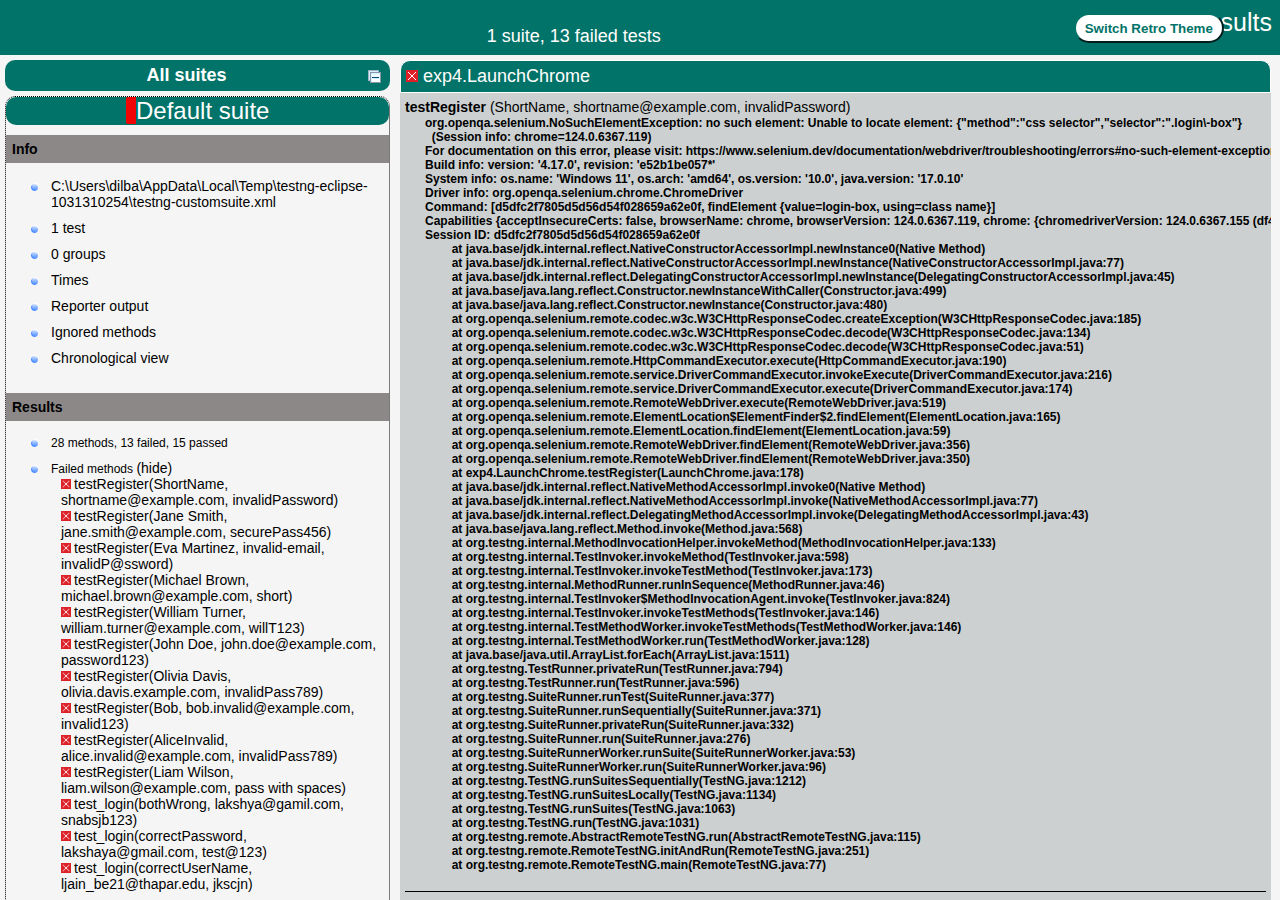
<file: Expense-Tracker-Project-main/exp4/exp4/test-output/index.html>
<!DOCTYPE html>

<html>
  <head>
  <meta charset='utf-8'>
  <title>TestNG reports</title>

    <link type="text/css" href="testng-reports1.css" rel="stylesheet" id="ultra" />
    <link type="text/css" href="testng-reports.css" rel="stylesheet" id="retro" disabled="false"/>
    <script type="text/javascript" src="jquery.min.js"></script>
    <script type="text/javascript" src="testng-reports.js"></script>
    <script type="text/javascript" src="https://www.google.com/jsapi"></script>
    <script type='text/javascript'>
      google.load('visualization', '1', {packages:['table']});
      google.setOnLoadCallback(drawTable);
      var suiteTableInitFunctions = new Array();
      var suiteTableData = new Array();
    </script>
    <!--
      <script type="text/javascript" src="jquery-ui/js/jquery-ui-1.8.16.custom.min.js"></script>
     -->
  </head>

  <body>
    <div class="top-banner-root">
      <span class="top-banner-title-font">Test results</span>
      <button id="button" class="button">Switch Retro Theme</button> <!-- button -->
      <br/>
      <span class="top-banner-font-1">1 suite, 13 failed tests</span>
    </div> <!-- top-banner-root -->
    <div class="navigator-root">
      <div class="navigator-suite-header">
        <span>All suites</span>
        <a href="#" title="Collapse/expand all the suites" class="collapse-all-link">
          <img src="collapseall.gif" class="collapse-all-icon">
          </img> <!-- collapse-all-icon -->
        </a> <!-- collapse-all-link -->
      </div> <!-- navigator-suite-header -->
      <div class="suite">
        <div class="rounded-window">
          <div class="suite-header light-rounded-window-top">
            <a href="#" panel-name="suite-Default_suite" class="navigator-link">
              <span class="suite-name border-failed">Default suite</span>
            </a> <!-- navigator-link -->
          </div> <!-- suite-header light-rounded-window-top -->
          <div class="navigator-suite-content">
            <div class="suite-section-title">
              <span>Info</span>
            </div> <!-- suite-section-title -->
            <div class="suite-section-content">
              <ul>
                <li>
                  <a href="#" panel-name="test-xml-Default_suite" class="navigator-link ">
                    <span>C:\Users\dilba\AppData\Local\Temp\testng-eclipse-1031310254\testng-customsuite.xml</span>
                  </a> <!-- navigator-link  -->
                </li>
                <li>
                  <a href="#" panel-name="testlist-Default_suite" class="navigator-link ">
                    <span class="test-stats">1 test</span>
                  </a> <!-- navigator-link  -->
                </li>
                <li>
                  <a href="#" panel-name="group-Default_suite" class="navigator-link ">
                    <span>0 groups</span>
                  </a> <!-- navigator-link  -->
                </li>
                <li>
                  <a href="#" panel-name="times-Default_suite" class="navigator-link ">
                    <span>Times</span>
                  </a> <!-- navigator-link  -->
                </li>
                <li>
                  <a href="#" panel-name="reporter-Default_suite" class="navigator-link ">
                    <span>Reporter output</span>
                  </a> <!-- navigator-link  -->
                </li>
                <li>
                  <a href="#" panel-name="ignored-methods-Default_suite" class="navigator-link ">
                    <span>Ignored methods</span>
                  </a> <!-- navigator-link  -->
                </li>
                <li>
                  <a href="#" panel-name="chronological-Default_suite" class="navigator-link ">
                    <span>Chronological view</span>
                  </a> <!-- navigator-link  -->
                </li>
              </ul>
            </div> <!-- suite-section-content -->
            <div class="result-section">
              <div class="suite-section-title">
                <span>Results</span>
              </div> <!-- suite-section-title -->
              <div class="suite-section-content">
                <ul>
                  <li>
                    <span class="method-stats">28 methods, 13 failed,   15 passed</span>
                  </li>
                  <li>
                    <span class="method-list-title failed">Failed methods</span>
                    <span class="show-or-hide-methods failed">
                      <a href="#" panel-name="suite-Default_suite" class="hide-methods failed suite-Default_suite"> (hide)</a> <!-- hide-methods failed suite-Default_suite -->
                      <a href="#" panel-name="suite-Default_suite" class="show-methods failed suite-Default_suite"> (show)</a> <!-- show-methods failed suite-Default_suite -->
                    </span>
                    <div class="method-list-content failed suite-Default_suite">
                      <span>
                        <img src="failed.png" width="3%"/>
                        <a href="#" panel-name="suite-Default_suite" title="exp4.LaunchChrome" class="method navigator-link" hash-for-method="testRegister(ShortName, shortname@example.com, invalidPassword)">testRegister(ShortName, shortname@example.com, invalidPassword)</a> <!-- method navigator-link -->
                      </span>
                      <br/>
                      <span>
                        <img src="failed.png" width="3%"/>
                        <a href="#" panel-name="suite-Default_suite" title="exp4.LaunchChrome" class="method navigator-link" hash-for-method="testRegister(Jane Smith, jane.smith@example.com, securePass456)">testRegister(Jane Smith, jane.smith@example.com, securePass456)</a> <!-- method navigator-link -->
                      </span>
                      <br/>
                      <span>
                        <img src="failed.png" width="3%"/>
                        <a href="#" panel-name="suite-Default_suite" title="exp4.LaunchChrome" class="method navigator-link" hash-for-method="testRegister(Eva Martinez, invalid-email, invalidP@ssword)">testRegister(Eva Martinez, invalid-email, invalidP@ssword)</a> <!-- method navigator-link -->
                      </span>
                      <br/>
                      <span>
                        <img src="failed.png" width="3%"/>
                        <a href="#" panel-name="suite-Default_suite" title="exp4.LaunchChrome" class="method navigator-link" hash-for-method="testRegister(Michael Brown, michael.brown@example.com, short)">testRegister(Michael Brown, michael.brown@example.com, short)</a> <!-- method navigator-link -->
                      </span>
                      <br/>
                      <span>
                        <img src="failed.png" width="3%"/>
                        <a href="#" panel-name="suite-Default_suite" title="exp4.LaunchChrome" class="method navigator-link" hash-for-method="testRegister(William Turner, william.turner@example.com, willT123)">testRegister(William Turner, william.turner@example.com, willT123)</a> <!-- method navigator-link -->
                      </span>
                      <br/>
                      <span>
                        <img src="failed.png" width="3%"/>
                        <a href="#" panel-name="suite-Default_suite" title="exp4.LaunchChrome" class="method navigator-link" hash-for-method="testRegister(John Doe, john.doe@example.com, password123)">testRegister(John Doe, john.doe@example.com, password123)</a> <!-- method navigator-link -->
                      </span>
                      <br/>
                      <span>
                        <img src="failed.png" width="3%"/>
                        <a href="#" panel-name="suite-Default_suite" title="exp4.LaunchChrome" class="method navigator-link" hash-for-method="testRegister(Olivia Davis, olivia.davis.example.com, invalidPass789)">testRegister(Olivia Davis, olivia.davis.example.com, invalidPass789)</a> <!-- method navigator-link -->
                      </span>
                      <br/>
                      <span>
                        <img src="failed.png" width="3%"/>
                        <a href="#" panel-name="suite-Default_suite" title="exp4.LaunchChrome" class="method navigator-link" hash-for-method="testRegister(Bob, bob.invalid@example.com, invalid123)">testRegister(Bob, bob.invalid@example.com, invalid123)</a> <!-- method navigator-link -->
                      </span>
                      <br/>
                      <span>
                        <img src="failed.png" width="3%"/>
                        <a href="#" panel-name="suite-Default_suite" title="exp4.LaunchChrome" class="method navigator-link" hash-for-method="testRegister(AliceInvalid, alice.invalid@example.com, invalidPass789)">testRegister(AliceInvalid, alice.invalid@example.com, invalidPass789)</a> <!-- method navigator-link -->
                      </span>
                      <br/>
                      <span>
                        <img src="failed.png" width="3%"/>
                        <a href="#" panel-name="suite-Default_suite" title="exp4.LaunchChrome" class="method navigator-link" hash-for-method="testRegister(Liam Wilson, liam.wilson@example.com, pass with spaces)">testRegister(Liam Wilson, liam.wilson@example.com, pass with spaces)</a> <!-- method navigator-link -->
                      </span>
                      <br/>
                      <span>
                        <img src="failed.png" width="3%"/>
                        <a href="#" panel-name="suite-Default_suite" title="exp4.LaunchChrome" class="method navigator-link" hash-for-method="test_login(bothWrong, lakshya@gamil.com, snabsjb123)">test_login(bothWrong, lakshya@gamil.com, snabsjb123)</a> <!-- method navigator-link -->
                      </span>
                      <br/>
                      <span>
                        <img src="failed.png" width="3%"/>
                        <a href="#" panel-name="suite-Default_suite" title="exp4.LaunchChrome" class="method navigator-link" hash-for-method="test_login(correctPassword, lakshaya@gmail.com, test@123)">test_login(correctPassword, lakshaya@gmail.com, test@123)</a> <!-- method navigator-link -->
                      </span>
                      <br/>
                      <span>
                        <img src="failed.png" width="3%"/>
                        <a href="#" panel-name="suite-Default_suite" title="exp4.LaunchChrome" class="method navigator-link" hash-for-method="test_login(correctUserName, ljain_be21@thapar.edu, jkscjn)">test_login(correctUserName, ljain_be21@thapar.edu, jkscjn)</a> <!-- method navigator-link -->
                      </span>
                      <br/>
                    </div> <!-- method-list-content failed suite-Default_suite -->
                  </li>
                  <li>
                    <span class="method-list-title passed">Passed methods</span>
                    <span class="show-or-hide-methods passed">
                      <a href="#" panel-name="suite-Default_suite" class="hide-methods passed suite-Default_suite"> (hide)</a> <!-- hide-methods passed suite-Default_suite -->
                      <a href="#" panel-name="suite-Default_suite" class="show-methods passed suite-Default_suite"> (show)</a> <!-- show-methods passed suite-Default_suite -->
                    </span>
                    <div class="method-list-content passed suite-Default_suite">
                      <span>
                        <img src="passed.png" width="3%"/>
                        <a href="#" panel-name="suite-Default_suite" title="exp4.LaunchChrome" class="method navigator-link" hash-for-method="IncomeTest(Test Income 6, 2200, 2024-05-05, Bank, Income description 6)">IncomeTest(Test Income 6, 2200, 2024-05-05, Bank, Income description 6)</a> <!-- method navigator-link -->
                      </span>
                      <br/>
                      <span>
                        <img src="passed.png" width="3%"/>
                        <a href="#" panel-name="suite-Default_suite" title="exp4.LaunchChrome" class="method navigator-link" hash-for-method="IncomeTest(Test Income 10, 1800, 2024-05-03, Stocks, )">IncomeTest(Test Income 10, 1800, 2024-05-03, Stocks, )</a> <!-- method navigator-link -->
                      </span>
                      <br/>
                      <span>
                        <img src="passed.png" width="3%"/>
                        <a href="#" panel-name="suite-Default_suite" title="exp4.LaunchChrome" class="method navigator-link" hash-for-method="IncomeTest(Test Income 11, Invalid amount, 2024-05-03, Bank, Invalid amount format)">IncomeTest(Test Income 11, Invalid amount, 2024-05-03, Bank, Invalid amount format)</a> <!-- method navigator-link -->
                      </span>
                      <br/>
                      <span>
                        <img src="passed.png" width="3%"/>
                        <a href="#" panel-name="suite-Default_suite" title="exp4.LaunchChrome" class="method navigator-link" hash-for-method="IncomeTest(Test Income 2, 2000, 2024-05-01, Freelancing, Income description 2)">IncomeTest(Test Income 2, 2000, 2024-05-01, Freelancing, Income description 2)</a> <!-- method navigator-link -->
                      </span>
                      <br/>
                      <span>
                        <img src="passed.png" width="3%"/>
                        <a href="#" panel-name="suite-Default_suite" title="exp4.LaunchChrome" class="method navigator-link" hash-for-method="IncomeTest(Test Income 4, 1800, 2024-05-03, Stocks, Income description 4)">IncomeTest(Test Income 4, 1800, 2024-05-03, Stocks, Income description 4)</a> <!-- method navigator-link -->
                      </span>
                      <br/>
                      <span>
                        <img src="passed.png" width="3%"/>
                        <a href="#" panel-name="suite-Default_suite" title="exp4.LaunchChrome" class="method navigator-link" hash-for-method="IncomeTest(Test Income, , 2024-04-30, Salary, Empty amount)">IncomeTest(Test Income, , 2024-04-30, Salary, Empty amount)</a> <!-- method navigator-link -->
                      </span>
                      <br/>
                      <span>
                        <img src="passed.png" width="3%"/>
                        <a href="#" panel-name="suite-Default_suite" title="exp4.LaunchChrome" class="method navigator-link" hash-for-method="IncomeTest(Test Income 1, 1000, 2024-04-30, Salary, Income description 1)">IncomeTest(Test Income 1, 1000, 2024-04-30, Salary, Income description 1)</a> <!-- method navigator-link -->
                      </span>
                      <br/>
                      <span>
                        <img src="passed.png" width="3%"/>
                        <a href="#" panel-name="suite-Default_suite" title="exp4.LaunchChrome" class="method navigator-link" hash-for-method="IncomeTest(Test Income 5, 2500, 2024-05-04, Bitcoin, Income description 5)">IncomeTest(Test Income 5, 2500, 2024-05-04, Bitcoin, Income description 5)</a> <!-- method navigator-link -->
                      </span>
                      <br/>
                      <span>
                        <img src="passed.png" width="3%"/>
                        <a href="#" panel-name="suite-Default_suite" title="exp4.LaunchChrome" class="method navigator-link" hash-for-method="IncomeTest(Test Income 8, 2000, 2024/05/01, Freelancing, Incorrect date format)">IncomeTest(Test Income 8, 2000, 2024/05/01, Freelancing, Incorrect date format)</a> <!-- method navigator-link -->
                      </span>
                      <br/>
                      <span>
                        <img src="passed.png" width="3%"/>
                        <a href="#" panel-name="suite-Default_suite" title="exp4.LaunchChrome" class="method navigator-link" hash-for-method="IncomeTest(Test Income 9, 1500, 2024-05-02, , Empty category)">IncomeTest(Test Income 9, 1500, 2024-05-02, , Empty category)</a> <!-- method navigator-link -->
                      </span>
                      <br/>
                      <span>
                        <img src="passed.png" width="3%"/>
                        <a href="#" panel-name="suite-Default_suite" title="exp4.LaunchChrome" class="method navigator-link" hash-for-method="IncomeTest(Test Income 7, 3000, 2024-05-06, Youtube, Income description 7)">IncomeTest(Test Income 7, 3000, 2024-05-06, Youtube, Income description 7)</a> <!-- method navigator-link -->
                      </span>
                      <br/>
                      <span>
                        <img src="passed.png" width="3%"/>
                        <a href="#" panel-name="suite-Default_suite" title="exp4.LaunchChrome" class="method navigator-link" hash-for-method="IncomeTest(, 1000, 2024-04-30, Salary, Empty title)">IncomeTest(, 1000, 2024-04-30, Salary, Empty title)</a> <!-- method navigator-link -->
                      </span>
                      <br/>
                      <span>
                        <img src="passed.png" width="3%"/>
                        <a href="#" panel-name="suite-Default_suite" title="exp4.LaunchChrome" class="method navigator-link" hash-for-method="IncomeTest(Test Income 3, 1500, 2024-05-02, Investments, Income description 3)">IncomeTest(Test Income 3, 1500, 2024-05-02, Investments, Income description 3)</a> <!-- method navigator-link -->
                      </span>
                      <br/>
                      <span>
                        <img src="passed.png" width="3%"/>
                        <a href="#" panel-name="suite-Default_suite" title="exp4.LaunchChrome" class="method navigator-link" hash-for-method="testAddExepense">testAddExepense</a> <!-- method navigator-link -->
                      </span>
                      <br/>
                      <span>
                        <img src="passed.png" width="3%"/>
                        <a href="#" panel-name="suite-Default_suite" title="exp4.LaunchChrome" class="method navigator-link" hash-for-method="test_login(bothCorrect, ljain_be21@thapar.edu, test@123)">test_login(bothCorrect, ljain_be21@thapar.edu, test@123)</a> <!-- method navigator-link -->
                      </span>
                      <br/>
                    </div> <!-- method-list-content passed suite-Default_suite -->
                  </li>
                </ul>
              </div> <!-- suite-section-content -->
            </div> <!-- result-section -->
          </div> <!-- navigator-suite-content -->
        </div> <!-- rounded-window -->
      </div> <!-- suite -->
    </div> <!-- navigator-root -->
    <div class="wrapper">
      <div class="main-panel-root">
        <div panel-name="suite-Default_suite" class="panel Default_suite">
          <div class="suite-Default_suite-class-failed">
            <div class="main-panel-header rounded-window-top">
              <img src="failed.png"/>
              <span class="class-name">exp4.LaunchChrome</span>
            </div> <!-- main-panel-header rounded-window-top -->
            <div class="main-panel-content rounded-window-bottom">
              <div class="method">
                <div class="method-content">
                  <a name="testRegister(ShortName, shortname@example.com, invalidPassword)">
                  </a> <!-- testRegister(ShortName, shortname@example.com, invalidPassword) -->
                  <span class="method-name">testRegister</span>
                  <span class="parameters">(ShortName, shortname@example.com, invalidPassword)</span>
                  <div class="stack-trace">org.openqa.selenium.NoSuchElementException: no such element: Unable to locate element: {&quot;method&quot;:&quot;css selector&quot;,&quot;selector&quot;:&quot;.login\-box&quot;}
  (Session info: chrome=124.0.6367.119)
For documentation on this error, please visit: https://www.selenium.dev/documentation/webdriver/troubleshooting/errors#no-such-element-exception
Build info: version: &apos;4.17.0&apos;, revision: &apos;e52b1be057*&apos;
System info: os.name: &apos;Windows 11&apos;, os.arch: &apos;amd64&apos;, os.version: &apos;10.0&apos;, java.version: &apos;17.0.10&apos;
Driver info: org.openqa.selenium.chrome.ChromeDriver
Command: [d5dfc2f7805d5d56d54f028659a62e0f, findElement {value=login-box, using=class name}]
Capabilities {acceptInsecureCerts: false, browserName: chrome, browserVersion: 124.0.6367.119, chrome: {chromedriverVersion: 124.0.6367.155 (df4f029328b..., userDataDir: C:\Users\dilba\AppData\Loca...}, fedcm:accounts: true, goog:chromeOptions: {debuggerAddress: localhost:58442}, networkConnectionEnabled: false, pageLoadStrategy: normal, platformName: windows, proxy: Proxy(), se:cdp: ws://localhost:58442/devtoo..., se:cdpVersion: 124.0.6367.119, setWindowRect: true, strictFileInteractability: false, timeouts: {implicit: 0, pageLoad: 300000, script: 30000}, unhandledPromptBehavior: dismiss and notify, webauthn:extension:credBlob: true, webauthn:extension:largeBlob: true, webauthn:extension:minPinLength: true, webauthn:extension:prf: true, webauthn:virtualAuthenticators: true}
Session ID: d5dfc2f7805d5d56d54f028659a62e0f
	at java.base/jdk.internal.reflect.NativeConstructorAccessorImpl.newInstance0(Native Method)
	at java.base/jdk.internal.reflect.NativeConstructorAccessorImpl.newInstance(NativeConstructorAccessorImpl.java:77)
	at java.base/jdk.internal.reflect.DelegatingConstructorAccessorImpl.newInstance(DelegatingConstructorAccessorImpl.java:45)
	at java.base/java.lang.reflect.Constructor.newInstanceWithCaller(Constructor.java:499)
	at java.base/java.lang.reflect.Constructor.newInstance(Constructor.java:480)
	at org.openqa.selenium.remote.codec.w3c.W3CHttpResponseCodec.createException(W3CHttpResponseCodec.java:185)
	at org.openqa.selenium.remote.codec.w3c.W3CHttpResponseCodec.decode(W3CHttpResponseCodec.java:134)
	at org.openqa.selenium.remote.codec.w3c.W3CHttpResponseCodec.decode(W3CHttpResponseCodec.java:51)
	at org.openqa.selenium.remote.HttpCommandExecutor.execute(HttpCommandExecutor.java:190)
	at org.openqa.selenium.remote.service.DriverCommandExecutor.invokeExecute(DriverCommandExecutor.java:216)
	at org.openqa.selenium.remote.service.DriverCommandExecutor.execute(DriverCommandExecutor.java:174)
	at org.openqa.selenium.remote.RemoteWebDriver.execute(RemoteWebDriver.java:519)
	at org.openqa.selenium.remote.ElementLocation$ElementFinder$2.findElement(ElementLocation.java:165)
	at org.openqa.selenium.remote.ElementLocation.findElement(ElementLocation.java:59)
	at org.openqa.selenium.remote.RemoteWebDriver.findElement(RemoteWebDriver.java:356)
	at org.openqa.selenium.remote.RemoteWebDriver.findElement(RemoteWebDriver.java:350)
	at exp4.LaunchChrome.testRegister(LaunchChrome.java:178)
	at java.base/jdk.internal.reflect.NativeMethodAccessorImpl.invoke0(Native Method)
	at java.base/jdk.internal.reflect.NativeMethodAccessorImpl.invoke(NativeMethodAccessorImpl.java:77)
	at java.base/jdk.internal.reflect.DelegatingMethodAccessorImpl.invoke(DelegatingMethodAccessorImpl.java:43)
	at java.base/java.lang.reflect.Method.invoke(Method.java:568)
	at org.testng.internal.MethodInvocationHelper.invokeMethod(MethodInvocationHelper.java:133)
	at org.testng.internal.TestInvoker.invokeMethod(TestInvoker.java:598)
	at org.testng.internal.TestInvoker.invokeTestMethod(TestInvoker.java:173)
	at org.testng.internal.MethodRunner.runInSequence(MethodRunner.java:46)
	at org.testng.internal.TestInvoker$MethodInvocationAgent.invoke(TestInvoker.java:824)
	at org.testng.internal.TestInvoker.invokeTestMethods(TestInvoker.java:146)
	at org.testng.internal.TestMethodWorker.invokeTestMethods(TestMethodWorker.java:146)
	at org.testng.internal.TestMethodWorker.run(TestMethodWorker.java:128)
	at java.base/java.util.ArrayList.forEach(ArrayList.java:1511)
	at org.testng.TestRunner.privateRun(TestRunner.java:794)
	at org.testng.TestRunner.run(TestRunner.java:596)
	at org.testng.SuiteRunner.runTest(SuiteRunner.java:377)
	at org.testng.SuiteRunner.runSequentially(SuiteRunner.java:371)
	at org.testng.SuiteRunner.privateRun(SuiteRunner.java:332)
	at org.testng.SuiteRunner.run(SuiteRunner.java:276)
	at org.testng.SuiteRunnerWorker.runSuite(SuiteRunnerWorker.java:53)
	at org.testng.SuiteRunnerWorker.run(SuiteRunnerWorker.java:96)
	at org.testng.TestNG.runSuitesSequentially(TestNG.java:1212)
	at org.testng.TestNG.runSuitesLocally(TestNG.java:1134)
	at org.testng.TestNG.runSuites(TestNG.java:1063)
	at org.testng.TestNG.run(TestNG.java:1031)
	at org.testng.remote.AbstractRemoteTestNG.run(AbstractRemoteTestNG.java:115)
	at org.testng.remote.RemoteTestNG.initAndRun(RemoteTestNG.java:251)
	at org.testng.remote.RemoteTestNG.main(RemoteTestNG.java:77)

</div> <!-- stack-trace -->
                </div> <!-- method-content -->
              </div> <!-- method -->
              <div class="method">
                <div class="method-content">
                  <a name="testRegister(Jane Smith, jane.smith@example.com, securePass456)">
                  </a> <!-- testRegister(Jane Smith, jane.smith@example.com, securePass456) -->
                  <span class="method-name">testRegister</span>
                  <span class="parameters">(Jane Smith, jane.smith@example.com, securePass456)</span>
                  <div class="stack-trace">org.openqa.selenium.UnhandledAlertException: unexpected alert open: {Alert text : Registration Successful}
  (Session info: chrome=124.0.6367.119): Registration Successful
Build info: version: &apos;4.17.0&apos;, revision: &apos;e52b1be057*&apos;
System info: os.name: &apos;Windows 11&apos;, os.arch: &apos;amd64&apos;, os.version: &apos;10.0&apos;, java.version: &apos;17.0.10&apos;
Driver info: org.openqa.selenium.chrome.ChromeDriver
Command: [d5dfc2f7805d5d56d54f028659a62e0f, findElement {value=login-box, using=class name}]
Capabilities {acceptInsecureCerts: false, browserName: chrome, browserVersion: 124.0.6367.119, chrome: {chromedriverVersion: 124.0.6367.155 (df4f029328b..., userDataDir: C:\Users\dilba\AppData\Loca...}, fedcm:accounts: true, goog:chromeOptions: {debuggerAddress: localhost:58442}, networkConnectionEnabled: false, pageLoadStrategy: normal, platformName: windows, proxy: Proxy(), se:cdp: ws://localhost:58442/devtoo..., se:cdpVersion: 124.0.6367.119, setWindowRect: true, strictFileInteractability: false, timeouts: {implicit: 0, pageLoad: 300000, script: 30000}, unhandledPromptBehavior: dismiss and notify, webauthn:extension:credBlob: true, webauthn:extension:largeBlob: true, webauthn:extension:minPinLength: true, webauthn:extension:prf: true, webauthn:virtualAuthenticators: true}
Session ID: d5dfc2f7805d5d56d54f028659a62e0f
	at org.openqa.selenium.remote.codec.w3c.W3CHttpResponseCodec.decode(W3CHttpResponseCodec.java:132)
	at org.openqa.selenium.remote.codec.w3c.W3CHttpResponseCodec.decode(W3CHttpResponseCodec.java:51)
	at org.openqa.selenium.remote.HttpCommandExecutor.execute(HttpCommandExecutor.java:190)
	at org.openqa.selenium.remote.service.DriverCommandExecutor.invokeExecute(DriverCommandExecutor.java:216)
	at org.openqa.selenium.remote.service.DriverCommandExecutor.execute(DriverCommandExecutor.java:174)
	at org.openqa.selenium.remote.RemoteWebDriver.execute(RemoteWebDriver.java:519)
	at org.openqa.selenium.remote.ElementLocation$ElementFinder$2.findElement(ElementLocation.java:165)
	at org.openqa.selenium.remote.ElementLocation.findElement(ElementLocation.java:59)
	at org.openqa.selenium.remote.RemoteWebDriver.findElement(RemoteWebDriver.java:356)
	at org.openqa.selenium.remote.RemoteWebDriver.findElement(RemoteWebDriver.java:350)
	at exp4.LaunchChrome.testRegister(LaunchChrome.java:178)
	at java.base/jdk.internal.reflect.NativeMethodAccessorImpl.invoke0(Native Method)
	at java.base/jdk.internal.reflect.NativeMethodAccessorImpl.invoke(NativeMethodAccessorImpl.java:77)
	at java.base/jdk.internal.reflect.DelegatingMethodAccessorImpl.invoke(DelegatingMethodAccessorImpl.java:43)
	at java.base/java.lang.reflect.Method.invoke(Method.java:568)
	at org.testng.internal.MethodInvocationHelper.invokeMethod(MethodInvocationHelper.java:133)
	at org.testng.internal.TestInvoker.invokeMethod(TestInvoker.java:598)
	at org.testng.internal.TestInvoker.invokeTestMethod(TestInvoker.java:173)
	at org.testng.internal.MethodRunner.runInSequence(MethodRunner.java:46)
	at org.testng.internal.TestInvoker$MethodInvocationAgent.invoke(TestInvoker.java:824)
	at org.testng.internal.TestInvoker.invokeTestMethods(TestInvoker.java:146)
	at org.testng.internal.TestMethodWorker.invokeTestMethods(TestMethodWorker.java:146)
	at org.testng.internal.TestMethodWorker.run(TestMethodWorker.java:128)
	at java.base/java.util.ArrayList.forEach(ArrayList.java:1511)
	at org.testng.TestRunner.privateRun(TestRunner.java:794)
	at org.testng.TestRunner.run(TestRunner.java:596)
	at org.testng.SuiteRunner.runTest(SuiteRunner.java:377)
	at org.testng.SuiteRunner.runSequentially(SuiteRunner.java:371)
	at org.testng.SuiteRunner.privateRun(SuiteRunner.java:332)
	at org.testng.SuiteRunner.run(SuiteRunner.java:276)
	at org.testng.SuiteRunnerWorker.runSuite(SuiteRunnerWorker.java:53)
	at org.testng.SuiteRunnerWorker.run(SuiteRunnerWorker.java:96)
	at org.testng.TestNG.runSuitesSequentially(TestNG.java:1212)
	at org.testng.TestNG.runSuitesLocally(TestNG.java:1134)
	at org.testng.TestNG.runSuites(TestNG.java:1063)
	at org.testng.TestNG.run(TestNG.java:1031)
	at org.testng.remote.AbstractRemoteTestNG.run(AbstractRemoteTestNG.java:115)
	at org.testng.remote.RemoteTestNG.initAndRun(RemoteTestNG.java:251)
	at org.testng.remote.RemoteTestNG.main(RemoteTestNG.java:77)

</div> <!-- stack-trace -->
                </div> <!-- method-content -->
              </div> <!-- method -->
              <div class="method">
                <div class="method-content">
                  <a name="testRegister(Eva Martinez, invalid-email, invalidP@ssword)">
                  </a> <!-- testRegister(Eva Martinez, invalid-email, invalidP@ssword) -->
                  <span class="method-name">testRegister</span>
                  <span class="parameters">(Eva Martinez, invalid-email, invalidP@ssword)</span>
                  <div class="stack-trace">org.openqa.selenium.NoSuchElementException: no such element: Unable to locate element: {&quot;method&quot;:&quot;css selector&quot;,&quot;selector&quot;:&quot;.login\-box&quot;}
  (Session info: chrome=124.0.6367.119)
For documentation on this error, please visit: https://www.selenium.dev/documentation/webdriver/troubleshooting/errors#no-such-element-exception
Build info: version: &apos;4.17.0&apos;, revision: &apos;e52b1be057*&apos;
System info: os.name: &apos;Windows 11&apos;, os.arch: &apos;amd64&apos;, os.version: &apos;10.0&apos;, java.version: &apos;17.0.10&apos;
Driver info: org.openqa.selenium.chrome.ChromeDriver
Command: [d5dfc2f7805d5d56d54f028659a62e0f, findElement {value=login-box, using=class name}]
Capabilities {acceptInsecureCerts: false, browserName: chrome, browserVersion: 124.0.6367.119, chrome: {chromedriverVersion: 124.0.6367.155 (df4f029328b..., userDataDir: C:\Users\dilba\AppData\Loca...}, fedcm:accounts: true, goog:chromeOptions: {debuggerAddress: localhost:58442}, networkConnectionEnabled: false, pageLoadStrategy: normal, platformName: windows, proxy: Proxy(), se:cdp: ws://localhost:58442/devtoo..., se:cdpVersion: 124.0.6367.119, setWindowRect: true, strictFileInteractability: false, timeouts: {implicit: 0, pageLoad: 300000, script: 30000}, unhandledPromptBehavior: dismiss and notify, webauthn:extension:credBlob: true, webauthn:extension:largeBlob: true, webauthn:extension:minPinLength: true, webauthn:extension:prf: true, webauthn:virtualAuthenticators: true}
Session ID: d5dfc2f7805d5d56d54f028659a62e0f
	at java.base/jdk.internal.reflect.NativeConstructorAccessorImpl.newInstance0(Native Method)
	at java.base/jdk.internal.reflect.NativeConstructorAccessorImpl.newInstance(NativeConstructorAccessorImpl.java:77)
	at java.base/jdk.internal.reflect.DelegatingConstructorAccessorImpl.newInstance(DelegatingConstructorAccessorImpl.java:45)
	at java.base/java.lang.reflect.Constructor.newInstanceWithCaller(Constructor.java:499)
	at java.base/java.lang.reflect.Constructor.newInstance(Constructor.java:480)
	at org.openqa.selenium.remote.codec.w3c.W3CHttpResponseCodec.createException(W3CHttpResponseCodec.java:185)
	at org.openqa.selenium.remote.codec.w3c.W3CHttpResponseCodec.decode(W3CHttpResponseCodec.java:134)
	at org.openqa.selenium.remote.codec.w3c.W3CHttpResponseCodec.decode(W3CHttpResponseCodec.java:51)
	at org.openqa.selenium.remote.HttpCommandExecutor.execute(HttpCommandExecutor.java:190)
	at org.openqa.selenium.remote.service.DriverCommandExecutor.invokeExecute(DriverCommandExecutor.java:216)
	at org.openqa.selenium.remote.service.DriverCommandExecutor.execute(DriverCommandExecutor.java:174)
	at org.openqa.selenium.remote.RemoteWebDriver.execute(RemoteWebDriver.java:519)
	at org.openqa.selenium.remote.ElementLocation$ElementFinder$2.findElement(ElementLocation.java:165)
	at org.openqa.selenium.remote.ElementLocation.findElement(ElementLocation.java:59)
	at org.openqa.selenium.remote.RemoteWebDriver.findElement(RemoteWebDriver.java:356)
	at org.openqa.selenium.remote.RemoteWebDriver.findElement(RemoteWebDriver.java:350)
	at exp4.LaunchChrome.testRegister(LaunchChrome.java:178)
	at java.base/jdk.internal.reflect.NativeMethodAccessorImpl.invoke0(Native Method)
	at java.base/jdk.internal.reflect.NativeMethodAccessorImpl.invoke(NativeMethodAccessorImpl.java:77)
	at java.base/jdk.internal.reflect.DelegatingMethodAccessorImpl.invoke(DelegatingMethodAccessorImpl.java:43)
	at java.base/java.lang.reflect.Method.invoke(Method.java:568)
	at org.testng.internal.MethodInvocationHelper.invokeMethod(MethodInvocationHelper.java:133)
	at org.testng.internal.TestInvoker.invokeMethod(TestInvoker.java:598)
	at org.testng.internal.TestInvoker.invokeTestMethod(TestInvoker.java:173)
	at org.testng.internal.MethodRunner.runInSequence(MethodRunner.java:46)
	at org.testng.internal.TestInvoker$MethodInvocationAgent.invoke(TestInvoker.java:824)
	at org.testng.internal.TestInvoker.invokeTestMethods(TestInvoker.java:146)
	at org.testng.internal.TestMethodWorker.invokeTestMethods(TestMethodWorker.java:146)
	at org.testng.internal.TestMethodWorker.run(TestMethodWorker.java:128)
	at java.base/java.util.ArrayList.forEach(ArrayList.java:1511)
	at org.testng.TestRunner.privateRun(TestRunner.java:794)
	at org.testng.TestRunner.run(TestRunner.java:596)
	at org.testng.SuiteRunner.runTest(SuiteRunner.java:377)
	at org.testng.SuiteRunner.runSequentially(SuiteRunner.java:371)
	at org.testng.SuiteRunner.privateRun(SuiteRunner.java:332)
	at org.testng.SuiteRunner.run(SuiteRunner.java:276)
	at org.testng.SuiteRunnerWorker.runSuite(SuiteRunnerWorker.java:53)
	at org.testng.SuiteRunnerWorker.run(SuiteRunnerWorker.java:96)
	at org.testng.TestNG.runSuitesSequentially(TestNG.java:1212)
	at org.testng.TestNG.runSuitesLocally(TestNG.java:1134)
	at org.testng.TestNG.runSuites(TestNG.java:1063)
	at org.testng.TestNG.run(TestNG.java:1031)
	at org.testng.remote.AbstractRemoteTestNG.run(AbstractRemoteTestNG.java:115)
	at org.testng.remote.RemoteTestNG.initAndRun(RemoteTestNG.java:251)
	at org.testng.remote.RemoteTestNG.main(RemoteTestNG.java:77)

</div> <!-- stack-trace -->
                </div> <!-- method-content -->
              </div> <!-- method -->
              <div class="method">
                <div class="method-content">
                  <a name="testRegister(Michael Brown, michael.brown@example.com, short)">
                  </a> <!-- testRegister(Michael Brown, michael.brown@example.com, short) -->
                  <span class="method-name">testRegister</span>
                  <span class="parameters">(Michael Brown, michael.brown@example.com, short)</span>
                  <div class="stack-trace">org.openqa.selenium.NoSuchElementException: no such element: Unable to locate element: {&quot;method&quot;:&quot;css selector&quot;,&quot;selector&quot;:&quot;.login\-box&quot;}
  (Session info: chrome=124.0.6367.119)
For documentation on this error, please visit: https://www.selenium.dev/documentation/webdriver/troubleshooting/errors#no-such-element-exception
Build info: version: &apos;4.17.0&apos;, revision: &apos;e52b1be057*&apos;
System info: os.name: &apos;Windows 11&apos;, os.arch: &apos;amd64&apos;, os.version: &apos;10.0&apos;, java.version: &apos;17.0.10&apos;
Driver info: org.openqa.selenium.chrome.ChromeDriver
Command: [d5dfc2f7805d5d56d54f028659a62e0f, findElement {value=login-box, using=class name}]
Capabilities {acceptInsecureCerts: false, browserName: chrome, browserVersion: 124.0.6367.119, chrome: {chromedriverVersion: 124.0.6367.155 (df4f029328b..., userDataDir: C:\Users\dilba\AppData\Loca...}, fedcm:accounts: true, goog:chromeOptions: {debuggerAddress: localhost:58442}, networkConnectionEnabled: false, pageLoadStrategy: normal, platformName: windows, proxy: Proxy(), se:cdp: ws://localhost:58442/devtoo..., se:cdpVersion: 124.0.6367.119, setWindowRect: true, strictFileInteractability: false, timeouts: {implicit: 0, pageLoad: 300000, script: 30000}, unhandledPromptBehavior: dismiss and notify, webauthn:extension:credBlob: true, webauthn:extension:largeBlob: true, webauthn:extension:minPinLength: true, webauthn:extension:prf: true, webauthn:virtualAuthenticators: true}
Session ID: d5dfc2f7805d5d56d54f028659a62e0f
	at java.base/jdk.internal.reflect.NativeConstructorAccessorImpl.newInstance0(Native Method)
	at java.base/jdk.internal.reflect.NativeConstructorAccessorImpl.newInstance(NativeConstructorAccessorImpl.java:77)
	at java.base/jdk.internal.reflect.DelegatingConstructorAccessorImpl.newInstance(DelegatingConstructorAccessorImpl.java:45)
	at java.base/java.lang.reflect.Constructor.newInstanceWithCaller(Constructor.java:499)
	at java.base/java.lang.reflect.Constructor.newInstance(Constructor.java:480)
	at org.openqa.selenium.remote.codec.w3c.W3CHttpResponseCodec.createException(W3CHttpResponseCodec.java:185)
	at org.openqa.selenium.remote.codec.w3c.W3CHttpResponseCodec.decode(W3CHttpResponseCodec.java:134)
	at org.openqa.selenium.remote.codec.w3c.W3CHttpResponseCodec.decode(W3CHttpResponseCodec.java:51)
	at org.openqa.selenium.remote.HttpCommandExecutor.execute(HttpCommandExecutor.java:190)
	at org.openqa.selenium.remote.service.DriverCommandExecutor.invokeExecute(DriverCommandExecutor.java:216)
	at org.openqa.selenium.remote.service.DriverCommandExecutor.execute(DriverCommandExecutor.java:174)
	at org.openqa.selenium.remote.RemoteWebDriver.execute(RemoteWebDriver.java:519)
	at org.openqa.selenium.remote.ElementLocation$ElementFinder$2.findElement(ElementLocation.java:165)
	at org.openqa.selenium.remote.ElementLocation.findElement(ElementLocation.java:59)
	at org.openqa.selenium.remote.RemoteWebDriver.findElement(RemoteWebDriver.java:356)
	at org.openqa.selenium.remote.RemoteWebDriver.findElement(RemoteWebDriver.java:350)
	at exp4.LaunchChrome.testRegister(LaunchChrome.java:178)
	at java.base/jdk.internal.reflect.NativeMethodAccessorImpl.invoke0(Native Method)
	at java.base/jdk.internal.reflect.NativeMethodAccessorImpl.invoke(NativeMethodAccessorImpl.java:77)
	at java.base/jdk.internal.reflect.DelegatingMethodAccessorImpl.invoke(DelegatingMethodAccessorImpl.java:43)
	at java.base/java.lang.reflect.Method.invoke(Method.java:568)
	at org.testng.internal.MethodInvocationHelper.invokeMethod(MethodInvocationHelper.java:133)
	at org.testng.internal.TestInvoker.invokeMethod(TestInvoker.java:598)
	at org.testng.internal.TestInvoker.invokeTestMethod(TestInvoker.java:173)
	at org.testng.internal.MethodRunner.runInSequence(MethodRunner.java:46)
	at org.testng.internal.TestInvoker$MethodInvocationAgent.invoke(TestInvoker.java:824)
	at org.testng.internal.TestInvoker.invokeTestMethods(TestInvoker.java:146)
	at org.testng.internal.TestMethodWorker.invokeTestMethods(TestMethodWorker.java:146)
	at org.testng.internal.TestMethodWorker.run(TestMethodWorker.java:128)
	at java.base/java.util.ArrayList.forEach(ArrayList.java:1511)
	at org.testng.TestRunner.privateRun(TestRunner.java:794)
	at org.testng.TestRunner.run(TestRunner.java:596)
	at org.testng.SuiteRunner.runTest(SuiteRunner.java:377)
	at org.testng.SuiteRunner.runSequentially(SuiteRunner.java:371)
	at org.testng.SuiteRunner.privateRun(SuiteRunner.java:332)
	at org.testng.SuiteRunner.run(SuiteRunner.java:276)
	at org.testng.SuiteRunnerWorker.runSuite(SuiteRunnerWorker.java:53)
	at org.testng.SuiteRunnerWorker.run(SuiteRunnerWorker.java:96)
	at org.testng.TestNG.runSuitesSequentially(TestNG.java:1212)
	at org.testng.TestNG.runSuitesLocally(TestNG.java:1134)
	at org.testng.TestNG.runSuites(TestNG.java:1063)
	at org.testng.TestNG.run(TestNG.java:1031)
	at org.testng.remote.AbstractRemoteTestNG.run(AbstractRemoteTestNG.java:115)
	at org.testng.remote.RemoteTestNG.initAndRun(RemoteTestNG.java:251)
	at org.testng.remote.RemoteTestNG.main(RemoteTestNG.java:77)

</div> <!-- stack-trace -->
                </div> <!-- method-content -->
              </div> <!-- method -->
              <div class="method">
                <div class="method-content">
                  <a name="testRegister(William Turner, william.turner@example.com, willT123)">
                  </a> <!-- testRegister(William Turner, william.turner@example.com, willT123) -->
                  <span class="method-name">testRegister</span>
                  <span class="parameters">(William Turner, william.turner@example.com, willT123)</span>
                  <div class="stack-trace">org.openqa.selenium.UnhandledAlertException: unexpected alert open: {Alert text : Registration Successful}
  (Session info: chrome=124.0.6367.119): Registration Successful
Build info: version: &apos;4.17.0&apos;, revision: &apos;e52b1be057*&apos;
System info: os.name: &apos;Windows 11&apos;, os.arch: &apos;amd64&apos;, os.version: &apos;10.0&apos;, java.version: &apos;17.0.10&apos;
Driver info: org.openqa.selenium.chrome.ChromeDriver
Command: [d5dfc2f7805d5d56d54f028659a62e0f, findElement {value=login-box, using=class name}]
Capabilities {acceptInsecureCerts: false, browserName: chrome, browserVersion: 124.0.6367.119, chrome: {chromedriverVersion: 124.0.6367.155 (df4f029328b..., userDataDir: C:\Users\dilba\AppData\Loca...}, fedcm:accounts: true, goog:chromeOptions: {debuggerAddress: localhost:58442}, networkConnectionEnabled: false, pageLoadStrategy: normal, platformName: windows, proxy: Proxy(), se:cdp: ws://localhost:58442/devtoo..., se:cdpVersion: 124.0.6367.119, setWindowRect: true, strictFileInteractability: false, timeouts: {implicit: 0, pageLoad: 300000, script: 30000}, unhandledPromptBehavior: dismiss and notify, webauthn:extension:credBlob: true, webauthn:extension:largeBlob: true, webauthn:extension:minPinLength: true, webauthn:extension:prf: true, webauthn:virtualAuthenticators: true}
Session ID: d5dfc2f7805d5d56d54f028659a62e0f
	at org.openqa.selenium.remote.codec.w3c.W3CHttpResponseCodec.decode(W3CHttpResponseCodec.java:132)
	at org.openqa.selenium.remote.codec.w3c.W3CHttpResponseCodec.decode(W3CHttpResponseCodec.java:51)
	at org.openqa.selenium.remote.HttpCommandExecutor.execute(HttpCommandExecutor.java:190)
	at org.openqa.selenium.remote.service.DriverCommandExecutor.invokeExecute(DriverCommandExecutor.java:216)
	at org.openqa.selenium.remote.service.DriverCommandExecutor.execute(DriverCommandExecutor.java:174)
	at org.openqa.selenium.remote.RemoteWebDriver.execute(RemoteWebDriver.java:519)
	at org.openqa.selenium.remote.ElementLocation$ElementFinder$2.findElement(ElementLocation.java:165)
	at org.openqa.selenium.remote.ElementLocation.findElement(ElementLocation.java:59)
	at org.openqa.selenium.remote.RemoteWebDriver.findElement(RemoteWebDriver.java:356)
	at org.openqa.selenium.remote.RemoteWebDriver.findElement(RemoteWebDriver.java:350)
	at exp4.LaunchChrome.testRegister(LaunchChrome.java:178)
	at java.base/jdk.internal.reflect.NativeMethodAccessorImpl.invoke0(Native Method)
	at java.base/jdk.internal.reflect.NativeMethodAccessorImpl.invoke(NativeMethodAccessorImpl.java:77)
	at java.base/jdk.internal.reflect.DelegatingMethodAccessorImpl.invoke(DelegatingMethodAccessorImpl.java:43)
	at java.base/java.lang.reflect.Method.invoke(Method.java:568)
	at org.testng.internal.MethodInvocationHelper.invokeMethod(MethodInvocationHelper.java:133)
	at org.testng.internal.TestInvoker.invokeMethod(TestInvoker.java:598)
	at org.testng.internal.TestInvoker.invokeTestMethod(TestInvoker.java:173)
	at org.testng.internal.MethodRunner.runInSequence(MethodRunner.java:46)
	at org.testng.internal.TestInvoker$MethodInvocationAgent.invoke(TestInvoker.java:824)
	at org.testng.internal.TestInvoker.invokeTestMethods(TestInvoker.java:146)
	at org.testng.internal.TestMethodWorker.invokeTestMethods(TestMethodWorker.java:146)
	at org.testng.internal.TestMethodWorker.run(TestMethodWorker.java:128)
	at java.base/java.util.ArrayList.forEach(ArrayList.java:1511)
	at org.testng.TestRunner.privateRun(TestRunner.java:794)
	at org.testng.TestRunner.run(TestRunner.java:596)
	at org.testng.SuiteRunner.runTest(SuiteRunner.java:377)
	at org.testng.SuiteRunner.runSequentially(SuiteRunner.java:371)
	at org.testng.SuiteRunner.privateRun(SuiteRunner.java:332)
	at org.testng.SuiteRunner.run(SuiteRunner.java:276)
	at org.testng.SuiteRunnerWorker.runSuite(SuiteRunnerWorker.java:53)
	at org.testng.SuiteRunnerWorker.run(SuiteRunnerWorker.java:96)
	at org.testng.TestNG.runSuitesSequentially(TestNG.java:1212)
	at org.testng.TestNG.runSuitesLocally(TestNG.java:1134)
	at org.testng.TestNG.runSuites(TestNG.java:1063)
	at org.testng.TestNG.run(TestNG.java:1031)
	at org.testng.remote.AbstractRemoteTestNG.run(AbstractRemoteTestNG.java:115)
	at org.testng.remote.RemoteTestNG.initAndRun(RemoteTestNG.java:251)
	at org.testng.remote.RemoteTestNG.main(RemoteTestNG.java:77)

</div> <!-- stack-trace -->
                </div> <!-- method-content -->
              </div> <!-- method -->
              <div class="method">
                <div class="method-content">
                  <a name="testRegister(John Doe, john.doe@example.com, password123)">
                  </a> <!-- testRegister(John Doe, john.doe@example.com, password123) -->
                  <span class="method-name">testRegister</span>
                  <span class="parameters">(John Doe, john.doe@example.com, password123)</span>
                  <div class="stack-trace">org.openqa.selenium.UnhandledAlertException: unexpected alert open: {Alert text : Registration Successful}
  (Session info: chrome=124.0.6367.119): Registration Successful
Build info: version: &apos;4.17.0&apos;, revision: &apos;e52b1be057*&apos;
System info: os.name: &apos;Windows 11&apos;, os.arch: &apos;amd64&apos;, os.version: &apos;10.0&apos;, java.version: &apos;17.0.10&apos;
Driver info: org.openqa.selenium.chrome.ChromeDriver
Command: [d5dfc2f7805d5d56d54f028659a62e0f, findElement {value=login-box, using=class name}]
Capabilities {acceptInsecureCerts: false, browserName: chrome, browserVersion: 124.0.6367.119, chrome: {chromedriverVersion: 124.0.6367.155 (df4f029328b..., userDataDir: C:\Users\dilba\AppData\Loca...}, fedcm:accounts: true, goog:chromeOptions: {debuggerAddress: localhost:58442}, networkConnectionEnabled: false, pageLoadStrategy: normal, platformName: windows, proxy: Proxy(), se:cdp: ws://localhost:58442/devtoo..., se:cdpVersion: 124.0.6367.119, setWindowRect: true, strictFileInteractability: false, timeouts: {implicit: 0, pageLoad: 300000, script: 30000}, unhandledPromptBehavior: dismiss and notify, webauthn:extension:credBlob: true, webauthn:extension:largeBlob: true, webauthn:extension:minPinLength: true, webauthn:extension:prf: true, webauthn:virtualAuthenticators: true}
Session ID: d5dfc2f7805d5d56d54f028659a62e0f
	at org.openqa.selenium.remote.codec.w3c.W3CHttpResponseCodec.decode(W3CHttpResponseCodec.java:132)
	at org.openqa.selenium.remote.codec.w3c.W3CHttpResponseCodec.decode(W3CHttpResponseCodec.java:51)
	at org.openqa.selenium.remote.HttpCommandExecutor.execute(HttpCommandExecutor.java:190)
	at org.openqa.selenium.remote.service.DriverCommandExecutor.invokeExecute(DriverCommandExecutor.java:216)
	at org.openqa.selenium.remote.service.DriverCommandExecutor.execute(DriverCommandExecutor.java:174)
	at org.openqa.selenium.remote.RemoteWebDriver.execute(RemoteWebDriver.java:519)
	at org.openqa.selenium.remote.ElementLocation$ElementFinder$2.findElement(ElementLocation.java:165)
	at org.openqa.selenium.remote.ElementLocation.findElement(ElementLocation.java:59)
	at org.openqa.selenium.remote.RemoteWebDriver.findElement(RemoteWebDriver.java:356)
	at org.openqa.selenium.remote.RemoteWebDriver.findElement(RemoteWebDriver.java:350)
	at exp4.LaunchChrome.testRegister(LaunchChrome.java:178)
	at java.base/jdk.internal.reflect.NativeMethodAccessorImpl.invoke0(Native Method)
	at java.base/jdk.internal.reflect.NativeMethodAccessorImpl.invoke(NativeMethodAccessorImpl.java:77)
	at java.base/jdk.internal.reflect.DelegatingMethodAccessorImpl.invoke(DelegatingMethodAccessorImpl.java:43)
	at java.base/java.lang.reflect.Method.invoke(Method.java:568)
	at org.testng.internal.MethodInvocationHelper.invokeMethod(MethodInvocationHelper.java:133)
	at org.testng.internal.TestInvoker.invokeMethod(TestInvoker.java:598)
	at org.testng.internal.TestInvoker.invokeTestMethod(TestInvoker.java:173)
	at org.testng.internal.MethodRunner.runInSequence(MethodRunner.java:46)
	at org.testng.internal.TestInvoker$MethodInvocationAgent.invoke(TestInvoker.java:824)
	at org.testng.internal.TestInvoker.invokeTestMethods(TestInvoker.java:146)
	at org.testng.internal.TestMethodWorker.invokeTestMethods(TestMethodWorker.java:146)
	at org.testng.internal.TestMethodWorker.run(TestMethodWorker.java:128)
	at java.base/java.util.ArrayList.forEach(ArrayList.java:1511)
	at org.testng.TestRunner.privateRun(TestRunner.java:794)
	at org.testng.TestRunner.run(TestRunner.java:596)
	at org.testng.SuiteRunner.runTest(SuiteRunner.java:377)
	at org.testng.SuiteRunner.runSequentially(SuiteRunner.java:371)
	at org.testng.SuiteRunner.privateRun(SuiteRunner.java:332)
	at org.testng.SuiteRunner.run(SuiteRunner.java:276)
	at org.testng.SuiteRunnerWorker.runSuite(SuiteRunnerWorker.java:53)
	at org.testng.SuiteRunnerWorker.run(SuiteRunnerWorker.java:96)
	at org.testng.TestNG.runSuitesSequentially(TestNG.java:1212)
	at org.testng.TestNG.runSuitesLocally(TestNG.java:1134)
	at org.testng.TestNG.runSuites(TestNG.java:1063)
	at org.testng.TestNG.run(TestNG.java:1031)
	at org.testng.remote.AbstractRemoteTestNG.run(AbstractRemoteTestNG.java:115)
	at org.testng.remote.RemoteTestNG.initAndRun(RemoteTestNG.java:251)
	at org.testng.remote.RemoteTestNG.main(RemoteTestNG.java:77)

</div> <!-- stack-trace -->
                </div> <!-- method-content -->
              </div> <!-- method -->
              <div class="method">
                <div class="method-content">
                  <a name="testRegister(Olivia Davis, olivia.davis.example.com, invalidPass789)">
                  </a> <!-- testRegister(Olivia Davis, olivia.davis.example.com, invalidPass789) -->
                  <span class="method-name">testRegister</span>
                  <span class="parameters">(Olivia Davis, olivia.davis.example.com, invalidPass789)</span>
                  <div class="stack-trace">org.openqa.selenium.NoSuchElementException: no such element: Unable to locate element: {&quot;method&quot;:&quot;css selector&quot;,&quot;selector&quot;:&quot;.login\-box&quot;}
  (Session info: chrome=124.0.6367.119)
For documentation on this error, please visit: https://www.selenium.dev/documentation/webdriver/troubleshooting/errors#no-such-element-exception
Build info: version: &apos;4.17.0&apos;, revision: &apos;e52b1be057*&apos;
System info: os.name: &apos;Windows 11&apos;, os.arch: &apos;amd64&apos;, os.version: &apos;10.0&apos;, java.version: &apos;17.0.10&apos;
Driver info: org.openqa.selenium.chrome.ChromeDriver
Command: [d5dfc2f7805d5d56d54f028659a62e0f, findElement {value=login-box, using=class name}]
Capabilities {acceptInsecureCerts: false, browserName: chrome, browserVersion: 124.0.6367.119, chrome: {chromedriverVersion: 124.0.6367.155 (df4f029328b..., userDataDir: C:\Users\dilba\AppData\Loca...}, fedcm:accounts: true, goog:chromeOptions: {debuggerAddress: localhost:58442}, networkConnectionEnabled: false, pageLoadStrategy: normal, platformName: windows, proxy: Proxy(), se:cdp: ws://localhost:58442/devtoo..., se:cdpVersion: 124.0.6367.119, setWindowRect: true, strictFileInteractability: false, timeouts: {implicit: 0, pageLoad: 300000, script: 30000}, unhandledPromptBehavior: dismiss and notify, webauthn:extension:credBlob: true, webauthn:extension:largeBlob: true, webauthn:extension:minPinLength: true, webauthn:extension:prf: true, webauthn:virtualAuthenticators: true}
Session ID: d5dfc2f7805d5d56d54f028659a62e0f
	at java.base/jdk.internal.reflect.NativeConstructorAccessorImpl.newInstance0(Native Method)
	at java.base/jdk.internal.reflect.NativeConstructorAccessorImpl.newInstance(NativeConstructorAccessorImpl.java:77)
	at java.base/jdk.internal.reflect.DelegatingConstructorAccessorImpl.newInstance(DelegatingConstructorAccessorImpl.java:45)
	at java.base/java.lang.reflect.Constructor.newInstanceWithCaller(Constructor.java:499)
	at java.base/java.lang.reflect.Constructor.newInstance(Constructor.java:480)
	at org.openqa.selenium.remote.codec.w3c.W3CHttpResponseCodec.createException(W3CHttpResponseCodec.java:185)
	at org.openqa.selenium.remote.codec.w3c.W3CHttpResponseCodec.decode(W3CHttpResponseCodec.java:134)
	at org.openqa.selenium.remote.codec.w3c.W3CHttpResponseCodec.decode(W3CHttpResponseCodec.java:51)
	at org.openqa.selenium.remote.HttpCommandExecutor.execute(HttpCommandExecutor.java:190)
	at org.openqa.selenium.remote.service.DriverCommandExecutor.invokeExecute(DriverCommandExecutor.java:216)
	at org.openqa.selenium.remote.service.DriverCommandExecutor.execute(DriverCommandExecutor.java:174)
	at org.openqa.selenium.remote.RemoteWebDriver.execute(RemoteWebDriver.java:519)
	at org.openqa.selenium.remote.ElementLocation$ElementFinder$2.findElement(ElementLocation.java:165)
	at org.openqa.selenium.remote.ElementLocation.findElement(ElementLocation.java:59)
	at org.openqa.selenium.remote.RemoteWebDriver.findElement(RemoteWebDriver.java:356)
	at org.openqa.selenium.remote.RemoteWebDriver.findElement(RemoteWebDriver.java:350)
	at exp4.LaunchChrome.testRegister(LaunchChrome.java:178)
	at java.base/jdk.internal.reflect.NativeMethodAccessorImpl.invoke0(Native Method)
	at java.base/jdk.internal.reflect.NativeMethodAccessorImpl.invoke(NativeMethodAccessorImpl.java:77)
	at java.base/jdk.internal.reflect.DelegatingMethodAccessorImpl.invoke(DelegatingMethodAccessorImpl.java:43)
	at java.base/java.lang.reflect.Method.invoke(Method.java:568)
	at org.testng.internal.MethodInvocationHelper.invokeMethod(MethodInvocationHelper.java:133)
	at org.testng.internal.TestInvoker.invokeMethod(TestInvoker.java:598)
	at org.testng.internal.TestInvoker.invokeTestMethod(TestInvoker.java:173)
	at org.testng.internal.MethodRunner.runInSequence(MethodRunner.java:46)
	at org.testng.internal.TestInvoker$MethodInvocationAgent.invoke(TestInvoker.java:824)
	at org.testng.internal.TestInvoker.invokeTestMethods(TestInvoker.java:146)
	at org.testng.internal.TestMethodWorker.invokeTestMethods(TestMethodWorker.java:146)
	at org.testng.internal.TestMethodWorker.run(TestMethodWorker.java:128)
	at java.base/java.util.ArrayList.forEach(ArrayList.java:1511)
	at org.testng.TestRunner.privateRun(TestRunner.java:794)
	at org.testng.TestRunner.run(TestRunner.java:596)
	at org.testng.SuiteRunner.runTest(SuiteRunner.java:377)
	at org.testng.SuiteRunner.runSequentially(SuiteRunner.java:371)
	at org.testng.SuiteRunner.privateRun(SuiteRunner.java:332)
	at org.testng.SuiteRunner.run(SuiteRunner.java:276)
	at org.testng.SuiteRunnerWorker.runSuite(SuiteRunnerWorker.java:53)
	at org.testng.SuiteRunnerWorker.run(SuiteRunnerWorker.java:96)
	at org.testng.TestNG.runSuitesSequentially(TestNG.java:1212)
	at org.testng.TestNG.runSuitesLocally(TestNG.java:1134)
	at org.testng.TestNG.runSuites(TestNG.java:1063)
	at org.testng.TestNG.run(TestNG.java:1031)
	at org.testng.remote.AbstractRemoteTestNG.run(AbstractRemoteTestNG.java:115)
	at org.testng.remote.RemoteTestNG.initAndRun(RemoteTestNG.java:251)
	at org.testng.remote.RemoteTestNG.main(RemoteTestNG.java:77)

</div> <!-- stack-trace -->
                </div> <!-- method-content -->
              </div> <!-- method -->
              <div class="method">
                <div class="method-content">
                  <a name="testRegister(Bob, bob.invalid@example.com, invalid123)">
                  </a> <!-- testRegister(Bob, bob.invalid@example.com, invalid123) -->
                  <span class="method-name">testRegister</span>
                  <span class="parameters">(Bob, bob.invalid@example.com, invalid123)</span>
                  <div class="stack-trace">org.openqa.selenium.NoSuchElementException: no such element: Unable to locate element: {&quot;method&quot;:&quot;css selector&quot;,&quot;selector&quot;:&quot;.login\-box&quot;}
  (Session info: chrome=124.0.6367.119)
For documentation on this error, please visit: https://www.selenium.dev/documentation/webdriver/troubleshooting/errors#no-such-element-exception
Build info: version: &apos;4.17.0&apos;, revision: &apos;e52b1be057*&apos;
System info: os.name: &apos;Windows 11&apos;, os.arch: &apos;amd64&apos;, os.version: &apos;10.0&apos;, java.version: &apos;17.0.10&apos;
Driver info: org.openqa.selenium.chrome.ChromeDriver
Command: [d5dfc2f7805d5d56d54f028659a62e0f, findElement {value=login-box, using=class name}]
Capabilities {acceptInsecureCerts: false, browserName: chrome, browserVersion: 124.0.6367.119, chrome: {chromedriverVersion: 124.0.6367.155 (df4f029328b..., userDataDir: C:\Users\dilba\AppData\Loca...}, fedcm:accounts: true, goog:chromeOptions: {debuggerAddress: localhost:58442}, networkConnectionEnabled: false, pageLoadStrategy: normal, platformName: windows, proxy: Proxy(), se:cdp: ws://localhost:58442/devtoo..., se:cdpVersion: 124.0.6367.119, setWindowRect: true, strictFileInteractability: false, timeouts: {implicit: 0, pageLoad: 300000, script: 30000}, unhandledPromptBehavior: dismiss and notify, webauthn:extension:credBlob: true, webauthn:extension:largeBlob: true, webauthn:extension:minPinLength: true, webauthn:extension:prf: true, webauthn:virtualAuthenticators: true}
Session ID: d5dfc2f7805d5d56d54f028659a62e0f
	at java.base/jdk.internal.reflect.NativeConstructorAccessorImpl.newInstance0(Native Method)
	at java.base/jdk.internal.reflect.NativeConstructorAccessorImpl.newInstance(NativeConstructorAccessorImpl.java:77)
	at java.base/jdk.internal.reflect.DelegatingConstructorAccessorImpl.newInstance(DelegatingConstructorAccessorImpl.java:45)
	at java.base/java.lang.reflect.Constructor.newInstanceWithCaller(Constructor.java:499)
	at java.base/java.lang.reflect.Constructor.newInstance(Constructor.java:480)
	at org.openqa.selenium.remote.codec.w3c.W3CHttpResponseCodec.createException(W3CHttpResponseCodec.java:185)
	at org.openqa.selenium.remote.codec.w3c.W3CHttpResponseCodec.decode(W3CHttpResponseCodec.java:134)
	at org.openqa.selenium.remote.codec.w3c.W3CHttpResponseCodec.decode(W3CHttpResponseCodec.java:51)
	at org.openqa.selenium.remote.HttpCommandExecutor.execute(HttpCommandExecutor.java:190)
	at org.openqa.selenium.remote.service.DriverCommandExecutor.invokeExecute(DriverCommandExecutor.java:216)
	at org.openqa.selenium.remote.service.DriverCommandExecutor.execute(DriverCommandExecutor.java:174)
	at org.openqa.selenium.remote.RemoteWebDriver.execute(RemoteWebDriver.java:519)
	at org.openqa.selenium.remote.ElementLocation$ElementFinder$2.findElement(ElementLocation.java:165)
	at org.openqa.selenium.remote.ElementLocation.findElement(ElementLocation.java:59)
	at org.openqa.selenium.remote.RemoteWebDriver.findElement(RemoteWebDriver.java:356)
	at org.openqa.selenium.remote.RemoteWebDriver.findElement(RemoteWebDriver.java:350)
	at exp4.LaunchChrome.testRegister(LaunchChrome.java:178)
	at java.base/jdk.internal.reflect.NativeMethodAccessorImpl.invoke0(Native Method)
	at java.base/jdk.internal.reflect.NativeMethodAccessorImpl.invoke(NativeMethodAccessorImpl.java:77)
	at java.base/jdk.internal.reflect.DelegatingMethodAccessorImpl.invoke(DelegatingMethodAccessorImpl.java:43)
	at java.base/java.lang.reflect.Method.invoke(Method.java:568)
	at org.testng.internal.MethodInvocationHelper.invokeMethod(MethodInvocationHelper.java:133)
	at org.testng.internal.TestInvoker.invokeMethod(TestInvoker.java:598)
	at org.testng.internal.TestInvoker.invokeTestMethod(TestInvoker.java:173)
	at org.testng.internal.MethodRunner.runInSequence(MethodRunner.java:46)
	at org.testng.internal.TestInvoker$MethodInvocationAgent.invoke(TestInvoker.java:824)
	at org.testng.internal.TestInvoker.invokeTestMethods(TestInvoker.java:146)
	at org.testng.internal.TestMethodWorker.invokeTestMethods(TestMethodWorker.java:146)
	at org.testng.internal.TestMethodWorker.run(TestMethodWorker.java:128)
	at java.base/java.util.ArrayList.forEach(ArrayList.java:1511)
	at org.testng.TestRunner.privateRun(TestRunner.java:794)
	at org.testng.TestRunner.run(TestRunner.java:596)
	at org.testng.SuiteRunner.runTest(SuiteRunner.java:377)
	at org.testng.SuiteRunner.runSequentially(SuiteRunner.java:371)
	at org.testng.SuiteRunner.privateRun(SuiteRunner.java:332)
	at org.testng.SuiteRunner.run(SuiteRunner.java:276)
	at org.testng.SuiteRunnerWorker.runSuite(SuiteRunnerWorker.java:53)
	at org.testng.SuiteRunnerWorker.run(SuiteRunnerWorker.java:96)
	at org.testng.TestNG.runSuitesSequentially(TestNG.java:1212)
	at org.testng.TestNG.runSuitesLocally(TestNG.java:1134)
	at org.testng.TestNG.runSuites(TestNG.java:1063)
	at org.testng.TestNG.run(TestNG.java:1031)
	at org.testng.remote.AbstractRemoteTestNG.run(AbstractRemoteTestNG.java:115)
	at org.testng.remote.RemoteTestNG.initAndRun(RemoteTestNG.java:251)
	at org.testng.remote.RemoteTestNG.main(RemoteTestNG.java:77)

</div> <!-- stack-trace -->
                </div> <!-- method-content -->
              </div> <!-- method -->
              <div class="method">
                <div class="method-content">
                  <a name="testRegister(AliceInvalid, alice.invalid@example.com, invalidPass789)">
                  </a> <!-- testRegister(AliceInvalid, alice.invalid@example.com, invalidPass789) -->
                  <span class="method-name">testRegister</span>
                  <span class="parameters">(AliceInvalid, alice.invalid@example.com, invalidPass789)</span>
                  <div class="stack-trace">org.openqa.selenium.NoSuchElementException: no such element: Unable to locate element: {&quot;method&quot;:&quot;css selector&quot;,&quot;selector&quot;:&quot;.login\-box&quot;}
  (Session info: chrome=124.0.6367.119)
For documentation on this error, please visit: https://www.selenium.dev/documentation/webdriver/troubleshooting/errors#no-such-element-exception
Build info: version: &apos;4.17.0&apos;, revision: &apos;e52b1be057*&apos;
System info: os.name: &apos;Windows 11&apos;, os.arch: &apos;amd64&apos;, os.version: &apos;10.0&apos;, java.version: &apos;17.0.10&apos;
Driver info: org.openqa.selenium.chrome.ChromeDriver
Command: [d5dfc2f7805d5d56d54f028659a62e0f, findElement {value=login-box, using=class name}]
Capabilities {acceptInsecureCerts: false, browserName: chrome, browserVersion: 124.0.6367.119, chrome: {chromedriverVersion: 124.0.6367.155 (df4f029328b..., userDataDir: C:\Users\dilba\AppData\Loca...}, fedcm:accounts: true, goog:chromeOptions: {debuggerAddress: localhost:58442}, networkConnectionEnabled: false, pageLoadStrategy: normal, platformName: windows, proxy: Proxy(), se:cdp: ws://localhost:58442/devtoo..., se:cdpVersion: 124.0.6367.119, setWindowRect: true, strictFileInteractability: false, timeouts: {implicit: 0, pageLoad: 300000, script: 30000}, unhandledPromptBehavior: dismiss and notify, webauthn:extension:credBlob: true, webauthn:extension:largeBlob: true, webauthn:extension:minPinLength: true, webauthn:extension:prf: true, webauthn:virtualAuthenticators: true}
Session ID: d5dfc2f7805d5d56d54f028659a62e0f
	at java.base/jdk.internal.reflect.NativeConstructorAccessorImpl.newInstance0(Native Method)
	at java.base/jdk.internal.reflect.NativeConstructorAccessorImpl.newInstance(NativeConstructorAccessorImpl.java:77)
	at java.base/jdk.internal.reflect.DelegatingConstructorAccessorImpl.newInstance(DelegatingConstructorAccessorImpl.java:45)
	at java.base/java.lang.reflect.Constructor.newInstanceWithCaller(Constructor.java:499)
	at java.base/java.lang.reflect.Constructor.newInstance(Constructor.java:480)
	at org.openqa.selenium.remote.codec.w3c.W3CHttpResponseCodec.createException(W3CHttpResponseCodec.java:185)
	at org.openqa.selenium.remote.codec.w3c.W3CHttpResponseCodec.decode(W3CHttpResponseCodec.java:134)
	at org.openqa.selenium.remote.codec.w3c.W3CHttpResponseCodec.decode(W3CHttpResponseCodec.java:51)
	at org.openqa.selenium.remote.HttpCommandExecutor.execute(HttpCommandExecutor.java:190)
	at org.openqa.selenium.remote.service.DriverCommandExecutor.invokeExecute(DriverCommandExecutor.java:216)
	at org.openqa.selenium.remote.service.DriverCommandExecutor.execute(DriverCommandExecutor.java:174)
	at org.openqa.selenium.remote.RemoteWebDriver.execute(RemoteWebDriver.java:519)
	at org.openqa.selenium.remote.ElementLocation$ElementFinder$2.findElement(ElementLocation.java:165)
	at org.openqa.selenium.remote.ElementLocation.findElement(ElementLocation.java:59)
	at org.openqa.selenium.remote.RemoteWebDriver.findElement(RemoteWebDriver.java:356)
	at org.openqa.selenium.remote.RemoteWebDriver.findElement(RemoteWebDriver.java:350)
	at exp4.LaunchChrome.testRegister(LaunchChrome.java:178)
	at java.base/jdk.internal.reflect.NativeMethodAccessorImpl.invoke0(Native Method)
	at java.base/jdk.internal.reflect.NativeMethodAccessorImpl.invoke(NativeMethodAccessorImpl.java:77)
	at java.base/jdk.internal.reflect.DelegatingMethodAccessorImpl.invoke(DelegatingMethodAccessorImpl.java:43)
	at java.base/java.lang.reflect.Method.invoke(Method.java:568)
	at org.testng.internal.MethodInvocationHelper.invokeMethod(MethodInvocationHelper.java:133)
	at org.testng.internal.TestInvoker.invokeMethod(TestInvoker.java:598)
	at org.testng.internal.TestInvoker.invokeTestMethod(TestInvoker.java:173)
	at org.testng.internal.MethodRunner.runInSequence(MethodRunner.java:46)
	at org.testng.internal.TestInvoker$MethodInvocationAgent.invoke(TestInvoker.java:824)
	at org.testng.internal.TestInvoker.invokeTestMethods(TestInvoker.java:146)
	at org.testng.internal.TestMethodWorker.invokeTestMethods(TestMethodWorker.java:146)
	at org.testng.internal.TestMethodWorker.run(TestMethodWorker.java:128)
	at java.base/java.util.ArrayList.forEach(ArrayList.java:1511)
	at org.testng.TestRunner.privateRun(TestRunner.java:794)
	at org.testng.TestRunner.run(TestRunner.java:596)
	at org.testng.SuiteRunner.runTest(SuiteRunner.java:377)
	at org.testng.SuiteRunner.runSequentially(SuiteRunner.java:371)
	at org.testng.SuiteRunner.privateRun(SuiteRunner.java:332)
	at org.testng.SuiteRunner.run(SuiteRunner.java:276)
	at org.testng.SuiteRunnerWorker.runSuite(SuiteRunnerWorker.java:53)
	at org.testng.SuiteRunnerWorker.run(SuiteRunnerWorker.java:96)
	at org.testng.TestNG.runSuitesSequentially(TestNG.java:1212)
	at org.testng.TestNG.runSuitesLocally(TestNG.java:1134)
	at org.testng.TestNG.runSuites(TestNG.java:1063)
	at org.testng.TestNG.run(TestNG.java:1031)
	at org.testng.remote.AbstractRemoteTestNG.run(AbstractRemoteTestNG.java:115)
	at org.testng.remote.RemoteTestNG.initAndRun(RemoteTestNG.java:251)
	at org.testng.remote.RemoteTestNG.main(RemoteTestNG.java:77)

</div> <!-- stack-trace -->
                </div> <!-- method-content -->
              </div> <!-- method -->
              <div class="method">
                <div class="method-content">
                  <a name="testRegister(Liam Wilson, liam.wilson@example.com, pass with spaces)">
                  </a> <!-- testRegister(Liam Wilson, liam.wilson@example.com, pass with spaces) -->
                  <span class="method-name">testRegister</span>
                  <span class="parameters">(Liam Wilson, liam.wilson@example.com, pass with spaces)</span>
                  <div class="stack-trace">org.openqa.selenium.UnhandledAlertException: unexpected alert open: {Alert text : Registration Successful}
  (Session info: chrome=124.0.6367.119): Registration Successful
Build info: version: &apos;4.17.0&apos;, revision: &apos;e52b1be057*&apos;
System info: os.name: &apos;Windows 11&apos;, os.arch: &apos;amd64&apos;, os.version: &apos;10.0&apos;, java.version: &apos;17.0.10&apos;
Driver info: org.openqa.selenium.chrome.ChromeDriver
Command: [d5dfc2f7805d5d56d54f028659a62e0f, findElement {value=login-box, using=class name}]
Capabilities {acceptInsecureCerts: false, browserName: chrome, browserVersion: 124.0.6367.119, chrome: {chromedriverVersion: 124.0.6367.155 (df4f029328b..., userDataDir: C:\Users\dilba\AppData\Loca...}, fedcm:accounts: true, goog:chromeOptions: {debuggerAddress: localhost:58442}, networkConnectionEnabled: false, pageLoadStrategy: normal, platformName: windows, proxy: Proxy(), se:cdp: ws://localhost:58442/devtoo..., se:cdpVersion: 124.0.6367.119, setWindowRect: true, strictFileInteractability: false, timeouts: {implicit: 0, pageLoad: 300000, script: 30000}, unhandledPromptBehavior: dismiss and notify, webauthn:extension:credBlob: true, webauthn:extension:largeBlob: true, webauthn:extension:minPinLength: true, webauthn:extension:prf: true, webauthn:virtualAuthenticators: true}
Session ID: d5dfc2f7805d5d56d54f028659a62e0f
	at org.openqa.selenium.remote.codec.w3c.W3CHttpResponseCodec.decode(W3CHttpResponseCodec.java:132)
	at org.openqa.selenium.remote.codec.w3c.W3CHttpResponseCodec.decode(W3CHttpResponseCodec.java:51)
	at org.openqa.selenium.remote.HttpCommandExecutor.execute(HttpCommandExecutor.java:190)
	at org.openqa.selenium.remote.service.DriverCommandExecutor.invokeExecute(DriverCommandExecutor.java:216)
	at org.openqa.selenium.remote.service.DriverCommandExecutor.execute(DriverCommandExecutor.java:174)
	at org.openqa.selenium.remote.RemoteWebDriver.execute(RemoteWebDriver.java:519)
	at org.openqa.selenium.remote.ElementLocation$ElementFinder$2.findElement(ElementLocation.java:165)
	at org.openqa.selenium.remote.ElementLocation.findElement(ElementLocation.java:59)
	at org.openqa.selenium.remote.RemoteWebDriver.findElement(RemoteWebDriver.java:356)
	at org.openqa.selenium.remote.RemoteWebDriver.findElement(RemoteWebDriver.java:350)
	at exp4.LaunchChrome.testRegister(LaunchChrome.java:178)
	at java.base/jdk.internal.reflect.NativeMethodAccessorImpl.invoke0(Native Method)
	at java.base/jdk.internal.reflect.NativeMethodAccessorImpl.invoke(NativeMethodAccessorImpl.java:77)
	at java.base/jdk.internal.reflect.DelegatingMethodAccessorImpl.invoke(DelegatingMethodAccessorImpl.java:43)
	at java.base/java.lang.reflect.Method.invoke(Method.java:568)
	at org.testng.internal.MethodInvocationHelper.invokeMethod(MethodInvocationHelper.java:133)
	at org.testng.internal.TestInvoker.invokeMethod(TestInvoker.java:598)
	at org.testng.internal.TestInvoker.invokeTestMethod(TestInvoker.java:173)
	at org.testng.internal.MethodRunner.runInSequence(MethodRunner.java:46)
	at org.testng.internal.TestInvoker$MethodInvocationAgent.invoke(TestInvoker.java:824)
	at org.testng.internal.TestInvoker.invokeTestMethods(TestInvoker.java:146)
	at org.testng.internal.TestMethodWorker.invokeTestMethods(TestMethodWorker.java:146)
	at org.testng.internal.TestMethodWorker.run(TestMethodWorker.java:128)
	at java.base/java.util.ArrayList.forEach(ArrayList.java:1511)
	at org.testng.TestRunner.privateRun(TestRunner.java:794)
	at org.testng.TestRunner.run(TestRunner.java:596)
	at org.testng.SuiteRunner.runTest(SuiteRunner.java:377)
	at org.testng.SuiteRunner.runSequentially(SuiteRunner.java:371)
	at org.testng.SuiteRunner.privateRun(SuiteRunner.java:332)
	at org.testng.SuiteRunner.run(SuiteRunner.java:276)
	at org.testng.SuiteRunnerWorker.runSuite(SuiteRunnerWorker.java:53)
	at org.testng.SuiteRunnerWorker.run(SuiteRunnerWorker.java:96)
	at org.testng.TestNG.runSuitesSequentially(TestNG.java:1212)
	at org.testng.TestNG.runSuitesLocally(TestNG.java:1134)
	at org.testng.TestNG.runSuites(TestNG.java:1063)
	at org.testng.TestNG.run(TestNG.java:1031)
	at org.testng.remote.AbstractRemoteTestNG.run(AbstractRemoteTestNG.java:115)
	at org.testng.remote.RemoteTestNG.initAndRun(RemoteTestNG.java:251)
	at org.testng.remote.RemoteTestNG.main(RemoteTestNG.java:77)

</div> <!-- stack-trace -->
                </div> <!-- method-content -->
              </div> <!-- method -->
              <div class="method">
                <div class="method-content">
                  <a name="test_login(bothWrong, lakshya@gamil.com, snabsjb123)">
                  </a> <!-- test_login(bothWrong, lakshya@gamil.com, snabsjb123) -->
                  <span class="method-name">test_login</span>
                  <span class="parameters">(bothWrong, lakshya@gamil.com, snabsjb123)</span>
                  <div class="stack-trace">org.openqa.selenium.UnhandledAlertException: unexpected alert open: {Alert text : Incorrect Username or Password}
  (Session info: chrome=124.0.6367.119): Incorrect Username or Password
Build info: version: &apos;4.17.0&apos;, revision: &apos;e52b1be057*&apos;
System info: os.name: &apos;Windows 11&apos;, os.arch: &apos;amd64&apos;, os.version: &apos;10.0&apos;, java.version: &apos;17.0.10&apos;
Driver info: org.openqa.selenium.chrome.ChromeDriver
Command: [d5dfc2f7805d5d56d54f028659a62e0f, findElement {value=.message-error ul&gt;li, using=css selector}]
Capabilities {acceptInsecureCerts: false, browserName: chrome, browserVersion: 124.0.6367.119, chrome: {chromedriverVersion: 124.0.6367.155 (df4f029328b..., userDataDir: C:\Users\dilba\AppData\Loca...}, fedcm:accounts: true, goog:chromeOptions: {debuggerAddress: localhost:58442}, networkConnectionEnabled: false, pageLoadStrategy: normal, platformName: windows, proxy: Proxy(), se:cdp: ws://localhost:58442/devtoo..., se:cdpVersion: 124.0.6367.119, setWindowRect: true, strictFileInteractability: false, timeouts: {implicit: 0, pageLoad: 300000, script: 30000}, unhandledPromptBehavior: dismiss and notify, webauthn:extension:credBlob: true, webauthn:extension:largeBlob: true, webauthn:extension:minPinLength: true, webauthn:extension:prf: true, webauthn:virtualAuthenticators: true}
Session ID: d5dfc2f7805d5d56d54f028659a62e0f
	at org.openqa.selenium.remote.codec.w3c.W3CHttpResponseCodec.decode(W3CHttpResponseCodec.java:132)
	at org.openqa.selenium.remote.codec.w3c.W3CHttpResponseCodec.decode(W3CHttpResponseCodec.java:51)
	at org.openqa.selenium.remote.HttpCommandExecutor.execute(HttpCommandExecutor.java:190)
	at org.openqa.selenium.remote.service.DriverCommandExecutor.invokeExecute(DriverCommandExecutor.java:216)
	at org.openqa.selenium.remote.service.DriverCommandExecutor.execute(DriverCommandExecutor.java:174)
	at org.openqa.selenium.remote.RemoteWebDriver.execute(RemoteWebDriver.java:519)
	at org.openqa.selenium.remote.ElementLocation$ElementFinder$2.findElement(ElementLocation.java:165)
	at org.openqa.selenium.remote.ElementLocation.findElement(ElementLocation.java:59)
	at org.openqa.selenium.remote.RemoteWebDriver.findElement(RemoteWebDriver.java:356)
	at org.openqa.selenium.remote.RemoteWebDriver.findElement(RemoteWebDriver.java:350)
	at exp4.LaunchChrome.test_login(LaunchChrome.java:62)
	at java.base/jdk.internal.reflect.NativeMethodAccessorImpl.invoke0(Native Method)
	at java.base/jdk.internal.reflect.NativeMethodAccessorImpl.invoke(NativeMethodAccessorImpl.java:77)
	at java.base/jdk.internal.reflect.DelegatingMethodAccessorImpl.invoke(DelegatingMethodAccessorImpl.java:43)
	at java.base/java.lang.reflect.Method.invoke(Method.java:568)
	at org.testng.internal.MethodInvocationHelper.invokeMethod(MethodInvocationHelper.java:133)
	at org.testng.internal.TestInvoker.invokeMethod(TestInvoker.java:598)
	at org.testng.internal.TestInvoker.invokeTestMethod(TestInvoker.java:173)
	at org.testng.internal.MethodRunner.runInSequence(MethodRunner.java:46)
	at org.testng.internal.TestInvoker$MethodInvocationAgent.invoke(TestInvoker.java:824)
	at org.testng.internal.TestInvoker.invokeTestMethods(TestInvoker.java:146)
	at org.testng.internal.TestMethodWorker.invokeTestMethods(TestMethodWorker.java:146)
	at org.testng.internal.TestMethodWorker.run(TestMethodWorker.java:128)
	at java.base/java.util.ArrayList.forEach(ArrayList.java:1511)
	at org.testng.TestRunner.privateRun(TestRunner.java:794)
	at org.testng.TestRunner.run(TestRunner.java:596)
	at org.testng.SuiteRunner.runTest(SuiteRunner.java:377)
	at org.testng.SuiteRunner.runSequentially(SuiteRunner.java:371)
	at org.testng.SuiteRunner.privateRun(SuiteRunner.java:332)
	at org.testng.SuiteRunner.run(SuiteRunner.java:276)
	at org.testng.SuiteRunnerWorker.runSuite(SuiteRunnerWorker.java:53)
	at org.testng.SuiteRunnerWorker.run(SuiteRunnerWorker.java:96)
	at org.testng.TestNG.runSuitesSequentially(TestNG.java:1212)
	at org.testng.TestNG.runSuitesLocally(TestNG.java:1134)
	at org.testng.TestNG.runSuites(TestNG.java:1063)
	at org.testng.TestNG.run(TestNG.java:1031)
	at org.testng.remote.AbstractRemoteTestNG.run(AbstractRemoteTestNG.java:115)
	at org.testng.remote.RemoteTestNG.initAndRun(RemoteTestNG.java:251)
	at org.testng.remote.RemoteTestNG.main(RemoteTestNG.java:77)

</div> <!-- stack-trace -->
                </div> <!-- method-content -->
              </div> <!-- method -->
              <div class="method">
                <div class="method-content">
                  <a name="test_login(correctPassword, lakshaya@gmail.com, test@123)">
                  </a> <!-- test_login(correctPassword, lakshaya@gmail.com, test@123) -->
                  <span class="method-name">test_login</span>
                  <span class="parameters">(correctPassword, lakshaya@gmail.com, test@123)</span>
                  <div class="stack-trace">org.openqa.selenium.UnhandledAlertException: unexpected alert open: {Alert text : Incorrect Username or Password}
  (Session info: chrome=124.0.6367.119): Incorrect Username or Password
Build info: version: &apos;4.17.0&apos;, revision: &apos;e52b1be057*&apos;
System info: os.name: &apos;Windows 11&apos;, os.arch: &apos;amd64&apos;, os.version: &apos;10.0&apos;, java.version: &apos;17.0.10&apos;
Driver info: org.openqa.selenium.chrome.ChromeDriver
Command: [d5dfc2f7805d5d56d54f028659a62e0f, findElement {value=.message-error ul&gt;li, using=css selector}]
Capabilities {acceptInsecureCerts: false, browserName: chrome, browserVersion: 124.0.6367.119, chrome: {chromedriverVersion: 124.0.6367.155 (df4f029328b..., userDataDir: C:\Users\dilba\AppData\Loca...}, fedcm:accounts: true, goog:chromeOptions: {debuggerAddress: localhost:58442}, networkConnectionEnabled: false, pageLoadStrategy: normal, platformName: windows, proxy: Proxy(), se:cdp: ws://localhost:58442/devtoo..., se:cdpVersion: 124.0.6367.119, setWindowRect: true, strictFileInteractability: false, timeouts: {implicit: 0, pageLoad: 300000, script: 30000}, unhandledPromptBehavior: dismiss and notify, webauthn:extension:credBlob: true, webauthn:extension:largeBlob: true, webauthn:extension:minPinLength: true, webauthn:extension:prf: true, webauthn:virtualAuthenticators: true}
Session ID: d5dfc2f7805d5d56d54f028659a62e0f
	at org.openqa.selenium.remote.codec.w3c.W3CHttpResponseCodec.decode(W3CHttpResponseCodec.java:132)
	at org.openqa.selenium.remote.codec.w3c.W3CHttpResponseCodec.decode(W3CHttpResponseCodec.java:51)
	at org.openqa.selenium.remote.HttpCommandExecutor.execute(HttpCommandExecutor.java:190)
	at org.openqa.selenium.remote.service.DriverCommandExecutor.invokeExecute(DriverCommandExecutor.java:216)
	at org.openqa.selenium.remote.service.DriverCommandExecutor.execute(DriverCommandExecutor.java:174)
	at org.openqa.selenium.remote.RemoteWebDriver.execute(RemoteWebDriver.java:519)
	at org.openqa.selenium.remote.ElementLocation$ElementFinder$2.findElement(ElementLocation.java:165)
	at org.openqa.selenium.remote.ElementLocation.findElement(ElementLocation.java:59)
	at org.openqa.selenium.remote.RemoteWebDriver.findElement(RemoteWebDriver.java:356)
	at org.openqa.selenium.remote.RemoteWebDriver.findElement(RemoteWebDriver.java:350)
	at exp4.LaunchChrome.test_login(LaunchChrome.java:72)
	at java.base/jdk.internal.reflect.NativeMethodAccessorImpl.invoke0(Native Method)
	at java.base/jdk.internal.reflect.NativeMethodAccessorImpl.invoke(NativeMethodAccessorImpl.java:77)
	at java.base/jdk.internal.reflect.DelegatingMethodAccessorImpl.invoke(DelegatingMethodAccessorImpl.java:43)
	at java.base/java.lang.reflect.Method.invoke(Method.java:568)
	at org.testng.internal.MethodInvocationHelper.invokeMethod(MethodInvocationHelper.java:133)
	at org.testng.internal.TestInvoker.invokeMethod(TestInvoker.java:598)
	at org.testng.internal.TestInvoker.invokeTestMethod(TestInvoker.java:173)
	at org.testng.internal.MethodRunner.runInSequence(MethodRunner.java:46)
	at org.testng.internal.TestInvoker$MethodInvocationAgent.invoke(TestInvoker.java:824)
	at org.testng.internal.TestInvoker.invokeTestMethods(TestInvoker.java:146)
	at org.testng.internal.TestMethodWorker.invokeTestMethods(TestMethodWorker.java:146)
	at org.testng.internal.TestMethodWorker.run(TestMethodWorker.java:128)
	at java.base/java.util.ArrayList.forEach(ArrayList.java:1511)
	at org.testng.TestRunner.privateRun(TestRunner.java:794)
	at org.testng.TestRunner.run(TestRunner.java:596)
	at org.testng.SuiteRunner.runTest(SuiteRunner.java:377)
	at org.testng.SuiteRunner.runSequentially(SuiteRunner.java:371)
	at org.testng.SuiteRunner.privateRun(SuiteRunner.java:332)
	at org.testng.SuiteRunner.run(SuiteRunner.java:276)
	at org.testng.SuiteRunnerWorker.runSuite(SuiteRunnerWorker.java:53)
	at org.testng.SuiteRunnerWorker.run(SuiteRunnerWorker.java:96)
	at org.testng.TestNG.runSuitesSequentially(TestNG.java:1212)
	at org.testng.TestNG.runSuitesLocally(TestNG.java:1134)
	at org.testng.TestNG.runSuites(TestNG.java:1063)
	at org.testng.TestNG.run(TestNG.java:1031)
	at org.testng.remote.AbstractRemoteTestNG.run(AbstractRemoteTestNG.java:115)
	at org.testng.remote.RemoteTestNG.initAndRun(RemoteTestNG.java:251)
	at org.testng.remote.RemoteTestNG.main(RemoteTestNG.java:77)

</div> <!-- stack-trace -->
                </div> <!-- method-content -->
              </div> <!-- method -->
              <div class="method">
                <div class="method-content">
                  <a name="test_login(correctUserName, ljain_be21@thapar.edu, jkscjn)">
                  </a> <!-- test_login(correctUserName, ljain_be21@thapar.edu, jkscjn) -->
                  <span class="method-name">test_login</span>
                  <span class="parameters">(correctUserName, ljain_be21@thapar.edu, jkscjn)</span>
                  <div class="stack-trace">org.openqa.selenium.UnhandledAlertException: unexpected alert open: {Alert text : Incorrect Username or Password}
  (Session info: chrome=124.0.6367.119): Incorrect Username or Password
Build info: version: &apos;4.17.0&apos;, revision: &apos;e52b1be057*&apos;
System info: os.name: &apos;Windows 11&apos;, os.arch: &apos;amd64&apos;, os.version: &apos;10.0&apos;, java.version: &apos;17.0.10&apos;
Driver info: org.openqa.selenium.chrome.ChromeDriver
Command: [d5dfc2f7805d5d56d54f028659a62e0f, findElement {value=.message-error ul&gt;li, using=css selector}]
Capabilities {acceptInsecureCerts: false, browserName: chrome, browserVersion: 124.0.6367.119, chrome: {chromedriverVersion: 124.0.6367.155 (df4f029328b..., userDataDir: C:\Users\dilba\AppData\Loca...}, fedcm:accounts: true, goog:chromeOptions: {debuggerAddress: localhost:58442}, networkConnectionEnabled: false, pageLoadStrategy: normal, platformName: windows, proxy: Proxy(), se:cdp: ws://localhost:58442/devtoo..., se:cdpVersion: 124.0.6367.119, setWindowRect: true, strictFileInteractability: false, timeouts: {implicit: 0, pageLoad: 300000, script: 30000}, unhandledPromptBehavior: dismiss and notify, webauthn:extension:credBlob: true, webauthn:extension:largeBlob: true, webauthn:extension:minPinLength: true, webauthn:extension:prf: true, webauthn:virtualAuthenticators: true}
Session ID: d5dfc2f7805d5d56d54f028659a62e0f
	at org.openqa.selenium.remote.codec.w3c.W3CHttpResponseCodec.decode(W3CHttpResponseCodec.java:132)
	at org.openqa.selenium.remote.codec.w3c.W3CHttpResponseCodec.decode(W3CHttpResponseCodec.java:51)
	at org.openqa.selenium.remote.HttpCommandExecutor.execute(HttpCommandExecutor.java:190)
	at org.openqa.selenium.remote.service.DriverCommandExecutor.invokeExecute(DriverCommandExecutor.java:216)
	at org.openqa.selenium.remote.service.DriverCommandExecutor.execute(DriverCommandExecutor.java:174)
	at org.openqa.selenium.remote.RemoteWebDriver.execute(RemoteWebDriver.java:519)
	at org.openqa.selenium.remote.ElementLocation$ElementFinder$2.findElement(ElementLocation.java:165)
	at org.openqa.selenium.remote.ElementLocation.findElement(ElementLocation.java:59)
	at org.openqa.selenium.remote.RemoteWebDriver.findElement(RemoteWebDriver.java:356)
	at org.openqa.selenium.remote.RemoteWebDriver.findElement(RemoteWebDriver.java:350)
	at exp4.LaunchChrome.test_login(LaunchChrome.java:67)
	at java.base/jdk.internal.reflect.NativeMethodAccessorImpl.invoke0(Native Method)
	at java.base/jdk.internal.reflect.NativeMethodAccessorImpl.invoke(NativeMethodAccessorImpl.java:77)
	at java.base/jdk.internal.reflect.DelegatingMethodAccessorImpl.invoke(DelegatingMethodAccessorImpl.java:43)
	at java.base/java.lang.reflect.Method.invoke(Method.java:568)
	at org.testng.internal.MethodInvocationHelper.invokeMethod(MethodInvocationHelper.java:133)
	at org.testng.internal.TestInvoker.invokeMethod(TestInvoker.java:598)
	at org.testng.internal.TestInvoker.invokeTestMethod(TestInvoker.java:173)
	at org.testng.internal.MethodRunner.runInSequence(MethodRunner.java:46)
	at org.testng.internal.TestInvoker$MethodInvocationAgent.invoke(TestInvoker.java:824)
	at org.testng.internal.TestInvoker.invokeTestMethods(TestInvoker.java:146)
	at org.testng.internal.TestMethodWorker.invokeTestMethods(TestMethodWorker.java:146)
	at org.testng.internal.TestMethodWorker.run(TestMethodWorker.java:128)
	at java.base/java.util.ArrayList.forEach(ArrayList.java:1511)
	at org.testng.TestRunner.privateRun(TestRunner.java:794)
	at org.testng.TestRunner.run(TestRunner.java:596)
	at org.testng.SuiteRunner.runTest(SuiteRunner.java:377)
	at org.testng.SuiteRunner.runSequentially(SuiteRunner.java:371)
	at org.testng.SuiteRunner.privateRun(SuiteRunner.java:332)
	at org.testng.SuiteRunner.run(SuiteRunner.java:276)
	at org.testng.SuiteRunnerWorker.runSuite(SuiteRunnerWorker.java:53)
	at org.testng.SuiteRunnerWorker.run(SuiteRunnerWorker.java:96)
	at org.testng.TestNG.runSuitesSequentially(TestNG.java:1212)
	at org.testng.TestNG.runSuitesLocally(TestNG.java:1134)
	at org.testng.TestNG.runSuites(TestNG.java:1063)
	at org.testng.TestNG.run(TestNG.java:1031)
	at org.testng.remote.AbstractRemoteTestNG.run(AbstractRemoteTestNG.java:115)
	at org.testng.remote.RemoteTestNG.initAndRun(RemoteTestNG.java:251)
	at org.testng.remote.RemoteTestNG.main(RemoteTestNG.java:77)

</div> <!-- stack-trace -->
                </div> <!-- method-content -->
              </div> <!-- method -->
            </div> <!-- main-panel-content rounded-window-bottom -->
          </div> <!-- suite-Default_suite-class-failed -->
          <div class="suite-Default_suite-class-passed">
            <div class="main-panel-header rounded-window-top">
              <img src="passed.png"/>
              <span class="class-name">exp4.LaunchChrome</span>
            </div> <!-- main-panel-header rounded-window-top -->
            <div class="main-panel-content rounded-window-bottom">
              <div class="method">
                <div class="method-content">
                  <a name="IncomeTest(Test Income 6, 2200, 2024-05-05, Bank, Income description 6)">
                  </a> <!-- IncomeTest(Test Income 6, 2200, 2024-05-05, Bank, Income description 6) -->
                  <span class="method-name">IncomeTest</span>
                  <span class="parameters">(Test Income 6, 2200, 2024-05-05, Bank, Income description 6)</span>
                </div> <!-- method-content -->
              </div> <!-- method -->
              <div class="method">
                <div class="method-content">
                  <a name="IncomeTest(Test Income 10, 1800, 2024-05-03, Stocks, )">
                  </a> <!-- IncomeTest(Test Income 10, 1800, 2024-05-03, Stocks, ) -->
                  <span class="method-name">IncomeTest</span>
                  <span class="parameters">(Test Income 10, 1800, 2024-05-03, Stocks, )</span>
                </div> <!-- method-content -->
              </div> <!-- method -->
              <div class="method">
                <div class="method-content">
                  <a name="IncomeTest(Test Income 11, Invalid amount, 2024-05-03, Bank, Invalid amount format)">
                  </a> <!-- IncomeTest(Test Income 11, Invalid amount, 2024-05-03, Bank, Invalid amount format) -->
                  <span class="method-name">IncomeTest</span>
                  <span class="parameters">(Test Income 11, Invalid amount, 2024-05-03, Bank, Invalid amount format)</span>
                </div> <!-- method-content -->
              </div> <!-- method -->
              <div class="method">
                <div class="method-content">
                  <a name="IncomeTest(Test Income 2, 2000, 2024-05-01, Freelancing, Income description 2)">
                  </a> <!-- IncomeTest(Test Income 2, 2000, 2024-05-01, Freelancing, Income description 2) -->
                  <span class="method-name">IncomeTest</span>
                  <span class="parameters">(Test Income 2, 2000, 2024-05-01, Freelancing, Income description 2)</span>
                </div> <!-- method-content -->
              </div> <!-- method -->
              <div class="method">
                <div class="method-content">
                  <a name="IncomeTest(Test Income 4, 1800, 2024-05-03, Stocks, Income description 4)">
                  </a> <!-- IncomeTest(Test Income 4, 1800, 2024-05-03, Stocks, Income description 4) -->
                  <span class="method-name">IncomeTest</span>
                  <span class="parameters">(Test Income 4, 1800, 2024-05-03, Stocks, Income description 4)</span>
                </div> <!-- method-content -->
              </div> <!-- method -->
              <div class="method">
                <div class="method-content">
                  <a name="IncomeTest(Test Income, , 2024-04-30, Salary, Empty amount)">
                  </a> <!-- IncomeTest(Test Income, , 2024-04-30, Salary, Empty amount) -->
                  <span class="method-name">IncomeTest</span>
                  <span class="parameters">(Test Income, , 2024-04-30, Salary, Empty amount)</span>
                </div> <!-- method-content -->
              </div> <!-- method -->
              <div class="method">
                <div class="method-content">
                  <a name="IncomeTest(Test Income 1, 1000, 2024-04-30, Salary, Income description 1)">
                  </a> <!-- IncomeTest(Test Income 1, 1000, 2024-04-30, Salary, Income description 1) -->
                  <span class="method-name">IncomeTest</span>
                  <span class="parameters">(Test Income 1, 1000, 2024-04-30, Salary, Income description 1)</span>
                </div> <!-- method-content -->
              </div> <!-- method -->
              <div class="method">
                <div class="method-content">
                  <a name="IncomeTest(Test Income 5, 2500, 2024-05-04, Bitcoin, Income description 5)">
                  </a> <!-- IncomeTest(Test Income 5, 2500, 2024-05-04, Bitcoin, Income description 5) -->
                  <span class="method-name">IncomeTest</span>
                  <span class="parameters">(Test Income 5, 2500, 2024-05-04, Bitcoin, Income description 5)</span>
                </div> <!-- method-content -->
              </div> <!-- method -->
              <div class="method">
                <div class="method-content">
                  <a name="IncomeTest(Test Income 8, 2000, 2024/05/01, Freelancing, Incorrect date format)">
                  </a> <!-- IncomeTest(Test Income 8, 2000, 2024/05/01, Freelancing, Incorrect date format) -->
                  <span class="method-name">IncomeTest</span>
                  <span class="parameters">(Test Income 8, 2000, 2024/05/01, Freelancing, Incorrect date format)</span>
                </div> <!-- method-content -->
              </div> <!-- method -->
              <div class="method">
                <div class="method-content">
                  <a name="IncomeTest(Test Income 9, 1500, 2024-05-02, , Empty category)">
                  </a> <!-- IncomeTest(Test Income 9, 1500, 2024-05-02, , Empty category) -->
                  <span class="method-name">IncomeTest</span>
                  <span class="parameters">(Test Income 9, 1500, 2024-05-02, , Empty category)</span>
                </div> <!-- method-content -->
              </div> <!-- method -->
              <div class="method">
                <div class="method-content">
                  <a name="IncomeTest(Test Income 7, 3000, 2024-05-06, Youtube, Income description 7)">
                  </a> <!-- IncomeTest(Test Income 7, 3000, 2024-05-06, Youtube, Income description 7) -->
                  <span class="method-name">IncomeTest</span>
                  <span class="parameters">(Test Income 7, 3000, 2024-05-06, Youtube, Income description 7)</span>
                </div> <!-- method-content -->
              </div> <!-- method -->
              <div class="method">
                <div class="method-content">
                  <a name="IncomeTest(, 1000, 2024-04-30, Salary, Empty title)">
                  </a> <!-- IncomeTest(, 1000, 2024-04-30, Salary, Empty title) -->
                  <span class="method-name">IncomeTest</span>
                  <span class="parameters">(, 1000, 2024-04-30, Salary, Empty title)</span>
                </div> <!-- method-content -->
              </div> <!-- method -->
              <div class="method">
                <div class="method-content">
                  <a name="IncomeTest(Test Income 3, 1500, 2024-05-02, Investments, Income description 3)">
                  </a> <!-- IncomeTest(Test Income 3, 1500, 2024-05-02, Investments, Income description 3) -->
                  <span class="method-name">IncomeTest</span>
                  <span class="parameters">(Test Income 3, 1500, 2024-05-02, Investments, Income description 3)</span>
                </div> <!-- method-content -->
              </div> <!-- method -->
              <div class="method">
                <div class="method-content">
                  <a name="testAddExepense">
                  </a> <!-- testAddExepense -->
                  <span class="method-name">testAddExepense</span>
                </div> <!-- method-content -->
              </div> <!-- method -->
              <div class="method">
                <div class="method-content">
                  <a name="test_login(bothCorrect, ljain_be21@thapar.edu, test@123)">
                  </a> <!-- test_login(bothCorrect, ljain_be21@thapar.edu, test@123) -->
                  <span class="method-name">test_login</span>
                  <span class="parameters">(bothCorrect, ljain_be21@thapar.edu, test@123)</span>
                </div> <!-- method-content -->
              </div> <!-- method -->
            </div> <!-- main-panel-content rounded-window-bottom -->
          </div> <!-- suite-Default_suite-class-passed -->
        </div> <!-- panel Default_suite -->
        <div panel-name="test-xml-Default_suite" class="panel">
          <div class="main-panel-header rounded-window-top">
            <span class="header-content">C:\Users\dilba\AppData\Local\Temp\testng-eclipse-1031310254\testng-customsuite.xml</span>
          </div> <!-- main-panel-header rounded-window-top -->
          <div class="main-panel-content rounded-window-bottom">
            <pre>
&lt;?xml version=&quot;1.0&quot; encoding=&quot;UTF-8&quot;?&gt;
&lt;!DOCTYPE suite SYSTEM &quot;https://testng.org/testng-1.0.dtd&quot;&gt;
&lt;suite name=&quot;Default suite&quot; guice-stage=&quot;DEVELOPMENT&quot;&gt;
  &lt;test thread-count=&quot;5&quot; name=&quot;Default test&quot; verbose=&quot;2&quot;&gt;
    &lt;classes&gt;
      &lt;class name=&quot;exp4.LaunchChrome&quot;/&gt;
    &lt;/classes&gt;
  &lt;/test&gt; &lt;!-- Default test --&gt;
&lt;/suite&gt; &lt;!-- Default suite --&gt;
            </pre>
          </div> <!-- main-panel-content rounded-window-bottom -->
        </div> <!-- panel -->
        <div panel-name="testlist-Default_suite" class="panel">
          <div class="main-panel-header rounded-window-top">
            <span class="header-content">Tests for Default suite</span>
          </div> <!-- main-panel-header rounded-window-top -->
          <div class="main-panel-content rounded-window-bottom">
            <ul>
              <li>
                <span class="test-name">Default test (1 class)</span>
              </li>
            </ul>
          </div> <!-- main-panel-content rounded-window-bottom -->
        </div> <!-- panel -->
        <div panel-name="group-Default_suite" class="panel">
          <div class="main-panel-header rounded-window-top">
            <span class="header-content">Groups for Default suite</span>
          </div> <!-- main-panel-header rounded-window-top -->
          <div class="main-panel-content rounded-window-bottom">
          </div> <!-- main-panel-content rounded-window-bottom -->
        </div> <!-- panel -->
        <div panel-name="times-Default_suite" class="panel">
          <div class="main-panel-header rounded-window-top">
            <span class="header-content">Times for Default suite</span>
          </div> <!-- main-panel-header rounded-window-top -->
          <div class="main-panel-content rounded-window-bottom">
            <div class="times-div">
              <script type="text/javascript">
suiteTableInitFunctions.push('tableData_Default_suite');
function tableData_Default_suite() {
var data = new google.visualization.DataTable();
data.addColumn('number', 'Number');
data.addColumn('string', 'Method');
data.addColumn('string', 'Class');
data.addColumn('number', 'Time (ms)');
data.addRows(28);
data.setCell(0, 0, 0)
data.setCell(0, 1, 'testRegister')
data.setCell(0, 2, 'exp4.LaunchChrome')
data.setCell(0, 3, 9579);
data.setCell(1, 0, 1)
data.setCell(1, 1, 'testAddExepense')
data.setCell(1, 2, 'exp4.LaunchChrome')
data.setCell(1, 3, 5122);
data.setCell(2, 0, 2)
data.setCell(2, 1, 'IncomeTest')
data.setCell(2, 2, 'exp4.LaunchChrome')
data.setCell(2, 3, 4688);
data.setCell(3, 0, 3)
data.setCell(3, 1, 'IncomeTest')
data.setCell(3, 2, 'exp4.LaunchChrome')
data.setCell(3, 3, 4571);
data.setCell(4, 0, 4)
data.setCell(4, 1, 'IncomeTest')
data.setCell(4, 2, 'exp4.LaunchChrome')
data.setCell(4, 3, 4260);
data.setCell(5, 0, 5)
data.setCell(5, 1, 'IncomeTest')
data.setCell(5, 2, 'exp4.LaunchChrome')
data.setCell(5, 3, 4040);
data.setCell(6, 0, 6)
data.setCell(6, 1, 'test_login')
data.setCell(6, 2, 'exp4.LaunchChrome')
data.setCell(6, 3, 3843);
data.setCell(7, 0, 7)
data.setCell(7, 1, 'IncomeTest')
data.setCell(7, 2, 'exp4.LaunchChrome')
data.setCell(7, 3, 3796);
data.setCell(8, 0, 8)
data.setCell(8, 1, 'IncomeTest')
data.setCell(8, 2, 'exp4.LaunchChrome')
data.setCell(8, 3, 3759);
data.setCell(9, 0, 9)
data.setCell(9, 1, 'IncomeTest')
data.setCell(9, 2, 'exp4.LaunchChrome')
data.setCell(9, 3, 3744);
data.setCell(10, 0, 10)
data.setCell(10, 1, 'IncomeTest')
data.setCell(10, 2, 'exp4.LaunchChrome')
data.setCell(10, 3, 3736);
data.setCell(11, 0, 11)
data.setCell(11, 1, 'IncomeTest')
data.setCell(11, 2, 'exp4.LaunchChrome')
data.setCell(11, 3, 3719);
data.setCell(12, 0, 12)
data.setCell(12, 1, 'IncomeTest')
data.setCell(12, 2, 'exp4.LaunchChrome')
data.setCell(12, 3, 3710);
data.setCell(13, 0, 13)
data.setCell(13, 1, 'IncomeTest')
data.setCell(13, 2, 'exp4.LaunchChrome')
data.setCell(13, 3, 3681);
data.setCell(14, 0, 14)
data.setCell(14, 1, 'IncomeTest')
data.setCell(14, 2, 'exp4.LaunchChrome')
data.setCell(14, 3, 3534);
data.setCell(15, 0, 15)
data.setCell(15, 1, 'IncomeTest')
data.setCell(15, 2, 'exp4.LaunchChrome')
data.setCell(15, 3, 3492);
data.setCell(16, 0, 16)
data.setCell(16, 1, 'testRegister')
data.setCell(16, 2, 'exp4.LaunchChrome')
data.setCell(16, 3, 3370);
data.setCell(17, 0, 17)
data.setCell(17, 1, 'testRegister')
data.setCell(17, 2, 'exp4.LaunchChrome')
data.setCell(17, 3, 3189);
data.setCell(18, 0, 18)
data.setCell(18, 1, 'testRegister')
data.setCell(18, 2, 'exp4.LaunchChrome')
data.setCell(18, 3, 3184);
data.setCell(19, 0, 19)
data.setCell(19, 1, 'testRegister')
data.setCell(19, 2, 'exp4.LaunchChrome')
data.setCell(19, 3, 3162);
data.setCell(20, 0, 20)
data.setCell(20, 1, 'testRegister')
data.setCell(20, 2, 'exp4.LaunchChrome')
data.setCell(20, 3, 3137);
data.setCell(21, 0, 21)
data.setCell(21, 1, 'testRegister')
data.setCell(21, 2, 'exp4.LaunchChrome')
data.setCell(21, 3, 3133);
data.setCell(22, 0, 22)
data.setCell(22, 1, 'testRegister')
data.setCell(22, 2, 'exp4.LaunchChrome')
data.setCell(22, 3, 3131);
data.setCell(23, 0, 23)
data.setCell(23, 1, 'testRegister')
data.setCell(23, 2, 'exp4.LaunchChrome')
data.setCell(23, 3, 2951);
data.setCell(24, 0, 24)
data.setCell(24, 1, 'testRegister')
data.setCell(24, 2, 'exp4.LaunchChrome')
data.setCell(24, 3, 2870);
data.setCell(25, 0, 25)
data.setCell(25, 1, 'test_login')
data.setCell(25, 2, 'exp4.LaunchChrome')
data.setCell(25, 3, 2738);
data.setCell(26, 0, 26)
data.setCell(26, 1, 'test_login')
data.setCell(26, 2, 'exp4.LaunchChrome')
data.setCell(26, 3, 2699);
data.setCell(27, 0, 27)
data.setCell(27, 1, 'test_login')
data.setCell(27, 2, 'exp4.LaunchChrome')
data.setCell(27, 3, 2680);
window.suiteTableData['Default_suite']= { tableData: data, tableDiv: 'times-div-Default_suite'}
return data;
}
              </script>
              <span class="suite-total-time">Total running time: 1 minutes</span>
              <div id="times-div-Default_suite">
              </div> <!-- times-div-Default_suite -->
            </div> <!-- times-div -->
          </div> <!-- main-panel-content rounded-window-bottom -->
        </div> <!-- panel -->
        <div panel-name="reporter-Default_suite" class="panel">
          <div class="main-panel-header rounded-window-top">
            <span class="header-content">Reporter output for Default suite</span>
          </div> <!-- main-panel-header rounded-window-top -->
          <div class="main-panel-content rounded-window-bottom">
          </div> <!-- main-panel-content rounded-window-bottom -->
        </div> <!-- panel -->
        <div panel-name="ignored-methods-Default_suite" class="panel">
          <div class="main-panel-header rounded-window-top">
            <span class="header-content">0 ignored methods</span>
          </div> <!-- main-panel-header rounded-window-top -->
          <div class="main-panel-content rounded-window-bottom">
          </div> <!-- main-panel-content rounded-window-bottom -->
        </div> <!-- panel -->
        <div panel-name="chronological-Default_suite" class="panel">
          <div class="main-panel-header rounded-window-top">
            <span class="header-content">Methods in chronological order</span>
          </div> <!-- main-panel-header rounded-window-top -->
          <div class="main-panel-content rounded-window-bottom">
            <div class="chronological-class">
              <div class="chronological-class-name">exp4.LaunchChrome</div> <!-- chronological-class-name -->
              <div class="configuration-class before">
                <span class="method-name">setUp</span>
                <span class="method-start">0 ms</span>
              </div> <!-- configuration-class before -->
              <div class="test-method">
                <img src="failed.png">
                </img>
                <span class="method-name">testRegister(John Doe, john.doe@example.com, password123)</span>
                <span class="method-start">5760 ms</span>
              </div> <!-- test-method -->
              <div class="test-method">
                <img src="failed.png">
                </img>
                <span class="method-name">testRegister(Jane Smith, jane.smith@example.com, securePass456)</span>
                <span class="method-start">15354 ms</span>
              </div> <!-- test-method -->
              <div class="test-method">
                <img src="failed.png">
                </img>
                <span class="method-name">testRegister(Bob, bob.invalid@example.com, invalid123)</span>
                <span class="method-start">18743 ms</span>
              </div> <!-- test-method -->
              <div class="test-method">
                <img src="failed.png">
                </img>
                <span class="method-name">testRegister(AliceInvalid, alice.invalid@example.com, invalidPass789)</span>
                <span class="method-start">21698 ms</span>
              </div> <!-- test-method -->
              <div class="test-method">
                <img src="failed.png">
                </img>
                <span class="method-name">testRegister(Eva Martinez, invalid-email, invalidP@ssword)</span>
                <span class="method-start">24578 ms</span>
              </div> <!-- test-method -->
              <div class="test-method">
                <img src="failed.png">
                </img>
                <span class="method-name">testRegister(Michael Brown, michael.brown@example.com, short)</span>
                <span class="method-start">27744 ms</span>
              </div> <!-- test-method -->
              <div class="test-method">
                <img src="failed.png">
                </img>
                <span class="method-name">testRegister(Olivia Davis, olivia.davis.example.com, invalidPass789)</span>
                <span class="method-start">30883 ms</span>
              </div> <!-- test-method -->
              <div class="test-method">
                <img src="failed.png">
                </img>
                <span class="method-name">testRegister(William Turner, william.turner@example.com, willT123)</span>
                <span class="method-start">34076 ms</span>
              </div> <!-- test-method -->
              <div class="test-method">
                <img src="failed.png">
                </img>
                <span class="method-name">testRegister(ShortName, shortname@example.com, invalidPassword)</span>
                <span class="method-start">37236 ms</span>
              </div> <!-- test-method -->
              <div class="test-method">
                <img src="failed.png">
                </img>
                <span class="method-name">testRegister(Liam Wilson, liam.wilson@example.com, pass with spaces)</span>
                <span class="method-start">40425 ms</span>
              </div> <!-- test-method -->
              <div class="test-method">
                <span class="method-name">test_login(bothCorrect, ljain_be21@thapar.edu, test@123)</span>
                <span class="method-start">43581 ms</span>
              </div> <!-- test-method -->
              <div class="test-method">
                <img src="failed.png">
                </img>
                <span class="method-name">test_login(bothWrong, lakshya@gamil.com, snabsjb123)</span>
                <span class="method-start">47430 ms</span>
              </div> <!-- test-method -->
              <div class="test-method">
                <img src="failed.png">
                </img>
                <span class="method-name">test_login(correctUserName, ljain_be21@thapar.edu, jkscjn)</span>
                <span class="method-start">50141 ms</span>
              </div> <!-- test-method -->
              <div class="test-method">
                <img src="failed.png">
                </img>
                <span class="method-name">test_login(correctPassword, lakshaya@gmail.com, test@123)</span>
                <span class="method-start">52827 ms</span>
              </div> <!-- test-method -->
              <div class="test-method">
                <span class="method-name">testAddExepense</span>
                <span class="method-start">55576 ms</span>
              </div> <!-- test-method -->
              <div class="test-method">
                <span class="method-name">IncomeTest(Test Income 1, 1000, 2024-04-30, Salary, Income description 1)</span>
                <span class="method-start">60701 ms</span>
              </div> <!-- test-method -->
              <div class="test-method">
                <span class="method-name">IncomeTest(Test Income 2, 2000, 2024-05-01, Freelancing, Income description 2)</span>
                <span class="method-start">64448 ms</span>
              </div> <!-- test-method -->
              <div class="test-method">
                <span class="method-name">IncomeTest(Test Income 3, 1500, 2024-05-02, Investments, Income description 3)</span>
                <span class="method-start">68136 ms</span>
              </div> <!-- test-method -->
              <div class="test-method">
                <span class="method-name">IncomeTest(Test Income 4, 1800, 2024-05-03, Stocks, Income description 4)</span>
                <span class="method-start">72179 ms</span>
              </div> <!-- test-method -->
              <div class="test-method">
                <span class="method-name">IncomeTest(Test Income 5, 2500, 2024-05-04, Bitcoin, Income description 5)</span>
                <span class="method-start">75900 ms</span>
              </div> <!-- test-method -->
              <div class="test-method">
                <span class="method-name">IncomeTest(Test Income 6, 2200, 2024-05-05, Bank, Income description 6)</span>
                <span class="method-start">79662 ms</span>
              </div> <!-- test-method -->
              <div class="test-method">
                <span class="method-name">IncomeTest(Test Income 7, 3000, 2024-05-06, Youtube, Income description 7)</span>
                <span class="method-start">83200 ms</span>
              </div> <!-- test-method -->
              <div class="test-method">
                <span class="method-name">IncomeTest(, 1000, 2024-04-30, Salary, Empty title)</span>
                <span class="method-start">86912 ms</span>
              </div> <!-- test-method -->
              <div class="test-method">
                <span class="method-name">IncomeTest(Test Income, , 2024-04-30, Salary, Empty amount)</span>
                <span class="method-start">90407 ms</span>
              </div> <!-- test-method -->
              <div class="test-method">
                <span class="method-name">IncomeTest(Test Income 8, 2000, 2024/05/01, Freelancing, Incorrect date format)</span>
                <span class="method-start">94207 ms</span>
              </div> <!-- test-method -->
              <div class="test-method">
                <span class="method-name">IncomeTest(Test Income 9, 1500, 2024-05-02, , Empty category)</span>
                <span class="method-start">97947 ms</span>
              </div> <!-- test-method -->
              <div class="test-method">
                <span class="method-name">IncomeTest(Test Income 10, 1800, 2024-05-03, Stocks, )</span>
                <span class="method-start">102636 ms</span>
              </div> <!-- test-method -->
              <div class="test-method">
                <span class="method-name">IncomeTest(Test Income 11, Invalid amount, 2024-05-03, Bank, Invalid amount format)</span>
                <span class="method-start">106900 ms</span>
              </div> <!-- test-method -->
          </div> <!-- main-panel-content rounded-window-bottom -->
        </div> <!-- panel -->
      </div> <!-- main-panel-root -->
    </div> <!-- wrapper -->
  </body>
<script type="text/javascript" src="testng-reports2.js"></script>
</html>
</file>
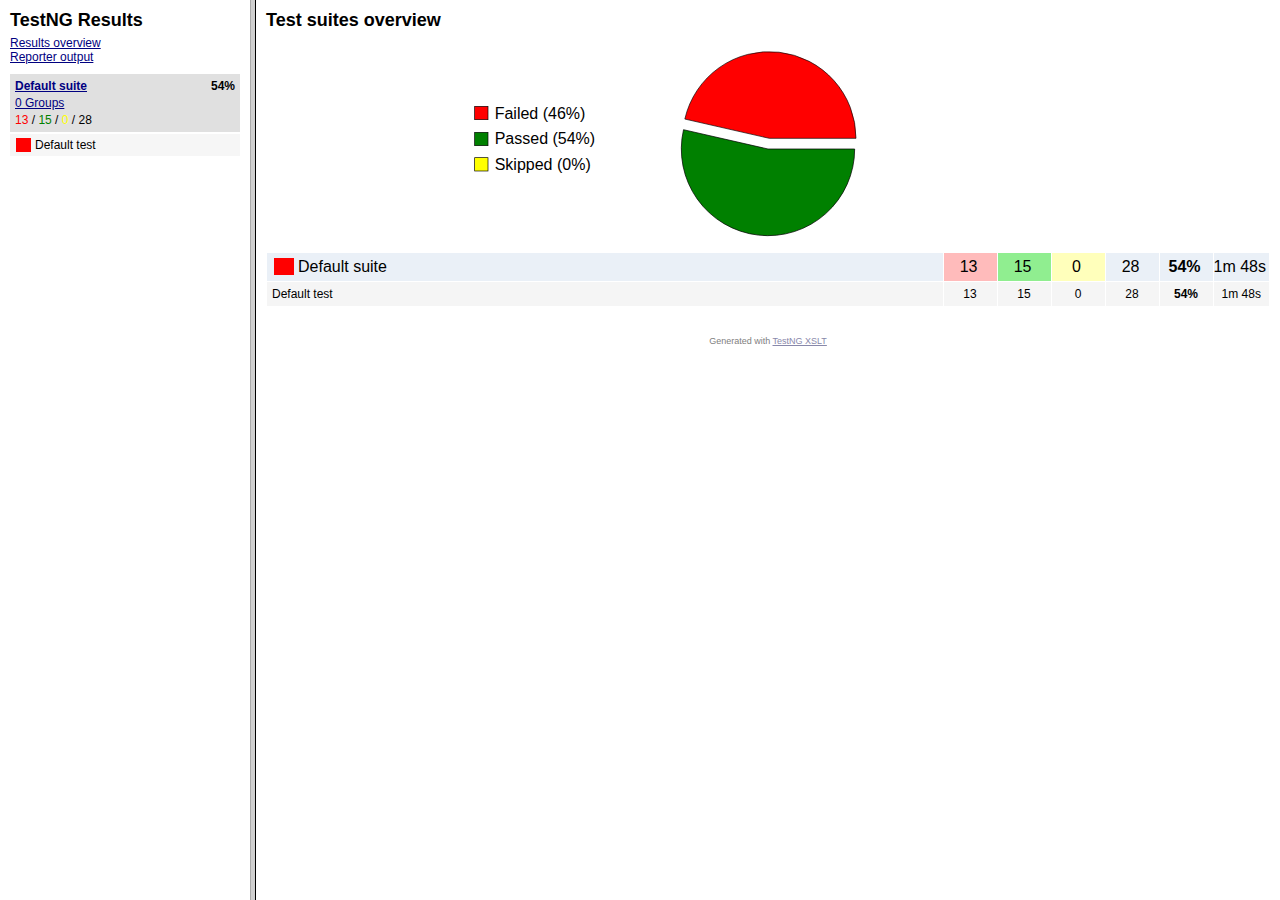
<file: Expense-Tracker-Project-main/exp4/exp4/testng-xslt/index.html>
<!DOCTYPE html
  PUBLIC "-//W3C//DTD XHTML 1.0 Transitional//EN" "http://www.w3.org/TR/xhtml1/DTD/xhtml1-transitional.dtd">
<html xmlns:math="http://exslt.org/math" xmlns:testng="http://testng.org">
   <head>
      <meta http-equiv="Content-Type" content="text/html; charset=UTF-8">
      <title>TestNG Results</title>
      <meta http-equiv="pragma" content="no-cache">
      <meta http-equiv="cache-control" content="max-age=0">
      <meta http-equiv="cache-control" content="no-cache">
      <meta http-equiv="cache-control" content="no-store">
      <LINK rel="stylesheet" href="style.css"><script type="text/javascript" src="main.js"></script></head>
   <frameset cols="250px, 100%" frameborder="1">
      <frame name="navigation" src="navigation.html">
      <frame name="content" src="overview.html">
   </frameset>
</html>
</file>
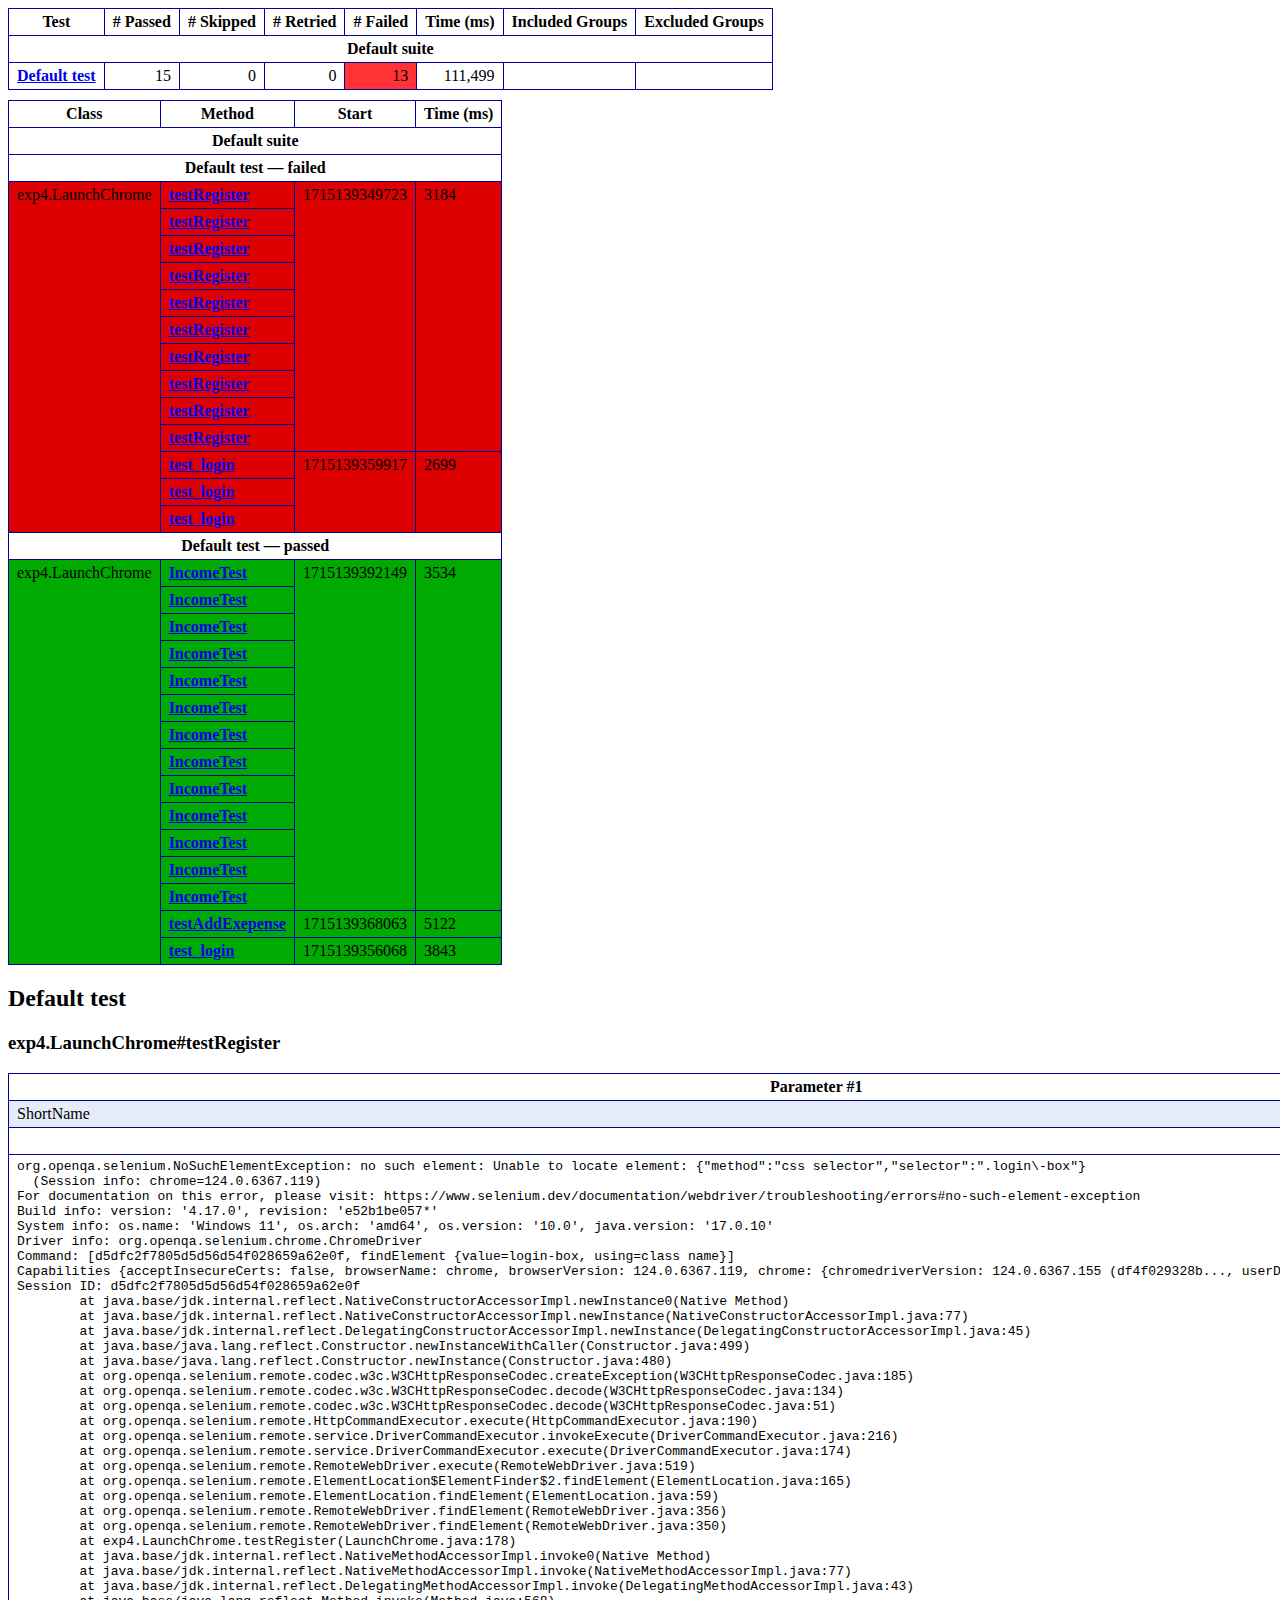
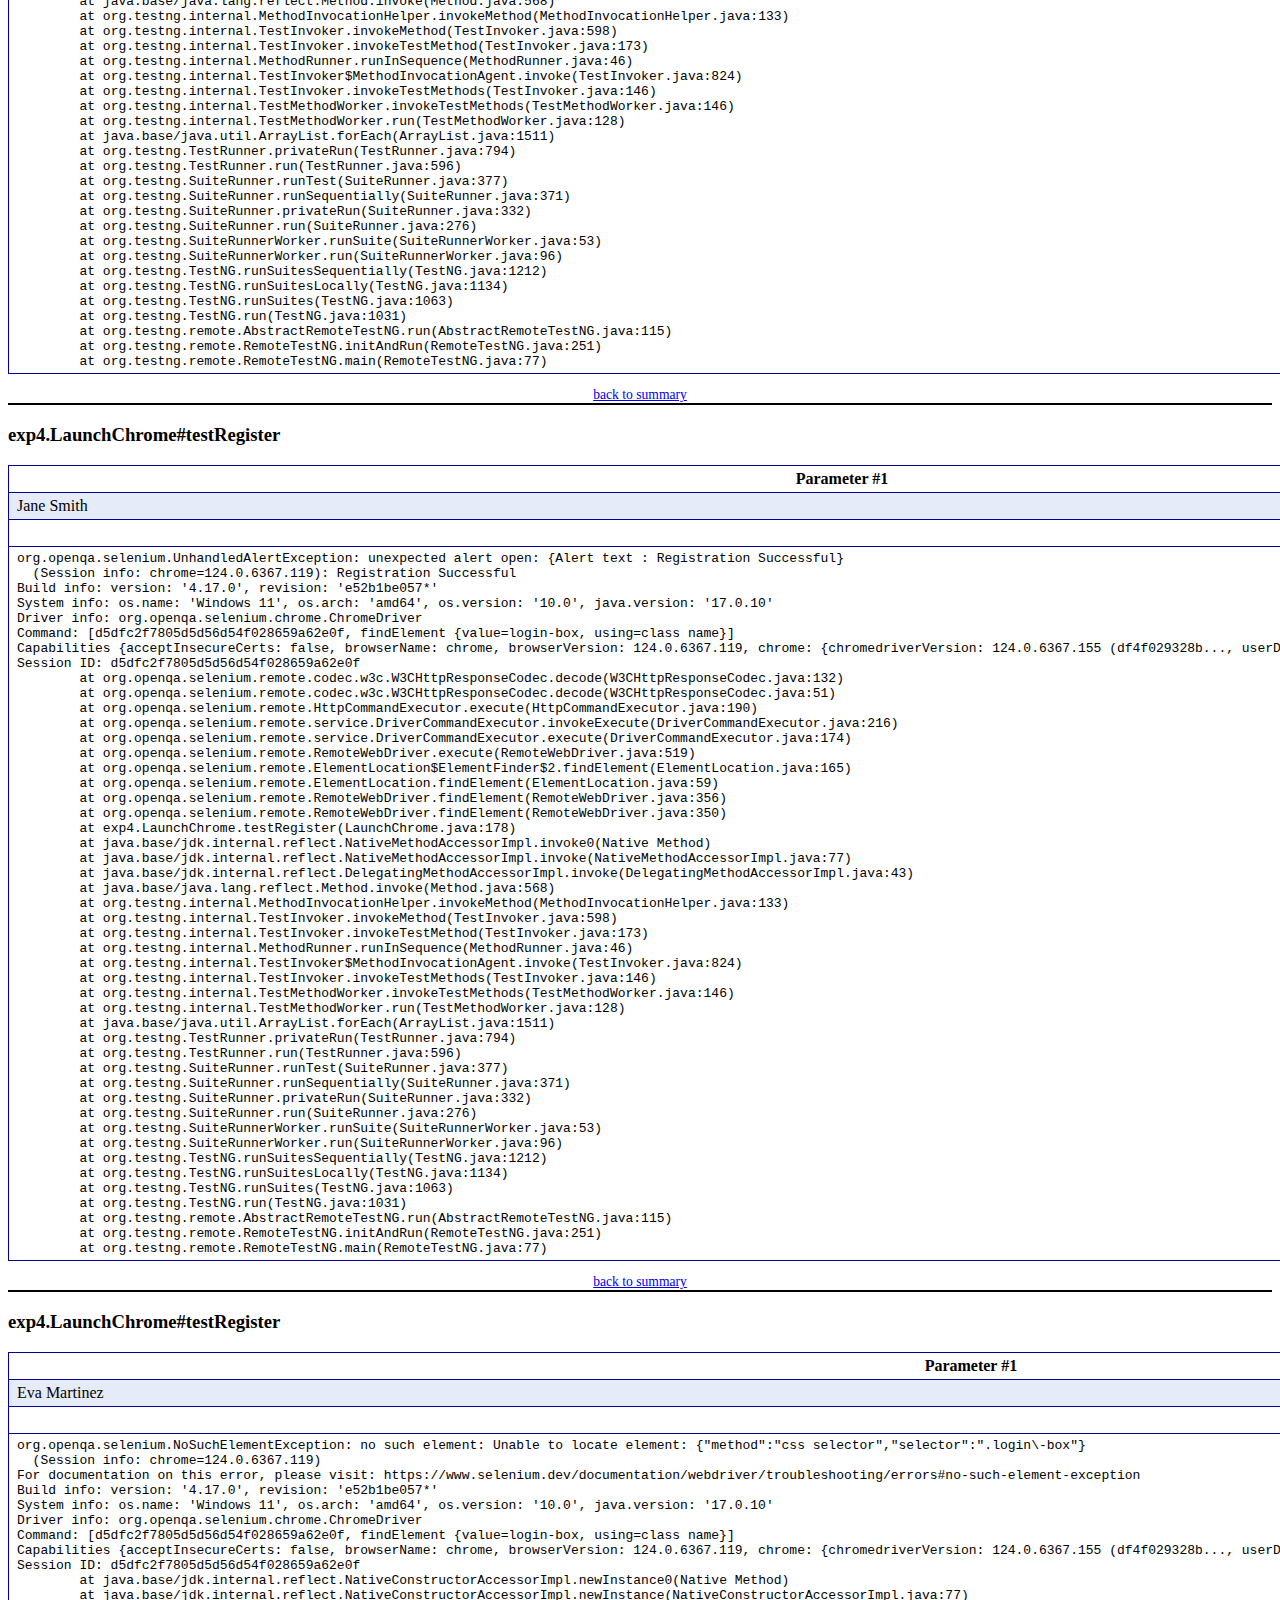
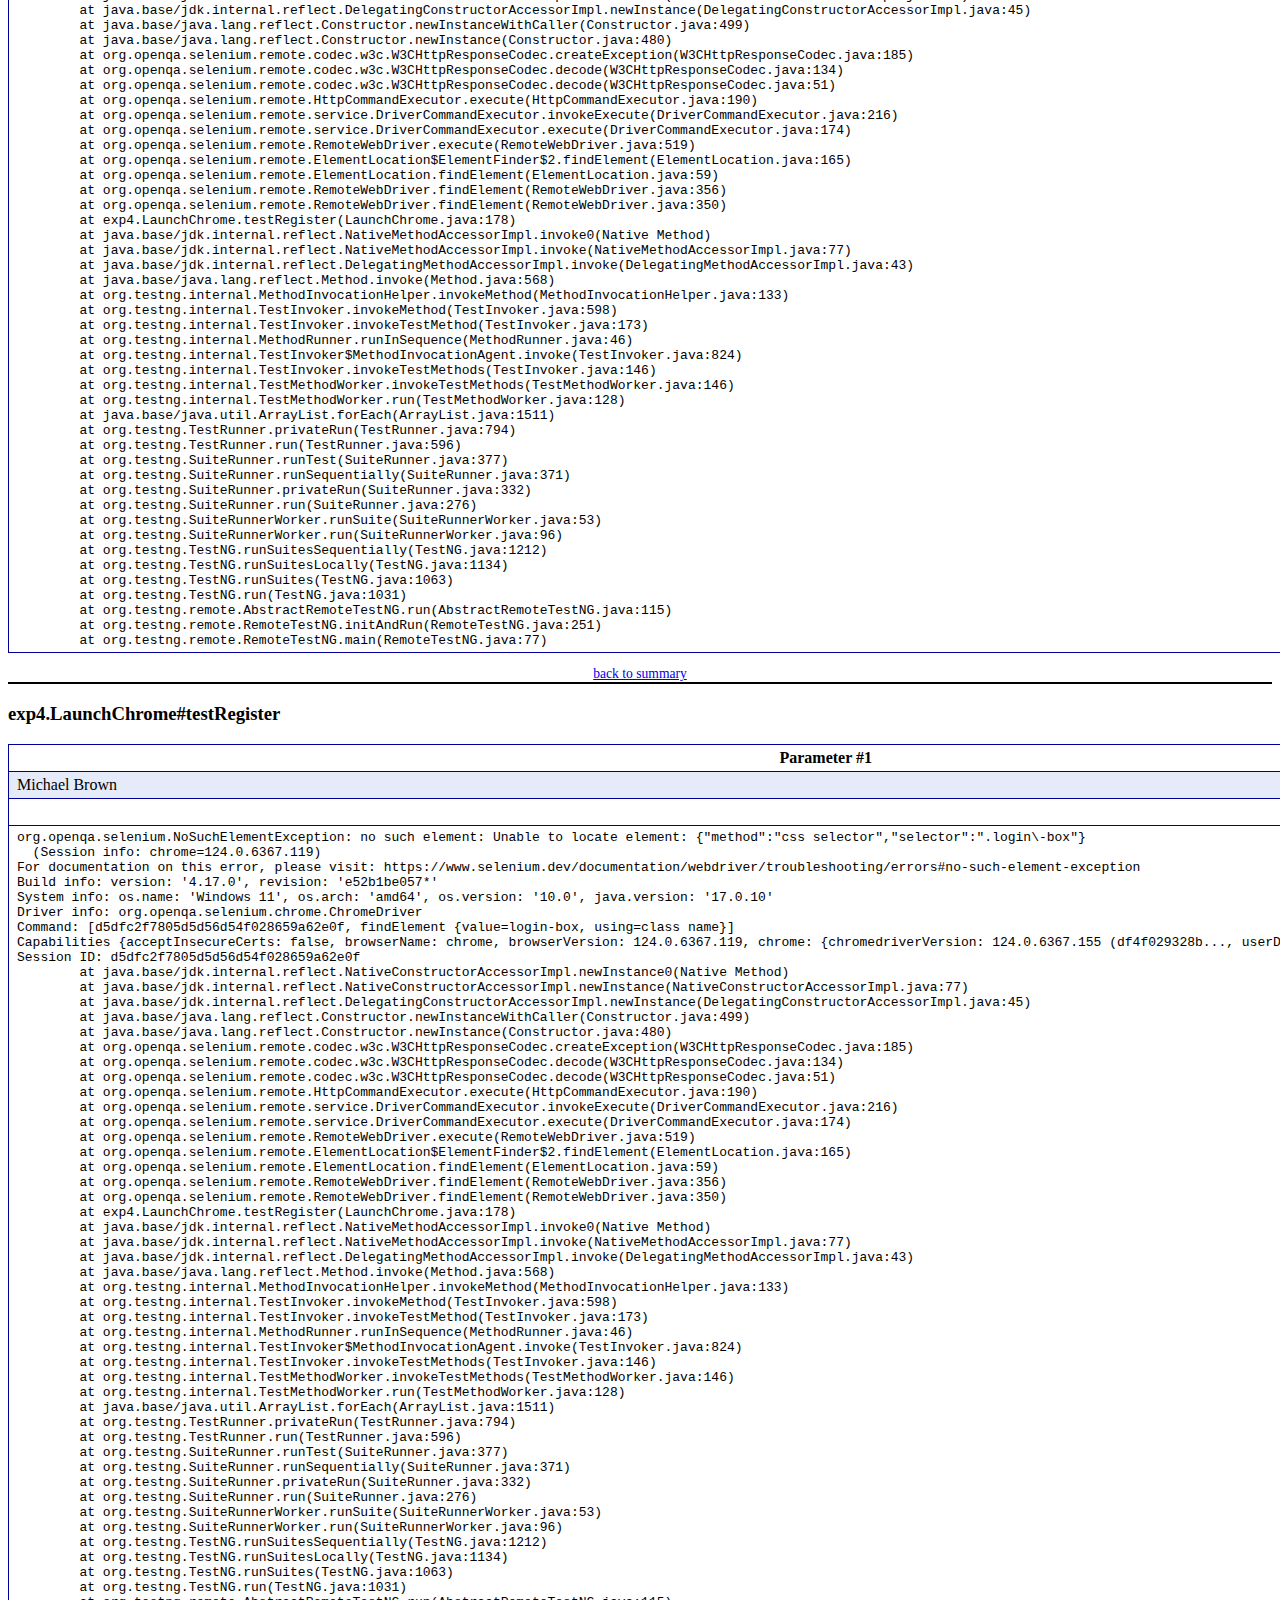
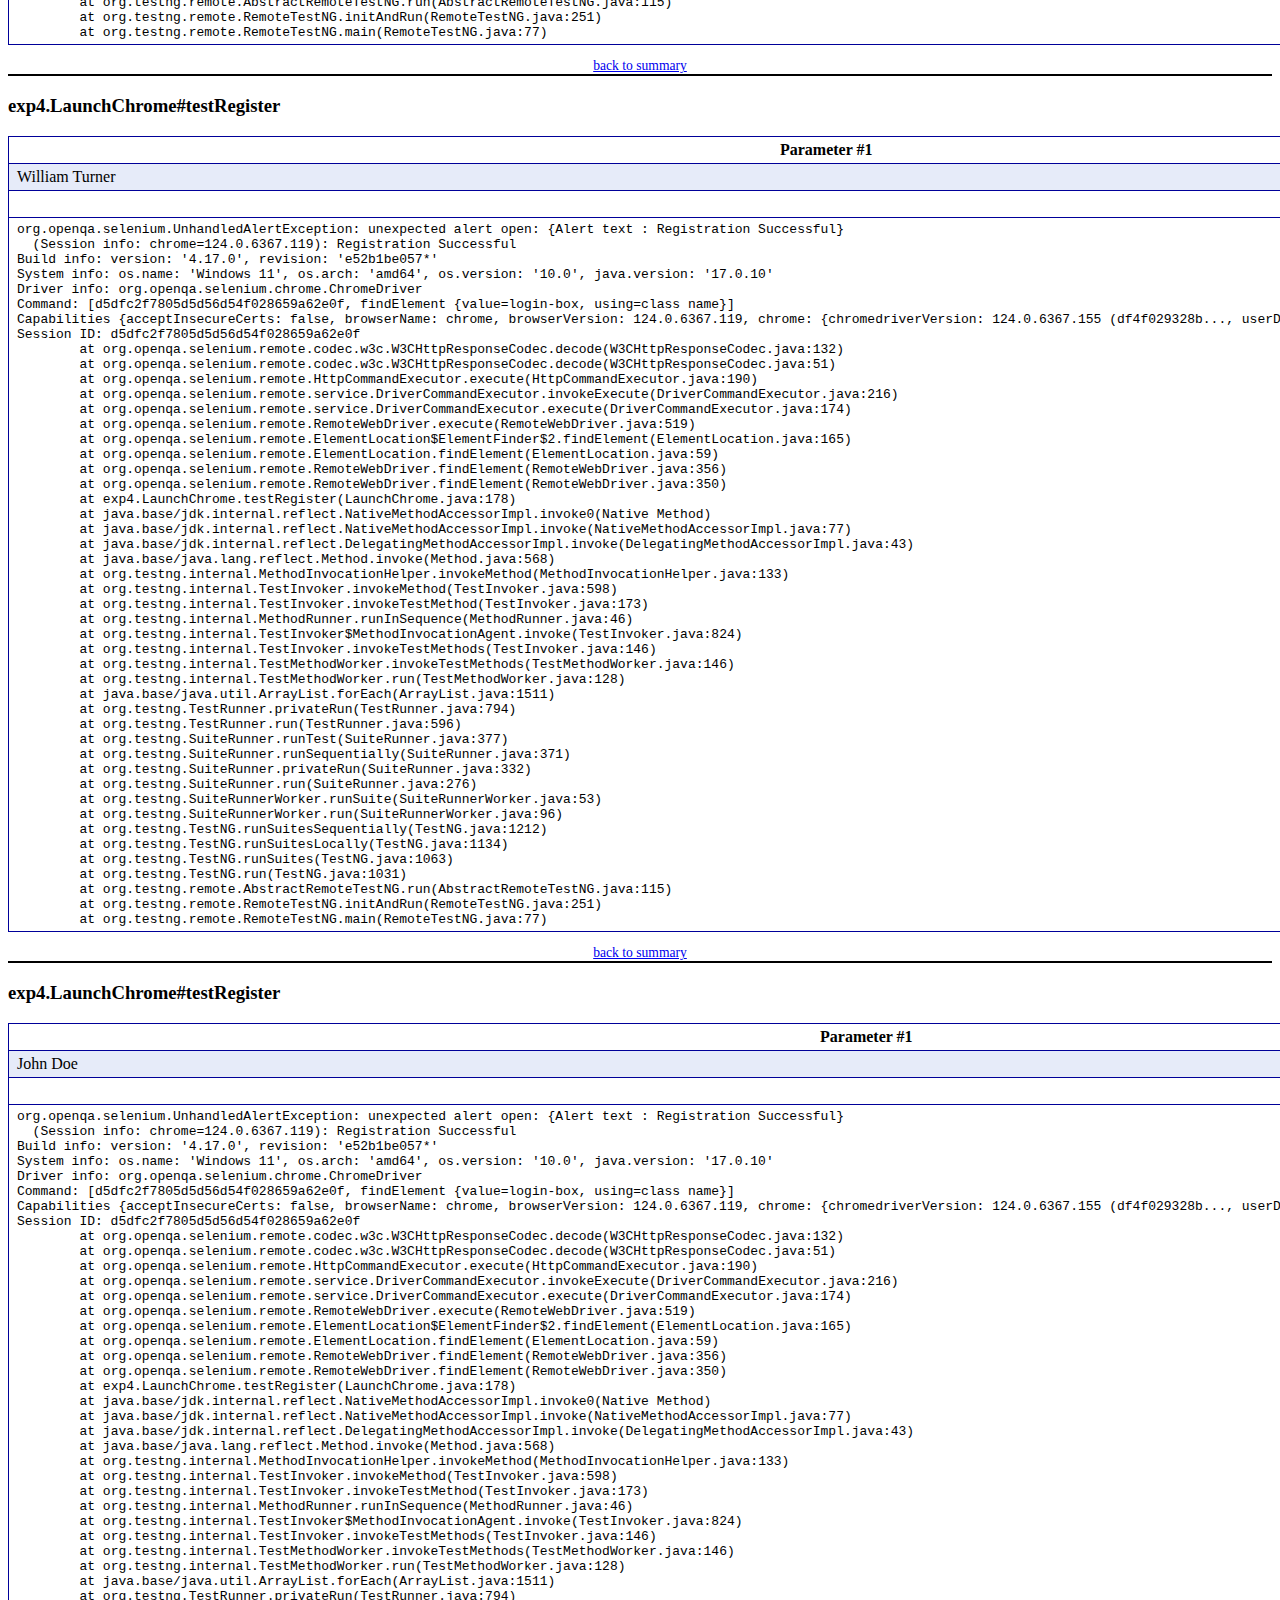
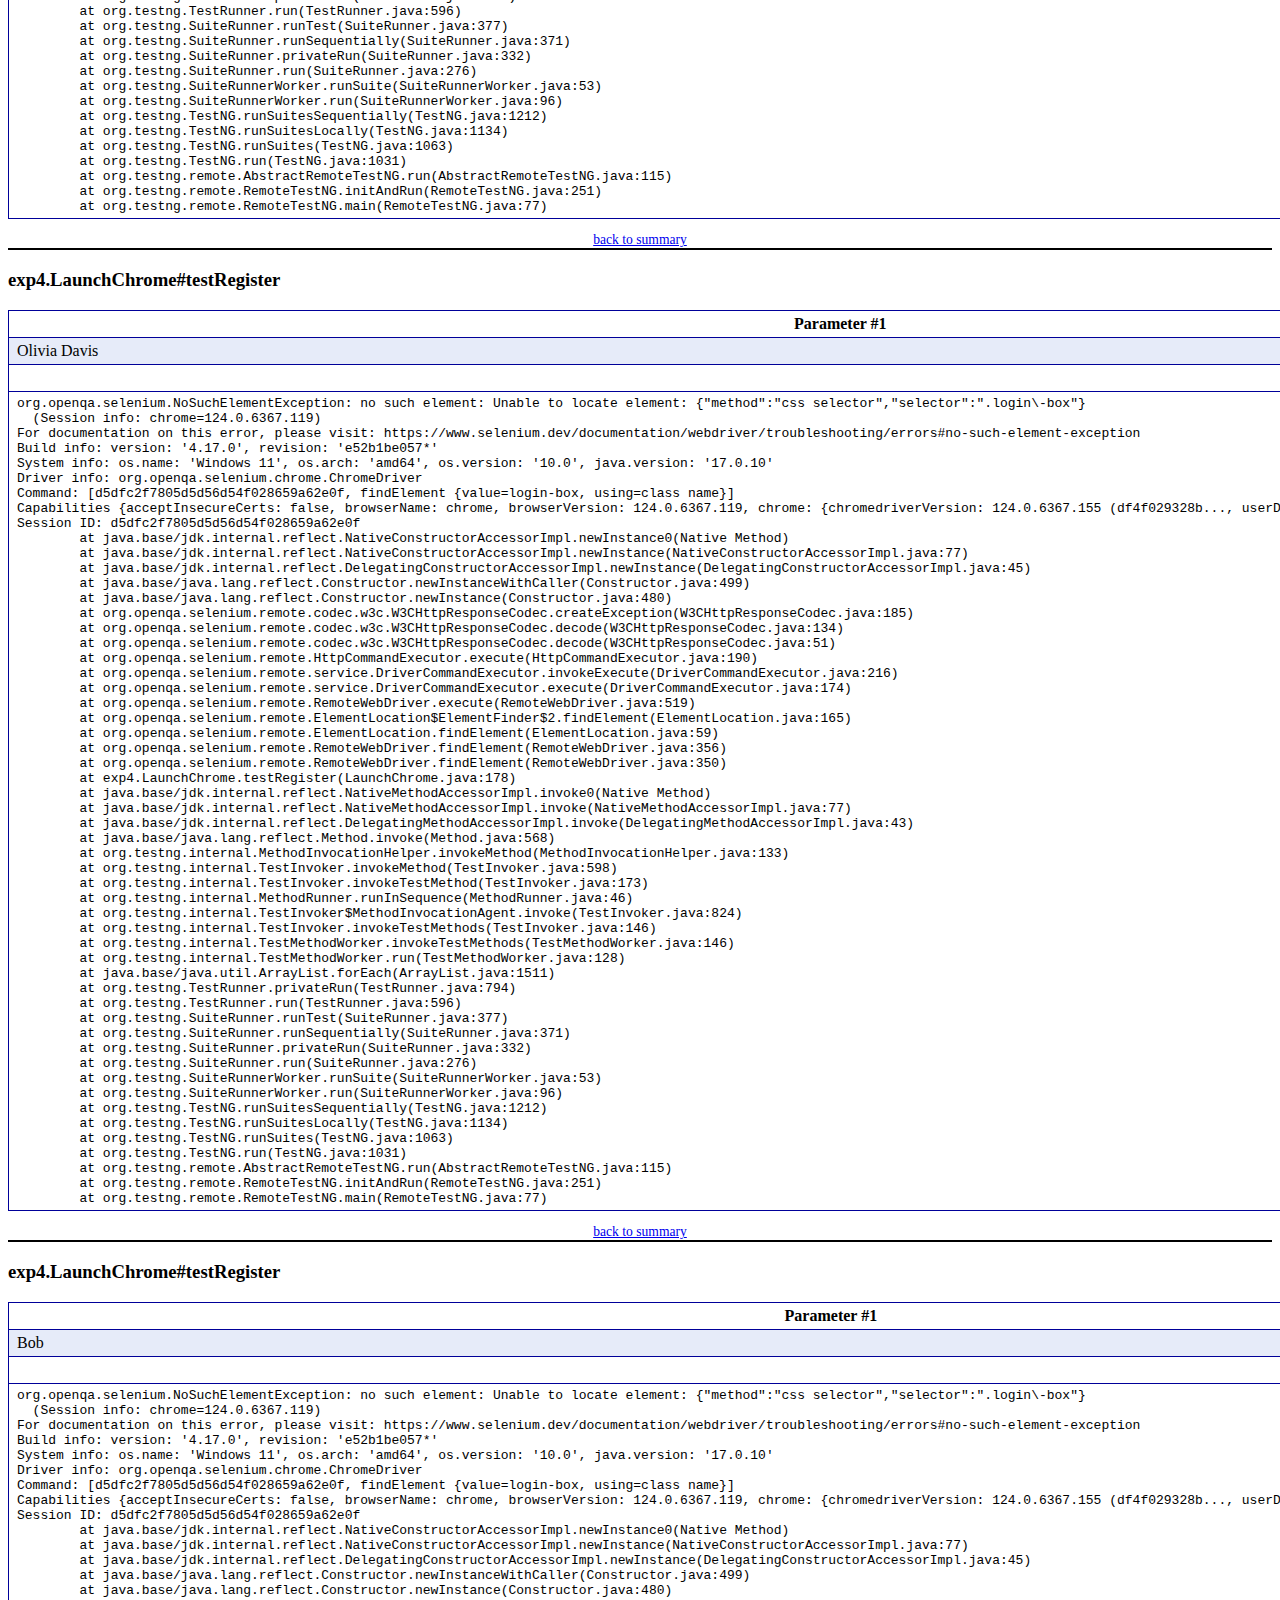
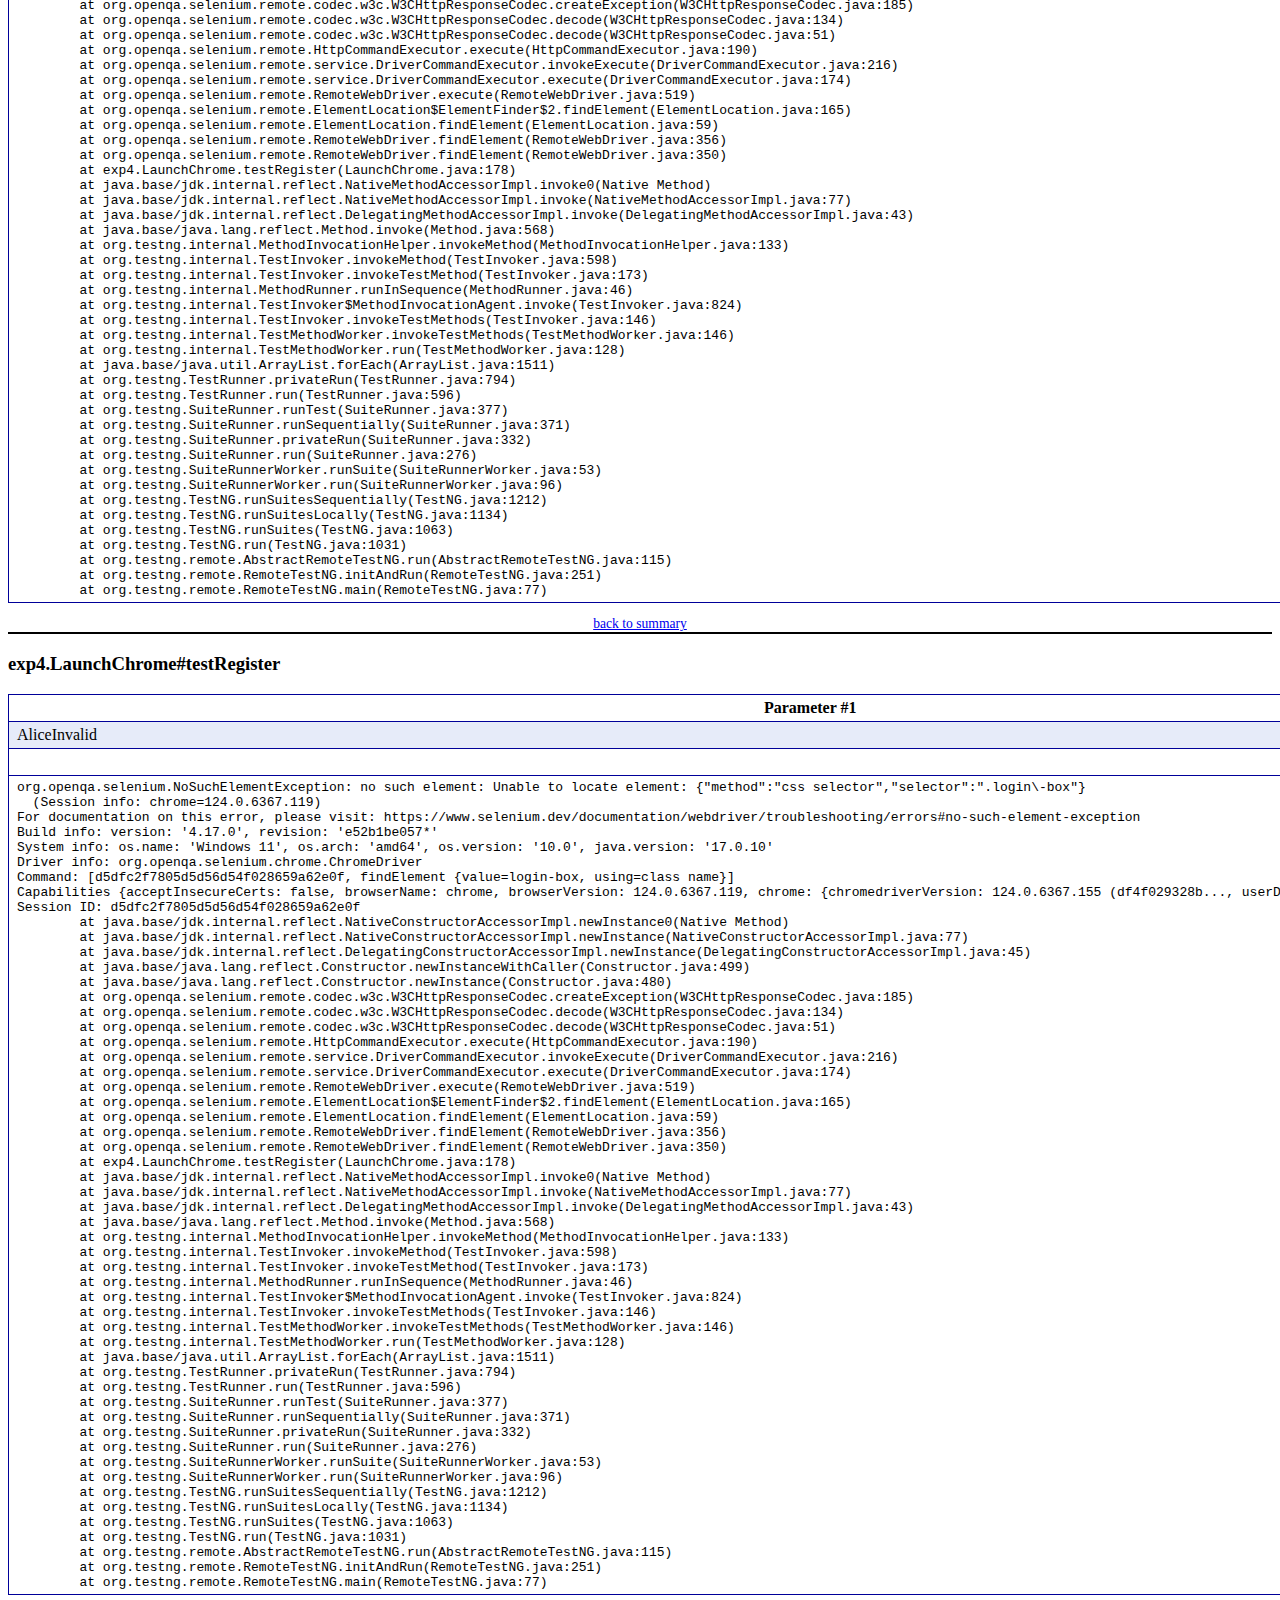
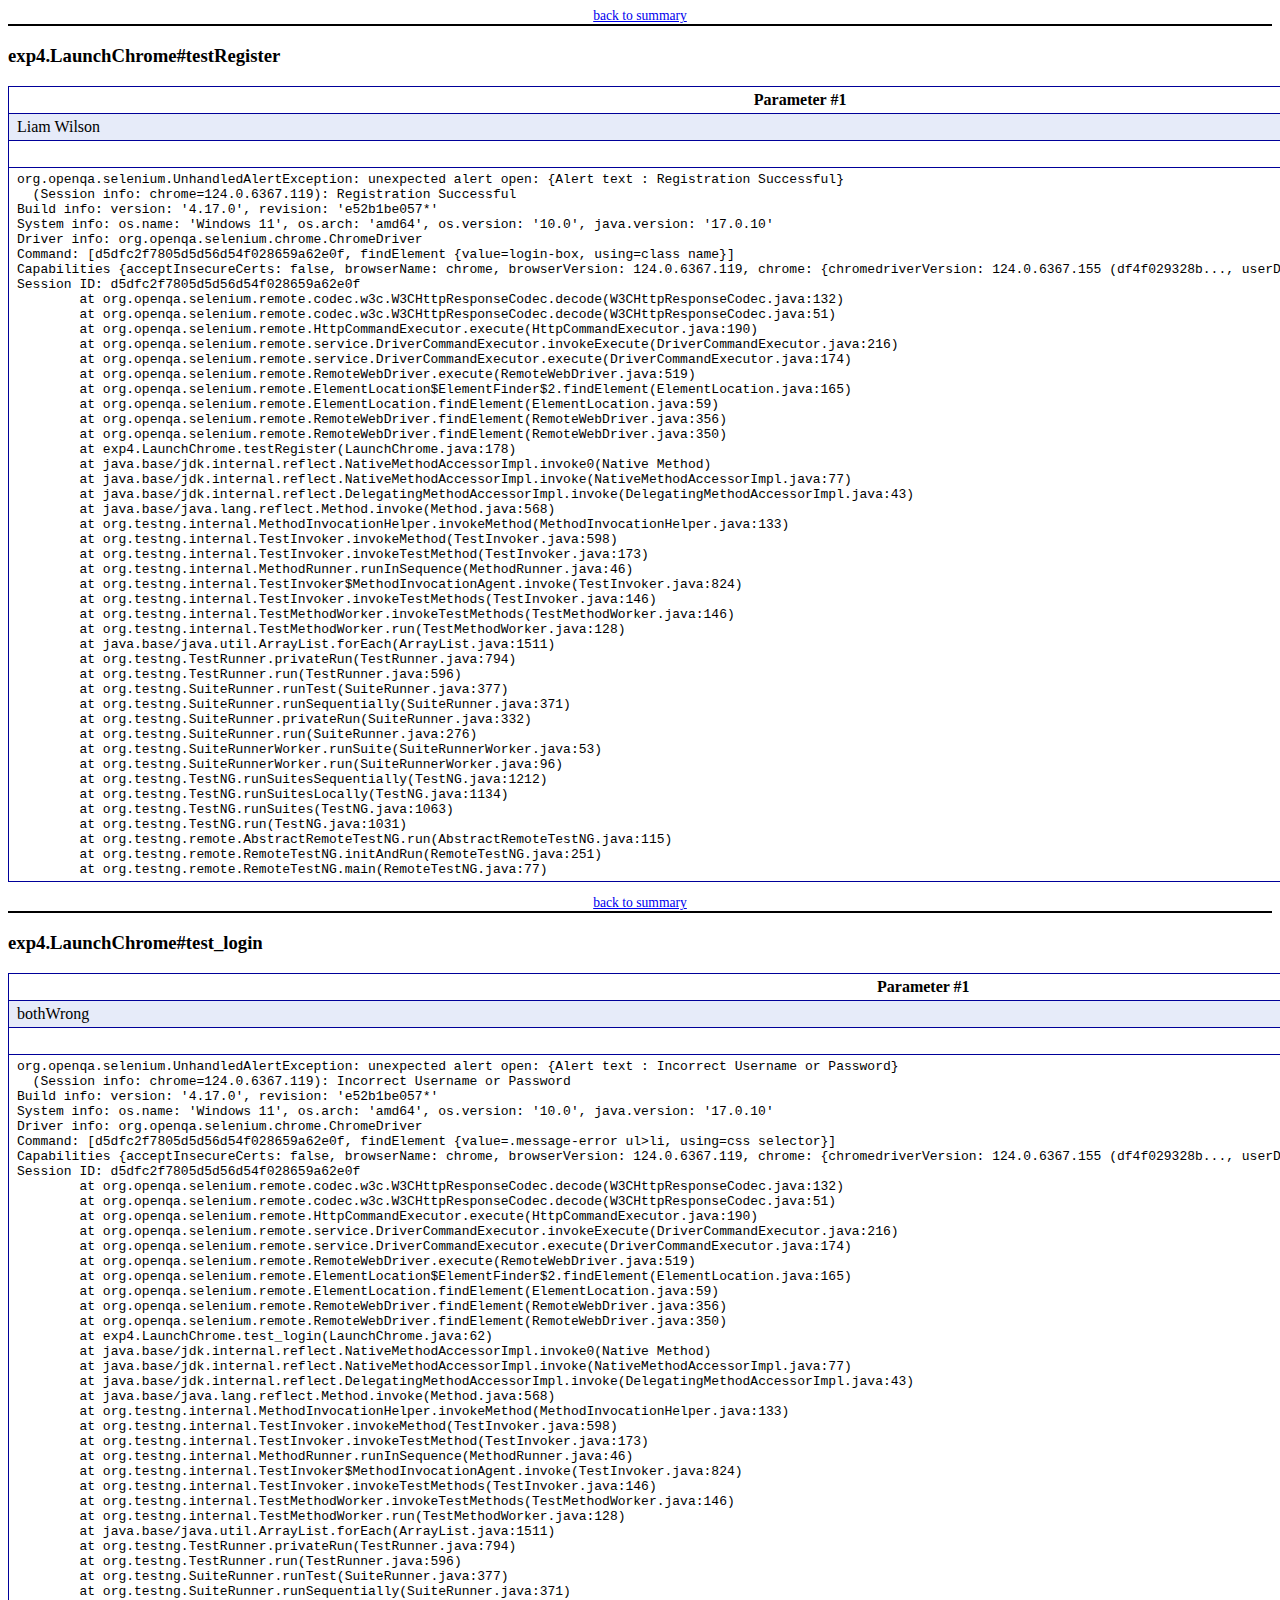
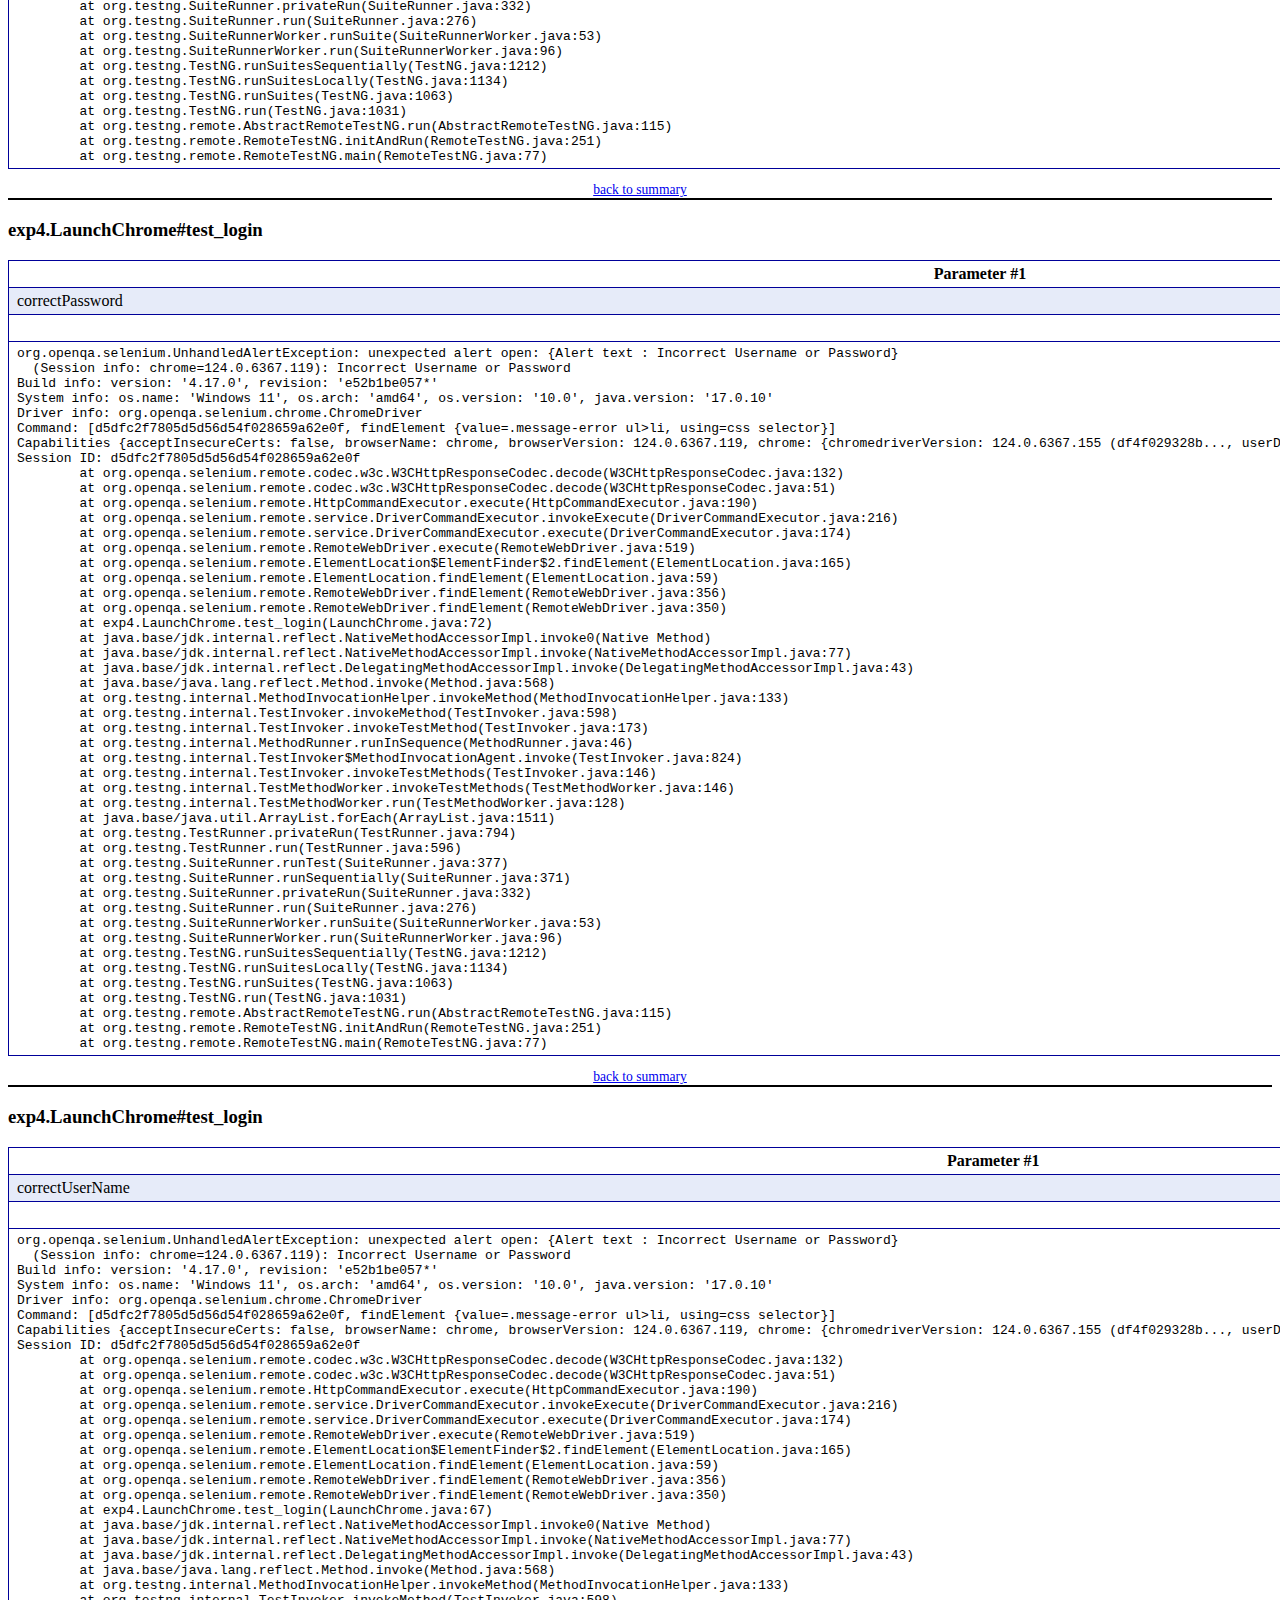
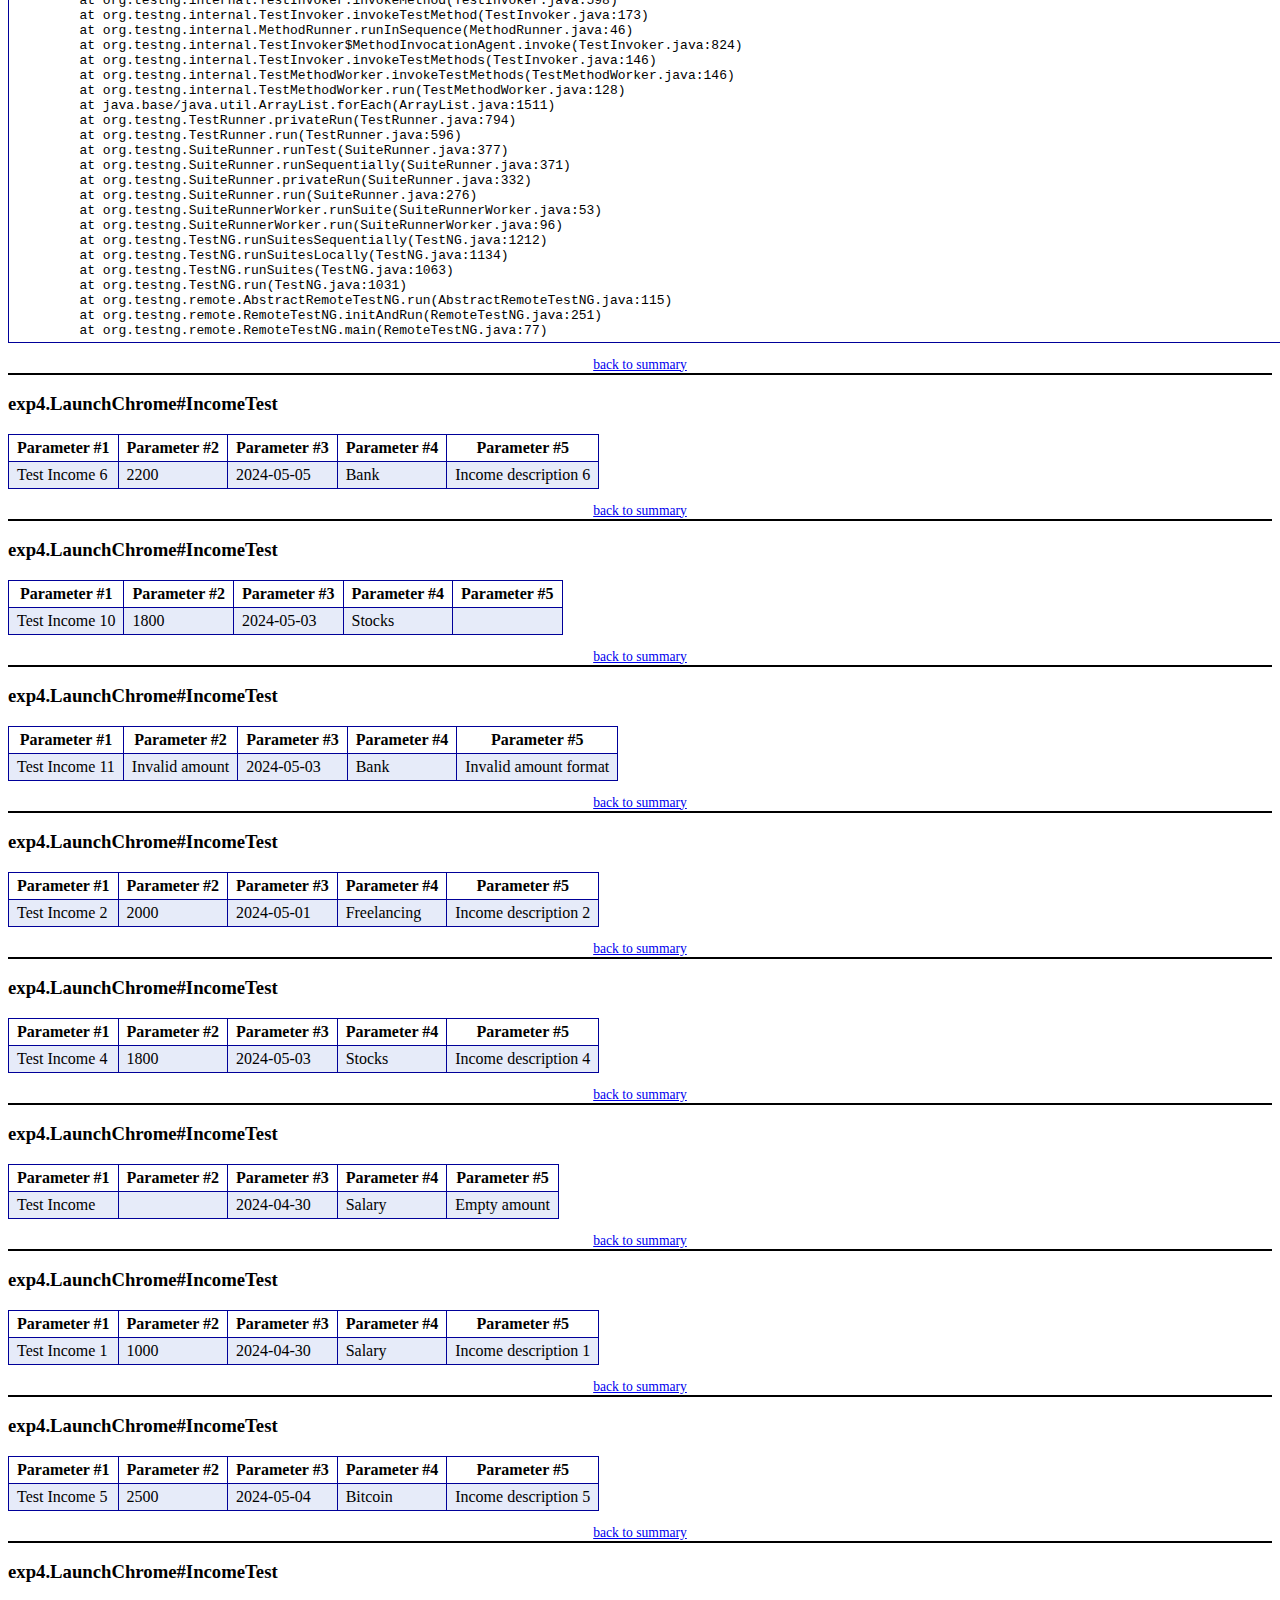
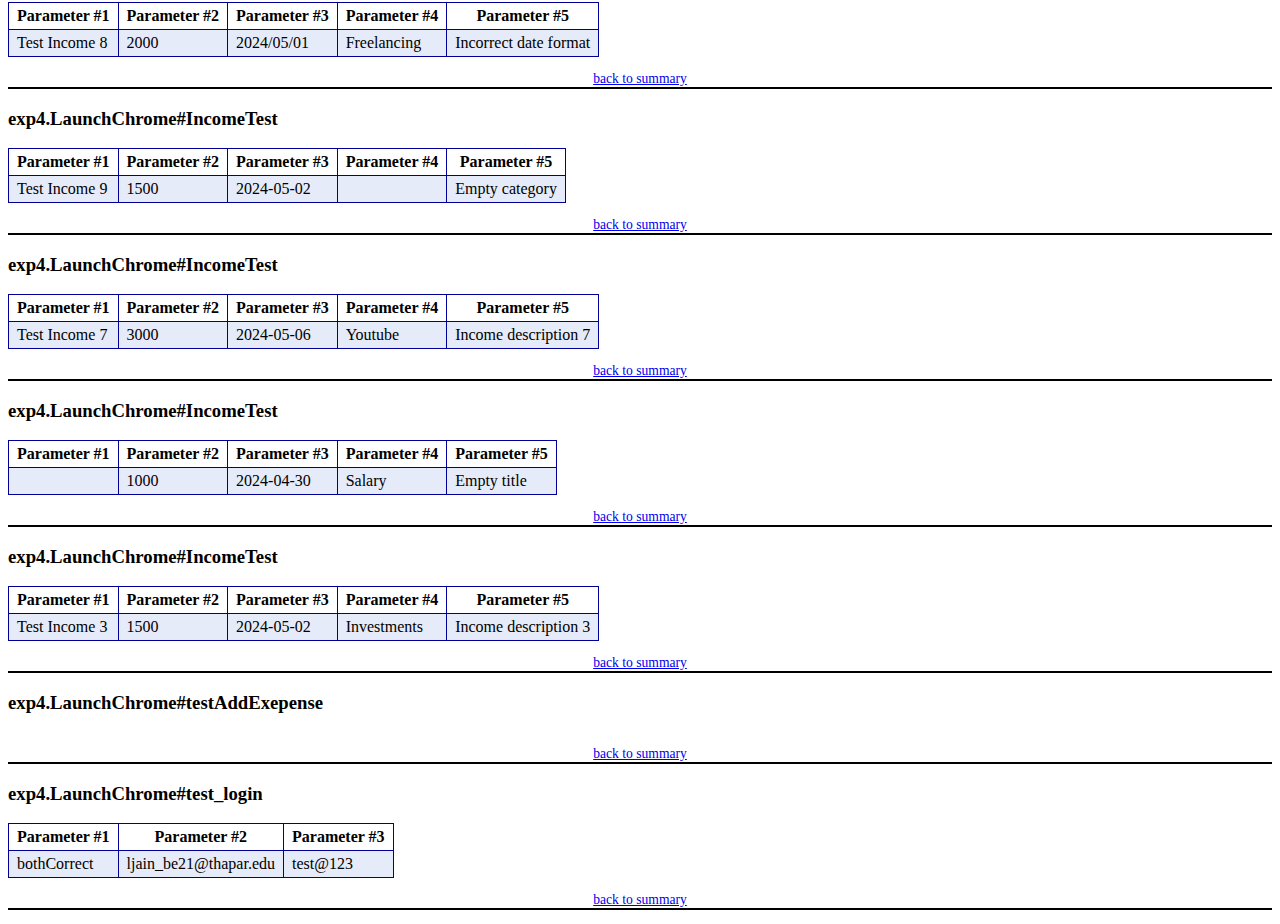
<file: Expense-Tracker-Project-main/exp4/exp4/test-output/emailable-report.html>
<!DOCTYPE html PUBLIC "-//W3C//DTD XHTML 1.1//EN" "https://www.w3.org/TR/xhtml11/DTD/xhtml11.dtd">
<html xmlns="https://www.w3.org/1999/xhtml">
<head>
<meta http-equiv="content-type" content="text/html; charset=UTF-8"/>
<title>TestNG Report</title>
<style type="text/css">table {margin-bottom:10px;border-collapse:collapse;empty-cells:show}th,td {border:1px solid #009;padding:.25em .5em}th {vertical-align:bottom}td {vertical-align:top}table a {font-weight:bold}.stripe td {background-color: #E6EBF9}.num {text-align:right}.passedodd td {background-color: #3F3}.passedeven td {background-color: #0A0}.skippedodd td {background-color: #DDD}.skippedeven td {background-color: #CCC}.failedodd td,.attn {background-color: #F33}.failedeven td,.stripe .attn {background-color: #D00}.stacktrace {white-space:pre;font-family:monospace}.totop {font-size:85%;text-align:center;border-bottom:2px solid #000}.invisible {display:none}</style>
</head>
<body>
<table>
<tr><th>Test</th><th># Passed</th><th># Skipped</th><th># Retried</th><th># Failed</th><th>Time (ms)</th><th>Included Groups</th><th>Excluded Groups</th></tr>
<tr><th colspan="8">Default suite</th></tr>
<tr><td><a href="#t0">Default test</a></td><td class="num">15</td><td class="num">0</td><td class="num">0</td><td class="num attn">13</td><td class="num">111,499</td><td></td><td></td></tr>
</table>
<table id='summary'><thead><tr><th>Class</th><th>Method</th><th>Start</th><th>Time (ms)</th></tr></thead><tbody><tr><th colspan="4">Default suite</th></tr></tbody><tbody id="t0"><tr><th colspan="4">Default test &#8212; failed</th></tr><tr class="failedeven"><td rowspan="13">exp4.LaunchChrome</td><td><a href="#m0">testRegister</a></td><td rowspan="10">1715139349723</td><td rowspan="10">3184</td></tr><tr class="failedeven"><td><a href="#m1">testRegister</a></td></tr><tr class="failedeven"><td><a href="#m2">testRegister</a></td></tr><tr class="failedeven"><td><a href="#m3">testRegister</a></td></tr><tr class="failedeven"><td><a href="#m4">testRegister</a></td></tr><tr class="failedeven"><td><a href="#m5">testRegister</a></td></tr><tr class="failedeven"><td><a href="#m6">testRegister</a></td></tr><tr class="failedeven"><td><a href="#m7">testRegister</a></td></tr><tr class="failedeven"><td><a href="#m8">testRegister</a></td></tr><tr class="failedeven"><td><a href="#m9">testRegister</a></td></tr><tr class="failedeven"><td><a href="#m10">test_login</a></td><td rowspan="3">1715139359917</td><td rowspan="3">2699</td></tr><tr class="failedeven"><td><a href="#m11">test_login</a></td></tr><tr class="failedeven"><td><a href="#m12">test_login</a></td></tr><tr><th colspan="4">Default test &#8212; passed</th></tr><tr class="passedeven"><td rowspan="15">exp4.LaunchChrome</td><td><a href="#m13">IncomeTest</a></td><td rowspan="13">1715139392149</td><td rowspan="13">3534</td></tr><tr class="passedeven"><td><a href="#m14">IncomeTest</a></td></tr><tr class="passedeven"><td><a href="#m15">IncomeTest</a></td></tr><tr class="passedeven"><td><a href="#m16">IncomeTest</a></td></tr><tr class="passedeven"><td><a href="#m17">IncomeTest</a></td></tr><tr class="passedeven"><td><a href="#m18">IncomeTest</a></td></tr><tr class="passedeven"><td><a href="#m19">IncomeTest</a></td></tr><tr class="passedeven"><td><a href="#m20">IncomeTest</a></td></tr><tr class="passedeven"><td><a href="#m21">IncomeTest</a></td></tr><tr class="passedeven"><td><a href="#m22">IncomeTest</a></td></tr><tr class="passedeven"><td><a href="#m23">IncomeTest</a></td></tr><tr class="passedeven"><td><a href="#m24">IncomeTest</a></td></tr><tr class="passedeven"><td><a href="#m25">IncomeTest</a></td></tr><tr class="passedeven"><td><a href="#m26">testAddExepense</a></td><td rowspan="1">1715139368063</td><td rowspan="1">5122</td></tr><tr class="passedeven"><td><a href="#m27">test_login</a></td><td rowspan="1">1715139356068</td><td rowspan="1">3843</td></tr></tbody>
</table>
<h2>Default test</h2><h3 id="m0">exp4.LaunchChrome#testRegister</h3><table class="result"><tr class="param"><th>Parameter #1</th><th>Parameter #2</th><th>Parameter #3</th></tr><tr class="param stripe"><td>ShortName</td><td>shortname@example.com</td><td>invalidPassword</td></tr><tr><th colspan="3">Exception</th></tr><tr><td colspan="3"><div class="stacktrace">org.openqa.selenium.NoSuchElementException: no such element: Unable to locate element: {&quot;method&quot;:&quot;css selector&quot;,&quot;selector&quot;:&quot;.login\-box&quot;}
  (Session info: chrome=124.0.6367.119)
For documentation on this error, please visit: https://www.selenium.dev/documentation/webdriver/troubleshooting/errors#no-such-element-exception
Build info: version: &apos;4.17.0&apos;, revision: &apos;e52b1be057*&apos;
System info: os.name: &apos;Windows 11&apos;, os.arch: &apos;amd64&apos;, os.version: &apos;10.0&apos;, java.version: &apos;17.0.10&apos;
Driver info: org.openqa.selenium.chrome.ChromeDriver
Command: [d5dfc2f7805d5d56d54f028659a62e0f, findElement {value=login-box, using=class name}]
Capabilities {acceptInsecureCerts: false, browserName: chrome, browserVersion: 124.0.6367.119, chrome: {chromedriverVersion: 124.0.6367.155 (df4f029328b..., userDataDir: C:\Users\dilba\AppData\Loca...}, fedcm:accounts: true, goog:chromeOptions: {debuggerAddress: localhost:58442}, networkConnectionEnabled: false, pageLoadStrategy: normal, platformName: windows, proxy: Proxy(), se:cdp: ws://localhost:58442/devtoo..., se:cdpVersion: 124.0.6367.119, setWindowRect: true, strictFileInteractability: false, timeouts: {implicit: 0, pageLoad: 300000, script: 30000}, unhandledPromptBehavior: dismiss and notify, webauthn:extension:credBlob: true, webauthn:extension:largeBlob: true, webauthn:extension:minPinLength: true, webauthn:extension:prf: true, webauthn:virtualAuthenticators: true}
Session ID: d5dfc2f7805d5d56d54f028659a62e0f
	at java.base/jdk.internal.reflect.NativeConstructorAccessorImpl.newInstance0(Native Method)
	at java.base/jdk.internal.reflect.NativeConstructorAccessorImpl.newInstance(NativeConstructorAccessorImpl.java:77)
	at java.base/jdk.internal.reflect.DelegatingConstructorAccessorImpl.newInstance(DelegatingConstructorAccessorImpl.java:45)
	at java.base/java.lang.reflect.Constructor.newInstanceWithCaller(Constructor.java:499)
	at java.base/java.lang.reflect.Constructor.newInstance(Constructor.java:480)
	at org.openqa.selenium.remote.codec.w3c.W3CHttpResponseCodec.createException(W3CHttpResponseCodec.java:185)
	at org.openqa.selenium.remote.codec.w3c.W3CHttpResponseCodec.decode(W3CHttpResponseCodec.java:134)
	at org.openqa.selenium.remote.codec.w3c.W3CHttpResponseCodec.decode(W3CHttpResponseCodec.java:51)
	at org.openqa.selenium.remote.HttpCommandExecutor.execute(HttpCommandExecutor.java:190)
	at org.openqa.selenium.remote.service.DriverCommandExecutor.invokeExecute(DriverCommandExecutor.java:216)
	at org.openqa.selenium.remote.service.DriverCommandExecutor.execute(DriverCommandExecutor.java:174)
	at org.openqa.selenium.remote.RemoteWebDriver.execute(RemoteWebDriver.java:519)
	at org.openqa.selenium.remote.ElementLocation$ElementFinder$2.findElement(ElementLocation.java:165)
	at org.openqa.selenium.remote.ElementLocation.findElement(ElementLocation.java:59)
	at org.openqa.selenium.remote.RemoteWebDriver.findElement(RemoteWebDriver.java:356)
	at org.openqa.selenium.remote.RemoteWebDriver.findElement(RemoteWebDriver.java:350)
	at exp4.LaunchChrome.testRegister(LaunchChrome.java:178)
	at java.base/jdk.internal.reflect.NativeMethodAccessorImpl.invoke0(Native Method)
	at java.base/jdk.internal.reflect.NativeMethodAccessorImpl.invoke(NativeMethodAccessorImpl.java:77)
	at java.base/jdk.internal.reflect.DelegatingMethodAccessorImpl.invoke(DelegatingMethodAccessorImpl.java:43)
	at java.base/java.lang.reflect.Method.invoke(Method.java:568)
	at org.testng.internal.MethodInvocationHelper.invokeMethod(MethodInvocationHelper.java:133)
	at org.testng.internal.TestInvoker.invokeMethod(TestInvoker.java:598)
	at org.testng.internal.TestInvoker.invokeTestMethod(TestInvoker.java:173)
	at org.testng.internal.MethodRunner.runInSequence(MethodRunner.java:46)
	at org.testng.internal.TestInvoker$MethodInvocationAgent.invoke(TestInvoker.java:824)
	at org.testng.internal.TestInvoker.invokeTestMethods(TestInvoker.java:146)
	at org.testng.internal.TestMethodWorker.invokeTestMethods(TestMethodWorker.java:146)
	at org.testng.internal.TestMethodWorker.run(TestMethodWorker.java:128)
	at java.base/java.util.ArrayList.forEach(ArrayList.java:1511)
	at org.testng.TestRunner.privateRun(TestRunner.java:794)
	at org.testng.TestRunner.run(TestRunner.java:596)
	at org.testng.SuiteRunner.runTest(SuiteRunner.java:377)
	at org.testng.SuiteRunner.runSequentially(SuiteRunner.java:371)
	at org.testng.SuiteRunner.privateRun(SuiteRunner.java:332)
	at org.testng.SuiteRunner.run(SuiteRunner.java:276)
	at org.testng.SuiteRunnerWorker.runSuite(SuiteRunnerWorker.java:53)
	at org.testng.SuiteRunnerWorker.run(SuiteRunnerWorker.java:96)
	at org.testng.TestNG.runSuitesSequentially(TestNG.java:1212)
	at org.testng.TestNG.runSuitesLocally(TestNG.java:1134)
	at org.testng.TestNG.runSuites(TestNG.java:1063)
	at org.testng.TestNG.run(TestNG.java:1031)
	at org.testng.remote.AbstractRemoteTestNG.run(AbstractRemoteTestNG.java:115)
	at org.testng.remote.RemoteTestNG.initAndRun(RemoteTestNG.java:251)
	at org.testng.remote.RemoteTestNG.main(RemoteTestNG.java:77)
</div></td></tr></table><p class="totop"><a href="#summary">back to summary</a></p>
<h3 id="m1">exp4.LaunchChrome#testRegister</h3><table class="result"><tr class="param"><th>Parameter #1</th><th>Parameter #2</th><th>Parameter #3</th></tr><tr class="param stripe"><td>Jane Smith</td><td>jane.smith@example.com</td><td>securePass456</td></tr><tr><th colspan="3">Exception</th></tr><tr><td colspan="3"><div class="stacktrace">org.openqa.selenium.UnhandledAlertException: unexpected alert open: {Alert text : Registration Successful}
  (Session info: chrome=124.0.6367.119): Registration Successful
Build info: version: &apos;4.17.0&apos;, revision: &apos;e52b1be057*&apos;
System info: os.name: &apos;Windows 11&apos;, os.arch: &apos;amd64&apos;, os.version: &apos;10.0&apos;, java.version: &apos;17.0.10&apos;
Driver info: org.openqa.selenium.chrome.ChromeDriver
Command: [d5dfc2f7805d5d56d54f028659a62e0f, findElement {value=login-box, using=class name}]
Capabilities {acceptInsecureCerts: false, browserName: chrome, browserVersion: 124.0.6367.119, chrome: {chromedriverVersion: 124.0.6367.155 (df4f029328b..., userDataDir: C:\Users\dilba\AppData\Loca...}, fedcm:accounts: true, goog:chromeOptions: {debuggerAddress: localhost:58442}, networkConnectionEnabled: false, pageLoadStrategy: normal, platformName: windows, proxy: Proxy(), se:cdp: ws://localhost:58442/devtoo..., se:cdpVersion: 124.0.6367.119, setWindowRect: true, strictFileInteractability: false, timeouts: {implicit: 0, pageLoad: 300000, script: 30000}, unhandledPromptBehavior: dismiss and notify, webauthn:extension:credBlob: true, webauthn:extension:largeBlob: true, webauthn:extension:minPinLength: true, webauthn:extension:prf: true, webauthn:virtualAuthenticators: true}
Session ID: d5dfc2f7805d5d56d54f028659a62e0f
	at org.openqa.selenium.remote.codec.w3c.W3CHttpResponseCodec.decode(W3CHttpResponseCodec.java:132)
	at org.openqa.selenium.remote.codec.w3c.W3CHttpResponseCodec.decode(W3CHttpResponseCodec.java:51)
	at org.openqa.selenium.remote.HttpCommandExecutor.execute(HttpCommandExecutor.java:190)
	at org.openqa.selenium.remote.service.DriverCommandExecutor.invokeExecute(DriverCommandExecutor.java:216)
	at org.openqa.selenium.remote.service.DriverCommandExecutor.execute(DriverCommandExecutor.java:174)
	at org.openqa.selenium.remote.RemoteWebDriver.execute(RemoteWebDriver.java:519)
	at org.openqa.selenium.remote.ElementLocation$ElementFinder$2.findElement(ElementLocation.java:165)
	at org.openqa.selenium.remote.ElementLocation.findElement(ElementLocation.java:59)
	at org.openqa.selenium.remote.RemoteWebDriver.findElement(RemoteWebDriver.java:356)
	at org.openqa.selenium.remote.RemoteWebDriver.findElement(RemoteWebDriver.java:350)
	at exp4.LaunchChrome.testRegister(LaunchChrome.java:178)
	at java.base/jdk.internal.reflect.NativeMethodAccessorImpl.invoke0(Native Method)
	at java.base/jdk.internal.reflect.NativeMethodAccessorImpl.invoke(NativeMethodAccessorImpl.java:77)
	at java.base/jdk.internal.reflect.DelegatingMethodAccessorImpl.invoke(DelegatingMethodAccessorImpl.java:43)
	at java.base/java.lang.reflect.Method.invoke(Method.java:568)
	at org.testng.internal.MethodInvocationHelper.invokeMethod(MethodInvocationHelper.java:133)
	at org.testng.internal.TestInvoker.invokeMethod(TestInvoker.java:598)
	at org.testng.internal.TestInvoker.invokeTestMethod(TestInvoker.java:173)
	at org.testng.internal.MethodRunner.runInSequence(MethodRunner.java:46)
	at org.testng.internal.TestInvoker$MethodInvocationAgent.invoke(TestInvoker.java:824)
	at org.testng.internal.TestInvoker.invokeTestMethods(TestInvoker.java:146)
	at org.testng.internal.TestMethodWorker.invokeTestMethods(TestMethodWorker.java:146)
	at org.testng.internal.TestMethodWorker.run(TestMethodWorker.java:128)
	at java.base/java.util.ArrayList.forEach(ArrayList.java:1511)
	at org.testng.TestRunner.privateRun(TestRunner.java:794)
	at org.testng.TestRunner.run(TestRunner.java:596)
	at org.testng.SuiteRunner.runTest(SuiteRunner.java:377)
	at org.testng.SuiteRunner.runSequentially(SuiteRunner.java:371)
	at org.testng.SuiteRunner.privateRun(SuiteRunner.java:332)
	at org.testng.SuiteRunner.run(SuiteRunner.java:276)
	at org.testng.SuiteRunnerWorker.runSuite(SuiteRunnerWorker.java:53)
	at org.testng.SuiteRunnerWorker.run(SuiteRunnerWorker.java:96)
	at org.testng.TestNG.runSuitesSequentially(TestNG.java:1212)
	at org.testng.TestNG.runSuitesLocally(TestNG.java:1134)
	at org.testng.TestNG.runSuites(TestNG.java:1063)
	at org.testng.TestNG.run(TestNG.java:1031)
	at org.testng.remote.AbstractRemoteTestNG.run(AbstractRemoteTestNG.java:115)
	at org.testng.remote.RemoteTestNG.initAndRun(RemoteTestNG.java:251)
	at org.testng.remote.RemoteTestNG.main(RemoteTestNG.java:77)
</div></td></tr></table><p class="totop"><a href="#summary">back to summary</a></p>
<h3 id="m2">exp4.LaunchChrome#testRegister</h3><table class="result"><tr class="param"><th>Parameter #1</th><th>Parameter #2</th><th>Parameter #3</th></tr><tr class="param stripe"><td>Eva Martinez</td><td>invalid-email</td><td>invalidP@ssword</td></tr><tr><th colspan="3">Exception</th></tr><tr><td colspan="3"><div class="stacktrace">org.openqa.selenium.NoSuchElementException: no such element: Unable to locate element: {&quot;method&quot;:&quot;css selector&quot;,&quot;selector&quot;:&quot;.login\-box&quot;}
  (Session info: chrome=124.0.6367.119)
For documentation on this error, please visit: https://www.selenium.dev/documentation/webdriver/troubleshooting/errors#no-such-element-exception
Build info: version: &apos;4.17.0&apos;, revision: &apos;e52b1be057*&apos;
System info: os.name: &apos;Windows 11&apos;, os.arch: &apos;amd64&apos;, os.version: &apos;10.0&apos;, java.version: &apos;17.0.10&apos;
Driver info: org.openqa.selenium.chrome.ChromeDriver
Command: [d5dfc2f7805d5d56d54f028659a62e0f, findElement {value=login-box, using=class name}]
Capabilities {acceptInsecureCerts: false, browserName: chrome, browserVersion: 124.0.6367.119, chrome: {chromedriverVersion: 124.0.6367.155 (df4f029328b..., userDataDir: C:\Users\dilba\AppData\Loca...}, fedcm:accounts: true, goog:chromeOptions: {debuggerAddress: localhost:58442}, networkConnectionEnabled: false, pageLoadStrategy: normal, platformName: windows, proxy: Proxy(), se:cdp: ws://localhost:58442/devtoo..., se:cdpVersion: 124.0.6367.119, setWindowRect: true, strictFileInteractability: false, timeouts: {implicit: 0, pageLoad: 300000, script: 30000}, unhandledPromptBehavior: dismiss and notify, webauthn:extension:credBlob: true, webauthn:extension:largeBlob: true, webauthn:extension:minPinLength: true, webauthn:extension:prf: true, webauthn:virtualAuthenticators: true}
Session ID: d5dfc2f7805d5d56d54f028659a62e0f
	at java.base/jdk.internal.reflect.NativeConstructorAccessorImpl.newInstance0(Native Method)
	at java.base/jdk.internal.reflect.NativeConstructorAccessorImpl.newInstance(NativeConstructorAccessorImpl.java:77)
	at java.base/jdk.internal.reflect.DelegatingConstructorAccessorImpl.newInstance(DelegatingConstructorAccessorImpl.java:45)
	at java.base/java.lang.reflect.Constructor.newInstanceWithCaller(Constructor.java:499)
	at java.base/java.lang.reflect.Constructor.newInstance(Constructor.java:480)
	at org.openqa.selenium.remote.codec.w3c.W3CHttpResponseCodec.createException(W3CHttpResponseCodec.java:185)
	at org.openqa.selenium.remote.codec.w3c.W3CHttpResponseCodec.decode(W3CHttpResponseCodec.java:134)
	at org.openqa.selenium.remote.codec.w3c.W3CHttpResponseCodec.decode(W3CHttpResponseCodec.java:51)
	at org.openqa.selenium.remote.HttpCommandExecutor.execute(HttpCommandExecutor.java:190)
	at org.openqa.selenium.remote.service.DriverCommandExecutor.invokeExecute(DriverCommandExecutor.java:216)
	at org.openqa.selenium.remote.service.DriverCommandExecutor.execute(DriverCommandExecutor.java:174)
	at org.openqa.selenium.remote.RemoteWebDriver.execute(RemoteWebDriver.java:519)
	at org.openqa.selenium.remote.ElementLocation$ElementFinder$2.findElement(ElementLocation.java:165)
	at org.openqa.selenium.remote.ElementLocation.findElement(ElementLocation.java:59)
	at org.openqa.selenium.remote.RemoteWebDriver.findElement(RemoteWebDriver.java:356)
	at org.openqa.selenium.remote.RemoteWebDriver.findElement(RemoteWebDriver.java:350)
	at exp4.LaunchChrome.testRegister(LaunchChrome.java:178)
	at java.base/jdk.internal.reflect.NativeMethodAccessorImpl.invoke0(Native Method)
	at java.base/jdk.internal.reflect.NativeMethodAccessorImpl.invoke(NativeMethodAccessorImpl.java:77)
	at java.base/jdk.internal.reflect.DelegatingMethodAccessorImpl.invoke(DelegatingMethodAccessorImpl.java:43)
	at java.base/java.lang.reflect.Method.invoke(Method.java:568)
	at org.testng.internal.MethodInvocationHelper.invokeMethod(MethodInvocationHelper.java:133)
	at org.testng.internal.TestInvoker.invokeMethod(TestInvoker.java:598)
	at org.testng.internal.TestInvoker.invokeTestMethod(TestInvoker.java:173)
	at org.testng.internal.MethodRunner.runInSequence(MethodRunner.java:46)
	at org.testng.internal.TestInvoker$MethodInvocationAgent.invoke(TestInvoker.java:824)
	at org.testng.internal.TestInvoker.invokeTestMethods(TestInvoker.java:146)
	at org.testng.internal.TestMethodWorker.invokeTestMethods(TestMethodWorker.java:146)
	at org.testng.internal.TestMethodWorker.run(TestMethodWorker.java:128)
	at java.base/java.util.ArrayList.forEach(ArrayList.java:1511)
	at org.testng.TestRunner.privateRun(TestRunner.java:794)
	at org.testng.TestRunner.run(TestRunner.java:596)
	at org.testng.SuiteRunner.runTest(SuiteRunner.java:377)
	at org.testng.SuiteRunner.runSequentially(SuiteRunner.java:371)
	at org.testng.SuiteRunner.privateRun(SuiteRunner.java:332)
	at org.testng.SuiteRunner.run(SuiteRunner.java:276)
	at org.testng.SuiteRunnerWorker.runSuite(SuiteRunnerWorker.java:53)
	at org.testng.SuiteRunnerWorker.run(SuiteRunnerWorker.java:96)
	at org.testng.TestNG.runSuitesSequentially(TestNG.java:1212)
	at org.testng.TestNG.runSuitesLocally(TestNG.java:1134)
	at org.testng.TestNG.runSuites(TestNG.java:1063)
	at org.testng.TestNG.run(TestNG.java:1031)
	at org.testng.remote.AbstractRemoteTestNG.run(AbstractRemoteTestNG.java:115)
	at org.testng.remote.RemoteTestNG.initAndRun(RemoteTestNG.java:251)
	at org.testng.remote.RemoteTestNG.main(RemoteTestNG.java:77)
</div></td></tr></table><p class="totop"><a href="#summary">back to summary</a></p>
<h3 id="m3">exp4.LaunchChrome#testRegister</h3><table class="result"><tr class="param"><th>Parameter #1</th><th>Parameter #2</th><th>Parameter #3</th></tr><tr class="param stripe"><td>Michael Brown</td><td>michael.brown@example.com</td><td>short</td></tr><tr><th colspan="3">Exception</th></tr><tr><td colspan="3"><div class="stacktrace">org.openqa.selenium.NoSuchElementException: no such element: Unable to locate element: {&quot;method&quot;:&quot;css selector&quot;,&quot;selector&quot;:&quot;.login\-box&quot;}
  (Session info: chrome=124.0.6367.119)
For documentation on this error, please visit: https://www.selenium.dev/documentation/webdriver/troubleshooting/errors#no-such-element-exception
Build info: version: &apos;4.17.0&apos;, revision: &apos;e52b1be057*&apos;
System info: os.name: &apos;Windows 11&apos;, os.arch: &apos;amd64&apos;, os.version: &apos;10.0&apos;, java.version: &apos;17.0.10&apos;
Driver info: org.openqa.selenium.chrome.ChromeDriver
Command: [d5dfc2f7805d5d56d54f028659a62e0f, findElement {value=login-box, using=class name}]
Capabilities {acceptInsecureCerts: false, browserName: chrome, browserVersion: 124.0.6367.119, chrome: {chromedriverVersion: 124.0.6367.155 (df4f029328b..., userDataDir: C:\Users\dilba\AppData\Loca...}, fedcm:accounts: true, goog:chromeOptions: {debuggerAddress: localhost:58442}, networkConnectionEnabled: false, pageLoadStrategy: normal, platformName: windows, proxy: Proxy(), se:cdp: ws://localhost:58442/devtoo..., se:cdpVersion: 124.0.6367.119, setWindowRect: true, strictFileInteractability: false, timeouts: {implicit: 0, pageLoad: 300000, script: 30000}, unhandledPromptBehavior: dismiss and notify, webauthn:extension:credBlob: true, webauthn:extension:largeBlob: true, webauthn:extension:minPinLength: true, webauthn:extension:prf: true, webauthn:virtualAuthenticators: true}
Session ID: d5dfc2f7805d5d56d54f028659a62e0f
	at java.base/jdk.internal.reflect.NativeConstructorAccessorImpl.newInstance0(Native Method)
	at java.base/jdk.internal.reflect.NativeConstructorAccessorImpl.newInstance(NativeConstructorAccessorImpl.java:77)
	at java.base/jdk.internal.reflect.DelegatingConstructorAccessorImpl.newInstance(DelegatingConstructorAccessorImpl.java:45)
	at java.base/java.lang.reflect.Constructor.newInstanceWithCaller(Constructor.java:499)
	at java.base/java.lang.reflect.Constructor.newInstance(Constructor.java:480)
	at org.openqa.selenium.remote.codec.w3c.W3CHttpResponseCodec.createException(W3CHttpResponseCodec.java:185)
	at org.openqa.selenium.remote.codec.w3c.W3CHttpResponseCodec.decode(W3CHttpResponseCodec.java:134)
	at org.openqa.selenium.remote.codec.w3c.W3CHttpResponseCodec.decode(W3CHttpResponseCodec.java:51)
	at org.openqa.selenium.remote.HttpCommandExecutor.execute(HttpCommandExecutor.java:190)
	at org.openqa.selenium.remote.service.DriverCommandExecutor.invokeExecute(DriverCommandExecutor.java:216)
	at org.openqa.selenium.remote.service.DriverCommandExecutor.execute(DriverCommandExecutor.java:174)
	at org.openqa.selenium.remote.RemoteWebDriver.execute(RemoteWebDriver.java:519)
	at org.openqa.selenium.remote.ElementLocation$ElementFinder$2.findElement(ElementLocation.java:165)
	at org.openqa.selenium.remote.ElementLocation.findElement(ElementLocation.java:59)
	at org.openqa.selenium.remote.RemoteWebDriver.findElement(RemoteWebDriver.java:356)
	at org.openqa.selenium.remote.RemoteWebDriver.findElement(RemoteWebDriver.java:350)
	at exp4.LaunchChrome.testRegister(LaunchChrome.java:178)
	at java.base/jdk.internal.reflect.NativeMethodAccessorImpl.invoke0(Native Method)
	at java.base/jdk.internal.reflect.NativeMethodAccessorImpl.invoke(NativeMethodAccessorImpl.java:77)
	at java.base/jdk.internal.reflect.DelegatingMethodAccessorImpl.invoke(DelegatingMethodAccessorImpl.java:43)
	at java.base/java.lang.reflect.Method.invoke(Method.java:568)
	at org.testng.internal.MethodInvocationHelper.invokeMethod(MethodInvocationHelper.java:133)
	at org.testng.internal.TestInvoker.invokeMethod(TestInvoker.java:598)
	at org.testng.internal.TestInvoker.invokeTestMethod(TestInvoker.java:173)
	at org.testng.internal.MethodRunner.runInSequence(MethodRunner.java:46)
	at org.testng.internal.TestInvoker$MethodInvocationAgent.invoke(TestInvoker.java:824)
	at org.testng.internal.TestInvoker.invokeTestMethods(TestInvoker.java:146)
	at org.testng.internal.TestMethodWorker.invokeTestMethods(TestMethodWorker.java:146)
	at org.testng.internal.TestMethodWorker.run(TestMethodWorker.java:128)
	at java.base/java.util.ArrayList.forEach(ArrayList.java:1511)
	at org.testng.TestRunner.privateRun(TestRunner.java:794)
	at org.testng.TestRunner.run(TestRunner.java:596)
	at org.testng.SuiteRunner.runTest(SuiteRunner.java:377)
	at org.testng.SuiteRunner.runSequentially(SuiteRunner.java:371)
	at org.testng.SuiteRunner.privateRun(SuiteRunner.java:332)
	at org.testng.SuiteRunner.run(SuiteRunner.java:276)
	at org.testng.SuiteRunnerWorker.runSuite(SuiteRunnerWorker.java:53)
	at org.testng.SuiteRunnerWorker.run(SuiteRunnerWorker.java:96)
	at org.testng.TestNG.runSuitesSequentially(TestNG.java:1212)
	at org.testng.TestNG.runSuitesLocally(TestNG.java:1134)
	at org.testng.TestNG.runSuites(TestNG.java:1063)
	at org.testng.TestNG.run(TestNG.java:1031)
	at org.testng.remote.AbstractRemoteTestNG.run(AbstractRemoteTestNG.java:115)
	at org.testng.remote.RemoteTestNG.initAndRun(RemoteTestNG.java:251)
	at org.testng.remote.RemoteTestNG.main(RemoteTestNG.java:77)
</div></td></tr></table><p class="totop"><a href="#summary">back to summary</a></p>
<h3 id="m4">exp4.LaunchChrome#testRegister</h3><table class="result"><tr class="param"><th>Parameter #1</th><th>Parameter #2</th><th>Parameter #3</th></tr><tr class="param stripe"><td>William Turner</td><td>william.turner@example.com</td><td>willT123</td></tr><tr><th colspan="3">Exception</th></tr><tr><td colspan="3"><div class="stacktrace">org.openqa.selenium.UnhandledAlertException: unexpected alert open: {Alert text : Registration Successful}
  (Session info: chrome=124.0.6367.119): Registration Successful
Build info: version: &apos;4.17.0&apos;, revision: &apos;e52b1be057*&apos;
System info: os.name: &apos;Windows 11&apos;, os.arch: &apos;amd64&apos;, os.version: &apos;10.0&apos;, java.version: &apos;17.0.10&apos;
Driver info: org.openqa.selenium.chrome.ChromeDriver
Command: [d5dfc2f7805d5d56d54f028659a62e0f, findElement {value=login-box, using=class name}]
Capabilities {acceptInsecureCerts: false, browserName: chrome, browserVersion: 124.0.6367.119, chrome: {chromedriverVersion: 124.0.6367.155 (df4f029328b..., userDataDir: C:\Users\dilba\AppData\Loca...}, fedcm:accounts: true, goog:chromeOptions: {debuggerAddress: localhost:58442}, networkConnectionEnabled: false, pageLoadStrategy: normal, platformName: windows, proxy: Proxy(), se:cdp: ws://localhost:58442/devtoo..., se:cdpVersion: 124.0.6367.119, setWindowRect: true, strictFileInteractability: false, timeouts: {implicit: 0, pageLoad: 300000, script: 30000}, unhandledPromptBehavior: dismiss and notify, webauthn:extension:credBlob: true, webauthn:extension:largeBlob: true, webauthn:extension:minPinLength: true, webauthn:extension:prf: true, webauthn:virtualAuthenticators: true}
Session ID: d5dfc2f7805d5d56d54f028659a62e0f
	at org.openqa.selenium.remote.codec.w3c.W3CHttpResponseCodec.decode(W3CHttpResponseCodec.java:132)
	at org.openqa.selenium.remote.codec.w3c.W3CHttpResponseCodec.decode(W3CHttpResponseCodec.java:51)
	at org.openqa.selenium.remote.HttpCommandExecutor.execute(HttpCommandExecutor.java:190)
	at org.openqa.selenium.remote.service.DriverCommandExecutor.invokeExecute(DriverCommandExecutor.java:216)
	at org.openqa.selenium.remote.service.DriverCommandExecutor.execute(DriverCommandExecutor.java:174)
	at org.openqa.selenium.remote.RemoteWebDriver.execute(RemoteWebDriver.java:519)
	at org.openqa.selenium.remote.ElementLocation$ElementFinder$2.findElement(ElementLocation.java:165)
	at org.openqa.selenium.remote.ElementLocation.findElement(ElementLocation.java:59)
	at org.openqa.selenium.remote.RemoteWebDriver.findElement(RemoteWebDriver.java:356)
	at org.openqa.selenium.remote.RemoteWebDriver.findElement(RemoteWebDriver.java:350)
	at exp4.LaunchChrome.testRegister(LaunchChrome.java:178)
	at java.base/jdk.internal.reflect.NativeMethodAccessorImpl.invoke0(Native Method)
	at java.base/jdk.internal.reflect.NativeMethodAccessorImpl.invoke(NativeMethodAccessorImpl.java:77)
	at java.base/jdk.internal.reflect.DelegatingMethodAccessorImpl.invoke(DelegatingMethodAccessorImpl.java:43)
	at java.base/java.lang.reflect.Method.invoke(Method.java:568)
	at org.testng.internal.MethodInvocationHelper.invokeMethod(MethodInvocationHelper.java:133)
	at org.testng.internal.TestInvoker.invokeMethod(TestInvoker.java:598)
	at org.testng.internal.TestInvoker.invokeTestMethod(TestInvoker.java:173)
	at org.testng.internal.MethodRunner.runInSequence(MethodRunner.java:46)
	at org.testng.internal.TestInvoker$MethodInvocationAgent.invoke(TestInvoker.java:824)
	at org.testng.internal.TestInvoker.invokeTestMethods(TestInvoker.java:146)
	at org.testng.internal.TestMethodWorker.invokeTestMethods(TestMethodWorker.java:146)
	at org.testng.internal.TestMethodWorker.run(TestMethodWorker.java:128)
	at java.base/java.util.ArrayList.forEach(ArrayList.java:1511)
	at org.testng.TestRunner.privateRun(TestRunner.java:794)
	at org.testng.TestRunner.run(TestRunner.java:596)
	at org.testng.SuiteRunner.runTest(SuiteRunner.java:377)
	at org.testng.SuiteRunner.runSequentially(SuiteRunner.java:371)
	at org.testng.SuiteRunner.privateRun(SuiteRunner.java:332)
	at org.testng.SuiteRunner.run(SuiteRunner.java:276)
	at org.testng.SuiteRunnerWorker.runSuite(SuiteRunnerWorker.java:53)
	at org.testng.SuiteRunnerWorker.run(SuiteRunnerWorker.java:96)
	at org.testng.TestNG.runSuitesSequentially(TestNG.java:1212)
	at org.testng.TestNG.runSuitesLocally(TestNG.java:1134)
	at org.testng.TestNG.runSuites(TestNG.java:1063)
	at org.testng.TestNG.run(TestNG.java:1031)
	at org.testng.remote.AbstractRemoteTestNG.run(AbstractRemoteTestNG.java:115)
	at org.testng.remote.RemoteTestNG.initAndRun(RemoteTestNG.java:251)
	at org.testng.remote.RemoteTestNG.main(RemoteTestNG.java:77)
</div></td></tr></table><p class="totop"><a href="#summary">back to summary</a></p>
<h3 id="m5">exp4.LaunchChrome#testRegister</h3><table class="result"><tr class="param"><th>Parameter #1</th><th>Parameter #2</th><th>Parameter #3</th></tr><tr class="param stripe"><td>John Doe</td><td>john.doe@example.com</td><td>password123</td></tr><tr><th colspan="3">Exception</th></tr><tr><td colspan="3"><div class="stacktrace">org.openqa.selenium.UnhandledAlertException: unexpected alert open: {Alert text : Registration Successful}
  (Session info: chrome=124.0.6367.119): Registration Successful
Build info: version: &apos;4.17.0&apos;, revision: &apos;e52b1be057*&apos;
System info: os.name: &apos;Windows 11&apos;, os.arch: &apos;amd64&apos;, os.version: &apos;10.0&apos;, java.version: &apos;17.0.10&apos;
Driver info: org.openqa.selenium.chrome.ChromeDriver
Command: [d5dfc2f7805d5d56d54f028659a62e0f, findElement {value=login-box, using=class name}]
Capabilities {acceptInsecureCerts: false, browserName: chrome, browserVersion: 124.0.6367.119, chrome: {chromedriverVersion: 124.0.6367.155 (df4f029328b..., userDataDir: C:\Users\dilba\AppData\Loca...}, fedcm:accounts: true, goog:chromeOptions: {debuggerAddress: localhost:58442}, networkConnectionEnabled: false, pageLoadStrategy: normal, platformName: windows, proxy: Proxy(), se:cdp: ws://localhost:58442/devtoo..., se:cdpVersion: 124.0.6367.119, setWindowRect: true, strictFileInteractability: false, timeouts: {implicit: 0, pageLoad: 300000, script: 30000}, unhandledPromptBehavior: dismiss and notify, webauthn:extension:credBlob: true, webauthn:extension:largeBlob: true, webauthn:extension:minPinLength: true, webauthn:extension:prf: true, webauthn:virtualAuthenticators: true}
Session ID: d5dfc2f7805d5d56d54f028659a62e0f
	at org.openqa.selenium.remote.codec.w3c.W3CHttpResponseCodec.decode(W3CHttpResponseCodec.java:132)
	at org.openqa.selenium.remote.codec.w3c.W3CHttpResponseCodec.decode(W3CHttpResponseCodec.java:51)
	at org.openqa.selenium.remote.HttpCommandExecutor.execute(HttpCommandExecutor.java:190)
	at org.openqa.selenium.remote.service.DriverCommandExecutor.invokeExecute(DriverCommandExecutor.java:216)
	at org.openqa.selenium.remote.service.DriverCommandExecutor.execute(DriverCommandExecutor.java:174)
	at org.openqa.selenium.remote.RemoteWebDriver.execute(RemoteWebDriver.java:519)
	at org.openqa.selenium.remote.ElementLocation$ElementFinder$2.findElement(ElementLocation.java:165)
	at org.openqa.selenium.remote.ElementLocation.findElement(ElementLocation.java:59)
	at org.openqa.selenium.remote.RemoteWebDriver.findElement(RemoteWebDriver.java:356)
	at org.openqa.selenium.remote.RemoteWebDriver.findElement(RemoteWebDriver.java:350)
	at exp4.LaunchChrome.testRegister(LaunchChrome.java:178)
	at java.base/jdk.internal.reflect.NativeMethodAccessorImpl.invoke0(Native Method)
	at java.base/jdk.internal.reflect.NativeMethodAccessorImpl.invoke(NativeMethodAccessorImpl.java:77)
	at java.base/jdk.internal.reflect.DelegatingMethodAccessorImpl.invoke(DelegatingMethodAccessorImpl.java:43)
	at java.base/java.lang.reflect.Method.invoke(Method.java:568)
	at org.testng.internal.MethodInvocationHelper.invokeMethod(MethodInvocationHelper.java:133)
	at org.testng.internal.TestInvoker.invokeMethod(TestInvoker.java:598)
	at org.testng.internal.TestInvoker.invokeTestMethod(TestInvoker.java:173)
	at org.testng.internal.MethodRunner.runInSequence(MethodRunner.java:46)
	at org.testng.internal.TestInvoker$MethodInvocationAgent.invoke(TestInvoker.java:824)
	at org.testng.internal.TestInvoker.invokeTestMethods(TestInvoker.java:146)
	at org.testng.internal.TestMethodWorker.invokeTestMethods(TestMethodWorker.java:146)
	at org.testng.internal.TestMethodWorker.run(TestMethodWorker.java:128)
	at java.base/java.util.ArrayList.forEach(ArrayList.java:1511)
	at org.testng.TestRunner.privateRun(TestRunner.java:794)
	at org.testng.TestRunner.run(TestRunner.java:596)
	at org.testng.SuiteRunner.runTest(SuiteRunner.java:377)
	at org.testng.SuiteRunner.runSequentially(SuiteRunner.java:371)
	at org.testng.SuiteRunner.privateRun(SuiteRunner.java:332)
	at org.testng.SuiteRunner.run(SuiteRunner.java:276)
	at org.testng.SuiteRunnerWorker.runSuite(SuiteRunnerWorker.java:53)
	at org.testng.SuiteRunnerWorker.run(SuiteRunnerWorker.java:96)
	at org.testng.TestNG.runSuitesSequentially(TestNG.java:1212)
	at org.testng.TestNG.runSuitesLocally(TestNG.java:1134)
	at org.testng.TestNG.runSuites(TestNG.java:1063)
	at org.testng.TestNG.run(TestNG.java:1031)
	at org.testng.remote.AbstractRemoteTestNG.run(AbstractRemoteTestNG.java:115)
	at org.testng.remote.RemoteTestNG.initAndRun(RemoteTestNG.java:251)
	at org.testng.remote.RemoteTestNG.main(RemoteTestNG.java:77)
</div></td></tr></table><p class="totop"><a href="#summary">back to summary</a></p>
<h3 id="m6">exp4.LaunchChrome#testRegister</h3><table class="result"><tr class="param"><th>Parameter #1</th><th>Parameter #2</th><th>Parameter #3</th></tr><tr class="param stripe"><td>Olivia Davis</td><td>olivia.davis.example.com</td><td>invalidPass789</td></tr><tr><th colspan="3">Exception</th></tr><tr><td colspan="3"><div class="stacktrace">org.openqa.selenium.NoSuchElementException: no such element: Unable to locate element: {&quot;method&quot;:&quot;css selector&quot;,&quot;selector&quot;:&quot;.login\-box&quot;}
  (Session info: chrome=124.0.6367.119)
For documentation on this error, please visit: https://www.selenium.dev/documentation/webdriver/troubleshooting/errors#no-such-element-exception
Build info: version: &apos;4.17.0&apos;, revision: &apos;e52b1be057*&apos;
System info: os.name: &apos;Windows 11&apos;, os.arch: &apos;amd64&apos;, os.version: &apos;10.0&apos;, java.version: &apos;17.0.10&apos;
Driver info: org.openqa.selenium.chrome.ChromeDriver
Command: [d5dfc2f7805d5d56d54f028659a62e0f, findElement {value=login-box, using=class name}]
Capabilities {acceptInsecureCerts: false, browserName: chrome, browserVersion: 124.0.6367.119, chrome: {chromedriverVersion: 124.0.6367.155 (df4f029328b..., userDataDir: C:\Users\dilba\AppData\Loca...}, fedcm:accounts: true, goog:chromeOptions: {debuggerAddress: localhost:58442}, networkConnectionEnabled: false, pageLoadStrategy: normal, platformName: windows, proxy: Proxy(), se:cdp: ws://localhost:58442/devtoo..., se:cdpVersion: 124.0.6367.119, setWindowRect: true, strictFileInteractability: false, timeouts: {implicit: 0, pageLoad: 300000, script: 30000}, unhandledPromptBehavior: dismiss and notify, webauthn:extension:credBlob: true, webauthn:extension:largeBlob: true, webauthn:extension:minPinLength: true, webauthn:extension:prf: true, webauthn:virtualAuthenticators: true}
Session ID: d5dfc2f7805d5d56d54f028659a62e0f
	at java.base/jdk.internal.reflect.NativeConstructorAccessorImpl.newInstance0(Native Method)
	at java.base/jdk.internal.reflect.NativeConstructorAccessorImpl.newInstance(NativeConstructorAccessorImpl.java:77)
	at java.base/jdk.internal.reflect.DelegatingConstructorAccessorImpl.newInstance(DelegatingConstructorAccessorImpl.java:45)
	at java.base/java.lang.reflect.Constructor.newInstanceWithCaller(Constructor.java:499)
	at java.base/java.lang.reflect.Constructor.newInstance(Constructor.java:480)
	at org.openqa.selenium.remote.codec.w3c.W3CHttpResponseCodec.createException(W3CHttpResponseCodec.java:185)
	at org.openqa.selenium.remote.codec.w3c.W3CHttpResponseCodec.decode(W3CHttpResponseCodec.java:134)
	at org.openqa.selenium.remote.codec.w3c.W3CHttpResponseCodec.decode(W3CHttpResponseCodec.java:51)
	at org.openqa.selenium.remote.HttpCommandExecutor.execute(HttpCommandExecutor.java:190)
	at org.openqa.selenium.remote.service.DriverCommandExecutor.invokeExecute(DriverCommandExecutor.java:216)
	at org.openqa.selenium.remote.service.DriverCommandExecutor.execute(DriverCommandExecutor.java:174)
	at org.openqa.selenium.remote.RemoteWebDriver.execute(RemoteWebDriver.java:519)
	at org.openqa.selenium.remote.ElementLocation$ElementFinder$2.findElement(ElementLocation.java:165)
	at org.openqa.selenium.remote.ElementLocation.findElement(ElementLocation.java:59)
	at org.openqa.selenium.remote.RemoteWebDriver.findElement(RemoteWebDriver.java:356)
	at org.openqa.selenium.remote.RemoteWebDriver.findElement(RemoteWebDriver.java:350)
	at exp4.LaunchChrome.testRegister(LaunchChrome.java:178)
	at java.base/jdk.internal.reflect.NativeMethodAccessorImpl.invoke0(Native Method)
	at java.base/jdk.internal.reflect.NativeMethodAccessorImpl.invoke(NativeMethodAccessorImpl.java:77)
	at java.base/jdk.internal.reflect.DelegatingMethodAccessorImpl.invoke(DelegatingMethodAccessorImpl.java:43)
	at java.base/java.lang.reflect.Method.invoke(Method.java:568)
	at org.testng.internal.MethodInvocationHelper.invokeMethod(MethodInvocationHelper.java:133)
	at org.testng.internal.TestInvoker.invokeMethod(TestInvoker.java:598)
	at org.testng.internal.TestInvoker.invokeTestMethod(TestInvoker.java:173)
	at org.testng.internal.MethodRunner.runInSequence(MethodRunner.java:46)
	at org.testng.internal.TestInvoker$MethodInvocationAgent.invoke(TestInvoker.java:824)
	at org.testng.internal.TestInvoker.invokeTestMethods(TestInvoker.java:146)
	at org.testng.internal.TestMethodWorker.invokeTestMethods(TestMethodWorker.java:146)
	at org.testng.internal.TestMethodWorker.run(TestMethodWorker.java:128)
	at java.base/java.util.ArrayList.forEach(ArrayList.java:1511)
	at org.testng.TestRunner.privateRun(TestRunner.java:794)
	at org.testng.TestRunner.run(TestRunner.java:596)
	at org.testng.SuiteRunner.runTest(SuiteRunner.java:377)
	at org.testng.SuiteRunner.runSequentially(SuiteRunner.java:371)
	at org.testng.SuiteRunner.privateRun(SuiteRunner.java:332)
	at org.testng.SuiteRunner.run(SuiteRunner.java:276)
	at org.testng.SuiteRunnerWorker.runSuite(SuiteRunnerWorker.java:53)
	at org.testng.SuiteRunnerWorker.run(SuiteRunnerWorker.java:96)
	at org.testng.TestNG.runSuitesSequentially(TestNG.java:1212)
	at org.testng.TestNG.runSuitesLocally(TestNG.java:1134)
	at org.testng.TestNG.runSuites(TestNG.java:1063)
	at org.testng.TestNG.run(TestNG.java:1031)
	at org.testng.remote.AbstractRemoteTestNG.run(AbstractRemoteTestNG.java:115)
	at org.testng.remote.RemoteTestNG.initAndRun(RemoteTestNG.java:251)
	at org.testng.remote.RemoteTestNG.main(RemoteTestNG.java:77)
</div></td></tr></table><p class="totop"><a href="#summary">back to summary</a></p>
<h3 id="m7">exp4.LaunchChrome#testRegister</h3><table class="result"><tr class="param"><th>Parameter #1</th><th>Parameter #2</th><th>Parameter #3</th></tr><tr class="param stripe"><td>Bob</td><td>bob.invalid@example.com</td><td>invalid123</td></tr><tr><th colspan="3">Exception</th></tr><tr><td colspan="3"><div class="stacktrace">org.openqa.selenium.NoSuchElementException: no such element: Unable to locate element: {&quot;method&quot;:&quot;css selector&quot;,&quot;selector&quot;:&quot;.login\-box&quot;}
  (Session info: chrome=124.0.6367.119)
For documentation on this error, please visit: https://www.selenium.dev/documentation/webdriver/troubleshooting/errors#no-such-element-exception
Build info: version: &apos;4.17.0&apos;, revision: &apos;e52b1be057*&apos;
System info: os.name: &apos;Windows 11&apos;, os.arch: &apos;amd64&apos;, os.version: &apos;10.0&apos;, java.version: &apos;17.0.10&apos;
Driver info: org.openqa.selenium.chrome.ChromeDriver
Command: [d5dfc2f7805d5d56d54f028659a62e0f, findElement {value=login-box, using=class name}]
Capabilities {acceptInsecureCerts: false, browserName: chrome, browserVersion: 124.0.6367.119, chrome: {chromedriverVersion: 124.0.6367.155 (df4f029328b..., userDataDir: C:\Users\dilba\AppData\Loca...}, fedcm:accounts: true, goog:chromeOptions: {debuggerAddress: localhost:58442}, networkConnectionEnabled: false, pageLoadStrategy: normal, platformName: windows, proxy: Proxy(), se:cdp: ws://localhost:58442/devtoo..., se:cdpVersion: 124.0.6367.119, setWindowRect: true, strictFileInteractability: false, timeouts: {implicit: 0, pageLoad: 300000, script: 30000}, unhandledPromptBehavior: dismiss and notify, webauthn:extension:credBlob: true, webauthn:extension:largeBlob: true, webauthn:extension:minPinLength: true, webauthn:extension:prf: true, webauthn:virtualAuthenticators: true}
Session ID: d5dfc2f7805d5d56d54f028659a62e0f
	at java.base/jdk.internal.reflect.NativeConstructorAccessorImpl.newInstance0(Native Method)
	at java.base/jdk.internal.reflect.NativeConstructorAccessorImpl.newInstance(NativeConstructorAccessorImpl.java:77)
	at java.base/jdk.internal.reflect.DelegatingConstructorAccessorImpl.newInstance(DelegatingConstructorAccessorImpl.java:45)
	at java.base/java.lang.reflect.Constructor.newInstanceWithCaller(Constructor.java:499)
	at java.base/java.lang.reflect.Constructor.newInstance(Constructor.java:480)
	at org.openqa.selenium.remote.codec.w3c.W3CHttpResponseCodec.createException(W3CHttpResponseCodec.java:185)
	at org.openqa.selenium.remote.codec.w3c.W3CHttpResponseCodec.decode(W3CHttpResponseCodec.java:134)
	at org.openqa.selenium.remote.codec.w3c.W3CHttpResponseCodec.decode(W3CHttpResponseCodec.java:51)
	at org.openqa.selenium.remote.HttpCommandExecutor.execute(HttpCommandExecutor.java:190)
	at org.openqa.selenium.remote.service.DriverCommandExecutor.invokeExecute(DriverCommandExecutor.java:216)
	at org.openqa.selenium.remote.service.DriverCommandExecutor.execute(DriverCommandExecutor.java:174)
	at org.openqa.selenium.remote.RemoteWebDriver.execute(RemoteWebDriver.java:519)
	at org.openqa.selenium.remote.ElementLocation$ElementFinder$2.findElement(ElementLocation.java:165)
	at org.openqa.selenium.remote.ElementLocation.findElement(ElementLocation.java:59)
	at org.openqa.selenium.remote.RemoteWebDriver.findElement(RemoteWebDriver.java:356)
	at org.openqa.selenium.remote.RemoteWebDriver.findElement(RemoteWebDriver.java:350)
	at exp4.LaunchChrome.testRegister(LaunchChrome.java:178)
	at java.base/jdk.internal.reflect.NativeMethodAccessorImpl.invoke0(Native Method)
	at java.base/jdk.internal.reflect.NativeMethodAccessorImpl.invoke(NativeMethodAccessorImpl.java:77)
	at java.base/jdk.internal.reflect.DelegatingMethodAccessorImpl.invoke(DelegatingMethodAccessorImpl.java:43)
	at java.base/java.lang.reflect.Method.invoke(Method.java:568)
	at org.testng.internal.MethodInvocationHelper.invokeMethod(MethodInvocationHelper.java:133)
	at org.testng.internal.TestInvoker.invokeMethod(TestInvoker.java:598)
	at org.testng.internal.TestInvoker.invokeTestMethod(TestInvoker.java:173)
	at org.testng.internal.MethodRunner.runInSequence(MethodRunner.java:46)
	at org.testng.internal.TestInvoker$MethodInvocationAgent.invoke(TestInvoker.java:824)
	at org.testng.internal.TestInvoker.invokeTestMethods(TestInvoker.java:146)
	at org.testng.internal.TestMethodWorker.invokeTestMethods(TestMethodWorker.java:146)
	at org.testng.internal.TestMethodWorker.run(TestMethodWorker.java:128)
	at java.base/java.util.ArrayList.forEach(ArrayList.java:1511)
	at org.testng.TestRunner.privateRun(TestRunner.java:794)
	at org.testng.TestRunner.run(TestRunner.java:596)
	at org.testng.SuiteRunner.runTest(SuiteRunner.java:377)
	at org.testng.SuiteRunner.runSequentially(SuiteRunner.java:371)
	at org.testng.SuiteRunner.privateRun(SuiteRunner.java:332)
	at org.testng.SuiteRunner.run(SuiteRunner.java:276)
	at org.testng.SuiteRunnerWorker.runSuite(SuiteRunnerWorker.java:53)
	at org.testng.SuiteRunnerWorker.run(SuiteRunnerWorker.java:96)
	at org.testng.TestNG.runSuitesSequentially(TestNG.java:1212)
	at org.testng.TestNG.runSuitesLocally(TestNG.java:1134)
	at org.testng.TestNG.runSuites(TestNG.java:1063)
	at org.testng.TestNG.run(TestNG.java:1031)
	at org.testng.remote.AbstractRemoteTestNG.run(AbstractRemoteTestNG.java:115)
	at org.testng.remote.RemoteTestNG.initAndRun(RemoteTestNG.java:251)
	at org.testng.remote.RemoteTestNG.main(RemoteTestNG.java:77)
</div></td></tr></table><p class="totop"><a href="#summary">back to summary</a></p>
<h3 id="m8">exp4.LaunchChrome#testRegister</h3><table class="result"><tr class="param"><th>Parameter #1</th><th>Parameter #2</th><th>Parameter #3</th></tr><tr class="param stripe"><td>AliceInvalid</td><td>alice.invalid@example.com</td><td>invalidPass789</td></tr><tr><th colspan="3">Exception</th></tr><tr><td colspan="3"><div class="stacktrace">org.openqa.selenium.NoSuchElementException: no such element: Unable to locate element: {&quot;method&quot;:&quot;css selector&quot;,&quot;selector&quot;:&quot;.login\-box&quot;}
  (Session info: chrome=124.0.6367.119)
For documentation on this error, please visit: https://www.selenium.dev/documentation/webdriver/troubleshooting/errors#no-such-element-exception
Build info: version: &apos;4.17.0&apos;, revision: &apos;e52b1be057*&apos;
System info: os.name: &apos;Windows 11&apos;, os.arch: &apos;amd64&apos;, os.version: &apos;10.0&apos;, java.version: &apos;17.0.10&apos;
Driver info: org.openqa.selenium.chrome.ChromeDriver
Command: [d5dfc2f7805d5d56d54f028659a62e0f, findElement {value=login-box, using=class name}]
Capabilities {acceptInsecureCerts: false, browserName: chrome, browserVersion: 124.0.6367.119, chrome: {chromedriverVersion: 124.0.6367.155 (df4f029328b..., userDataDir: C:\Users\dilba\AppData\Loca...}, fedcm:accounts: true, goog:chromeOptions: {debuggerAddress: localhost:58442}, networkConnectionEnabled: false, pageLoadStrategy: normal, platformName: windows, proxy: Proxy(), se:cdp: ws://localhost:58442/devtoo..., se:cdpVersion: 124.0.6367.119, setWindowRect: true, strictFileInteractability: false, timeouts: {implicit: 0, pageLoad: 300000, script: 30000}, unhandledPromptBehavior: dismiss and notify, webauthn:extension:credBlob: true, webauthn:extension:largeBlob: true, webauthn:extension:minPinLength: true, webauthn:extension:prf: true, webauthn:virtualAuthenticators: true}
Session ID: d5dfc2f7805d5d56d54f028659a62e0f
	at java.base/jdk.internal.reflect.NativeConstructorAccessorImpl.newInstance0(Native Method)
	at java.base/jdk.internal.reflect.NativeConstructorAccessorImpl.newInstance(NativeConstructorAccessorImpl.java:77)
	at java.base/jdk.internal.reflect.DelegatingConstructorAccessorImpl.newInstance(DelegatingConstructorAccessorImpl.java:45)
	at java.base/java.lang.reflect.Constructor.newInstanceWithCaller(Constructor.java:499)
	at java.base/java.lang.reflect.Constructor.newInstance(Constructor.java:480)
	at org.openqa.selenium.remote.codec.w3c.W3CHttpResponseCodec.createException(W3CHttpResponseCodec.java:185)
	at org.openqa.selenium.remote.codec.w3c.W3CHttpResponseCodec.decode(W3CHttpResponseCodec.java:134)
	at org.openqa.selenium.remote.codec.w3c.W3CHttpResponseCodec.decode(W3CHttpResponseCodec.java:51)
	at org.openqa.selenium.remote.HttpCommandExecutor.execute(HttpCommandExecutor.java:190)
	at org.openqa.selenium.remote.service.DriverCommandExecutor.invokeExecute(DriverCommandExecutor.java:216)
	at org.openqa.selenium.remote.service.DriverCommandExecutor.execute(DriverCommandExecutor.java:174)
	at org.openqa.selenium.remote.RemoteWebDriver.execute(RemoteWebDriver.java:519)
	at org.openqa.selenium.remote.ElementLocation$ElementFinder$2.findElement(ElementLocation.java:165)
	at org.openqa.selenium.remote.ElementLocation.findElement(ElementLocation.java:59)
	at org.openqa.selenium.remote.RemoteWebDriver.findElement(RemoteWebDriver.java:356)
	at org.openqa.selenium.remote.RemoteWebDriver.findElement(RemoteWebDriver.java:350)
	at exp4.LaunchChrome.testRegister(LaunchChrome.java:178)
	at java.base/jdk.internal.reflect.NativeMethodAccessorImpl.invoke0(Native Method)
	at java.base/jdk.internal.reflect.NativeMethodAccessorImpl.invoke(NativeMethodAccessorImpl.java:77)
	at java.base/jdk.internal.reflect.DelegatingMethodAccessorImpl.invoke(DelegatingMethodAccessorImpl.java:43)
	at java.base/java.lang.reflect.Method.invoke(Method.java:568)
	at org.testng.internal.MethodInvocationHelper.invokeMethod(MethodInvocationHelper.java:133)
	at org.testng.internal.TestInvoker.invokeMethod(TestInvoker.java:598)
	at org.testng.internal.TestInvoker.invokeTestMethod(TestInvoker.java:173)
	at org.testng.internal.MethodRunner.runInSequence(MethodRunner.java:46)
	at org.testng.internal.TestInvoker$MethodInvocationAgent.invoke(TestInvoker.java:824)
	at org.testng.internal.TestInvoker.invokeTestMethods(TestInvoker.java:146)
	at org.testng.internal.TestMethodWorker.invokeTestMethods(TestMethodWorker.java:146)
	at org.testng.internal.TestMethodWorker.run(TestMethodWorker.java:128)
	at java.base/java.util.ArrayList.forEach(ArrayList.java:1511)
	at org.testng.TestRunner.privateRun(TestRunner.java:794)
	at org.testng.TestRunner.run(TestRunner.java:596)
	at org.testng.SuiteRunner.runTest(SuiteRunner.java:377)
	at org.testng.SuiteRunner.runSequentially(SuiteRunner.java:371)
	at org.testng.SuiteRunner.privateRun(SuiteRunner.java:332)
	at org.testng.SuiteRunner.run(SuiteRunner.java:276)
	at org.testng.SuiteRunnerWorker.runSuite(SuiteRunnerWorker.java:53)
	at org.testng.SuiteRunnerWorker.run(SuiteRunnerWorker.java:96)
	at org.testng.TestNG.runSuitesSequentially(TestNG.java:1212)
	at org.testng.TestNG.runSuitesLocally(TestNG.java:1134)
	at org.testng.TestNG.runSuites(TestNG.java:1063)
	at org.testng.TestNG.run(TestNG.java:1031)
	at org.testng.remote.AbstractRemoteTestNG.run(AbstractRemoteTestNG.java:115)
	at org.testng.remote.RemoteTestNG.initAndRun(RemoteTestNG.java:251)
	at org.testng.remote.RemoteTestNG.main(RemoteTestNG.java:77)
</div></td></tr></table><p class="totop"><a href="#summary">back to summary</a></p>
<h3 id="m9">exp4.LaunchChrome#testRegister</h3><table class="result"><tr class="param"><th>Parameter #1</th><th>Parameter #2</th><th>Parameter #3</th></tr><tr class="param stripe"><td>Liam Wilson</td><td>liam.wilson@example.com</td><td>pass with spaces</td></tr><tr><th colspan="3">Exception</th></tr><tr><td colspan="3"><div class="stacktrace">org.openqa.selenium.UnhandledAlertException: unexpected alert open: {Alert text : Registration Successful}
  (Session info: chrome=124.0.6367.119): Registration Successful
Build info: version: &apos;4.17.0&apos;, revision: &apos;e52b1be057*&apos;
System info: os.name: &apos;Windows 11&apos;, os.arch: &apos;amd64&apos;, os.version: &apos;10.0&apos;, java.version: &apos;17.0.10&apos;
Driver info: org.openqa.selenium.chrome.ChromeDriver
Command: [d5dfc2f7805d5d56d54f028659a62e0f, findElement {value=login-box, using=class name}]
Capabilities {acceptInsecureCerts: false, browserName: chrome, browserVersion: 124.0.6367.119, chrome: {chromedriverVersion: 124.0.6367.155 (df4f029328b..., userDataDir: C:\Users\dilba\AppData\Loca...}, fedcm:accounts: true, goog:chromeOptions: {debuggerAddress: localhost:58442}, networkConnectionEnabled: false, pageLoadStrategy: normal, platformName: windows, proxy: Proxy(), se:cdp: ws://localhost:58442/devtoo..., se:cdpVersion: 124.0.6367.119, setWindowRect: true, strictFileInteractability: false, timeouts: {implicit: 0, pageLoad: 300000, script: 30000}, unhandledPromptBehavior: dismiss and notify, webauthn:extension:credBlob: true, webauthn:extension:largeBlob: true, webauthn:extension:minPinLength: true, webauthn:extension:prf: true, webauthn:virtualAuthenticators: true}
Session ID: d5dfc2f7805d5d56d54f028659a62e0f
	at org.openqa.selenium.remote.codec.w3c.W3CHttpResponseCodec.decode(W3CHttpResponseCodec.java:132)
	at org.openqa.selenium.remote.codec.w3c.W3CHttpResponseCodec.decode(W3CHttpResponseCodec.java:51)
	at org.openqa.selenium.remote.HttpCommandExecutor.execute(HttpCommandExecutor.java:190)
	at org.openqa.selenium.remote.service.DriverCommandExecutor.invokeExecute(DriverCommandExecutor.java:216)
	at org.openqa.selenium.remote.service.DriverCommandExecutor.execute(DriverCommandExecutor.java:174)
	at org.openqa.selenium.remote.RemoteWebDriver.execute(RemoteWebDriver.java:519)
	at org.openqa.selenium.remote.ElementLocation$ElementFinder$2.findElement(ElementLocation.java:165)
	at org.openqa.selenium.remote.ElementLocation.findElement(ElementLocation.java:59)
	at org.openqa.selenium.remote.RemoteWebDriver.findElement(RemoteWebDriver.java:356)
	at org.openqa.selenium.remote.RemoteWebDriver.findElement(RemoteWebDriver.java:350)
	at exp4.LaunchChrome.testRegister(LaunchChrome.java:178)
	at java.base/jdk.internal.reflect.NativeMethodAccessorImpl.invoke0(Native Method)
	at java.base/jdk.internal.reflect.NativeMethodAccessorImpl.invoke(NativeMethodAccessorImpl.java:77)
	at java.base/jdk.internal.reflect.DelegatingMethodAccessorImpl.invoke(DelegatingMethodAccessorImpl.java:43)
	at java.base/java.lang.reflect.Method.invoke(Method.java:568)
	at org.testng.internal.MethodInvocationHelper.invokeMethod(MethodInvocationHelper.java:133)
	at org.testng.internal.TestInvoker.invokeMethod(TestInvoker.java:598)
	at org.testng.internal.TestInvoker.invokeTestMethod(TestInvoker.java:173)
	at org.testng.internal.MethodRunner.runInSequence(MethodRunner.java:46)
	at org.testng.internal.TestInvoker$MethodInvocationAgent.invoke(TestInvoker.java:824)
	at org.testng.internal.TestInvoker.invokeTestMethods(TestInvoker.java:146)
	at org.testng.internal.TestMethodWorker.invokeTestMethods(TestMethodWorker.java:146)
	at org.testng.internal.TestMethodWorker.run(TestMethodWorker.java:128)
	at java.base/java.util.ArrayList.forEach(ArrayList.java:1511)
	at org.testng.TestRunner.privateRun(TestRunner.java:794)
	at org.testng.TestRunner.run(TestRunner.java:596)
	at org.testng.SuiteRunner.runTest(SuiteRunner.java:377)
	at org.testng.SuiteRunner.runSequentially(SuiteRunner.java:371)
	at org.testng.SuiteRunner.privateRun(SuiteRunner.java:332)
	at org.testng.SuiteRunner.run(SuiteRunner.java:276)
	at org.testng.SuiteRunnerWorker.runSuite(SuiteRunnerWorker.java:53)
	at org.testng.SuiteRunnerWorker.run(SuiteRunnerWorker.java:96)
	at org.testng.TestNG.runSuitesSequentially(TestNG.java:1212)
	at org.testng.TestNG.runSuitesLocally(TestNG.java:1134)
	at org.testng.TestNG.runSuites(TestNG.java:1063)
	at org.testng.TestNG.run(TestNG.java:1031)
	at org.testng.remote.AbstractRemoteTestNG.run(AbstractRemoteTestNG.java:115)
	at org.testng.remote.RemoteTestNG.initAndRun(RemoteTestNG.java:251)
	at org.testng.remote.RemoteTestNG.main(RemoteTestNG.java:77)
</div></td></tr></table><p class="totop"><a href="#summary">back to summary</a></p>
<h3 id="m10">exp4.LaunchChrome#test_login</h3><table class="result"><tr class="param"><th>Parameter #1</th><th>Parameter #2</th><th>Parameter #3</th></tr><tr class="param stripe"><td>bothWrong</td><td>lakshya@gamil.com</td><td>snabsjb123</td></tr><tr><th colspan="3">Exception</th></tr><tr><td colspan="3"><div class="stacktrace">org.openqa.selenium.UnhandledAlertException: unexpected alert open: {Alert text : Incorrect Username or Password}
  (Session info: chrome=124.0.6367.119): Incorrect Username or Password
Build info: version: &apos;4.17.0&apos;, revision: &apos;e52b1be057*&apos;
System info: os.name: &apos;Windows 11&apos;, os.arch: &apos;amd64&apos;, os.version: &apos;10.0&apos;, java.version: &apos;17.0.10&apos;
Driver info: org.openqa.selenium.chrome.ChromeDriver
Command: [d5dfc2f7805d5d56d54f028659a62e0f, findElement {value=.message-error ul&gt;li, using=css selector}]
Capabilities {acceptInsecureCerts: false, browserName: chrome, browserVersion: 124.0.6367.119, chrome: {chromedriverVersion: 124.0.6367.155 (df4f029328b..., userDataDir: C:\Users\dilba\AppData\Loca...}, fedcm:accounts: true, goog:chromeOptions: {debuggerAddress: localhost:58442}, networkConnectionEnabled: false, pageLoadStrategy: normal, platformName: windows, proxy: Proxy(), se:cdp: ws://localhost:58442/devtoo..., se:cdpVersion: 124.0.6367.119, setWindowRect: true, strictFileInteractability: false, timeouts: {implicit: 0, pageLoad: 300000, script: 30000}, unhandledPromptBehavior: dismiss and notify, webauthn:extension:credBlob: true, webauthn:extension:largeBlob: true, webauthn:extension:minPinLength: true, webauthn:extension:prf: true, webauthn:virtualAuthenticators: true}
Session ID: d5dfc2f7805d5d56d54f028659a62e0f
	at org.openqa.selenium.remote.codec.w3c.W3CHttpResponseCodec.decode(W3CHttpResponseCodec.java:132)
	at org.openqa.selenium.remote.codec.w3c.W3CHttpResponseCodec.decode(W3CHttpResponseCodec.java:51)
	at org.openqa.selenium.remote.HttpCommandExecutor.execute(HttpCommandExecutor.java:190)
	at org.openqa.selenium.remote.service.DriverCommandExecutor.invokeExecute(DriverCommandExecutor.java:216)
	at org.openqa.selenium.remote.service.DriverCommandExecutor.execute(DriverCommandExecutor.java:174)
	at org.openqa.selenium.remote.RemoteWebDriver.execute(RemoteWebDriver.java:519)
	at org.openqa.selenium.remote.ElementLocation$ElementFinder$2.findElement(ElementLocation.java:165)
	at org.openqa.selenium.remote.ElementLocation.findElement(ElementLocation.java:59)
	at org.openqa.selenium.remote.RemoteWebDriver.findElement(RemoteWebDriver.java:356)
	at org.openqa.selenium.remote.RemoteWebDriver.findElement(RemoteWebDriver.java:350)
	at exp4.LaunchChrome.test_login(LaunchChrome.java:62)
	at java.base/jdk.internal.reflect.NativeMethodAccessorImpl.invoke0(Native Method)
	at java.base/jdk.internal.reflect.NativeMethodAccessorImpl.invoke(NativeMethodAccessorImpl.java:77)
	at java.base/jdk.internal.reflect.DelegatingMethodAccessorImpl.invoke(DelegatingMethodAccessorImpl.java:43)
	at java.base/java.lang.reflect.Method.invoke(Method.java:568)
	at org.testng.internal.MethodInvocationHelper.invokeMethod(MethodInvocationHelper.java:133)
	at org.testng.internal.TestInvoker.invokeMethod(TestInvoker.java:598)
	at org.testng.internal.TestInvoker.invokeTestMethod(TestInvoker.java:173)
	at org.testng.internal.MethodRunner.runInSequence(MethodRunner.java:46)
	at org.testng.internal.TestInvoker$MethodInvocationAgent.invoke(TestInvoker.java:824)
	at org.testng.internal.TestInvoker.invokeTestMethods(TestInvoker.java:146)
	at org.testng.internal.TestMethodWorker.invokeTestMethods(TestMethodWorker.java:146)
	at org.testng.internal.TestMethodWorker.run(TestMethodWorker.java:128)
	at java.base/java.util.ArrayList.forEach(ArrayList.java:1511)
	at org.testng.TestRunner.privateRun(TestRunner.java:794)
	at org.testng.TestRunner.run(TestRunner.java:596)
	at org.testng.SuiteRunner.runTest(SuiteRunner.java:377)
	at org.testng.SuiteRunner.runSequentially(SuiteRunner.java:371)
	at org.testng.SuiteRunner.privateRun(SuiteRunner.java:332)
	at org.testng.SuiteRunner.run(SuiteRunner.java:276)
	at org.testng.SuiteRunnerWorker.runSuite(SuiteRunnerWorker.java:53)
	at org.testng.SuiteRunnerWorker.run(SuiteRunnerWorker.java:96)
	at org.testng.TestNG.runSuitesSequentially(TestNG.java:1212)
	at org.testng.TestNG.runSuitesLocally(TestNG.java:1134)
	at org.testng.TestNG.runSuites(TestNG.java:1063)
	at org.testng.TestNG.run(TestNG.java:1031)
	at org.testng.remote.AbstractRemoteTestNG.run(AbstractRemoteTestNG.java:115)
	at org.testng.remote.RemoteTestNG.initAndRun(RemoteTestNG.java:251)
	at org.testng.remote.RemoteTestNG.main(RemoteTestNG.java:77)
</div></td></tr></table><p class="totop"><a href="#summary">back to summary</a></p>
<h3 id="m11">exp4.LaunchChrome#test_login</h3><table class="result"><tr class="param"><th>Parameter #1</th><th>Parameter #2</th><th>Parameter #3</th></tr><tr class="param stripe"><td>correctPassword</td><td>lakshaya@gmail.com</td><td>test@123</td></tr><tr><th colspan="3">Exception</th></tr><tr><td colspan="3"><div class="stacktrace">org.openqa.selenium.UnhandledAlertException: unexpected alert open: {Alert text : Incorrect Username or Password}
  (Session info: chrome=124.0.6367.119): Incorrect Username or Password
Build info: version: &apos;4.17.0&apos;, revision: &apos;e52b1be057*&apos;
System info: os.name: &apos;Windows 11&apos;, os.arch: &apos;amd64&apos;, os.version: &apos;10.0&apos;, java.version: &apos;17.0.10&apos;
Driver info: org.openqa.selenium.chrome.ChromeDriver
Command: [d5dfc2f7805d5d56d54f028659a62e0f, findElement {value=.message-error ul&gt;li, using=css selector}]
Capabilities {acceptInsecureCerts: false, browserName: chrome, browserVersion: 124.0.6367.119, chrome: {chromedriverVersion: 124.0.6367.155 (df4f029328b..., userDataDir: C:\Users\dilba\AppData\Loca...}, fedcm:accounts: true, goog:chromeOptions: {debuggerAddress: localhost:58442}, networkConnectionEnabled: false, pageLoadStrategy: normal, platformName: windows, proxy: Proxy(), se:cdp: ws://localhost:58442/devtoo..., se:cdpVersion: 124.0.6367.119, setWindowRect: true, strictFileInteractability: false, timeouts: {implicit: 0, pageLoad: 300000, script: 30000}, unhandledPromptBehavior: dismiss and notify, webauthn:extension:credBlob: true, webauthn:extension:largeBlob: true, webauthn:extension:minPinLength: true, webauthn:extension:prf: true, webauthn:virtualAuthenticators: true}
Session ID: d5dfc2f7805d5d56d54f028659a62e0f
	at org.openqa.selenium.remote.codec.w3c.W3CHttpResponseCodec.decode(W3CHttpResponseCodec.java:132)
	at org.openqa.selenium.remote.codec.w3c.W3CHttpResponseCodec.decode(W3CHttpResponseCodec.java:51)
	at org.openqa.selenium.remote.HttpCommandExecutor.execute(HttpCommandExecutor.java:190)
	at org.openqa.selenium.remote.service.DriverCommandExecutor.invokeExecute(DriverCommandExecutor.java:216)
	at org.openqa.selenium.remote.service.DriverCommandExecutor.execute(DriverCommandExecutor.java:174)
	at org.openqa.selenium.remote.RemoteWebDriver.execute(RemoteWebDriver.java:519)
	at org.openqa.selenium.remote.ElementLocation$ElementFinder$2.findElement(ElementLocation.java:165)
	at org.openqa.selenium.remote.ElementLocation.findElement(ElementLocation.java:59)
	at org.openqa.selenium.remote.RemoteWebDriver.findElement(RemoteWebDriver.java:356)
	at org.openqa.selenium.remote.RemoteWebDriver.findElement(RemoteWebDriver.java:350)
	at exp4.LaunchChrome.test_login(LaunchChrome.java:72)
	at java.base/jdk.internal.reflect.NativeMethodAccessorImpl.invoke0(Native Method)
	at java.base/jdk.internal.reflect.NativeMethodAccessorImpl.invoke(NativeMethodAccessorImpl.java:77)
	at java.base/jdk.internal.reflect.DelegatingMethodAccessorImpl.invoke(DelegatingMethodAccessorImpl.java:43)
	at java.base/java.lang.reflect.Method.invoke(Method.java:568)
	at org.testng.internal.MethodInvocationHelper.invokeMethod(MethodInvocationHelper.java:133)
	at org.testng.internal.TestInvoker.invokeMethod(TestInvoker.java:598)
	at org.testng.internal.TestInvoker.invokeTestMethod(TestInvoker.java:173)
	at org.testng.internal.MethodRunner.runInSequence(MethodRunner.java:46)
	at org.testng.internal.TestInvoker$MethodInvocationAgent.invoke(TestInvoker.java:824)
	at org.testng.internal.TestInvoker.invokeTestMethods(TestInvoker.java:146)
	at org.testng.internal.TestMethodWorker.invokeTestMethods(TestMethodWorker.java:146)
	at org.testng.internal.TestMethodWorker.run(TestMethodWorker.java:128)
	at java.base/java.util.ArrayList.forEach(ArrayList.java:1511)
	at org.testng.TestRunner.privateRun(TestRunner.java:794)
	at org.testng.TestRunner.run(TestRunner.java:596)
	at org.testng.SuiteRunner.runTest(SuiteRunner.java:377)
	at org.testng.SuiteRunner.runSequentially(SuiteRunner.java:371)
	at org.testng.SuiteRunner.privateRun(SuiteRunner.java:332)
	at org.testng.SuiteRunner.run(SuiteRunner.java:276)
	at org.testng.SuiteRunnerWorker.runSuite(SuiteRunnerWorker.java:53)
	at org.testng.SuiteRunnerWorker.run(SuiteRunnerWorker.java:96)
	at org.testng.TestNG.runSuitesSequentially(TestNG.java:1212)
	at org.testng.TestNG.runSuitesLocally(TestNG.java:1134)
	at org.testng.TestNG.runSuites(TestNG.java:1063)
	at org.testng.TestNG.run(TestNG.java:1031)
	at org.testng.remote.AbstractRemoteTestNG.run(AbstractRemoteTestNG.java:115)
	at org.testng.remote.RemoteTestNG.initAndRun(RemoteTestNG.java:251)
	at org.testng.remote.RemoteTestNG.main(RemoteTestNG.java:77)
</div></td></tr></table><p class="totop"><a href="#summary">back to summary</a></p>
<h3 id="m12">exp4.LaunchChrome#test_login</h3><table class="result"><tr class="param"><th>Parameter #1</th><th>Parameter #2</th><th>Parameter #3</th></tr><tr class="param stripe"><td>correctUserName</td><td>ljain_be21@thapar.edu</td><td>jkscjn</td></tr><tr><th colspan="3">Exception</th></tr><tr><td colspan="3"><div class="stacktrace">org.openqa.selenium.UnhandledAlertException: unexpected alert open: {Alert text : Incorrect Username or Password}
  (Session info: chrome=124.0.6367.119): Incorrect Username or Password
Build info: version: &apos;4.17.0&apos;, revision: &apos;e52b1be057*&apos;
System info: os.name: &apos;Windows 11&apos;, os.arch: &apos;amd64&apos;, os.version: &apos;10.0&apos;, java.version: &apos;17.0.10&apos;
Driver info: org.openqa.selenium.chrome.ChromeDriver
Command: [d5dfc2f7805d5d56d54f028659a62e0f, findElement {value=.message-error ul&gt;li, using=css selector}]
Capabilities {acceptInsecureCerts: false, browserName: chrome, browserVersion: 124.0.6367.119, chrome: {chromedriverVersion: 124.0.6367.155 (df4f029328b..., userDataDir: C:\Users\dilba\AppData\Loca...}, fedcm:accounts: true, goog:chromeOptions: {debuggerAddress: localhost:58442}, networkConnectionEnabled: false, pageLoadStrategy: normal, platformName: windows, proxy: Proxy(), se:cdp: ws://localhost:58442/devtoo..., se:cdpVersion: 124.0.6367.119, setWindowRect: true, strictFileInteractability: false, timeouts: {implicit: 0, pageLoad: 300000, script: 30000}, unhandledPromptBehavior: dismiss and notify, webauthn:extension:credBlob: true, webauthn:extension:largeBlob: true, webauthn:extension:minPinLength: true, webauthn:extension:prf: true, webauthn:virtualAuthenticators: true}
Session ID: d5dfc2f7805d5d56d54f028659a62e0f
	at org.openqa.selenium.remote.codec.w3c.W3CHttpResponseCodec.decode(W3CHttpResponseCodec.java:132)
	at org.openqa.selenium.remote.codec.w3c.W3CHttpResponseCodec.decode(W3CHttpResponseCodec.java:51)
	at org.openqa.selenium.remote.HttpCommandExecutor.execute(HttpCommandExecutor.java:190)
	at org.openqa.selenium.remote.service.DriverCommandExecutor.invokeExecute(DriverCommandExecutor.java:216)
	at org.openqa.selenium.remote.service.DriverCommandExecutor.execute(DriverCommandExecutor.java:174)
	at org.openqa.selenium.remote.RemoteWebDriver.execute(RemoteWebDriver.java:519)
	at org.openqa.selenium.remote.ElementLocation$ElementFinder$2.findElement(ElementLocation.java:165)
	at org.openqa.selenium.remote.ElementLocation.findElement(ElementLocation.java:59)
	at org.openqa.selenium.remote.RemoteWebDriver.findElement(RemoteWebDriver.java:356)
	at org.openqa.selenium.remote.RemoteWebDriver.findElement(RemoteWebDriver.java:350)
	at exp4.LaunchChrome.test_login(LaunchChrome.java:67)
	at java.base/jdk.internal.reflect.NativeMethodAccessorImpl.invoke0(Native Method)
	at java.base/jdk.internal.reflect.NativeMethodAccessorImpl.invoke(NativeMethodAccessorImpl.java:77)
	at java.base/jdk.internal.reflect.DelegatingMethodAccessorImpl.invoke(DelegatingMethodAccessorImpl.java:43)
	at java.base/java.lang.reflect.Method.invoke(Method.java:568)
	at org.testng.internal.MethodInvocationHelper.invokeMethod(MethodInvocationHelper.java:133)
	at org.testng.internal.TestInvoker.invokeMethod(TestInvoker.java:598)
	at org.testng.internal.TestInvoker.invokeTestMethod(TestInvoker.java:173)
	at org.testng.internal.MethodRunner.runInSequence(MethodRunner.java:46)
	at org.testng.internal.TestInvoker$MethodInvocationAgent.invoke(TestInvoker.java:824)
	at org.testng.internal.TestInvoker.invokeTestMethods(TestInvoker.java:146)
	at org.testng.internal.TestMethodWorker.invokeTestMethods(TestMethodWorker.java:146)
	at org.testng.internal.TestMethodWorker.run(TestMethodWorker.java:128)
	at java.base/java.util.ArrayList.forEach(ArrayList.java:1511)
	at org.testng.TestRunner.privateRun(TestRunner.java:794)
	at org.testng.TestRunner.run(TestRunner.java:596)
	at org.testng.SuiteRunner.runTest(SuiteRunner.java:377)
	at org.testng.SuiteRunner.runSequentially(SuiteRunner.java:371)
	at org.testng.SuiteRunner.privateRun(SuiteRunner.java:332)
	at org.testng.SuiteRunner.run(SuiteRunner.java:276)
	at org.testng.SuiteRunnerWorker.runSuite(SuiteRunnerWorker.java:53)
	at org.testng.SuiteRunnerWorker.run(SuiteRunnerWorker.java:96)
	at org.testng.TestNG.runSuitesSequentially(TestNG.java:1212)
	at org.testng.TestNG.runSuitesLocally(TestNG.java:1134)
	at org.testng.TestNG.runSuites(TestNG.java:1063)
	at org.testng.TestNG.run(TestNG.java:1031)
	at org.testng.remote.AbstractRemoteTestNG.run(AbstractRemoteTestNG.java:115)
	at org.testng.remote.RemoteTestNG.initAndRun(RemoteTestNG.java:251)
	at org.testng.remote.RemoteTestNG.main(RemoteTestNG.java:77)
</div></td></tr></table><p class="totop"><a href="#summary">back to summary</a></p>
<h3 id="m13">exp4.LaunchChrome#IncomeTest</h3><table class="result"><tr class="param"><th>Parameter #1</th><th>Parameter #2</th><th>Parameter #3</th><th>Parameter #4</th><th>Parameter #5</th></tr><tr class="param stripe"><td>Test Income 6</td><td>2200</td><td>2024-05-05</td><td>Bank</td><td>Income description 6</td></tr></table><p class="totop"><a href="#summary">back to summary</a></p>
<h3 id="m14">exp4.LaunchChrome#IncomeTest</h3><table class="result"><tr class="param"><th>Parameter #1</th><th>Parameter #2</th><th>Parameter #3</th><th>Parameter #4</th><th>Parameter #5</th></tr><tr class="param stripe"><td>Test Income 10</td><td>1800</td><td>2024-05-03</td><td>Stocks</td><td></td></tr></table><p class="totop"><a href="#summary">back to summary</a></p>
<h3 id="m15">exp4.LaunchChrome#IncomeTest</h3><table class="result"><tr class="param"><th>Parameter #1</th><th>Parameter #2</th><th>Parameter #3</th><th>Parameter #4</th><th>Parameter #5</th></tr><tr class="param stripe"><td>Test Income 11</td><td>Invalid amount</td><td>2024-05-03</td><td>Bank</td><td>Invalid amount format</td></tr></table><p class="totop"><a href="#summary">back to summary</a></p>
<h3 id="m16">exp4.LaunchChrome#IncomeTest</h3><table class="result"><tr class="param"><th>Parameter #1</th><th>Parameter #2</th><th>Parameter #3</th><th>Parameter #4</th><th>Parameter #5</th></tr><tr class="param stripe"><td>Test Income 2</td><td>2000</td><td>2024-05-01</td><td>Freelancing</td><td>Income description 2</td></tr></table><p class="totop"><a href="#summary">back to summary</a></p>
<h3 id="m17">exp4.LaunchChrome#IncomeTest</h3><table class="result"><tr class="param"><th>Parameter #1</th><th>Parameter #2</th><th>Parameter #3</th><th>Parameter #4</th><th>Parameter #5</th></tr><tr class="param stripe"><td>Test Income 4</td><td>1800</td><td>2024-05-03</td><td>Stocks</td><td>Income description 4</td></tr></table><p class="totop"><a href="#summary">back to summary</a></p>
<h3 id="m18">exp4.LaunchChrome#IncomeTest</h3><table class="result"><tr class="param"><th>Parameter #1</th><th>Parameter #2</th><th>Parameter #3</th><th>Parameter #4</th><th>Parameter #5</th></tr><tr class="param stripe"><td>Test Income</td><td></td><td>2024-04-30</td><td>Salary</td><td>Empty amount</td></tr></table><p class="totop"><a href="#summary">back to summary</a></p>
<h3 id="m19">exp4.LaunchChrome#IncomeTest</h3><table class="result"><tr class="param"><th>Parameter #1</th><th>Parameter #2</th><th>Parameter #3</th><th>Parameter #4</th><th>Parameter #5</th></tr><tr class="param stripe"><td>Test Income 1</td><td>1000</td><td>2024-04-30</td><td>Salary</td><td>Income description 1</td></tr></table><p class="totop"><a href="#summary">back to summary</a></p>
<h3 id="m20">exp4.LaunchChrome#IncomeTest</h3><table class="result"><tr class="param"><th>Parameter #1</th><th>Parameter #2</th><th>Parameter #3</th><th>Parameter #4</th><th>Parameter #5</th></tr><tr class="param stripe"><td>Test Income 5</td><td>2500</td><td>2024-05-04</td><td>Bitcoin</td><td>Income description 5</td></tr></table><p class="totop"><a href="#summary">back to summary</a></p>
<h3 id="m21">exp4.LaunchChrome#IncomeTest</h3><table class="result"><tr class="param"><th>Parameter #1</th><th>Parameter #2</th><th>Parameter #3</th><th>Parameter #4</th><th>Parameter #5</th></tr><tr class="param stripe"><td>Test Income 8</td><td>2000</td><td>2024/05/01</td><td>Freelancing</td><td>Incorrect date format</td></tr></table><p class="totop"><a href="#summary">back to summary</a></p>
<h3 id="m22">exp4.LaunchChrome#IncomeTest</h3><table class="result"><tr class="param"><th>Parameter #1</th><th>Parameter #2</th><th>Parameter #3</th><th>Parameter #4</th><th>Parameter #5</th></tr><tr class="param stripe"><td>Test Income 9</td><td>1500</td><td>2024-05-02</td><td></td><td>Empty category</td></tr></table><p class="totop"><a href="#summary">back to summary</a></p>
<h3 id="m23">exp4.LaunchChrome#IncomeTest</h3><table class="result"><tr class="param"><th>Parameter #1</th><th>Parameter #2</th><th>Parameter #3</th><th>Parameter #4</th><th>Parameter #5</th></tr><tr class="param stripe"><td>Test Income 7</td><td>3000</td><td>2024-05-06</td><td>Youtube</td><td>Income description 7</td></tr></table><p class="totop"><a href="#summary">back to summary</a></p>
<h3 id="m24">exp4.LaunchChrome#IncomeTest</h3><table class="result"><tr class="param"><th>Parameter #1</th><th>Parameter #2</th><th>Parameter #3</th><th>Parameter #4</th><th>Parameter #5</th></tr><tr class="param stripe"><td></td><td>1000</td><td>2024-04-30</td><td>Salary</td><td>Empty title</td></tr></table><p class="totop"><a href="#summary">back to summary</a></p>
<h3 id="m25">exp4.LaunchChrome#IncomeTest</h3><table class="result"><tr class="param"><th>Parameter #1</th><th>Parameter #2</th><th>Parameter #3</th><th>Parameter #4</th><th>Parameter #5</th></tr><tr class="param stripe"><td>Test Income 3</td><td>1500</td><td>2024-05-02</td><td>Investments</td><td>Income description 3</td></tr></table><p class="totop"><a href="#summary">back to summary</a></p>
<h3 id="m26">exp4.LaunchChrome#testAddExepense</h3><table class="result"><tr><th class="invisible"/></tr></table><p class="totop"><a href="#summary">back to summary</a></p>
<h3 id="m27">exp4.LaunchChrome#test_login</h3><table class="result"><tr class="param"><th>Parameter #1</th><th>Parameter #2</th><th>Parameter #3</th></tr><tr class="param stripe"><td>bothCorrect</td><td>ljain_be21@thapar.edu</td><td>test@123</td></tr></table><p class="totop"><a href="#summary">back to summary</a></p>
</body>
</html>
</file>
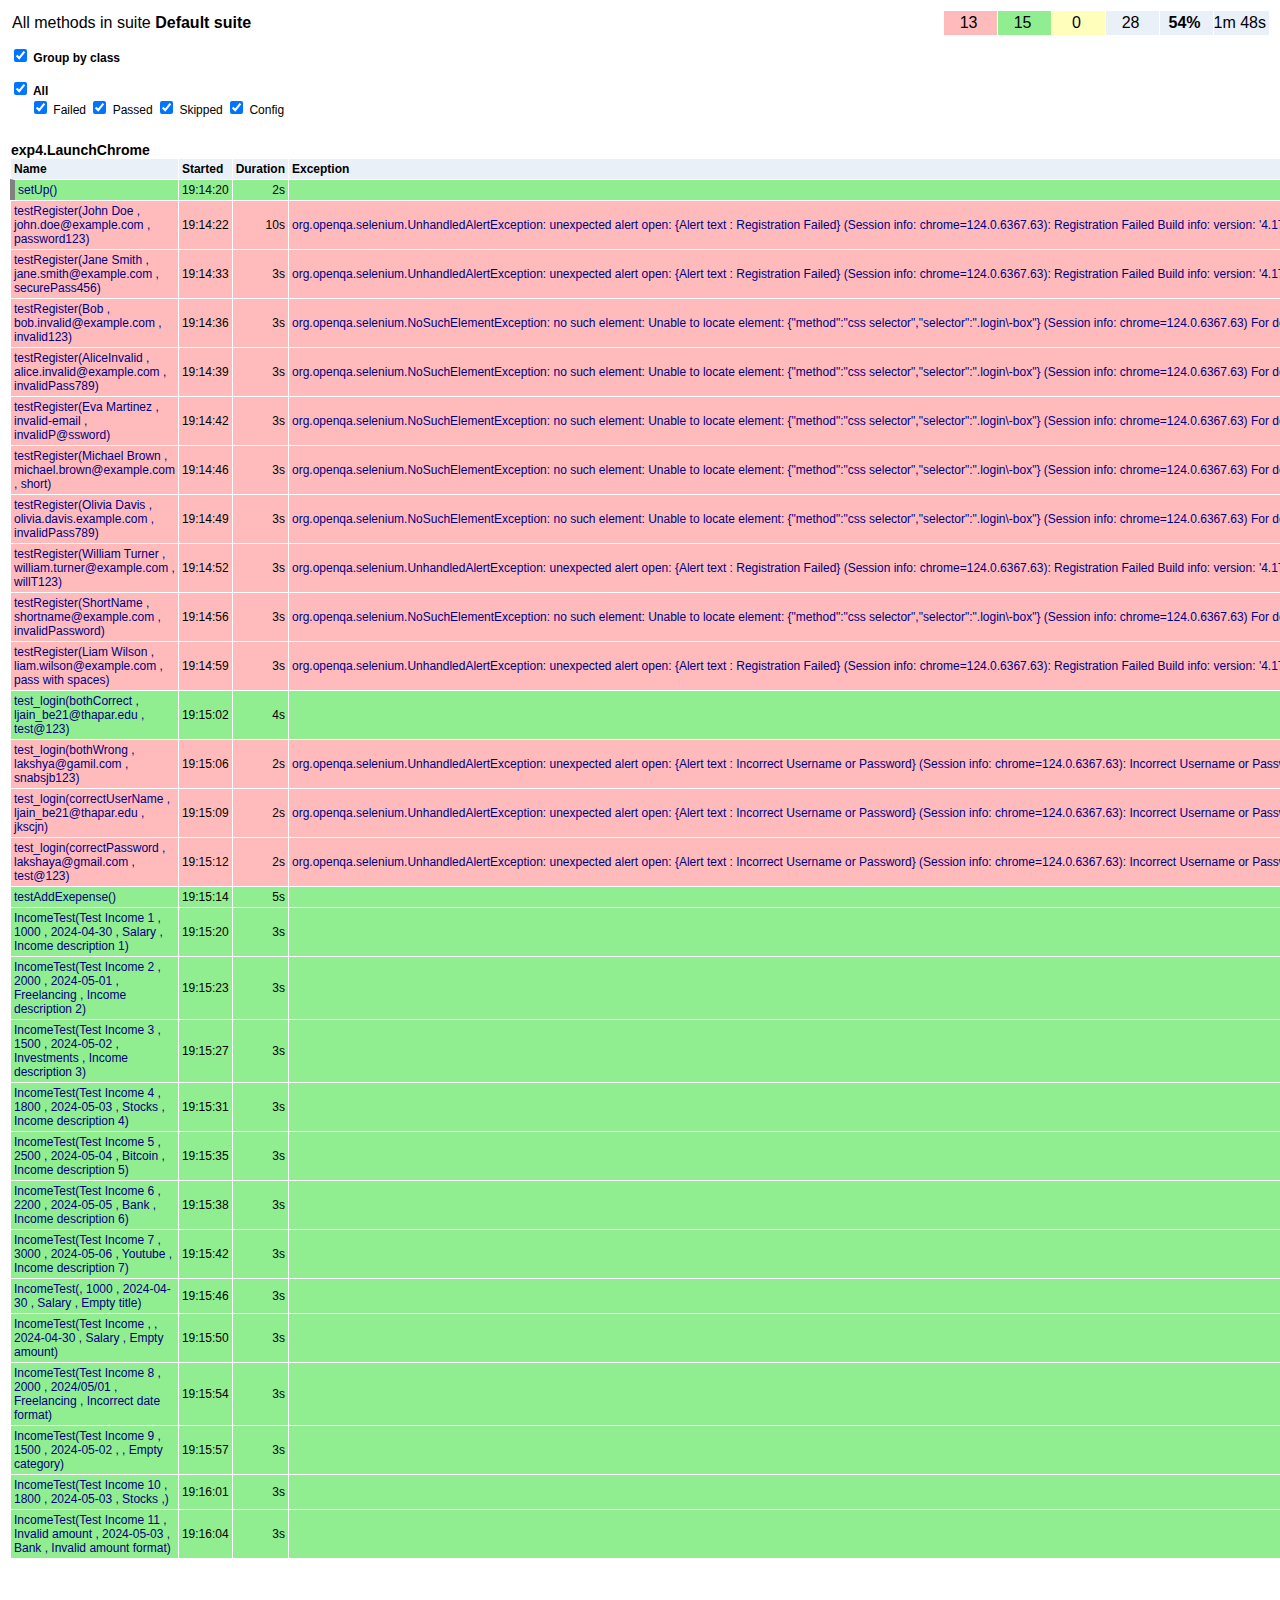
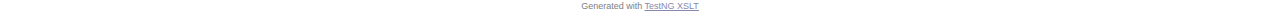
<file: Expense-Tracker-Project-main/exp4/exp4/testng-xslt/Default suite.html>
<html xmlns:math="http://exslt.org/math" xmlns:testng="http://testng.org">
   <head>
      <title>TestNG Results</title>
      <meta http-equiv="content-type" content="text/html; charset=utf-8"></meta>
      <meta http-equiv="pragma" content="no-cache"></meta>
      <meta http-equiv="cache-control" content="max-age=0"></meta>
      <meta http-equiv="cache-control" content="no-cache"></meta>
      <meta http-equiv="cache-control" content="no-store"></meta>
      <LINK rel="stylesheet" href="style.css"></LINK>
      <script type="text/javascript" src="main.js"></script>
   </head>
   <body>
      <table width="100%" style="font-size: 16px; margin-bottom: 10px;" cellspacing="1">
         <tr>
            <td width="100%">
               All methods in suite
               
               <b>Default suite</b>
            </td>
            <td style="background-color: #FFBBBB; padding: 3px 3px 3px 0;" align="center">
               <div style="width: 50px;">13</div>
            </td>
            <td style="background-color: lightgreen; padding: 3px 3px 3px 0;" align="center">
               <div style="width: 50px;">15</div>
            </td>
            <td style="background-color: #FFFFBB; padding: 3px 3px 3px 0;" align="center">
               <div style="width: 50px;">0</div>
            </td>
            <td align="center" style="background-color: #eaf0f7; padding: 3px 3px 3px 0;">
               <div style="width: 50px;">28</div>
            </td>
            <td align="center"
                style="font-weight: bold; background-color: #eaf0f7; padding: 3px 3px 3px 0;">
               <div style="width: 50px;">54%</div>
            </td>
            <td style="background-color: #eaf0f7; padding: 3px 3px 3px 0;" align="center"
                nowrap="true">1m
               48s
               
            </td>
         </tr>
      </table>
      <div style="width: 200px;">
         <label for="groupMethodsCheckBox" style="font-weight: bold; margin: 0;">
            <input id="groupMethodsCheckBox" type="checkbox" onclick="switchTestMethodsView(this)"
                   checked=""></input>
            Group by class
            
         </label>
         <br></br>
         <label for="methodsFilter_ALL" style="font-weight: bold; margin: 0;">
            <input id="methodsFilter_ALL" type="checkbox"
                   onclick="testMethodsFilterChanged(this, 'ALL')"
                   checked=""></input>
            All
            
         </label>
      </div>
      <label for="methodsFilter_FAIL" style="margin-left: 20px;">
         <input id="methodsFilter_FAIL" type="checkbox"
                onclick="testMethodsFilterChanged(this, 'FAIL')"
                checked=""></input>
         Failed
         
      </label>
      <label for="methodsFilter_PASS">
         <input id="methodsFilter_PASS" type="checkbox"
                onclick="testMethodsFilterChanged(this, 'PASS')"
                checked=""></input>
         Passed
         
      </label>
      <label for="methodsFilter_SKIP">
         <input id="methodsFilter_SKIP" type="checkbox"
                onclick="testMethodsFilterChanged(this, 'SKIP')"
                checked=""></input>
         Skipped
         
      </label>
      <label for="methodsFilter_CONF">
         <input id="methodsFilter_CONF" type="checkbox"
                onclick="testMethodsFilterChanged(this, 'CONF')"
                checked=""></input>
         Config
         
      </label>
      <br></br>
      <div id="testMethodsByStatus" style="display: none;">
         <table class="testMethodsTable" cellpadding="0" cellspacing="0">
            <tr class="methodsTableHeader">
               <td width="100%">Name</td>
               <td nowrap="true">Started</td>
               <td nowrap="true">Duration</td>
               <td>Exception</td>
            </tr>
            <tr id="exp4.LaunchChrome_testRegister_byStatus_failed_FAIL1_row"
                class="testMethodStatusFAIL">
               <td width="100%" class="firstMethodCell">
                  <a onclick="toggleDetailsVisibility('exp4.LaunchChrome_testRegister_byStatus_failed_FAIL1_details')">testRegister(John Doe
                     
                     ,
                     
                     john.doe@example.com
                     
                     ,
                     
                     password123)
                  </a>
               </td>
               <td nowrap="true">19:14:22</td>
               <td nowrap="true" align="right">10s
                  
               </td>
               <td nowrap="true">
                  <a onclick="toggleDetailsVisibility('exp4.LaunchChrome_testRegister_byStatus_failed_FAIL1_exception')">org.openqa.selenium.UnhandledAlertException: 
                     unexpected alert open: {Alert text : Registration Failed}
                     (Session info: chrome=124.0.6367.63): Registration Failed
                     Build info: version: '4.17.0', revision: 'e52b1be057*'
                     System info: os.name: 'Windows 11', os.arch: 'amd64', os.version: '10.0', java.version: '17.0.10'
                     Driver info: org.openqa.selenium.chrome.ChromeDriver
                     Command: [b6b4fa8bab4af671ecbe26e963619ab9, findElement {using=class name, value=login-box}]
                     Capabilities {acceptInsecureCerts: false, browserName: chrome, browserVersion: 124.0.6367.63, chrome: {chromedriverVersion:
                     124.0.6367.91 (51df0e5e17a8..., userDataDir: C:\Users\dilba\AppData\Loca...}, fedcm:accounts: true, goog:chromeOptions: {debuggerAddress:
                     localhost:50733}, networkConnectionEnabled: false, pageLoadStrategy: normal, platformName: windows, proxy: Proxy(), se:cdp:
                     ws://localhost:50733/devtoo..., se:cdpVersion: 124.0.6367.63, setWindowRect: true, strictFileInteractability: false, timeouts:
                     {implicit: 0, pageLoad: 300000, script: 30000}, unhandledPromptBehavior: dismiss and notify, webauthn:extension:credBlob:
                     true, webauthn:extension:largeBlob: true, webauthn:extension:minPinLength: true, webauthn:extension:prf: true, webauthn:virtualAuthenticators:
                     true}
                     Session ID: b6b4fa8bab4af671ecbe26e963619ab9
                     
                  </a>
                   
                  
               </td>
            </tr>
            <tr>
               <td colspan="4" class="detailsBox">
                  <div id="exp4.LaunchChrome_testRegister_byStatus_failed_FAIL1_details"
                       class="testMethodDetails">
                     <div>
                        <b>Name: </b>testRegister
                     </div>
                     <div>
                        <b>Signature: </b>testRegister(java.lang.String,java.lang.String,java.lang.String)[pri:1, instance:exp4.LaunchChrome@6404f418]
                     </div>
                     <div>
                        <b>Parameters: </b>
                        
                        John Doe
                        
                        ,
                        
                        john.doe@example.com
                        
                        ,
                        
                        password123
                        
                        
                     </div>
                     <div>
                        <b>Start time: </b>19:14:22
                     </div>
                     <div>
                        <b>End time: </b>19:14:33
                     </div>
                     <div>
                        <b>Duration: </b>10s
                        
                     </div>
                  </div>
               </td>
            </tr>
            <tr>
               <td colspan="4" class="detailsBox">
                  <div id="exp4.LaunchChrome_testRegister_byStatus_failed_FAIL1_exception"
                       class="testMethodDetails">
                     <pre style="padding: 5px; margin: 0;">org.openqa.selenium.UnhandledAlertException: unexpected alert open: {Alert text : Registration Failed}
                        (Session info: chrome=124.0.6367.63): Registration Failed
                        Build info: version: '4.17.0', revision: 'e52b1be057*'
                        System info: os.name: 'Windows 11', os.arch: 'amd64', os.version: '10.0', java.version: '17.0.10'
                        Driver info: org.openqa.selenium.chrome.ChromeDriver
                        Command: [b6b4fa8bab4af671ecbe26e963619ab9, findElement {using=class name, value=login-box}]
                        Capabilities {acceptInsecureCerts: false, browserName: chrome, browserVersion: 124.0.6367.63, chrome: {chromedriverVersion:
                        124.0.6367.91 (51df0e5e17a8..., userDataDir: C:\Users\dilba\AppData\Loca...}, fedcm:accounts: true, goog:chromeOptions: {debuggerAddress:
                        localhost:50733}, networkConnectionEnabled: false, pageLoadStrategy: normal, platformName: windows, proxy: Proxy(), se:cdp:
                        ws://localhost:50733/devtoo..., se:cdpVersion: 124.0.6367.63, setWindowRect: true, strictFileInteractability: false, timeouts:
                        {implicit: 0, pageLoad: 300000, script: 30000}, unhandledPromptBehavior: dismiss and notify, webauthn:extension:credBlob:
                        true, webauthn:extension:largeBlob: true, webauthn:extension:minPinLength: true, webauthn:extension:prf: true, webauthn:virtualAuthenticators:
                        true}
                        Session ID: b6b4fa8bab4af671ecbe26e963619ab9
                        at org.openqa.selenium.remote.codec.w3c.W3CHttpResponseCodec.decode(W3CHttpResponseCodec.java:132)
                        at org.openqa.selenium.remote.codec.w3c.W3CHttpResponseCodec.decode(W3CHttpResponseCodec.java:51)
                        at org.openqa.selenium.remote.HttpCommandExecutor.execute(HttpCommandExecutor.java:190)
                        at org.openqa.selenium.remote.service.DriverCommandExecutor.invokeExecute(DriverCommandExecutor.java:216)
                        at org.openqa.selenium.remote.service.DriverCommandExecutor.execute(DriverCommandExecutor.java:174)
                        at org.openqa.selenium.remote.RemoteWebDriver.execute(RemoteWebDriver.java:519)
                        at org.openqa.selenium.remote.ElementLocation$ElementFinder$2.findElement(ElementLocation.java:165)
                        at org.openqa.selenium.remote.ElementLocation.findElement(ElementLocation.java:59)
                        at org.openqa.selenium.remote.RemoteWebDriver.findElement(RemoteWebDriver.java:356)
                        at org.openqa.selenium.remote.RemoteWebDriver.findElement(RemoteWebDriver.java:350)
                        at exp4.LaunchChrome.testRegister(LaunchChrome.java:178)
                        at java.base/jdk.internal.reflect.NativeMethodAccessorImpl.invoke0(Native Method)
                        at java.base/jdk.internal.reflect.NativeMethodAccessorImpl.invoke(NativeMethodAccessorImpl.java:77)
                        at java.base/jdk.internal.reflect.DelegatingMethodAccessorImpl.invoke(DelegatingMethodAccessorImpl.java:43)
                        at java.base/java.lang.reflect.Method.invoke(Method.java:568)
                        at org.testng.internal.MethodInvocationHelper.invokeMethod(MethodInvocationHelper.java:133)
                        at org.testng.internal.TestInvoker.invokeMethod(TestInvoker.java:598)
                        at org.testng.internal.TestInvoker.invokeTestMethod(TestInvoker.java:173)
                        at org.testng.internal.MethodRunner.runInSequence(MethodRunner.java:46)
                        at org.testng.internal.TestInvoker$MethodInvocationAgent.invoke(TestInvoker.java:824)
                        at org.testng.internal.TestInvoker.invokeTestMethods(TestInvoker.java:146)
                        at org.testng.internal.TestMethodWorker.invokeTestMethods(TestMethodWorker.java:146)
                        at org.testng.internal.TestMethodWorker.run(TestMethodWorker.java:128)
                        at java.base/java.util.ArrayList.forEach(ArrayList.java:1511)
                        at org.testng.TestRunner.privateRun(TestRunner.java:794)
                        at org.testng.TestRunner.run(TestRunner.java:596)
                        at org.testng.SuiteRunner.runTest(SuiteRunner.java:377)
                        at org.testng.SuiteRunner.runSequentially(SuiteRunner.java:371)
                        at org.testng.SuiteRunner.privateRun(SuiteRunner.java:332)
                        at org.testng.SuiteRunner.run(SuiteRunner.java:276)
                        at org.testng.SuiteRunnerWorker.runSuite(SuiteRunnerWorker.java:53)
                        at org.testng.SuiteRunnerWorker.run(SuiteRunnerWorker.java:96)
                        at org.testng.TestNG.runSuitesSequentially(TestNG.java:1212)
                        at org.testng.TestNG.runSuitesLocally(TestNG.java:1134)
                        at org.testng.TestNG.runSuites(TestNG.java:1063)
                        at org.testng.TestNG.run(TestNG.java:1031)
                        at org.testng.remote.AbstractRemoteTestNG.run(AbstractRemoteTestNG.java:115)
                        at org.testng.remote.RemoteTestNG.initAndRun(RemoteTestNG.java:251)
                        at org.testng.remote.RemoteTestNG.main(RemoteTestNG.java:77)
                     </pre>
                  </div>
               </td>
            </tr>
            <tr id="exp4.LaunchChrome_testRegister_byStatus_failed_FAIL2_row"
                class="testMethodStatusFAIL">
               <td width="100%" class="firstMethodCell">
                  <a onclick="toggleDetailsVisibility('exp4.LaunchChrome_testRegister_byStatus_failed_FAIL2_details')">testRegister(Jane Smith
                     
                     ,
                     
                     jane.smith@example.com
                     
                     ,
                     
                     securePass456)
                  </a>
               </td>
               <td nowrap="true">19:14:33</td>
               <td nowrap="true" align="right">3s
                  
               </td>
               <td nowrap="true">
                  <a onclick="toggleDetailsVisibility('exp4.LaunchChrome_testRegister_byStatus_failed_FAIL2_exception')">org.openqa.selenium.UnhandledAlertException: 
                     unexpected alert open: {Alert text : Registration Failed}
                     (Session info: chrome=124.0.6367.63): Registration Failed
                     Build info: version: '4.17.0', revision: 'e52b1be057*'
                     System info: os.name: 'Windows 11', os.arch: 'amd64', os.version: '10.0', java.version: '17.0.10'
                     Driver info: org.openqa.selenium.chrome.ChromeDriver
                     Command: [b6b4fa8bab4af671ecbe26e963619ab9, findElement {using=class name, value=login-box}]
                     Capabilities {acceptInsecureCerts: false, browserName: chrome, browserVersion: 124.0.6367.63, chrome: {chromedriverVersion:
                     124.0.6367.91 (51df0e5e17a8..., userDataDir: C:\Users\dilba\AppData\Loca...}, fedcm:accounts: true, goog:chromeOptions: {debuggerAddress:
                     localhost:50733}, networkConnectionEnabled: false, pageLoadStrategy: normal, platformName: windows, proxy: Proxy(), se:cdp:
                     ws://localhost:50733/devtoo..., se:cdpVersion: 124.0.6367.63, setWindowRect: true, strictFileInteractability: false, timeouts:
                     {implicit: 0, pageLoad: 300000, script: 30000}, unhandledPromptBehavior: dismiss and notify, webauthn:extension:credBlob:
                     true, webauthn:extension:largeBlob: true, webauthn:extension:minPinLength: true, webauthn:extension:prf: true, webauthn:virtualAuthenticators:
                     true}
                     Session ID: b6b4fa8bab4af671ecbe26e963619ab9
                     
                  </a>
                   
                  
               </td>
            </tr>
            <tr>
               <td colspan="4" class="detailsBox">
                  <div id="exp4.LaunchChrome_testRegister_byStatus_failed_FAIL2_details"
                       class="testMethodDetails">
                     <div>
                        <b>Name: </b>testRegister
                     </div>
                     <div>
                        <b>Signature: </b>testRegister(java.lang.String,java.lang.String,java.lang.String)[pri:1, instance:exp4.LaunchChrome@6404f418]
                     </div>
                     <div>
                        <b>Parameters: </b>
                        
                        Jane Smith
                        
                        ,
                        
                        jane.smith@example.com
                        
                        ,
                        
                        securePass456
                        
                        
                     </div>
                     <div>
                        <b>Start time: </b>19:14:33
                     </div>
                     <div>
                        <b>End time: </b>19:14:36
                     </div>
                     <div>
                        <b>Duration: </b>3s
                        
                     </div>
                  </div>
               </td>
            </tr>
            <tr>
               <td colspan="4" class="detailsBox">
                  <div id="exp4.LaunchChrome_testRegister_byStatus_failed_FAIL2_exception"
                       class="testMethodDetails">
                     <pre style="padding: 5px; margin: 0;">org.openqa.selenium.UnhandledAlertException: unexpected alert open: {Alert text : Registration Failed}
                        (Session info: chrome=124.0.6367.63): Registration Failed
                        Build info: version: '4.17.0', revision: 'e52b1be057*'
                        System info: os.name: 'Windows 11', os.arch: 'amd64', os.version: '10.0', java.version: '17.0.10'
                        Driver info: org.openqa.selenium.chrome.ChromeDriver
                        Command: [b6b4fa8bab4af671ecbe26e963619ab9, findElement {using=class name, value=login-box}]
                        Capabilities {acceptInsecureCerts: false, browserName: chrome, browserVersion: 124.0.6367.63, chrome: {chromedriverVersion:
                        124.0.6367.91 (51df0e5e17a8..., userDataDir: C:\Users\dilba\AppData\Loca...}, fedcm:accounts: true, goog:chromeOptions: {debuggerAddress:
                        localhost:50733}, networkConnectionEnabled: false, pageLoadStrategy: normal, platformName: windows, proxy: Proxy(), se:cdp:
                        ws://localhost:50733/devtoo..., se:cdpVersion: 124.0.6367.63, setWindowRect: true, strictFileInteractability: false, timeouts:
                        {implicit: 0, pageLoad: 300000, script: 30000}, unhandledPromptBehavior: dismiss and notify, webauthn:extension:credBlob:
                        true, webauthn:extension:largeBlob: true, webauthn:extension:minPinLength: true, webauthn:extension:prf: true, webauthn:virtualAuthenticators:
                        true}
                        Session ID: b6b4fa8bab4af671ecbe26e963619ab9
                        at org.openqa.selenium.remote.codec.w3c.W3CHttpResponseCodec.decode(W3CHttpResponseCodec.java:132)
                        at org.openqa.selenium.remote.codec.w3c.W3CHttpResponseCodec.decode(W3CHttpResponseCodec.java:51)
                        at org.openqa.selenium.remote.HttpCommandExecutor.execute(HttpCommandExecutor.java:190)
                        at org.openqa.selenium.remote.service.DriverCommandExecutor.invokeExecute(DriverCommandExecutor.java:216)
                        at org.openqa.selenium.remote.service.DriverCommandExecutor.execute(DriverCommandExecutor.java:174)
                        at org.openqa.selenium.remote.RemoteWebDriver.execute(RemoteWebDriver.java:519)
                        at org.openqa.selenium.remote.ElementLocation$ElementFinder$2.findElement(ElementLocation.java:165)
                        at org.openqa.selenium.remote.ElementLocation.findElement(ElementLocation.java:59)
                        at org.openqa.selenium.remote.RemoteWebDriver.findElement(RemoteWebDriver.java:356)
                        at org.openqa.selenium.remote.RemoteWebDriver.findElement(RemoteWebDriver.java:350)
                        at exp4.LaunchChrome.testRegister(LaunchChrome.java:178)
                        at java.base/jdk.internal.reflect.NativeMethodAccessorImpl.invoke0(Native Method)
                        at java.base/jdk.internal.reflect.NativeMethodAccessorImpl.invoke(NativeMethodAccessorImpl.java:77)
                        at java.base/jdk.internal.reflect.DelegatingMethodAccessorImpl.invoke(DelegatingMethodAccessorImpl.java:43)
                        at java.base/java.lang.reflect.Method.invoke(Method.java:568)
                        at org.testng.internal.MethodInvocationHelper.invokeMethod(MethodInvocationHelper.java:133)
                        at org.testng.internal.TestInvoker.invokeMethod(TestInvoker.java:598)
                        at org.testng.internal.TestInvoker.invokeTestMethod(TestInvoker.java:173)
                        at org.testng.internal.MethodRunner.runInSequence(MethodRunner.java:46)
                        at org.testng.internal.TestInvoker$MethodInvocationAgent.invoke(TestInvoker.java:824)
                        at org.testng.internal.TestInvoker.invokeTestMethods(TestInvoker.java:146)
                        at org.testng.internal.TestMethodWorker.invokeTestMethods(TestMethodWorker.java:146)
                        at org.testng.internal.TestMethodWorker.run(TestMethodWorker.java:128)
                        at java.base/java.util.ArrayList.forEach(ArrayList.java:1511)
                        at org.testng.TestRunner.privateRun(TestRunner.java:794)
                        at org.testng.TestRunner.run(TestRunner.java:596)
                        at org.testng.SuiteRunner.runTest(SuiteRunner.java:377)
                        at org.testng.SuiteRunner.runSequentially(SuiteRunner.java:371)
                        at org.testng.SuiteRunner.privateRun(SuiteRunner.java:332)
                        at org.testng.SuiteRunner.run(SuiteRunner.java:276)
                        at org.testng.SuiteRunnerWorker.runSuite(SuiteRunnerWorker.java:53)
                        at org.testng.SuiteRunnerWorker.run(SuiteRunnerWorker.java:96)
                        at org.testng.TestNG.runSuitesSequentially(TestNG.java:1212)
                        at org.testng.TestNG.runSuitesLocally(TestNG.java:1134)
                        at org.testng.TestNG.runSuites(TestNG.java:1063)
                        at org.testng.TestNG.run(TestNG.java:1031)
                        at org.testng.remote.AbstractRemoteTestNG.run(AbstractRemoteTestNG.java:115)
                        at org.testng.remote.RemoteTestNG.initAndRun(RemoteTestNG.java:251)
                        at org.testng.remote.RemoteTestNG.main(RemoteTestNG.java:77)
                     </pre>
                  </div>
               </td>
            </tr>
            <tr id="exp4.LaunchChrome_testRegister_byStatus_failed_FAIL3_row"
                class="testMethodStatusFAIL">
               <td width="100%" class="firstMethodCell">
                  <a onclick="toggleDetailsVisibility('exp4.LaunchChrome_testRegister_byStatus_failed_FAIL3_details')">testRegister(Bob
                     
                     ,
                     
                     bob.invalid@example.com
                     
                     ,
                     
                     invalid123)
                  </a>
               </td>
               <td nowrap="true">19:14:36</td>
               <td nowrap="true" align="right">3s
                  
               </td>
               <td nowrap="true">
                  <a onclick="toggleDetailsVisibility('exp4.LaunchChrome_testRegister_byStatus_failed_FAIL3_exception')">org.openqa.selenium.NoSuchElementException: 
                     no such element: Unable to locate element: {"method":"css selector","selector":".login\-box"}
                     (Session info: chrome=124.0.6367.63)
                     For documentation on this error, please visit: https://www.selenium.dev/documentation/webdriver/troubleshooting/errors#no-such-element-exception
                     Build info: version: '4.17.0', revision: 'e52b1be057*'
                     System info: os.name: 'Windows 11', os.arch: 'amd64', os.version: '10.0', java.version: '17.0.10'
                     Driver info: org.openqa.selenium.chrome.ChromeDriver
                     Command: [b6b4fa8bab4af671ecbe26e963619ab9, findElement {using=class name, value=login-box}]
                     Capabilities {acceptInsecureCerts: false, browserName: chrome, browserVersion: 124.0.6367.63, chrome: {chromedriverVersion:
                     124.0.6367.91 (51df0e5e17a8..., userDataDir: C:\Users\dilba\AppData\Loca...}, fedcm:accounts: true, goog:chromeOptions: {debuggerAddress:
                     localhost:50733}, networkConnectionEnabled: false, pageLoadStrategy: normal, platformName: windows, proxy: Proxy(), se:cdp:
                     ws://localhost:50733/devtoo..., se:cdpVersion: 124.0.6367.63, setWindowRect: true, strictFileInteractability: false, timeouts:
                     {implicit: 0, pageLoad: 300000, script: 30000}, unhandledPromptBehavior: dismiss and notify, webauthn:extension:credBlob:
                     true, webauthn:extension:largeBlob: true, webauthn:extension:minPinLength: true, webauthn:extension:prf: true, webauthn:virtualAuthenticators:
                     true}
                     Session ID: b6b4fa8bab4af671ecbe26e963619ab9
                     
                  </a>
                   
                  
               </td>
            </tr>
            <tr>
               <td colspan="4" class="detailsBox">
                  <div id="exp4.LaunchChrome_testRegister_byStatus_failed_FAIL3_details"
                       class="testMethodDetails">
                     <div>
                        <b>Name: </b>testRegister
                     </div>
                     <div>
                        <b>Signature: </b>testRegister(java.lang.String,java.lang.String,java.lang.String)[pri:1, instance:exp4.LaunchChrome@6404f418]
                     </div>
                     <div>
                        <b>Parameters: </b>
                        
                        Bob
                        
                        ,
                        
                        bob.invalid@example.com
                        
                        ,
                        
                        invalid123
                        
                        
                     </div>
                     <div>
                        <b>Start time: </b>19:14:36
                     </div>
                     <div>
                        <b>End time: </b>19:14:39
                     </div>
                     <div>
                        <b>Duration: </b>3s
                        
                     </div>
                  </div>
               </td>
            </tr>
            <tr>
               <td colspan="4" class="detailsBox">
                  <div id="exp4.LaunchChrome_testRegister_byStatus_failed_FAIL3_exception"
                       class="testMethodDetails">
                     <pre style="padding: 5px; margin: 0;">org.openqa.selenium.NoSuchElementException: no such element: Unable to locate element: {"method":"css selector","selector":".login\-box"}
                        (Session info: chrome=124.0.6367.63)
                        For documentation on this error, please visit: https://www.selenium.dev/documentation/webdriver/troubleshooting/errors#no-such-element-exception
                        Build info: version: '4.17.0', revision: 'e52b1be057*'
                        System info: os.name: 'Windows 11', os.arch: 'amd64', os.version: '10.0', java.version: '17.0.10'
                        Driver info: org.openqa.selenium.chrome.ChromeDriver
                        Command: [b6b4fa8bab4af671ecbe26e963619ab9, findElement {using=class name, value=login-box}]
                        Capabilities {acceptInsecureCerts: false, browserName: chrome, browserVersion: 124.0.6367.63, chrome: {chromedriverVersion:
                        124.0.6367.91 (51df0e5e17a8..., userDataDir: C:\Users\dilba\AppData\Loca...}, fedcm:accounts: true, goog:chromeOptions: {debuggerAddress:
                        localhost:50733}, networkConnectionEnabled: false, pageLoadStrategy: normal, platformName: windows, proxy: Proxy(), se:cdp:
                        ws://localhost:50733/devtoo..., se:cdpVersion: 124.0.6367.63, setWindowRect: true, strictFileInteractability: false, timeouts:
                        {implicit: 0, pageLoad: 300000, script: 30000}, unhandledPromptBehavior: dismiss and notify, webauthn:extension:credBlob:
                        true, webauthn:extension:largeBlob: true, webauthn:extension:minPinLength: true, webauthn:extension:prf: true, webauthn:virtualAuthenticators:
                        true}
                        Session ID: b6b4fa8bab4af671ecbe26e963619ab9
                        at java.base/jdk.internal.reflect.NativeConstructorAccessorImpl.newInstance0(Native Method)
                        at java.base/jdk.internal.reflect.NativeConstructorAccessorImpl.newInstance(NativeConstructorAccessorImpl.java:77)
                        at java.base/jdk.internal.reflect.DelegatingConstructorAccessorImpl.newInstance(DelegatingConstructorAccessorImpl.java:45)
                        at java.base/java.lang.reflect.Constructor.newInstanceWithCaller(Constructor.java:499)
                        at java.base/java.lang.reflect.Constructor.newInstance(Constructor.java:480)
                        at org.openqa.selenium.remote.codec.w3c.W3CHttpResponseCodec.createException(W3CHttpResponseCodec.java:185)
                        at org.openqa.selenium.remote.codec.w3c.W3CHttpResponseCodec.decode(W3CHttpResponseCodec.java:134)
                        at org.openqa.selenium.remote.codec.w3c.W3CHttpResponseCodec.decode(W3CHttpResponseCodec.java:51)
                        at org.openqa.selenium.remote.HttpCommandExecutor.execute(HttpCommandExecutor.java:190)
                        at org.openqa.selenium.remote.service.DriverCommandExecutor.invokeExecute(DriverCommandExecutor.java:216)
                        at org.openqa.selenium.remote.service.DriverCommandExecutor.execute(DriverCommandExecutor.java:174)
                        at org.openqa.selenium.remote.RemoteWebDriver.execute(RemoteWebDriver.java:519)
                        at org.openqa.selenium.remote.ElementLocation$ElementFinder$2.findElement(ElementLocation.java:165)
                        at org.openqa.selenium.remote.ElementLocation.findElement(ElementLocation.java:59)
                        at org.openqa.selenium.remote.RemoteWebDriver.findElement(RemoteWebDriver.java:356)
                        at org.openqa.selenium.remote.RemoteWebDriver.findElement(RemoteWebDriver.java:350)
                        at exp4.LaunchChrome.testRegister(LaunchChrome.java:178)
                        at java.base/jdk.internal.reflect.NativeMethodAccessorImpl.invoke0(Native Method)
                        at java.base/jdk.internal.reflect.NativeMethodAccessorImpl.invoke(NativeMethodAccessorImpl.java:77)
                        at java.base/jdk.internal.reflect.DelegatingMethodAccessorImpl.invoke(DelegatingMethodAccessorImpl.java:43)
                        at java.base/java.lang.reflect.Method.invoke(Method.java:568)
                        at org.testng.internal.MethodInvocationHelper.invokeMethod(MethodInvocationHelper.java:133)
                        at org.testng.internal.TestInvoker.invokeMethod(TestInvoker.java:598)
                        at org.testng.internal.TestInvoker.invokeTestMethod(TestInvoker.java:173)
                        at org.testng.internal.MethodRunner.runInSequence(MethodRunner.java:46)
                        at org.testng.internal.TestInvoker$MethodInvocationAgent.invoke(TestInvoker.java:824)
                        at org.testng.internal.TestInvoker.invokeTestMethods(TestInvoker.java:146)
                        at org.testng.internal.TestMethodWorker.invokeTestMethods(TestMethodWorker.java:146)
                        at org.testng.internal.TestMethodWorker.run(TestMethodWorker.java:128)
                        at java.base/java.util.ArrayList.forEach(ArrayList.java:1511)
                        at org.testng.TestRunner.privateRun(TestRunner.java:794)
                        at org.testng.TestRunner.run(TestRunner.java:596)
                        at org.testng.SuiteRunner.runTest(SuiteRunner.java:377)
                        at org.testng.SuiteRunner.runSequentially(SuiteRunner.java:371)
                        at org.testng.SuiteRunner.privateRun(SuiteRunner.java:332)
                        at org.testng.SuiteRunner.run(SuiteRunner.java:276)
                        at org.testng.SuiteRunnerWorker.runSuite(SuiteRunnerWorker.java:53)
                        at org.testng.SuiteRunnerWorker.run(SuiteRunnerWorker.java:96)
                        at org.testng.TestNG.runSuitesSequentially(TestNG.java:1212)
                        at org.testng.TestNG.runSuitesLocally(TestNG.java:1134)
                        at org.testng.TestNG.runSuites(TestNG.java:1063)
                        at org.testng.TestNG.run(TestNG.java:1031)
                        at org.testng.remote.AbstractRemoteTestNG.run(AbstractRemoteTestNG.java:115)
                        at org.testng.remote.RemoteTestNG.initAndRun(RemoteTestNG.java:251)
                        at org.testng.remote.RemoteTestNG.main(RemoteTestNG.java:77)
                     </pre>
                  </div>
               </td>
            </tr>
            <tr id="exp4.LaunchChrome_testRegister_byStatus_failed_FAIL4_row"
                class="testMethodStatusFAIL">
               <td width="100%" class="firstMethodCell">
                  <a onclick="toggleDetailsVisibility('exp4.LaunchChrome_testRegister_byStatus_failed_FAIL4_details')">testRegister(AliceInvalid
                     
                     ,
                     
                     alice.invalid@example.com
                     
                     ,
                     
                     invalidPass789)
                  </a>
               </td>
               <td nowrap="true">19:14:39</td>
               <td nowrap="true" align="right">3s
                  
               </td>
               <td nowrap="true">
                  <a onclick="toggleDetailsVisibility('exp4.LaunchChrome_testRegister_byStatus_failed_FAIL4_exception')">org.openqa.selenium.NoSuchElementException: 
                     no such element: Unable to locate element: {"method":"css selector","selector":".login\-box"}
                     (Session info: chrome=124.0.6367.63)
                     For documentation on this error, please visit: https://www.selenium.dev/documentation/webdriver/troubleshooting/errors#no-such-element-exception
                     Build info: version: '4.17.0', revision: 'e52b1be057*'
                     System info: os.name: 'Windows 11', os.arch: 'amd64', os.version: '10.0', java.version: '17.0.10'
                     Driver info: org.openqa.selenium.chrome.ChromeDriver
                     Command: [b6b4fa8bab4af671ecbe26e963619ab9, findElement {using=class name, value=login-box}]
                     Capabilities {acceptInsecureCerts: false, browserName: chrome, browserVersion: 124.0.6367.63, chrome: {chromedriverVersion:
                     124.0.6367.91 (51df0e5e17a8..., userDataDir: C:\Users\dilba\AppData\Loca...}, fedcm:accounts: true, goog:chromeOptions: {debuggerAddress:
                     localhost:50733}, networkConnectionEnabled: false, pageLoadStrategy: normal, platformName: windows, proxy: Proxy(), se:cdp:
                     ws://localhost:50733/devtoo..., se:cdpVersion: 124.0.6367.63, setWindowRect: true, strictFileInteractability: false, timeouts:
                     {implicit: 0, pageLoad: 300000, script: 30000}, unhandledPromptBehavior: dismiss and notify, webauthn:extension:credBlob:
                     true, webauthn:extension:largeBlob: true, webauthn:extension:minPinLength: true, webauthn:extension:prf: true, webauthn:virtualAuthenticators:
                     true}
                     Session ID: b6b4fa8bab4af671ecbe26e963619ab9
                     
                  </a>
                   
                  
               </td>
            </tr>
            <tr>
               <td colspan="4" class="detailsBox">
                  <div id="exp4.LaunchChrome_testRegister_byStatus_failed_FAIL4_details"
                       class="testMethodDetails">
                     <div>
                        <b>Name: </b>testRegister
                     </div>
                     <div>
                        <b>Signature: </b>testRegister(java.lang.String,java.lang.String,java.lang.String)[pri:1, instance:exp4.LaunchChrome@6404f418]
                     </div>
                     <div>
                        <b>Parameters: </b>
                        
                        AliceInvalid
                        
                        ,
                        
                        alice.invalid@example.com
                        
                        ,
                        
                        invalidPass789
                        
                        
                     </div>
                     <div>
                        <b>Start time: </b>19:14:39
                     </div>
                     <div>
                        <b>End time: </b>19:14:42
                     </div>
                     <div>
                        <b>Duration: </b>3s
                        
                     </div>
                  </div>
               </td>
            </tr>
            <tr>
               <td colspan="4" class="detailsBox">
                  <div id="exp4.LaunchChrome_testRegister_byStatus_failed_FAIL4_exception"
                       class="testMethodDetails">
                     <pre style="padding: 5px; margin: 0;">org.openqa.selenium.NoSuchElementException: no such element: Unable to locate element: {"method":"css selector","selector":".login\-box"}
                        (Session info: chrome=124.0.6367.63)
                        For documentation on this error, please visit: https://www.selenium.dev/documentation/webdriver/troubleshooting/errors#no-such-element-exception
                        Build info: version: '4.17.0', revision: 'e52b1be057*'
                        System info: os.name: 'Windows 11', os.arch: 'amd64', os.version: '10.0', java.version: '17.0.10'
                        Driver info: org.openqa.selenium.chrome.ChromeDriver
                        Command: [b6b4fa8bab4af671ecbe26e963619ab9, findElement {using=class name, value=login-box}]
                        Capabilities {acceptInsecureCerts: false, browserName: chrome, browserVersion: 124.0.6367.63, chrome: {chromedriverVersion:
                        124.0.6367.91 (51df0e5e17a8..., userDataDir: C:\Users\dilba\AppData\Loca...}, fedcm:accounts: true, goog:chromeOptions: {debuggerAddress:
                        localhost:50733}, networkConnectionEnabled: false, pageLoadStrategy: normal, platformName: windows, proxy: Proxy(), se:cdp:
                        ws://localhost:50733/devtoo..., se:cdpVersion: 124.0.6367.63, setWindowRect: true, strictFileInteractability: false, timeouts:
                        {implicit: 0, pageLoad: 300000, script: 30000}, unhandledPromptBehavior: dismiss and notify, webauthn:extension:credBlob:
                        true, webauthn:extension:largeBlob: true, webauthn:extension:minPinLength: true, webauthn:extension:prf: true, webauthn:virtualAuthenticators:
                        true}
                        Session ID: b6b4fa8bab4af671ecbe26e963619ab9
                        at java.base/jdk.internal.reflect.NativeConstructorAccessorImpl.newInstance0(Native Method)
                        at java.base/jdk.internal.reflect.NativeConstructorAccessorImpl.newInstance(NativeConstructorAccessorImpl.java:77)
                        at java.base/jdk.internal.reflect.DelegatingConstructorAccessorImpl.newInstance(DelegatingConstructorAccessorImpl.java:45)
                        at java.base/java.lang.reflect.Constructor.newInstanceWithCaller(Constructor.java:499)
                        at java.base/java.lang.reflect.Constructor.newInstance(Constructor.java:480)
                        at org.openqa.selenium.remote.codec.w3c.W3CHttpResponseCodec.createException(W3CHttpResponseCodec.java:185)
                        at org.openqa.selenium.remote.codec.w3c.W3CHttpResponseCodec.decode(W3CHttpResponseCodec.java:134)
                        at org.openqa.selenium.remote.codec.w3c.W3CHttpResponseCodec.decode(W3CHttpResponseCodec.java:51)
                        at org.openqa.selenium.remote.HttpCommandExecutor.execute(HttpCommandExecutor.java:190)
                        at org.openqa.selenium.remote.service.DriverCommandExecutor.invokeExecute(DriverCommandExecutor.java:216)
                        at org.openqa.selenium.remote.service.DriverCommandExecutor.execute(DriverCommandExecutor.java:174)
                        at org.openqa.selenium.remote.RemoteWebDriver.execute(RemoteWebDriver.java:519)
                        at org.openqa.selenium.remote.ElementLocation$ElementFinder$2.findElement(ElementLocation.java:165)
                        at org.openqa.selenium.remote.ElementLocation.findElement(ElementLocation.java:59)
                        at org.openqa.selenium.remote.RemoteWebDriver.findElement(RemoteWebDriver.java:356)
                        at org.openqa.selenium.remote.RemoteWebDriver.findElement(RemoteWebDriver.java:350)
                        at exp4.LaunchChrome.testRegister(LaunchChrome.java:178)
                        at java.base/jdk.internal.reflect.NativeMethodAccessorImpl.invoke0(Native Method)
                        at java.base/jdk.internal.reflect.NativeMethodAccessorImpl.invoke(NativeMethodAccessorImpl.java:77)
                        at java.base/jdk.internal.reflect.DelegatingMethodAccessorImpl.invoke(DelegatingMethodAccessorImpl.java:43)
                        at java.base/java.lang.reflect.Method.invoke(Method.java:568)
                        at org.testng.internal.MethodInvocationHelper.invokeMethod(MethodInvocationHelper.java:133)
                        at org.testng.internal.TestInvoker.invokeMethod(TestInvoker.java:598)
                        at org.testng.internal.TestInvoker.invokeTestMethod(TestInvoker.java:173)
                        at org.testng.internal.MethodRunner.runInSequence(MethodRunner.java:46)
                        at org.testng.internal.TestInvoker$MethodInvocationAgent.invoke(TestInvoker.java:824)
                        at org.testng.internal.TestInvoker.invokeTestMethods(TestInvoker.java:146)
                        at org.testng.internal.TestMethodWorker.invokeTestMethods(TestMethodWorker.java:146)
                        at org.testng.internal.TestMethodWorker.run(TestMethodWorker.java:128)
                        at java.base/java.util.ArrayList.forEach(ArrayList.java:1511)
                        at org.testng.TestRunner.privateRun(TestRunner.java:794)
                        at org.testng.TestRunner.run(TestRunner.java:596)
                        at org.testng.SuiteRunner.runTest(SuiteRunner.java:377)
                        at org.testng.SuiteRunner.runSequentially(SuiteRunner.java:371)
                        at org.testng.SuiteRunner.privateRun(SuiteRunner.java:332)
                        at org.testng.SuiteRunner.run(SuiteRunner.java:276)
                        at org.testng.SuiteRunnerWorker.runSuite(SuiteRunnerWorker.java:53)
                        at org.testng.SuiteRunnerWorker.run(SuiteRunnerWorker.java:96)
                        at org.testng.TestNG.runSuitesSequentially(TestNG.java:1212)
                        at org.testng.TestNG.runSuitesLocally(TestNG.java:1134)
                        at org.testng.TestNG.runSuites(TestNG.java:1063)
                        at org.testng.TestNG.run(TestNG.java:1031)
                        at org.testng.remote.AbstractRemoteTestNG.run(AbstractRemoteTestNG.java:115)
                        at org.testng.remote.RemoteTestNG.initAndRun(RemoteTestNG.java:251)
                        at org.testng.remote.RemoteTestNG.main(RemoteTestNG.java:77)
                     </pre>
                  </div>
               </td>
            </tr>
            <tr id="exp4.LaunchChrome_testRegister_byStatus_failed_FAIL5_row"
                class="testMethodStatusFAIL">
               <td width="100%" class="firstMethodCell">
                  <a onclick="toggleDetailsVisibility('exp4.LaunchChrome_testRegister_byStatus_failed_FAIL5_details')">testRegister(Eva Martinez
                     
                     ,
                     
                     invalid-email
                     
                     ,
                     
                     invalidP@ssword)
                  </a>
               </td>
               <td nowrap="true">19:14:42</td>
               <td nowrap="true" align="right">3s
                  
               </td>
               <td nowrap="true">
                  <a onclick="toggleDetailsVisibility('exp4.LaunchChrome_testRegister_byStatus_failed_FAIL5_exception')">org.openqa.selenium.NoSuchElementException: 
                     no such element: Unable to locate element: {"method":"css selector","selector":".login\-box"}
                     (Session info: chrome=124.0.6367.63)
                     For documentation on this error, please visit: https://www.selenium.dev/documentation/webdriver/troubleshooting/errors#no-such-element-exception
                     Build info: version: '4.17.0', revision: 'e52b1be057*'
                     System info: os.name: 'Windows 11', os.arch: 'amd64', os.version: '10.0', java.version: '17.0.10'
                     Driver info: org.openqa.selenium.chrome.ChromeDriver
                     Command: [b6b4fa8bab4af671ecbe26e963619ab9, findElement {using=class name, value=login-box}]
                     Capabilities {acceptInsecureCerts: false, browserName: chrome, browserVersion: 124.0.6367.63, chrome: {chromedriverVersion:
                     124.0.6367.91 (51df0e5e17a8..., userDataDir: C:\Users\dilba\AppData\Loca...}, fedcm:accounts: true, goog:chromeOptions: {debuggerAddress:
                     localhost:50733}, networkConnectionEnabled: false, pageLoadStrategy: normal, platformName: windows, proxy: Proxy(), se:cdp:
                     ws://localhost:50733/devtoo..., se:cdpVersion: 124.0.6367.63, setWindowRect: true, strictFileInteractability: false, timeouts:
                     {implicit: 0, pageLoad: 300000, script: 30000}, unhandledPromptBehavior: dismiss and notify, webauthn:extension:credBlob:
                     true, webauthn:extension:largeBlob: true, webauthn:extension:minPinLength: true, webauthn:extension:prf: true, webauthn:virtualAuthenticators:
                     true}
                     Session ID: b6b4fa8bab4af671ecbe26e963619ab9
                     
                  </a>
                   
                  
               </td>
            </tr>
            <tr>
               <td colspan="4" class="detailsBox">
                  <div id="exp4.LaunchChrome_testRegister_byStatus_failed_FAIL5_details"
                       class="testMethodDetails">
                     <div>
                        <b>Name: </b>testRegister
                     </div>
                     <div>
                        <b>Signature: </b>testRegister(java.lang.String,java.lang.String,java.lang.String)[pri:1, instance:exp4.LaunchChrome@6404f418]
                     </div>
                     <div>
                        <b>Parameters: </b>
                        
                        Eva Martinez
                        
                        ,
                        
                        invalid-email
                        
                        ,
                        
                        invalidP@ssword
                        
                        
                     </div>
                     <div>
                        <b>Start time: </b>19:14:42
                     </div>
                     <div>
                        <b>End time: </b>19:14:46
                     </div>
                     <div>
                        <b>Duration: </b>3s
                        
                     </div>
                  </div>
               </td>
            </tr>
            <tr>
               <td colspan="4" class="detailsBox">
                  <div id="exp4.LaunchChrome_testRegister_byStatus_failed_FAIL5_exception"
                       class="testMethodDetails">
                     <pre style="padding: 5px; margin: 0;">org.openqa.selenium.NoSuchElementException: no such element: Unable to locate element: {"method":"css selector","selector":".login\-box"}
                        (Session info: chrome=124.0.6367.63)
                        For documentation on this error, please visit: https://www.selenium.dev/documentation/webdriver/troubleshooting/errors#no-such-element-exception
                        Build info: version: '4.17.0', revision: 'e52b1be057*'
                        System info: os.name: 'Windows 11', os.arch: 'amd64', os.version: '10.0', java.version: '17.0.10'
                        Driver info: org.openqa.selenium.chrome.ChromeDriver
                        Command: [b6b4fa8bab4af671ecbe26e963619ab9, findElement {using=class name, value=login-box}]
                        Capabilities {acceptInsecureCerts: false, browserName: chrome, browserVersion: 124.0.6367.63, chrome: {chromedriverVersion:
                        124.0.6367.91 (51df0e5e17a8..., userDataDir: C:\Users\dilba\AppData\Loca...}, fedcm:accounts: true, goog:chromeOptions: {debuggerAddress:
                        localhost:50733}, networkConnectionEnabled: false, pageLoadStrategy: normal, platformName: windows, proxy: Proxy(), se:cdp:
                        ws://localhost:50733/devtoo..., se:cdpVersion: 124.0.6367.63, setWindowRect: true, strictFileInteractability: false, timeouts:
                        {implicit: 0, pageLoad: 300000, script: 30000}, unhandledPromptBehavior: dismiss and notify, webauthn:extension:credBlob:
                        true, webauthn:extension:largeBlob: true, webauthn:extension:minPinLength: true, webauthn:extension:prf: true, webauthn:virtualAuthenticators:
                        true}
                        Session ID: b6b4fa8bab4af671ecbe26e963619ab9
                        at java.base/jdk.internal.reflect.NativeConstructorAccessorImpl.newInstance0(Native Method)
                        at java.base/jdk.internal.reflect.NativeConstructorAccessorImpl.newInstance(NativeConstructorAccessorImpl.java:77)
                        at java.base/jdk.internal.reflect.DelegatingConstructorAccessorImpl.newInstance(DelegatingConstructorAccessorImpl.java:45)
                        at java.base/java.lang.reflect.Constructor.newInstanceWithCaller(Constructor.java:499)
                        at java.base/java.lang.reflect.Constructor.newInstance(Constructor.java:480)
                        at org.openqa.selenium.remote.codec.w3c.W3CHttpResponseCodec.createException(W3CHttpResponseCodec.java:185)
                        at org.openqa.selenium.remote.codec.w3c.W3CHttpResponseCodec.decode(W3CHttpResponseCodec.java:134)
                        at org.openqa.selenium.remote.codec.w3c.W3CHttpResponseCodec.decode(W3CHttpResponseCodec.java:51)
                        at org.openqa.selenium.remote.HttpCommandExecutor.execute(HttpCommandExecutor.java:190)
                        at org.openqa.selenium.remote.service.DriverCommandExecutor.invokeExecute(DriverCommandExecutor.java:216)
                        at org.openqa.selenium.remote.service.DriverCommandExecutor.execute(DriverCommandExecutor.java:174)
                        at org.openqa.selenium.remote.RemoteWebDriver.execute(RemoteWebDriver.java:519)
                        at org.openqa.selenium.remote.ElementLocation$ElementFinder$2.findElement(ElementLocation.java:165)
                        at org.openqa.selenium.remote.ElementLocation.findElement(ElementLocation.java:59)
                        at org.openqa.selenium.remote.RemoteWebDriver.findElement(RemoteWebDriver.java:356)
                        at org.openqa.selenium.remote.RemoteWebDriver.findElement(RemoteWebDriver.java:350)
                        at exp4.LaunchChrome.testRegister(LaunchChrome.java:178)
                        at java.base/jdk.internal.reflect.NativeMethodAccessorImpl.invoke0(Native Method)
                        at java.base/jdk.internal.reflect.NativeMethodAccessorImpl.invoke(NativeMethodAccessorImpl.java:77)
                        at java.base/jdk.internal.reflect.DelegatingMethodAccessorImpl.invoke(DelegatingMethodAccessorImpl.java:43)
                        at java.base/java.lang.reflect.Method.invoke(Method.java:568)
                        at org.testng.internal.MethodInvocationHelper.invokeMethod(MethodInvocationHelper.java:133)
                        at org.testng.internal.TestInvoker.invokeMethod(TestInvoker.java:598)
                        at org.testng.internal.TestInvoker.invokeTestMethod(TestInvoker.java:173)
                        at org.testng.internal.MethodRunner.runInSequence(MethodRunner.java:46)
                        at org.testng.internal.TestInvoker$MethodInvocationAgent.invoke(TestInvoker.java:824)
                        at org.testng.internal.TestInvoker.invokeTestMethods(TestInvoker.java:146)
                        at org.testng.internal.TestMethodWorker.invokeTestMethods(TestMethodWorker.java:146)
                        at org.testng.internal.TestMethodWorker.run(TestMethodWorker.java:128)
                        at java.base/java.util.ArrayList.forEach(ArrayList.java:1511)
                        at org.testng.TestRunner.privateRun(TestRunner.java:794)
                        at org.testng.TestRunner.run(TestRunner.java:596)
                        at org.testng.SuiteRunner.runTest(SuiteRunner.java:377)
                        at org.testng.SuiteRunner.runSequentially(SuiteRunner.java:371)
                        at org.testng.SuiteRunner.privateRun(SuiteRunner.java:332)
                        at org.testng.SuiteRunner.run(SuiteRunner.java:276)
                        at org.testng.SuiteRunnerWorker.runSuite(SuiteRunnerWorker.java:53)
                        at org.testng.SuiteRunnerWorker.run(SuiteRunnerWorker.java:96)
                        at org.testng.TestNG.runSuitesSequentially(TestNG.java:1212)
                        at org.testng.TestNG.runSuitesLocally(TestNG.java:1134)
                        at org.testng.TestNG.runSuites(TestNG.java:1063)
                        at org.testng.TestNG.run(TestNG.java:1031)
                        at org.testng.remote.AbstractRemoteTestNG.run(AbstractRemoteTestNG.java:115)
                        at org.testng.remote.RemoteTestNG.initAndRun(RemoteTestNG.java:251)
                        at org.testng.remote.RemoteTestNG.main(RemoteTestNG.java:77)
                     </pre>
                  </div>
               </td>
            </tr>
            <tr id="exp4.LaunchChrome_testRegister_byStatus_failed_FAIL6_row"
                class="testMethodStatusFAIL">
               <td width="100%" class="firstMethodCell">
                  <a onclick="toggleDetailsVisibility('exp4.LaunchChrome_testRegister_byStatus_failed_FAIL6_details')">testRegister(Michael Brown
                     
                     ,
                     
                     michael.brown@example.com
                     
                     ,
                     
                     short)
                  </a>
               </td>
               <td nowrap="true">19:14:46</td>
               <td nowrap="true" align="right">3s
                  
               </td>
               <td nowrap="true">
                  <a onclick="toggleDetailsVisibility('exp4.LaunchChrome_testRegister_byStatus_failed_FAIL6_exception')">org.openqa.selenium.NoSuchElementException: 
                     no such element: Unable to locate element: {"method":"css selector","selector":".login\-box"}
                     (Session info: chrome=124.0.6367.63)
                     For documentation on this error, please visit: https://www.selenium.dev/documentation/webdriver/troubleshooting/errors#no-such-element-exception
                     Build info: version: '4.17.0', revision: 'e52b1be057*'
                     System info: os.name: 'Windows 11', os.arch: 'amd64', os.version: '10.0', java.version: '17.0.10'
                     Driver info: org.openqa.selenium.chrome.ChromeDriver
                     Command: [b6b4fa8bab4af671ecbe26e963619ab9, findElement {using=class name, value=login-box}]
                     Capabilities {acceptInsecureCerts: false, browserName: chrome, browserVersion: 124.0.6367.63, chrome: {chromedriverVersion:
                     124.0.6367.91 (51df0e5e17a8..., userDataDir: C:\Users\dilba\AppData\Loca...}, fedcm:accounts: true, goog:chromeOptions: {debuggerAddress:
                     localhost:50733}, networkConnectionEnabled: false, pageLoadStrategy: normal, platformName: windows, proxy: Proxy(), se:cdp:
                     ws://localhost:50733/devtoo..., se:cdpVersion: 124.0.6367.63, setWindowRect: true, strictFileInteractability: false, timeouts:
                     {implicit: 0, pageLoad: 300000, script: 30000}, unhandledPromptBehavior: dismiss and notify, webauthn:extension:credBlob:
                     true, webauthn:extension:largeBlob: true, webauthn:extension:minPinLength: true, webauthn:extension:prf: true, webauthn:virtualAuthenticators:
                     true}
                     Session ID: b6b4fa8bab4af671ecbe26e963619ab9
                     
                  </a>
                   
                  
               </td>
            </tr>
            <tr>
               <td colspan="4" class="detailsBox">
                  <div id="exp4.LaunchChrome_testRegister_byStatus_failed_FAIL6_details"
                       class="testMethodDetails">
                     <div>
                        <b>Name: </b>testRegister
                     </div>
                     <div>
                        <b>Signature: </b>testRegister(java.lang.String,java.lang.String,java.lang.String)[pri:1, instance:exp4.LaunchChrome@6404f418]
                     </div>
                     <div>
                        <b>Parameters: </b>
                        
                        Michael Brown
                        
                        ,
                        
                        michael.brown@example.com
                        
                        ,
                        
                        short
                        
                        
                     </div>
                     <div>
                        <b>Start time: </b>19:14:46
                     </div>
                     <div>
                        <b>End time: </b>19:14:49
                     </div>
                     <div>
                        <b>Duration: </b>3s
                        
                     </div>
                  </div>
               </td>
            </tr>
            <tr>
               <td colspan="4" class="detailsBox">
                  <div id="exp4.LaunchChrome_testRegister_byStatus_failed_FAIL6_exception"
                       class="testMethodDetails">
                     <pre style="padding: 5px; margin: 0;">org.openqa.selenium.NoSuchElementException: no such element: Unable to locate element: {"method":"css selector","selector":".login\-box"}
                        (Session info: chrome=124.0.6367.63)
                        For documentation on this error, please visit: https://www.selenium.dev/documentation/webdriver/troubleshooting/errors#no-such-element-exception
                        Build info: version: '4.17.0', revision: 'e52b1be057*'
                        System info: os.name: 'Windows 11', os.arch: 'amd64', os.version: '10.0', java.version: '17.0.10'
                        Driver info: org.openqa.selenium.chrome.ChromeDriver
                        Command: [b6b4fa8bab4af671ecbe26e963619ab9, findElement {using=class name, value=login-box}]
                        Capabilities {acceptInsecureCerts: false, browserName: chrome, browserVersion: 124.0.6367.63, chrome: {chromedriverVersion:
                        124.0.6367.91 (51df0e5e17a8..., userDataDir: C:\Users\dilba\AppData\Loca...}, fedcm:accounts: true, goog:chromeOptions: {debuggerAddress:
                        localhost:50733}, networkConnectionEnabled: false, pageLoadStrategy: normal, platformName: windows, proxy: Proxy(), se:cdp:
                        ws://localhost:50733/devtoo..., se:cdpVersion: 124.0.6367.63, setWindowRect: true, strictFileInteractability: false, timeouts:
                        {implicit: 0, pageLoad: 300000, script: 30000}, unhandledPromptBehavior: dismiss and notify, webauthn:extension:credBlob:
                        true, webauthn:extension:largeBlob: true, webauthn:extension:minPinLength: true, webauthn:extension:prf: true, webauthn:virtualAuthenticators:
                        true}
                        Session ID: b6b4fa8bab4af671ecbe26e963619ab9
                        at java.base/jdk.internal.reflect.NativeConstructorAccessorImpl.newInstance0(Native Method)
                        at java.base/jdk.internal.reflect.NativeConstructorAccessorImpl.newInstance(NativeConstructorAccessorImpl.java:77)
                        at java.base/jdk.internal.reflect.DelegatingConstructorAccessorImpl.newInstance(DelegatingConstructorAccessorImpl.java:45)
                        at java.base/java.lang.reflect.Constructor.newInstanceWithCaller(Constructor.java:499)
                        at java.base/java.lang.reflect.Constructor.newInstance(Constructor.java:480)
                        at org.openqa.selenium.remote.codec.w3c.W3CHttpResponseCodec.createException(W3CHttpResponseCodec.java:185)
                        at org.openqa.selenium.remote.codec.w3c.W3CHttpResponseCodec.decode(W3CHttpResponseCodec.java:134)
                        at org.openqa.selenium.remote.codec.w3c.W3CHttpResponseCodec.decode(W3CHttpResponseCodec.java:51)
                        at org.openqa.selenium.remote.HttpCommandExecutor.execute(HttpCommandExecutor.java:190)
                        at org.openqa.selenium.remote.service.DriverCommandExecutor.invokeExecute(DriverCommandExecutor.java:216)
                        at org.openqa.selenium.remote.service.DriverCommandExecutor.execute(DriverCommandExecutor.java:174)
                        at org.openqa.selenium.remote.RemoteWebDriver.execute(RemoteWebDriver.java:519)
                        at org.openqa.selenium.remote.ElementLocation$ElementFinder$2.findElement(ElementLocation.java:165)
                        at org.openqa.selenium.remote.ElementLocation.findElement(ElementLocation.java:59)
                        at org.openqa.selenium.remote.RemoteWebDriver.findElement(RemoteWebDriver.java:356)
                        at org.openqa.selenium.remote.RemoteWebDriver.findElement(RemoteWebDriver.java:350)
                        at exp4.LaunchChrome.testRegister(LaunchChrome.java:178)
                        at java.base/jdk.internal.reflect.NativeMethodAccessorImpl.invoke0(Native Method)
                        at java.base/jdk.internal.reflect.NativeMethodAccessorImpl.invoke(NativeMethodAccessorImpl.java:77)
                        at java.base/jdk.internal.reflect.DelegatingMethodAccessorImpl.invoke(DelegatingMethodAccessorImpl.java:43)
                        at java.base/java.lang.reflect.Method.invoke(Method.java:568)
                        at org.testng.internal.MethodInvocationHelper.invokeMethod(MethodInvocationHelper.java:133)
                        at org.testng.internal.TestInvoker.invokeMethod(TestInvoker.java:598)
                        at org.testng.internal.TestInvoker.invokeTestMethod(TestInvoker.java:173)
                        at org.testng.internal.MethodRunner.runInSequence(MethodRunner.java:46)
                        at org.testng.internal.TestInvoker$MethodInvocationAgent.invoke(TestInvoker.java:824)
                        at org.testng.internal.TestInvoker.invokeTestMethods(TestInvoker.java:146)
                        at org.testng.internal.TestMethodWorker.invokeTestMethods(TestMethodWorker.java:146)
                        at org.testng.internal.TestMethodWorker.run(TestMethodWorker.java:128)
                        at java.base/java.util.ArrayList.forEach(ArrayList.java:1511)
                        at org.testng.TestRunner.privateRun(TestRunner.java:794)
                        at org.testng.TestRunner.run(TestRunner.java:596)
                        at org.testng.SuiteRunner.runTest(SuiteRunner.java:377)
                        at org.testng.SuiteRunner.runSequentially(SuiteRunner.java:371)
                        at org.testng.SuiteRunner.privateRun(SuiteRunner.java:332)
                        at org.testng.SuiteRunner.run(SuiteRunner.java:276)
                        at org.testng.SuiteRunnerWorker.runSuite(SuiteRunnerWorker.java:53)
                        at org.testng.SuiteRunnerWorker.run(SuiteRunnerWorker.java:96)
                        at org.testng.TestNG.runSuitesSequentially(TestNG.java:1212)
                        at org.testng.TestNG.runSuitesLocally(TestNG.java:1134)
                        at org.testng.TestNG.runSuites(TestNG.java:1063)
                        at org.testng.TestNG.run(TestNG.java:1031)
                        at org.testng.remote.AbstractRemoteTestNG.run(AbstractRemoteTestNG.java:115)
                        at org.testng.remote.RemoteTestNG.initAndRun(RemoteTestNG.java:251)
                        at org.testng.remote.RemoteTestNG.main(RemoteTestNG.java:77)
                     </pre>
                  </div>
               </td>
            </tr>
            <tr id="exp4.LaunchChrome_testRegister_byStatus_failed_FAIL7_row"
                class="testMethodStatusFAIL">
               <td width="100%" class="firstMethodCell">
                  <a onclick="toggleDetailsVisibility('exp4.LaunchChrome_testRegister_byStatus_failed_FAIL7_details')">testRegister(Olivia Davis
                     
                     ,
                     
                     olivia.davis.example.com
                     
                     ,
                     
                     invalidPass789)
                  </a>
               </td>
               <td nowrap="true">19:14:49</td>
               <td nowrap="true" align="right">3s
                  
               </td>
               <td nowrap="true">
                  <a onclick="toggleDetailsVisibility('exp4.LaunchChrome_testRegister_byStatus_failed_FAIL7_exception')">org.openqa.selenium.NoSuchElementException: 
                     no such element: Unable to locate element: {"method":"css selector","selector":".login\-box"}
                     (Session info: chrome=124.0.6367.63)
                     For documentation on this error, please visit: https://www.selenium.dev/documentation/webdriver/troubleshooting/errors#no-such-element-exception
                     Build info: version: '4.17.0', revision: 'e52b1be057*'
                     System info: os.name: 'Windows 11', os.arch: 'amd64', os.version: '10.0', java.version: '17.0.10'
                     Driver info: org.openqa.selenium.chrome.ChromeDriver
                     Command: [b6b4fa8bab4af671ecbe26e963619ab9, findElement {using=class name, value=login-box}]
                     Capabilities {acceptInsecureCerts: false, browserName: chrome, browserVersion: 124.0.6367.63, chrome: {chromedriverVersion:
                     124.0.6367.91 (51df0e5e17a8..., userDataDir: C:\Users\dilba\AppData\Loca...}, fedcm:accounts: true, goog:chromeOptions: {debuggerAddress:
                     localhost:50733}, networkConnectionEnabled: false, pageLoadStrategy: normal, platformName: windows, proxy: Proxy(), se:cdp:
                     ws://localhost:50733/devtoo..., se:cdpVersion: 124.0.6367.63, setWindowRect: true, strictFileInteractability: false, timeouts:
                     {implicit: 0, pageLoad: 300000, script: 30000}, unhandledPromptBehavior: dismiss and notify, webauthn:extension:credBlob:
                     true, webauthn:extension:largeBlob: true, webauthn:extension:minPinLength: true, webauthn:extension:prf: true, webauthn:virtualAuthenticators:
                     true}
                     Session ID: b6b4fa8bab4af671ecbe26e963619ab9
                     
                  </a>
                   
                  
               </td>
            </tr>
            <tr>
               <td colspan="4" class="detailsBox">
                  <div id="exp4.LaunchChrome_testRegister_byStatus_failed_FAIL7_details"
                       class="testMethodDetails">
                     <div>
                        <b>Name: </b>testRegister
                     </div>
                     <div>
                        <b>Signature: </b>testRegister(java.lang.String,java.lang.String,java.lang.String)[pri:1, instance:exp4.LaunchChrome@6404f418]
                     </div>
                     <div>
                        <b>Parameters: </b>
                        
                        Olivia Davis
                        
                        ,
                        
                        olivia.davis.example.com
                        
                        ,
                        
                        invalidPass789
                        
                        
                     </div>
                     <div>
                        <b>Start time: </b>19:14:49
                     </div>
                     <div>
                        <b>End time: </b>19:14:52
                     </div>
                     <div>
                        <b>Duration: </b>3s
                        
                     </div>
                  </div>
               </td>
            </tr>
            <tr>
               <td colspan="4" class="detailsBox">
                  <div id="exp4.LaunchChrome_testRegister_byStatus_failed_FAIL7_exception"
                       class="testMethodDetails">
                     <pre style="padding: 5px; margin: 0;">org.openqa.selenium.NoSuchElementException: no such element: Unable to locate element: {"method":"css selector","selector":".login\-box"}
                        (Session info: chrome=124.0.6367.63)
                        For documentation on this error, please visit: https://www.selenium.dev/documentation/webdriver/troubleshooting/errors#no-such-element-exception
                        Build info: version: '4.17.0', revision: 'e52b1be057*'
                        System info: os.name: 'Windows 11', os.arch: 'amd64', os.version: '10.0', java.version: '17.0.10'
                        Driver info: org.openqa.selenium.chrome.ChromeDriver
                        Command: [b6b4fa8bab4af671ecbe26e963619ab9, findElement {using=class name, value=login-box}]
                        Capabilities {acceptInsecureCerts: false, browserName: chrome, browserVersion: 124.0.6367.63, chrome: {chromedriverVersion:
                        124.0.6367.91 (51df0e5e17a8..., userDataDir: C:\Users\dilba\AppData\Loca...}, fedcm:accounts: true, goog:chromeOptions: {debuggerAddress:
                        localhost:50733}, networkConnectionEnabled: false, pageLoadStrategy: normal, platformName: windows, proxy: Proxy(), se:cdp:
                        ws://localhost:50733/devtoo..., se:cdpVersion: 124.0.6367.63, setWindowRect: true, strictFileInteractability: false, timeouts:
                        {implicit: 0, pageLoad: 300000, script: 30000}, unhandledPromptBehavior: dismiss and notify, webauthn:extension:credBlob:
                        true, webauthn:extension:largeBlob: true, webauthn:extension:minPinLength: true, webauthn:extension:prf: true, webauthn:virtualAuthenticators:
                        true}
                        Session ID: b6b4fa8bab4af671ecbe26e963619ab9
                        at java.base/jdk.internal.reflect.NativeConstructorAccessorImpl.newInstance0(Native Method)
                        at java.base/jdk.internal.reflect.NativeConstructorAccessorImpl.newInstance(NativeConstructorAccessorImpl.java:77)
                        at java.base/jdk.internal.reflect.DelegatingConstructorAccessorImpl.newInstance(DelegatingConstructorAccessorImpl.java:45)
                        at java.base/java.lang.reflect.Constructor.newInstanceWithCaller(Constructor.java:499)
                        at java.base/java.lang.reflect.Constructor.newInstance(Constructor.java:480)
                        at org.openqa.selenium.remote.codec.w3c.W3CHttpResponseCodec.createException(W3CHttpResponseCodec.java:185)
                        at org.openqa.selenium.remote.codec.w3c.W3CHttpResponseCodec.decode(W3CHttpResponseCodec.java:134)
                        at org.openqa.selenium.remote.codec.w3c.W3CHttpResponseCodec.decode(W3CHttpResponseCodec.java:51)
                        at org.openqa.selenium.remote.HttpCommandExecutor.execute(HttpCommandExecutor.java:190)
                        at org.openqa.selenium.remote.service.DriverCommandExecutor.invokeExecute(DriverCommandExecutor.java:216)
                        at org.openqa.selenium.remote.service.DriverCommandExecutor.execute(DriverCommandExecutor.java:174)
                        at org.openqa.selenium.remote.RemoteWebDriver.execute(RemoteWebDriver.java:519)
                        at org.openqa.selenium.remote.ElementLocation$ElementFinder$2.findElement(ElementLocation.java:165)
                        at org.openqa.selenium.remote.ElementLocation.findElement(ElementLocation.java:59)
                        at org.openqa.selenium.remote.RemoteWebDriver.findElement(RemoteWebDriver.java:356)
                        at org.openqa.selenium.remote.RemoteWebDriver.findElement(RemoteWebDriver.java:350)
                        at exp4.LaunchChrome.testRegister(LaunchChrome.java:178)
                        at java.base/jdk.internal.reflect.NativeMethodAccessorImpl.invoke0(Native Method)
                        at java.base/jdk.internal.reflect.NativeMethodAccessorImpl.invoke(NativeMethodAccessorImpl.java:77)
                        at java.base/jdk.internal.reflect.DelegatingMethodAccessorImpl.invoke(DelegatingMethodAccessorImpl.java:43)
                        at java.base/java.lang.reflect.Method.invoke(Method.java:568)
                        at org.testng.internal.MethodInvocationHelper.invokeMethod(MethodInvocationHelper.java:133)
                        at org.testng.internal.TestInvoker.invokeMethod(TestInvoker.java:598)
                        at org.testng.internal.TestInvoker.invokeTestMethod(TestInvoker.java:173)
                        at org.testng.internal.MethodRunner.runInSequence(MethodRunner.java:46)
                        at org.testng.internal.TestInvoker$MethodInvocationAgent.invoke(TestInvoker.java:824)
                        at org.testng.internal.TestInvoker.invokeTestMethods(TestInvoker.java:146)
                        at org.testng.internal.TestMethodWorker.invokeTestMethods(TestMethodWorker.java:146)
                        at org.testng.internal.TestMethodWorker.run(TestMethodWorker.java:128)
                        at java.base/java.util.ArrayList.forEach(ArrayList.java:1511)
                        at org.testng.TestRunner.privateRun(TestRunner.java:794)
                        at org.testng.TestRunner.run(TestRunner.java:596)
                        at org.testng.SuiteRunner.runTest(SuiteRunner.java:377)
                        at org.testng.SuiteRunner.runSequentially(SuiteRunner.java:371)
                        at org.testng.SuiteRunner.privateRun(SuiteRunner.java:332)
                        at org.testng.SuiteRunner.run(SuiteRunner.java:276)
                        at org.testng.SuiteRunnerWorker.runSuite(SuiteRunnerWorker.java:53)
                        at org.testng.SuiteRunnerWorker.run(SuiteRunnerWorker.java:96)
                        at org.testng.TestNG.runSuitesSequentially(TestNG.java:1212)
                        at org.testng.TestNG.runSuitesLocally(TestNG.java:1134)
                        at org.testng.TestNG.runSuites(TestNG.java:1063)
                        at org.testng.TestNG.run(TestNG.java:1031)
                        at org.testng.remote.AbstractRemoteTestNG.run(AbstractRemoteTestNG.java:115)
                        at org.testng.remote.RemoteTestNG.initAndRun(RemoteTestNG.java:251)
                        at org.testng.remote.RemoteTestNG.main(RemoteTestNG.java:77)
                     </pre>
                  </div>
               </td>
            </tr>
            <tr id="exp4.LaunchChrome_testRegister_byStatus_failed_FAIL8_row"
                class="testMethodStatusFAIL">
               <td width="100%" class="firstMethodCell">
                  <a onclick="toggleDetailsVisibility('exp4.LaunchChrome_testRegister_byStatus_failed_FAIL8_details')">testRegister(William Turner
                     
                     ,
                     
                     william.turner@example.com
                     
                     ,
                     
                     willT123)
                  </a>
               </td>
               <td nowrap="true">19:14:52</td>
               <td nowrap="true" align="right">3s
                  
               </td>
               <td nowrap="true">
                  <a onclick="toggleDetailsVisibility('exp4.LaunchChrome_testRegister_byStatus_failed_FAIL8_exception')">org.openqa.selenium.UnhandledAlertException: 
                     unexpected alert open: {Alert text : Registration Failed}
                     (Session info: chrome=124.0.6367.63): Registration Failed
                     Build info: version: '4.17.0', revision: 'e52b1be057*'
                     System info: os.name: 'Windows 11', os.arch: 'amd64', os.version: '10.0', java.version: '17.0.10'
                     Driver info: org.openqa.selenium.chrome.ChromeDriver
                     Command: [b6b4fa8bab4af671ecbe26e963619ab9, findElement {using=class name, value=login-box}]
                     Capabilities {acceptInsecureCerts: false, browserName: chrome, browserVersion: 124.0.6367.63, chrome: {chromedriverVersion:
                     124.0.6367.91 (51df0e5e17a8..., userDataDir: C:\Users\dilba\AppData\Loca...}, fedcm:accounts: true, goog:chromeOptions: {debuggerAddress:
                     localhost:50733}, networkConnectionEnabled: false, pageLoadStrategy: normal, platformName: windows, proxy: Proxy(), se:cdp:
                     ws://localhost:50733/devtoo..., se:cdpVersion: 124.0.6367.63, setWindowRect: true, strictFileInteractability: false, timeouts:
                     {implicit: 0, pageLoad: 300000, script: 30000}, unhandledPromptBehavior: dismiss and notify, webauthn:extension:credBlob:
                     true, webauthn:extension:largeBlob: true, webauthn:extension:minPinLength: true, webauthn:extension:prf: true, webauthn:virtualAuthenticators:
                     true}
                     Session ID: b6b4fa8bab4af671ecbe26e963619ab9
                     
                  </a>
                   
                  
               </td>
            </tr>
            <tr>
               <td colspan="4" class="detailsBox">
                  <div id="exp4.LaunchChrome_testRegister_byStatus_failed_FAIL8_details"
                       class="testMethodDetails">
                     <div>
                        <b>Name: </b>testRegister
                     </div>
                     <div>
                        <b>Signature: </b>testRegister(java.lang.String,java.lang.String,java.lang.String)[pri:1, instance:exp4.LaunchChrome@6404f418]
                     </div>
                     <div>
                        <b>Parameters: </b>
                        
                        William Turner
                        
                        ,
                        
                        william.turner@example.com
                        
                        ,
                        
                        willT123
                        
                        
                     </div>
                     <div>
                        <b>Start time: </b>19:14:52
                     </div>
                     <div>
                        <b>End time: </b>19:14:56
                     </div>
                     <div>
                        <b>Duration: </b>3s
                        
                     </div>
                  </div>
               </td>
            </tr>
            <tr>
               <td colspan="4" class="detailsBox">
                  <div id="exp4.LaunchChrome_testRegister_byStatus_failed_FAIL8_exception"
                       class="testMethodDetails">
                     <pre style="padding: 5px; margin: 0;">org.openqa.selenium.UnhandledAlertException: unexpected alert open: {Alert text : Registration Failed}
                        (Session info: chrome=124.0.6367.63): Registration Failed
                        Build info: version: '4.17.0', revision: 'e52b1be057*'
                        System info: os.name: 'Windows 11', os.arch: 'amd64', os.version: '10.0', java.version: '17.0.10'
                        Driver info: org.openqa.selenium.chrome.ChromeDriver
                        Command: [b6b4fa8bab4af671ecbe26e963619ab9, findElement {using=class name, value=login-box}]
                        Capabilities {acceptInsecureCerts: false, browserName: chrome, browserVersion: 124.0.6367.63, chrome: {chromedriverVersion:
                        124.0.6367.91 (51df0e5e17a8..., userDataDir: C:\Users\dilba\AppData\Loca...}, fedcm:accounts: true, goog:chromeOptions: {debuggerAddress:
                        localhost:50733}, networkConnectionEnabled: false, pageLoadStrategy: normal, platformName: windows, proxy: Proxy(), se:cdp:
                        ws://localhost:50733/devtoo..., se:cdpVersion: 124.0.6367.63, setWindowRect: true, strictFileInteractability: false, timeouts:
                        {implicit: 0, pageLoad: 300000, script: 30000}, unhandledPromptBehavior: dismiss and notify, webauthn:extension:credBlob:
                        true, webauthn:extension:largeBlob: true, webauthn:extension:minPinLength: true, webauthn:extension:prf: true, webauthn:virtualAuthenticators:
                        true}
                        Session ID: b6b4fa8bab4af671ecbe26e963619ab9
                        at org.openqa.selenium.remote.codec.w3c.W3CHttpResponseCodec.decode(W3CHttpResponseCodec.java:132)
                        at org.openqa.selenium.remote.codec.w3c.W3CHttpResponseCodec.decode(W3CHttpResponseCodec.java:51)
                        at org.openqa.selenium.remote.HttpCommandExecutor.execute(HttpCommandExecutor.java:190)
                        at org.openqa.selenium.remote.service.DriverCommandExecutor.invokeExecute(DriverCommandExecutor.java:216)
                        at org.openqa.selenium.remote.service.DriverCommandExecutor.execute(DriverCommandExecutor.java:174)
                        at org.openqa.selenium.remote.RemoteWebDriver.execute(RemoteWebDriver.java:519)
                        at org.openqa.selenium.remote.ElementLocation$ElementFinder$2.findElement(ElementLocation.java:165)
                        at org.openqa.selenium.remote.ElementLocation.findElement(ElementLocation.java:59)
                        at org.openqa.selenium.remote.RemoteWebDriver.findElement(RemoteWebDriver.java:356)
                        at org.openqa.selenium.remote.RemoteWebDriver.findElement(RemoteWebDriver.java:350)
                        at exp4.LaunchChrome.testRegister(LaunchChrome.java:178)
                        at java.base/jdk.internal.reflect.NativeMethodAccessorImpl.invoke0(Native Method)
                        at java.base/jdk.internal.reflect.NativeMethodAccessorImpl.invoke(NativeMethodAccessorImpl.java:77)
                        at java.base/jdk.internal.reflect.DelegatingMethodAccessorImpl.invoke(DelegatingMethodAccessorImpl.java:43)
                        at java.base/java.lang.reflect.Method.invoke(Method.java:568)
                        at org.testng.internal.MethodInvocationHelper.invokeMethod(MethodInvocationHelper.java:133)
                        at org.testng.internal.TestInvoker.invokeMethod(TestInvoker.java:598)
                        at org.testng.internal.TestInvoker.invokeTestMethod(TestInvoker.java:173)
                        at org.testng.internal.MethodRunner.runInSequence(MethodRunner.java:46)
                        at org.testng.internal.TestInvoker$MethodInvocationAgent.invoke(TestInvoker.java:824)
                        at org.testng.internal.TestInvoker.invokeTestMethods(TestInvoker.java:146)
                        at org.testng.internal.TestMethodWorker.invokeTestMethods(TestMethodWorker.java:146)
                        at org.testng.internal.TestMethodWorker.run(TestMethodWorker.java:128)
                        at java.base/java.util.ArrayList.forEach(ArrayList.java:1511)
                        at org.testng.TestRunner.privateRun(TestRunner.java:794)
                        at org.testng.TestRunner.run(TestRunner.java:596)
                        at org.testng.SuiteRunner.runTest(SuiteRunner.java:377)
                        at org.testng.SuiteRunner.runSequentially(SuiteRunner.java:371)
                        at org.testng.SuiteRunner.privateRun(SuiteRunner.java:332)
                        at org.testng.SuiteRunner.run(SuiteRunner.java:276)
                        at org.testng.SuiteRunnerWorker.runSuite(SuiteRunnerWorker.java:53)
                        at org.testng.SuiteRunnerWorker.run(SuiteRunnerWorker.java:96)
                        at org.testng.TestNG.runSuitesSequentially(TestNG.java:1212)
                        at org.testng.TestNG.runSuitesLocally(TestNG.java:1134)
                        at org.testng.TestNG.runSuites(TestNG.java:1063)
                        at org.testng.TestNG.run(TestNG.java:1031)
                        at org.testng.remote.AbstractRemoteTestNG.run(AbstractRemoteTestNG.java:115)
                        at org.testng.remote.RemoteTestNG.initAndRun(RemoteTestNG.java:251)
                        at org.testng.remote.RemoteTestNG.main(RemoteTestNG.java:77)
                     </pre>
                  </div>
               </td>
            </tr>
            <tr id="exp4.LaunchChrome_testRegister_byStatus_failed_FAIL9_row"
                class="testMethodStatusFAIL">
               <td width="100%" class="firstMethodCell">
                  <a onclick="toggleDetailsVisibility('exp4.LaunchChrome_testRegister_byStatus_failed_FAIL9_details')">testRegister(ShortName
                     
                     ,
                     
                     shortname@example.com
                     
                     ,
                     
                     invalidPassword)
                  </a>
               </td>
               <td nowrap="true">19:14:56</td>
               <td nowrap="true" align="right">3s
                  
               </td>
               <td nowrap="true">
                  <a onclick="toggleDetailsVisibility('exp4.LaunchChrome_testRegister_byStatus_failed_FAIL9_exception')">org.openqa.selenium.NoSuchElementException: 
                     no such element: Unable to locate element: {"method":"css selector","selector":".login\-box"}
                     (Session info: chrome=124.0.6367.63)
                     For documentation on this error, please visit: https://www.selenium.dev/documentation/webdriver/troubleshooting/errors#no-such-element-exception
                     Build info: version: '4.17.0', revision: 'e52b1be057*'
                     System info: os.name: 'Windows 11', os.arch: 'amd64', os.version: '10.0', java.version: '17.0.10'
                     Driver info: org.openqa.selenium.chrome.ChromeDriver
                     Command: [b6b4fa8bab4af671ecbe26e963619ab9, findElement {using=class name, value=login-box}]
                     Capabilities {acceptInsecureCerts: false, browserName: chrome, browserVersion: 124.0.6367.63, chrome: {chromedriverVersion:
                     124.0.6367.91 (51df0e5e17a8..., userDataDir: C:\Users\dilba\AppData\Loca...}, fedcm:accounts: true, goog:chromeOptions: {debuggerAddress:
                     localhost:50733}, networkConnectionEnabled: false, pageLoadStrategy: normal, platformName: windows, proxy: Proxy(), se:cdp:
                     ws://localhost:50733/devtoo..., se:cdpVersion: 124.0.6367.63, setWindowRect: true, strictFileInteractability: false, timeouts:
                     {implicit: 0, pageLoad: 300000, script: 30000}, unhandledPromptBehavior: dismiss and notify, webauthn:extension:credBlob:
                     true, webauthn:extension:largeBlob: true, webauthn:extension:minPinLength: true, webauthn:extension:prf: true, webauthn:virtualAuthenticators:
                     true}
                     Session ID: b6b4fa8bab4af671ecbe26e963619ab9
                     
                  </a>
                   
                  
               </td>
            </tr>
            <tr>
               <td colspan="4" class="detailsBox">
                  <div id="exp4.LaunchChrome_testRegister_byStatus_failed_FAIL9_details"
                       class="testMethodDetails">
                     <div>
                        <b>Name: </b>testRegister
                     </div>
                     <div>
                        <b>Signature: </b>testRegister(java.lang.String,java.lang.String,java.lang.String)[pri:1, instance:exp4.LaunchChrome@6404f418]
                     </div>
                     <div>
                        <b>Parameters: </b>
                        
                        ShortName
                        
                        ,
                        
                        shortname@example.com
                        
                        ,
                        
                        invalidPassword
                        
                        
                     </div>
                     <div>
                        <b>Start time: </b>19:14:56
                     </div>
                     <div>
                        <b>End time: </b>19:14:59
                     </div>
                     <div>
                        <b>Duration: </b>3s
                        
                     </div>
                  </div>
               </td>
            </tr>
            <tr>
               <td colspan="4" class="detailsBox">
                  <div id="exp4.LaunchChrome_testRegister_byStatus_failed_FAIL9_exception"
                       class="testMethodDetails">
                     <pre style="padding: 5px; margin: 0;">org.openqa.selenium.NoSuchElementException: no such element: Unable to locate element: {"method":"css selector","selector":".login\-box"}
                        (Session info: chrome=124.0.6367.63)
                        For documentation on this error, please visit: https://www.selenium.dev/documentation/webdriver/troubleshooting/errors#no-such-element-exception
                        Build info: version: '4.17.0', revision: 'e52b1be057*'
                        System info: os.name: 'Windows 11', os.arch: 'amd64', os.version: '10.0', java.version: '17.0.10'
                        Driver info: org.openqa.selenium.chrome.ChromeDriver
                        Command: [b6b4fa8bab4af671ecbe26e963619ab9, findElement {using=class name, value=login-box}]
                        Capabilities {acceptInsecureCerts: false, browserName: chrome, browserVersion: 124.0.6367.63, chrome: {chromedriverVersion:
                        124.0.6367.91 (51df0e5e17a8..., userDataDir: C:\Users\dilba\AppData\Loca...}, fedcm:accounts: true, goog:chromeOptions: {debuggerAddress:
                        localhost:50733}, networkConnectionEnabled: false, pageLoadStrategy: normal, platformName: windows, proxy: Proxy(), se:cdp:
                        ws://localhost:50733/devtoo..., se:cdpVersion: 124.0.6367.63, setWindowRect: true, strictFileInteractability: false, timeouts:
                        {implicit: 0, pageLoad: 300000, script: 30000}, unhandledPromptBehavior: dismiss and notify, webauthn:extension:credBlob:
                        true, webauthn:extension:largeBlob: true, webauthn:extension:minPinLength: true, webauthn:extension:prf: true, webauthn:virtualAuthenticators:
                        true}
                        Session ID: b6b4fa8bab4af671ecbe26e963619ab9
                        at java.base/jdk.internal.reflect.NativeConstructorAccessorImpl.newInstance0(Native Method)
                        at java.base/jdk.internal.reflect.NativeConstructorAccessorImpl.newInstance(NativeConstructorAccessorImpl.java:77)
                        at java.base/jdk.internal.reflect.DelegatingConstructorAccessorImpl.newInstance(DelegatingConstructorAccessorImpl.java:45)
                        at java.base/java.lang.reflect.Constructor.newInstanceWithCaller(Constructor.java:499)
                        at java.base/java.lang.reflect.Constructor.newInstance(Constructor.java:480)
                        at org.openqa.selenium.remote.codec.w3c.W3CHttpResponseCodec.createException(W3CHttpResponseCodec.java:185)
                        at org.openqa.selenium.remote.codec.w3c.W3CHttpResponseCodec.decode(W3CHttpResponseCodec.java:134)
                        at org.openqa.selenium.remote.codec.w3c.W3CHttpResponseCodec.decode(W3CHttpResponseCodec.java:51)
                        at org.openqa.selenium.remote.HttpCommandExecutor.execute(HttpCommandExecutor.java:190)
                        at org.openqa.selenium.remote.service.DriverCommandExecutor.invokeExecute(DriverCommandExecutor.java:216)
                        at org.openqa.selenium.remote.service.DriverCommandExecutor.execute(DriverCommandExecutor.java:174)
                        at org.openqa.selenium.remote.RemoteWebDriver.execute(RemoteWebDriver.java:519)
                        at org.openqa.selenium.remote.ElementLocation$ElementFinder$2.findElement(ElementLocation.java:165)
                        at org.openqa.selenium.remote.ElementLocation.findElement(ElementLocation.java:59)
                        at org.openqa.selenium.remote.RemoteWebDriver.findElement(RemoteWebDriver.java:356)
                        at org.openqa.selenium.remote.RemoteWebDriver.findElement(RemoteWebDriver.java:350)
                        at exp4.LaunchChrome.testRegister(LaunchChrome.java:178)
                        at java.base/jdk.internal.reflect.NativeMethodAccessorImpl.invoke0(Native Method)
                        at java.base/jdk.internal.reflect.NativeMethodAccessorImpl.invoke(NativeMethodAccessorImpl.java:77)
                        at java.base/jdk.internal.reflect.DelegatingMethodAccessorImpl.invoke(DelegatingMethodAccessorImpl.java:43)
                        at java.base/java.lang.reflect.Method.invoke(Method.java:568)
                        at org.testng.internal.MethodInvocationHelper.invokeMethod(MethodInvocationHelper.java:133)
                        at org.testng.internal.TestInvoker.invokeMethod(TestInvoker.java:598)
                        at org.testng.internal.TestInvoker.invokeTestMethod(TestInvoker.java:173)
                        at org.testng.internal.MethodRunner.runInSequence(MethodRunner.java:46)
                        at org.testng.internal.TestInvoker$MethodInvocationAgent.invoke(TestInvoker.java:824)
                        at org.testng.internal.TestInvoker.invokeTestMethods(TestInvoker.java:146)
                        at org.testng.internal.TestMethodWorker.invokeTestMethods(TestMethodWorker.java:146)
                        at org.testng.internal.TestMethodWorker.run(TestMethodWorker.java:128)
                        at java.base/java.util.ArrayList.forEach(ArrayList.java:1511)
                        at org.testng.TestRunner.privateRun(TestRunner.java:794)
                        at org.testng.TestRunner.run(TestRunner.java:596)
                        at org.testng.SuiteRunner.runTest(SuiteRunner.java:377)
                        at org.testng.SuiteRunner.runSequentially(SuiteRunner.java:371)
                        at org.testng.SuiteRunner.privateRun(SuiteRunner.java:332)
                        at org.testng.SuiteRunner.run(SuiteRunner.java:276)
                        at org.testng.SuiteRunnerWorker.runSuite(SuiteRunnerWorker.java:53)
                        at org.testng.SuiteRunnerWorker.run(SuiteRunnerWorker.java:96)
                        at org.testng.TestNG.runSuitesSequentially(TestNG.java:1212)
                        at org.testng.TestNG.runSuitesLocally(TestNG.java:1134)
                        at org.testng.TestNG.runSuites(TestNG.java:1063)
                        at org.testng.TestNG.run(TestNG.java:1031)
                        at org.testng.remote.AbstractRemoteTestNG.run(AbstractRemoteTestNG.java:115)
                        at org.testng.remote.RemoteTestNG.initAndRun(RemoteTestNG.java:251)
                        at org.testng.remote.RemoteTestNG.main(RemoteTestNG.java:77)
                     </pre>
                  </div>
               </td>
            </tr>
            <tr id="exp4.LaunchChrome_testRegister_byStatus_failed_FAIL10_row"
                class="testMethodStatusFAIL">
               <td width="100%" class="firstMethodCell">
                  <a onclick="toggleDetailsVisibility('exp4.LaunchChrome_testRegister_byStatus_failed_FAIL10_details')">testRegister(Liam Wilson
                     
                     ,
                     
                     liam.wilson@example.com
                     
                     ,
                     
                     pass with spaces)
                  </a>
               </td>
               <td nowrap="true">19:14:59</td>
               <td nowrap="true" align="right">3s
                  
               </td>
               <td nowrap="true">
                  <a onclick="toggleDetailsVisibility('exp4.LaunchChrome_testRegister_byStatus_failed_FAIL10_exception')">org.openqa.selenium.UnhandledAlertException: 
                     unexpected alert open: {Alert text : Registration Failed}
                     (Session info: chrome=124.0.6367.63): Registration Failed
                     Build info: version: '4.17.0', revision: 'e52b1be057*'
                     System info: os.name: 'Windows 11', os.arch: 'amd64', os.version: '10.0', java.version: '17.0.10'
                     Driver info: org.openqa.selenium.chrome.ChromeDriver
                     Command: [b6b4fa8bab4af671ecbe26e963619ab9, findElement {using=class name, value=login-box}]
                     Capabilities {acceptInsecureCerts: false, browserName: chrome, browserVersion: 124.0.6367.63, chrome: {chromedriverVersion:
                     124.0.6367.91 (51df0e5e17a8..., userDataDir: C:\Users\dilba\AppData\Loca...}, fedcm:accounts: true, goog:chromeOptions: {debuggerAddress:
                     localhost:50733}, networkConnectionEnabled: false, pageLoadStrategy: normal, platformName: windows, proxy: Proxy(), se:cdp:
                     ws://localhost:50733/devtoo..., se:cdpVersion: 124.0.6367.63, setWindowRect: true, strictFileInteractability: false, timeouts:
                     {implicit: 0, pageLoad: 300000, script: 30000}, unhandledPromptBehavior: dismiss and notify, webauthn:extension:credBlob:
                     true, webauthn:extension:largeBlob: true, webauthn:extension:minPinLength: true, webauthn:extension:prf: true, webauthn:virtualAuthenticators:
                     true}
                     Session ID: b6b4fa8bab4af671ecbe26e963619ab9
                     
                  </a>
                   
                  
               </td>
            </tr>
            <tr>
               <td colspan="4" class="detailsBox">
                  <div id="exp4.LaunchChrome_testRegister_byStatus_failed_FAIL10_details"
                       class="testMethodDetails">
                     <div>
                        <b>Name: </b>testRegister
                     </div>
                     <div>
                        <b>Signature: </b>testRegister(java.lang.String,java.lang.String,java.lang.String)[pri:1, instance:exp4.LaunchChrome@6404f418]
                     </div>
                     <div>
                        <b>Parameters: </b>
                        
                        Liam Wilson
                        
                        ,
                        
                        liam.wilson@example.com
                        
                        ,
                        
                        pass with spaces
                        
                        
                     </div>
                     <div>
                        <b>Start time: </b>19:14:59
                     </div>
                     <div>
                        <b>End time: </b>19:15:02
                     </div>
                     <div>
                        <b>Duration: </b>3s
                        
                     </div>
                  </div>
               </td>
            </tr>
            <tr>
               <td colspan="4" class="detailsBox">
                  <div id="exp4.LaunchChrome_testRegister_byStatus_failed_FAIL10_exception"
                       class="testMethodDetails">
                     <pre style="padding: 5px; margin: 0;">org.openqa.selenium.UnhandledAlertException: unexpected alert open: {Alert text : Registration Failed}
                        (Session info: chrome=124.0.6367.63): Registration Failed
                        Build info: version: '4.17.0', revision: 'e52b1be057*'
                        System info: os.name: 'Windows 11', os.arch: 'amd64', os.version: '10.0', java.version: '17.0.10'
                        Driver info: org.openqa.selenium.chrome.ChromeDriver
                        Command: [b6b4fa8bab4af671ecbe26e963619ab9, findElement {using=class name, value=login-box}]
                        Capabilities {acceptInsecureCerts: false, browserName: chrome, browserVersion: 124.0.6367.63, chrome: {chromedriverVersion:
                        124.0.6367.91 (51df0e5e17a8..., userDataDir: C:\Users\dilba\AppData\Loca...}, fedcm:accounts: true, goog:chromeOptions: {debuggerAddress:
                        localhost:50733}, networkConnectionEnabled: false, pageLoadStrategy: normal, platformName: windows, proxy: Proxy(), se:cdp:
                        ws://localhost:50733/devtoo..., se:cdpVersion: 124.0.6367.63, setWindowRect: true, strictFileInteractability: false, timeouts:
                        {implicit: 0, pageLoad: 300000, script: 30000}, unhandledPromptBehavior: dismiss and notify, webauthn:extension:credBlob:
                        true, webauthn:extension:largeBlob: true, webauthn:extension:minPinLength: true, webauthn:extension:prf: true, webauthn:virtualAuthenticators:
                        true}
                        Session ID: b6b4fa8bab4af671ecbe26e963619ab9
                        at org.openqa.selenium.remote.codec.w3c.W3CHttpResponseCodec.decode(W3CHttpResponseCodec.java:132)
                        at org.openqa.selenium.remote.codec.w3c.W3CHttpResponseCodec.decode(W3CHttpResponseCodec.java:51)
                        at org.openqa.selenium.remote.HttpCommandExecutor.execute(HttpCommandExecutor.java:190)
                        at org.openqa.selenium.remote.service.DriverCommandExecutor.invokeExecute(DriverCommandExecutor.java:216)
                        at org.openqa.selenium.remote.service.DriverCommandExecutor.execute(DriverCommandExecutor.java:174)
                        at org.openqa.selenium.remote.RemoteWebDriver.execute(RemoteWebDriver.java:519)
                        at org.openqa.selenium.remote.ElementLocation$ElementFinder$2.findElement(ElementLocation.java:165)
                        at org.openqa.selenium.remote.ElementLocation.findElement(ElementLocation.java:59)
                        at org.openqa.selenium.remote.RemoteWebDriver.findElement(RemoteWebDriver.java:356)
                        at org.openqa.selenium.remote.RemoteWebDriver.findElement(RemoteWebDriver.java:350)
                        at exp4.LaunchChrome.testRegister(LaunchChrome.java:178)
                        at java.base/jdk.internal.reflect.NativeMethodAccessorImpl.invoke0(Native Method)
                        at java.base/jdk.internal.reflect.NativeMethodAccessorImpl.invoke(NativeMethodAccessorImpl.java:77)
                        at java.base/jdk.internal.reflect.DelegatingMethodAccessorImpl.invoke(DelegatingMethodAccessorImpl.java:43)
                        at java.base/java.lang.reflect.Method.invoke(Method.java:568)
                        at org.testng.internal.MethodInvocationHelper.invokeMethod(MethodInvocationHelper.java:133)
                        at org.testng.internal.TestInvoker.invokeMethod(TestInvoker.java:598)
                        at org.testng.internal.TestInvoker.invokeTestMethod(TestInvoker.java:173)
                        at org.testng.internal.MethodRunner.runInSequence(MethodRunner.java:46)
                        at org.testng.internal.TestInvoker$MethodInvocationAgent.invoke(TestInvoker.java:824)
                        at org.testng.internal.TestInvoker.invokeTestMethods(TestInvoker.java:146)
                        at org.testng.internal.TestMethodWorker.invokeTestMethods(TestMethodWorker.java:146)
                        at org.testng.internal.TestMethodWorker.run(TestMethodWorker.java:128)
                        at java.base/java.util.ArrayList.forEach(ArrayList.java:1511)
                        at org.testng.TestRunner.privateRun(TestRunner.java:794)
                        at org.testng.TestRunner.run(TestRunner.java:596)
                        at org.testng.SuiteRunner.runTest(SuiteRunner.java:377)
                        at org.testng.SuiteRunner.runSequentially(SuiteRunner.java:371)
                        at org.testng.SuiteRunner.privateRun(SuiteRunner.java:332)
                        at org.testng.SuiteRunner.run(SuiteRunner.java:276)
                        at org.testng.SuiteRunnerWorker.runSuite(SuiteRunnerWorker.java:53)
                        at org.testng.SuiteRunnerWorker.run(SuiteRunnerWorker.java:96)
                        at org.testng.TestNG.runSuitesSequentially(TestNG.java:1212)
                        at org.testng.TestNG.runSuitesLocally(TestNG.java:1134)
                        at org.testng.TestNG.runSuites(TestNG.java:1063)
                        at org.testng.TestNG.run(TestNG.java:1031)
                        at org.testng.remote.AbstractRemoteTestNG.run(AbstractRemoteTestNG.java:115)
                        at org.testng.remote.RemoteTestNG.initAndRun(RemoteTestNG.java:251)
                        at org.testng.remote.RemoteTestNG.main(RemoteTestNG.java:77)
                     </pre>
                  </div>
               </td>
            </tr>
            <tr id="exp4.LaunchChrome_test_login_byStatus_failed_FAIL11_row"
                class="testMethodStatusFAIL">
               <td width="100%" class="firstMethodCell">
                  <a onclick="toggleDetailsVisibility('exp4.LaunchChrome_test_login_byStatus_failed_FAIL11_details')">test_login(bothWrong
                     
                     ,
                     
                     lakshya@gamil.com
                     
                     ,
                     
                     snabsjb123)
                  </a>
               </td>
               <td nowrap="true">19:15:06</td>
               <td nowrap="true" align="right">2s
                  
               </td>
               <td nowrap="true">
                  <a onclick="toggleDetailsVisibility('exp4.LaunchChrome_test_login_byStatus_failed_FAIL11_exception')">org.openqa.selenium.UnhandledAlertException: 
                     unexpected alert open: {Alert text : Incorrect Username or Password}
                     (Session info: chrome=124.0.6367.63): Incorrect Username or Password
                     Build info: version: '4.17.0', revision: 'e52b1be057*'
                     System info: os.name: 'Windows 11', os.arch: 'amd64', os.version: '10.0', java.version: '17.0.10'
                     Driver info: org.openqa.selenium.chrome.ChromeDriver
                     Command: [b6b4fa8bab4af671ecbe26e963619ab9, findElement {using=css selector, value=.message-error ul&gt;li}]
                     Capabilities {acceptInsecureCerts: false, browserName: chrome, browserVersion: 124.0.6367.63, chrome: {chromedriverVersion:
                     124.0.6367.91 (51df0e5e17a8..., userDataDir: C:\Users\dilba\AppData\Loca...}, fedcm:accounts: true, goog:chromeOptions: {debuggerAddress:
                     localhost:50733}, networkConnectionEnabled: false, pageLoadStrategy: normal, platformName: windows, proxy: Proxy(), se:cdp:
                     ws://localhost:50733/devtoo..., se:cdpVersion: 124.0.6367.63, setWindowRect: true, strictFileInteractability: false, timeouts:
                     {implicit: 0, pageLoad: 300000, script: 30000}, unhandledPromptBehavior: dismiss and notify, webauthn:extension:credBlob:
                     true, webauthn:extension:largeBlob: true, webauthn:extension:minPinLength: true, webauthn:extension:prf: true, webauthn:virtualAuthenticators:
                     true}
                     Session ID: b6b4fa8bab4af671ecbe26e963619ab9
                     
                  </a>
                   
                  
               </td>
            </tr>
            <tr>
               <td colspan="4" class="detailsBox">
                  <div id="exp4.LaunchChrome_test_login_byStatus_failed_FAIL11_details"
                       class="testMethodDetails">
                     <div>
                        <b>Name: </b>test_login
                     </div>
                     <div>
                        <b>Signature: </b>test_login(java.lang.String,java.lang.String,java.lang.String)[pri:2, instance:exp4.LaunchChrome@6404f418]
                     </div>
                     <div>
                        <b>Parameters: </b>
                        
                        bothWrong
                        
                        ,
                        
                        lakshya@gamil.com
                        
                        ,
                        
                        snabsjb123
                        
                        
                     </div>
                     <div>
                        <b>Start time: </b>19:15:06
                     </div>
                     <div>
                        <b>End time: </b>19:15:09
                     </div>
                     <div>
                        <b>Duration: </b>2s
                        
                     </div>
                  </div>
               </td>
            </tr>
            <tr>
               <td colspan="4" class="detailsBox">
                  <div id="exp4.LaunchChrome_test_login_byStatus_failed_FAIL11_exception"
                       class="testMethodDetails">
                     <pre style="padding: 5px; margin: 0;">org.openqa.selenium.UnhandledAlertException: unexpected alert open: {Alert text : Incorrect Username or Password}
                        (Session info: chrome=124.0.6367.63): Incorrect Username or Password
                        Build info: version: '4.17.0', revision: 'e52b1be057*'
                        System info: os.name: 'Windows 11', os.arch: 'amd64', os.version: '10.0', java.version: '17.0.10'
                        Driver info: org.openqa.selenium.chrome.ChromeDriver
                        Command: [b6b4fa8bab4af671ecbe26e963619ab9, findElement {using=css selector, value=.message-error ul&gt;li}]
                        Capabilities {acceptInsecureCerts: false, browserName: chrome, browserVersion: 124.0.6367.63, chrome: {chromedriverVersion:
                        124.0.6367.91 (51df0e5e17a8..., userDataDir: C:\Users\dilba\AppData\Loca...}, fedcm:accounts: true, goog:chromeOptions: {debuggerAddress:
                        localhost:50733}, networkConnectionEnabled: false, pageLoadStrategy: normal, platformName: windows, proxy: Proxy(), se:cdp:
                        ws://localhost:50733/devtoo..., se:cdpVersion: 124.0.6367.63, setWindowRect: true, strictFileInteractability: false, timeouts:
                        {implicit: 0, pageLoad: 300000, script: 30000}, unhandledPromptBehavior: dismiss and notify, webauthn:extension:credBlob:
                        true, webauthn:extension:largeBlob: true, webauthn:extension:minPinLength: true, webauthn:extension:prf: true, webauthn:virtualAuthenticators:
                        true}
                        Session ID: b6b4fa8bab4af671ecbe26e963619ab9
                        at org.openqa.selenium.remote.codec.w3c.W3CHttpResponseCodec.decode(W3CHttpResponseCodec.java:132)
                        at org.openqa.selenium.remote.codec.w3c.W3CHttpResponseCodec.decode(W3CHttpResponseCodec.java:51)
                        at org.openqa.selenium.remote.HttpCommandExecutor.execute(HttpCommandExecutor.java:190)
                        at org.openqa.selenium.remote.service.DriverCommandExecutor.invokeExecute(DriverCommandExecutor.java:216)
                        at org.openqa.selenium.remote.service.DriverCommandExecutor.execute(DriverCommandExecutor.java:174)
                        at org.openqa.selenium.remote.RemoteWebDriver.execute(RemoteWebDriver.java:519)
                        at org.openqa.selenium.remote.ElementLocation$ElementFinder$2.findElement(ElementLocation.java:165)
                        at org.openqa.selenium.remote.ElementLocation.findElement(ElementLocation.java:59)
                        at org.openqa.selenium.remote.RemoteWebDriver.findElement(RemoteWebDriver.java:356)
                        at org.openqa.selenium.remote.RemoteWebDriver.findElement(RemoteWebDriver.java:350)
                        at exp4.LaunchChrome.test_login(LaunchChrome.java:62)
                        at java.base/jdk.internal.reflect.NativeMethodAccessorImpl.invoke0(Native Method)
                        at java.base/jdk.internal.reflect.NativeMethodAccessorImpl.invoke(NativeMethodAccessorImpl.java:77)
                        at java.base/jdk.internal.reflect.DelegatingMethodAccessorImpl.invoke(DelegatingMethodAccessorImpl.java:43)
                        at java.base/java.lang.reflect.Method.invoke(Method.java:568)
                        at org.testng.internal.MethodInvocationHelper.invokeMethod(MethodInvocationHelper.java:133)
                        at org.testng.internal.TestInvoker.invokeMethod(TestInvoker.java:598)
                        at org.testng.internal.TestInvoker.invokeTestMethod(TestInvoker.java:173)
                        at org.testng.internal.MethodRunner.runInSequence(MethodRunner.java:46)
                        at org.testng.internal.TestInvoker$MethodInvocationAgent.invoke(TestInvoker.java:824)
                        at org.testng.internal.TestInvoker.invokeTestMethods(TestInvoker.java:146)
                        at org.testng.internal.TestMethodWorker.invokeTestMethods(TestMethodWorker.java:146)
                        at org.testng.internal.TestMethodWorker.run(TestMethodWorker.java:128)
                        at java.base/java.util.ArrayList.forEach(ArrayList.java:1511)
                        at org.testng.TestRunner.privateRun(TestRunner.java:794)
                        at org.testng.TestRunner.run(TestRunner.java:596)
                        at org.testng.SuiteRunner.runTest(SuiteRunner.java:377)
                        at org.testng.SuiteRunner.runSequentially(SuiteRunner.java:371)
                        at org.testng.SuiteRunner.privateRun(SuiteRunner.java:332)
                        at org.testng.SuiteRunner.run(SuiteRunner.java:276)
                        at org.testng.SuiteRunnerWorker.runSuite(SuiteRunnerWorker.java:53)
                        at org.testng.SuiteRunnerWorker.run(SuiteRunnerWorker.java:96)
                        at org.testng.TestNG.runSuitesSequentially(TestNG.java:1212)
                        at org.testng.TestNG.runSuitesLocally(TestNG.java:1134)
                        at org.testng.TestNG.runSuites(TestNG.java:1063)
                        at org.testng.TestNG.run(TestNG.java:1031)
                        at org.testng.remote.AbstractRemoteTestNG.run(AbstractRemoteTestNG.java:115)
                        at org.testng.remote.RemoteTestNG.initAndRun(RemoteTestNG.java:251)
                        at org.testng.remote.RemoteTestNG.main(RemoteTestNG.java:77)
                     </pre>
                  </div>
               </td>
            </tr>
            <tr id="exp4.LaunchChrome_test_login_byStatus_failed_FAIL12_row"
                class="testMethodStatusFAIL">
               <td width="100%" class="firstMethodCell">
                  <a onclick="toggleDetailsVisibility('exp4.LaunchChrome_test_login_byStatus_failed_FAIL12_details')">test_login(correctUserName
                     
                     ,
                     
                     ljain_be21@thapar.edu
                     
                     ,
                     
                     jkscjn)
                  </a>
               </td>
               <td nowrap="true">19:15:09</td>
               <td nowrap="true" align="right">2s
                  
               </td>
               <td nowrap="true">
                  <a onclick="toggleDetailsVisibility('exp4.LaunchChrome_test_login_byStatus_failed_FAIL12_exception')">org.openqa.selenium.UnhandledAlertException: 
                     unexpected alert open: {Alert text : Incorrect Username or Password}
                     (Session info: chrome=124.0.6367.63): Incorrect Username or Password
                     Build info: version: '4.17.0', revision: 'e52b1be057*'
                     System info: os.name: 'Windows 11', os.arch: 'amd64', os.version: '10.0', java.version: '17.0.10'
                     Driver info: org.openqa.selenium.chrome.ChromeDriver
                     Command: [b6b4fa8bab4af671ecbe26e963619ab9, findElement {using=css selector, value=.message-error ul&gt;li}]
                     Capabilities {acceptInsecureCerts: false, browserName: chrome, browserVersion: 124.0.6367.63, chrome: {chromedriverVersion:
                     124.0.6367.91 (51df0e5e17a8..., userDataDir: C:\Users\dilba\AppData\Loca...}, fedcm:accounts: true, goog:chromeOptions: {debuggerAddress:
                     localhost:50733}, networkConnectionEnabled: false, pageLoadStrategy: normal, platformName: windows, proxy: Proxy(), se:cdp:
                     ws://localhost:50733/devtoo..., se:cdpVersion: 124.0.6367.63, setWindowRect: true, strictFileInteractability: false, timeouts:
                     {implicit: 0, pageLoad: 300000, script: 30000}, unhandledPromptBehavior: dismiss and notify, webauthn:extension:credBlob:
                     true, webauthn:extension:largeBlob: true, webauthn:extension:minPinLength: true, webauthn:extension:prf: true, webauthn:virtualAuthenticators:
                     true}
                     Session ID: b6b4fa8bab4af671ecbe26e963619ab9
                     
                  </a>
                   
                  
               </td>
            </tr>
            <tr>
               <td colspan="4" class="detailsBox">
                  <div id="exp4.LaunchChrome_test_login_byStatus_failed_FAIL12_details"
                       class="testMethodDetails">
                     <div>
                        <b>Name: </b>test_login
                     </div>
                     <div>
                        <b>Signature: </b>test_login(java.lang.String,java.lang.String,java.lang.String)[pri:2, instance:exp4.LaunchChrome@6404f418]
                     </div>
                     <div>
                        <b>Parameters: </b>
                        
                        correctUserName
                        
                        ,
                        
                        ljain_be21@thapar.edu
                        
                        ,
                        
                        jkscjn
                        
                        
                     </div>
                     <div>
                        <b>Start time: </b>19:15:09
                     </div>
                     <div>
                        <b>End time: </b>19:15:12
                     </div>
                     <div>
                        <b>Duration: </b>2s
                        
                     </div>
                  </div>
               </td>
            </tr>
            <tr>
               <td colspan="4" class="detailsBox">
                  <div id="exp4.LaunchChrome_test_login_byStatus_failed_FAIL12_exception"
                       class="testMethodDetails">
                     <pre style="padding: 5px; margin: 0;">org.openqa.selenium.UnhandledAlertException: unexpected alert open: {Alert text : Incorrect Username or Password}
                        (Session info: chrome=124.0.6367.63): Incorrect Username or Password
                        Build info: version: '4.17.0', revision: 'e52b1be057*'
                        System info: os.name: 'Windows 11', os.arch: 'amd64', os.version: '10.0', java.version: '17.0.10'
                        Driver info: org.openqa.selenium.chrome.ChromeDriver
                        Command: [b6b4fa8bab4af671ecbe26e963619ab9, findElement {using=css selector, value=.message-error ul&gt;li}]
                        Capabilities {acceptInsecureCerts: false, browserName: chrome, browserVersion: 124.0.6367.63, chrome: {chromedriverVersion:
                        124.0.6367.91 (51df0e5e17a8..., userDataDir: C:\Users\dilba\AppData\Loca...}, fedcm:accounts: true, goog:chromeOptions: {debuggerAddress:
                        localhost:50733}, networkConnectionEnabled: false, pageLoadStrategy: normal, platformName: windows, proxy: Proxy(), se:cdp:
                        ws://localhost:50733/devtoo..., se:cdpVersion: 124.0.6367.63, setWindowRect: true, strictFileInteractability: false, timeouts:
                        {implicit: 0, pageLoad: 300000, script: 30000}, unhandledPromptBehavior: dismiss and notify, webauthn:extension:credBlob:
                        true, webauthn:extension:largeBlob: true, webauthn:extension:minPinLength: true, webauthn:extension:prf: true, webauthn:virtualAuthenticators:
                        true}
                        Session ID: b6b4fa8bab4af671ecbe26e963619ab9
                        at org.openqa.selenium.remote.codec.w3c.W3CHttpResponseCodec.decode(W3CHttpResponseCodec.java:132)
                        at org.openqa.selenium.remote.codec.w3c.W3CHttpResponseCodec.decode(W3CHttpResponseCodec.java:51)
                        at org.openqa.selenium.remote.HttpCommandExecutor.execute(HttpCommandExecutor.java:190)
                        at org.openqa.selenium.remote.service.DriverCommandExecutor.invokeExecute(DriverCommandExecutor.java:216)
                        at org.openqa.selenium.remote.service.DriverCommandExecutor.execute(DriverCommandExecutor.java:174)
                        at org.openqa.selenium.remote.RemoteWebDriver.execute(RemoteWebDriver.java:519)
                        at org.openqa.selenium.remote.ElementLocation$ElementFinder$2.findElement(ElementLocation.java:165)
                        at org.openqa.selenium.remote.ElementLocation.findElement(ElementLocation.java:59)
                        at org.openqa.selenium.remote.RemoteWebDriver.findElement(RemoteWebDriver.java:356)
                        at org.openqa.selenium.remote.RemoteWebDriver.findElement(RemoteWebDriver.java:350)
                        at exp4.LaunchChrome.test_login(LaunchChrome.java:67)
                        at java.base/jdk.internal.reflect.NativeMethodAccessorImpl.invoke0(Native Method)
                        at java.base/jdk.internal.reflect.NativeMethodAccessorImpl.invoke(NativeMethodAccessorImpl.java:77)
                        at java.base/jdk.internal.reflect.DelegatingMethodAccessorImpl.invoke(DelegatingMethodAccessorImpl.java:43)
                        at java.base/java.lang.reflect.Method.invoke(Method.java:568)
                        at org.testng.internal.MethodInvocationHelper.invokeMethod(MethodInvocationHelper.java:133)
                        at org.testng.internal.TestInvoker.invokeMethod(TestInvoker.java:598)
                        at org.testng.internal.TestInvoker.invokeTestMethod(TestInvoker.java:173)
                        at org.testng.internal.MethodRunner.runInSequence(MethodRunner.java:46)
                        at org.testng.internal.TestInvoker$MethodInvocationAgent.invoke(TestInvoker.java:824)
                        at org.testng.internal.TestInvoker.invokeTestMethods(TestInvoker.java:146)
                        at org.testng.internal.TestMethodWorker.invokeTestMethods(TestMethodWorker.java:146)
                        at org.testng.internal.TestMethodWorker.run(TestMethodWorker.java:128)
                        at java.base/java.util.ArrayList.forEach(ArrayList.java:1511)
                        at org.testng.TestRunner.privateRun(TestRunner.java:794)
                        at org.testng.TestRunner.run(TestRunner.java:596)
                        at org.testng.SuiteRunner.runTest(SuiteRunner.java:377)
                        at org.testng.SuiteRunner.runSequentially(SuiteRunner.java:371)
                        at org.testng.SuiteRunner.privateRun(SuiteRunner.java:332)
                        at org.testng.SuiteRunner.run(SuiteRunner.java:276)
                        at org.testng.SuiteRunnerWorker.runSuite(SuiteRunnerWorker.java:53)
                        at org.testng.SuiteRunnerWorker.run(SuiteRunnerWorker.java:96)
                        at org.testng.TestNG.runSuitesSequentially(TestNG.java:1212)
                        at org.testng.TestNG.runSuitesLocally(TestNG.java:1134)
                        at org.testng.TestNG.runSuites(TestNG.java:1063)
                        at org.testng.TestNG.run(TestNG.java:1031)
                        at org.testng.remote.AbstractRemoteTestNG.run(AbstractRemoteTestNG.java:115)
                        at org.testng.remote.RemoteTestNG.initAndRun(RemoteTestNG.java:251)
                        at org.testng.remote.RemoteTestNG.main(RemoteTestNG.java:77)
                     </pre>
                  </div>
               </td>
            </tr>
            <tr id="exp4.LaunchChrome_test_login_byStatus_failed_FAIL13_row"
                class="testMethodStatusFAIL">
               <td width="100%" class="firstMethodCell">
                  <a onclick="toggleDetailsVisibility('exp4.LaunchChrome_test_login_byStatus_failed_FAIL13_details')">test_login(correctPassword
                     
                     ,
                     
                     lakshaya@gmail.com
                     
                     ,
                     
                     test@123)
                  </a>
               </td>
               <td nowrap="true">19:15:12</td>
               <td nowrap="true" align="right">2s
                  
               </td>
               <td nowrap="true">
                  <a onclick="toggleDetailsVisibility('exp4.LaunchChrome_test_login_byStatus_failed_FAIL13_exception')">org.openqa.selenium.UnhandledAlertException: 
                     unexpected alert open: {Alert text : Incorrect Username or Password}
                     (Session info: chrome=124.0.6367.63): Incorrect Username or Password
                     Build info: version: '4.17.0', revision: 'e52b1be057*'
                     System info: os.name: 'Windows 11', os.arch: 'amd64', os.version: '10.0', java.version: '17.0.10'
                     Driver info: org.openqa.selenium.chrome.ChromeDriver
                     Command: [b6b4fa8bab4af671ecbe26e963619ab9, findElement {using=css selector, value=.message-error ul&gt;li}]
                     Capabilities {acceptInsecureCerts: false, browserName: chrome, browserVersion: 124.0.6367.63, chrome: {chromedriverVersion:
                     124.0.6367.91 (51df0e5e17a8..., userDataDir: C:\Users\dilba\AppData\Loca...}, fedcm:accounts: true, goog:chromeOptions: {debuggerAddress:
                     localhost:50733}, networkConnectionEnabled: false, pageLoadStrategy: normal, platformName: windows, proxy: Proxy(), se:cdp:
                     ws://localhost:50733/devtoo..., se:cdpVersion: 124.0.6367.63, setWindowRect: true, strictFileInteractability: false, timeouts:
                     {implicit: 0, pageLoad: 300000, script: 30000}, unhandledPromptBehavior: dismiss and notify, webauthn:extension:credBlob:
                     true, webauthn:extension:largeBlob: true, webauthn:extension:minPinLength: true, webauthn:extension:prf: true, webauthn:virtualAuthenticators:
                     true}
                     Session ID: b6b4fa8bab4af671ecbe26e963619ab9
                     
                  </a>
                   
                  
               </td>
            </tr>
            <tr>
               <td colspan="4" class="detailsBox">
                  <div id="exp4.LaunchChrome_test_login_byStatus_failed_FAIL13_details"
                       class="testMethodDetails">
                     <div>
                        <b>Name: </b>test_login
                     </div>
                     <div>
                        <b>Signature: </b>test_login(java.lang.String,java.lang.String,java.lang.String)[pri:2, instance:exp4.LaunchChrome@6404f418]
                     </div>
                     <div>
                        <b>Parameters: </b>
                        
                        correctPassword
                        
                        ,
                        
                        lakshaya@gmail.com
                        
                        ,
                        
                        test@123
                        
                        
                     </div>
                     <div>
                        <b>Start time: </b>19:15:12
                     </div>
                     <div>
                        <b>End time: </b>19:15:14
                     </div>
                     <div>
                        <b>Duration: </b>2s
                        
                     </div>
                  </div>
               </td>
            </tr>
            <tr>
               <td colspan="4" class="detailsBox">
                  <div id="exp4.LaunchChrome_test_login_byStatus_failed_FAIL13_exception"
                       class="testMethodDetails">
                     <pre style="padding: 5px; margin: 0;">org.openqa.selenium.UnhandledAlertException: unexpected alert open: {Alert text : Incorrect Username or Password}
                        (Session info: chrome=124.0.6367.63): Incorrect Username or Password
                        Build info: version: '4.17.0', revision: 'e52b1be057*'
                        System info: os.name: 'Windows 11', os.arch: 'amd64', os.version: '10.0', java.version: '17.0.10'
                        Driver info: org.openqa.selenium.chrome.ChromeDriver
                        Command: [b6b4fa8bab4af671ecbe26e963619ab9, findElement {using=css selector, value=.message-error ul&gt;li}]
                        Capabilities {acceptInsecureCerts: false, browserName: chrome, browserVersion: 124.0.6367.63, chrome: {chromedriverVersion:
                        124.0.6367.91 (51df0e5e17a8..., userDataDir: C:\Users\dilba\AppData\Loca...}, fedcm:accounts: true, goog:chromeOptions: {debuggerAddress:
                        localhost:50733}, networkConnectionEnabled: false, pageLoadStrategy: normal, platformName: windows, proxy: Proxy(), se:cdp:
                        ws://localhost:50733/devtoo..., se:cdpVersion: 124.0.6367.63, setWindowRect: true, strictFileInteractability: false, timeouts:
                        {implicit: 0, pageLoad: 300000, script: 30000}, unhandledPromptBehavior: dismiss and notify, webauthn:extension:credBlob:
                        true, webauthn:extension:largeBlob: true, webauthn:extension:minPinLength: true, webauthn:extension:prf: true, webauthn:virtualAuthenticators:
                        true}
                        Session ID: b6b4fa8bab4af671ecbe26e963619ab9
                        at org.openqa.selenium.remote.codec.w3c.W3CHttpResponseCodec.decode(W3CHttpResponseCodec.java:132)
                        at org.openqa.selenium.remote.codec.w3c.W3CHttpResponseCodec.decode(W3CHttpResponseCodec.java:51)
                        at org.openqa.selenium.remote.HttpCommandExecutor.execute(HttpCommandExecutor.java:190)
                        at org.openqa.selenium.remote.service.DriverCommandExecutor.invokeExecute(DriverCommandExecutor.java:216)
                        at org.openqa.selenium.remote.service.DriverCommandExecutor.execute(DriverCommandExecutor.java:174)
                        at org.openqa.selenium.remote.RemoteWebDriver.execute(RemoteWebDriver.java:519)
                        at org.openqa.selenium.remote.ElementLocation$ElementFinder$2.findElement(ElementLocation.java:165)
                        at org.openqa.selenium.remote.ElementLocation.findElement(ElementLocation.java:59)
                        at org.openqa.selenium.remote.RemoteWebDriver.findElement(RemoteWebDriver.java:356)
                        at org.openqa.selenium.remote.RemoteWebDriver.findElement(RemoteWebDriver.java:350)
                        at exp4.LaunchChrome.test_login(LaunchChrome.java:72)
                        at java.base/jdk.internal.reflect.NativeMethodAccessorImpl.invoke0(Native Method)
                        at java.base/jdk.internal.reflect.NativeMethodAccessorImpl.invoke(NativeMethodAccessorImpl.java:77)
                        at java.base/jdk.internal.reflect.DelegatingMethodAccessorImpl.invoke(DelegatingMethodAccessorImpl.java:43)
                        at java.base/java.lang.reflect.Method.invoke(Method.java:568)
                        at org.testng.internal.MethodInvocationHelper.invokeMethod(MethodInvocationHelper.java:133)
                        at org.testng.internal.TestInvoker.invokeMethod(TestInvoker.java:598)
                        at org.testng.internal.TestInvoker.invokeTestMethod(TestInvoker.java:173)
                        at org.testng.internal.MethodRunner.runInSequence(MethodRunner.java:46)
                        at org.testng.internal.TestInvoker$MethodInvocationAgent.invoke(TestInvoker.java:824)
                        at org.testng.internal.TestInvoker.invokeTestMethods(TestInvoker.java:146)
                        at org.testng.internal.TestMethodWorker.invokeTestMethods(TestMethodWorker.java:146)
                        at org.testng.internal.TestMethodWorker.run(TestMethodWorker.java:128)
                        at java.base/java.util.ArrayList.forEach(ArrayList.java:1511)
                        at org.testng.TestRunner.privateRun(TestRunner.java:794)
                        at org.testng.TestRunner.run(TestRunner.java:596)
                        at org.testng.SuiteRunner.runTest(SuiteRunner.java:377)
                        at org.testng.SuiteRunner.runSequentially(SuiteRunner.java:371)
                        at org.testng.SuiteRunner.privateRun(SuiteRunner.java:332)
                        at org.testng.SuiteRunner.run(SuiteRunner.java:276)
                        at org.testng.SuiteRunnerWorker.runSuite(SuiteRunnerWorker.java:53)
                        at org.testng.SuiteRunnerWorker.run(SuiteRunnerWorker.java:96)
                        at org.testng.TestNG.runSuitesSequentially(TestNG.java:1212)
                        at org.testng.TestNG.runSuitesLocally(TestNG.java:1134)
                        at org.testng.TestNG.runSuites(TestNG.java:1063)
                        at org.testng.TestNG.run(TestNG.java:1031)
                        at org.testng.remote.AbstractRemoteTestNG.run(AbstractRemoteTestNG.java:115)
                        at org.testng.remote.RemoteTestNG.initAndRun(RemoteTestNG.java:251)
                        at org.testng.remote.RemoteTestNG.main(RemoteTestNG.java:77)
                     </pre>
                  </div>
               </td>
            </tr>
            <tr id="exp4.LaunchChrome_setUp_byStatus_passed_PASS1_row"
                class="testMethodStatusPASS testMethodStatusCONF">
               <td width="100%" class="firstMethodCell">
                  <a onclick="toggleDetailsVisibility('exp4.LaunchChrome_setUp_byStatus_passed_PASS1_details')">setUp()</a>
               </td>
               <td nowrap="true">19:14:20</td>
               <td nowrap="true" align="right">2s
                  
               </td>
               <td nowrap="true">
                   
                  
               </td>
            </tr>
            <tr>
               <td colspan="4" class="detailsBox">
                  <div id="exp4.LaunchChrome_setUp_byStatus_passed_PASS1_details"
                       class="testMethodDetails">
                     <div>
                        <b>Name: </b>setUp
                     </div>
                     <div>
                        <b>Signature: </b>setUp()[pri:0, instance:exp4.LaunchChrome@6404f418]
                     </div>
                     <div>
                        <b>Start time: </b>19:14:20
                     </div>
                     <div>
                        <b>End time: </b>19:14:22
                     </div>
                     <div>
                        <b>Duration: </b>2s
                        
                     </div>
                  </div>
               </td>
            </tr>
            <tr></tr>
            <tr id="exp4.LaunchChrome_test_login_byStatus_passed_PASS2_row"
                class="testMethodStatusPASS">
               <td width="100%" class="firstMethodCell">
                  <a onclick="toggleDetailsVisibility('exp4.LaunchChrome_test_login_byStatus_passed_PASS2_details')">test_login(bothCorrect
                     
                     ,
                     
                     ljain_be21@thapar.edu
                     
                     ,
                     
                     test@123)
                  </a>
               </td>
               <td nowrap="true">19:15:02</td>
               <td nowrap="true" align="right">4s
                  
               </td>
               <td nowrap="true">
                   
                  
               </td>
            </tr>
            <tr>
               <td colspan="4" class="detailsBox">
                  <div id="exp4.LaunchChrome_test_login_byStatus_passed_PASS2_details"
                       class="testMethodDetails">
                     <div>
                        <b>Name: </b>test_login
                     </div>
                     <div>
                        <b>Signature: </b>test_login(java.lang.String,java.lang.String,java.lang.String)[pri:2, instance:exp4.LaunchChrome@6404f418]
                     </div>
                     <div>
                        <b>Parameters: </b>
                        
                        bothCorrect
                        
                        ,
                        
                        ljain_be21@thapar.edu
                        
                        ,
                        
                        test@123
                        
                        
                     </div>
                     <div>
                        <b>Start time: </b>19:15:02
                     </div>
                     <div>
                        <b>End time: </b>19:15:06
                     </div>
                     <div>
                        <b>Duration: </b>4s
                        
                     </div>
                  </div>
               </td>
            </tr>
            <tr></tr>
            <tr id="exp4.LaunchChrome_testAddExepense_byStatus_passed_PASS3_row"
                class="testMethodStatusPASS">
               <td width="100%" class="firstMethodCell">
                  <a onclick="toggleDetailsVisibility('exp4.LaunchChrome_testAddExepense_byStatus_passed_PASS3_details')">testAddExepense()</a>
               </td>
               <td nowrap="true">19:15:14</td>
               <td nowrap="true" align="right">5s
                  
               </td>
               <td nowrap="true">
                   
                  
               </td>
            </tr>
            <tr>
               <td colspan="4" class="detailsBox">
                  <div id="exp4.LaunchChrome_testAddExepense_byStatus_passed_PASS3_details"
                       class="testMethodDetails">
                     <div>
                        <b>Name: </b>testAddExepense
                     </div>
                     <div>
                        <b>Signature: </b>testAddExepense()[pri:3, instance:exp4.LaunchChrome@6404f418]
                     </div>
                     <div>
                        <b>Start time: </b>19:15:14
                     </div>
                     <div>
                        <b>End time: </b>19:15:20
                     </div>
                     <div>
                        <b>Duration: </b>5s
                        
                     </div>
                  </div>
               </td>
            </tr>
            <tr></tr>
            <tr id="exp4.LaunchChrome_IncomeTest_byStatus_passed_PASS4_row"
                class="testMethodStatusPASS">
               <td width="100%" class="firstMethodCell">
                  <a onclick="toggleDetailsVisibility('exp4.LaunchChrome_IncomeTest_byStatus_passed_PASS4_details')">IncomeTest(Test Income 1
                     
                     ,
                     
                     1000
                     
                     ,
                     
                     2024-04-30
                     
                     ,
                     
                     Salary
                     
                     ,
                     
                     Income description 1)
                  </a>
               </td>
               <td nowrap="true">19:15:20</td>
               <td nowrap="true" align="right">3s
                  
               </td>
               <td nowrap="true">
                   
                  
               </td>
            </tr>
            <tr>
               <td colspan="4" class="detailsBox">
                  <div id="exp4.LaunchChrome_IncomeTest_byStatus_passed_PASS4_details"
                       class="testMethodDetails">
                     <div>
                        <b>Name: </b>IncomeTest
                     </div>
                     <div>
                        <b>Signature: </b>IncomeTest(java.lang.String,java.lang.String,java.lang.String,java.lang.String,java.lang.String)[pri:4, instance:exp4.LaunchChrome@6404f418]
                     </div>
                     <div>
                        <b>Parameters: </b>
                        
                        Test Income 1
                        
                        ,
                        
                        1000
                        
                        ,
                        
                        2024-04-30
                        
                        ,
                        
                        Salary
                        
                        ,
                        
                        Income description 1
                        
                        
                     </div>
                     <div>
                        <b>Start time: </b>19:15:20
                     </div>
                     <div>
                        <b>End time: </b>19:15:23
                     </div>
                     <div>
                        <b>Duration: </b>3s
                        
                     </div>
                  </div>
               </td>
            </tr>
            <tr></tr>
            <tr id="exp4.LaunchChrome_IncomeTest_byStatus_passed_PASS5_row"
                class="testMethodStatusPASS">
               <td width="100%" class="firstMethodCell">
                  <a onclick="toggleDetailsVisibility('exp4.LaunchChrome_IncomeTest_byStatus_passed_PASS5_details')">IncomeTest(Test Income 2
                     
                     ,
                     
                     2000
                     
                     ,
                     
                     2024-05-01
                     
                     ,
                     
                     Freelancing
                     
                     ,
                     
                     Income description 2)
                  </a>
               </td>
               <td nowrap="true">19:15:23</td>
               <td nowrap="true" align="right">3s
                  
               </td>
               <td nowrap="true">
                   
                  
               </td>
            </tr>
            <tr>
               <td colspan="4" class="detailsBox">
                  <div id="exp4.LaunchChrome_IncomeTest_byStatus_passed_PASS5_details"
                       class="testMethodDetails">
                     <div>
                        <b>Name: </b>IncomeTest
                     </div>
                     <div>
                        <b>Signature: </b>IncomeTest(java.lang.String,java.lang.String,java.lang.String,java.lang.String,java.lang.String)[pri:4, instance:exp4.LaunchChrome@6404f418]
                     </div>
                     <div>
                        <b>Parameters: </b>
                        
                        Test Income 2
                        
                        ,
                        
                        2000
                        
                        ,
                        
                        2024-05-01
                        
                        ,
                        
                        Freelancing
                        
                        ,
                        
                        Income description 2
                        
                        
                     </div>
                     <div>
                        <b>Start time: </b>19:15:23
                     </div>
                     <div>
                        <b>End time: </b>19:15:27
                     </div>
                     <div>
                        <b>Duration: </b>3s
                        
                     </div>
                  </div>
               </td>
            </tr>
            <tr></tr>
            <tr id="exp4.LaunchChrome_IncomeTest_byStatus_passed_PASS6_row"
                class="testMethodStatusPASS">
               <td width="100%" class="firstMethodCell">
                  <a onclick="toggleDetailsVisibility('exp4.LaunchChrome_IncomeTest_byStatus_passed_PASS6_details')">IncomeTest(Test Income 3
                     
                     ,
                     
                     1500
                     
                     ,
                     
                     2024-05-02
                     
                     ,
                     
                     Investments
                     
                     ,
                     
                     Income description 3)
                  </a>
               </td>
               <td nowrap="true">19:15:27</td>
               <td nowrap="true" align="right">3s
                  
               </td>
               <td nowrap="true">
                   
                  
               </td>
            </tr>
            <tr>
               <td colspan="4" class="detailsBox">
                  <div id="exp4.LaunchChrome_IncomeTest_byStatus_passed_PASS6_details"
                       class="testMethodDetails">
                     <div>
                        <b>Name: </b>IncomeTest
                     </div>
                     <div>
                        <b>Signature: </b>IncomeTest(java.lang.String,java.lang.String,java.lang.String,java.lang.String,java.lang.String)[pri:4, instance:exp4.LaunchChrome@6404f418]
                     </div>
                     <div>
                        <b>Parameters: </b>
                        
                        Test Income 3
                        
                        ,
                        
                        1500
                        
                        ,
                        
                        2024-05-02
                        
                        ,
                        
                        Investments
                        
                        ,
                        
                        Income description 3
                        
                        
                     </div>
                     <div>
                        <b>Start time: </b>19:15:27
                     </div>
                     <div>
                        <b>End time: </b>19:15:31
                     </div>
                     <div>
                        <b>Duration: </b>3s
                        
                     </div>
                  </div>
               </td>
            </tr>
            <tr></tr>
            <tr id="exp4.LaunchChrome_IncomeTest_byStatus_passed_PASS7_row"
                class="testMethodStatusPASS">
               <td width="100%" class="firstMethodCell">
                  <a onclick="toggleDetailsVisibility('exp4.LaunchChrome_IncomeTest_byStatus_passed_PASS7_details')">IncomeTest(Test Income 4
                     
                     ,
                     
                     1800
                     
                     ,
                     
                     2024-05-03
                     
                     ,
                     
                     Stocks
                     
                     ,
                     
                     Income description 4)
                  </a>
               </td>
               <td nowrap="true">19:15:31</td>
               <td nowrap="true" align="right">3s
                  
               </td>
               <td nowrap="true">
                   
                  
               </td>
            </tr>
            <tr>
               <td colspan="4" class="detailsBox">
                  <div id="exp4.LaunchChrome_IncomeTest_byStatus_passed_PASS7_details"
                       class="testMethodDetails">
                     <div>
                        <b>Name: </b>IncomeTest
                     </div>
                     <div>
                        <b>Signature: </b>IncomeTest(java.lang.String,java.lang.String,java.lang.String,java.lang.String,java.lang.String)[pri:4, instance:exp4.LaunchChrome@6404f418]
                     </div>
                     <div>
                        <b>Parameters: </b>
                        
                        Test Income 4
                        
                        ,
                        
                        1800
                        
                        ,
                        
                        2024-05-03
                        
                        ,
                        
                        Stocks
                        
                        ,
                        
                        Income description 4
                        
                        
                     </div>
                     <div>
                        <b>Start time: </b>19:15:31
                     </div>
                     <div>
                        <b>End time: </b>19:15:35
                     </div>
                     <div>
                        <b>Duration: </b>3s
                        
                     </div>
                  </div>
               </td>
            </tr>
            <tr></tr>
            <tr id="exp4.LaunchChrome_IncomeTest_byStatus_passed_PASS8_row"
                class="testMethodStatusPASS">
               <td width="100%" class="firstMethodCell">
                  <a onclick="toggleDetailsVisibility('exp4.LaunchChrome_IncomeTest_byStatus_passed_PASS8_details')">IncomeTest(Test Income 5
                     
                     ,
                     
                     2500
                     
                     ,
                     
                     2024-05-04
                     
                     ,
                     
                     Bitcoin
                     
                     ,
                     
                     Income description 5)
                  </a>
               </td>
               <td nowrap="true">19:15:35</td>
               <td nowrap="true" align="right">3s
                  
               </td>
               <td nowrap="true">
                   
                  
               </td>
            </tr>
            <tr>
               <td colspan="4" class="detailsBox">
                  <div id="exp4.LaunchChrome_IncomeTest_byStatus_passed_PASS8_details"
                       class="testMethodDetails">
                     <div>
                        <b>Name: </b>IncomeTest
                     </div>
                     <div>
                        <b>Signature: </b>IncomeTest(java.lang.String,java.lang.String,java.lang.String,java.lang.String,java.lang.String)[pri:4, instance:exp4.LaunchChrome@6404f418]
                     </div>
                     <div>
                        <b>Parameters: </b>
                        
                        Test Income 5
                        
                        ,
                        
                        2500
                        
                        ,
                        
                        2024-05-04
                        
                        ,
                        
                        Bitcoin
                        
                        ,
                        
                        Income description 5
                        
                        
                     </div>
                     <div>
                        <b>Start time: </b>19:15:35
                     </div>
                     <div>
                        <b>End time: </b>19:15:38
                     </div>
                     <div>
                        <b>Duration: </b>3s
                        
                     </div>
                  </div>
               </td>
            </tr>
            <tr></tr>
            <tr id="exp4.LaunchChrome_IncomeTest_byStatus_passed_PASS9_row"
                class="testMethodStatusPASS">
               <td width="100%" class="firstMethodCell">
                  <a onclick="toggleDetailsVisibility('exp4.LaunchChrome_IncomeTest_byStatus_passed_PASS9_details')">IncomeTest(Test Income 6
                     
                     ,
                     
                     2200
                     
                     ,
                     
                     2024-05-05
                     
                     ,
                     
                     Bank
                     
                     ,
                     
                     Income description 6)
                  </a>
               </td>
               <td nowrap="true">19:15:38</td>
               <td nowrap="true" align="right">3s
                  
               </td>
               <td nowrap="true">
                   
                  
               </td>
            </tr>
            <tr>
               <td colspan="4" class="detailsBox">
                  <div id="exp4.LaunchChrome_IncomeTest_byStatus_passed_PASS9_details"
                       class="testMethodDetails">
                     <div>
                        <b>Name: </b>IncomeTest
                     </div>
                     <div>
                        <b>Signature: </b>IncomeTest(java.lang.String,java.lang.String,java.lang.String,java.lang.String,java.lang.String)[pri:4, instance:exp4.LaunchChrome@6404f418]
                     </div>
                     <div>
                        <b>Parameters: </b>
                        
                        Test Income 6
                        
                        ,
                        
                        2200
                        
                        ,
                        
                        2024-05-05
                        
                        ,
                        
                        Bank
                        
                        ,
                        
                        Income description 6
                        
                        
                     </div>
                     <div>
                        <b>Start time: </b>19:15:38
                     </div>
                     <div>
                        <b>End time: </b>19:15:42
                     </div>
                     <div>
                        <b>Duration: </b>3s
                        
                     </div>
                  </div>
               </td>
            </tr>
            <tr></tr>
            <tr id="exp4.LaunchChrome_IncomeTest_byStatus_passed_PASS10_row"
                class="testMethodStatusPASS">
               <td width="100%" class="firstMethodCell">
                  <a onclick="toggleDetailsVisibility('exp4.LaunchChrome_IncomeTest_byStatus_passed_PASS10_details')">IncomeTest(Test Income 7
                     
                     ,
                     
                     3000
                     
                     ,
                     
                     2024-05-06
                     
                     ,
                     
                     Youtube
                     
                     ,
                     
                     Income description 7)
                  </a>
               </td>
               <td nowrap="true">19:15:42</td>
               <td nowrap="true" align="right">3s
                  
               </td>
               <td nowrap="true">
                   
                  
               </td>
            </tr>
            <tr>
               <td colspan="4" class="detailsBox">
                  <div id="exp4.LaunchChrome_IncomeTest_byStatus_passed_PASS10_details"
                       class="testMethodDetails">
                     <div>
                        <b>Name: </b>IncomeTest
                     </div>
                     <div>
                        <b>Signature: </b>IncomeTest(java.lang.String,java.lang.String,java.lang.String,java.lang.String,java.lang.String)[pri:4, instance:exp4.LaunchChrome@6404f418]
                     </div>
                     <div>
                        <b>Parameters: </b>
                        
                        Test Income 7
                        
                        ,
                        
                        3000
                        
                        ,
                        
                        2024-05-06
                        
                        ,
                        
                        Youtube
                        
                        ,
                        
                        Income description 7
                        
                        
                     </div>
                     <div>
                        <b>Start time: </b>19:15:42
                     </div>
                     <div>
                        <b>End time: </b>19:15:46
                     </div>
                     <div>
                        <b>Duration: </b>3s
                        
                     </div>
                  </div>
               </td>
            </tr>
            <tr></tr>
            <tr id="exp4.LaunchChrome_IncomeTest_byStatus_passed_PASS11_row"
                class="testMethodStatusPASS">
               <td width="100%" class="firstMethodCell">
                  <a onclick="toggleDetailsVisibility('exp4.LaunchChrome_IncomeTest_byStatus_passed_PASS11_details')">IncomeTest(,
                     
                     1000
                     
                     ,
                     
                     2024-04-30
                     
                     ,
                     
                     Salary
                     
                     ,
                     
                     Empty title)
                  </a>
               </td>
               <td nowrap="true">19:15:46</td>
               <td nowrap="true" align="right">3s
                  
               </td>
               <td nowrap="true">
                   
                  
               </td>
            </tr>
            <tr>
               <td colspan="4" class="detailsBox">
                  <div id="exp4.LaunchChrome_IncomeTest_byStatus_passed_PASS11_details"
                       class="testMethodDetails">
                     <div>
                        <b>Name: </b>IncomeTest
                     </div>
                     <div>
                        <b>Signature: </b>IncomeTest(java.lang.String,java.lang.String,java.lang.String,java.lang.String,java.lang.String)[pri:4, instance:exp4.LaunchChrome@6404f418]
                     </div>
                     <div>
                        <b>Parameters: </b>
                        
                        
                        
                        ,
                        
                        1000
                        
                        ,
                        
                        2024-04-30
                        
                        ,
                        
                        Salary
                        
                        ,
                        
                        Empty title
                        
                        
                     </div>
                     <div>
                        <b>Start time: </b>19:15:46
                     </div>
                     <div>
                        <b>End time: </b>19:15:50
                     </div>
                     <div>
                        <b>Duration: </b>3s
                        
                     </div>
                  </div>
               </td>
            </tr>
            <tr></tr>
            <tr id="exp4.LaunchChrome_IncomeTest_byStatus_passed_PASS12_row"
                class="testMethodStatusPASS">
               <td width="100%" class="firstMethodCell">
                  <a onclick="toggleDetailsVisibility('exp4.LaunchChrome_IncomeTest_byStatus_passed_PASS12_details')">IncomeTest(Test Income
                     
                     ,
                     
                     
                     
                     ,
                     
                     2024-04-30
                     
                     ,
                     
                     Salary
                     
                     ,
                     
                     Empty amount)
                  </a>
               </td>
               <td nowrap="true">19:15:50</td>
               <td nowrap="true" align="right">3s
                  
               </td>
               <td nowrap="true">
                   
                  
               </td>
            </tr>
            <tr>
               <td colspan="4" class="detailsBox">
                  <div id="exp4.LaunchChrome_IncomeTest_byStatus_passed_PASS12_details"
                       class="testMethodDetails">
                     <div>
                        <b>Name: </b>IncomeTest
                     </div>
                     <div>
                        <b>Signature: </b>IncomeTest(java.lang.String,java.lang.String,java.lang.String,java.lang.String,java.lang.String)[pri:4, instance:exp4.LaunchChrome@6404f418]
                     </div>
                     <div>
                        <b>Parameters: </b>
                        
                        Test Income
                        
                        ,
                        
                        
                        
                        ,
                        
                        2024-04-30
                        
                        ,
                        
                        Salary
                        
                        ,
                        
                        Empty amount
                        
                        
                     </div>
                     <div>
                        <b>Start time: </b>19:15:50
                     </div>
                     <div>
                        <b>End time: </b>19:15:54
                     </div>
                     <div>
                        <b>Duration: </b>3s
                        
                     </div>
                  </div>
               </td>
            </tr>
            <tr></tr>
            <tr id="exp4.LaunchChrome_IncomeTest_byStatus_passed_PASS13_row"
                class="testMethodStatusPASS">
               <td width="100%" class="firstMethodCell">
                  <a onclick="toggleDetailsVisibility('exp4.LaunchChrome_IncomeTest_byStatus_passed_PASS13_details')">IncomeTest(Test Income 8
                     
                     ,
                     
                     2000
                     
                     ,
                     
                     2024/05/01
                     
                     ,
                     
                     Freelancing
                     
                     ,
                     
                     Incorrect date format)
                  </a>
               </td>
               <td nowrap="true">19:15:54</td>
               <td nowrap="true" align="right">3s
                  
               </td>
               <td nowrap="true">
                   
                  
               </td>
            </tr>
            <tr>
               <td colspan="4" class="detailsBox">
                  <div id="exp4.LaunchChrome_IncomeTest_byStatus_passed_PASS13_details"
                       class="testMethodDetails">
                     <div>
                        <b>Name: </b>IncomeTest
                     </div>
                     <div>
                        <b>Signature: </b>IncomeTest(java.lang.String,java.lang.String,java.lang.String,java.lang.String,java.lang.String)[pri:4, instance:exp4.LaunchChrome@6404f418]
                     </div>
                     <div>
                        <b>Parameters: </b>
                        
                        Test Income 8
                        
                        ,
                        
                        2000
                        
                        ,
                        
                        2024/05/01
                        
                        ,
                        
                        Freelancing
                        
                        ,
                        
                        Incorrect date format
                        
                        
                     </div>
                     <div>
                        <b>Start time: </b>19:15:54
                     </div>
                     <div>
                        <b>End time: </b>19:15:57
                     </div>
                     <div>
                        <b>Duration: </b>3s
                        
                     </div>
                  </div>
               </td>
            </tr>
            <tr></tr>
            <tr id="exp4.LaunchChrome_IncomeTest_byStatus_passed_PASS14_row"
                class="testMethodStatusPASS">
               <td width="100%" class="firstMethodCell">
                  <a onclick="toggleDetailsVisibility('exp4.LaunchChrome_IncomeTest_byStatus_passed_PASS14_details')">IncomeTest(Test Income 9
                     
                     ,
                     
                     1500
                     
                     ,
                     
                     2024-05-02
                     
                     ,
                     
                     
                     
                     ,
                     
                     Empty category)
                  </a>
               </td>
               <td nowrap="true">19:15:57</td>
               <td nowrap="true" align="right">3s
                  
               </td>
               <td nowrap="true">
                   
                  
               </td>
            </tr>
            <tr>
               <td colspan="4" class="detailsBox">
                  <div id="exp4.LaunchChrome_IncomeTest_byStatus_passed_PASS14_details"
                       class="testMethodDetails">
                     <div>
                        <b>Name: </b>IncomeTest
                     </div>
                     <div>
                        <b>Signature: </b>IncomeTest(java.lang.String,java.lang.String,java.lang.String,java.lang.String,java.lang.String)[pri:4, instance:exp4.LaunchChrome@6404f418]
                     </div>
                     <div>
                        <b>Parameters: </b>
                        
                        Test Income 9
                        
                        ,
                        
                        1500
                        
                        ,
                        
                        2024-05-02
                        
                        ,
                        
                        
                        
                        ,
                        
                        Empty category
                        
                        
                     </div>
                     <div>
                        <b>Start time: </b>19:15:57
                     </div>
                     <div>
                        <b>End time: </b>19:16:01
                     </div>
                     <div>
                        <b>Duration: </b>3s
                        
                     </div>
                  </div>
               </td>
            </tr>
            <tr></tr>
            <tr id="exp4.LaunchChrome_IncomeTest_byStatus_passed_PASS15_row"
                class="testMethodStatusPASS">
               <td width="100%" class="firstMethodCell">
                  <a onclick="toggleDetailsVisibility('exp4.LaunchChrome_IncomeTest_byStatus_passed_PASS15_details')">IncomeTest(Test Income 10
                     
                     ,
                     
                     1800
                     
                     ,
                     
                     2024-05-03
                     
                     ,
                     
                     Stocks
                     
                     ,)
                  </a>
               </td>
               <td nowrap="true">19:16:01</td>
               <td nowrap="true" align="right">3s
                  
               </td>
               <td nowrap="true">
                   
                  
               </td>
            </tr>
            <tr>
               <td colspan="4" class="detailsBox">
                  <div id="exp4.LaunchChrome_IncomeTest_byStatus_passed_PASS15_details"
                       class="testMethodDetails">
                     <div>
                        <b>Name: </b>IncomeTest
                     </div>
                     <div>
                        <b>Signature: </b>IncomeTest(java.lang.String,java.lang.String,java.lang.String,java.lang.String,java.lang.String)[pri:4, instance:exp4.LaunchChrome@6404f418]
                     </div>
                     <div>
                        <b>Parameters: </b>
                        
                        Test Income 10
                        
                        ,
                        
                        1800
                        
                        ,
                        
                        2024-05-03
                        
                        ,
                        
                        Stocks
                        
                        ,
                        
                        
                        
                        
                     </div>
                     <div>
                        <b>Start time: </b>19:16:01
                     </div>
                     <div>
                        <b>End time: </b>19:16:04
                     </div>
                     <div>
                        <b>Duration: </b>3s
                        
                     </div>
                  </div>
               </td>
            </tr>
            <tr></tr>
            <tr id="exp4.LaunchChrome_IncomeTest_byStatus_passed_PASS16_row"
                class="testMethodStatusPASS">
               <td width="100%" class="firstMethodCell">
                  <a onclick="toggleDetailsVisibility('exp4.LaunchChrome_IncomeTest_byStatus_passed_PASS16_details')">IncomeTest(Test Income 11
                     
                     ,
                     
                     Invalid amount
                     
                     ,
                     
                     2024-05-03
                     
                     ,
                     
                     Bank
                     
                     ,
                     
                     Invalid amount format)
                  </a>
               </td>
               <td nowrap="true">19:16:04</td>
               <td nowrap="true" align="right">3s
                  
               </td>
               <td nowrap="true">
                   
                  
               </td>
            </tr>
            <tr>
               <td colspan="4" class="detailsBox">
                  <div id="exp4.LaunchChrome_IncomeTest_byStatus_passed_PASS16_details"
                       class="testMethodDetails">
                     <div>
                        <b>Name: </b>IncomeTest
                     </div>
                     <div>
                        <b>Signature: </b>IncomeTest(java.lang.String,java.lang.String,java.lang.String,java.lang.String,java.lang.String)[pri:4, instance:exp4.LaunchChrome@6404f418]
                     </div>
                     <div>
                        <b>Parameters: </b>
                        
                        Test Income 11
                        
                        ,
                        
                        Invalid amount
                        
                        ,
                        
                        2024-05-03
                        
                        ,
                        
                        Bank
                        
                        ,
                        
                        Invalid amount format
                        
                        
                     </div>
                     <div>
                        <b>Start time: </b>19:16:04
                     </div>
                     <div>
                        <b>End time: </b>19:16:08
                     </div>
                     <div>
                        <b>Duration: </b>3s
                        
                     </div>
                  </div>
               </td>
            </tr>
            <tr></tr>
         </table>
      </div>
      <div id="testMethodsByClass">
         <table class="testMethodsTable" cellpadding="0" cellspacing="0">
            <tr>
               <td colspan="4">
                  <h3 style="display: inline;">exp4.LaunchChrome</h3>
               </td>
            </tr>
            <tr class="methodsTableHeader">
               <td width="100%">Name</td>
               <td nowrap="true">Started</td>
               <td nowrap="true">Duration</td>
               <td>Exception</td>
            </tr>
            <tr id="exp4.LaunchChrome_setUp_byClass_PASS1_row"
                class="testMethodStatusPASS testMethodStatusCONF">
               <td width="100%" class="firstMethodCell">
                  <a onclick="toggleDetailsVisibility('exp4.LaunchChrome_setUp_byClass_PASS1_details')">setUp()</a>
               </td>
               <td nowrap="true">19:14:20</td>
               <td nowrap="true" align="right">2s
                  
               </td>
               <td nowrap="true">
                   
                  
               </td>
            </tr>
            <tr>
               <td colspan="4" class="detailsBox">
                  <div id="exp4.LaunchChrome_setUp_byClass_PASS1_details" class="testMethodDetails">
                     <div>
                        <b>Name: </b>setUp
                     </div>
                     <div>
                        <b>Signature: </b>setUp()[pri:0, instance:exp4.LaunchChrome@6404f418]
                     </div>
                     <div>
                        <b>Start time: </b>19:14:20
                     </div>
                     <div>
                        <b>End time: </b>19:14:22
                     </div>
                     <div>
                        <b>Duration: </b>2s
                        
                     </div>
                  </div>
               </td>
            </tr>
            <tr></tr>
            <tr id="exp4.LaunchChrome_testRegister_byClass_FAIL2_row"
                class="testMethodStatusFAIL">
               <td width="100%" class="firstMethodCell">
                  <a onclick="toggleDetailsVisibility('exp4.LaunchChrome_testRegister_byClass_FAIL2_details')">testRegister(John Doe
                     
                     ,
                     
                     john.doe@example.com
                     
                     ,
                     
                     password123)
                  </a>
               </td>
               <td nowrap="true">19:14:22</td>
               <td nowrap="true" align="right">10s
                  
               </td>
               <td nowrap="true">
                  <a onclick="toggleDetailsVisibility('exp4.LaunchChrome_testRegister_byClass_FAIL2_exception')">org.openqa.selenium.UnhandledAlertException: 
                     unexpected alert open: {Alert text : Registration Failed}
                     (Session info: chrome=124.0.6367.63): Registration Failed
                     Build info: version: '4.17.0', revision: 'e52b1be057*'
                     System info: os.name: 'Windows 11', os.arch: 'amd64', os.version: '10.0', java.version: '17.0.10'
                     Driver info: org.openqa.selenium.chrome.ChromeDriver
                     Command: [b6b4fa8bab4af671ecbe26e963619ab9, findElement {using=class name, value=login-box}]
                     Capabilities {acceptInsecureCerts: false, browserName: chrome, browserVersion: 124.0.6367.63, chrome: {chromedriverVersion:
                     124.0.6367.91 (51df0e5e17a8..., userDataDir: C:\Users\dilba\AppData\Loca...}, fedcm:accounts: true, goog:chromeOptions: {debuggerAddress:
                     localhost:50733}, networkConnectionEnabled: false, pageLoadStrategy: normal, platformName: windows, proxy: Proxy(), se:cdp:
                     ws://localhost:50733/devtoo..., se:cdpVersion: 124.0.6367.63, setWindowRect: true, strictFileInteractability: false, timeouts:
                     {implicit: 0, pageLoad: 300000, script: 30000}, unhandledPromptBehavior: dismiss and notify, webauthn:extension:credBlob:
                     true, webauthn:extension:largeBlob: true, webauthn:extension:minPinLength: true, webauthn:extension:prf: true, webauthn:virtualAuthenticators:
                     true}
                     Session ID: b6b4fa8bab4af671ecbe26e963619ab9
                     
                  </a>
                   
                  
               </td>
            </tr>
            <tr>
               <td colspan="4" class="detailsBox">
                  <div id="exp4.LaunchChrome_testRegister_byClass_FAIL2_details"
                       class="testMethodDetails">
                     <div>
                        <b>Name: </b>testRegister
                     </div>
                     <div>
                        <b>Signature: </b>testRegister(java.lang.String,java.lang.String,java.lang.String)[pri:1, instance:exp4.LaunchChrome@6404f418]
                     </div>
                     <div>
                        <b>Parameters: </b>
                        
                        John Doe
                        
                        ,
                        
                        john.doe@example.com
                        
                        ,
                        
                        password123
                        
                        
                     </div>
                     <div>
                        <b>Start time: </b>19:14:22
                     </div>
                     <div>
                        <b>End time: </b>19:14:33
                     </div>
                     <div>
                        <b>Duration: </b>10s
                        
                     </div>
                  </div>
               </td>
            </tr>
            <tr>
               <td colspan="4" class="detailsBox">
                  <div id="exp4.LaunchChrome_testRegister_byClass_FAIL2_exception"
                       class="testMethodDetails">
                     <pre style="padding: 5px; margin: 0;">org.openqa.selenium.UnhandledAlertException: unexpected alert open: {Alert text : Registration Failed}
                        (Session info: chrome=124.0.6367.63): Registration Failed
                        Build info: version: '4.17.0', revision: 'e52b1be057*'
                        System info: os.name: 'Windows 11', os.arch: 'amd64', os.version: '10.0', java.version: '17.0.10'
                        Driver info: org.openqa.selenium.chrome.ChromeDriver
                        Command: [b6b4fa8bab4af671ecbe26e963619ab9, findElement {using=class name, value=login-box}]
                        Capabilities {acceptInsecureCerts: false, browserName: chrome, browserVersion: 124.0.6367.63, chrome: {chromedriverVersion:
                        124.0.6367.91 (51df0e5e17a8..., userDataDir: C:\Users\dilba\AppData\Loca...}, fedcm:accounts: true, goog:chromeOptions: {debuggerAddress:
                        localhost:50733}, networkConnectionEnabled: false, pageLoadStrategy: normal, platformName: windows, proxy: Proxy(), se:cdp:
                        ws://localhost:50733/devtoo..., se:cdpVersion: 124.0.6367.63, setWindowRect: true, strictFileInteractability: false, timeouts:
                        {implicit: 0, pageLoad: 300000, script: 30000}, unhandledPromptBehavior: dismiss and notify, webauthn:extension:credBlob:
                        true, webauthn:extension:largeBlob: true, webauthn:extension:minPinLength: true, webauthn:extension:prf: true, webauthn:virtualAuthenticators:
                        true}
                        Session ID: b6b4fa8bab4af671ecbe26e963619ab9
                        at org.openqa.selenium.remote.codec.w3c.W3CHttpResponseCodec.decode(W3CHttpResponseCodec.java:132)
                        at org.openqa.selenium.remote.codec.w3c.W3CHttpResponseCodec.decode(W3CHttpResponseCodec.java:51)
                        at org.openqa.selenium.remote.HttpCommandExecutor.execute(HttpCommandExecutor.java:190)
                        at org.openqa.selenium.remote.service.DriverCommandExecutor.invokeExecute(DriverCommandExecutor.java:216)
                        at org.openqa.selenium.remote.service.DriverCommandExecutor.execute(DriverCommandExecutor.java:174)
                        at org.openqa.selenium.remote.RemoteWebDriver.execute(RemoteWebDriver.java:519)
                        at org.openqa.selenium.remote.ElementLocation$ElementFinder$2.findElement(ElementLocation.java:165)
                        at org.openqa.selenium.remote.ElementLocation.findElement(ElementLocation.java:59)
                        at org.openqa.selenium.remote.RemoteWebDriver.findElement(RemoteWebDriver.java:356)
                        at org.openqa.selenium.remote.RemoteWebDriver.findElement(RemoteWebDriver.java:350)
                        at exp4.LaunchChrome.testRegister(LaunchChrome.java:178)
                        at java.base/jdk.internal.reflect.NativeMethodAccessorImpl.invoke0(Native Method)
                        at java.base/jdk.internal.reflect.NativeMethodAccessorImpl.invoke(NativeMethodAccessorImpl.java:77)
                        at java.base/jdk.internal.reflect.DelegatingMethodAccessorImpl.invoke(DelegatingMethodAccessorImpl.java:43)
                        at java.base/java.lang.reflect.Method.invoke(Method.java:568)
                        at org.testng.internal.MethodInvocationHelper.invokeMethod(MethodInvocationHelper.java:133)
                        at org.testng.internal.TestInvoker.invokeMethod(TestInvoker.java:598)
                        at org.testng.internal.TestInvoker.invokeTestMethod(TestInvoker.java:173)
                        at org.testng.internal.MethodRunner.runInSequence(MethodRunner.java:46)
                        at org.testng.internal.TestInvoker$MethodInvocationAgent.invoke(TestInvoker.java:824)
                        at org.testng.internal.TestInvoker.invokeTestMethods(TestInvoker.java:146)
                        at org.testng.internal.TestMethodWorker.invokeTestMethods(TestMethodWorker.java:146)
                        at org.testng.internal.TestMethodWorker.run(TestMethodWorker.java:128)
                        at java.base/java.util.ArrayList.forEach(ArrayList.java:1511)
                        at org.testng.TestRunner.privateRun(TestRunner.java:794)
                        at org.testng.TestRunner.run(TestRunner.java:596)
                        at org.testng.SuiteRunner.runTest(SuiteRunner.java:377)
                        at org.testng.SuiteRunner.runSequentially(SuiteRunner.java:371)
                        at org.testng.SuiteRunner.privateRun(SuiteRunner.java:332)
                        at org.testng.SuiteRunner.run(SuiteRunner.java:276)
                        at org.testng.SuiteRunnerWorker.runSuite(SuiteRunnerWorker.java:53)
                        at org.testng.SuiteRunnerWorker.run(SuiteRunnerWorker.java:96)
                        at org.testng.TestNG.runSuitesSequentially(TestNG.java:1212)
                        at org.testng.TestNG.runSuitesLocally(TestNG.java:1134)
                        at org.testng.TestNG.runSuites(TestNG.java:1063)
                        at org.testng.TestNG.run(TestNG.java:1031)
                        at org.testng.remote.AbstractRemoteTestNG.run(AbstractRemoteTestNG.java:115)
                        at org.testng.remote.RemoteTestNG.initAndRun(RemoteTestNG.java:251)
                        at org.testng.remote.RemoteTestNG.main(RemoteTestNG.java:77)
                     </pre>
                  </div>
               </td>
            </tr>
            <tr id="exp4.LaunchChrome_testRegister_byClass_FAIL3_row"
                class="testMethodStatusFAIL">
               <td width="100%" class="firstMethodCell">
                  <a onclick="toggleDetailsVisibility('exp4.LaunchChrome_testRegister_byClass_FAIL3_details')">testRegister(Jane Smith
                     
                     ,
                     
                     jane.smith@example.com
                     
                     ,
                     
                     securePass456)
                  </a>
               </td>
               <td nowrap="true">19:14:33</td>
               <td nowrap="true" align="right">3s
                  
               </td>
               <td nowrap="true">
                  <a onclick="toggleDetailsVisibility('exp4.LaunchChrome_testRegister_byClass_FAIL3_exception')">org.openqa.selenium.UnhandledAlertException: 
                     unexpected alert open: {Alert text : Registration Failed}
                     (Session info: chrome=124.0.6367.63): Registration Failed
                     Build info: version: '4.17.0', revision: 'e52b1be057*'
                     System info: os.name: 'Windows 11', os.arch: 'amd64', os.version: '10.0', java.version: '17.0.10'
                     Driver info: org.openqa.selenium.chrome.ChromeDriver
                     Command: [b6b4fa8bab4af671ecbe26e963619ab9, findElement {using=class name, value=login-box}]
                     Capabilities {acceptInsecureCerts: false, browserName: chrome, browserVersion: 124.0.6367.63, chrome: {chromedriverVersion:
                     124.0.6367.91 (51df0e5e17a8..., userDataDir: C:\Users\dilba\AppData\Loca...}, fedcm:accounts: true, goog:chromeOptions: {debuggerAddress:
                     localhost:50733}, networkConnectionEnabled: false, pageLoadStrategy: normal, platformName: windows, proxy: Proxy(), se:cdp:
                     ws://localhost:50733/devtoo..., se:cdpVersion: 124.0.6367.63, setWindowRect: true, strictFileInteractability: false, timeouts:
                     {implicit: 0, pageLoad: 300000, script: 30000}, unhandledPromptBehavior: dismiss and notify, webauthn:extension:credBlob:
                     true, webauthn:extension:largeBlob: true, webauthn:extension:minPinLength: true, webauthn:extension:prf: true, webauthn:virtualAuthenticators:
                     true}
                     Session ID: b6b4fa8bab4af671ecbe26e963619ab9
                     
                  </a>
                   
                  
               </td>
            </tr>
            <tr>
               <td colspan="4" class="detailsBox">
                  <div id="exp4.LaunchChrome_testRegister_byClass_FAIL3_details"
                       class="testMethodDetails">
                     <div>
                        <b>Name: </b>testRegister
                     </div>
                     <div>
                        <b>Signature: </b>testRegister(java.lang.String,java.lang.String,java.lang.String)[pri:1, instance:exp4.LaunchChrome@6404f418]
                     </div>
                     <div>
                        <b>Parameters: </b>
                        
                        Jane Smith
                        
                        ,
                        
                        jane.smith@example.com
                        
                        ,
                        
                        securePass456
                        
                        
                     </div>
                     <div>
                        <b>Start time: </b>19:14:33
                     </div>
                     <div>
                        <b>End time: </b>19:14:36
                     </div>
                     <div>
                        <b>Duration: </b>3s
                        
                     </div>
                  </div>
               </td>
            </tr>
            <tr>
               <td colspan="4" class="detailsBox">
                  <div id="exp4.LaunchChrome_testRegister_byClass_FAIL3_exception"
                       class="testMethodDetails">
                     <pre style="padding: 5px; margin: 0;">org.openqa.selenium.UnhandledAlertException: unexpected alert open: {Alert text : Registration Failed}
                        (Session info: chrome=124.0.6367.63): Registration Failed
                        Build info: version: '4.17.0', revision: 'e52b1be057*'
                        System info: os.name: 'Windows 11', os.arch: 'amd64', os.version: '10.0', java.version: '17.0.10'
                        Driver info: org.openqa.selenium.chrome.ChromeDriver
                        Command: [b6b4fa8bab4af671ecbe26e963619ab9, findElement {using=class name, value=login-box}]
                        Capabilities {acceptInsecureCerts: false, browserName: chrome, browserVersion: 124.0.6367.63, chrome: {chromedriverVersion:
                        124.0.6367.91 (51df0e5e17a8..., userDataDir: C:\Users\dilba\AppData\Loca...}, fedcm:accounts: true, goog:chromeOptions: {debuggerAddress:
                        localhost:50733}, networkConnectionEnabled: false, pageLoadStrategy: normal, platformName: windows, proxy: Proxy(), se:cdp:
                        ws://localhost:50733/devtoo..., se:cdpVersion: 124.0.6367.63, setWindowRect: true, strictFileInteractability: false, timeouts:
                        {implicit: 0, pageLoad: 300000, script: 30000}, unhandledPromptBehavior: dismiss and notify, webauthn:extension:credBlob:
                        true, webauthn:extension:largeBlob: true, webauthn:extension:minPinLength: true, webauthn:extension:prf: true, webauthn:virtualAuthenticators:
                        true}
                        Session ID: b6b4fa8bab4af671ecbe26e963619ab9
                        at org.openqa.selenium.remote.codec.w3c.W3CHttpResponseCodec.decode(W3CHttpResponseCodec.java:132)
                        at org.openqa.selenium.remote.codec.w3c.W3CHttpResponseCodec.decode(W3CHttpResponseCodec.java:51)
                        at org.openqa.selenium.remote.HttpCommandExecutor.execute(HttpCommandExecutor.java:190)
                        at org.openqa.selenium.remote.service.DriverCommandExecutor.invokeExecute(DriverCommandExecutor.java:216)
                        at org.openqa.selenium.remote.service.DriverCommandExecutor.execute(DriverCommandExecutor.java:174)
                        at org.openqa.selenium.remote.RemoteWebDriver.execute(RemoteWebDriver.java:519)
                        at org.openqa.selenium.remote.ElementLocation$ElementFinder$2.findElement(ElementLocation.java:165)
                        at org.openqa.selenium.remote.ElementLocation.findElement(ElementLocation.java:59)
                        at org.openqa.selenium.remote.RemoteWebDriver.findElement(RemoteWebDriver.java:356)
                        at org.openqa.selenium.remote.RemoteWebDriver.findElement(RemoteWebDriver.java:350)
                        at exp4.LaunchChrome.testRegister(LaunchChrome.java:178)
                        at java.base/jdk.internal.reflect.NativeMethodAccessorImpl.invoke0(Native Method)
                        at java.base/jdk.internal.reflect.NativeMethodAccessorImpl.invoke(NativeMethodAccessorImpl.java:77)
                        at java.base/jdk.internal.reflect.DelegatingMethodAccessorImpl.invoke(DelegatingMethodAccessorImpl.java:43)
                        at java.base/java.lang.reflect.Method.invoke(Method.java:568)
                        at org.testng.internal.MethodInvocationHelper.invokeMethod(MethodInvocationHelper.java:133)
                        at org.testng.internal.TestInvoker.invokeMethod(TestInvoker.java:598)
                        at org.testng.internal.TestInvoker.invokeTestMethod(TestInvoker.java:173)
                        at org.testng.internal.MethodRunner.runInSequence(MethodRunner.java:46)
                        at org.testng.internal.TestInvoker$MethodInvocationAgent.invoke(TestInvoker.java:824)
                        at org.testng.internal.TestInvoker.invokeTestMethods(TestInvoker.java:146)
                        at org.testng.internal.TestMethodWorker.invokeTestMethods(TestMethodWorker.java:146)
                        at org.testng.internal.TestMethodWorker.run(TestMethodWorker.java:128)
                        at java.base/java.util.ArrayList.forEach(ArrayList.java:1511)
                        at org.testng.TestRunner.privateRun(TestRunner.java:794)
                        at org.testng.TestRunner.run(TestRunner.java:596)
                        at org.testng.SuiteRunner.runTest(SuiteRunner.java:377)
                        at org.testng.SuiteRunner.runSequentially(SuiteRunner.java:371)
                        at org.testng.SuiteRunner.privateRun(SuiteRunner.java:332)
                        at org.testng.SuiteRunner.run(SuiteRunner.java:276)
                        at org.testng.SuiteRunnerWorker.runSuite(SuiteRunnerWorker.java:53)
                        at org.testng.SuiteRunnerWorker.run(SuiteRunnerWorker.java:96)
                        at org.testng.TestNG.runSuitesSequentially(TestNG.java:1212)
                        at org.testng.TestNG.runSuitesLocally(TestNG.java:1134)
                        at org.testng.TestNG.runSuites(TestNG.java:1063)
                        at org.testng.TestNG.run(TestNG.java:1031)
                        at org.testng.remote.AbstractRemoteTestNG.run(AbstractRemoteTestNG.java:115)
                        at org.testng.remote.RemoteTestNG.initAndRun(RemoteTestNG.java:251)
                        at org.testng.remote.RemoteTestNG.main(RemoteTestNG.java:77)
                     </pre>
                  </div>
               </td>
            </tr>
            <tr id="exp4.LaunchChrome_testRegister_byClass_FAIL4_row"
                class="testMethodStatusFAIL">
               <td width="100%" class="firstMethodCell">
                  <a onclick="toggleDetailsVisibility('exp4.LaunchChrome_testRegister_byClass_FAIL4_details')">testRegister(Bob
                     
                     ,
                     
                     bob.invalid@example.com
                     
                     ,
                     
                     invalid123)
                  </a>
               </td>
               <td nowrap="true">19:14:36</td>
               <td nowrap="true" align="right">3s
                  
               </td>
               <td nowrap="true">
                  <a onclick="toggleDetailsVisibility('exp4.LaunchChrome_testRegister_byClass_FAIL4_exception')">org.openqa.selenium.NoSuchElementException: 
                     no such element: Unable to locate element: {"method":"css selector","selector":".login\-box"}
                     (Session info: chrome=124.0.6367.63)
                     For documentation on this error, please visit: https://www.selenium.dev/documentation/webdriver/troubleshooting/errors#no-such-element-exception
                     Build info: version: '4.17.0', revision: 'e52b1be057*'
                     System info: os.name: 'Windows 11', os.arch: 'amd64', os.version: '10.0', java.version: '17.0.10'
                     Driver info: org.openqa.selenium.chrome.ChromeDriver
                     Command: [b6b4fa8bab4af671ecbe26e963619ab9, findElement {using=class name, value=login-box}]
                     Capabilities {acceptInsecureCerts: false, browserName: chrome, browserVersion: 124.0.6367.63, chrome: {chromedriverVersion:
                     124.0.6367.91 (51df0e5e17a8..., userDataDir: C:\Users\dilba\AppData\Loca...}, fedcm:accounts: true, goog:chromeOptions: {debuggerAddress:
                     localhost:50733}, networkConnectionEnabled: false, pageLoadStrategy: normal, platformName: windows, proxy: Proxy(), se:cdp:
                     ws://localhost:50733/devtoo..., se:cdpVersion: 124.0.6367.63, setWindowRect: true, strictFileInteractability: false, timeouts:
                     {implicit: 0, pageLoad: 300000, script: 30000}, unhandledPromptBehavior: dismiss and notify, webauthn:extension:credBlob:
                     true, webauthn:extension:largeBlob: true, webauthn:extension:minPinLength: true, webauthn:extension:prf: true, webauthn:virtualAuthenticators:
                     true}
                     Session ID: b6b4fa8bab4af671ecbe26e963619ab9
                     
                  </a>
                   
                  
               </td>
            </tr>
            <tr>
               <td colspan="4" class="detailsBox">
                  <div id="exp4.LaunchChrome_testRegister_byClass_FAIL4_details"
                       class="testMethodDetails">
                     <div>
                        <b>Name: </b>testRegister
                     </div>
                     <div>
                        <b>Signature: </b>testRegister(java.lang.String,java.lang.String,java.lang.String)[pri:1, instance:exp4.LaunchChrome@6404f418]
                     </div>
                     <div>
                        <b>Parameters: </b>
                        
                        Bob
                        
                        ,
                        
                        bob.invalid@example.com
                        
                        ,
                        
                        invalid123
                        
                        
                     </div>
                     <div>
                        <b>Start time: </b>19:14:36
                     </div>
                     <div>
                        <b>End time: </b>19:14:39
                     </div>
                     <div>
                        <b>Duration: </b>3s
                        
                     </div>
                  </div>
               </td>
            </tr>
            <tr>
               <td colspan="4" class="detailsBox">
                  <div id="exp4.LaunchChrome_testRegister_byClass_FAIL4_exception"
                       class="testMethodDetails">
                     <pre style="padding: 5px; margin: 0;">org.openqa.selenium.NoSuchElementException: no such element: Unable to locate element: {"method":"css selector","selector":".login\-box"}
                        (Session info: chrome=124.0.6367.63)
                        For documentation on this error, please visit: https://www.selenium.dev/documentation/webdriver/troubleshooting/errors#no-such-element-exception
                        Build info: version: '4.17.0', revision: 'e52b1be057*'
                        System info: os.name: 'Windows 11', os.arch: 'amd64', os.version: '10.0', java.version: '17.0.10'
                        Driver info: org.openqa.selenium.chrome.ChromeDriver
                        Command: [b6b4fa8bab4af671ecbe26e963619ab9, findElement {using=class name, value=login-box}]
                        Capabilities {acceptInsecureCerts: false, browserName: chrome, browserVersion: 124.0.6367.63, chrome: {chromedriverVersion:
                        124.0.6367.91 (51df0e5e17a8..., userDataDir: C:\Users\dilba\AppData\Loca...}, fedcm:accounts: true, goog:chromeOptions: {debuggerAddress:
                        localhost:50733}, networkConnectionEnabled: false, pageLoadStrategy: normal, platformName: windows, proxy: Proxy(), se:cdp:
                        ws://localhost:50733/devtoo..., se:cdpVersion: 124.0.6367.63, setWindowRect: true, strictFileInteractability: false, timeouts:
                        {implicit: 0, pageLoad: 300000, script: 30000}, unhandledPromptBehavior: dismiss and notify, webauthn:extension:credBlob:
                        true, webauthn:extension:largeBlob: true, webauthn:extension:minPinLength: true, webauthn:extension:prf: true, webauthn:virtualAuthenticators:
                        true}
                        Session ID: b6b4fa8bab4af671ecbe26e963619ab9
                        at java.base/jdk.internal.reflect.NativeConstructorAccessorImpl.newInstance0(Native Method)
                        at java.base/jdk.internal.reflect.NativeConstructorAccessorImpl.newInstance(NativeConstructorAccessorImpl.java:77)
                        at java.base/jdk.internal.reflect.DelegatingConstructorAccessorImpl.newInstance(DelegatingConstructorAccessorImpl.java:45)
                        at java.base/java.lang.reflect.Constructor.newInstanceWithCaller(Constructor.java:499)
                        at java.base/java.lang.reflect.Constructor.newInstance(Constructor.java:480)
                        at org.openqa.selenium.remote.codec.w3c.W3CHttpResponseCodec.createException(W3CHttpResponseCodec.java:185)
                        at org.openqa.selenium.remote.codec.w3c.W3CHttpResponseCodec.decode(W3CHttpResponseCodec.java:134)
                        at org.openqa.selenium.remote.codec.w3c.W3CHttpResponseCodec.decode(W3CHttpResponseCodec.java:51)
                        at org.openqa.selenium.remote.HttpCommandExecutor.execute(HttpCommandExecutor.java:190)
                        at org.openqa.selenium.remote.service.DriverCommandExecutor.invokeExecute(DriverCommandExecutor.java:216)
                        at org.openqa.selenium.remote.service.DriverCommandExecutor.execute(DriverCommandExecutor.java:174)
                        at org.openqa.selenium.remote.RemoteWebDriver.execute(RemoteWebDriver.java:519)
                        at org.openqa.selenium.remote.ElementLocation$ElementFinder$2.findElement(ElementLocation.java:165)
                        at org.openqa.selenium.remote.ElementLocation.findElement(ElementLocation.java:59)
                        at org.openqa.selenium.remote.RemoteWebDriver.findElement(RemoteWebDriver.java:356)
                        at org.openqa.selenium.remote.RemoteWebDriver.findElement(RemoteWebDriver.java:350)
                        at exp4.LaunchChrome.testRegister(LaunchChrome.java:178)
                        at java.base/jdk.internal.reflect.NativeMethodAccessorImpl.invoke0(Native Method)
                        at java.base/jdk.internal.reflect.NativeMethodAccessorImpl.invoke(NativeMethodAccessorImpl.java:77)
                        at java.base/jdk.internal.reflect.DelegatingMethodAccessorImpl.invoke(DelegatingMethodAccessorImpl.java:43)
                        at java.base/java.lang.reflect.Method.invoke(Method.java:568)
                        at org.testng.internal.MethodInvocationHelper.invokeMethod(MethodInvocationHelper.java:133)
                        at org.testng.internal.TestInvoker.invokeMethod(TestInvoker.java:598)
                        at org.testng.internal.TestInvoker.invokeTestMethod(TestInvoker.java:173)
                        at org.testng.internal.MethodRunner.runInSequence(MethodRunner.java:46)
                        at org.testng.internal.TestInvoker$MethodInvocationAgent.invoke(TestInvoker.java:824)
                        at org.testng.internal.TestInvoker.invokeTestMethods(TestInvoker.java:146)
                        at org.testng.internal.TestMethodWorker.invokeTestMethods(TestMethodWorker.java:146)
                        at org.testng.internal.TestMethodWorker.run(TestMethodWorker.java:128)
                        at java.base/java.util.ArrayList.forEach(ArrayList.java:1511)
                        at org.testng.TestRunner.privateRun(TestRunner.java:794)
                        at org.testng.TestRunner.run(TestRunner.java:596)
                        at org.testng.SuiteRunner.runTest(SuiteRunner.java:377)
                        at org.testng.SuiteRunner.runSequentially(SuiteRunner.java:371)
                        at org.testng.SuiteRunner.privateRun(SuiteRunner.java:332)
                        at org.testng.SuiteRunner.run(SuiteRunner.java:276)
                        at org.testng.SuiteRunnerWorker.runSuite(SuiteRunnerWorker.java:53)
                        at org.testng.SuiteRunnerWorker.run(SuiteRunnerWorker.java:96)
                        at org.testng.TestNG.runSuitesSequentially(TestNG.java:1212)
                        at org.testng.TestNG.runSuitesLocally(TestNG.java:1134)
                        at org.testng.TestNG.runSuites(TestNG.java:1063)
                        at org.testng.TestNG.run(TestNG.java:1031)
                        at org.testng.remote.AbstractRemoteTestNG.run(AbstractRemoteTestNG.java:115)
                        at org.testng.remote.RemoteTestNG.initAndRun(RemoteTestNG.java:251)
                        at org.testng.remote.RemoteTestNG.main(RemoteTestNG.java:77)
                     </pre>
                  </div>
               </td>
            </tr>
            <tr id="exp4.LaunchChrome_testRegister_byClass_FAIL5_row"
                class="testMethodStatusFAIL">
               <td width="100%" class="firstMethodCell">
                  <a onclick="toggleDetailsVisibility('exp4.LaunchChrome_testRegister_byClass_FAIL5_details')">testRegister(AliceInvalid
                     
                     ,
                     
                     alice.invalid@example.com
                     
                     ,
                     
                     invalidPass789)
                  </a>
               </td>
               <td nowrap="true">19:14:39</td>
               <td nowrap="true" align="right">3s
                  
               </td>
               <td nowrap="true">
                  <a onclick="toggleDetailsVisibility('exp4.LaunchChrome_testRegister_byClass_FAIL5_exception')">org.openqa.selenium.NoSuchElementException: 
                     no such element: Unable to locate element: {"method":"css selector","selector":".login\-box"}
                     (Session info: chrome=124.0.6367.63)
                     For documentation on this error, please visit: https://www.selenium.dev/documentation/webdriver/troubleshooting/errors#no-such-element-exception
                     Build info: version: '4.17.0', revision: 'e52b1be057*'
                     System info: os.name: 'Windows 11', os.arch: 'amd64', os.version: '10.0', java.version: '17.0.10'
                     Driver info: org.openqa.selenium.chrome.ChromeDriver
                     Command: [b6b4fa8bab4af671ecbe26e963619ab9, findElement {using=class name, value=login-box}]
                     Capabilities {acceptInsecureCerts: false, browserName: chrome, browserVersion: 124.0.6367.63, chrome: {chromedriverVersion:
                     124.0.6367.91 (51df0e5e17a8..., userDataDir: C:\Users\dilba\AppData\Loca...}, fedcm:accounts: true, goog:chromeOptions: {debuggerAddress:
                     localhost:50733}, networkConnectionEnabled: false, pageLoadStrategy: normal, platformName: windows, proxy: Proxy(), se:cdp:
                     ws://localhost:50733/devtoo..., se:cdpVersion: 124.0.6367.63, setWindowRect: true, strictFileInteractability: false, timeouts:
                     {implicit: 0, pageLoad: 300000, script: 30000}, unhandledPromptBehavior: dismiss and notify, webauthn:extension:credBlob:
                     true, webauthn:extension:largeBlob: true, webauthn:extension:minPinLength: true, webauthn:extension:prf: true, webauthn:virtualAuthenticators:
                     true}
                     Session ID: b6b4fa8bab4af671ecbe26e963619ab9
                     
                  </a>
                   
                  
               </td>
            </tr>
            <tr>
               <td colspan="4" class="detailsBox">
                  <div id="exp4.LaunchChrome_testRegister_byClass_FAIL5_details"
                       class="testMethodDetails">
                     <div>
                        <b>Name: </b>testRegister
                     </div>
                     <div>
                        <b>Signature: </b>testRegister(java.lang.String,java.lang.String,java.lang.String)[pri:1, instance:exp4.LaunchChrome@6404f418]
                     </div>
                     <div>
                        <b>Parameters: </b>
                        
                        AliceInvalid
                        
                        ,
                        
                        alice.invalid@example.com
                        
                        ,
                        
                        invalidPass789
                        
                        
                     </div>
                     <div>
                        <b>Start time: </b>19:14:39
                     </div>
                     <div>
                        <b>End time: </b>19:14:42
                     </div>
                     <div>
                        <b>Duration: </b>3s
                        
                     </div>
                  </div>
               </td>
            </tr>
            <tr>
               <td colspan="4" class="detailsBox">
                  <div id="exp4.LaunchChrome_testRegister_byClass_FAIL5_exception"
                       class="testMethodDetails">
                     <pre style="padding: 5px; margin: 0;">org.openqa.selenium.NoSuchElementException: no such element: Unable to locate element: {"method":"css selector","selector":".login\-box"}
                        (Session info: chrome=124.0.6367.63)
                        For documentation on this error, please visit: https://www.selenium.dev/documentation/webdriver/troubleshooting/errors#no-such-element-exception
                        Build info: version: '4.17.0', revision: 'e52b1be057*'
                        System info: os.name: 'Windows 11', os.arch: 'amd64', os.version: '10.0', java.version: '17.0.10'
                        Driver info: org.openqa.selenium.chrome.ChromeDriver
                        Command: [b6b4fa8bab4af671ecbe26e963619ab9, findElement {using=class name, value=login-box}]
                        Capabilities {acceptInsecureCerts: false, browserName: chrome, browserVersion: 124.0.6367.63, chrome: {chromedriverVersion:
                        124.0.6367.91 (51df0e5e17a8..., userDataDir: C:\Users\dilba\AppData\Loca...}, fedcm:accounts: true, goog:chromeOptions: {debuggerAddress:
                        localhost:50733}, networkConnectionEnabled: false, pageLoadStrategy: normal, platformName: windows, proxy: Proxy(), se:cdp:
                        ws://localhost:50733/devtoo..., se:cdpVersion: 124.0.6367.63, setWindowRect: true, strictFileInteractability: false, timeouts:
                        {implicit: 0, pageLoad: 300000, script: 30000}, unhandledPromptBehavior: dismiss and notify, webauthn:extension:credBlob:
                        true, webauthn:extension:largeBlob: true, webauthn:extension:minPinLength: true, webauthn:extension:prf: true, webauthn:virtualAuthenticators:
                        true}
                        Session ID: b6b4fa8bab4af671ecbe26e963619ab9
                        at java.base/jdk.internal.reflect.NativeConstructorAccessorImpl.newInstance0(Native Method)
                        at java.base/jdk.internal.reflect.NativeConstructorAccessorImpl.newInstance(NativeConstructorAccessorImpl.java:77)
                        at java.base/jdk.internal.reflect.DelegatingConstructorAccessorImpl.newInstance(DelegatingConstructorAccessorImpl.java:45)
                        at java.base/java.lang.reflect.Constructor.newInstanceWithCaller(Constructor.java:499)
                        at java.base/java.lang.reflect.Constructor.newInstance(Constructor.java:480)
                        at org.openqa.selenium.remote.codec.w3c.W3CHttpResponseCodec.createException(W3CHttpResponseCodec.java:185)
                        at org.openqa.selenium.remote.codec.w3c.W3CHttpResponseCodec.decode(W3CHttpResponseCodec.java:134)
                        at org.openqa.selenium.remote.codec.w3c.W3CHttpResponseCodec.decode(W3CHttpResponseCodec.java:51)
                        at org.openqa.selenium.remote.HttpCommandExecutor.execute(HttpCommandExecutor.java:190)
                        at org.openqa.selenium.remote.service.DriverCommandExecutor.invokeExecute(DriverCommandExecutor.java:216)
                        at org.openqa.selenium.remote.service.DriverCommandExecutor.execute(DriverCommandExecutor.java:174)
                        at org.openqa.selenium.remote.RemoteWebDriver.execute(RemoteWebDriver.java:519)
                        at org.openqa.selenium.remote.ElementLocation$ElementFinder$2.findElement(ElementLocation.java:165)
                        at org.openqa.selenium.remote.ElementLocation.findElement(ElementLocation.java:59)
                        at org.openqa.selenium.remote.RemoteWebDriver.findElement(RemoteWebDriver.java:356)
                        at org.openqa.selenium.remote.RemoteWebDriver.findElement(RemoteWebDriver.java:350)
                        at exp4.LaunchChrome.testRegister(LaunchChrome.java:178)
                        at java.base/jdk.internal.reflect.NativeMethodAccessorImpl.invoke0(Native Method)
                        at java.base/jdk.internal.reflect.NativeMethodAccessorImpl.invoke(NativeMethodAccessorImpl.java:77)
                        at java.base/jdk.internal.reflect.DelegatingMethodAccessorImpl.invoke(DelegatingMethodAccessorImpl.java:43)
                        at java.base/java.lang.reflect.Method.invoke(Method.java:568)
                        at org.testng.internal.MethodInvocationHelper.invokeMethod(MethodInvocationHelper.java:133)
                        at org.testng.internal.TestInvoker.invokeMethod(TestInvoker.java:598)
                        at org.testng.internal.TestInvoker.invokeTestMethod(TestInvoker.java:173)
                        at org.testng.internal.MethodRunner.runInSequence(MethodRunner.java:46)
                        at org.testng.internal.TestInvoker$MethodInvocationAgent.invoke(TestInvoker.java:824)
                        at org.testng.internal.TestInvoker.invokeTestMethods(TestInvoker.java:146)
                        at org.testng.internal.TestMethodWorker.invokeTestMethods(TestMethodWorker.java:146)
                        at org.testng.internal.TestMethodWorker.run(TestMethodWorker.java:128)
                        at java.base/java.util.ArrayList.forEach(ArrayList.java:1511)
                        at org.testng.TestRunner.privateRun(TestRunner.java:794)
                        at org.testng.TestRunner.run(TestRunner.java:596)
                        at org.testng.SuiteRunner.runTest(SuiteRunner.java:377)
                        at org.testng.SuiteRunner.runSequentially(SuiteRunner.java:371)
                        at org.testng.SuiteRunner.privateRun(SuiteRunner.java:332)
                        at org.testng.SuiteRunner.run(SuiteRunner.java:276)
                        at org.testng.SuiteRunnerWorker.runSuite(SuiteRunnerWorker.java:53)
                        at org.testng.SuiteRunnerWorker.run(SuiteRunnerWorker.java:96)
                        at org.testng.TestNG.runSuitesSequentially(TestNG.java:1212)
                        at org.testng.TestNG.runSuitesLocally(TestNG.java:1134)
                        at org.testng.TestNG.runSuites(TestNG.java:1063)
                        at org.testng.TestNG.run(TestNG.java:1031)
                        at org.testng.remote.AbstractRemoteTestNG.run(AbstractRemoteTestNG.java:115)
                        at org.testng.remote.RemoteTestNG.initAndRun(RemoteTestNG.java:251)
                        at org.testng.remote.RemoteTestNG.main(RemoteTestNG.java:77)
                     </pre>
                  </div>
               </td>
            </tr>
            <tr id="exp4.LaunchChrome_testRegister_byClass_FAIL6_row"
                class="testMethodStatusFAIL">
               <td width="100%" class="firstMethodCell">
                  <a onclick="toggleDetailsVisibility('exp4.LaunchChrome_testRegister_byClass_FAIL6_details')">testRegister(Eva Martinez
                     
                     ,
                     
                     invalid-email
                     
                     ,
                     
                     invalidP@ssword)
                  </a>
               </td>
               <td nowrap="true">19:14:42</td>
               <td nowrap="true" align="right">3s
                  
               </td>
               <td nowrap="true">
                  <a onclick="toggleDetailsVisibility('exp4.LaunchChrome_testRegister_byClass_FAIL6_exception')">org.openqa.selenium.NoSuchElementException: 
                     no such element: Unable to locate element: {"method":"css selector","selector":".login\-box"}
                     (Session info: chrome=124.0.6367.63)
                     For documentation on this error, please visit: https://www.selenium.dev/documentation/webdriver/troubleshooting/errors#no-such-element-exception
                     Build info: version: '4.17.0', revision: 'e52b1be057*'
                     System info: os.name: 'Windows 11', os.arch: 'amd64', os.version: '10.0', java.version: '17.0.10'
                     Driver info: org.openqa.selenium.chrome.ChromeDriver
                     Command: [b6b4fa8bab4af671ecbe26e963619ab9, findElement {using=class name, value=login-box}]
                     Capabilities {acceptInsecureCerts: false, browserName: chrome, browserVersion: 124.0.6367.63, chrome: {chromedriverVersion:
                     124.0.6367.91 (51df0e5e17a8..., userDataDir: C:\Users\dilba\AppData\Loca...}, fedcm:accounts: true, goog:chromeOptions: {debuggerAddress:
                     localhost:50733}, networkConnectionEnabled: false, pageLoadStrategy: normal, platformName: windows, proxy: Proxy(), se:cdp:
                     ws://localhost:50733/devtoo..., se:cdpVersion: 124.0.6367.63, setWindowRect: true, strictFileInteractability: false, timeouts:
                     {implicit: 0, pageLoad: 300000, script: 30000}, unhandledPromptBehavior: dismiss and notify, webauthn:extension:credBlob:
                     true, webauthn:extension:largeBlob: true, webauthn:extension:minPinLength: true, webauthn:extension:prf: true, webauthn:virtualAuthenticators:
                     true}
                     Session ID: b6b4fa8bab4af671ecbe26e963619ab9
                     
                  </a>
                   
                  
               </td>
            </tr>
            <tr>
               <td colspan="4" class="detailsBox">
                  <div id="exp4.LaunchChrome_testRegister_byClass_FAIL6_details"
                       class="testMethodDetails">
                     <div>
                        <b>Name: </b>testRegister
                     </div>
                     <div>
                        <b>Signature: </b>testRegister(java.lang.String,java.lang.String,java.lang.String)[pri:1, instance:exp4.LaunchChrome@6404f418]
                     </div>
                     <div>
                        <b>Parameters: </b>
                        
                        Eva Martinez
                        
                        ,
                        
                        invalid-email
                        
                        ,
                        
                        invalidP@ssword
                        
                        
                     </div>
                     <div>
                        <b>Start time: </b>19:14:42
                     </div>
                     <div>
                        <b>End time: </b>19:14:46
                     </div>
                     <div>
                        <b>Duration: </b>3s
                        
                     </div>
                  </div>
               </td>
            </tr>
            <tr>
               <td colspan="4" class="detailsBox">
                  <div id="exp4.LaunchChrome_testRegister_byClass_FAIL6_exception"
                       class="testMethodDetails">
                     <pre style="padding: 5px; margin: 0;">org.openqa.selenium.NoSuchElementException: no such element: Unable to locate element: {"method":"css selector","selector":".login\-box"}
                        (Session info: chrome=124.0.6367.63)
                        For documentation on this error, please visit: https://www.selenium.dev/documentation/webdriver/troubleshooting/errors#no-such-element-exception
                        Build info: version: '4.17.0', revision: 'e52b1be057*'
                        System info: os.name: 'Windows 11', os.arch: 'amd64', os.version: '10.0', java.version: '17.0.10'
                        Driver info: org.openqa.selenium.chrome.ChromeDriver
                        Command: [b6b4fa8bab4af671ecbe26e963619ab9, findElement {using=class name, value=login-box}]
                        Capabilities {acceptInsecureCerts: false, browserName: chrome, browserVersion: 124.0.6367.63, chrome: {chromedriverVersion:
                        124.0.6367.91 (51df0e5e17a8..., userDataDir: C:\Users\dilba\AppData\Loca...}, fedcm:accounts: true, goog:chromeOptions: {debuggerAddress:
                        localhost:50733}, networkConnectionEnabled: false, pageLoadStrategy: normal, platformName: windows, proxy: Proxy(), se:cdp:
                        ws://localhost:50733/devtoo..., se:cdpVersion: 124.0.6367.63, setWindowRect: true, strictFileInteractability: false, timeouts:
                        {implicit: 0, pageLoad: 300000, script: 30000}, unhandledPromptBehavior: dismiss and notify, webauthn:extension:credBlob:
                        true, webauthn:extension:largeBlob: true, webauthn:extension:minPinLength: true, webauthn:extension:prf: true, webauthn:virtualAuthenticators:
                        true}
                        Session ID: b6b4fa8bab4af671ecbe26e963619ab9
                        at java.base/jdk.internal.reflect.NativeConstructorAccessorImpl.newInstance0(Native Method)
                        at java.base/jdk.internal.reflect.NativeConstructorAccessorImpl.newInstance(NativeConstructorAccessorImpl.java:77)
                        at java.base/jdk.internal.reflect.DelegatingConstructorAccessorImpl.newInstance(DelegatingConstructorAccessorImpl.java:45)
                        at java.base/java.lang.reflect.Constructor.newInstanceWithCaller(Constructor.java:499)
                        at java.base/java.lang.reflect.Constructor.newInstance(Constructor.java:480)
                        at org.openqa.selenium.remote.codec.w3c.W3CHttpResponseCodec.createException(W3CHttpResponseCodec.java:185)
                        at org.openqa.selenium.remote.codec.w3c.W3CHttpResponseCodec.decode(W3CHttpResponseCodec.java:134)
                        at org.openqa.selenium.remote.codec.w3c.W3CHttpResponseCodec.decode(W3CHttpResponseCodec.java:51)
                        at org.openqa.selenium.remote.HttpCommandExecutor.execute(HttpCommandExecutor.java:190)
                        at org.openqa.selenium.remote.service.DriverCommandExecutor.invokeExecute(DriverCommandExecutor.java:216)
                        at org.openqa.selenium.remote.service.DriverCommandExecutor.execute(DriverCommandExecutor.java:174)
                        at org.openqa.selenium.remote.RemoteWebDriver.execute(RemoteWebDriver.java:519)
                        at org.openqa.selenium.remote.ElementLocation$ElementFinder$2.findElement(ElementLocation.java:165)
                        at org.openqa.selenium.remote.ElementLocation.findElement(ElementLocation.java:59)
                        at org.openqa.selenium.remote.RemoteWebDriver.findElement(RemoteWebDriver.java:356)
                        at org.openqa.selenium.remote.RemoteWebDriver.findElement(RemoteWebDriver.java:350)
                        at exp4.LaunchChrome.testRegister(LaunchChrome.java:178)
                        at java.base/jdk.internal.reflect.NativeMethodAccessorImpl.invoke0(Native Method)
                        at java.base/jdk.internal.reflect.NativeMethodAccessorImpl.invoke(NativeMethodAccessorImpl.java:77)
                        at java.base/jdk.internal.reflect.DelegatingMethodAccessorImpl.invoke(DelegatingMethodAccessorImpl.java:43)
                        at java.base/java.lang.reflect.Method.invoke(Method.java:568)
                        at org.testng.internal.MethodInvocationHelper.invokeMethod(MethodInvocationHelper.java:133)
                        at org.testng.internal.TestInvoker.invokeMethod(TestInvoker.java:598)
                        at org.testng.internal.TestInvoker.invokeTestMethod(TestInvoker.java:173)
                        at org.testng.internal.MethodRunner.runInSequence(MethodRunner.java:46)
                        at org.testng.internal.TestInvoker$MethodInvocationAgent.invoke(TestInvoker.java:824)
                        at org.testng.internal.TestInvoker.invokeTestMethods(TestInvoker.java:146)
                        at org.testng.internal.TestMethodWorker.invokeTestMethods(TestMethodWorker.java:146)
                        at org.testng.internal.TestMethodWorker.run(TestMethodWorker.java:128)
                        at java.base/java.util.ArrayList.forEach(ArrayList.java:1511)
                        at org.testng.TestRunner.privateRun(TestRunner.java:794)
                        at org.testng.TestRunner.run(TestRunner.java:596)
                        at org.testng.SuiteRunner.runTest(SuiteRunner.java:377)
                        at org.testng.SuiteRunner.runSequentially(SuiteRunner.java:371)
                        at org.testng.SuiteRunner.privateRun(SuiteRunner.java:332)
                        at org.testng.SuiteRunner.run(SuiteRunner.java:276)
                        at org.testng.SuiteRunnerWorker.runSuite(SuiteRunnerWorker.java:53)
                        at org.testng.SuiteRunnerWorker.run(SuiteRunnerWorker.java:96)
                        at org.testng.TestNG.runSuitesSequentially(TestNG.java:1212)
                        at org.testng.TestNG.runSuitesLocally(TestNG.java:1134)
                        at org.testng.TestNG.runSuites(TestNG.java:1063)
                        at org.testng.TestNG.run(TestNG.java:1031)
                        at org.testng.remote.AbstractRemoteTestNG.run(AbstractRemoteTestNG.java:115)
                        at org.testng.remote.RemoteTestNG.initAndRun(RemoteTestNG.java:251)
                        at org.testng.remote.RemoteTestNG.main(RemoteTestNG.java:77)
                     </pre>
                  </div>
               </td>
            </tr>
            <tr id="exp4.LaunchChrome_testRegister_byClass_FAIL7_row"
                class="testMethodStatusFAIL">
               <td width="100%" class="firstMethodCell">
                  <a onclick="toggleDetailsVisibility('exp4.LaunchChrome_testRegister_byClass_FAIL7_details')">testRegister(Michael Brown
                     
                     ,
                     
                     michael.brown@example.com
                     
                     ,
                     
                     short)
                  </a>
               </td>
               <td nowrap="true">19:14:46</td>
               <td nowrap="true" align="right">3s
                  
               </td>
               <td nowrap="true">
                  <a onclick="toggleDetailsVisibility('exp4.LaunchChrome_testRegister_byClass_FAIL7_exception')">org.openqa.selenium.NoSuchElementException: 
                     no such element: Unable to locate element: {"method":"css selector","selector":".login\-box"}
                     (Session info: chrome=124.0.6367.63)
                     For documentation on this error, please visit: https://www.selenium.dev/documentation/webdriver/troubleshooting/errors#no-such-element-exception
                     Build info: version: '4.17.0', revision: 'e52b1be057*'
                     System info: os.name: 'Windows 11', os.arch: 'amd64', os.version: '10.0', java.version: '17.0.10'
                     Driver info: org.openqa.selenium.chrome.ChromeDriver
                     Command: [b6b4fa8bab4af671ecbe26e963619ab9, findElement {using=class name, value=login-box}]
                     Capabilities {acceptInsecureCerts: false, browserName: chrome, browserVersion: 124.0.6367.63, chrome: {chromedriverVersion:
                     124.0.6367.91 (51df0e5e17a8..., userDataDir: C:\Users\dilba\AppData\Loca...}, fedcm:accounts: true, goog:chromeOptions: {debuggerAddress:
                     localhost:50733}, networkConnectionEnabled: false, pageLoadStrategy: normal, platformName: windows, proxy: Proxy(), se:cdp:
                     ws://localhost:50733/devtoo..., se:cdpVersion: 124.0.6367.63, setWindowRect: true, strictFileInteractability: false, timeouts:
                     {implicit: 0, pageLoad: 300000, script: 30000}, unhandledPromptBehavior: dismiss and notify, webauthn:extension:credBlob:
                     true, webauthn:extension:largeBlob: true, webauthn:extension:minPinLength: true, webauthn:extension:prf: true, webauthn:virtualAuthenticators:
                     true}
                     Session ID: b6b4fa8bab4af671ecbe26e963619ab9
                     
                  </a>
                   
                  
               </td>
            </tr>
            <tr>
               <td colspan="4" class="detailsBox">
                  <div id="exp4.LaunchChrome_testRegister_byClass_FAIL7_details"
                       class="testMethodDetails">
                     <div>
                        <b>Name: </b>testRegister
                     </div>
                     <div>
                        <b>Signature: </b>testRegister(java.lang.String,java.lang.String,java.lang.String)[pri:1, instance:exp4.LaunchChrome@6404f418]
                     </div>
                     <div>
                        <b>Parameters: </b>
                        
                        Michael Brown
                        
                        ,
                        
                        michael.brown@example.com
                        
                        ,
                        
                        short
                        
                        
                     </div>
                     <div>
                        <b>Start time: </b>19:14:46
                     </div>
                     <div>
                        <b>End time: </b>19:14:49
                     </div>
                     <div>
                        <b>Duration: </b>3s
                        
                     </div>
                  </div>
               </td>
            </tr>
            <tr>
               <td colspan="4" class="detailsBox">
                  <div id="exp4.LaunchChrome_testRegister_byClass_FAIL7_exception"
                       class="testMethodDetails">
                     <pre style="padding: 5px; margin: 0;">org.openqa.selenium.NoSuchElementException: no such element: Unable to locate element: {"method":"css selector","selector":".login\-box"}
                        (Session info: chrome=124.0.6367.63)
                        For documentation on this error, please visit: https://www.selenium.dev/documentation/webdriver/troubleshooting/errors#no-such-element-exception
                        Build info: version: '4.17.0', revision: 'e52b1be057*'
                        System info: os.name: 'Windows 11', os.arch: 'amd64', os.version: '10.0', java.version: '17.0.10'
                        Driver info: org.openqa.selenium.chrome.ChromeDriver
                        Command: [b6b4fa8bab4af671ecbe26e963619ab9, findElement {using=class name, value=login-box}]
                        Capabilities {acceptInsecureCerts: false, browserName: chrome, browserVersion: 124.0.6367.63, chrome: {chromedriverVersion:
                        124.0.6367.91 (51df0e5e17a8..., userDataDir: C:\Users\dilba\AppData\Loca...}, fedcm:accounts: true, goog:chromeOptions: {debuggerAddress:
                        localhost:50733}, networkConnectionEnabled: false, pageLoadStrategy: normal, platformName: windows, proxy: Proxy(), se:cdp:
                        ws://localhost:50733/devtoo..., se:cdpVersion: 124.0.6367.63, setWindowRect: true, strictFileInteractability: false, timeouts:
                        {implicit: 0, pageLoad: 300000, script: 30000}, unhandledPromptBehavior: dismiss and notify, webauthn:extension:credBlob:
                        true, webauthn:extension:largeBlob: true, webauthn:extension:minPinLength: true, webauthn:extension:prf: true, webauthn:virtualAuthenticators:
                        true}
                        Session ID: b6b4fa8bab4af671ecbe26e963619ab9
                        at java.base/jdk.internal.reflect.NativeConstructorAccessorImpl.newInstance0(Native Method)
                        at java.base/jdk.internal.reflect.NativeConstructorAccessorImpl.newInstance(NativeConstructorAccessorImpl.java:77)
                        at java.base/jdk.internal.reflect.DelegatingConstructorAccessorImpl.newInstance(DelegatingConstructorAccessorImpl.java:45)
                        at java.base/java.lang.reflect.Constructor.newInstanceWithCaller(Constructor.java:499)
                        at java.base/java.lang.reflect.Constructor.newInstance(Constructor.java:480)
                        at org.openqa.selenium.remote.codec.w3c.W3CHttpResponseCodec.createException(W3CHttpResponseCodec.java:185)
                        at org.openqa.selenium.remote.codec.w3c.W3CHttpResponseCodec.decode(W3CHttpResponseCodec.java:134)
                        at org.openqa.selenium.remote.codec.w3c.W3CHttpResponseCodec.decode(W3CHttpResponseCodec.java:51)
                        at org.openqa.selenium.remote.HttpCommandExecutor.execute(HttpCommandExecutor.java:190)
                        at org.openqa.selenium.remote.service.DriverCommandExecutor.invokeExecute(DriverCommandExecutor.java:216)
                        at org.openqa.selenium.remote.service.DriverCommandExecutor.execute(DriverCommandExecutor.java:174)
                        at org.openqa.selenium.remote.RemoteWebDriver.execute(RemoteWebDriver.java:519)
                        at org.openqa.selenium.remote.ElementLocation$ElementFinder$2.findElement(ElementLocation.java:165)
                        at org.openqa.selenium.remote.ElementLocation.findElement(ElementLocation.java:59)
                        at org.openqa.selenium.remote.RemoteWebDriver.findElement(RemoteWebDriver.java:356)
                        at org.openqa.selenium.remote.RemoteWebDriver.findElement(RemoteWebDriver.java:350)
                        at exp4.LaunchChrome.testRegister(LaunchChrome.java:178)
                        at java.base/jdk.internal.reflect.NativeMethodAccessorImpl.invoke0(Native Method)
                        at java.base/jdk.internal.reflect.NativeMethodAccessorImpl.invoke(NativeMethodAccessorImpl.java:77)
                        at java.base/jdk.internal.reflect.DelegatingMethodAccessorImpl.invoke(DelegatingMethodAccessorImpl.java:43)
                        at java.base/java.lang.reflect.Method.invoke(Method.java:568)
                        at org.testng.internal.MethodInvocationHelper.invokeMethod(MethodInvocationHelper.java:133)
                        at org.testng.internal.TestInvoker.invokeMethod(TestInvoker.java:598)
                        at org.testng.internal.TestInvoker.invokeTestMethod(TestInvoker.java:173)
                        at org.testng.internal.MethodRunner.runInSequence(MethodRunner.java:46)
                        at org.testng.internal.TestInvoker$MethodInvocationAgent.invoke(TestInvoker.java:824)
                        at org.testng.internal.TestInvoker.invokeTestMethods(TestInvoker.java:146)
                        at org.testng.internal.TestMethodWorker.invokeTestMethods(TestMethodWorker.java:146)
                        at org.testng.internal.TestMethodWorker.run(TestMethodWorker.java:128)
                        at java.base/java.util.ArrayList.forEach(ArrayList.java:1511)
                        at org.testng.TestRunner.privateRun(TestRunner.java:794)
                        at org.testng.TestRunner.run(TestRunner.java:596)
                        at org.testng.SuiteRunner.runTest(SuiteRunner.java:377)
                        at org.testng.SuiteRunner.runSequentially(SuiteRunner.java:371)
                        at org.testng.SuiteRunner.privateRun(SuiteRunner.java:332)
                        at org.testng.SuiteRunner.run(SuiteRunner.java:276)
                        at org.testng.SuiteRunnerWorker.runSuite(SuiteRunnerWorker.java:53)
                        at org.testng.SuiteRunnerWorker.run(SuiteRunnerWorker.java:96)
                        at org.testng.TestNG.runSuitesSequentially(TestNG.java:1212)
                        at org.testng.TestNG.runSuitesLocally(TestNG.java:1134)
                        at org.testng.TestNG.runSuites(TestNG.java:1063)
                        at org.testng.TestNG.run(TestNG.java:1031)
                        at org.testng.remote.AbstractRemoteTestNG.run(AbstractRemoteTestNG.java:115)
                        at org.testng.remote.RemoteTestNG.initAndRun(RemoteTestNG.java:251)
                        at org.testng.remote.RemoteTestNG.main(RemoteTestNG.java:77)
                     </pre>
                  </div>
               </td>
            </tr>
            <tr id="exp4.LaunchChrome_testRegister_byClass_FAIL8_row"
                class="testMethodStatusFAIL">
               <td width="100%" class="firstMethodCell">
                  <a onclick="toggleDetailsVisibility('exp4.LaunchChrome_testRegister_byClass_FAIL8_details')">testRegister(Olivia Davis
                     
                     ,
                     
                     olivia.davis.example.com
                     
                     ,
                     
                     invalidPass789)
                  </a>
               </td>
               <td nowrap="true">19:14:49</td>
               <td nowrap="true" align="right">3s
                  
               </td>
               <td nowrap="true">
                  <a onclick="toggleDetailsVisibility('exp4.LaunchChrome_testRegister_byClass_FAIL8_exception')">org.openqa.selenium.NoSuchElementException: 
                     no such element: Unable to locate element: {"method":"css selector","selector":".login\-box"}
                     (Session info: chrome=124.0.6367.63)
                     For documentation on this error, please visit: https://www.selenium.dev/documentation/webdriver/troubleshooting/errors#no-such-element-exception
                     Build info: version: '4.17.0', revision: 'e52b1be057*'
                     System info: os.name: 'Windows 11', os.arch: 'amd64', os.version: '10.0', java.version: '17.0.10'
                     Driver info: org.openqa.selenium.chrome.ChromeDriver
                     Command: [b6b4fa8bab4af671ecbe26e963619ab9, findElement {using=class name, value=login-box}]
                     Capabilities {acceptInsecureCerts: false, browserName: chrome, browserVersion: 124.0.6367.63, chrome: {chromedriverVersion:
                     124.0.6367.91 (51df0e5e17a8..., userDataDir: C:\Users\dilba\AppData\Loca...}, fedcm:accounts: true, goog:chromeOptions: {debuggerAddress:
                     localhost:50733}, networkConnectionEnabled: false, pageLoadStrategy: normal, platformName: windows, proxy: Proxy(), se:cdp:
                     ws://localhost:50733/devtoo..., se:cdpVersion: 124.0.6367.63, setWindowRect: true, strictFileInteractability: false, timeouts:
                     {implicit: 0, pageLoad: 300000, script: 30000}, unhandledPromptBehavior: dismiss and notify, webauthn:extension:credBlob:
                     true, webauthn:extension:largeBlob: true, webauthn:extension:minPinLength: true, webauthn:extension:prf: true, webauthn:virtualAuthenticators:
                     true}
                     Session ID: b6b4fa8bab4af671ecbe26e963619ab9
                     
                  </a>
                   
                  
               </td>
            </tr>
            <tr>
               <td colspan="4" class="detailsBox">
                  <div id="exp4.LaunchChrome_testRegister_byClass_FAIL8_details"
                       class="testMethodDetails">
                     <div>
                        <b>Name: </b>testRegister
                     </div>
                     <div>
                        <b>Signature: </b>testRegister(java.lang.String,java.lang.String,java.lang.String)[pri:1, instance:exp4.LaunchChrome@6404f418]
                     </div>
                     <div>
                        <b>Parameters: </b>
                        
                        Olivia Davis
                        
                        ,
                        
                        olivia.davis.example.com
                        
                        ,
                        
                        invalidPass789
                        
                        
                     </div>
                     <div>
                        <b>Start time: </b>19:14:49
                     </div>
                     <div>
                        <b>End time: </b>19:14:52
                     </div>
                     <div>
                        <b>Duration: </b>3s
                        
                     </div>
                  </div>
               </td>
            </tr>
            <tr>
               <td colspan="4" class="detailsBox">
                  <div id="exp4.LaunchChrome_testRegister_byClass_FAIL8_exception"
                       class="testMethodDetails">
                     <pre style="padding: 5px; margin: 0;">org.openqa.selenium.NoSuchElementException: no such element: Unable to locate element: {"method":"css selector","selector":".login\-box"}
                        (Session info: chrome=124.0.6367.63)
                        For documentation on this error, please visit: https://www.selenium.dev/documentation/webdriver/troubleshooting/errors#no-such-element-exception
                        Build info: version: '4.17.0', revision: 'e52b1be057*'
                        System info: os.name: 'Windows 11', os.arch: 'amd64', os.version: '10.0', java.version: '17.0.10'
                        Driver info: org.openqa.selenium.chrome.ChromeDriver
                        Command: [b6b4fa8bab4af671ecbe26e963619ab9, findElement {using=class name, value=login-box}]
                        Capabilities {acceptInsecureCerts: false, browserName: chrome, browserVersion: 124.0.6367.63, chrome: {chromedriverVersion:
                        124.0.6367.91 (51df0e5e17a8..., userDataDir: C:\Users\dilba\AppData\Loca...}, fedcm:accounts: true, goog:chromeOptions: {debuggerAddress:
                        localhost:50733}, networkConnectionEnabled: false, pageLoadStrategy: normal, platformName: windows, proxy: Proxy(), se:cdp:
                        ws://localhost:50733/devtoo..., se:cdpVersion: 124.0.6367.63, setWindowRect: true, strictFileInteractability: false, timeouts:
                        {implicit: 0, pageLoad: 300000, script: 30000}, unhandledPromptBehavior: dismiss and notify, webauthn:extension:credBlob:
                        true, webauthn:extension:largeBlob: true, webauthn:extension:minPinLength: true, webauthn:extension:prf: true, webauthn:virtualAuthenticators:
                        true}
                        Session ID: b6b4fa8bab4af671ecbe26e963619ab9
                        at java.base/jdk.internal.reflect.NativeConstructorAccessorImpl.newInstance0(Native Method)
                        at java.base/jdk.internal.reflect.NativeConstructorAccessorImpl.newInstance(NativeConstructorAccessorImpl.java:77)
                        at java.base/jdk.internal.reflect.DelegatingConstructorAccessorImpl.newInstance(DelegatingConstructorAccessorImpl.java:45)
                        at java.base/java.lang.reflect.Constructor.newInstanceWithCaller(Constructor.java:499)
                        at java.base/java.lang.reflect.Constructor.newInstance(Constructor.java:480)
                        at org.openqa.selenium.remote.codec.w3c.W3CHttpResponseCodec.createException(W3CHttpResponseCodec.java:185)
                        at org.openqa.selenium.remote.codec.w3c.W3CHttpResponseCodec.decode(W3CHttpResponseCodec.java:134)
                        at org.openqa.selenium.remote.codec.w3c.W3CHttpResponseCodec.decode(W3CHttpResponseCodec.java:51)
                        at org.openqa.selenium.remote.HttpCommandExecutor.execute(HttpCommandExecutor.java:190)
                        at org.openqa.selenium.remote.service.DriverCommandExecutor.invokeExecute(DriverCommandExecutor.java:216)
                        at org.openqa.selenium.remote.service.DriverCommandExecutor.execute(DriverCommandExecutor.java:174)
                        at org.openqa.selenium.remote.RemoteWebDriver.execute(RemoteWebDriver.java:519)
                        at org.openqa.selenium.remote.ElementLocation$ElementFinder$2.findElement(ElementLocation.java:165)
                        at org.openqa.selenium.remote.ElementLocation.findElement(ElementLocation.java:59)
                        at org.openqa.selenium.remote.RemoteWebDriver.findElement(RemoteWebDriver.java:356)
                        at org.openqa.selenium.remote.RemoteWebDriver.findElement(RemoteWebDriver.java:350)
                        at exp4.LaunchChrome.testRegister(LaunchChrome.java:178)
                        at java.base/jdk.internal.reflect.NativeMethodAccessorImpl.invoke0(Native Method)
                        at java.base/jdk.internal.reflect.NativeMethodAccessorImpl.invoke(NativeMethodAccessorImpl.java:77)
                        at java.base/jdk.internal.reflect.DelegatingMethodAccessorImpl.invoke(DelegatingMethodAccessorImpl.java:43)
                        at java.base/java.lang.reflect.Method.invoke(Method.java:568)
                        at org.testng.internal.MethodInvocationHelper.invokeMethod(MethodInvocationHelper.java:133)
                        at org.testng.internal.TestInvoker.invokeMethod(TestInvoker.java:598)
                        at org.testng.internal.TestInvoker.invokeTestMethod(TestInvoker.java:173)
                        at org.testng.internal.MethodRunner.runInSequence(MethodRunner.java:46)
                        at org.testng.internal.TestInvoker$MethodInvocationAgent.invoke(TestInvoker.java:824)
                        at org.testng.internal.TestInvoker.invokeTestMethods(TestInvoker.java:146)
                        at org.testng.internal.TestMethodWorker.invokeTestMethods(TestMethodWorker.java:146)
                        at org.testng.internal.TestMethodWorker.run(TestMethodWorker.java:128)
                        at java.base/java.util.ArrayList.forEach(ArrayList.java:1511)
                        at org.testng.TestRunner.privateRun(TestRunner.java:794)
                        at org.testng.TestRunner.run(TestRunner.java:596)
                        at org.testng.SuiteRunner.runTest(SuiteRunner.java:377)
                        at org.testng.SuiteRunner.runSequentially(SuiteRunner.java:371)
                        at org.testng.SuiteRunner.privateRun(SuiteRunner.java:332)
                        at org.testng.SuiteRunner.run(SuiteRunner.java:276)
                        at org.testng.SuiteRunnerWorker.runSuite(SuiteRunnerWorker.java:53)
                        at org.testng.SuiteRunnerWorker.run(SuiteRunnerWorker.java:96)
                        at org.testng.TestNG.runSuitesSequentially(TestNG.java:1212)
                        at org.testng.TestNG.runSuitesLocally(TestNG.java:1134)
                        at org.testng.TestNG.runSuites(TestNG.java:1063)
                        at org.testng.TestNG.run(TestNG.java:1031)
                        at org.testng.remote.AbstractRemoteTestNG.run(AbstractRemoteTestNG.java:115)
                        at org.testng.remote.RemoteTestNG.initAndRun(RemoteTestNG.java:251)
                        at org.testng.remote.RemoteTestNG.main(RemoteTestNG.java:77)
                     </pre>
                  </div>
               </td>
            </tr>
            <tr id="exp4.LaunchChrome_testRegister_byClass_FAIL9_row"
                class="testMethodStatusFAIL">
               <td width="100%" class="firstMethodCell">
                  <a onclick="toggleDetailsVisibility('exp4.LaunchChrome_testRegister_byClass_FAIL9_details')">testRegister(William Turner
                     
                     ,
                     
                     william.turner@example.com
                     
                     ,
                     
                     willT123)
                  </a>
               </td>
               <td nowrap="true">19:14:52</td>
               <td nowrap="true" align="right">3s
                  
               </td>
               <td nowrap="true">
                  <a onclick="toggleDetailsVisibility('exp4.LaunchChrome_testRegister_byClass_FAIL9_exception')">org.openqa.selenium.UnhandledAlertException: 
                     unexpected alert open: {Alert text : Registration Failed}
                     (Session info: chrome=124.0.6367.63): Registration Failed
                     Build info: version: '4.17.0', revision: 'e52b1be057*'
                     System info: os.name: 'Windows 11', os.arch: 'amd64', os.version: '10.0', java.version: '17.0.10'
                     Driver info: org.openqa.selenium.chrome.ChromeDriver
                     Command: [b6b4fa8bab4af671ecbe26e963619ab9, findElement {using=class name, value=login-box}]
                     Capabilities {acceptInsecureCerts: false, browserName: chrome, browserVersion: 124.0.6367.63, chrome: {chromedriverVersion:
                     124.0.6367.91 (51df0e5e17a8..., userDataDir: C:\Users\dilba\AppData\Loca...}, fedcm:accounts: true, goog:chromeOptions: {debuggerAddress:
                     localhost:50733}, networkConnectionEnabled: false, pageLoadStrategy: normal, platformName: windows, proxy: Proxy(), se:cdp:
                     ws://localhost:50733/devtoo..., se:cdpVersion: 124.0.6367.63, setWindowRect: true, strictFileInteractability: false, timeouts:
                     {implicit: 0, pageLoad: 300000, script: 30000}, unhandledPromptBehavior: dismiss and notify, webauthn:extension:credBlob:
                     true, webauthn:extension:largeBlob: true, webauthn:extension:minPinLength: true, webauthn:extension:prf: true, webauthn:virtualAuthenticators:
                     true}
                     Session ID: b6b4fa8bab4af671ecbe26e963619ab9
                     
                  </a>
                   
                  
               </td>
            </tr>
            <tr>
               <td colspan="4" class="detailsBox">
                  <div id="exp4.LaunchChrome_testRegister_byClass_FAIL9_details"
                       class="testMethodDetails">
                     <div>
                        <b>Name: </b>testRegister
                     </div>
                     <div>
                        <b>Signature: </b>testRegister(java.lang.String,java.lang.String,java.lang.String)[pri:1, instance:exp4.LaunchChrome@6404f418]
                     </div>
                     <div>
                        <b>Parameters: </b>
                        
                        William Turner
                        
                        ,
                        
                        william.turner@example.com
                        
                        ,
                        
                        willT123
                        
                        
                     </div>
                     <div>
                        <b>Start time: </b>19:14:52
                     </div>
                     <div>
                        <b>End time: </b>19:14:56
                     </div>
                     <div>
                        <b>Duration: </b>3s
                        
                     </div>
                  </div>
               </td>
            </tr>
            <tr>
               <td colspan="4" class="detailsBox">
                  <div id="exp4.LaunchChrome_testRegister_byClass_FAIL9_exception"
                       class="testMethodDetails">
                     <pre style="padding: 5px; margin: 0;">org.openqa.selenium.UnhandledAlertException: unexpected alert open: {Alert text : Registration Failed}
                        (Session info: chrome=124.0.6367.63): Registration Failed
                        Build info: version: '4.17.0', revision: 'e52b1be057*'
                        System info: os.name: 'Windows 11', os.arch: 'amd64', os.version: '10.0', java.version: '17.0.10'
                        Driver info: org.openqa.selenium.chrome.ChromeDriver
                        Command: [b6b4fa8bab4af671ecbe26e963619ab9, findElement {using=class name, value=login-box}]
                        Capabilities {acceptInsecureCerts: false, browserName: chrome, browserVersion: 124.0.6367.63, chrome: {chromedriverVersion:
                        124.0.6367.91 (51df0e5e17a8..., userDataDir: C:\Users\dilba\AppData\Loca...}, fedcm:accounts: true, goog:chromeOptions: {debuggerAddress:
                        localhost:50733}, networkConnectionEnabled: false, pageLoadStrategy: normal, platformName: windows, proxy: Proxy(), se:cdp:
                        ws://localhost:50733/devtoo..., se:cdpVersion: 124.0.6367.63, setWindowRect: true, strictFileInteractability: false, timeouts:
                        {implicit: 0, pageLoad: 300000, script: 30000}, unhandledPromptBehavior: dismiss and notify, webauthn:extension:credBlob:
                        true, webauthn:extension:largeBlob: true, webauthn:extension:minPinLength: true, webauthn:extension:prf: true, webauthn:virtualAuthenticators:
                        true}
                        Session ID: b6b4fa8bab4af671ecbe26e963619ab9
                        at org.openqa.selenium.remote.codec.w3c.W3CHttpResponseCodec.decode(W3CHttpResponseCodec.java:132)
                        at org.openqa.selenium.remote.codec.w3c.W3CHttpResponseCodec.decode(W3CHttpResponseCodec.java:51)
                        at org.openqa.selenium.remote.HttpCommandExecutor.execute(HttpCommandExecutor.java:190)
                        at org.openqa.selenium.remote.service.DriverCommandExecutor.invokeExecute(DriverCommandExecutor.java:216)
                        at org.openqa.selenium.remote.service.DriverCommandExecutor.execute(DriverCommandExecutor.java:174)
                        at org.openqa.selenium.remote.RemoteWebDriver.execute(RemoteWebDriver.java:519)
                        at org.openqa.selenium.remote.ElementLocation$ElementFinder$2.findElement(ElementLocation.java:165)
                        at org.openqa.selenium.remote.ElementLocation.findElement(ElementLocation.java:59)
                        at org.openqa.selenium.remote.RemoteWebDriver.findElement(RemoteWebDriver.java:356)
                        at org.openqa.selenium.remote.RemoteWebDriver.findElement(RemoteWebDriver.java:350)
                        at exp4.LaunchChrome.testRegister(LaunchChrome.java:178)
                        at java.base/jdk.internal.reflect.NativeMethodAccessorImpl.invoke0(Native Method)
                        at java.base/jdk.internal.reflect.NativeMethodAccessorImpl.invoke(NativeMethodAccessorImpl.java:77)
                        at java.base/jdk.internal.reflect.DelegatingMethodAccessorImpl.invoke(DelegatingMethodAccessorImpl.java:43)
                        at java.base/java.lang.reflect.Method.invoke(Method.java:568)
                        at org.testng.internal.MethodInvocationHelper.invokeMethod(MethodInvocationHelper.java:133)
                        at org.testng.internal.TestInvoker.invokeMethod(TestInvoker.java:598)
                        at org.testng.internal.TestInvoker.invokeTestMethod(TestInvoker.java:173)
                        at org.testng.internal.MethodRunner.runInSequence(MethodRunner.java:46)
                        at org.testng.internal.TestInvoker$MethodInvocationAgent.invoke(TestInvoker.java:824)
                        at org.testng.internal.TestInvoker.invokeTestMethods(TestInvoker.java:146)
                        at org.testng.internal.TestMethodWorker.invokeTestMethods(TestMethodWorker.java:146)
                        at org.testng.internal.TestMethodWorker.run(TestMethodWorker.java:128)
                        at java.base/java.util.ArrayList.forEach(ArrayList.java:1511)
                        at org.testng.TestRunner.privateRun(TestRunner.java:794)
                        at org.testng.TestRunner.run(TestRunner.java:596)
                        at org.testng.SuiteRunner.runTest(SuiteRunner.java:377)
                        at org.testng.SuiteRunner.runSequentially(SuiteRunner.java:371)
                        at org.testng.SuiteRunner.privateRun(SuiteRunner.java:332)
                        at org.testng.SuiteRunner.run(SuiteRunner.java:276)
                        at org.testng.SuiteRunnerWorker.runSuite(SuiteRunnerWorker.java:53)
                        at org.testng.SuiteRunnerWorker.run(SuiteRunnerWorker.java:96)
                        at org.testng.TestNG.runSuitesSequentially(TestNG.java:1212)
                        at org.testng.TestNG.runSuitesLocally(TestNG.java:1134)
                        at org.testng.TestNG.runSuites(TestNG.java:1063)
                        at org.testng.TestNG.run(TestNG.java:1031)
                        at org.testng.remote.AbstractRemoteTestNG.run(AbstractRemoteTestNG.java:115)
                        at org.testng.remote.RemoteTestNG.initAndRun(RemoteTestNG.java:251)
                        at org.testng.remote.RemoteTestNG.main(RemoteTestNG.java:77)
                     </pre>
                  </div>
               </td>
            </tr>
            <tr id="exp4.LaunchChrome_testRegister_byClass_FAIL10_row"
                class="testMethodStatusFAIL">
               <td width="100%" class="firstMethodCell">
                  <a onclick="toggleDetailsVisibility('exp4.LaunchChrome_testRegister_byClass_FAIL10_details')">testRegister(ShortName
                     
                     ,
                     
                     shortname@example.com
                     
                     ,
                     
                     invalidPassword)
                  </a>
               </td>
               <td nowrap="true">19:14:56</td>
               <td nowrap="true" align="right">3s
                  
               </td>
               <td nowrap="true">
                  <a onclick="toggleDetailsVisibility('exp4.LaunchChrome_testRegister_byClass_FAIL10_exception')">org.openqa.selenium.NoSuchElementException: 
                     no such element: Unable to locate element: {"method":"css selector","selector":".login\-box"}
                     (Session info: chrome=124.0.6367.63)
                     For documentation on this error, please visit: https://www.selenium.dev/documentation/webdriver/troubleshooting/errors#no-such-element-exception
                     Build info: version: '4.17.0', revision: 'e52b1be057*'
                     System info: os.name: 'Windows 11', os.arch: 'amd64', os.version: '10.0', java.version: '17.0.10'
                     Driver info: org.openqa.selenium.chrome.ChromeDriver
                     Command: [b6b4fa8bab4af671ecbe26e963619ab9, findElement {using=class name, value=login-box}]
                     Capabilities {acceptInsecureCerts: false, browserName: chrome, browserVersion: 124.0.6367.63, chrome: {chromedriverVersion:
                     124.0.6367.91 (51df0e5e17a8..., userDataDir: C:\Users\dilba\AppData\Loca...}, fedcm:accounts: true, goog:chromeOptions: {debuggerAddress:
                     localhost:50733}, networkConnectionEnabled: false, pageLoadStrategy: normal, platformName: windows, proxy: Proxy(), se:cdp:
                     ws://localhost:50733/devtoo..., se:cdpVersion: 124.0.6367.63, setWindowRect: true, strictFileInteractability: false, timeouts:
                     {implicit: 0, pageLoad: 300000, script: 30000}, unhandledPromptBehavior: dismiss and notify, webauthn:extension:credBlob:
                     true, webauthn:extension:largeBlob: true, webauthn:extension:minPinLength: true, webauthn:extension:prf: true, webauthn:virtualAuthenticators:
                     true}
                     Session ID: b6b4fa8bab4af671ecbe26e963619ab9
                     
                  </a>
                   
                  
               </td>
            </tr>
            <tr>
               <td colspan="4" class="detailsBox">
                  <div id="exp4.LaunchChrome_testRegister_byClass_FAIL10_details"
                       class="testMethodDetails">
                     <div>
                        <b>Name: </b>testRegister
                     </div>
                     <div>
                        <b>Signature: </b>testRegister(java.lang.String,java.lang.String,java.lang.String)[pri:1, instance:exp4.LaunchChrome@6404f418]
                     </div>
                     <div>
                        <b>Parameters: </b>
                        
                        ShortName
                        
                        ,
                        
                        shortname@example.com
                        
                        ,
                        
                        invalidPassword
                        
                        
                     </div>
                     <div>
                        <b>Start time: </b>19:14:56
                     </div>
                     <div>
                        <b>End time: </b>19:14:59
                     </div>
                     <div>
                        <b>Duration: </b>3s
                        
                     </div>
                  </div>
               </td>
            </tr>
            <tr>
               <td colspan="4" class="detailsBox">
                  <div id="exp4.LaunchChrome_testRegister_byClass_FAIL10_exception"
                       class="testMethodDetails">
                     <pre style="padding: 5px; margin: 0;">org.openqa.selenium.NoSuchElementException: no such element: Unable to locate element: {"method":"css selector","selector":".login\-box"}
                        (Session info: chrome=124.0.6367.63)
                        For documentation on this error, please visit: https://www.selenium.dev/documentation/webdriver/troubleshooting/errors#no-such-element-exception
                        Build info: version: '4.17.0', revision: 'e52b1be057*'
                        System info: os.name: 'Windows 11', os.arch: 'amd64', os.version: '10.0', java.version: '17.0.10'
                        Driver info: org.openqa.selenium.chrome.ChromeDriver
                        Command: [b6b4fa8bab4af671ecbe26e963619ab9, findElement {using=class name, value=login-box}]
                        Capabilities {acceptInsecureCerts: false, browserName: chrome, browserVersion: 124.0.6367.63, chrome: {chromedriverVersion:
                        124.0.6367.91 (51df0e5e17a8..., userDataDir: C:\Users\dilba\AppData\Loca...}, fedcm:accounts: true, goog:chromeOptions: {debuggerAddress:
                        localhost:50733}, networkConnectionEnabled: false, pageLoadStrategy: normal, platformName: windows, proxy: Proxy(), se:cdp:
                        ws://localhost:50733/devtoo..., se:cdpVersion: 124.0.6367.63, setWindowRect: true, strictFileInteractability: false, timeouts:
                        {implicit: 0, pageLoad: 300000, script: 30000}, unhandledPromptBehavior: dismiss and notify, webauthn:extension:credBlob:
                        true, webauthn:extension:largeBlob: true, webauthn:extension:minPinLength: true, webauthn:extension:prf: true, webauthn:virtualAuthenticators:
                        true}
                        Session ID: b6b4fa8bab4af671ecbe26e963619ab9
                        at java.base/jdk.internal.reflect.NativeConstructorAccessorImpl.newInstance0(Native Method)
                        at java.base/jdk.internal.reflect.NativeConstructorAccessorImpl.newInstance(NativeConstructorAccessorImpl.java:77)
                        at java.base/jdk.internal.reflect.DelegatingConstructorAccessorImpl.newInstance(DelegatingConstructorAccessorImpl.java:45)
                        at java.base/java.lang.reflect.Constructor.newInstanceWithCaller(Constructor.java:499)
                        at java.base/java.lang.reflect.Constructor.newInstance(Constructor.java:480)
                        at org.openqa.selenium.remote.codec.w3c.W3CHttpResponseCodec.createException(W3CHttpResponseCodec.java:185)
                        at org.openqa.selenium.remote.codec.w3c.W3CHttpResponseCodec.decode(W3CHttpResponseCodec.java:134)
                        at org.openqa.selenium.remote.codec.w3c.W3CHttpResponseCodec.decode(W3CHttpResponseCodec.java:51)
                        at org.openqa.selenium.remote.HttpCommandExecutor.execute(HttpCommandExecutor.java:190)
                        at org.openqa.selenium.remote.service.DriverCommandExecutor.invokeExecute(DriverCommandExecutor.java:216)
                        at org.openqa.selenium.remote.service.DriverCommandExecutor.execute(DriverCommandExecutor.java:174)
                        at org.openqa.selenium.remote.RemoteWebDriver.execute(RemoteWebDriver.java:519)
                        at org.openqa.selenium.remote.ElementLocation$ElementFinder$2.findElement(ElementLocation.java:165)
                        at org.openqa.selenium.remote.ElementLocation.findElement(ElementLocation.java:59)
                        at org.openqa.selenium.remote.RemoteWebDriver.findElement(RemoteWebDriver.java:356)
                        at org.openqa.selenium.remote.RemoteWebDriver.findElement(RemoteWebDriver.java:350)
                        at exp4.LaunchChrome.testRegister(LaunchChrome.java:178)
                        at java.base/jdk.internal.reflect.NativeMethodAccessorImpl.invoke0(Native Method)
                        at java.base/jdk.internal.reflect.NativeMethodAccessorImpl.invoke(NativeMethodAccessorImpl.java:77)
                        at java.base/jdk.internal.reflect.DelegatingMethodAccessorImpl.invoke(DelegatingMethodAccessorImpl.java:43)
                        at java.base/java.lang.reflect.Method.invoke(Method.java:568)
                        at org.testng.internal.MethodInvocationHelper.invokeMethod(MethodInvocationHelper.java:133)
                        at org.testng.internal.TestInvoker.invokeMethod(TestInvoker.java:598)
                        at org.testng.internal.TestInvoker.invokeTestMethod(TestInvoker.java:173)
                        at org.testng.internal.MethodRunner.runInSequence(MethodRunner.java:46)
                        at org.testng.internal.TestInvoker$MethodInvocationAgent.invoke(TestInvoker.java:824)
                        at org.testng.internal.TestInvoker.invokeTestMethods(TestInvoker.java:146)
                        at org.testng.internal.TestMethodWorker.invokeTestMethods(TestMethodWorker.java:146)
                        at org.testng.internal.TestMethodWorker.run(TestMethodWorker.java:128)
                        at java.base/java.util.ArrayList.forEach(ArrayList.java:1511)
                        at org.testng.TestRunner.privateRun(TestRunner.java:794)
                        at org.testng.TestRunner.run(TestRunner.java:596)
                        at org.testng.SuiteRunner.runTest(SuiteRunner.java:377)
                        at org.testng.SuiteRunner.runSequentially(SuiteRunner.java:371)
                        at org.testng.SuiteRunner.privateRun(SuiteRunner.java:332)
                        at org.testng.SuiteRunner.run(SuiteRunner.java:276)
                        at org.testng.SuiteRunnerWorker.runSuite(SuiteRunnerWorker.java:53)
                        at org.testng.SuiteRunnerWorker.run(SuiteRunnerWorker.java:96)
                        at org.testng.TestNG.runSuitesSequentially(TestNG.java:1212)
                        at org.testng.TestNG.runSuitesLocally(TestNG.java:1134)
                        at org.testng.TestNG.runSuites(TestNG.java:1063)
                        at org.testng.TestNG.run(TestNG.java:1031)
                        at org.testng.remote.AbstractRemoteTestNG.run(AbstractRemoteTestNG.java:115)
                        at org.testng.remote.RemoteTestNG.initAndRun(RemoteTestNG.java:251)
                        at org.testng.remote.RemoteTestNG.main(RemoteTestNG.java:77)
                     </pre>
                  </div>
               </td>
            </tr>
            <tr id="exp4.LaunchChrome_testRegister_byClass_FAIL11_row"
                class="testMethodStatusFAIL">
               <td width="100%" class="firstMethodCell">
                  <a onclick="toggleDetailsVisibility('exp4.LaunchChrome_testRegister_byClass_FAIL11_details')">testRegister(Liam Wilson
                     
                     ,
                     
                     liam.wilson@example.com
                     
                     ,
                     
                     pass with spaces)
                  </a>
               </td>
               <td nowrap="true">19:14:59</td>
               <td nowrap="true" align="right">3s
                  
               </td>
               <td nowrap="true">
                  <a onclick="toggleDetailsVisibility('exp4.LaunchChrome_testRegister_byClass_FAIL11_exception')">org.openqa.selenium.UnhandledAlertException: 
                     unexpected alert open: {Alert text : Registration Failed}
                     (Session info: chrome=124.0.6367.63): Registration Failed
                     Build info: version: '4.17.0', revision: 'e52b1be057*'
                     System info: os.name: 'Windows 11', os.arch: 'amd64', os.version: '10.0', java.version: '17.0.10'
                     Driver info: org.openqa.selenium.chrome.ChromeDriver
                     Command: [b6b4fa8bab4af671ecbe26e963619ab9, findElement {using=class name, value=login-box}]
                     Capabilities {acceptInsecureCerts: false, browserName: chrome, browserVersion: 124.0.6367.63, chrome: {chromedriverVersion:
                     124.0.6367.91 (51df0e5e17a8..., userDataDir: C:\Users\dilba\AppData\Loca...}, fedcm:accounts: true, goog:chromeOptions: {debuggerAddress:
                     localhost:50733}, networkConnectionEnabled: false, pageLoadStrategy: normal, platformName: windows, proxy: Proxy(), se:cdp:
                     ws://localhost:50733/devtoo..., se:cdpVersion: 124.0.6367.63, setWindowRect: true, strictFileInteractability: false, timeouts:
                     {implicit: 0, pageLoad: 300000, script: 30000}, unhandledPromptBehavior: dismiss and notify, webauthn:extension:credBlob:
                     true, webauthn:extension:largeBlob: true, webauthn:extension:minPinLength: true, webauthn:extension:prf: true, webauthn:virtualAuthenticators:
                     true}
                     Session ID: b6b4fa8bab4af671ecbe26e963619ab9
                     
                  </a>
                   
                  
               </td>
            </tr>
            <tr>
               <td colspan="4" class="detailsBox">
                  <div id="exp4.LaunchChrome_testRegister_byClass_FAIL11_details"
                       class="testMethodDetails">
                     <div>
                        <b>Name: </b>testRegister
                     </div>
                     <div>
                        <b>Signature: </b>testRegister(java.lang.String,java.lang.String,java.lang.String)[pri:1, instance:exp4.LaunchChrome@6404f418]
                     </div>
                     <div>
                        <b>Parameters: </b>
                        
                        Liam Wilson
                        
                        ,
                        
                        liam.wilson@example.com
                        
                        ,
                        
                        pass with spaces
                        
                        
                     </div>
                     <div>
                        <b>Start time: </b>19:14:59
                     </div>
                     <div>
                        <b>End time: </b>19:15:02
                     </div>
                     <div>
                        <b>Duration: </b>3s
                        
                     </div>
                  </div>
               </td>
            </tr>
            <tr>
               <td colspan="4" class="detailsBox">
                  <div id="exp4.LaunchChrome_testRegister_byClass_FAIL11_exception"
                       class="testMethodDetails">
                     <pre style="padding: 5px; margin: 0;">org.openqa.selenium.UnhandledAlertException: unexpected alert open: {Alert text : Registration Failed}
                        (Session info: chrome=124.0.6367.63): Registration Failed
                        Build info: version: '4.17.0', revision: 'e52b1be057*'
                        System info: os.name: 'Windows 11', os.arch: 'amd64', os.version: '10.0', java.version: '17.0.10'
                        Driver info: org.openqa.selenium.chrome.ChromeDriver
                        Command: [b6b4fa8bab4af671ecbe26e963619ab9, findElement {using=class name, value=login-box}]
                        Capabilities {acceptInsecureCerts: false, browserName: chrome, browserVersion: 124.0.6367.63, chrome: {chromedriverVersion:
                        124.0.6367.91 (51df0e5e17a8..., userDataDir: C:\Users\dilba\AppData\Loca...}, fedcm:accounts: true, goog:chromeOptions: {debuggerAddress:
                        localhost:50733}, networkConnectionEnabled: false, pageLoadStrategy: normal, platformName: windows, proxy: Proxy(), se:cdp:
                        ws://localhost:50733/devtoo..., se:cdpVersion: 124.0.6367.63, setWindowRect: true, strictFileInteractability: false, timeouts:
                        {implicit: 0, pageLoad: 300000, script: 30000}, unhandledPromptBehavior: dismiss and notify, webauthn:extension:credBlob:
                        true, webauthn:extension:largeBlob: true, webauthn:extension:minPinLength: true, webauthn:extension:prf: true, webauthn:virtualAuthenticators:
                        true}
                        Session ID: b6b4fa8bab4af671ecbe26e963619ab9
                        at org.openqa.selenium.remote.codec.w3c.W3CHttpResponseCodec.decode(W3CHttpResponseCodec.java:132)
                        at org.openqa.selenium.remote.codec.w3c.W3CHttpResponseCodec.decode(W3CHttpResponseCodec.java:51)
                        at org.openqa.selenium.remote.HttpCommandExecutor.execute(HttpCommandExecutor.java:190)
                        at org.openqa.selenium.remote.service.DriverCommandExecutor.invokeExecute(DriverCommandExecutor.java:216)
                        at org.openqa.selenium.remote.service.DriverCommandExecutor.execute(DriverCommandExecutor.java:174)
                        at org.openqa.selenium.remote.RemoteWebDriver.execute(RemoteWebDriver.java:519)
                        at org.openqa.selenium.remote.ElementLocation$ElementFinder$2.findElement(ElementLocation.java:165)
                        at org.openqa.selenium.remote.ElementLocation.findElement(ElementLocation.java:59)
                        at org.openqa.selenium.remote.RemoteWebDriver.findElement(RemoteWebDriver.java:356)
                        at org.openqa.selenium.remote.RemoteWebDriver.findElement(RemoteWebDriver.java:350)
                        at exp4.LaunchChrome.testRegister(LaunchChrome.java:178)
                        at java.base/jdk.internal.reflect.NativeMethodAccessorImpl.invoke0(Native Method)
                        at java.base/jdk.internal.reflect.NativeMethodAccessorImpl.invoke(NativeMethodAccessorImpl.java:77)
                        at java.base/jdk.internal.reflect.DelegatingMethodAccessorImpl.invoke(DelegatingMethodAccessorImpl.java:43)
                        at java.base/java.lang.reflect.Method.invoke(Method.java:568)
                        at org.testng.internal.MethodInvocationHelper.invokeMethod(MethodInvocationHelper.java:133)
                        at org.testng.internal.TestInvoker.invokeMethod(TestInvoker.java:598)
                        at org.testng.internal.TestInvoker.invokeTestMethod(TestInvoker.java:173)
                        at org.testng.internal.MethodRunner.runInSequence(MethodRunner.java:46)
                        at org.testng.internal.TestInvoker$MethodInvocationAgent.invoke(TestInvoker.java:824)
                        at org.testng.internal.TestInvoker.invokeTestMethods(TestInvoker.java:146)
                        at org.testng.internal.TestMethodWorker.invokeTestMethods(TestMethodWorker.java:146)
                        at org.testng.internal.TestMethodWorker.run(TestMethodWorker.java:128)
                        at java.base/java.util.ArrayList.forEach(ArrayList.java:1511)
                        at org.testng.TestRunner.privateRun(TestRunner.java:794)
                        at org.testng.TestRunner.run(TestRunner.java:596)
                        at org.testng.SuiteRunner.runTest(SuiteRunner.java:377)
                        at org.testng.SuiteRunner.runSequentially(SuiteRunner.java:371)
                        at org.testng.SuiteRunner.privateRun(SuiteRunner.java:332)
                        at org.testng.SuiteRunner.run(SuiteRunner.java:276)
                        at org.testng.SuiteRunnerWorker.runSuite(SuiteRunnerWorker.java:53)
                        at org.testng.SuiteRunnerWorker.run(SuiteRunnerWorker.java:96)
                        at org.testng.TestNG.runSuitesSequentially(TestNG.java:1212)
                        at org.testng.TestNG.runSuitesLocally(TestNG.java:1134)
                        at org.testng.TestNG.runSuites(TestNG.java:1063)
                        at org.testng.TestNG.run(TestNG.java:1031)
                        at org.testng.remote.AbstractRemoteTestNG.run(AbstractRemoteTestNG.java:115)
                        at org.testng.remote.RemoteTestNG.initAndRun(RemoteTestNG.java:251)
                        at org.testng.remote.RemoteTestNG.main(RemoteTestNG.java:77)
                     </pre>
                  </div>
               </td>
            </tr>
            <tr id="exp4.LaunchChrome_test_login_byClass_PASS12_row"
                class="testMethodStatusPASS">
               <td width="100%" class="firstMethodCell">
                  <a onclick="toggleDetailsVisibility('exp4.LaunchChrome_test_login_byClass_PASS12_details')">test_login(bothCorrect
                     
                     ,
                     
                     ljain_be21@thapar.edu
                     
                     ,
                     
                     test@123)
                  </a>
               </td>
               <td nowrap="true">19:15:02</td>
               <td nowrap="true" align="right">4s
                  
               </td>
               <td nowrap="true">
                   
                  
               </td>
            </tr>
            <tr>
               <td colspan="4" class="detailsBox">
                  <div id="exp4.LaunchChrome_test_login_byClass_PASS12_details"
                       class="testMethodDetails">
                     <div>
                        <b>Name: </b>test_login
                     </div>
                     <div>
                        <b>Signature: </b>test_login(java.lang.String,java.lang.String,java.lang.String)[pri:2, instance:exp4.LaunchChrome@6404f418]
                     </div>
                     <div>
                        <b>Parameters: </b>
                        
                        bothCorrect
                        
                        ,
                        
                        ljain_be21@thapar.edu
                        
                        ,
                        
                        test@123
                        
                        
                     </div>
                     <div>
                        <b>Start time: </b>19:15:02
                     </div>
                     <div>
                        <b>End time: </b>19:15:06
                     </div>
                     <div>
                        <b>Duration: </b>4s
                        
                     </div>
                  </div>
               </td>
            </tr>
            <tr></tr>
            <tr id="exp4.LaunchChrome_test_login_byClass_FAIL13_row"
                class="testMethodStatusFAIL">
               <td width="100%" class="firstMethodCell">
                  <a onclick="toggleDetailsVisibility('exp4.LaunchChrome_test_login_byClass_FAIL13_details')">test_login(bothWrong
                     
                     ,
                     
                     lakshya@gamil.com
                     
                     ,
                     
                     snabsjb123)
                  </a>
               </td>
               <td nowrap="true">19:15:06</td>
               <td nowrap="true" align="right">2s
                  
               </td>
               <td nowrap="true">
                  <a onclick="toggleDetailsVisibility('exp4.LaunchChrome_test_login_byClass_FAIL13_exception')">org.openqa.selenium.UnhandledAlertException: 
                     unexpected alert open: {Alert text : Incorrect Username or Password}
                     (Session info: chrome=124.0.6367.63): Incorrect Username or Password
                     Build info: version: '4.17.0', revision: 'e52b1be057*'
                     System info: os.name: 'Windows 11', os.arch: 'amd64', os.version: '10.0', java.version: '17.0.10'
                     Driver info: org.openqa.selenium.chrome.ChromeDriver
                     Command: [b6b4fa8bab4af671ecbe26e963619ab9, findElement {using=css selector, value=.message-error ul&gt;li}]
                     Capabilities {acceptInsecureCerts: false, browserName: chrome, browserVersion: 124.0.6367.63, chrome: {chromedriverVersion:
                     124.0.6367.91 (51df0e5e17a8..., userDataDir: C:\Users\dilba\AppData\Loca...}, fedcm:accounts: true, goog:chromeOptions: {debuggerAddress:
                     localhost:50733}, networkConnectionEnabled: false, pageLoadStrategy: normal, platformName: windows, proxy: Proxy(), se:cdp:
                     ws://localhost:50733/devtoo..., se:cdpVersion: 124.0.6367.63, setWindowRect: true, strictFileInteractability: false, timeouts:
                     {implicit: 0, pageLoad: 300000, script: 30000}, unhandledPromptBehavior: dismiss and notify, webauthn:extension:credBlob:
                     true, webauthn:extension:largeBlob: true, webauthn:extension:minPinLength: true, webauthn:extension:prf: true, webauthn:virtualAuthenticators:
                     true}
                     Session ID: b6b4fa8bab4af671ecbe26e963619ab9
                     
                  </a>
                   
                  
               </td>
            </tr>
            <tr>
               <td colspan="4" class="detailsBox">
                  <div id="exp4.LaunchChrome_test_login_byClass_FAIL13_details"
                       class="testMethodDetails">
                     <div>
                        <b>Name: </b>test_login
                     </div>
                     <div>
                        <b>Signature: </b>test_login(java.lang.String,java.lang.String,java.lang.String)[pri:2, instance:exp4.LaunchChrome@6404f418]
                     </div>
                     <div>
                        <b>Parameters: </b>
                        
                        bothWrong
                        
                        ,
                        
                        lakshya@gamil.com
                        
                        ,
                        
                        snabsjb123
                        
                        
                     </div>
                     <div>
                        <b>Start time: </b>19:15:06
                     </div>
                     <div>
                        <b>End time: </b>19:15:09
                     </div>
                     <div>
                        <b>Duration: </b>2s
                        
                     </div>
                  </div>
               </td>
            </tr>
            <tr>
               <td colspan="4" class="detailsBox">
                  <div id="exp4.LaunchChrome_test_login_byClass_FAIL13_exception"
                       class="testMethodDetails">
                     <pre style="padding: 5px; margin: 0;">org.openqa.selenium.UnhandledAlertException: unexpected alert open: {Alert text : Incorrect Username or Password}
                        (Session info: chrome=124.0.6367.63): Incorrect Username or Password
                        Build info: version: '4.17.0', revision: 'e52b1be057*'
                        System info: os.name: 'Windows 11', os.arch: 'amd64', os.version: '10.0', java.version: '17.0.10'
                        Driver info: org.openqa.selenium.chrome.ChromeDriver
                        Command: [b6b4fa8bab4af671ecbe26e963619ab9, findElement {using=css selector, value=.message-error ul&gt;li}]
                        Capabilities {acceptInsecureCerts: false, browserName: chrome, browserVersion: 124.0.6367.63, chrome: {chromedriverVersion:
                        124.0.6367.91 (51df0e5e17a8..., userDataDir: C:\Users\dilba\AppData\Loca...}, fedcm:accounts: true, goog:chromeOptions: {debuggerAddress:
                        localhost:50733}, networkConnectionEnabled: false, pageLoadStrategy: normal, platformName: windows, proxy: Proxy(), se:cdp:
                        ws://localhost:50733/devtoo..., se:cdpVersion: 124.0.6367.63, setWindowRect: true, strictFileInteractability: false, timeouts:
                        {implicit: 0, pageLoad: 300000, script: 30000}, unhandledPromptBehavior: dismiss and notify, webauthn:extension:credBlob:
                        true, webauthn:extension:largeBlob: true, webauthn:extension:minPinLength: true, webauthn:extension:prf: true, webauthn:virtualAuthenticators:
                        true}
                        Session ID: b6b4fa8bab4af671ecbe26e963619ab9
                        at org.openqa.selenium.remote.codec.w3c.W3CHttpResponseCodec.decode(W3CHttpResponseCodec.java:132)
                        at org.openqa.selenium.remote.codec.w3c.W3CHttpResponseCodec.decode(W3CHttpResponseCodec.java:51)
                        at org.openqa.selenium.remote.HttpCommandExecutor.execute(HttpCommandExecutor.java:190)
                        at org.openqa.selenium.remote.service.DriverCommandExecutor.invokeExecute(DriverCommandExecutor.java:216)
                        at org.openqa.selenium.remote.service.DriverCommandExecutor.execute(DriverCommandExecutor.java:174)
                        at org.openqa.selenium.remote.RemoteWebDriver.execute(RemoteWebDriver.java:519)
                        at org.openqa.selenium.remote.ElementLocation$ElementFinder$2.findElement(ElementLocation.java:165)
                        at org.openqa.selenium.remote.ElementLocation.findElement(ElementLocation.java:59)
                        at org.openqa.selenium.remote.RemoteWebDriver.findElement(RemoteWebDriver.java:356)
                        at org.openqa.selenium.remote.RemoteWebDriver.findElement(RemoteWebDriver.java:350)
                        at exp4.LaunchChrome.test_login(LaunchChrome.java:62)
                        at java.base/jdk.internal.reflect.NativeMethodAccessorImpl.invoke0(Native Method)
                        at java.base/jdk.internal.reflect.NativeMethodAccessorImpl.invoke(NativeMethodAccessorImpl.java:77)
                        at java.base/jdk.internal.reflect.DelegatingMethodAccessorImpl.invoke(DelegatingMethodAccessorImpl.java:43)
                        at java.base/java.lang.reflect.Method.invoke(Method.java:568)
                        at org.testng.internal.MethodInvocationHelper.invokeMethod(MethodInvocationHelper.java:133)
                        at org.testng.internal.TestInvoker.invokeMethod(TestInvoker.java:598)
                        at org.testng.internal.TestInvoker.invokeTestMethod(TestInvoker.java:173)
                        at org.testng.internal.MethodRunner.runInSequence(MethodRunner.java:46)
                        at org.testng.internal.TestInvoker$MethodInvocationAgent.invoke(TestInvoker.java:824)
                        at org.testng.internal.TestInvoker.invokeTestMethods(TestInvoker.java:146)
                        at org.testng.internal.TestMethodWorker.invokeTestMethods(TestMethodWorker.java:146)
                        at org.testng.internal.TestMethodWorker.run(TestMethodWorker.java:128)
                        at java.base/java.util.ArrayList.forEach(ArrayList.java:1511)
                        at org.testng.TestRunner.privateRun(TestRunner.java:794)
                        at org.testng.TestRunner.run(TestRunner.java:596)
                        at org.testng.SuiteRunner.runTest(SuiteRunner.java:377)
                        at org.testng.SuiteRunner.runSequentially(SuiteRunner.java:371)
                        at org.testng.SuiteRunner.privateRun(SuiteRunner.java:332)
                        at org.testng.SuiteRunner.run(SuiteRunner.java:276)
                        at org.testng.SuiteRunnerWorker.runSuite(SuiteRunnerWorker.java:53)
                        at org.testng.SuiteRunnerWorker.run(SuiteRunnerWorker.java:96)
                        at org.testng.TestNG.runSuitesSequentially(TestNG.java:1212)
                        at org.testng.TestNG.runSuitesLocally(TestNG.java:1134)
                        at org.testng.TestNG.runSuites(TestNG.java:1063)
                        at org.testng.TestNG.run(TestNG.java:1031)
                        at org.testng.remote.AbstractRemoteTestNG.run(AbstractRemoteTestNG.java:115)
                        at org.testng.remote.RemoteTestNG.initAndRun(RemoteTestNG.java:251)
                        at org.testng.remote.RemoteTestNG.main(RemoteTestNG.java:77)
                     </pre>
                  </div>
               </td>
            </tr>
            <tr id="exp4.LaunchChrome_test_login_byClass_FAIL14_row"
                class="testMethodStatusFAIL">
               <td width="100%" class="firstMethodCell">
                  <a onclick="toggleDetailsVisibility('exp4.LaunchChrome_test_login_byClass_FAIL14_details')">test_login(correctUserName
                     
                     ,
                     
                     ljain_be21@thapar.edu
                     
                     ,
                     
                     jkscjn)
                  </a>
               </td>
               <td nowrap="true">19:15:09</td>
               <td nowrap="true" align="right">2s
                  
               </td>
               <td nowrap="true">
                  <a onclick="toggleDetailsVisibility('exp4.LaunchChrome_test_login_byClass_FAIL14_exception')">org.openqa.selenium.UnhandledAlertException: 
                     unexpected alert open: {Alert text : Incorrect Username or Password}
                     (Session info: chrome=124.0.6367.63): Incorrect Username or Password
                     Build info: version: '4.17.0', revision: 'e52b1be057*'
                     System info: os.name: 'Windows 11', os.arch: 'amd64', os.version: '10.0', java.version: '17.0.10'
                     Driver info: org.openqa.selenium.chrome.ChromeDriver
                     Command: [b6b4fa8bab4af671ecbe26e963619ab9, findElement {using=css selector, value=.message-error ul&gt;li}]
                     Capabilities {acceptInsecureCerts: false, browserName: chrome, browserVersion: 124.0.6367.63, chrome: {chromedriverVersion:
                     124.0.6367.91 (51df0e5e17a8..., userDataDir: C:\Users\dilba\AppData\Loca...}, fedcm:accounts: true, goog:chromeOptions: {debuggerAddress:
                     localhost:50733}, networkConnectionEnabled: false, pageLoadStrategy: normal, platformName: windows, proxy: Proxy(), se:cdp:
                     ws://localhost:50733/devtoo..., se:cdpVersion: 124.0.6367.63, setWindowRect: true, strictFileInteractability: false, timeouts:
                     {implicit: 0, pageLoad: 300000, script: 30000}, unhandledPromptBehavior: dismiss and notify, webauthn:extension:credBlob:
                     true, webauthn:extension:largeBlob: true, webauthn:extension:minPinLength: true, webauthn:extension:prf: true, webauthn:virtualAuthenticators:
                     true}
                     Session ID: b6b4fa8bab4af671ecbe26e963619ab9
                     
                  </a>
                   
                  
               </td>
            </tr>
            <tr>
               <td colspan="4" class="detailsBox">
                  <div id="exp4.LaunchChrome_test_login_byClass_FAIL14_details"
                       class="testMethodDetails">
                     <div>
                        <b>Name: </b>test_login
                     </div>
                     <div>
                        <b>Signature: </b>test_login(java.lang.String,java.lang.String,java.lang.String)[pri:2, instance:exp4.LaunchChrome@6404f418]
                     </div>
                     <div>
                        <b>Parameters: </b>
                        
                        correctUserName
                        
                        ,
                        
                        ljain_be21@thapar.edu
                        
                        ,
                        
                        jkscjn
                        
                        
                     </div>
                     <div>
                        <b>Start time: </b>19:15:09
                     </div>
                     <div>
                        <b>End time: </b>19:15:12
                     </div>
                     <div>
                        <b>Duration: </b>2s
                        
                     </div>
                  </div>
               </td>
            </tr>
            <tr>
               <td colspan="4" class="detailsBox">
                  <div id="exp4.LaunchChrome_test_login_byClass_FAIL14_exception"
                       class="testMethodDetails">
                     <pre style="padding: 5px; margin: 0;">org.openqa.selenium.UnhandledAlertException: unexpected alert open: {Alert text : Incorrect Username or Password}
                        (Session info: chrome=124.0.6367.63): Incorrect Username or Password
                        Build info: version: '4.17.0', revision: 'e52b1be057*'
                        System info: os.name: 'Windows 11', os.arch: 'amd64', os.version: '10.0', java.version: '17.0.10'
                        Driver info: org.openqa.selenium.chrome.ChromeDriver
                        Command: [b6b4fa8bab4af671ecbe26e963619ab9, findElement {using=css selector, value=.message-error ul&gt;li}]
                        Capabilities {acceptInsecureCerts: false, browserName: chrome, browserVersion: 124.0.6367.63, chrome: {chromedriverVersion:
                        124.0.6367.91 (51df0e5e17a8..., userDataDir: C:\Users\dilba\AppData\Loca...}, fedcm:accounts: true, goog:chromeOptions: {debuggerAddress:
                        localhost:50733}, networkConnectionEnabled: false, pageLoadStrategy: normal, platformName: windows, proxy: Proxy(), se:cdp:
                        ws://localhost:50733/devtoo..., se:cdpVersion: 124.0.6367.63, setWindowRect: true, strictFileInteractability: false, timeouts:
                        {implicit: 0, pageLoad: 300000, script: 30000}, unhandledPromptBehavior: dismiss and notify, webauthn:extension:credBlob:
                        true, webauthn:extension:largeBlob: true, webauthn:extension:minPinLength: true, webauthn:extension:prf: true, webauthn:virtualAuthenticators:
                        true}
                        Session ID: b6b4fa8bab4af671ecbe26e963619ab9
                        at org.openqa.selenium.remote.codec.w3c.W3CHttpResponseCodec.decode(W3CHttpResponseCodec.java:132)
                        at org.openqa.selenium.remote.codec.w3c.W3CHttpResponseCodec.decode(W3CHttpResponseCodec.java:51)
                        at org.openqa.selenium.remote.HttpCommandExecutor.execute(HttpCommandExecutor.java:190)
                        at org.openqa.selenium.remote.service.DriverCommandExecutor.invokeExecute(DriverCommandExecutor.java:216)
                        at org.openqa.selenium.remote.service.DriverCommandExecutor.execute(DriverCommandExecutor.java:174)
                        at org.openqa.selenium.remote.RemoteWebDriver.execute(RemoteWebDriver.java:519)
                        at org.openqa.selenium.remote.ElementLocation$ElementFinder$2.findElement(ElementLocation.java:165)
                        at org.openqa.selenium.remote.ElementLocation.findElement(ElementLocation.java:59)
                        at org.openqa.selenium.remote.RemoteWebDriver.findElement(RemoteWebDriver.java:356)
                        at org.openqa.selenium.remote.RemoteWebDriver.findElement(RemoteWebDriver.java:350)
                        at exp4.LaunchChrome.test_login(LaunchChrome.java:67)
                        at java.base/jdk.internal.reflect.NativeMethodAccessorImpl.invoke0(Native Method)
                        at java.base/jdk.internal.reflect.NativeMethodAccessorImpl.invoke(NativeMethodAccessorImpl.java:77)
                        at java.base/jdk.internal.reflect.DelegatingMethodAccessorImpl.invoke(DelegatingMethodAccessorImpl.java:43)
                        at java.base/java.lang.reflect.Method.invoke(Method.java:568)
                        at org.testng.internal.MethodInvocationHelper.invokeMethod(MethodInvocationHelper.java:133)
                        at org.testng.internal.TestInvoker.invokeMethod(TestInvoker.java:598)
                        at org.testng.internal.TestInvoker.invokeTestMethod(TestInvoker.java:173)
                        at org.testng.internal.MethodRunner.runInSequence(MethodRunner.java:46)
                        at org.testng.internal.TestInvoker$MethodInvocationAgent.invoke(TestInvoker.java:824)
                        at org.testng.internal.TestInvoker.invokeTestMethods(TestInvoker.java:146)
                        at org.testng.internal.TestMethodWorker.invokeTestMethods(TestMethodWorker.java:146)
                        at org.testng.internal.TestMethodWorker.run(TestMethodWorker.java:128)
                        at java.base/java.util.ArrayList.forEach(ArrayList.java:1511)
                        at org.testng.TestRunner.privateRun(TestRunner.java:794)
                        at org.testng.TestRunner.run(TestRunner.java:596)
                        at org.testng.SuiteRunner.runTest(SuiteRunner.java:377)
                        at org.testng.SuiteRunner.runSequentially(SuiteRunner.java:371)
                        at org.testng.SuiteRunner.privateRun(SuiteRunner.java:332)
                        at org.testng.SuiteRunner.run(SuiteRunner.java:276)
                        at org.testng.SuiteRunnerWorker.runSuite(SuiteRunnerWorker.java:53)
                        at org.testng.SuiteRunnerWorker.run(SuiteRunnerWorker.java:96)
                        at org.testng.TestNG.runSuitesSequentially(TestNG.java:1212)
                        at org.testng.TestNG.runSuitesLocally(TestNG.java:1134)
                        at org.testng.TestNG.runSuites(TestNG.java:1063)
                        at org.testng.TestNG.run(TestNG.java:1031)
                        at org.testng.remote.AbstractRemoteTestNG.run(AbstractRemoteTestNG.java:115)
                        at org.testng.remote.RemoteTestNG.initAndRun(RemoteTestNG.java:251)
                        at org.testng.remote.RemoteTestNG.main(RemoteTestNG.java:77)
                     </pre>
                  </div>
               </td>
            </tr>
            <tr id="exp4.LaunchChrome_test_login_byClass_FAIL15_row"
                class="testMethodStatusFAIL">
               <td width="100%" class="firstMethodCell">
                  <a onclick="toggleDetailsVisibility('exp4.LaunchChrome_test_login_byClass_FAIL15_details')">test_login(correctPassword
                     
                     ,
                     
                     lakshaya@gmail.com
                     
                     ,
                     
                     test@123)
                  </a>
               </td>
               <td nowrap="true">19:15:12</td>
               <td nowrap="true" align="right">2s
                  
               </td>
               <td nowrap="true">
                  <a onclick="toggleDetailsVisibility('exp4.LaunchChrome_test_login_byClass_FAIL15_exception')">org.openqa.selenium.UnhandledAlertException: 
                     unexpected alert open: {Alert text : Incorrect Username or Password}
                     (Session info: chrome=124.0.6367.63): Incorrect Username or Password
                     Build info: version: '4.17.0', revision: 'e52b1be057*'
                     System info: os.name: 'Windows 11', os.arch: 'amd64', os.version: '10.0', java.version: '17.0.10'
                     Driver info: org.openqa.selenium.chrome.ChromeDriver
                     Command: [b6b4fa8bab4af671ecbe26e963619ab9, findElement {using=css selector, value=.message-error ul&gt;li}]
                     Capabilities {acceptInsecureCerts: false, browserName: chrome, browserVersion: 124.0.6367.63, chrome: {chromedriverVersion:
                     124.0.6367.91 (51df0e5e17a8..., userDataDir: C:\Users\dilba\AppData\Loca...}, fedcm:accounts: true, goog:chromeOptions: {debuggerAddress:
                     localhost:50733}, networkConnectionEnabled: false, pageLoadStrategy: normal, platformName: windows, proxy: Proxy(), se:cdp:
                     ws://localhost:50733/devtoo..., se:cdpVersion: 124.0.6367.63, setWindowRect: true, strictFileInteractability: false, timeouts:
                     {implicit: 0, pageLoad: 300000, script: 30000}, unhandledPromptBehavior: dismiss and notify, webauthn:extension:credBlob:
                     true, webauthn:extension:largeBlob: true, webauthn:extension:minPinLength: true, webauthn:extension:prf: true, webauthn:virtualAuthenticators:
                     true}
                     Session ID: b6b4fa8bab4af671ecbe26e963619ab9
                     
                  </a>
                   
                  
               </td>
            </tr>
            <tr>
               <td colspan="4" class="detailsBox">
                  <div id="exp4.LaunchChrome_test_login_byClass_FAIL15_details"
                       class="testMethodDetails">
                     <div>
                        <b>Name: </b>test_login
                     </div>
                     <div>
                        <b>Signature: </b>test_login(java.lang.String,java.lang.String,java.lang.String)[pri:2, instance:exp4.LaunchChrome@6404f418]
                     </div>
                     <div>
                        <b>Parameters: </b>
                        
                        correctPassword
                        
                        ,
                        
                        lakshaya@gmail.com
                        
                        ,
                        
                        test@123
                        
                        
                     </div>
                     <div>
                        <b>Start time: </b>19:15:12
                     </div>
                     <div>
                        <b>End time: </b>19:15:14
                     </div>
                     <div>
                        <b>Duration: </b>2s
                        
                     </div>
                  </div>
               </td>
            </tr>
            <tr>
               <td colspan="4" class="detailsBox">
                  <div id="exp4.LaunchChrome_test_login_byClass_FAIL15_exception"
                       class="testMethodDetails">
                     <pre style="padding: 5px; margin: 0;">org.openqa.selenium.UnhandledAlertException: unexpected alert open: {Alert text : Incorrect Username or Password}
                        (Session info: chrome=124.0.6367.63): Incorrect Username or Password
                        Build info: version: '4.17.0', revision: 'e52b1be057*'
                        System info: os.name: 'Windows 11', os.arch: 'amd64', os.version: '10.0', java.version: '17.0.10'
                        Driver info: org.openqa.selenium.chrome.ChromeDriver
                        Command: [b6b4fa8bab4af671ecbe26e963619ab9, findElement {using=css selector, value=.message-error ul&gt;li}]
                        Capabilities {acceptInsecureCerts: false, browserName: chrome, browserVersion: 124.0.6367.63, chrome: {chromedriverVersion:
                        124.0.6367.91 (51df0e5e17a8..., userDataDir: C:\Users\dilba\AppData\Loca...}, fedcm:accounts: true, goog:chromeOptions: {debuggerAddress:
                        localhost:50733}, networkConnectionEnabled: false, pageLoadStrategy: normal, platformName: windows, proxy: Proxy(), se:cdp:
                        ws://localhost:50733/devtoo..., se:cdpVersion: 124.0.6367.63, setWindowRect: true, strictFileInteractability: false, timeouts:
                        {implicit: 0, pageLoad: 300000, script: 30000}, unhandledPromptBehavior: dismiss and notify, webauthn:extension:credBlob:
                        true, webauthn:extension:largeBlob: true, webauthn:extension:minPinLength: true, webauthn:extension:prf: true, webauthn:virtualAuthenticators:
                        true}
                        Session ID: b6b4fa8bab4af671ecbe26e963619ab9
                        at org.openqa.selenium.remote.codec.w3c.W3CHttpResponseCodec.decode(W3CHttpResponseCodec.java:132)
                        at org.openqa.selenium.remote.codec.w3c.W3CHttpResponseCodec.decode(W3CHttpResponseCodec.java:51)
                        at org.openqa.selenium.remote.HttpCommandExecutor.execute(HttpCommandExecutor.java:190)
                        at org.openqa.selenium.remote.service.DriverCommandExecutor.invokeExecute(DriverCommandExecutor.java:216)
                        at org.openqa.selenium.remote.service.DriverCommandExecutor.execute(DriverCommandExecutor.java:174)
                        at org.openqa.selenium.remote.RemoteWebDriver.execute(RemoteWebDriver.java:519)
                        at org.openqa.selenium.remote.ElementLocation$ElementFinder$2.findElement(ElementLocation.java:165)
                        at org.openqa.selenium.remote.ElementLocation.findElement(ElementLocation.java:59)
                        at org.openqa.selenium.remote.RemoteWebDriver.findElement(RemoteWebDriver.java:356)
                        at org.openqa.selenium.remote.RemoteWebDriver.findElement(RemoteWebDriver.java:350)
                        at exp4.LaunchChrome.test_login(LaunchChrome.java:72)
                        at java.base/jdk.internal.reflect.NativeMethodAccessorImpl.invoke0(Native Method)
                        at java.base/jdk.internal.reflect.NativeMethodAccessorImpl.invoke(NativeMethodAccessorImpl.java:77)
                        at java.base/jdk.internal.reflect.DelegatingMethodAccessorImpl.invoke(DelegatingMethodAccessorImpl.java:43)
                        at java.base/java.lang.reflect.Method.invoke(Method.java:568)
                        at org.testng.internal.MethodInvocationHelper.invokeMethod(MethodInvocationHelper.java:133)
                        at org.testng.internal.TestInvoker.invokeMethod(TestInvoker.java:598)
                        at org.testng.internal.TestInvoker.invokeTestMethod(TestInvoker.java:173)
                        at org.testng.internal.MethodRunner.runInSequence(MethodRunner.java:46)
                        at org.testng.internal.TestInvoker$MethodInvocationAgent.invoke(TestInvoker.java:824)
                        at org.testng.internal.TestInvoker.invokeTestMethods(TestInvoker.java:146)
                        at org.testng.internal.TestMethodWorker.invokeTestMethods(TestMethodWorker.java:146)
                        at org.testng.internal.TestMethodWorker.run(TestMethodWorker.java:128)
                        at java.base/java.util.ArrayList.forEach(ArrayList.java:1511)
                        at org.testng.TestRunner.privateRun(TestRunner.java:794)
                        at org.testng.TestRunner.run(TestRunner.java:596)
                        at org.testng.SuiteRunner.runTest(SuiteRunner.java:377)
                        at org.testng.SuiteRunner.runSequentially(SuiteRunner.java:371)
                        at org.testng.SuiteRunner.privateRun(SuiteRunner.java:332)
                        at org.testng.SuiteRunner.run(SuiteRunner.java:276)
                        at org.testng.SuiteRunnerWorker.runSuite(SuiteRunnerWorker.java:53)
                        at org.testng.SuiteRunnerWorker.run(SuiteRunnerWorker.java:96)
                        at org.testng.TestNG.runSuitesSequentially(TestNG.java:1212)
                        at org.testng.TestNG.runSuitesLocally(TestNG.java:1134)
                        at org.testng.TestNG.runSuites(TestNG.java:1063)
                        at org.testng.TestNG.run(TestNG.java:1031)
                        at org.testng.remote.AbstractRemoteTestNG.run(AbstractRemoteTestNG.java:115)
                        at org.testng.remote.RemoteTestNG.initAndRun(RemoteTestNG.java:251)
                        at org.testng.remote.RemoteTestNG.main(RemoteTestNG.java:77)
                     </pre>
                  </div>
               </td>
            </tr>
            <tr id="exp4.LaunchChrome_testAddExepense_byClass_PASS16_row"
                class="testMethodStatusPASS">
               <td width="100%" class="firstMethodCell">
                  <a onclick="toggleDetailsVisibility('exp4.LaunchChrome_testAddExepense_byClass_PASS16_details')">testAddExepense()</a>
               </td>
               <td nowrap="true">19:15:14</td>
               <td nowrap="true" align="right">5s
                  
               </td>
               <td nowrap="true">
                   
                  
               </td>
            </tr>
            <tr>
               <td colspan="4" class="detailsBox">
                  <div id="exp4.LaunchChrome_testAddExepense_byClass_PASS16_details"
                       class="testMethodDetails">
                     <div>
                        <b>Name: </b>testAddExepense
                     </div>
                     <div>
                        <b>Signature: </b>testAddExepense()[pri:3, instance:exp4.LaunchChrome@6404f418]
                     </div>
                     <div>
                        <b>Start time: </b>19:15:14
                     </div>
                     <div>
                        <b>End time: </b>19:15:20
                     </div>
                     <div>
                        <b>Duration: </b>5s
                        
                     </div>
                  </div>
               </td>
            </tr>
            <tr></tr>
            <tr id="exp4.LaunchChrome_IncomeTest_byClass_PASS17_row"
                class="testMethodStatusPASS">
               <td width="100%" class="firstMethodCell">
                  <a onclick="toggleDetailsVisibility('exp4.LaunchChrome_IncomeTest_byClass_PASS17_details')">IncomeTest(Test Income 1
                     
                     ,
                     
                     1000
                     
                     ,
                     
                     2024-04-30
                     
                     ,
                     
                     Salary
                     
                     ,
                     
                     Income description 1)
                  </a>
               </td>
               <td nowrap="true">19:15:20</td>
               <td nowrap="true" align="right">3s
                  
               </td>
               <td nowrap="true">
                   
                  
               </td>
            </tr>
            <tr>
               <td colspan="4" class="detailsBox">
                  <div id="exp4.LaunchChrome_IncomeTest_byClass_PASS17_details"
                       class="testMethodDetails">
                     <div>
                        <b>Name: </b>IncomeTest
                     </div>
                     <div>
                        <b>Signature: </b>IncomeTest(java.lang.String,java.lang.String,java.lang.String,java.lang.String,java.lang.String)[pri:4, instance:exp4.LaunchChrome@6404f418]
                     </div>
                     <div>
                        <b>Parameters: </b>
                        
                        Test Income 1
                        
                        ,
                        
                        1000
                        
                        ,
                        
                        2024-04-30
                        
                        ,
                        
                        Salary
                        
                        ,
                        
                        Income description 1
                        
                        
                     </div>
                     <div>
                        <b>Start time: </b>19:15:20
                     </div>
                     <div>
                        <b>End time: </b>19:15:23
                     </div>
                     <div>
                        <b>Duration: </b>3s
                        
                     </div>
                  </div>
               </td>
            </tr>
            <tr></tr>
            <tr id="exp4.LaunchChrome_IncomeTest_byClass_PASS18_row"
                class="testMethodStatusPASS">
               <td width="100%" class="firstMethodCell">
                  <a onclick="toggleDetailsVisibility('exp4.LaunchChrome_IncomeTest_byClass_PASS18_details')">IncomeTest(Test Income 2
                     
                     ,
                     
                     2000
                     
                     ,
                     
                     2024-05-01
                     
                     ,
                     
                     Freelancing
                     
                     ,
                     
                     Income description 2)
                  </a>
               </td>
               <td nowrap="true">19:15:23</td>
               <td nowrap="true" align="right">3s
                  
               </td>
               <td nowrap="true">
                   
                  
               </td>
            </tr>
            <tr>
               <td colspan="4" class="detailsBox">
                  <div id="exp4.LaunchChrome_IncomeTest_byClass_PASS18_details"
                       class="testMethodDetails">
                     <div>
                        <b>Name: </b>IncomeTest
                     </div>
                     <div>
                        <b>Signature: </b>IncomeTest(java.lang.String,java.lang.String,java.lang.String,java.lang.String,java.lang.String)[pri:4, instance:exp4.LaunchChrome@6404f418]
                     </div>
                     <div>
                        <b>Parameters: </b>
                        
                        Test Income 2
                        
                        ,
                        
                        2000
                        
                        ,
                        
                        2024-05-01
                        
                        ,
                        
                        Freelancing
                        
                        ,
                        
                        Income description 2
                        
                        
                     </div>
                     <div>
                        <b>Start time: </b>19:15:23
                     </div>
                     <div>
                        <b>End time: </b>19:15:27
                     </div>
                     <div>
                        <b>Duration: </b>3s
                        
                     </div>
                  </div>
               </td>
            </tr>
            <tr></tr>
            <tr id="exp4.LaunchChrome_IncomeTest_byClass_PASS19_row"
                class="testMethodStatusPASS">
               <td width="100%" class="firstMethodCell">
                  <a onclick="toggleDetailsVisibility('exp4.LaunchChrome_IncomeTest_byClass_PASS19_details')">IncomeTest(Test Income 3
                     
                     ,
                     
                     1500
                     
                     ,
                     
                     2024-05-02
                     
                     ,
                     
                     Investments
                     
                     ,
                     
                     Income description 3)
                  </a>
               </td>
               <td nowrap="true">19:15:27</td>
               <td nowrap="true" align="right">3s
                  
               </td>
               <td nowrap="true">
                   
                  
               </td>
            </tr>
            <tr>
               <td colspan="4" class="detailsBox">
                  <div id="exp4.LaunchChrome_IncomeTest_byClass_PASS19_details"
                       class="testMethodDetails">
                     <div>
                        <b>Name: </b>IncomeTest
                     </div>
                     <div>
                        <b>Signature: </b>IncomeTest(java.lang.String,java.lang.String,java.lang.String,java.lang.String,java.lang.String)[pri:4, instance:exp4.LaunchChrome@6404f418]
                     </div>
                     <div>
                        <b>Parameters: </b>
                        
                        Test Income 3
                        
                        ,
                        
                        1500
                        
                        ,
                        
                        2024-05-02
                        
                        ,
                        
                        Investments
                        
                        ,
                        
                        Income description 3
                        
                        
                     </div>
                     <div>
                        <b>Start time: </b>19:15:27
                     </div>
                     <div>
                        <b>End time: </b>19:15:31
                     </div>
                     <div>
                        <b>Duration: </b>3s
                        
                     </div>
                  </div>
               </td>
            </tr>
            <tr></tr>
            <tr id="exp4.LaunchChrome_IncomeTest_byClass_PASS20_row"
                class="testMethodStatusPASS">
               <td width="100%" class="firstMethodCell">
                  <a onclick="toggleDetailsVisibility('exp4.LaunchChrome_IncomeTest_byClass_PASS20_details')">IncomeTest(Test Income 4
                     
                     ,
                     
                     1800
                     
                     ,
                     
                     2024-05-03
                     
                     ,
                     
                     Stocks
                     
                     ,
                     
                     Income description 4)
                  </a>
               </td>
               <td nowrap="true">19:15:31</td>
               <td nowrap="true" align="right">3s
                  
               </td>
               <td nowrap="true">
                   
                  
               </td>
            </tr>
            <tr>
               <td colspan="4" class="detailsBox">
                  <div id="exp4.LaunchChrome_IncomeTest_byClass_PASS20_details"
                       class="testMethodDetails">
                     <div>
                        <b>Name: </b>IncomeTest
                     </div>
                     <div>
                        <b>Signature: </b>IncomeTest(java.lang.String,java.lang.String,java.lang.String,java.lang.String,java.lang.String)[pri:4, instance:exp4.LaunchChrome@6404f418]
                     </div>
                     <div>
                        <b>Parameters: </b>
                        
                        Test Income 4
                        
                        ,
                        
                        1800
                        
                        ,
                        
                        2024-05-03
                        
                        ,
                        
                        Stocks
                        
                        ,
                        
                        Income description 4
                        
                        
                     </div>
                     <div>
                        <b>Start time: </b>19:15:31
                     </div>
                     <div>
                        <b>End time: </b>19:15:35
                     </div>
                     <div>
                        <b>Duration: </b>3s
                        
                     </div>
                  </div>
               </td>
            </tr>
            <tr></tr>
            <tr id="exp4.LaunchChrome_IncomeTest_byClass_PASS21_row"
                class="testMethodStatusPASS">
               <td width="100%" class="firstMethodCell">
                  <a onclick="toggleDetailsVisibility('exp4.LaunchChrome_IncomeTest_byClass_PASS21_details')">IncomeTest(Test Income 5
                     
                     ,
                     
                     2500
                     
                     ,
                     
                     2024-05-04
                     
                     ,
                     
                     Bitcoin
                     
                     ,
                     
                     Income description 5)
                  </a>
               </td>
               <td nowrap="true">19:15:35</td>
               <td nowrap="true" align="right">3s
                  
               </td>
               <td nowrap="true">
                   
                  
               </td>
            </tr>
            <tr>
               <td colspan="4" class="detailsBox">
                  <div id="exp4.LaunchChrome_IncomeTest_byClass_PASS21_details"
                       class="testMethodDetails">
                     <div>
                        <b>Name: </b>IncomeTest
                     </div>
                     <div>
                        <b>Signature: </b>IncomeTest(java.lang.String,java.lang.String,java.lang.String,java.lang.String,java.lang.String)[pri:4, instance:exp4.LaunchChrome@6404f418]
                     </div>
                     <div>
                        <b>Parameters: </b>
                        
                        Test Income 5
                        
                        ,
                        
                        2500
                        
                        ,
                        
                        2024-05-04
                        
                        ,
                        
                        Bitcoin
                        
                        ,
                        
                        Income description 5
                        
                        
                     </div>
                     <div>
                        <b>Start time: </b>19:15:35
                     </div>
                     <div>
                        <b>End time: </b>19:15:38
                     </div>
                     <div>
                        <b>Duration: </b>3s
                        
                     </div>
                  </div>
               </td>
            </tr>
            <tr></tr>
            <tr id="exp4.LaunchChrome_IncomeTest_byClass_PASS22_row"
                class="testMethodStatusPASS">
               <td width="100%" class="firstMethodCell">
                  <a onclick="toggleDetailsVisibility('exp4.LaunchChrome_IncomeTest_byClass_PASS22_details')">IncomeTest(Test Income 6
                     
                     ,
                     
                     2200
                     
                     ,
                     
                     2024-05-05
                     
                     ,
                     
                     Bank
                     
                     ,
                     
                     Income description 6)
                  </a>
               </td>
               <td nowrap="true">19:15:38</td>
               <td nowrap="true" align="right">3s
                  
               </td>
               <td nowrap="true">
                   
                  
               </td>
            </tr>
            <tr>
               <td colspan="4" class="detailsBox">
                  <div id="exp4.LaunchChrome_IncomeTest_byClass_PASS22_details"
                       class="testMethodDetails">
                     <div>
                        <b>Name: </b>IncomeTest
                     </div>
                     <div>
                        <b>Signature: </b>IncomeTest(java.lang.String,java.lang.String,java.lang.String,java.lang.String,java.lang.String)[pri:4, instance:exp4.LaunchChrome@6404f418]
                     </div>
                     <div>
                        <b>Parameters: </b>
                        
                        Test Income 6
                        
                        ,
                        
                        2200
                        
                        ,
                        
                        2024-05-05
                        
                        ,
                        
                        Bank
                        
                        ,
                        
                        Income description 6
                        
                        
                     </div>
                     <div>
                        <b>Start time: </b>19:15:38
                     </div>
                     <div>
                        <b>End time: </b>19:15:42
                     </div>
                     <div>
                        <b>Duration: </b>3s
                        
                     </div>
                  </div>
               </td>
            </tr>
            <tr></tr>
            <tr id="exp4.LaunchChrome_IncomeTest_byClass_PASS23_row"
                class="testMethodStatusPASS">
               <td width="100%" class="firstMethodCell">
                  <a onclick="toggleDetailsVisibility('exp4.LaunchChrome_IncomeTest_byClass_PASS23_details')">IncomeTest(Test Income 7
                     
                     ,
                     
                     3000
                     
                     ,
                     
                     2024-05-06
                     
                     ,
                     
                     Youtube
                     
                     ,
                     
                     Income description 7)
                  </a>
               </td>
               <td nowrap="true">19:15:42</td>
               <td nowrap="true" align="right">3s
                  
               </td>
               <td nowrap="true">
                   
                  
               </td>
            </tr>
            <tr>
               <td colspan="4" class="detailsBox">
                  <div id="exp4.LaunchChrome_IncomeTest_byClass_PASS23_details"
                       class="testMethodDetails">
                     <div>
                        <b>Name: </b>IncomeTest
                     </div>
                     <div>
                        <b>Signature: </b>IncomeTest(java.lang.String,java.lang.String,java.lang.String,java.lang.String,java.lang.String)[pri:4, instance:exp4.LaunchChrome@6404f418]
                     </div>
                     <div>
                        <b>Parameters: </b>
                        
                        Test Income 7
                        
                        ,
                        
                        3000
                        
                        ,
                        
                        2024-05-06
                        
                        ,
                        
                        Youtube
                        
                        ,
                        
                        Income description 7
                        
                        
                     </div>
                     <div>
                        <b>Start time: </b>19:15:42
                     </div>
                     <div>
                        <b>End time: </b>19:15:46
                     </div>
                     <div>
                        <b>Duration: </b>3s
                        
                     </div>
                  </div>
               </td>
            </tr>
            <tr></tr>
            <tr id="exp4.LaunchChrome_IncomeTest_byClass_PASS24_row"
                class="testMethodStatusPASS">
               <td width="100%" class="firstMethodCell">
                  <a onclick="toggleDetailsVisibility('exp4.LaunchChrome_IncomeTest_byClass_PASS24_details')">IncomeTest(,
                     
                     1000
                     
                     ,
                     
                     2024-04-30
                     
                     ,
                     
                     Salary
                     
                     ,
                     
                     Empty title)
                  </a>
               </td>
               <td nowrap="true">19:15:46</td>
               <td nowrap="true" align="right">3s
                  
               </td>
               <td nowrap="true">
                   
                  
               </td>
            </tr>
            <tr>
               <td colspan="4" class="detailsBox">
                  <div id="exp4.LaunchChrome_IncomeTest_byClass_PASS24_details"
                       class="testMethodDetails">
                     <div>
                        <b>Name: </b>IncomeTest
                     </div>
                     <div>
                        <b>Signature: </b>IncomeTest(java.lang.String,java.lang.String,java.lang.String,java.lang.String,java.lang.String)[pri:4, instance:exp4.LaunchChrome@6404f418]
                     </div>
                     <div>
                        <b>Parameters: </b>
                        
                        
                        
                        ,
                        
                        1000
                        
                        ,
                        
                        2024-04-30
                        
                        ,
                        
                        Salary
                        
                        ,
                        
                        Empty title
                        
                        
                     </div>
                     <div>
                        <b>Start time: </b>19:15:46
                     </div>
                     <div>
                        <b>End time: </b>19:15:50
                     </div>
                     <div>
                        <b>Duration: </b>3s
                        
                     </div>
                  </div>
               </td>
            </tr>
            <tr></tr>
            <tr id="exp4.LaunchChrome_IncomeTest_byClass_PASS25_row"
                class="testMethodStatusPASS">
               <td width="100%" class="firstMethodCell">
                  <a onclick="toggleDetailsVisibility('exp4.LaunchChrome_IncomeTest_byClass_PASS25_details')">IncomeTest(Test Income
                     
                     ,
                     
                     
                     
                     ,
                     
                     2024-04-30
                     
                     ,
                     
                     Salary
                     
                     ,
                     
                     Empty amount)
                  </a>
               </td>
               <td nowrap="true">19:15:50</td>
               <td nowrap="true" align="right">3s
                  
               </td>
               <td nowrap="true">
                   
                  
               </td>
            </tr>
            <tr>
               <td colspan="4" class="detailsBox">
                  <div id="exp4.LaunchChrome_IncomeTest_byClass_PASS25_details"
                       class="testMethodDetails">
                     <div>
                        <b>Name: </b>IncomeTest
                     </div>
                     <div>
                        <b>Signature: </b>IncomeTest(java.lang.String,java.lang.String,java.lang.String,java.lang.String,java.lang.String)[pri:4, instance:exp4.LaunchChrome@6404f418]
                     </div>
                     <div>
                        <b>Parameters: </b>
                        
                        Test Income
                        
                        ,
                        
                        
                        
                        ,
                        
                        2024-04-30
                        
                        ,
                        
                        Salary
                        
                        ,
                        
                        Empty amount
                        
                        
                     </div>
                     <div>
                        <b>Start time: </b>19:15:50
                     </div>
                     <div>
                        <b>End time: </b>19:15:54
                     </div>
                     <div>
                        <b>Duration: </b>3s
                        
                     </div>
                  </div>
               </td>
            </tr>
            <tr></tr>
            <tr id="exp4.LaunchChrome_IncomeTest_byClass_PASS26_row"
                class="testMethodStatusPASS">
               <td width="100%" class="firstMethodCell">
                  <a onclick="toggleDetailsVisibility('exp4.LaunchChrome_IncomeTest_byClass_PASS26_details')">IncomeTest(Test Income 8
                     
                     ,
                     
                     2000
                     
                     ,
                     
                     2024/05/01
                     
                     ,
                     
                     Freelancing
                     
                     ,
                     
                     Incorrect date format)
                  </a>
               </td>
               <td nowrap="true">19:15:54</td>
               <td nowrap="true" align="right">3s
                  
               </td>
               <td nowrap="true">
                   
                  
               </td>
            </tr>
            <tr>
               <td colspan="4" class="detailsBox">
                  <div id="exp4.LaunchChrome_IncomeTest_byClass_PASS26_details"
                       class="testMethodDetails">
                     <div>
                        <b>Name: </b>IncomeTest
                     </div>
                     <div>
                        <b>Signature: </b>IncomeTest(java.lang.String,java.lang.String,java.lang.String,java.lang.String,java.lang.String)[pri:4, instance:exp4.LaunchChrome@6404f418]
                     </div>
                     <div>
                        <b>Parameters: </b>
                        
                        Test Income 8
                        
                        ,
                        
                        2000
                        
                        ,
                        
                        2024/05/01
                        
                        ,
                        
                        Freelancing
                        
                        ,
                        
                        Incorrect date format
                        
                        
                     </div>
                     <div>
                        <b>Start time: </b>19:15:54
                     </div>
                     <div>
                        <b>End time: </b>19:15:57
                     </div>
                     <div>
                        <b>Duration: </b>3s
                        
                     </div>
                  </div>
               </td>
            </tr>
            <tr></tr>
            <tr id="exp4.LaunchChrome_IncomeTest_byClass_PASS27_row"
                class="testMethodStatusPASS">
               <td width="100%" class="firstMethodCell">
                  <a onclick="toggleDetailsVisibility('exp4.LaunchChrome_IncomeTest_byClass_PASS27_details')">IncomeTest(Test Income 9
                     
                     ,
                     
                     1500
                     
                     ,
                     
                     2024-05-02
                     
                     ,
                     
                     
                     
                     ,
                     
                     Empty category)
                  </a>
               </td>
               <td nowrap="true">19:15:57</td>
               <td nowrap="true" align="right">3s
                  
               </td>
               <td nowrap="true">
                   
                  
               </td>
            </tr>
            <tr>
               <td colspan="4" class="detailsBox">
                  <div id="exp4.LaunchChrome_IncomeTest_byClass_PASS27_details"
                       class="testMethodDetails">
                     <div>
                        <b>Name: </b>IncomeTest
                     </div>
                     <div>
                        <b>Signature: </b>IncomeTest(java.lang.String,java.lang.String,java.lang.String,java.lang.String,java.lang.String)[pri:4, instance:exp4.LaunchChrome@6404f418]
                     </div>
                     <div>
                        <b>Parameters: </b>
                        
                        Test Income 9
                        
                        ,
                        
                        1500
                        
                        ,
                        
                        2024-05-02
                        
                        ,
                        
                        
                        
                        ,
                        
                        Empty category
                        
                        
                     </div>
                     <div>
                        <b>Start time: </b>19:15:57
                     </div>
                     <div>
                        <b>End time: </b>19:16:01
                     </div>
                     <div>
                        <b>Duration: </b>3s
                        
                     </div>
                  </div>
               </td>
            </tr>
            <tr></tr>
            <tr id="exp4.LaunchChrome_IncomeTest_byClass_PASS28_row"
                class="testMethodStatusPASS">
               <td width="100%" class="firstMethodCell">
                  <a onclick="toggleDetailsVisibility('exp4.LaunchChrome_IncomeTest_byClass_PASS28_details')">IncomeTest(Test Income 10
                     
                     ,
                     
                     1800
                     
                     ,
                     
                     2024-05-03
                     
                     ,
                     
                     Stocks
                     
                     ,)
                  </a>
               </td>
               <td nowrap="true">19:16:01</td>
               <td nowrap="true" align="right">3s
                  
               </td>
               <td nowrap="true">
                   
                  
               </td>
            </tr>
            <tr>
               <td colspan="4" class="detailsBox">
                  <div id="exp4.LaunchChrome_IncomeTest_byClass_PASS28_details"
                       class="testMethodDetails">
                     <div>
                        <b>Name: </b>IncomeTest
                     </div>
                     <div>
                        <b>Signature: </b>IncomeTest(java.lang.String,java.lang.String,java.lang.String,java.lang.String,java.lang.String)[pri:4, instance:exp4.LaunchChrome@6404f418]
                     </div>
                     <div>
                        <b>Parameters: </b>
                        
                        Test Income 10
                        
                        ,
                        
                        1800
                        
                        ,
                        
                        2024-05-03
                        
                        ,
                        
                        Stocks
                        
                        ,
                        
                        
                        
                        
                     </div>
                     <div>
                        <b>Start time: </b>19:16:01
                     </div>
                     <div>
                        <b>End time: </b>19:16:04
                     </div>
                     <div>
                        <b>Duration: </b>3s
                        
                     </div>
                  </div>
               </td>
            </tr>
            <tr></tr>
            <tr id="exp4.LaunchChrome_IncomeTest_byClass_PASS29_row"
                class="testMethodStatusPASS">
               <td width="100%" class="firstMethodCell">
                  <a onclick="toggleDetailsVisibility('exp4.LaunchChrome_IncomeTest_byClass_PASS29_details')">IncomeTest(Test Income 11
                     
                     ,
                     
                     Invalid amount
                     
                     ,
                     
                     2024-05-03
                     
                     ,
                     
                     Bank
                     
                     ,
                     
                     Invalid amount format)
                  </a>
               </td>
               <td nowrap="true">19:16:04</td>
               <td nowrap="true" align="right">3s
                  
               </td>
               <td nowrap="true">
                   
                  
               </td>
            </tr>
            <tr>
               <td colspan="4" class="detailsBox">
                  <div id="exp4.LaunchChrome_IncomeTest_byClass_PASS29_details"
                       class="testMethodDetails">
                     <div>
                        <b>Name: </b>IncomeTest
                     </div>
                     <div>
                        <b>Signature: </b>IncomeTest(java.lang.String,java.lang.String,java.lang.String,java.lang.String,java.lang.String)[pri:4, instance:exp4.LaunchChrome@6404f418]
                     </div>
                     <div>
                        <b>Parameters: </b>
                        
                        Test Income 11
                        
                        ,
                        
                        Invalid amount
                        
                        ,
                        
                        2024-05-03
                        
                        ,
                        
                        Bank
                        
                        ,
                        
                        Invalid amount format
                        
                        
                     </div>
                     <div>
                        <b>Start time: </b>19:16:04
                     </div>
                     <div>
                        <b>End time: </b>19:16:08
                     </div>
                     <div>
                        <b>Duration: </b>3s
                        
                     </div>
                  </div>
               </td>
            </tr>
            <tr></tr>
         </table>
         <br></br>
      </div>
      <div style="margin-top: 15px; color: gray; text-align: center; font-size: 9px;">
         Generated with
         
         <a href="http://code.google.com/p/testng-xslt/" style="color: #8888aa;"
            target="_blank">
            TestNG XSLT
            
         </a>
      </div>
   </body>
</html>
</file>
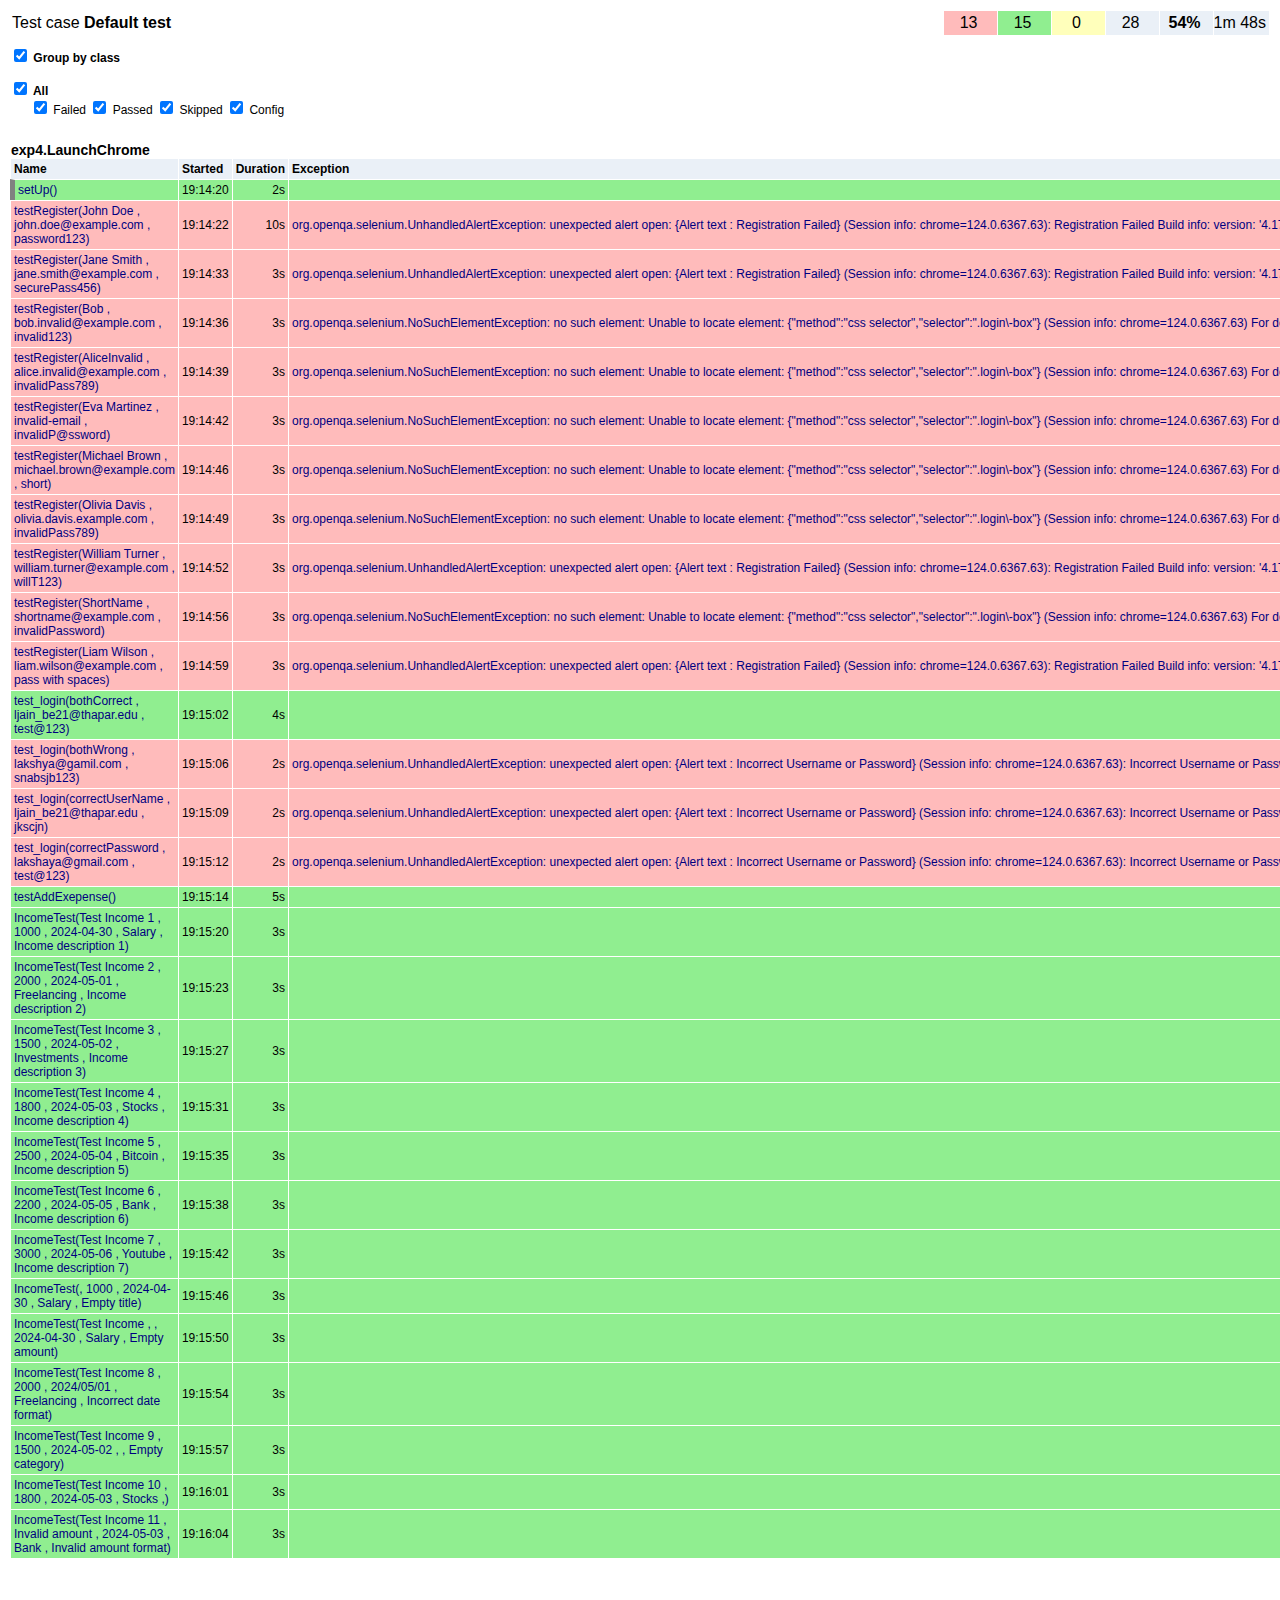
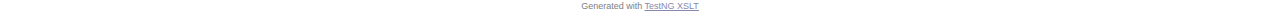
<file: Expense-Tracker-Project-main/exp4/exp4/testng-xslt/Default suite_Default test.html>
<html xmlns:math="http://exslt.org/math" xmlns:testng="http://testng.org">
   <head>
      <title>TestNG Results</title>
      <meta http-equiv="content-type" content="text/html; charset=utf-8"></meta>
      <meta http-equiv="pragma" content="no-cache"></meta>
      <meta http-equiv="cache-control" content="max-age=0"></meta>
      <meta http-equiv="cache-control" content="no-cache"></meta>
      <meta http-equiv="cache-control" content="no-store"></meta>
      <LINK rel="stylesheet" href="style.css"></LINK>
      <script type="text/javascript" src="main.js"></script>
   </head>
   <body>
      <table width="100%" style="font-size: 16px; margin-bottom: 10px;" cellspacing="1">
         <tr>
            <td width="100%">
               Test case
               
               <b>Default test</b>
            </td>
            <td style="background-color: #FFBBBB; padding: 3px 3px 3px 0;" align="center">
               <div style="width: 50px;">13</div>
            </td>
            <td style="background-color: lightgreen; padding: 3px 3px 3px 0;" align="center">
               <div style="width: 50px;">15</div>
            </td>
            <td style="background-color: #FFFFBB; padding: 3px 3px 3px 0;" align="center">
               <div style="width: 50px;">0</div>
            </td>
            <td align="center" style="background-color: #eaf0f7; padding: 3px 3px 3px 0;">
               <div style="width: 50px;">28</div>
            </td>
            <td align="center"
                style="font-weight: bold; background-color: #eaf0f7; padding: 3px 3px 3px 0;">
               <div style="width: 50px;">54%</div>
            </td>
            <td style="background-color: #eaf0f7; padding: 3px 3px 3px 0;" align="center"
                nowrap="true">1m
               48s
               
            </td>
         </tr>
      </table>
      <div style="width: 200px;">
         <label for="groupMethodsCheckBox" style="font-weight: bold; margin: 0;">
            <input id="groupMethodsCheckBox" type="checkbox" onclick="switchTestMethodsView(this)"
                   checked=""></input>
            Group by class
            
         </label>
         <br></br>
         <label for="methodsFilter_ALL" style="font-weight: bold; margin: 0;">
            <input id="methodsFilter_ALL" type="checkbox"
                   onclick="testMethodsFilterChanged(this, 'ALL')"
                   checked=""></input>
            All
            
         </label>
      </div>
      <label for="methodsFilter_FAIL" style="margin-left: 20px;">
         <input id="methodsFilter_FAIL" type="checkbox"
                onclick="testMethodsFilterChanged(this, 'FAIL')"
                checked=""></input>
         Failed
         
      </label>
      <label for="methodsFilter_PASS">
         <input id="methodsFilter_PASS" type="checkbox"
                onclick="testMethodsFilterChanged(this, 'PASS')"
                checked=""></input>
         Passed
         
      </label>
      <label for="methodsFilter_SKIP">
         <input id="methodsFilter_SKIP" type="checkbox"
                onclick="testMethodsFilterChanged(this, 'SKIP')"
                checked=""></input>
         Skipped
         
      </label>
      <label for="methodsFilter_CONF">
         <input id="methodsFilter_CONF" type="checkbox"
                onclick="testMethodsFilterChanged(this, 'CONF')"
                checked=""></input>
         Config
         
      </label>
      <br></br>
      <div id="testMethodsByStatus" style="display: none;">
         <table class="testMethodsTable" cellpadding="0" cellspacing="0">
            <tr class="methodsTableHeader">
               <td width="100%">Name</td>
               <td nowrap="true">Started</td>
               <td nowrap="true">Duration</td>
               <td>Exception</td>
            </tr>
            <tr id="exp4.LaunchChrome_testRegister_byStatus_failed_FAIL1_row"
                class="testMethodStatusFAIL">
               <td width="100%" class="firstMethodCell">
                  <a onclick="toggleDetailsVisibility('exp4.LaunchChrome_testRegister_byStatus_failed_FAIL1_details')">testRegister(John Doe
                     
                     ,
                     
                     john.doe@example.com
                     
                     ,
                     
                     password123)
                  </a>
               </td>
               <td nowrap="true">19:14:22</td>
               <td nowrap="true" align="right">10s
                  
               </td>
               <td nowrap="true">
                  <a onclick="toggleDetailsVisibility('exp4.LaunchChrome_testRegister_byStatus_failed_FAIL1_exception')">org.openqa.selenium.UnhandledAlertException: 
                     unexpected alert open: {Alert text : Registration Failed}
                     (Session info: chrome=124.0.6367.63): Registration Failed
                     Build info: version: '4.17.0', revision: 'e52b1be057*'
                     System info: os.name: 'Windows 11', os.arch: 'amd64', os.version: '10.0', java.version: '17.0.10'
                     Driver info: org.openqa.selenium.chrome.ChromeDriver
                     Command: [b6b4fa8bab4af671ecbe26e963619ab9, findElement {using=class name, value=login-box}]
                     Capabilities {acceptInsecureCerts: false, browserName: chrome, browserVersion: 124.0.6367.63, chrome: {chromedriverVersion:
                     124.0.6367.91 (51df0e5e17a8..., userDataDir: C:\Users\dilba\AppData\Loca...}, fedcm:accounts: true, goog:chromeOptions: {debuggerAddress:
                     localhost:50733}, networkConnectionEnabled: false, pageLoadStrategy: normal, platformName: windows, proxy: Proxy(), se:cdp:
                     ws://localhost:50733/devtoo..., se:cdpVersion: 124.0.6367.63, setWindowRect: true, strictFileInteractability: false, timeouts:
                     {implicit: 0, pageLoad: 300000, script: 30000}, unhandledPromptBehavior: dismiss and notify, webauthn:extension:credBlob:
                     true, webauthn:extension:largeBlob: true, webauthn:extension:minPinLength: true, webauthn:extension:prf: true, webauthn:virtualAuthenticators:
                     true}
                     Session ID: b6b4fa8bab4af671ecbe26e963619ab9
                     
                  </a>
                   
                  
               </td>
            </tr>
            <tr>
               <td colspan="4" class="detailsBox">
                  <div id="exp4.LaunchChrome_testRegister_byStatus_failed_FAIL1_details"
                       class="testMethodDetails">
                     <div>
                        <b>Name: </b>testRegister
                     </div>
                     <div>
                        <b>Signature: </b>testRegister(java.lang.String,java.lang.String,java.lang.String)[pri:1, instance:exp4.LaunchChrome@6404f418]
                     </div>
                     <div>
                        <b>Parameters: </b>
                        
                        John Doe
                        
                        ,
                        
                        john.doe@example.com
                        
                        ,
                        
                        password123
                        
                        
                     </div>
                     <div>
                        <b>Start time: </b>19:14:22
                     </div>
                     <div>
                        <b>End time: </b>19:14:33
                     </div>
                     <div>
                        <b>Duration: </b>10s
                        
                     </div>
                  </div>
               </td>
            </tr>
            <tr>
               <td colspan="4" class="detailsBox">
                  <div id="exp4.LaunchChrome_testRegister_byStatus_failed_FAIL1_exception"
                       class="testMethodDetails">
                     <pre style="padding: 5px; margin: 0;">org.openqa.selenium.UnhandledAlertException: unexpected alert open: {Alert text : Registration Failed}
                        (Session info: chrome=124.0.6367.63): Registration Failed
                        Build info: version: '4.17.0', revision: 'e52b1be057*'
                        System info: os.name: 'Windows 11', os.arch: 'amd64', os.version: '10.0', java.version: '17.0.10'
                        Driver info: org.openqa.selenium.chrome.ChromeDriver
                        Command: [b6b4fa8bab4af671ecbe26e963619ab9, findElement {using=class name, value=login-box}]
                        Capabilities {acceptInsecureCerts: false, browserName: chrome, browserVersion: 124.0.6367.63, chrome: {chromedriverVersion:
                        124.0.6367.91 (51df0e5e17a8..., userDataDir: C:\Users\dilba\AppData\Loca...}, fedcm:accounts: true, goog:chromeOptions: {debuggerAddress:
                        localhost:50733}, networkConnectionEnabled: false, pageLoadStrategy: normal, platformName: windows, proxy: Proxy(), se:cdp:
                        ws://localhost:50733/devtoo..., se:cdpVersion: 124.0.6367.63, setWindowRect: true, strictFileInteractability: false, timeouts:
                        {implicit: 0, pageLoad: 300000, script: 30000}, unhandledPromptBehavior: dismiss and notify, webauthn:extension:credBlob:
                        true, webauthn:extension:largeBlob: true, webauthn:extension:minPinLength: true, webauthn:extension:prf: true, webauthn:virtualAuthenticators:
                        true}
                        Session ID: b6b4fa8bab4af671ecbe26e963619ab9
                        at org.openqa.selenium.remote.codec.w3c.W3CHttpResponseCodec.decode(W3CHttpResponseCodec.java:132)
                        at org.openqa.selenium.remote.codec.w3c.W3CHttpResponseCodec.decode(W3CHttpResponseCodec.java:51)
                        at org.openqa.selenium.remote.HttpCommandExecutor.execute(HttpCommandExecutor.java:190)
                        at org.openqa.selenium.remote.service.DriverCommandExecutor.invokeExecute(DriverCommandExecutor.java:216)
                        at org.openqa.selenium.remote.service.DriverCommandExecutor.execute(DriverCommandExecutor.java:174)
                        at org.openqa.selenium.remote.RemoteWebDriver.execute(RemoteWebDriver.java:519)
                        at org.openqa.selenium.remote.ElementLocation$ElementFinder$2.findElement(ElementLocation.java:165)
                        at org.openqa.selenium.remote.ElementLocation.findElement(ElementLocation.java:59)
                        at org.openqa.selenium.remote.RemoteWebDriver.findElement(RemoteWebDriver.java:356)
                        at org.openqa.selenium.remote.RemoteWebDriver.findElement(RemoteWebDriver.java:350)
                        at exp4.LaunchChrome.testRegister(LaunchChrome.java:178)
                        at java.base/jdk.internal.reflect.NativeMethodAccessorImpl.invoke0(Native Method)
                        at java.base/jdk.internal.reflect.NativeMethodAccessorImpl.invoke(NativeMethodAccessorImpl.java:77)
                        at java.base/jdk.internal.reflect.DelegatingMethodAccessorImpl.invoke(DelegatingMethodAccessorImpl.java:43)
                        at java.base/java.lang.reflect.Method.invoke(Method.java:568)
                        at org.testng.internal.MethodInvocationHelper.invokeMethod(MethodInvocationHelper.java:133)
                        at org.testng.internal.TestInvoker.invokeMethod(TestInvoker.java:598)
                        at org.testng.internal.TestInvoker.invokeTestMethod(TestInvoker.java:173)
                        at org.testng.internal.MethodRunner.runInSequence(MethodRunner.java:46)
                        at org.testng.internal.TestInvoker$MethodInvocationAgent.invoke(TestInvoker.java:824)
                        at org.testng.internal.TestInvoker.invokeTestMethods(TestInvoker.java:146)
                        at org.testng.internal.TestMethodWorker.invokeTestMethods(TestMethodWorker.java:146)
                        at org.testng.internal.TestMethodWorker.run(TestMethodWorker.java:128)
                        at java.base/java.util.ArrayList.forEach(ArrayList.java:1511)
                        at org.testng.TestRunner.privateRun(TestRunner.java:794)
                        at org.testng.TestRunner.run(TestRunner.java:596)
                        at org.testng.SuiteRunner.runTest(SuiteRunner.java:377)
                        at org.testng.SuiteRunner.runSequentially(SuiteRunner.java:371)
                        at org.testng.SuiteRunner.privateRun(SuiteRunner.java:332)
                        at org.testng.SuiteRunner.run(SuiteRunner.java:276)
                        at org.testng.SuiteRunnerWorker.runSuite(SuiteRunnerWorker.java:53)
                        at org.testng.SuiteRunnerWorker.run(SuiteRunnerWorker.java:96)
                        at org.testng.TestNG.runSuitesSequentially(TestNG.java:1212)
                        at org.testng.TestNG.runSuitesLocally(TestNG.java:1134)
                        at org.testng.TestNG.runSuites(TestNG.java:1063)
                        at org.testng.TestNG.run(TestNG.java:1031)
                        at org.testng.remote.AbstractRemoteTestNG.run(AbstractRemoteTestNG.java:115)
                        at org.testng.remote.RemoteTestNG.initAndRun(RemoteTestNG.java:251)
                        at org.testng.remote.RemoteTestNG.main(RemoteTestNG.java:77)
                     </pre>
                  </div>
               </td>
            </tr>
            <tr id="exp4.LaunchChrome_testRegister_byStatus_failed_FAIL2_row"
                class="testMethodStatusFAIL">
               <td width="100%" class="firstMethodCell">
                  <a onclick="toggleDetailsVisibility('exp4.LaunchChrome_testRegister_byStatus_failed_FAIL2_details')">testRegister(Jane Smith
                     
                     ,
                     
                     jane.smith@example.com
                     
                     ,
                     
                     securePass456)
                  </a>
               </td>
               <td nowrap="true">19:14:33</td>
               <td nowrap="true" align="right">3s
                  
               </td>
               <td nowrap="true">
                  <a onclick="toggleDetailsVisibility('exp4.LaunchChrome_testRegister_byStatus_failed_FAIL2_exception')">org.openqa.selenium.UnhandledAlertException: 
                     unexpected alert open: {Alert text : Registration Failed}
                     (Session info: chrome=124.0.6367.63): Registration Failed
                     Build info: version: '4.17.0', revision: 'e52b1be057*'
                     System info: os.name: 'Windows 11', os.arch: 'amd64', os.version: '10.0', java.version: '17.0.10'
                     Driver info: org.openqa.selenium.chrome.ChromeDriver
                     Command: [b6b4fa8bab4af671ecbe26e963619ab9, findElement {using=class name, value=login-box}]
                     Capabilities {acceptInsecureCerts: false, browserName: chrome, browserVersion: 124.0.6367.63, chrome: {chromedriverVersion:
                     124.0.6367.91 (51df0e5e17a8..., userDataDir: C:\Users\dilba\AppData\Loca...}, fedcm:accounts: true, goog:chromeOptions: {debuggerAddress:
                     localhost:50733}, networkConnectionEnabled: false, pageLoadStrategy: normal, platformName: windows, proxy: Proxy(), se:cdp:
                     ws://localhost:50733/devtoo..., se:cdpVersion: 124.0.6367.63, setWindowRect: true, strictFileInteractability: false, timeouts:
                     {implicit: 0, pageLoad: 300000, script: 30000}, unhandledPromptBehavior: dismiss and notify, webauthn:extension:credBlob:
                     true, webauthn:extension:largeBlob: true, webauthn:extension:minPinLength: true, webauthn:extension:prf: true, webauthn:virtualAuthenticators:
                     true}
                     Session ID: b6b4fa8bab4af671ecbe26e963619ab9
                     
                  </a>
                   
                  
               </td>
            </tr>
            <tr>
               <td colspan="4" class="detailsBox">
                  <div id="exp4.LaunchChrome_testRegister_byStatus_failed_FAIL2_details"
                       class="testMethodDetails">
                     <div>
                        <b>Name: </b>testRegister
                     </div>
                     <div>
                        <b>Signature: </b>testRegister(java.lang.String,java.lang.String,java.lang.String)[pri:1, instance:exp4.LaunchChrome@6404f418]
                     </div>
                     <div>
                        <b>Parameters: </b>
                        
                        Jane Smith
                        
                        ,
                        
                        jane.smith@example.com
                        
                        ,
                        
                        securePass456
                        
                        
                     </div>
                     <div>
                        <b>Start time: </b>19:14:33
                     </div>
                     <div>
                        <b>End time: </b>19:14:36
                     </div>
                     <div>
                        <b>Duration: </b>3s
                        
                     </div>
                  </div>
               </td>
            </tr>
            <tr>
               <td colspan="4" class="detailsBox">
                  <div id="exp4.LaunchChrome_testRegister_byStatus_failed_FAIL2_exception"
                       class="testMethodDetails">
                     <pre style="padding: 5px; margin: 0;">org.openqa.selenium.UnhandledAlertException: unexpected alert open: {Alert text : Registration Failed}
                        (Session info: chrome=124.0.6367.63): Registration Failed
                        Build info: version: '4.17.0', revision: 'e52b1be057*'
                        System info: os.name: 'Windows 11', os.arch: 'amd64', os.version: '10.0', java.version: '17.0.10'
                        Driver info: org.openqa.selenium.chrome.ChromeDriver
                        Command: [b6b4fa8bab4af671ecbe26e963619ab9, findElement {using=class name, value=login-box}]
                        Capabilities {acceptInsecureCerts: false, browserName: chrome, browserVersion: 124.0.6367.63, chrome: {chromedriverVersion:
                        124.0.6367.91 (51df0e5e17a8..., userDataDir: C:\Users\dilba\AppData\Loca...}, fedcm:accounts: true, goog:chromeOptions: {debuggerAddress:
                        localhost:50733}, networkConnectionEnabled: false, pageLoadStrategy: normal, platformName: windows, proxy: Proxy(), se:cdp:
                        ws://localhost:50733/devtoo..., se:cdpVersion: 124.0.6367.63, setWindowRect: true, strictFileInteractability: false, timeouts:
                        {implicit: 0, pageLoad: 300000, script: 30000}, unhandledPromptBehavior: dismiss and notify, webauthn:extension:credBlob:
                        true, webauthn:extension:largeBlob: true, webauthn:extension:minPinLength: true, webauthn:extension:prf: true, webauthn:virtualAuthenticators:
                        true}
                        Session ID: b6b4fa8bab4af671ecbe26e963619ab9
                        at org.openqa.selenium.remote.codec.w3c.W3CHttpResponseCodec.decode(W3CHttpResponseCodec.java:132)
                        at org.openqa.selenium.remote.codec.w3c.W3CHttpResponseCodec.decode(W3CHttpResponseCodec.java:51)
                        at org.openqa.selenium.remote.HttpCommandExecutor.execute(HttpCommandExecutor.java:190)
                        at org.openqa.selenium.remote.service.DriverCommandExecutor.invokeExecute(DriverCommandExecutor.java:216)
                        at org.openqa.selenium.remote.service.DriverCommandExecutor.execute(DriverCommandExecutor.java:174)
                        at org.openqa.selenium.remote.RemoteWebDriver.execute(RemoteWebDriver.java:519)
                        at org.openqa.selenium.remote.ElementLocation$ElementFinder$2.findElement(ElementLocation.java:165)
                        at org.openqa.selenium.remote.ElementLocation.findElement(ElementLocation.java:59)
                        at org.openqa.selenium.remote.RemoteWebDriver.findElement(RemoteWebDriver.java:356)
                        at org.openqa.selenium.remote.RemoteWebDriver.findElement(RemoteWebDriver.java:350)
                        at exp4.LaunchChrome.testRegister(LaunchChrome.java:178)
                        at java.base/jdk.internal.reflect.NativeMethodAccessorImpl.invoke0(Native Method)
                        at java.base/jdk.internal.reflect.NativeMethodAccessorImpl.invoke(NativeMethodAccessorImpl.java:77)
                        at java.base/jdk.internal.reflect.DelegatingMethodAccessorImpl.invoke(DelegatingMethodAccessorImpl.java:43)
                        at java.base/java.lang.reflect.Method.invoke(Method.java:568)
                        at org.testng.internal.MethodInvocationHelper.invokeMethod(MethodInvocationHelper.java:133)
                        at org.testng.internal.TestInvoker.invokeMethod(TestInvoker.java:598)
                        at org.testng.internal.TestInvoker.invokeTestMethod(TestInvoker.java:173)
                        at org.testng.internal.MethodRunner.runInSequence(MethodRunner.java:46)
                        at org.testng.internal.TestInvoker$MethodInvocationAgent.invoke(TestInvoker.java:824)
                        at org.testng.internal.TestInvoker.invokeTestMethods(TestInvoker.java:146)
                        at org.testng.internal.TestMethodWorker.invokeTestMethods(TestMethodWorker.java:146)
                        at org.testng.internal.TestMethodWorker.run(TestMethodWorker.java:128)
                        at java.base/java.util.ArrayList.forEach(ArrayList.java:1511)
                        at org.testng.TestRunner.privateRun(TestRunner.java:794)
                        at org.testng.TestRunner.run(TestRunner.java:596)
                        at org.testng.SuiteRunner.runTest(SuiteRunner.java:377)
                        at org.testng.SuiteRunner.runSequentially(SuiteRunner.java:371)
                        at org.testng.SuiteRunner.privateRun(SuiteRunner.java:332)
                        at org.testng.SuiteRunner.run(SuiteRunner.java:276)
                        at org.testng.SuiteRunnerWorker.runSuite(SuiteRunnerWorker.java:53)
                        at org.testng.SuiteRunnerWorker.run(SuiteRunnerWorker.java:96)
                        at org.testng.TestNG.runSuitesSequentially(TestNG.java:1212)
                        at org.testng.TestNG.runSuitesLocally(TestNG.java:1134)
                        at org.testng.TestNG.runSuites(TestNG.java:1063)
                        at org.testng.TestNG.run(TestNG.java:1031)
                        at org.testng.remote.AbstractRemoteTestNG.run(AbstractRemoteTestNG.java:115)
                        at org.testng.remote.RemoteTestNG.initAndRun(RemoteTestNG.java:251)
                        at org.testng.remote.RemoteTestNG.main(RemoteTestNG.java:77)
                     </pre>
                  </div>
               </td>
            </tr>
            <tr id="exp4.LaunchChrome_testRegister_byStatus_failed_FAIL3_row"
                class="testMethodStatusFAIL">
               <td width="100%" class="firstMethodCell">
                  <a onclick="toggleDetailsVisibility('exp4.LaunchChrome_testRegister_byStatus_failed_FAIL3_details')">testRegister(Bob
                     
                     ,
                     
                     bob.invalid@example.com
                     
                     ,
                     
                     invalid123)
                  </a>
               </td>
               <td nowrap="true">19:14:36</td>
               <td nowrap="true" align="right">3s
                  
               </td>
               <td nowrap="true">
                  <a onclick="toggleDetailsVisibility('exp4.LaunchChrome_testRegister_byStatus_failed_FAIL3_exception')">org.openqa.selenium.NoSuchElementException: 
                     no such element: Unable to locate element: {"method":"css selector","selector":".login\-box"}
                     (Session info: chrome=124.0.6367.63)
                     For documentation on this error, please visit: https://www.selenium.dev/documentation/webdriver/troubleshooting/errors#no-such-element-exception
                     Build info: version: '4.17.0', revision: 'e52b1be057*'
                     System info: os.name: 'Windows 11', os.arch: 'amd64', os.version: '10.0', java.version: '17.0.10'
                     Driver info: org.openqa.selenium.chrome.ChromeDriver
                     Command: [b6b4fa8bab4af671ecbe26e963619ab9, findElement {using=class name, value=login-box}]
                     Capabilities {acceptInsecureCerts: false, browserName: chrome, browserVersion: 124.0.6367.63, chrome: {chromedriverVersion:
                     124.0.6367.91 (51df0e5e17a8..., userDataDir: C:\Users\dilba\AppData\Loca...}, fedcm:accounts: true, goog:chromeOptions: {debuggerAddress:
                     localhost:50733}, networkConnectionEnabled: false, pageLoadStrategy: normal, platformName: windows, proxy: Proxy(), se:cdp:
                     ws://localhost:50733/devtoo..., se:cdpVersion: 124.0.6367.63, setWindowRect: true, strictFileInteractability: false, timeouts:
                     {implicit: 0, pageLoad: 300000, script: 30000}, unhandledPromptBehavior: dismiss and notify, webauthn:extension:credBlob:
                     true, webauthn:extension:largeBlob: true, webauthn:extension:minPinLength: true, webauthn:extension:prf: true, webauthn:virtualAuthenticators:
                     true}
                     Session ID: b6b4fa8bab4af671ecbe26e963619ab9
                     
                  </a>
                   
                  
               </td>
            </tr>
            <tr>
               <td colspan="4" class="detailsBox">
                  <div id="exp4.LaunchChrome_testRegister_byStatus_failed_FAIL3_details"
                       class="testMethodDetails">
                     <div>
                        <b>Name: </b>testRegister
                     </div>
                     <div>
                        <b>Signature: </b>testRegister(java.lang.String,java.lang.String,java.lang.String)[pri:1, instance:exp4.LaunchChrome@6404f418]
                     </div>
                     <div>
                        <b>Parameters: </b>
                        
                        Bob
                        
                        ,
                        
                        bob.invalid@example.com
                        
                        ,
                        
                        invalid123
                        
                        
                     </div>
                     <div>
                        <b>Start time: </b>19:14:36
                     </div>
                     <div>
                        <b>End time: </b>19:14:39
                     </div>
                     <div>
                        <b>Duration: </b>3s
                        
                     </div>
                  </div>
               </td>
            </tr>
            <tr>
               <td colspan="4" class="detailsBox">
                  <div id="exp4.LaunchChrome_testRegister_byStatus_failed_FAIL3_exception"
                       class="testMethodDetails">
                     <pre style="padding: 5px; margin: 0;">org.openqa.selenium.NoSuchElementException: no such element: Unable to locate element: {"method":"css selector","selector":".login\-box"}
                        (Session info: chrome=124.0.6367.63)
                        For documentation on this error, please visit: https://www.selenium.dev/documentation/webdriver/troubleshooting/errors#no-such-element-exception
                        Build info: version: '4.17.0', revision: 'e52b1be057*'
                        System info: os.name: 'Windows 11', os.arch: 'amd64', os.version: '10.0', java.version: '17.0.10'
                        Driver info: org.openqa.selenium.chrome.ChromeDriver
                        Command: [b6b4fa8bab4af671ecbe26e963619ab9, findElement {using=class name, value=login-box}]
                        Capabilities {acceptInsecureCerts: false, browserName: chrome, browserVersion: 124.0.6367.63, chrome: {chromedriverVersion:
                        124.0.6367.91 (51df0e5e17a8..., userDataDir: C:\Users\dilba\AppData\Loca...}, fedcm:accounts: true, goog:chromeOptions: {debuggerAddress:
                        localhost:50733}, networkConnectionEnabled: false, pageLoadStrategy: normal, platformName: windows, proxy: Proxy(), se:cdp:
                        ws://localhost:50733/devtoo..., se:cdpVersion: 124.0.6367.63, setWindowRect: true, strictFileInteractability: false, timeouts:
                        {implicit: 0, pageLoad: 300000, script: 30000}, unhandledPromptBehavior: dismiss and notify, webauthn:extension:credBlob:
                        true, webauthn:extension:largeBlob: true, webauthn:extension:minPinLength: true, webauthn:extension:prf: true, webauthn:virtualAuthenticators:
                        true}
                        Session ID: b6b4fa8bab4af671ecbe26e963619ab9
                        at java.base/jdk.internal.reflect.NativeConstructorAccessorImpl.newInstance0(Native Method)
                        at java.base/jdk.internal.reflect.NativeConstructorAccessorImpl.newInstance(NativeConstructorAccessorImpl.java:77)
                        at java.base/jdk.internal.reflect.DelegatingConstructorAccessorImpl.newInstance(DelegatingConstructorAccessorImpl.java:45)
                        at java.base/java.lang.reflect.Constructor.newInstanceWithCaller(Constructor.java:499)
                        at java.base/java.lang.reflect.Constructor.newInstance(Constructor.java:480)
                        at org.openqa.selenium.remote.codec.w3c.W3CHttpResponseCodec.createException(W3CHttpResponseCodec.java:185)
                        at org.openqa.selenium.remote.codec.w3c.W3CHttpResponseCodec.decode(W3CHttpResponseCodec.java:134)
                        at org.openqa.selenium.remote.codec.w3c.W3CHttpResponseCodec.decode(W3CHttpResponseCodec.java:51)
                        at org.openqa.selenium.remote.HttpCommandExecutor.execute(HttpCommandExecutor.java:190)
                        at org.openqa.selenium.remote.service.DriverCommandExecutor.invokeExecute(DriverCommandExecutor.java:216)
                        at org.openqa.selenium.remote.service.DriverCommandExecutor.execute(DriverCommandExecutor.java:174)
                        at org.openqa.selenium.remote.RemoteWebDriver.execute(RemoteWebDriver.java:519)
                        at org.openqa.selenium.remote.ElementLocation$ElementFinder$2.findElement(ElementLocation.java:165)
                        at org.openqa.selenium.remote.ElementLocation.findElement(ElementLocation.java:59)
                        at org.openqa.selenium.remote.RemoteWebDriver.findElement(RemoteWebDriver.java:356)
                        at org.openqa.selenium.remote.RemoteWebDriver.findElement(RemoteWebDriver.java:350)
                        at exp4.LaunchChrome.testRegister(LaunchChrome.java:178)
                        at java.base/jdk.internal.reflect.NativeMethodAccessorImpl.invoke0(Native Method)
                        at java.base/jdk.internal.reflect.NativeMethodAccessorImpl.invoke(NativeMethodAccessorImpl.java:77)
                        at java.base/jdk.internal.reflect.DelegatingMethodAccessorImpl.invoke(DelegatingMethodAccessorImpl.java:43)
                        at java.base/java.lang.reflect.Method.invoke(Method.java:568)
                        at org.testng.internal.MethodInvocationHelper.invokeMethod(MethodInvocationHelper.java:133)
                        at org.testng.internal.TestInvoker.invokeMethod(TestInvoker.java:598)
                        at org.testng.internal.TestInvoker.invokeTestMethod(TestInvoker.java:173)
                        at org.testng.internal.MethodRunner.runInSequence(MethodRunner.java:46)
                        at org.testng.internal.TestInvoker$MethodInvocationAgent.invoke(TestInvoker.java:824)
                        at org.testng.internal.TestInvoker.invokeTestMethods(TestInvoker.java:146)
                        at org.testng.internal.TestMethodWorker.invokeTestMethods(TestMethodWorker.java:146)
                        at org.testng.internal.TestMethodWorker.run(TestMethodWorker.java:128)
                        at java.base/java.util.ArrayList.forEach(ArrayList.java:1511)
                        at org.testng.TestRunner.privateRun(TestRunner.java:794)
                        at org.testng.TestRunner.run(TestRunner.java:596)
                        at org.testng.SuiteRunner.runTest(SuiteRunner.java:377)
                        at org.testng.SuiteRunner.runSequentially(SuiteRunner.java:371)
                        at org.testng.SuiteRunner.privateRun(SuiteRunner.java:332)
                        at org.testng.SuiteRunner.run(SuiteRunner.java:276)
                        at org.testng.SuiteRunnerWorker.runSuite(SuiteRunnerWorker.java:53)
                        at org.testng.SuiteRunnerWorker.run(SuiteRunnerWorker.java:96)
                        at org.testng.TestNG.runSuitesSequentially(TestNG.java:1212)
                        at org.testng.TestNG.runSuitesLocally(TestNG.java:1134)
                        at org.testng.TestNG.runSuites(TestNG.java:1063)
                        at org.testng.TestNG.run(TestNG.java:1031)
                        at org.testng.remote.AbstractRemoteTestNG.run(AbstractRemoteTestNG.java:115)
                        at org.testng.remote.RemoteTestNG.initAndRun(RemoteTestNG.java:251)
                        at org.testng.remote.RemoteTestNG.main(RemoteTestNG.java:77)
                     </pre>
                  </div>
               </td>
            </tr>
            <tr id="exp4.LaunchChrome_testRegister_byStatus_failed_FAIL4_row"
                class="testMethodStatusFAIL">
               <td width="100%" class="firstMethodCell">
                  <a onclick="toggleDetailsVisibility('exp4.LaunchChrome_testRegister_byStatus_failed_FAIL4_details')">testRegister(AliceInvalid
                     
                     ,
                     
                     alice.invalid@example.com
                     
                     ,
                     
                     invalidPass789)
                  </a>
               </td>
               <td nowrap="true">19:14:39</td>
               <td nowrap="true" align="right">3s
                  
               </td>
               <td nowrap="true">
                  <a onclick="toggleDetailsVisibility('exp4.LaunchChrome_testRegister_byStatus_failed_FAIL4_exception')">org.openqa.selenium.NoSuchElementException: 
                     no such element: Unable to locate element: {"method":"css selector","selector":".login\-box"}
                     (Session info: chrome=124.0.6367.63)
                     For documentation on this error, please visit: https://www.selenium.dev/documentation/webdriver/troubleshooting/errors#no-such-element-exception
                     Build info: version: '4.17.0', revision: 'e52b1be057*'
                     System info: os.name: 'Windows 11', os.arch: 'amd64', os.version: '10.0', java.version: '17.0.10'
                     Driver info: org.openqa.selenium.chrome.ChromeDriver
                     Command: [b6b4fa8bab4af671ecbe26e963619ab9, findElement {using=class name, value=login-box}]
                     Capabilities {acceptInsecureCerts: false, browserName: chrome, browserVersion: 124.0.6367.63, chrome: {chromedriverVersion:
                     124.0.6367.91 (51df0e5e17a8..., userDataDir: C:\Users\dilba\AppData\Loca...}, fedcm:accounts: true, goog:chromeOptions: {debuggerAddress:
                     localhost:50733}, networkConnectionEnabled: false, pageLoadStrategy: normal, platformName: windows, proxy: Proxy(), se:cdp:
                     ws://localhost:50733/devtoo..., se:cdpVersion: 124.0.6367.63, setWindowRect: true, strictFileInteractability: false, timeouts:
                     {implicit: 0, pageLoad: 300000, script: 30000}, unhandledPromptBehavior: dismiss and notify, webauthn:extension:credBlob:
                     true, webauthn:extension:largeBlob: true, webauthn:extension:minPinLength: true, webauthn:extension:prf: true, webauthn:virtualAuthenticators:
                     true}
                     Session ID: b6b4fa8bab4af671ecbe26e963619ab9
                     
                  </a>
                   
                  
               </td>
            </tr>
            <tr>
               <td colspan="4" class="detailsBox">
                  <div id="exp4.LaunchChrome_testRegister_byStatus_failed_FAIL4_details"
                       class="testMethodDetails">
                     <div>
                        <b>Name: </b>testRegister
                     </div>
                     <div>
                        <b>Signature: </b>testRegister(java.lang.String,java.lang.String,java.lang.String)[pri:1, instance:exp4.LaunchChrome@6404f418]
                     </div>
                     <div>
                        <b>Parameters: </b>
                        
                        AliceInvalid
                        
                        ,
                        
                        alice.invalid@example.com
                        
                        ,
                        
                        invalidPass789
                        
                        
                     </div>
                     <div>
                        <b>Start time: </b>19:14:39
                     </div>
                     <div>
                        <b>End time: </b>19:14:42
                     </div>
                     <div>
                        <b>Duration: </b>3s
                        
                     </div>
                  </div>
               </td>
            </tr>
            <tr>
               <td colspan="4" class="detailsBox">
                  <div id="exp4.LaunchChrome_testRegister_byStatus_failed_FAIL4_exception"
                       class="testMethodDetails">
                     <pre style="padding: 5px; margin: 0;">org.openqa.selenium.NoSuchElementException: no such element: Unable to locate element: {"method":"css selector","selector":".login\-box"}
                        (Session info: chrome=124.0.6367.63)
                        For documentation on this error, please visit: https://www.selenium.dev/documentation/webdriver/troubleshooting/errors#no-such-element-exception
                        Build info: version: '4.17.0', revision: 'e52b1be057*'
                        System info: os.name: 'Windows 11', os.arch: 'amd64', os.version: '10.0', java.version: '17.0.10'
                        Driver info: org.openqa.selenium.chrome.ChromeDriver
                        Command: [b6b4fa8bab4af671ecbe26e963619ab9, findElement {using=class name, value=login-box}]
                        Capabilities {acceptInsecureCerts: false, browserName: chrome, browserVersion: 124.0.6367.63, chrome: {chromedriverVersion:
                        124.0.6367.91 (51df0e5e17a8..., userDataDir: C:\Users\dilba\AppData\Loca...}, fedcm:accounts: true, goog:chromeOptions: {debuggerAddress:
                        localhost:50733}, networkConnectionEnabled: false, pageLoadStrategy: normal, platformName: windows, proxy: Proxy(), se:cdp:
                        ws://localhost:50733/devtoo..., se:cdpVersion: 124.0.6367.63, setWindowRect: true, strictFileInteractability: false, timeouts:
                        {implicit: 0, pageLoad: 300000, script: 30000}, unhandledPromptBehavior: dismiss and notify, webauthn:extension:credBlob:
                        true, webauthn:extension:largeBlob: true, webauthn:extension:minPinLength: true, webauthn:extension:prf: true, webauthn:virtualAuthenticators:
                        true}
                        Session ID: b6b4fa8bab4af671ecbe26e963619ab9
                        at java.base/jdk.internal.reflect.NativeConstructorAccessorImpl.newInstance0(Native Method)
                        at java.base/jdk.internal.reflect.NativeConstructorAccessorImpl.newInstance(NativeConstructorAccessorImpl.java:77)
                        at java.base/jdk.internal.reflect.DelegatingConstructorAccessorImpl.newInstance(DelegatingConstructorAccessorImpl.java:45)
                        at java.base/java.lang.reflect.Constructor.newInstanceWithCaller(Constructor.java:499)
                        at java.base/java.lang.reflect.Constructor.newInstance(Constructor.java:480)
                        at org.openqa.selenium.remote.codec.w3c.W3CHttpResponseCodec.createException(W3CHttpResponseCodec.java:185)
                        at org.openqa.selenium.remote.codec.w3c.W3CHttpResponseCodec.decode(W3CHttpResponseCodec.java:134)
                        at org.openqa.selenium.remote.codec.w3c.W3CHttpResponseCodec.decode(W3CHttpResponseCodec.java:51)
                        at org.openqa.selenium.remote.HttpCommandExecutor.execute(HttpCommandExecutor.java:190)
                        at org.openqa.selenium.remote.service.DriverCommandExecutor.invokeExecute(DriverCommandExecutor.java:216)
                        at org.openqa.selenium.remote.service.DriverCommandExecutor.execute(DriverCommandExecutor.java:174)
                        at org.openqa.selenium.remote.RemoteWebDriver.execute(RemoteWebDriver.java:519)
                        at org.openqa.selenium.remote.ElementLocation$ElementFinder$2.findElement(ElementLocation.java:165)
                        at org.openqa.selenium.remote.ElementLocation.findElement(ElementLocation.java:59)
                        at org.openqa.selenium.remote.RemoteWebDriver.findElement(RemoteWebDriver.java:356)
                        at org.openqa.selenium.remote.RemoteWebDriver.findElement(RemoteWebDriver.java:350)
                        at exp4.LaunchChrome.testRegister(LaunchChrome.java:178)
                        at java.base/jdk.internal.reflect.NativeMethodAccessorImpl.invoke0(Native Method)
                        at java.base/jdk.internal.reflect.NativeMethodAccessorImpl.invoke(NativeMethodAccessorImpl.java:77)
                        at java.base/jdk.internal.reflect.DelegatingMethodAccessorImpl.invoke(DelegatingMethodAccessorImpl.java:43)
                        at java.base/java.lang.reflect.Method.invoke(Method.java:568)
                        at org.testng.internal.MethodInvocationHelper.invokeMethod(MethodInvocationHelper.java:133)
                        at org.testng.internal.TestInvoker.invokeMethod(TestInvoker.java:598)
                        at org.testng.internal.TestInvoker.invokeTestMethod(TestInvoker.java:173)
                        at org.testng.internal.MethodRunner.runInSequence(MethodRunner.java:46)
                        at org.testng.internal.TestInvoker$MethodInvocationAgent.invoke(TestInvoker.java:824)
                        at org.testng.internal.TestInvoker.invokeTestMethods(TestInvoker.java:146)
                        at org.testng.internal.TestMethodWorker.invokeTestMethods(TestMethodWorker.java:146)
                        at org.testng.internal.TestMethodWorker.run(TestMethodWorker.java:128)
                        at java.base/java.util.ArrayList.forEach(ArrayList.java:1511)
                        at org.testng.TestRunner.privateRun(TestRunner.java:794)
                        at org.testng.TestRunner.run(TestRunner.java:596)
                        at org.testng.SuiteRunner.runTest(SuiteRunner.java:377)
                        at org.testng.SuiteRunner.runSequentially(SuiteRunner.java:371)
                        at org.testng.SuiteRunner.privateRun(SuiteRunner.java:332)
                        at org.testng.SuiteRunner.run(SuiteRunner.java:276)
                        at org.testng.SuiteRunnerWorker.runSuite(SuiteRunnerWorker.java:53)
                        at org.testng.SuiteRunnerWorker.run(SuiteRunnerWorker.java:96)
                        at org.testng.TestNG.runSuitesSequentially(TestNG.java:1212)
                        at org.testng.TestNG.runSuitesLocally(TestNG.java:1134)
                        at org.testng.TestNG.runSuites(TestNG.java:1063)
                        at org.testng.TestNG.run(TestNG.java:1031)
                        at org.testng.remote.AbstractRemoteTestNG.run(AbstractRemoteTestNG.java:115)
                        at org.testng.remote.RemoteTestNG.initAndRun(RemoteTestNG.java:251)
                        at org.testng.remote.RemoteTestNG.main(RemoteTestNG.java:77)
                     </pre>
                  </div>
               </td>
            </tr>
            <tr id="exp4.LaunchChrome_testRegister_byStatus_failed_FAIL5_row"
                class="testMethodStatusFAIL">
               <td width="100%" class="firstMethodCell">
                  <a onclick="toggleDetailsVisibility('exp4.LaunchChrome_testRegister_byStatus_failed_FAIL5_details')">testRegister(Eva Martinez
                     
                     ,
                     
                     invalid-email
                     
                     ,
                     
                     invalidP@ssword)
                  </a>
               </td>
               <td nowrap="true">19:14:42</td>
               <td nowrap="true" align="right">3s
                  
               </td>
               <td nowrap="true">
                  <a onclick="toggleDetailsVisibility('exp4.LaunchChrome_testRegister_byStatus_failed_FAIL5_exception')">org.openqa.selenium.NoSuchElementException: 
                     no such element: Unable to locate element: {"method":"css selector","selector":".login\-box"}
                     (Session info: chrome=124.0.6367.63)
                     For documentation on this error, please visit: https://www.selenium.dev/documentation/webdriver/troubleshooting/errors#no-such-element-exception
                     Build info: version: '4.17.0', revision: 'e52b1be057*'
                     System info: os.name: 'Windows 11', os.arch: 'amd64', os.version: '10.0', java.version: '17.0.10'
                     Driver info: org.openqa.selenium.chrome.ChromeDriver
                     Command: [b6b4fa8bab4af671ecbe26e963619ab9, findElement {using=class name, value=login-box}]
                     Capabilities {acceptInsecureCerts: false, browserName: chrome, browserVersion: 124.0.6367.63, chrome: {chromedriverVersion:
                     124.0.6367.91 (51df0e5e17a8..., userDataDir: C:\Users\dilba\AppData\Loca...}, fedcm:accounts: true, goog:chromeOptions: {debuggerAddress:
                     localhost:50733}, networkConnectionEnabled: false, pageLoadStrategy: normal, platformName: windows, proxy: Proxy(), se:cdp:
                     ws://localhost:50733/devtoo..., se:cdpVersion: 124.0.6367.63, setWindowRect: true, strictFileInteractability: false, timeouts:
                     {implicit: 0, pageLoad: 300000, script: 30000}, unhandledPromptBehavior: dismiss and notify, webauthn:extension:credBlob:
                     true, webauthn:extension:largeBlob: true, webauthn:extension:minPinLength: true, webauthn:extension:prf: true, webauthn:virtualAuthenticators:
                     true}
                     Session ID: b6b4fa8bab4af671ecbe26e963619ab9
                     
                  </a>
                   
                  
               </td>
            </tr>
            <tr>
               <td colspan="4" class="detailsBox">
                  <div id="exp4.LaunchChrome_testRegister_byStatus_failed_FAIL5_details"
                       class="testMethodDetails">
                     <div>
                        <b>Name: </b>testRegister
                     </div>
                     <div>
                        <b>Signature: </b>testRegister(java.lang.String,java.lang.String,java.lang.String)[pri:1, instance:exp4.LaunchChrome@6404f418]
                     </div>
                     <div>
                        <b>Parameters: </b>
                        
                        Eva Martinez
                        
                        ,
                        
                        invalid-email
                        
                        ,
                        
                        invalidP@ssword
                        
                        
                     </div>
                     <div>
                        <b>Start time: </b>19:14:42
                     </div>
                     <div>
                        <b>End time: </b>19:14:46
                     </div>
                     <div>
                        <b>Duration: </b>3s
                        
                     </div>
                  </div>
               </td>
            </tr>
            <tr>
               <td colspan="4" class="detailsBox">
                  <div id="exp4.LaunchChrome_testRegister_byStatus_failed_FAIL5_exception"
                       class="testMethodDetails">
                     <pre style="padding: 5px; margin: 0;">org.openqa.selenium.NoSuchElementException: no such element: Unable to locate element: {"method":"css selector","selector":".login\-box"}
                        (Session info: chrome=124.0.6367.63)
                        For documentation on this error, please visit: https://www.selenium.dev/documentation/webdriver/troubleshooting/errors#no-such-element-exception
                        Build info: version: '4.17.0', revision: 'e52b1be057*'
                        System info: os.name: 'Windows 11', os.arch: 'amd64', os.version: '10.0', java.version: '17.0.10'
                        Driver info: org.openqa.selenium.chrome.ChromeDriver
                        Command: [b6b4fa8bab4af671ecbe26e963619ab9, findElement {using=class name, value=login-box}]
                        Capabilities {acceptInsecureCerts: false, browserName: chrome, browserVersion: 124.0.6367.63, chrome: {chromedriverVersion:
                        124.0.6367.91 (51df0e5e17a8..., userDataDir: C:\Users\dilba\AppData\Loca...}, fedcm:accounts: true, goog:chromeOptions: {debuggerAddress:
                        localhost:50733}, networkConnectionEnabled: false, pageLoadStrategy: normal, platformName: windows, proxy: Proxy(), se:cdp:
                        ws://localhost:50733/devtoo..., se:cdpVersion: 124.0.6367.63, setWindowRect: true, strictFileInteractability: false, timeouts:
                        {implicit: 0, pageLoad: 300000, script: 30000}, unhandledPromptBehavior: dismiss and notify, webauthn:extension:credBlob:
                        true, webauthn:extension:largeBlob: true, webauthn:extension:minPinLength: true, webauthn:extension:prf: true, webauthn:virtualAuthenticators:
                        true}
                        Session ID: b6b4fa8bab4af671ecbe26e963619ab9
                        at java.base/jdk.internal.reflect.NativeConstructorAccessorImpl.newInstance0(Native Method)
                        at java.base/jdk.internal.reflect.NativeConstructorAccessorImpl.newInstance(NativeConstructorAccessorImpl.java:77)
                        at java.base/jdk.internal.reflect.DelegatingConstructorAccessorImpl.newInstance(DelegatingConstructorAccessorImpl.java:45)
                        at java.base/java.lang.reflect.Constructor.newInstanceWithCaller(Constructor.java:499)
                        at java.base/java.lang.reflect.Constructor.newInstance(Constructor.java:480)
                        at org.openqa.selenium.remote.codec.w3c.W3CHttpResponseCodec.createException(W3CHttpResponseCodec.java:185)
                        at org.openqa.selenium.remote.codec.w3c.W3CHttpResponseCodec.decode(W3CHttpResponseCodec.java:134)
                        at org.openqa.selenium.remote.codec.w3c.W3CHttpResponseCodec.decode(W3CHttpResponseCodec.java:51)
                        at org.openqa.selenium.remote.HttpCommandExecutor.execute(HttpCommandExecutor.java:190)
                        at org.openqa.selenium.remote.service.DriverCommandExecutor.invokeExecute(DriverCommandExecutor.java:216)
                        at org.openqa.selenium.remote.service.DriverCommandExecutor.execute(DriverCommandExecutor.java:174)
                        at org.openqa.selenium.remote.RemoteWebDriver.execute(RemoteWebDriver.java:519)
                        at org.openqa.selenium.remote.ElementLocation$ElementFinder$2.findElement(ElementLocation.java:165)
                        at org.openqa.selenium.remote.ElementLocation.findElement(ElementLocation.java:59)
                        at org.openqa.selenium.remote.RemoteWebDriver.findElement(RemoteWebDriver.java:356)
                        at org.openqa.selenium.remote.RemoteWebDriver.findElement(RemoteWebDriver.java:350)
                        at exp4.LaunchChrome.testRegister(LaunchChrome.java:178)
                        at java.base/jdk.internal.reflect.NativeMethodAccessorImpl.invoke0(Native Method)
                        at java.base/jdk.internal.reflect.NativeMethodAccessorImpl.invoke(NativeMethodAccessorImpl.java:77)
                        at java.base/jdk.internal.reflect.DelegatingMethodAccessorImpl.invoke(DelegatingMethodAccessorImpl.java:43)
                        at java.base/java.lang.reflect.Method.invoke(Method.java:568)
                        at org.testng.internal.MethodInvocationHelper.invokeMethod(MethodInvocationHelper.java:133)
                        at org.testng.internal.TestInvoker.invokeMethod(TestInvoker.java:598)
                        at org.testng.internal.TestInvoker.invokeTestMethod(TestInvoker.java:173)
                        at org.testng.internal.MethodRunner.runInSequence(MethodRunner.java:46)
                        at org.testng.internal.TestInvoker$MethodInvocationAgent.invoke(TestInvoker.java:824)
                        at org.testng.internal.TestInvoker.invokeTestMethods(TestInvoker.java:146)
                        at org.testng.internal.TestMethodWorker.invokeTestMethods(TestMethodWorker.java:146)
                        at org.testng.internal.TestMethodWorker.run(TestMethodWorker.java:128)
                        at java.base/java.util.ArrayList.forEach(ArrayList.java:1511)
                        at org.testng.TestRunner.privateRun(TestRunner.java:794)
                        at org.testng.TestRunner.run(TestRunner.java:596)
                        at org.testng.SuiteRunner.runTest(SuiteRunner.java:377)
                        at org.testng.SuiteRunner.runSequentially(SuiteRunner.java:371)
                        at org.testng.SuiteRunner.privateRun(SuiteRunner.java:332)
                        at org.testng.SuiteRunner.run(SuiteRunner.java:276)
                        at org.testng.SuiteRunnerWorker.runSuite(SuiteRunnerWorker.java:53)
                        at org.testng.SuiteRunnerWorker.run(SuiteRunnerWorker.java:96)
                        at org.testng.TestNG.runSuitesSequentially(TestNG.java:1212)
                        at org.testng.TestNG.runSuitesLocally(TestNG.java:1134)
                        at org.testng.TestNG.runSuites(TestNG.java:1063)
                        at org.testng.TestNG.run(TestNG.java:1031)
                        at org.testng.remote.AbstractRemoteTestNG.run(AbstractRemoteTestNG.java:115)
                        at org.testng.remote.RemoteTestNG.initAndRun(RemoteTestNG.java:251)
                        at org.testng.remote.RemoteTestNG.main(RemoteTestNG.java:77)
                     </pre>
                  </div>
               </td>
            </tr>
            <tr id="exp4.LaunchChrome_testRegister_byStatus_failed_FAIL6_row"
                class="testMethodStatusFAIL">
               <td width="100%" class="firstMethodCell">
                  <a onclick="toggleDetailsVisibility('exp4.LaunchChrome_testRegister_byStatus_failed_FAIL6_details')">testRegister(Michael Brown
                     
                     ,
                     
                     michael.brown@example.com
                     
                     ,
                     
                     short)
                  </a>
               </td>
               <td nowrap="true">19:14:46</td>
               <td nowrap="true" align="right">3s
                  
               </td>
               <td nowrap="true">
                  <a onclick="toggleDetailsVisibility('exp4.LaunchChrome_testRegister_byStatus_failed_FAIL6_exception')">org.openqa.selenium.NoSuchElementException: 
                     no such element: Unable to locate element: {"method":"css selector","selector":".login\-box"}
                     (Session info: chrome=124.0.6367.63)
                     For documentation on this error, please visit: https://www.selenium.dev/documentation/webdriver/troubleshooting/errors#no-such-element-exception
                     Build info: version: '4.17.0', revision: 'e52b1be057*'
                     System info: os.name: 'Windows 11', os.arch: 'amd64', os.version: '10.0', java.version: '17.0.10'
                     Driver info: org.openqa.selenium.chrome.ChromeDriver
                     Command: [b6b4fa8bab4af671ecbe26e963619ab9, findElement {using=class name, value=login-box}]
                     Capabilities {acceptInsecureCerts: false, browserName: chrome, browserVersion: 124.0.6367.63, chrome: {chromedriverVersion:
                     124.0.6367.91 (51df0e5e17a8..., userDataDir: C:\Users\dilba\AppData\Loca...}, fedcm:accounts: true, goog:chromeOptions: {debuggerAddress:
                     localhost:50733}, networkConnectionEnabled: false, pageLoadStrategy: normal, platformName: windows, proxy: Proxy(), se:cdp:
                     ws://localhost:50733/devtoo..., se:cdpVersion: 124.0.6367.63, setWindowRect: true, strictFileInteractability: false, timeouts:
                     {implicit: 0, pageLoad: 300000, script: 30000}, unhandledPromptBehavior: dismiss and notify, webauthn:extension:credBlob:
                     true, webauthn:extension:largeBlob: true, webauthn:extension:minPinLength: true, webauthn:extension:prf: true, webauthn:virtualAuthenticators:
                     true}
                     Session ID: b6b4fa8bab4af671ecbe26e963619ab9
                     
                  </a>
                   
                  
               </td>
            </tr>
            <tr>
               <td colspan="4" class="detailsBox">
                  <div id="exp4.LaunchChrome_testRegister_byStatus_failed_FAIL6_details"
                       class="testMethodDetails">
                     <div>
                        <b>Name: </b>testRegister
                     </div>
                     <div>
                        <b>Signature: </b>testRegister(java.lang.String,java.lang.String,java.lang.String)[pri:1, instance:exp4.LaunchChrome@6404f418]
                     </div>
                     <div>
                        <b>Parameters: </b>
                        
                        Michael Brown
                        
                        ,
                        
                        michael.brown@example.com
                        
                        ,
                        
                        short
                        
                        
                     </div>
                     <div>
                        <b>Start time: </b>19:14:46
                     </div>
                     <div>
                        <b>End time: </b>19:14:49
                     </div>
                     <div>
                        <b>Duration: </b>3s
                        
                     </div>
                  </div>
               </td>
            </tr>
            <tr>
               <td colspan="4" class="detailsBox">
                  <div id="exp4.LaunchChrome_testRegister_byStatus_failed_FAIL6_exception"
                       class="testMethodDetails">
                     <pre style="padding: 5px; margin: 0;">org.openqa.selenium.NoSuchElementException: no such element: Unable to locate element: {"method":"css selector","selector":".login\-box"}
                        (Session info: chrome=124.0.6367.63)
                        For documentation on this error, please visit: https://www.selenium.dev/documentation/webdriver/troubleshooting/errors#no-such-element-exception
                        Build info: version: '4.17.0', revision: 'e52b1be057*'
                        System info: os.name: 'Windows 11', os.arch: 'amd64', os.version: '10.0', java.version: '17.0.10'
                        Driver info: org.openqa.selenium.chrome.ChromeDriver
                        Command: [b6b4fa8bab4af671ecbe26e963619ab9, findElement {using=class name, value=login-box}]
                        Capabilities {acceptInsecureCerts: false, browserName: chrome, browserVersion: 124.0.6367.63, chrome: {chromedriverVersion:
                        124.0.6367.91 (51df0e5e17a8..., userDataDir: C:\Users\dilba\AppData\Loca...}, fedcm:accounts: true, goog:chromeOptions: {debuggerAddress:
                        localhost:50733}, networkConnectionEnabled: false, pageLoadStrategy: normal, platformName: windows, proxy: Proxy(), se:cdp:
                        ws://localhost:50733/devtoo..., se:cdpVersion: 124.0.6367.63, setWindowRect: true, strictFileInteractability: false, timeouts:
                        {implicit: 0, pageLoad: 300000, script: 30000}, unhandledPromptBehavior: dismiss and notify, webauthn:extension:credBlob:
                        true, webauthn:extension:largeBlob: true, webauthn:extension:minPinLength: true, webauthn:extension:prf: true, webauthn:virtualAuthenticators:
                        true}
                        Session ID: b6b4fa8bab4af671ecbe26e963619ab9
                        at java.base/jdk.internal.reflect.NativeConstructorAccessorImpl.newInstance0(Native Method)
                        at java.base/jdk.internal.reflect.NativeConstructorAccessorImpl.newInstance(NativeConstructorAccessorImpl.java:77)
                        at java.base/jdk.internal.reflect.DelegatingConstructorAccessorImpl.newInstance(DelegatingConstructorAccessorImpl.java:45)
                        at java.base/java.lang.reflect.Constructor.newInstanceWithCaller(Constructor.java:499)
                        at java.base/java.lang.reflect.Constructor.newInstance(Constructor.java:480)
                        at org.openqa.selenium.remote.codec.w3c.W3CHttpResponseCodec.createException(W3CHttpResponseCodec.java:185)
                        at org.openqa.selenium.remote.codec.w3c.W3CHttpResponseCodec.decode(W3CHttpResponseCodec.java:134)
                        at org.openqa.selenium.remote.codec.w3c.W3CHttpResponseCodec.decode(W3CHttpResponseCodec.java:51)
                        at org.openqa.selenium.remote.HttpCommandExecutor.execute(HttpCommandExecutor.java:190)
                        at org.openqa.selenium.remote.service.DriverCommandExecutor.invokeExecute(DriverCommandExecutor.java:216)
                        at org.openqa.selenium.remote.service.DriverCommandExecutor.execute(DriverCommandExecutor.java:174)
                        at org.openqa.selenium.remote.RemoteWebDriver.execute(RemoteWebDriver.java:519)
                        at org.openqa.selenium.remote.ElementLocation$ElementFinder$2.findElement(ElementLocation.java:165)
                        at org.openqa.selenium.remote.ElementLocation.findElement(ElementLocation.java:59)
                        at org.openqa.selenium.remote.RemoteWebDriver.findElement(RemoteWebDriver.java:356)
                        at org.openqa.selenium.remote.RemoteWebDriver.findElement(RemoteWebDriver.java:350)
                        at exp4.LaunchChrome.testRegister(LaunchChrome.java:178)
                        at java.base/jdk.internal.reflect.NativeMethodAccessorImpl.invoke0(Native Method)
                        at java.base/jdk.internal.reflect.NativeMethodAccessorImpl.invoke(NativeMethodAccessorImpl.java:77)
                        at java.base/jdk.internal.reflect.DelegatingMethodAccessorImpl.invoke(DelegatingMethodAccessorImpl.java:43)
                        at java.base/java.lang.reflect.Method.invoke(Method.java:568)
                        at org.testng.internal.MethodInvocationHelper.invokeMethod(MethodInvocationHelper.java:133)
                        at org.testng.internal.TestInvoker.invokeMethod(TestInvoker.java:598)
                        at org.testng.internal.TestInvoker.invokeTestMethod(TestInvoker.java:173)
                        at org.testng.internal.MethodRunner.runInSequence(MethodRunner.java:46)
                        at org.testng.internal.TestInvoker$MethodInvocationAgent.invoke(TestInvoker.java:824)
                        at org.testng.internal.TestInvoker.invokeTestMethods(TestInvoker.java:146)
                        at org.testng.internal.TestMethodWorker.invokeTestMethods(TestMethodWorker.java:146)
                        at org.testng.internal.TestMethodWorker.run(TestMethodWorker.java:128)
                        at java.base/java.util.ArrayList.forEach(ArrayList.java:1511)
                        at org.testng.TestRunner.privateRun(TestRunner.java:794)
                        at org.testng.TestRunner.run(TestRunner.java:596)
                        at org.testng.SuiteRunner.runTest(SuiteRunner.java:377)
                        at org.testng.SuiteRunner.runSequentially(SuiteRunner.java:371)
                        at org.testng.SuiteRunner.privateRun(SuiteRunner.java:332)
                        at org.testng.SuiteRunner.run(SuiteRunner.java:276)
                        at org.testng.SuiteRunnerWorker.runSuite(SuiteRunnerWorker.java:53)
                        at org.testng.SuiteRunnerWorker.run(SuiteRunnerWorker.java:96)
                        at org.testng.TestNG.runSuitesSequentially(TestNG.java:1212)
                        at org.testng.TestNG.runSuitesLocally(TestNG.java:1134)
                        at org.testng.TestNG.runSuites(TestNG.java:1063)
                        at org.testng.TestNG.run(TestNG.java:1031)
                        at org.testng.remote.AbstractRemoteTestNG.run(AbstractRemoteTestNG.java:115)
                        at org.testng.remote.RemoteTestNG.initAndRun(RemoteTestNG.java:251)
                        at org.testng.remote.RemoteTestNG.main(RemoteTestNG.java:77)
                     </pre>
                  </div>
               </td>
            </tr>
            <tr id="exp4.LaunchChrome_testRegister_byStatus_failed_FAIL7_row"
                class="testMethodStatusFAIL">
               <td width="100%" class="firstMethodCell">
                  <a onclick="toggleDetailsVisibility('exp4.LaunchChrome_testRegister_byStatus_failed_FAIL7_details')">testRegister(Olivia Davis
                     
                     ,
                     
                     olivia.davis.example.com
                     
                     ,
                     
                     invalidPass789)
                  </a>
               </td>
               <td nowrap="true">19:14:49</td>
               <td nowrap="true" align="right">3s
                  
               </td>
               <td nowrap="true">
                  <a onclick="toggleDetailsVisibility('exp4.LaunchChrome_testRegister_byStatus_failed_FAIL7_exception')">org.openqa.selenium.NoSuchElementException: 
                     no such element: Unable to locate element: {"method":"css selector","selector":".login\-box"}
                     (Session info: chrome=124.0.6367.63)
                     For documentation on this error, please visit: https://www.selenium.dev/documentation/webdriver/troubleshooting/errors#no-such-element-exception
                     Build info: version: '4.17.0', revision: 'e52b1be057*'
                     System info: os.name: 'Windows 11', os.arch: 'amd64', os.version: '10.0', java.version: '17.0.10'
                     Driver info: org.openqa.selenium.chrome.ChromeDriver
                     Command: [b6b4fa8bab4af671ecbe26e963619ab9, findElement {using=class name, value=login-box}]
                     Capabilities {acceptInsecureCerts: false, browserName: chrome, browserVersion: 124.0.6367.63, chrome: {chromedriverVersion:
                     124.0.6367.91 (51df0e5e17a8..., userDataDir: C:\Users\dilba\AppData\Loca...}, fedcm:accounts: true, goog:chromeOptions: {debuggerAddress:
                     localhost:50733}, networkConnectionEnabled: false, pageLoadStrategy: normal, platformName: windows, proxy: Proxy(), se:cdp:
                     ws://localhost:50733/devtoo..., se:cdpVersion: 124.0.6367.63, setWindowRect: true, strictFileInteractability: false, timeouts:
                     {implicit: 0, pageLoad: 300000, script: 30000}, unhandledPromptBehavior: dismiss and notify, webauthn:extension:credBlob:
                     true, webauthn:extension:largeBlob: true, webauthn:extension:minPinLength: true, webauthn:extension:prf: true, webauthn:virtualAuthenticators:
                     true}
                     Session ID: b6b4fa8bab4af671ecbe26e963619ab9
                     
                  </a>
                   
                  
               </td>
            </tr>
            <tr>
               <td colspan="4" class="detailsBox">
                  <div id="exp4.LaunchChrome_testRegister_byStatus_failed_FAIL7_details"
                       class="testMethodDetails">
                     <div>
                        <b>Name: </b>testRegister
                     </div>
                     <div>
                        <b>Signature: </b>testRegister(java.lang.String,java.lang.String,java.lang.String)[pri:1, instance:exp4.LaunchChrome@6404f418]
                     </div>
                     <div>
                        <b>Parameters: </b>
                        
                        Olivia Davis
                        
                        ,
                        
                        olivia.davis.example.com
                        
                        ,
                        
                        invalidPass789
                        
                        
                     </div>
                     <div>
                        <b>Start time: </b>19:14:49
                     </div>
                     <div>
                        <b>End time: </b>19:14:52
                     </div>
                     <div>
                        <b>Duration: </b>3s
                        
                     </div>
                  </div>
               </td>
            </tr>
            <tr>
               <td colspan="4" class="detailsBox">
                  <div id="exp4.LaunchChrome_testRegister_byStatus_failed_FAIL7_exception"
                       class="testMethodDetails">
                     <pre style="padding: 5px; margin: 0;">org.openqa.selenium.NoSuchElementException: no such element: Unable to locate element: {"method":"css selector","selector":".login\-box"}
                        (Session info: chrome=124.0.6367.63)
                        For documentation on this error, please visit: https://www.selenium.dev/documentation/webdriver/troubleshooting/errors#no-such-element-exception
                        Build info: version: '4.17.0', revision: 'e52b1be057*'
                        System info: os.name: 'Windows 11', os.arch: 'amd64', os.version: '10.0', java.version: '17.0.10'
                        Driver info: org.openqa.selenium.chrome.ChromeDriver
                        Command: [b6b4fa8bab4af671ecbe26e963619ab9, findElement {using=class name, value=login-box}]
                        Capabilities {acceptInsecureCerts: false, browserName: chrome, browserVersion: 124.0.6367.63, chrome: {chromedriverVersion:
                        124.0.6367.91 (51df0e5e17a8..., userDataDir: C:\Users\dilba\AppData\Loca...}, fedcm:accounts: true, goog:chromeOptions: {debuggerAddress:
                        localhost:50733}, networkConnectionEnabled: false, pageLoadStrategy: normal, platformName: windows, proxy: Proxy(), se:cdp:
                        ws://localhost:50733/devtoo..., se:cdpVersion: 124.0.6367.63, setWindowRect: true, strictFileInteractability: false, timeouts:
                        {implicit: 0, pageLoad: 300000, script: 30000}, unhandledPromptBehavior: dismiss and notify, webauthn:extension:credBlob:
                        true, webauthn:extension:largeBlob: true, webauthn:extension:minPinLength: true, webauthn:extension:prf: true, webauthn:virtualAuthenticators:
                        true}
                        Session ID: b6b4fa8bab4af671ecbe26e963619ab9
                        at java.base/jdk.internal.reflect.NativeConstructorAccessorImpl.newInstance0(Native Method)
                        at java.base/jdk.internal.reflect.NativeConstructorAccessorImpl.newInstance(NativeConstructorAccessorImpl.java:77)
                        at java.base/jdk.internal.reflect.DelegatingConstructorAccessorImpl.newInstance(DelegatingConstructorAccessorImpl.java:45)
                        at java.base/java.lang.reflect.Constructor.newInstanceWithCaller(Constructor.java:499)
                        at java.base/java.lang.reflect.Constructor.newInstance(Constructor.java:480)
                        at org.openqa.selenium.remote.codec.w3c.W3CHttpResponseCodec.createException(W3CHttpResponseCodec.java:185)
                        at org.openqa.selenium.remote.codec.w3c.W3CHttpResponseCodec.decode(W3CHttpResponseCodec.java:134)
                        at org.openqa.selenium.remote.codec.w3c.W3CHttpResponseCodec.decode(W3CHttpResponseCodec.java:51)
                        at org.openqa.selenium.remote.HttpCommandExecutor.execute(HttpCommandExecutor.java:190)
                        at org.openqa.selenium.remote.service.DriverCommandExecutor.invokeExecute(DriverCommandExecutor.java:216)
                        at org.openqa.selenium.remote.service.DriverCommandExecutor.execute(DriverCommandExecutor.java:174)
                        at org.openqa.selenium.remote.RemoteWebDriver.execute(RemoteWebDriver.java:519)
                        at org.openqa.selenium.remote.ElementLocation$ElementFinder$2.findElement(ElementLocation.java:165)
                        at org.openqa.selenium.remote.ElementLocation.findElement(ElementLocation.java:59)
                        at org.openqa.selenium.remote.RemoteWebDriver.findElement(RemoteWebDriver.java:356)
                        at org.openqa.selenium.remote.RemoteWebDriver.findElement(RemoteWebDriver.java:350)
                        at exp4.LaunchChrome.testRegister(LaunchChrome.java:178)
                        at java.base/jdk.internal.reflect.NativeMethodAccessorImpl.invoke0(Native Method)
                        at java.base/jdk.internal.reflect.NativeMethodAccessorImpl.invoke(NativeMethodAccessorImpl.java:77)
                        at java.base/jdk.internal.reflect.DelegatingMethodAccessorImpl.invoke(DelegatingMethodAccessorImpl.java:43)
                        at java.base/java.lang.reflect.Method.invoke(Method.java:568)
                        at org.testng.internal.MethodInvocationHelper.invokeMethod(MethodInvocationHelper.java:133)
                        at org.testng.internal.TestInvoker.invokeMethod(TestInvoker.java:598)
                        at org.testng.internal.TestInvoker.invokeTestMethod(TestInvoker.java:173)
                        at org.testng.internal.MethodRunner.runInSequence(MethodRunner.java:46)
                        at org.testng.internal.TestInvoker$MethodInvocationAgent.invoke(TestInvoker.java:824)
                        at org.testng.internal.TestInvoker.invokeTestMethods(TestInvoker.java:146)
                        at org.testng.internal.TestMethodWorker.invokeTestMethods(TestMethodWorker.java:146)
                        at org.testng.internal.TestMethodWorker.run(TestMethodWorker.java:128)
                        at java.base/java.util.ArrayList.forEach(ArrayList.java:1511)
                        at org.testng.TestRunner.privateRun(TestRunner.java:794)
                        at org.testng.TestRunner.run(TestRunner.java:596)
                        at org.testng.SuiteRunner.runTest(SuiteRunner.java:377)
                        at org.testng.SuiteRunner.runSequentially(SuiteRunner.java:371)
                        at org.testng.SuiteRunner.privateRun(SuiteRunner.java:332)
                        at org.testng.SuiteRunner.run(SuiteRunner.java:276)
                        at org.testng.SuiteRunnerWorker.runSuite(SuiteRunnerWorker.java:53)
                        at org.testng.SuiteRunnerWorker.run(SuiteRunnerWorker.java:96)
                        at org.testng.TestNG.runSuitesSequentially(TestNG.java:1212)
                        at org.testng.TestNG.runSuitesLocally(TestNG.java:1134)
                        at org.testng.TestNG.runSuites(TestNG.java:1063)
                        at org.testng.TestNG.run(TestNG.java:1031)
                        at org.testng.remote.AbstractRemoteTestNG.run(AbstractRemoteTestNG.java:115)
                        at org.testng.remote.RemoteTestNG.initAndRun(RemoteTestNG.java:251)
                        at org.testng.remote.RemoteTestNG.main(RemoteTestNG.java:77)
                     </pre>
                  </div>
               </td>
            </tr>
            <tr id="exp4.LaunchChrome_testRegister_byStatus_failed_FAIL8_row"
                class="testMethodStatusFAIL">
               <td width="100%" class="firstMethodCell">
                  <a onclick="toggleDetailsVisibility('exp4.LaunchChrome_testRegister_byStatus_failed_FAIL8_details')">testRegister(William Turner
                     
                     ,
                     
                     william.turner@example.com
                     
                     ,
                     
                     willT123)
                  </a>
               </td>
               <td nowrap="true">19:14:52</td>
               <td nowrap="true" align="right">3s
                  
               </td>
               <td nowrap="true">
                  <a onclick="toggleDetailsVisibility('exp4.LaunchChrome_testRegister_byStatus_failed_FAIL8_exception')">org.openqa.selenium.UnhandledAlertException: 
                     unexpected alert open: {Alert text : Registration Failed}
                     (Session info: chrome=124.0.6367.63): Registration Failed
                     Build info: version: '4.17.0', revision: 'e52b1be057*'
                     System info: os.name: 'Windows 11', os.arch: 'amd64', os.version: '10.0', java.version: '17.0.10'
                     Driver info: org.openqa.selenium.chrome.ChromeDriver
                     Command: [b6b4fa8bab4af671ecbe26e963619ab9, findElement {using=class name, value=login-box}]
                     Capabilities {acceptInsecureCerts: false, browserName: chrome, browserVersion: 124.0.6367.63, chrome: {chromedriverVersion:
                     124.0.6367.91 (51df0e5e17a8..., userDataDir: C:\Users\dilba\AppData\Loca...}, fedcm:accounts: true, goog:chromeOptions: {debuggerAddress:
                     localhost:50733}, networkConnectionEnabled: false, pageLoadStrategy: normal, platformName: windows, proxy: Proxy(), se:cdp:
                     ws://localhost:50733/devtoo..., se:cdpVersion: 124.0.6367.63, setWindowRect: true, strictFileInteractability: false, timeouts:
                     {implicit: 0, pageLoad: 300000, script: 30000}, unhandledPromptBehavior: dismiss and notify, webauthn:extension:credBlob:
                     true, webauthn:extension:largeBlob: true, webauthn:extension:minPinLength: true, webauthn:extension:prf: true, webauthn:virtualAuthenticators:
                     true}
                     Session ID: b6b4fa8bab4af671ecbe26e963619ab9
                     
                  </a>
                   
                  
               </td>
            </tr>
            <tr>
               <td colspan="4" class="detailsBox">
                  <div id="exp4.LaunchChrome_testRegister_byStatus_failed_FAIL8_details"
                       class="testMethodDetails">
                     <div>
                        <b>Name: </b>testRegister
                     </div>
                     <div>
                        <b>Signature: </b>testRegister(java.lang.String,java.lang.String,java.lang.String)[pri:1, instance:exp4.LaunchChrome@6404f418]
                     </div>
                     <div>
                        <b>Parameters: </b>
                        
                        William Turner
                        
                        ,
                        
                        william.turner@example.com
                        
                        ,
                        
                        willT123
                        
                        
                     </div>
                     <div>
                        <b>Start time: </b>19:14:52
                     </div>
                     <div>
                        <b>End time: </b>19:14:56
                     </div>
                     <div>
                        <b>Duration: </b>3s
                        
                     </div>
                  </div>
               </td>
            </tr>
            <tr>
               <td colspan="4" class="detailsBox">
                  <div id="exp4.LaunchChrome_testRegister_byStatus_failed_FAIL8_exception"
                       class="testMethodDetails">
                     <pre style="padding: 5px; margin: 0;">org.openqa.selenium.UnhandledAlertException: unexpected alert open: {Alert text : Registration Failed}
                        (Session info: chrome=124.0.6367.63): Registration Failed
                        Build info: version: '4.17.0', revision: 'e52b1be057*'
                        System info: os.name: 'Windows 11', os.arch: 'amd64', os.version: '10.0', java.version: '17.0.10'
                        Driver info: org.openqa.selenium.chrome.ChromeDriver
                        Command: [b6b4fa8bab4af671ecbe26e963619ab9, findElement {using=class name, value=login-box}]
                        Capabilities {acceptInsecureCerts: false, browserName: chrome, browserVersion: 124.0.6367.63, chrome: {chromedriverVersion:
                        124.0.6367.91 (51df0e5e17a8..., userDataDir: C:\Users\dilba\AppData\Loca...}, fedcm:accounts: true, goog:chromeOptions: {debuggerAddress:
                        localhost:50733}, networkConnectionEnabled: false, pageLoadStrategy: normal, platformName: windows, proxy: Proxy(), se:cdp:
                        ws://localhost:50733/devtoo..., se:cdpVersion: 124.0.6367.63, setWindowRect: true, strictFileInteractability: false, timeouts:
                        {implicit: 0, pageLoad: 300000, script: 30000}, unhandledPromptBehavior: dismiss and notify, webauthn:extension:credBlob:
                        true, webauthn:extension:largeBlob: true, webauthn:extension:minPinLength: true, webauthn:extension:prf: true, webauthn:virtualAuthenticators:
                        true}
                        Session ID: b6b4fa8bab4af671ecbe26e963619ab9
                        at org.openqa.selenium.remote.codec.w3c.W3CHttpResponseCodec.decode(W3CHttpResponseCodec.java:132)
                        at org.openqa.selenium.remote.codec.w3c.W3CHttpResponseCodec.decode(W3CHttpResponseCodec.java:51)
                        at org.openqa.selenium.remote.HttpCommandExecutor.execute(HttpCommandExecutor.java:190)
                        at org.openqa.selenium.remote.service.DriverCommandExecutor.invokeExecute(DriverCommandExecutor.java:216)
                        at org.openqa.selenium.remote.service.DriverCommandExecutor.execute(DriverCommandExecutor.java:174)
                        at org.openqa.selenium.remote.RemoteWebDriver.execute(RemoteWebDriver.java:519)
                        at org.openqa.selenium.remote.ElementLocation$ElementFinder$2.findElement(ElementLocation.java:165)
                        at org.openqa.selenium.remote.ElementLocation.findElement(ElementLocation.java:59)
                        at org.openqa.selenium.remote.RemoteWebDriver.findElement(RemoteWebDriver.java:356)
                        at org.openqa.selenium.remote.RemoteWebDriver.findElement(RemoteWebDriver.java:350)
                        at exp4.LaunchChrome.testRegister(LaunchChrome.java:178)
                        at java.base/jdk.internal.reflect.NativeMethodAccessorImpl.invoke0(Native Method)
                        at java.base/jdk.internal.reflect.NativeMethodAccessorImpl.invoke(NativeMethodAccessorImpl.java:77)
                        at java.base/jdk.internal.reflect.DelegatingMethodAccessorImpl.invoke(DelegatingMethodAccessorImpl.java:43)
                        at java.base/java.lang.reflect.Method.invoke(Method.java:568)
                        at org.testng.internal.MethodInvocationHelper.invokeMethod(MethodInvocationHelper.java:133)
                        at org.testng.internal.TestInvoker.invokeMethod(TestInvoker.java:598)
                        at org.testng.internal.TestInvoker.invokeTestMethod(TestInvoker.java:173)
                        at org.testng.internal.MethodRunner.runInSequence(MethodRunner.java:46)
                        at org.testng.internal.TestInvoker$MethodInvocationAgent.invoke(TestInvoker.java:824)
                        at org.testng.internal.TestInvoker.invokeTestMethods(TestInvoker.java:146)
                        at org.testng.internal.TestMethodWorker.invokeTestMethods(TestMethodWorker.java:146)
                        at org.testng.internal.TestMethodWorker.run(TestMethodWorker.java:128)
                        at java.base/java.util.ArrayList.forEach(ArrayList.java:1511)
                        at org.testng.TestRunner.privateRun(TestRunner.java:794)
                        at org.testng.TestRunner.run(TestRunner.java:596)
                        at org.testng.SuiteRunner.runTest(SuiteRunner.java:377)
                        at org.testng.SuiteRunner.runSequentially(SuiteRunner.java:371)
                        at org.testng.SuiteRunner.privateRun(SuiteRunner.java:332)
                        at org.testng.SuiteRunner.run(SuiteRunner.java:276)
                        at org.testng.SuiteRunnerWorker.runSuite(SuiteRunnerWorker.java:53)
                        at org.testng.SuiteRunnerWorker.run(SuiteRunnerWorker.java:96)
                        at org.testng.TestNG.runSuitesSequentially(TestNG.java:1212)
                        at org.testng.TestNG.runSuitesLocally(TestNG.java:1134)
                        at org.testng.TestNG.runSuites(TestNG.java:1063)
                        at org.testng.TestNG.run(TestNG.java:1031)
                        at org.testng.remote.AbstractRemoteTestNG.run(AbstractRemoteTestNG.java:115)
                        at org.testng.remote.RemoteTestNG.initAndRun(RemoteTestNG.java:251)
                        at org.testng.remote.RemoteTestNG.main(RemoteTestNG.java:77)
                     </pre>
                  </div>
               </td>
            </tr>
            <tr id="exp4.LaunchChrome_testRegister_byStatus_failed_FAIL9_row"
                class="testMethodStatusFAIL">
               <td width="100%" class="firstMethodCell">
                  <a onclick="toggleDetailsVisibility('exp4.LaunchChrome_testRegister_byStatus_failed_FAIL9_details')">testRegister(ShortName
                     
                     ,
                     
                     shortname@example.com
                     
                     ,
                     
                     invalidPassword)
                  </a>
               </td>
               <td nowrap="true">19:14:56</td>
               <td nowrap="true" align="right">3s
                  
               </td>
               <td nowrap="true">
                  <a onclick="toggleDetailsVisibility('exp4.LaunchChrome_testRegister_byStatus_failed_FAIL9_exception')">org.openqa.selenium.NoSuchElementException: 
                     no such element: Unable to locate element: {"method":"css selector","selector":".login\-box"}
                     (Session info: chrome=124.0.6367.63)
                     For documentation on this error, please visit: https://www.selenium.dev/documentation/webdriver/troubleshooting/errors#no-such-element-exception
                     Build info: version: '4.17.0', revision: 'e52b1be057*'
                     System info: os.name: 'Windows 11', os.arch: 'amd64', os.version: '10.0', java.version: '17.0.10'
                     Driver info: org.openqa.selenium.chrome.ChromeDriver
                     Command: [b6b4fa8bab4af671ecbe26e963619ab9, findElement {using=class name, value=login-box}]
                     Capabilities {acceptInsecureCerts: false, browserName: chrome, browserVersion: 124.0.6367.63, chrome: {chromedriverVersion:
                     124.0.6367.91 (51df0e5e17a8..., userDataDir: C:\Users\dilba\AppData\Loca...}, fedcm:accounts: true, goog:chromeOptions: {debuggerAddress:
                     localhost:50733}, networkConnectionEnabled: false, pageLoadStrategy: normal, platformName: windows, proxy: Proxy(), se:cdp:
                     ws://localhost:50733/devtoo..., se:cdpVersion: 124.0.6367.63, setWindowRect: true, strictFileInteractability: false, timeouts:
                     {implicit: 0, pageLoad: 300000, script: 30000}, unhandledPromptBehavior: dismiss and notify, webauthn:extension:credBlob:
                     true, webauthn:extension:largeBlob: true, webauthn:extension:minPinLength: true, webauthn:extension:prf: true, webauthn:virtualAuthenticators:
                     true}
                     Session ID: b6b4fa8bab4af671ecbe26e963619ab9
                     
                  </a>
                   
                  
               </td>
            </tr>
            <tr>
               <td colspan="4" class="detailsBox">
                  <div id="exp4.LaunchChrome_testRegister_byStatus_failed_FAIL9_details"
                       class="testMethodDetails">
                     <div>
                        <b>Name: </b>testRegister
                     </div>
                     <div>
                        <b>Signature: </b>testRegister(java.lang.String,java.lang.String,java.lang.String)[pri:1, instance:exp4.LaunchChrome@6404f418]
                     </div>
                     <div>
                        <b>Parameters: </b>
                        
                        ShortName
                        
                        ,
                        
                        shortname@example.com
                        
                        ,
                        
                        invalidPassword
                        
                        
                     </div>
                     <div>
                        <b>Start time: </b>19:14:56
                     </div>
                     <div>
                        <b>End time: </b>19:14:59
                     </div>
                     <div>
                        <b>Duration: </b>3s
                        
                     </div>
                  </div>
               </td>
            </tr>
            <tr>
               <td colspan="4" class="detailsBox">
                  <div id="exp4.LaunchChrome_testRegister_byStatus_failed_FAIL9_exception"
                       class="testMethodDetails">
                     <pre style="padding: 5px; margin: 0;">org.openqa.selenium.NoSuchElementException: no such element: Unable to locate element: {"method":"css selector","selector":".login\-box"}
                        (Session info: chrome=124.0.6367.63)
                        For documentation on this error, please visit: https://www.selenium.dev/documentation/webdriver/troubleshooting/errors#no-such-element-exception
                        Build info: version: '4.17.0', revision: 'e52b1be057*'
                        System info: os.name: 'Windows 11', os.arch: 'amd64', os.version: '10.0', java.version: '17.0.10'
                        Driver info: org.openqa.selenium.chrome.ChromeDriver
                        Command: [b6b4fa8bab4af671ecbe26e963619ab9, findElement {using=class name, value=login-box}]
                        Capabilities {acceptInsecureCerts: false, browserName: chrome, browserVersion: 124.0.6367.63, chrome: {chromedriverVersion:
                        124.0.6367.91 (51df0e5e17a8..., userDataDir: C:\Users\dilba\AppData\Loca...}, fedcm:accounts: true, goog:chromeOptions: {debuggerAddress:
                        localhost:50733}, networkConnectionEnabled: false, pageLoadStrategy: normal, platformName: windows, proxy: Proxy(), se:cdp:
                        ws://localhost:50733/devtoo..., se:cdpVersion: 124.0.6367.63, setWindowRect: true, strictFileInteractability: false, timeouts:
                        {implicit: 0, pageLoad: 300000, script: 30000}, unhandledPromptBehavior: dismiss and notify, webauthn:extension:credBlob:
                        true, webauthn:extension:largeBlob: true, webauthn:extension:minPinLength: true, webauthn:extension:prf: true, webauthn:virtualAuthenticators:
                        true}
                        Session ID: b6b4fa8bab4af671ecbe26e963619ab9
                        at java.base/jdk.internal.reflect.NativeConstructorAccessorImpl.newInstance0(Native Method)
                        at java.base/jdk.internal.reflect.NativeConstructorAccessorImpl.newInstance(NativeConstructorAccessorImpl.java:77)
                        at java.base/jdk.internal.reflect.DelegatingConstructorAccessorImpl.newInstance(DelegatingConstructorAccessorImpl.java:45)
                        at java.base/java.lang.reflect.Constructor.newInstanceWithCaller(Constructor.java:499)
                        at java.base/java.lang.reflect.Constructor.newInstance(Constructor.java:480)
                        at org.openqa.selenium.remote.codec.w3c.W3CHttpResponseCodec.createException(W3CHttpResponseCodec.java:185)
                        at org.openqa.selenium.remote.codec.w3c.W3CHttpResponseCodec.decode(W3CHttpResponseCodec.java:134)
                        at org.openqa.selenium.remote.codec.w3c.W3CHttpResponseCodec.decode(W3CHttpResponseCodec.java:51)
                        at org.openqa.selenium.remote.HttpCommandExecutor.execute(HttpCommandExecutor.java:190)
                        at org.openqa.selenium.remote.service.DriverCommandExecutor.invokeExecute(DriverCommandExecutor.java:216)
                        at org.openqa.selenium.remote.service.DriverCommandExecutor.execute(DriverCommandExecutor.java:174)
                        at org.openqa.selenium.remote.RemoteWebDriver.execute(RemoteWebDriver.java:519)
                        at org.openqa.selenium.remote.ElementLocation$ElementFinder$2.findElement(ElementLocation.java:165)
                        at org.openqa.selenium.remote.ElementLocation.findElement(ElementLocation.java:59)
                        at org.openqa.selenium.remote.RemoteWebDriver.findElement(RemoteWebDriver.java:356)
                        at org.openqa.selenium.remote.RemoteWebDriver.findElement(RemoteWebDriver.java:350)
                        at exp4.LaunchChrome.testRegister(LaunchChrome.java:178)
                        at java.base/jdk.internal.reflect.NativeMethodAccessorImpl.invoke0(Native Method)
                        at java.base/jdk.internal.reflect.NativeMethodAccessorImpl.invoke(NativeMethodAccessorImpl.java:77)
                        at java.base/jdk.internal.reflect.DelegatingMethodAccessorImpl.invoke(DelegatingMethodAccessorImpl.java:43)
                        at java.base/java.lang.reflect.Method.invoke(Method.java:568)
                        at org.testng.internal.MethodInvocationHelper.invokeMethod(MethodInvocationHelper.java:133)
                        at org.testng.internal.TestInvoker.invokeMethod(TestInvoker.java:598)
                        at org.testng.internal.TestInvoker.invokeTestMethod(TestInvoker.java:173)
                        at org.testng.internal.MethodRunner.runInSequence(MethodRunner.java:46)
                        at org.testng.internal.TestInvoker$MethodInvocationAgent.invoke(TestInvoker.java:824)
                        at org.testng.internal.TestInvoker.invokeTestMethods(TestInvoker.java:146)
                        at org.testng.internal.TestMethodWorker.invokeTestMethods(TestMethodWorker.java:146)
                        at org.testng.internal.TestMethodWorker.run(TestMethodWorker.java:128)
                        at java.base/java.util.ArrayList.forEach(ArrayList.java:1511)
                        at org.testng.TestRunner.privateRun(TestRunner.java:794)
                        at org.testng.TestRunner.run(TestRunner.java:596)
                        at org.testng.SuiteRunner.runTest(SuiteRunner.java:377)
                        at org.testng.SuiteRunner.runSequentially(SuiteRunner.java:371)
                        at org.testng.SuiteRunner.privateRun(SuiteRunner.java:332)
                        at org.testng.SuiteRunner.run(SuiteRunner.java:276)
                        at org.testng.SuiteRunnerWorker.runSuite(SuiteRunnerWorker.java:53)
                        at org.testng.SuiteRunnerWorker.run(SuiteRunnerWorker.java:96)
                        at org.testng.TestNG.runSuitesSequentially(TestNG.java:1212)
                        at org.testng.TestNG.runSuitesLocally(TestNG.java:1134)
                        at org.testng.TestNG.runSuites(TestNG.java:1063)
                        at org.testng.TestNG.run(TestNG.java:1031)
                        at org.testng.remote.AbstractRemoteTestNG.run(AbstractRemoteTestNG.java:115)
                        at org.testng.remote.RemoteTestNG.initAndRun(RemoteTestNG.java:251)
                        at org.testng.remote.RemoteTestNG.main(RemoteTestNG.java:77)
                     </pre>
                  </div>
               </td>
            </tr>
            <tr id="exp4.LaunchChrome_testRegister_byStatus_failed_FAIL10_row"
                class="testMethodStatusFAIL">
               <td width="100%" class="firstMethodCell">
                  <a onclick="toggleDetailsVisibility('exp4.LaunchChrome_testRegister_byStatus_failed_FAIL10_details')">testRegister(Liam Wilson
                     
                     ,
                     
                     liam.wilson@example.com
                     
                     ,
                     
                     pass with spaces)
                  </a>
               </td>
               <td nowrap="true">19:14:59</td>
               <td nowrap="true" align="right">3s
                  
               </td>
               <td nowrap="true">
                  <a onclick="toggleDetailsVisibility('exp4.LaunchChrome_testRegister_byStatus_failed_FAIL10_exception')">org.openqa.selenium.UnhandledAlertException: 
                     unexpected alert open: {Alert text : Registration Failed}
                     (Session info: chrome=124.0.6367.63): Registration Failed
                     Build info: version: '4.17.0', revision: 'e52b1be057*'
                     System info: os.name: 'Windows 11', os.arch: 'amd64', os.version: '10.0', java.version: '17.0.10'
                     Driver info: org.openqa.selenium.chrome.ChromeDriver
                     Command: [b6b4fa8bab4af671ecbe26e963619ab9, findElement {using=class name, value=login-box}]
                     Capabilities {acceptInsecureCerts: false, browserName: chrome, browserVersion: 124.0.6367.63, chrome: {chromedriverVersion:
                     124.0.6367.91 (51df0e5e17a8..., userDataDir: C:\Users\dilba\AppData\Loca...}, fedcm:accounts: true, goog:chromeOptions: {debuggerAddress:
                     localhost:50733}, networkConnectionEnabled: false, pageLoadStrategy: normal, platformName: windows, proxy: Proxy(), se:cdp:
                     ws://localhost:50733/devtoo..., se:cdpVersion: 124.0.6367.63, setWindowRect: true, strictFileInteractability: false, timeouts:
                     {implicit: 0, pageLoad: 300000, script: 30000}, unhandledPromptBehavior: dismiss and notify, webauthn:extension:credBlob:
                     true, webauthn:extension:largeBlob: true, webauthn:extension:minPinLength: true, webauthn:extension:prf: true, webauthn:virtualAuthenticators:
                     true}
                     Session ID: b6b4fa8bab4af671ecbe26e963619ab9
                     
                  </a>
                   
                  
               </td>
            </tr>
            <tr>
               <td colspan="4" class="detailsBox">
                  <div id="exp4.LaunchChrome_testRegister_byStatus_failed_FAIL10_details"
                       class="testMethodDetails">
                     <div>
                        <b>Name: </b>testRegister
                     </div>
                     <div>
                        <b>Signature: </b>testRegister(java.lang.String,java.lang.String,java.lang.String)[pri:1, instance:exp4.LaunchChrome@6404f418]
                     </div>
                     <div>
                        <b>Parameters: </b>
                        
                        Liam Wilson
                        
                        ,
                        
                        liam.wilson@example.com
                        
                        ,
                        
                        pass with spaces
                        
                        
                     </div>
                     <div>
                        <b>Start time: </b>19:14:59
                     </div>
                     <div>
                        <b>End time: </b>19:15:02
                     </div>
                     <div>
                        <b>Duration: </b>3s
                        
                     </div>
                  </div>
               </td>
            </tr>
            <tr>
               <td colspan="4" class="detailsBox">
                  <div id="exp4.LaunchChrome_testRegister_byStatus_failed_FAIL10_exception"
                       class="testMethodDetails">
                     <pre style="padding: 5px; margin: 0;">org.openqa.selenium.UnhandledAlertException: unexpected alert open: {Alert text : Registration Failed}
                        (Session info: chrome=124.0.6367.63): Registration Failed
                        Build info: version: '4.17.0', revision: 'e52b1be057*'
                        System info: os.name: 'Windows 11', os.arch: 'amd64', os.version: '10.0', java.version: '17.0.10'
                        Driver info: org.openqa.selenium.chrome.ChromeDriver
                        Command: [b6b4fa8bab4af671ecbe26e963619ab9, findElement {using=class name, value=login-box}]
                        Capabilities {acceptInsecureCerts: false, browserName: chrome, browserVersion: 124.0.6367.63, chrome: {chromedriverVersion:
                        124.0.6367.91 (51df0e5e17a8..., userDataDir: C:\Users\dilba\AppData\Loca...}, fedcm:accounts: true, goog:chromeOptions: {debuggerAddress:
                        localhost:50733}, networkConnectionEnabled: false, pageLoadStrategy: normal, platformName: windows, proxy: Proxy(), se:cdp:
                        ws://localhost:50733/devtoo..., se:cdpVersion: 124.0.6367.63, setWindowRect: true, strictFileInteractability: false, timeouts:
                        {implicit: 0, pageLoad: 300000, script: 30000}, unhandledPromptBehavior: dismiss and notify, webauthn:extension:credBlob:
                        true, webauthn:extension:largeBlob: true, webauthn:extension:minPinLength: true, webauthn:extension:prf: true, webauthn:virtualAuthenticators:
                        true}
                        Session ID: b6b4fa8bab4af671ecbe26e963619ab9
                        at org.openqa.selenium.remote.codec.w3c.W3CHttpResponseCodec.decode(W3CHttpResponseCodec.java:132)
                        at org.openqa.selenium.remote.codec.w3c.W3CHttpResponseCodec.decode(W3CHttpResponseCodec.java:51)
                        at org.openqa.selenium.remote.HttpCommandExecutor.execute(HttpCommandExecutor.java:190)
                        at org.openqa.selenium.remote.service.DriverCommandExecutor.invokeExecute(DriverCommandExecutor.java:216)
                        at org.openqa.selenium.remote.service.DriverCommandExecutor.execute(DriverCommandExecutor.java:174)
                        at org.openqa.selenium.remote.RemoteWebDriver.execute(RemoteWebDriver.java:519)
                        at org.openqa.selenium.remote.ElementLocation$ElementFinder$2.findElement(ElementLocation.java:165)
                        at org.openqa.selenium.remote.ElementLocation.findElement(ElementLocation.java:59)
                        at org.openqa.selenium.remote.RemoteWebDriver.findElement(RemoteWebDriver.java:356)
                        at org.openqa.selenium.remote.RemoteWebDriver.findElement(RemoteWebDriver.java:350)
                        at exp4.LaunchChrome.testRegister(LaunchChrome.java:178)
                        at java.base/jdk.internal.reflect.NativeMethodAccessorImpl.invoke0(Native Method)
                        at java.base/jdk.internal.reflect.NativeMethodAccessorImpl.invoke(NativeMethodAccessorImpl.java:77)
                        at java.base/jdk.internal.reflect.DelegatingMethodAccessorImpl.invoke(DelegatingMethodAccessorImpl.java:43)
                        at java.base/java.lang.reflect.Method.invoke(Method.java:568)
                        at org.testng.internal.MethodInvocationHelper.invokeMethod(MethodInvocationHelper.java:133)
                        at org.testng.internal.TestInvoker.invokeMethod(TestInvoker.java:598)
                        at org.testng.internal.TestInvoker.invokeTestMethod(TestInvoker.java:173)
                        at org.testng.internal.MethodRunner.runInSequence(MethodRunner.java:46)
                        at org.testng.internal.TestInvoker$MethodInvocationAgent.invoke(TestInvoker.java:824)
                        at org.testng.internal.TestInvoker.invokeTestMethods(TestInvoker.java:146)
                        at org.testng.internal.TestMethodWorker.invokeTestMethods(TestMethodWorker.java:146)
                        at org.testng.internal.TestMethodWorker.run(TestMethodWorker.java:128)
                        at java.base/java.util.ArrayList.forEach(ArrayList.java:1511)
                        at org.testng.TestRunner.privateRun(TestRunner.java:794)
                        at org.testng.TestRunner.run(TestRunner.java:596)
                        at org.testng.SuiteRunner.runTest(SuiteRunner.java:377)
                        at org.testng.SuiteRunner.runSequentially(SuiteRunner.java:371)
                        at org.testng.SuiteRunner.privateRun(SuiteRunner.java:332)
                        at org.testng.SuiteRunner.run(SuiteRunner.java:276)
                        at org.testng.SuiteRunnerWorker.runSuite(SuiteRunnerWorker.java:53)
                        at org.testng.SuiteRunnerWorker.run(SuiteRunnerWorker.java:96)
                        at org.testng.TestNG.runSuitesSequentially(TestNG.java:1212)
                        at org.testng.TestNG.runSuitesLocally(TestNG.java:1134)
                        at org.testng.TestNG.runSuites(TestNG.java:1063)
                        at org.testng.TestNG.run(TestNG.java:1031)
                        at org.testng.remote.AbstractRemoteTestNG.run(AbstractRemoteTestNG.java:115)
                        at org.testng.remote.RemoteTestNG.initAndRun(RemoteTestNG.java:251)
                        at org.testng.remote.RemoteTestNG.main(RemoteTestNG.java:77)
                     </pre>
                  </div>
               </td>
            </tr>
            <tr id="exp4.LaunchChrome_test_login_byStatus_failed_FAIL11_row"
                class="testMethodStatusFAIL">
               <td width="100%" class="firstMethodCell">
                  <a onclick="toggleDetailsVisibility('exp4.LaunchChrome_test_login_byStatus_failed_FAIL11_details')">test_login(bothWrong
                     
                     ,
                     
                     lakshya@gamil.com
                     
                     ,
                     
                     snabsjb123)
                  </a>
               </td>
               <td nowrap="true">19:15:06</td>
               <td nowrap="true" align="right">2s
                  
               </td>
               <td nowrap="true">
                  <a onclick="toggleDetailsVisibility('exp4.LaunchChrome_test_login_byStatus_failed_FAIL11_exception')">org.openqa.selenium.UnhandledAlertException: 
                     unexpected alert open: {Alert text : Incorrect Username or Password}
                     (Session info: chrome=124.0.6367.63): Incorrect Username or Password
                     Build info: version: '4.17.0', revision: 'e52b1be057*'
                     System info: os.name: 'Windows 11', os.arch: 'amd64', os.version: '10.0', java.version: '17.0.10'
                     Driver info: org.openqa.selenium.chrome.ChromeDriver
                     Command: [b6b4fa8bab4af671ecbe26e963619ab9, findElement {using=css selector, value=.message-error ul&gt;li}]
                     Capabilities {acceptInsecureCerts: false, browserName: chrome, browserVersion: 124.0.6367.63, chrome: {chromedriverVersion:
                     124.0.6367.91 (51df0e5e17a8..., userDataDir: C:\Users\dilba\AppData\Loca...}, fedcm:accounts: true, goog:chromeOptions: {debuggerAddress:
                     localhost:50733}, networkConnectionEnabled: false, pageLoadStrategy: normal, platformName: windows, proxy: Proxy(), se:cdp:
                     ws://localhost:50733/devtoo..., se:cdpVersion: 124.0.6367.63, setWindowRect: true, strictFileInteractability: false, timeouts:
                     {implicit: 0, pageLoad: 300000, script: 30000}, unhandledPromptBehavior: dismiss and notify, webauthn:extension:credBlob:
                     true, webauthn:extension:largeBlob: true, webauthn:extension:minPinLength: true, webauthn:extension:prf: true, webauthn:virtualAuthenticators:
                     true}
                     Session ID: b6b4fa8bab4af671ecbe26e963619ab9
                     
                  </a>
                   
                  
               </td>
            </tr>
            <tr>
               <td colspan="4" class="detailsBox">
                  <div id="exp4.LaunchChrome_test_login_byStatus_failed_FAIL11_details"
                       class="testMethodDetails">
                     <div>
                        <b>Name: </b>test_login
                     </div>
                     <div>
                        <b>Signature: </b>test_login(java.lang.String,java.lang.String,java.lang.String)[pri:2, instance:exp4.LaunchChrome@6404f418]
                     </div>
                     <div>
                        <b>Parameters: </b>
                        
                        bothWrong
                        
                        ,
                        
                        lakshya@gamil.com
                        
                        ,
                        
                        snabsjb123
                        
                        
                     </div>
                     <div>
                        <b>Start time: </b>19:15:06
                     </div>
                     <div>
                        <b>End time: </b>19:15:09
                     </div>
                     <div>
                        <b>Duration: </b>2s
                        
                     </div>
                  </div>
               </td>
            </tr>
            <tr>
               <td colspan="4" class="detailsBox">
                  <div id="exp4.LaunchChrome_test_login_byStatus_failed_FAIL11_exception"
                       class="testMethodDetails">
                     <pre style="padding: 5px; margin: 0;">org.openqa.selenium.UnhandledAlertException: unexpected alert open: {Alert text : Incorrect Username or Password}
                        (Session info: chrome=124.0.6367.63): Incorrect Username or Password
                        Build info: version: '4.17.0', revision: 'e52b1be057*'
                        System info: os.name: 'Windows 11', os.arch: 'amd64', os.version: '10.0', java.version: '17.0.10'
                        Driver info: org.openqa.selenium.chrome.ChromeDriver
                        Command: [b6b4fa8bab4af671ecbe26e963619ab9, findElement {using=css selector, value=.message-error ul&gt;li}]
                        Capabilities {acceptInsecureCerts: false, browserName: chrome, browserVersion: 124.0.6367.63, chrome: {chromedriverVersion:
                        124.0.6367.91 (51df0e5e17a8..., userDataDir: C:\Users\dilba\AppData\Loca...}, fedcm:accounts: true, goog:chromeOptions: {debuggerAddress:
                        localhost:50733}, networkConnectionEnabled: false, pageLoadStrategy: normal, platformName: windows, proxy: Proxy(), se:cdp:
                        ws://localhost:50733/devtoo..., se:cdpVersion: 124.0.6367.63, setWindowRect: true, strictFileInteractability: false, timeouts:
                        {implicit: 0, pageLoad: 300000, script: 30000}, unhandledPromptBehavior: dismiss and notify, webauthn:extension:credBlob:
                        true, webauthn:extension:largeBlob: true, webauthn:extension:minPinLength: true, webauthn:extension:prf: true, webauthn:virtualAuthenticators:
                        true}
                        Session ID: b6b4fa8bab4af671ecbe26e963619ab9
                        at org.openqa.selenium.remote.codec.w3c.W3CHttpResponseCodec.decode(W3CHttpResponseCodec.java:132)
                        at org.openqa.selenium.remote.codec.w3c.W3CHttpResponseCodec.decode(W3CHttpResponseCodec.java:51)
                        at org.openqa.selenium.remote.HttpCommandExecutor.execute(HttpCommandExecutor.java:190)
                        at org.openqa.selenium.remote.service.DriverCommandExecutor.invokeExecute(DriverCommandExecutor.java:216)
                        at org.openqa.selenium.remote.service.DriverCommandExecutor.execute(DriverCommandExecutor.java:174)
                        at org.openqa.selenium.remote.RemoteWebDriver.execute(RemoteWebDriver.java:519)
                        at org.openqa.selenium.remote.ElementLocation$ElementFinder$2.findElement(ElementLocation.java:165)
                        at org.openqa.selenium.remote.ElementLocation.findElement(ElementLocation.java:59)
                        at org.openqa.selenium.remote.RemoteWebDriver.findElement(RemoteWebDriver.java:356)
                        at org.openqa.selenium.remote.RemoteWebDriver.findElement(RemoteWebDriver.java:350)
                        at exp4.LaunchChrome.test_login(LaunchChrome.java:62)
                        at java.base/jdk.internal.reflect.NativeMethodAccessorImpl.invoke0(Native Method)
                        at java.base/jdk.internal.reflect.NativeMethodAccessorImpl.invoke(NativeMethodAccessorImpl.java:77)
                        at java.base/jdk.internal.reflect.DelegatingMethodAccessorImpl.invoke(DelegatingMethodAccessorImpl.java:43)
                        at java.base/java.lang.reflect.Method.invoke(Method.java:568)
                        at org.testng.internal.MethodInvocationHelper.invokeMethod(MethodInvocationHelper.java:133)
                        at org.testng.internal.TestInvoker.invokeMethod(TestInvoker.java:598)
                        at org.testng.internal.TestInvoker.invokeTestMethod(TestInvoker.java:173)
                        at org.testng.internal.MethodRunner.runInSequence(MethodRunner.java:46)
                        at org.testng.internal.TestInvoker$MethodInvocationAgent.invoke(TestInvoker.java:824)
                        at org.testng.internal.TestInvoker.invokeTestMethods(TestInvoker.java:146)
                        at org.testng.internal.TestMethodWorker.invokeTestMethods(TestMethodWorker.java:146)
                        at org.testng.internal.TestMethodWorker.run(TestMethodWorker.java:128)
                        at java.base/java.util.ArrayList.forEach(ArrayList.java:1511)
                        at org.testng.TestRunner.privateRun(TestRunner.java:794)
                        at org.testng.TestRunner.run(TestRunner.java:596)
                        at org.testng.SuiteRunner.runTest(SuiteRunner.java:377)
                        at org.testng.SuiteRunner.runSequentially(SuiteRunner.java:371)
                        at org.testng.SuiteRunner.privateRun(SuiteRunner.java:332)
                        at org.testng.SuiteRunner.run(SuiteRunner.java:276)
                        at org.testng.SuiteRunnerWorker.runSuite(SuiteRunnerWorker.java:53)
                        at org.testng.SuiteRunnerWorker.run(SuiteRunnerWorker.java:96)
                        at org.testng.TestNG.runSuitesSequentially(TestNG.java:1212)
                        at org.testng.TestNG.runSuitesLocally(TestNG.java:1134)
                        at org.testng.TestNG.runSuites(TestNG.java:1063)
                        at org.testng.TestNG.run(TestNG.java:1031)
                        at org.testng.remote.AbstractRemoteTestNG.run(AbstractRemoteTestNG.java:115)
                        at org.testng.remote.RemoteTestNG.initAndRun(RemoteTestNG.java:251)
                        at org.testng.remote.RemoteTestNG.main(RemoteTestNG.java:77)
                     </pre>
                  </div>
               </td>
            </tr>
            <tr id="exp4.LaunchChrome_test_login_byStatus_failed_FAIL12_row"
                class="testMethodStatusFAIL">
               <td width="100%" class="firstMethodCell">
                  <a onclick="toggleDetailsVisibility('exp4.LaunchChrome_test_login_byStatus_failed_FAIL12_details')">test_login(correctUserName
                     
                     ,
                     
                     ljain_be21@thapar.edu
                     
                     ,
                     
                     jkscjn)
                  </a>
               </td>
               <td nowrap="true">19:15:09</td>
               <td nowrap="true" align="right">2s
                  
               </td>
               <td nowrap="true">
                  <a onclick="toggleDetailsVisibility('exp4.LaunchChrome_test_login_byStatus_failed_FAIL12_exception')">org.openqa.selenium.UnhandledAlertException: 
                     unexpected alert open: {Alert text : Incorrect Username or Password}
                     (Session info: chrome=124.0.6367.63): Incorrect Username or Password
                     Build info: version: '4.17.0', revision: 'e52b1be057*'
                     System info: os.name: 'Windows 11', os.arch: 'amd64', os.version: '10.0', java.version: '17.0.10'
                     Driver info: org.openqa.selenium.chrome.ChromeDriver
                     Command: [b6b4fa8bab4af671ecbe26e963619ab9, findElement {using=css selector, value=.message-error ul&gt;li}]
                     Capabilities {acceptInsecureCerts: false, browserName: chrome, browserVersion: 124.0.6367.63, chrome: {chromedriverVersion:
                     124.0.6367.91 (51df0e5e17a8..., userDataDir: C:\Users\dilba\AppData\Loca...}, fedcm:accounts: true, goog:chromeOptions: {debuggerAddress:
                     localhost:50733}, networkConnectionEnabled: false, pageLoadStrategy: normal, platformName: windows, proxy: Proxy(), se:cdp:
                     ws://localhost:50733/devtoo..., se:cdpVersion: 124.0.6367.63, setWindowRect: true, strictFileInteractability: false, timeouts:
                     {implicit: 0, pageLoad: 300000, script: 30000}, unhandledPromptBehavior: dismiss and notify, webauthn:extension:credBlob:
                     true, webauthn:extension:largeBlob: true, webauthn:extension:minPinLength: true, webauthn:extension:prf: true, webauthn:virtualAuthenticators:
                     true}
                     Session ID: b6b4fa8bab4af671ecbe26e963619ab9
                     
                  </a>
                   
                  
               </td>
            </tr>
            <tr>
               <td colspan="4" class="detailsBox">
                  <div id="exp4.LaunchChrome_test_login_byStatus_failed_FAIL12_details"
                       class="testMethodDetails">
                     <div>
                        <b>Name: </b>test_login
                     </div>
                     <div>
                        <b>Signature: </b>test_login(java.lang.String,java.lang.String,java.lang.String)[pri:2, instance:exp4.LaunchChrome@6404f418]
                     </div>
                     <div>
                        <b>Parameters: </b>
                        
                        correctUserName
                        
                        ,
                        
                        ljain_be21@thapar.edu
                        
                        ,
                        
                        jkscjn
                        
                        
                     </div>
                     <div>
                        <b>Start time: </b>19:15:09
                     </div>
                     <div>
                        <b>End time: </b>19:15:12
                     </div>
                     <div>
                        <b>Duration: </b>2s
                        
                     </div>
                  </div>
               </td>
            </tr>
            <tr>
               <td colspan="4" class="detailsBox">
                  <div id="exp4.LaunchChrome_test_login_byStatus_failed_FAIL12_exception"
                       class="testMethodDetails">
                     <pre style="padding: 5px; margin: 0;">org.openqa.selenium.UnhandledAlertException: unexpected alert open: {Alert text : Incorrect Username or Password}
                        (Session info: chrome=124.0.6367.63): Incorrect Username or Password
                        Build info: version: '4.17.0', revision: 'e52b1be057*'
                        System info: os.name: 'Windows 11', os.arch: 'amd64', os.version: '10.0', java.version: '17.0.10'
                        Driver info: org.openqa.selenium.chrome.ChromeDriver
                        Command: [b6b4fa8bab4af671ecbe26e963619ab9, findElement {using=css selector, value=.message-error ul&gt;li}]
                        Capabilities {acceptInsecureCerts: false, browserName: chrome, browserVersion: 124.0.6367.63, chrome: {chromedriverVersion:
                        124.0.6367.91 (51df0e5e17a8..., userDataDir: C:\Users\dilba\AppData\Loca...}, fedcm:accounts: true, goog:chromeOptions: {debuggerAddress:
                        localhost:50733}, networkConnectionEnabled: false, pageLoadStrategy: normal, platformName: windows, proxy: Proxy(), se:cdp:
                        ws://localhost:50733/devtoo..., se:cdpVersion: 124.0.6367.63, setWindowRect: true, strictFileInteractability: false, timeouts:
                        {implicit: 0, pageLoad: 300000, script: 30000}, unhandledPromptBehavior: dismiss and notify, webauthn:extension:credBlob:
                        true, webauthn:extension:largeBlob: true, webauthn:extension:minPinLength: true, webauthn:extension:prf: true, webauthn:virtualAuthenticators:
                        true}
                        Session ID: b6b4fa8bab4af671ecbe26e963619ab9
                        at org.openqa.selenium.remote.codec.w3c.W3CHttpResponseCodec.decode(W3CHttpResponseCodec.java:132)
                        at org.openqa.selenium.remote.codec.w3c.W3CHttpResponseCodec.decode(W3CHttpResponseCodec.java:51)
                        at org.openqa.selenium.remote.HttpCommandExecutor.execute(HttpCommandExecutor.java:190)
                        at org.openqa.selenium.remote.service.DriverCommandExecutor.invokeExecute(DriverCommandExecutor.java:216)
                        at org.openqa.selenium.remote.service.DriverCommandExecutor.execute(DriverCommandExecutor.java:174)
                        at org.openqa.selenium.remote.RemoteWebDriver.execute(RemoteWebDriver.java:519)
                        at org.openqa.selenium.remote.ElementLocation$ElementFinder$2.findElement(ElementLocation.java:165)
                        at org.openqa.selenium.remote.ElementLocation.findElement(ElementLocation.java:59)
                        at org.openqa.selenium.remote.RemoteWebDriver.findElement(RemoteWebDriver.java:356)
                        at org.openqa.selenium.remote.RemoteWebDriver.findElement(RemoteWebDriver.java:350)
                        at exp4.LaunchChrome.test_login(LaunchChrome.java:67)
                        at java.base/jdk.internal.reflect.NativeMethodAccessorImpl.invoke0(Native Method)
                        at java.base/jdk.internal.reflect.NativeMethodAccessorImpl.invoke(NativeMethodAccessorImpl.java:77)
                        at java.base/jdk.internal.reflect.DelegatingMethodAccessorImpl.invoke(DelegatingMethodAccessorImpl.java:43)
                        at java.base/java.lang.reflect.Method.invoke(Method.java:568)
                        at org.testng.internal.MethodInvocationHelper.invokeMethod(MethodInvocationHelper.java:133)
                        at org.testng.internal.TestInvoker.invokeMethod(TestInvoker.java:598)
                        at org.testng.internal.TestInvoker.invokeTestMethod(TestInvoker.java:173)
                        at org.testng.internal.MethodRunner.runInSequence(MethodRunner.java:46)
                        at org.testng.internal.TestInvoker$MethodInvocationAgent.invoke(TestInvoker.java:824)
                        at org.testng.internal.TestInvoker.invokeTestMethods(TestInvoker.java:146)
                        at org.testng.internal.TestMethodWorker.invokeTestMethods(TestMethodWorker.java:146)
                        at org.testng.internal.TestMethodWorker.run(TestMethodWorker.java:128)
                        at java.base/java.util.ArrayList.forEach(ArrayList.java:1511)
                        at org.testng.TestRunner.privateRun(TestRunner.java:794)
                        at org.testng.TestRunner.run(TestRunner.java:596)
                        at org.testng.SuiteRunner.runTest(SuiteRunner.java:377)
                        at org.testng.SuiteRunner.runSequentially(SuiteRunner.java:371)
                        at org.testng.SuiteRunner.privateRun(SuiteRunner.java:332)
                        at org.testng.SuiteRunner.run(SuiteRunner.java:276)
                        at org.testng.SuiteRunnerWorker.runSuite(SuiteRunnerWorker.java:53)
                        at org.testng.SuiteRunnerWorker.run(SuiteRunnerWorker.java:96)
                        at org.testng.TestNG.runSuitesSequentially(TestNG.java:1212)
                        at org.testng.TestNG.runSuitesLocally(TestNG.java:1134)
                        at org.testng.TestNG.runSuites(TestNG.java:1063)
                        at org.testng.TestNG.run(TestNG.java:1031)
                        at org.testng.remote.AbstractRemoteTestNG.run(AbstractRemoteTestNG.java:115)
                        at org.testng.remote.RemoteTestNG.initAndRun(RemoteTestNG.java:251)
                        at org.testng.remote.RemoteTestNG.main(RemoteTestNG.java:77)
                     </pre>
                  </div>
               </td>
            </tr>
            <tr id="exp4.LaunchChrome_test_login_byStatus_failed_FAIL13_row"
                class="testMethodStatusFAIL">
               <td width="100%" class="firstMethodCell">
                  <a onclick="toggleDetailsVisibility('exp4.LaunchChrome_test_login_byStatus_failed_FAIL13_details')">test_login(correctPassword
                     
                     ,
                     
                     lakshaya@gmail.com
                     
                     ,
                     
                     test@123)
                  </a>
               </td>
               <td nowrap="true">19:15:12</td>
               <td nowrap="true" align="right">2s
                  
               </td>
               <td nowrap="true">
                  <a onclick="toggleDetailsVisibility('exp4.LaunchChrome_test_login_byStatus_failed_FAIL13_exception')">org.openqa.selenium.UnhandledAlertException: 
                     unexpected alert open: {Alert text : Incorrect Username or Password}
                     (Session info: chrome=124.0.6367.63): Incorrect Username or Password
                     Build info: version: '4.17.0', revision: 'e52b1be057*'
                     System info: os.name: 'Windows 11', os.arch: 'amd64', os.version: '10.0', java.version: '17.0.10'
                     Driver info: org.openqa.selenium.chrome.ChromeDriver
                     Command: [b6b4fa8bab4af671ecbe26e963619ab9, findElement {using=css selector, value=.message-error ul&gt;li}]
                     Capabilities {acceptInsecureCerts: false, browserName: chrome, browserVersion: 124.0.6367.63, chrome: {chromedriverVersion:
                     124.0.6367.91 (51df0e5e17a8..., userDataDir: C:\Users\dilba\AppData\Loca...}, fedcm:accounts: true, goog:chromeOptions: {debuggerAddress:
                     localhost:50733}, networkConnectionEnabled: false, pageLoadStrategy: normal, platformName: windows, proxy: Proxy(), se:cdp:
                     ws://localhost:50733/devtoo..., se:cdpVersion: 124.0.6367.63, setWindowRect: true, strictFileInteractability: false, timeouts:
                     {implicit: 0, pageLoad: 300000, script: 30000}, unhandledPromptBehavior: dismiss and notify, webauthn:extension:credBlob:
                     true, webauthn:extension:largeBlob: true, webauthn:extension:minPinLength: true, webauthn:extension:prf: true, webauthn:virtualAuthenticators:
                     true}
                     Session ID: b6b4fa8bab4af671ecbe26e963619ab9
                     
                  </a>
                   
                  
               </td>
            </tr>
            <tr>
               <td colspan="4" class="detailsBox">
                  <div id="exp4.LaunchChrome_test_login_byStatus_failed_FAIL13_details"
                       class="testMethodDetails">
                     <div>
                        <b>Name: </b>test_login
                     </div>
                     <div>
                        <b>Signature: </b>test_login(java.lang.String,java.lang.String,java.lang.String)[pri:2, instance:exp4.LaunchChrome@6404f418]
                     </div>
                     <div>
                        <b>Parameters: </b>
                        
                        correctPassword
                        
                        ,
                        
                        lakshaya@gmail.com
                        
                        ,
                        
                        test@123
                        
                        
                     </div>
                     <div>
                        <b>Start time: </b>19:15:12
                     </div>
                     <div>
                        <b>End time: </b>19:15:14
                     </div>
                     <div>
                        <b>Duration: </b>2s
                        
                     </div>
                  </div>
               </td>
            </tr>
            <tr>
               <td colspan="4" class="detailsBox">
                  <div id="exp4.LaunchChrome_test_login_byStatus_failed_FAIL13_exception"
                       class="testMethodDetails">
                     <pre style="padding: 5px; margin: 0;">org.openqa.selenium.UnhandledAlertException: unexpected alert open: {Alert text : Incorrect Username or Password}
                        (Session info: chrome=124.0.6367.63): Incorrect Username or Password
                        Build info: version: '4.17.0', revision: 'e52b1be057*'
                        System info: os.name: 'Windows 11', os.arch: 'amd64', os.version: '10.0', java.version: '17.0.10'
                        Driver info: org.openqa.selenium.chrome.ChromeDriver
                        Command: [b6b4fa8bab4af671ecbe26e963619ab9, findElement {using=css selector, value=.message-error ul&gt;li}]
                        Capabilities {acceptInsecureCerts: false, browserName: chrome, browserVersion: 124.0.6367.63, chrome: {chromedriverVersion:
                        124.0.6367.91 (51df0e5e17a8..., userDataDir: C:\Users\dilba\AppData\Loca...}, fedcm:accounts: true, goog:chromeOptions: {debuggerAddress:
                        localhost:50733}, networkConnectionEnabled: false, pageLoadStrategy: normal, platformName: windows, proxy: Proxy(), se:cdp:
                        ws://localhost:50733/devtoo..., se:cdpVersion: 124.0.6367.63, setWindowRect: true, strictFileInteractability: false, timeouts:
                        {implicit: 0, pageLoad: 300000, script: 30000}, unhandledPromptBehavior: dismiss and notify, webauthn:extension:credBlob:
                        true, webauthn:extension:largeBlob: true, webauthn:extension:minPinLength: true, webauthn:extension:prf: true, webauthn:virtualAuthenticators:
                        true}
                        Session ID: b6b4fa8bab4af671ecbe26e963619ab9
                        at org.openqa.selenium.remote.codec.w3c.W3CHttpResponseCodec.decode(W3CHttpResponseCodec.java:132)
                        at org.openqa.selenium.remote.codec.w3c.W3CHttpResponseCodec.decode(W3CHttpResponseCodec.java:51)
                        at org.openqa.selenium.remote.HttpCommandExecutor.execute(HttpCommandExecutor.java:190)
                        at org.openqa.selenium.remote.service.DriverCommandExecutor.invokeExecute(DriverCommandExecutor.java:216)
                        at org.openqa.selenium.remote.service.DriverCommandExecutor.execute(DriverCommandExecutor.java:174)
                        at org.openqa.selenium.remote.RemoteWebDriver.execute(RemoteWebDriver.java:519)
                        at org.openqa.selenium.remote.ElementLocation$ElementFinder$2.findElement(ElementLocation.java:165)
                        at org.openqa.selenium.remote.ElementLocation.findElement(ElementLocation.java:59)
                        at org.openqa.selenium.remote.RemoteWebDriver.findElement(RemoteWebDriver.java:356)
                        at org.openqa.selenium.remote.RemoteWebDriver.findElement(RemoteWebDriver.java:350)
                        at exp4.LaunchChrome.test_login(LaunchChrome.java:72)
                        at java.base/jdk.internal.reflect.NativeMethodAccessorImpl.invoke0(Native Method)
                        at java.base/jdk.internal.reflect.NativeMethodAccessorImpl.invoke(NativeMethodAccessorImpl.java:77)
                        at java.base/jdk.internal.reflect.DelegatingMethodAccessorImpl.invoke(DelegatingMethodAccessorImpl.java:43)
                        at java.base/java.lang.reflect.Method.invoke(Method.java:568)
                        at org.testng.internal.MethodInvocationHelper.invokeMethod(MethodInvocationHelper.java:133)
                        at org.testng.internal.TestInvoker.invokeMethod(TestInvoker.java:598)
                        at org.testng.internal.TestInvoker.invokeTestMethod(TestInvoker.java:173)
                        at org.testng.internal.MethodRunner.runInSequence(MethodRunner.java:46)
                        at org.testng.internal.TestInvoker$MethodInvocationAgent.invoke(TestInvoker.java:824)
                        at org.testng.internal.TestInvoker.invokeTestMethods(TestInvoker.java:146)
                        at org.testng.internal.TestMethodWorker.invokeTestMethods(TestMethodWorker.java:146)
                        at org.testng.internal.TestMethodWorker.run(TestMethodWorker.java:128)
                        at java.base/java.util.ArrayList.forEach(ArrayList.java:1511)
                        at org.testng.TestRunner.privateRun(TestRunner.java:794)
                        at org.testng.TestRunner.run(TestRunner.java:596)
                        at org.testng.SuiteRunner.runTest(SuiteRunner.java:377)
                        at org.testng.SuiteRunner.runSequentially(SuiteRunner.java:371)
                        at org.testng.SuiteRunner.privateRun(SuiteRunner.java:332)
                        at org.testng.SuiteRunner.run(SuiteRunner.java:276)
                        at org.testng.SuiteRunnerWorker.runSuite(SuiteRunnerWorker.java:53)
                        at org.testng.SuiteRunnerWorker.run(SuiteRunnerWorker.java:96)
                        at org.testng.TestNG.runSuitesSequentially(TestNG.java:1212)
                        at org.testng.TestNG.runSuitesLocally(TestNG.java:1134)
                        at org.testng.TestNG.runSuites(TestNG.java:1063)
                        at org.testng.TestNG.run(TestNG.java:1031)
                        at org.testng.remote.AbstractRemoteTestNG.run(AbstractRemoteTestNG.java:115)
                        at org.testng.remote.RemoteTestNG.initAndRun(RemoteTestNG.java:251)
                        at org.testng.remote.RemoteTestNG.main(RemoteTestNG.java:77)
                     </pre>
                  </div>
               </td>
            </tr>
            <tr id="exp4.LaunchChrome_setUp_byStatus_passed_PASS1_row"
                class="testMethodStatusPASS testMethodStatusCONF">
               <td width="100%" class="firstMethodCell">
                  <a onclick="toggleDetailsVisibility('exp4.LaunchChrome_setUp_byStatus_passed_PASS1_details')">setUp()</a>
               </td>
               <td nowrap="true">19:14:20</td>
               <td nowrap="true" align="right">2s
                  
               </td>
               <td nowrap="true">
                   
                  
               </td>
            </tr>
            <tr>
               <td colspan="4" class="detailsBox">
                  <div id="exp4.LaunchChrome_setUp_byStatus_passed_PASS1_details"
                       class="testMethodDetails">
                     <div>
                        <b>Name: </b>setUp
                     </div>
                     <div>
                        <b>Signature: </b>setUp()[pri:0, instance:exp4.LaunchChrome@6404f418]
                     </div>
                     <div>
                        <b>Start time: </b>19:14:20
                     </div>
                     <div>
                        <b>End time: </b>19:14:22
                     </div>
                     <div>
                        <b>Duration: </b>2s
                        
                     </div>
                  </div>
               </td>
            </tr>
            <tr></tr>
            <tr id="exp4.LaunchChrome_test_login_byStatus_passed_PASS2_row"
                class="testMethodStatusPASS">
               <td width="100%" class="firstMethodCell">
                  <a onclick="toggleDetailsVisibility('exp4.LaunchChrome_test_login_byStatus_passed_PASS2_details')">test_login(bothCorrect
                     
                     ,
                     
                     ljain_be21@thapar.edu
                     
                     ,
                     
                     test@123)
                  </a>
               </td>
               <td nowrap="true">19:15:02</td>
               <td nowrap="true" align="right">4s
                  
               </td>
               <td nowrap="true">
                   
                  
               </td>
            </tr>
            <tr>
               <td colspan="4" class="detailsBox">
                  <div id="exp4.LaunchChrome_test_login_byStatus_passed_PASS2_details"
                       class="testMethodDetails">
                     <div>
                        <b>Name: </b>test_login
                     </div>
                     <div>
                        <b>Signature: </b>test_login(java.lang.String,java.lang.String,java.lang.String)[pri:2, instance:exp4.LaunchChrome@6404f418]
                     </div>
                     <div>
                        <b>Parameters: </b>
                        
                        bothCorrect
                        
                        ,
                        
                        ljain_be21@thapar.edu
                        
                        ,
                        
                        test@123
                        
                        
                     </div>
                     <div>
                        <b>Start time: </b>19:15:02
                     </div>
                     <div>
                        <b>End time: </b>19:15:06
                     </div>
                     <div>
                        <b>Duration: </b>4s
                        
                     </div>
                  </div>
               </td>
            </tr>
            <tr></tr>
            <tr id="exp4.LaunchChrome_testAddExepense_byStatus_passed_PASS3_row"
                class="testMethodStatusPASS">
               <td width="100%" class="firstMethodCell">
                  <a onclick="toggleDetailsVisibility('exp4.LaunchChrome_testAddExepense_byStatus_passed_PASS3_details')">testAddExepense()</a>
               </td>
               <td nowrap="true">19:15:14</td>
               <td nowrap="true" align="right">5s
                  
               </td>
               <td nowrap="true">
                   
                  
               </td>
            </tr>
            <tr>
               <td colspan="4" class="detailsBox">
                  <div id="exp4.LaunchChrome_testAddExepense_byStatus_passed_PASS3_details"
                       class="testMethodDetails">
                     <div>
                        <b>Name: </b>testAddExepense
                     </div>
                     <div>
                        <b>Signature: </b>testAddExepense()[pri:3, instance:exp4.LaunchChrome@6404f418]
                     </div>
                     <div>
                        <b>Start time: </b>19:15:14
                     </div>
                     <div>
                        <b>End time: </b>19:15:20
                     </div>
                     <div>
                        <b>Duration: </b>5s
                        
                     </div>
                  </div>
               </td>
            </tr>
            <tr></tr>
            <tr id="exp4.LaunchChrome_IncomeTest_byStatus_passed_PASS4_row"
                class="testMethodStatusPASS">
               <td width="100%" class="firstMethodCell">
                  <a onclick="toggleDetailsVisibility('exp4.LaunchChrome_IncomeTest_byStatus_passed_PASS4_details')">IncomeTest(Test Income 1
                     
                     ,
                     
                     1000
                     
                     ,
                     
                     2024-04-30
                     
                     ,
                     
                     Salary
                     
                     ,
                     
                     Income description 1)
                  </a>
               </td>
               <td nowrap="true">19:15:20</td>
               <td nowrap="true" align="right">3s
                  
               </td>
               <td nowrap="true">
                   
                  
               </td>
            </tr>
            <tr>
               <td colspan="4" class="detailsBox">
                  <div id="exp4.LaunchChrome_IncomeTest_byStatus_passed_PASS4_details"
                       class="testMethodDetails">
                     <div>
                        <b>Name: </b>IncomeTest
                     </div>
                     <div>
                        <b>Signature: </b>IncomeTest(java.lang.String,java.lang.String,java.lang.String,java.lang.String,java.lang.String)[pri:4, instance:exp4.LaunchChrome@6404f418]
                     </div>
                     <div>
                        <b>Parameters: </b>
                        
                        Test Income 1
                        
                        ,
                        
                        1000
                        
                        ,
                        
                        2024-04-30
                        
                        ,
                        
                        Salary
                        
                        ,
                        
                        Income description 1
                        
                        
                     </div>
                     <div>
                        <b>Start time: </b>19:15:20
                     </div>
                     <div>
                        <b>End time: </b>19:15:23
                     </div>
                     <div>
                        <b>Duration: </b>3s
                        
                     </div>
                  </div>
               </td>
            </tr>
            <tr></tr>
            <tr id="exp4.LaunchChrome_IncomeTest_byStatus_passed_PASS5_row"
                class="testMethodStatusPASS">
               <td width="100%" class="firstMethodCell">
                  <a onclick="toggleDetailsVisibility('exp4.LaunchChrome_IncomeTest_byStatus_passed_PASS5_details')">IncomeTest(Test Income 2
                     
                     ,
                     
                     2000
                     
                     ,
                     
                     2024-05-01
                     
                     ,
                     
                     Freelancing
                     
                     ,
                     
                     Income description 2)
                  </a>
               </td>
               <td nowrap="true">19:15:23</td>
               <td nowrap="true" align="right">3s
                  
               </td>
               <td nowrap="true">
                   
                  
               </td>
            </tr>
            <tr>
               <td colspan="4" class="detailsBox">
                  <div id="exp4.LaunchChrome_IncomeTest_byStatus_passed_PASS5_details"
                       class="testMethodDetails">
                     <div>
                        <b>Name: </b>IncomeTest
                     </div>
                     <div>
                        <b>Signature: </b>IncomeTest(java.lang.String,java.lang.String,java.lang.String,java.lang.String,java.lang.String)[pri:4, instance:exp4.LaunchChrome@6404f418]
                     </div>
                     <div>
                        <b>Parameters: </b>
                        
                        Test Income 2
                        
                        ,
                        
                        2000
                        
                        ,
                        
                        2024-05-01
                        
                        ,
                        
                        Freelancing
                        
                        ,
                        
                        Income description 2
                        
                        
                     </div>
                     <div>
                        <b>Start time: </b>19:15:23
                     </div>
                     <div>
                        <b>End time: </b>19:15:27
                     </div>
                     <div>
                        <b>Duration: </b>3s
                        
                     </div>
                  </div>
               </td>
            </tr>
            <tr></tr>
            <tr id="exp4.LaunchChrome_IncomeTest_byStatus_passed_PASS6_row"
                class="testMethodStatusPASS">
               <td width="100%" class="firstMethodCell">
                  <a onclick="toggleDetailsVisibility('exp4.LaunchChrome_IncomeTest_byStatus_passed_PASS6_details')">IncomeTest(Test Income 3
                     
                     ,
                     
                     1500
                     
                     ,
                     
                     2024-05-02
                     
                     ,
                     
                     Investments
                     
                     ,
                     
                     Income description 3)
                  </a>
               </td>
               <td nowrap="true">19:15:27</td>
               <td nowrap="true" align="right">3s
                  
               </td>
               <td nowrap="true">
                   
                  
               </td>
            </tr>
            <tr>
               <td colspan="4" class="detailsBox">
                  <div id="exp4.LaunchChrome_IncomeTest_byStatus_passed_PASS6_details"
                       class="testMethodDetails">
                     <div>
                        <b>Name: </b>IncomeTest
                     </div>
                     <div>
                        <b>Signature: </b>IncomeTest(java.lang.String,java.lang.String,java.lang.String,java.lang.String,java.lang.String)[pri:4, instance:exp4.LaunchChrome@6404f418]
                     </div>
                     <div>
                        <b>Parameters: </b>
                        
                        Test Income 3
                        
                        ,
                        
                        1500
                        
                        ,
                        
                        2024-05-02
                        
                        ,
                        
                        Investments
                        
                        ,
                        
                        Income description 3
                        
                        
                     </div>
                     <div>
                        <b>Start time: </b>19:15:27
                     </div>
                     <div>
                        <b>End time: </b>19:15:31
                     </div>
                     <div>
                        <b>Duration: </b>3s
                        
                     </div>
                  </div>
               </td>
            </tr>
            <tr></tr>
            <tr id="exp4.LaunchChrome_IncomeTest_byStatus_passed_PASS7_row"
                class="testMethodStatusPASS">
               <td width="100%" class="firstMethodCell">
                  <a onclick="toggleDetailsVisibility('exp4.LaunchChrome_IncomeTest_byStatus_passed_PASS7_details')">IncomeTest(Test Income 4
                     
                     ,
                     
                     1800
                     
                     ,
                     
                     2024-05-03
                     
                     ,
                     
                     Stocks
                     
                     ,
                     
                     Income description 4)
                  </a>
               </td>
               <td nowrap="true">19:15:31</td>
               <td nowrap="true" align="right">3s
                  
               </td>
               <td nowrap="true">
                   
                  
               </td>
            </tr>
            <tr>
               <td colspan="4" class="detailsBox">
                  <div id="exp4.LaunchChrome_IncomeTest_byStatus_passed_PASS7_details"
                       class="testMethodDetails">
                     <div>
                        <b>Name: </b>IncomeTest
                     </div>
                     <div>
                        <b>Signature: </b>IncomeTest(java.lang.String,java.lang.String,java.lang.String,java.lang.String,java.lang.String)[pri:4, instance:exp4.LaunchChrome@6404f418]
                     </div>
                     <div>
                        <b>Parameters: </b>
                        
                        Test Income 4
                        
                        ,
                        
                        1800
                        
                        ,
                        
                        2024-05-03
                        
                        ,
                        
                        Stocks
                        
                        ,
                        
                        Income description 4
                        
                        
                     </div>
                     <div>
                        <b>Start time: </b>19:15:31
                     </div>
                     <div>
                        <b>End time: </b>19:15:35
                     </div>
                     <div>
                        <b>Duration: </b>3s
                        
                     </div>
                  </div>
               </td>
            </tr>
            <tr></tr>
            <tr id="exp4.LaunchChrome_IncomeTest_byStatus_passed_PASS8_row"
                class="testMethodStatusPASS">
               <td width="100%" class="firstMethodCell">
                  <a onclick="toggleDetailsVisibility('exp4.LaunchChrome_IncomeTest_byStatus_passed_PASS8_details')">IncomeTest(Test Income 5
                     
                     ,
                     
                     2500
                     
                     ,
                     
                     2024-05-04
                     
                     ,
                     
                     Bitcoin
                     
                     ,
                     
                     Income description 5)
                  </a>
               </td>
               <td nowrap="true">19:15:35</td>
               <td nowrap="true" align="right">3s
                  
               </td>
               <td nowrap="true">
                   
                  
               </td>
            </tr>
            <tr>
               <td colspan="4" class="detailsBox">
                  <div id="exp4.LaunchChrome_IncomeTest_byStatus_passed_PASS8_details"
                       class="testMethodDetails">
                     <div>
                        <b>Name: </b>IncomeTest
                     </div>
                     <div>
                        <b>Signature: </b>IncomeTest(java.lang.String,java.lang.String,java.lang.String,java.lang.String,java.lang.String)[pri:4, instance:exp4.LaunchChrome@6404f418]
                     </div>
                     <div>
                        <b>Parameters: </b>
                        
                        Test Income 5
                        
                        ,
                        
                        2500
                        
                        ,
                        
                        2024-05-04
                        
                        ,
                        
                        Bitcoin
                        
                        ,
                        
                        Income description 5
                        
                        
                     </div>
                     <div>
                        <b>Start time: </b>19:15:35
                     </div>
                     <div>
                        <b>End time: </b>19:15:38
                     </div>
                     <div>
                        <b>Duration: </b>3s
                        
                     </div>
                  </div>
               </td>
            </tr>
            <tr></tr>
            <tr id="exp4.LaunchChrome_IncomeTest_byStatus_passed_PASS9_row"
                class="testMethodStatusPASS">
               <td width="100%" class="firstMethodCell">
                  <a onclick="toggleDetailsVisibility('exp4.LaunchChrome_IncomeTest_byStatus_passed_PASS9_details')">IncomeTest(Test Income 6
                     
                     ,
                     
                     2200
                     
                     ,
                     
                     2024-05-05
                     
                     ,
                     
                     Bank
                     
                     ,
                     
                     Income description 6)
                  </a>
               </td>
               <td nowrap="true">19:15:38</td>
               <td nowrap="true" align="right">3s
                  
               </td>
               <td nowrap="true">
                   
                  
               </td>
            </tr>
            <tr>
               <td colspan="4" class="detailsBox">
                  <div id="exp4.LaunchChrome_IncomeTest_byStatus_passed_PASS9_details"
                       class="testMethodDetails">
                     <div>
                        <b>Name: </b>IncomeTest
                     </div>
                     <div>
                        <b>Signature: </b>IncomeTest(java.lang.String,java.lang.String,java.lang.String,java.lang.String,java.lang.String)[pri:4, instance:exp4.LaunchChrome@6404f418]
                     </div>
                     <div>
                        <b>Parameters: </b>
                        
                        Test Income 6
                        
                        ,
                        
                        2200
                        
                        ,
                        
                        2024-05-05
                        
                        ,
                        
                        Bank
                        
                        ,
                        
                        Income description 6
                        
                        
                     </div>
                     <div>
                        <b>Start time: </b>19:15:38
                     </div>
                     <div>
                        <b>End time: </b>19:15:42
                     </div>
                     <div>
                        <b>Duration: </b>3s
                        
                     </div>
                  </div>
               </td>
            </tr>
            <tr></tr>
            <tr id="exp4.LaunchChrome_IncomeTest_byStatus_passed_PASS10_row"
                class="testMethodStatusPASS">
               <td width="100%" class="firstMethodCell">
                  <a onclick="toggleDetailsVisibility('exp4.LaunchChrome_IncomeTest_byStatus_passed_PASS10_details')">IncomeTest(Test Income 7
                     
                     ,
                     
                     3000
                     
                     ,
                     
                     2024-05-06
                     
                     ,
                     
                     Youtube
                     
                     ,
                     
                     Income description 7)
                  </a>
               </td>
               <td nowrap="true">19:15:42</td>
               <td nowrap="true" align="right">3s
                  
               </td>
               <td nowrap="true">
                   
                  
               </td>
            </tr>
            <tr>
               <td colspan="4" class="detailsBox">
                  <div id="exp4.LaunchChrome_IncomeTest_byStatus_passed_PASS10_details"
                       class="testMethodDetails">
                     <div>
                        <b>Name: </b>IncomeTest
                     </div>
                     <div>
                        <b>Signature: </b>IncomeTest(java.lang.String,java.lang.String,java.lang.String,java.lang.String,java.lang.String)[pri:4, instance:exp4.LaunchChrome@6404f418]
                     </div>
                     <div>
                        <b>Parameters: </b>
                        
                        Test Income 7
                        
                        ,
                        
                        3000
                        
                        ,
                        
                        2024-05-06
                        
                        ,
                        
                        Youtube
                        
                        ,
                        
                        Income description 7
                        
                        
                     </div>
                     <div>
                        <b>Start time: </b>19:15:42
                     </div>
                     <div>
                        <b>End time: </b>19:15:46
                     </div>
                     <div>
                        <b>Duration: </b>3s
                        
                     </div>
                  </div>
               </td>
            </tr>
            <tr></tr>
            <tr id="exp4.LaunchChrome_IncomeTest_byStatus_passed_PASS11_row"
                class="testMethodStatusPASS">
               <td width="100%" class="firstMethodCell">
                  <a onclick="toggleDetailsVisibility('exp4.LaunchChrome_IncomeTest_byStatus_passed_PASS11_details')">IncomeTest(,
                     
                     1000
                     
                     ,
                     
                     2024-04-30
                     
                     ,
                     
                     Salary
                     
                     ,
                     
                     Empty title)
                  </a>
               </td>
               <td nowrap="true">19:15:46</td>
               <td nowrap="true" align="right">3s
                  
               </td>
               <td nowrap="true">
                   
                  
               </td>
            </tr>
            <tr>
               <td colspan="4" class="detailsBox">
                  <div id="exp4.LaunchChrome_IncomeTest_byStatus_passed_PASS11_details"
                       class="testMethodDetails">
                     <div>
                        <b>Name: </b>IncomeTest
                     </div>
                     <div>
                        <b>Signature: </b>IncomeTest(java.lang.String,java.lang.String,java.lang.String,java.lang.String,java.lang.String)[pri:4, instance:exp4.LaunchChrome@6404f418]
                     </div>
                     <div>
                        <b>Parameters: </b>
                        
                        
                        
                        ,
                        
                        1000
                        
                        ,
                        
                        2024-04-30
                        
                        ,
                        
                        Salary
                        
                        ,
                        
                        Empty title
                        
                        
                     </div>
                     <div>
                        <b>Start time: </b>19:15:46
                     </div>
                     <div>
                        <b>End time: </b>19:15:50
                     </div>
                     <div>
                        <b>Duration: </b>3s
                        
                     </div>
                  </div>
               </td>
            </tr>
            <tr></tr>
            <tr id="exp4.LaunchChrome_IncomeTest_byStatus_passed_PASS12_row"
                class="testMethodStatusPASS">
               <td width="100%" class="firstMethodCell">
                  <a onclick="toggleDetailsVisibility('exp4.LaunchChrome_IncomeTest_byStatus_passed_PASS12_details')">IncomeTest(Test Income
                     
                     ,
                     
                     
                     
                     ,
                     
                     2024-04-30
                     
                     ,
                     
                     Salary
                     
                     ,
                     
                     Empty amount)
                  </a>
               </td>
               <td nowrap="true">19:15:50</td>
               <td nowrap="true" align="right">3s
                  
               </td>
               <td nowrap="true">
                   
                  
               </td>
            </tr>
            <tr>
               <td colspan="4" class="detailsBox">
                  <div id="exp4.LaunchChrome_IncomeTest_byStatus_passed_PASS12_details"
                       class="testMethodDetails">
                     <div>
                        <b>Name: </b>IncomeTest
                     </div>
                     <div>
                        <b>Signature: </b>IncomeTest(java.lang.String,java.lang.String,java.lang.String,java.lang.String,java.lang.String)[pri:4, instance:exp4.LaunchChrome@6404f418]
                     </div>
                     <div>
                        <b>Parameters: </b>
                        
                        Test Income
                        
                        ,
                        
                        
                        
                        ,
                        
                        2024-04-30
                        
                        ,
                        
                        Salary
                        
                        ,
                        
                        Empty amount
                        
                        
                     </div>
                     <div>
                        <b>Start time: </b>19:15:50
                     </div>
                     <div>
                        <b>End time: </b>19:15:54
                     </div>
                     <div>
                        <b>Duration: </b>3s
                        
                     </div>
                  </div>
               </td>
            </tr>
            <tr></tr>
            <tr id="exp4.LaunchChrome_IncomeTest_byStatus_passed_PASS13_row"
                class="testMethodStatusPASS">
               <td width="100%" class="firstMethodCell">
                  <a onclick="toggleDetailsVisibility('exp4.LaunchChrome_IncomeTest_byStatus_passed_PASS13_details')">IncomeTest(Test Income 8
                     
                     ,
                     
                     2000
                     
                     ,
                     
                     2024/05/01
                     
                     ,
                     
                     Freelancing
                     
                     ,
                     
                     Incorrect date format)
                  </a>
               </td>
               <td nowrap="true">19:15:54</td>
               <td nowrap="true" align="right">3s
                  
               </td>
               <td nowrap="true">
                   
                  
               </td>
            </tr>
            <tr>
               <td colspan="4" class="detailsBox">
                  <div id="exp4.LaunchChrome_IncomeTest_byStatus_passed_PASS13_details"
                       class="testMethodDetails">
                     <div>
                        <b>Name: </b>IncomeTest
                     </div>
                     <div>
                        <b>Signature: </b>IncomeTest(java.lang.String,java.lang.String,java.lang.String,java.lang.String,java.lang.String)[pri:4, instance:exp4.LaunchChrome@6404f418]
                     </div>
                     <div>
                        <b>Parameters: </b>
                        
                        Test Income 8
                        
                        ,
                        
                        2000
                        
                        ,
                        
                        2024/05/01
                        
                        ,
                        
                        Freelancing
                        
                        ,
                        
                        Incorrect date format
                        
                        
                     </div>
                     <div>
                        <b>Start time: </b>19:15:54
                     </div>
                     <div>
                        <b>End time: </b>19:15:57
                     </div>
                     <div>
                        <b>Duration: </b>3s
                        
                     </div>
                  </div>
               </td>
            </tr>
            <tr></tr>
            <tr id="exp4.LaunchChrome_IncomeTest_byStatus_passed_PASS14_row"
                class="testMethodStatusPASS">
               <td width="100%" class="firstMethodCell">
                  <a onclick="toggleDetailsVisibility('exp4.LaunchChrome_IncomeTest_byStatus_passed_PASS14_details')">IncomeTest(Test Income 9
                     
                     ,
                     
                     1500
                     
                     ,
                     
                     2024-05-02
                     
                     ,
                     
                     
                     
                     ,
                     
                     Empty category)
                  </a>
               </td>
               <td nowrap="true">19:15:57</td>
               <td nowrap="true" align="right">3s
                  
               </td>
               <td nowrap="true">
                   
                  
               </td>
            </tr>
            <tr>
               <td colspan="4" class="detailsBox">
                  <div id="exp4.LaunchChrome_IncomeTest_byStatus_passed_PASS14_details"
                       class="testMethodDetails">
                     <div>
                        <b>Name: </b>IncomeTest
                     </div>
                     <div>
                        <b>Signature: </b>IncomeTest(java.lang.String,java.lang.String,java.lang.String,java.lang.String,java.lang.String)[pri:4, instance:exp4.LaunchChrome@6404f418]
                     </div>
                     <div>
                        <b>Parameters: </b>
                        
                        Test Income 9
                        
                        ,
                        
                        1500
                        
                        ,
                        
                        2024-05-02
                        
                        ,
                        
                        
                        
                        ,
                        
                        Empty category
                        
                        
                     </div>
                     <div>
                        <b>Start time: </b>19:15:57
                     </div>
                     <div>
                        <b>End time: </b>19:16:01
                     </div>
                     <div>
                        <b>Duration: </b>3s
                        
                     </div>
                  </div>
               </td>
            </tr>
            <tr></tr>
            <tr id="exp4.LaunchChrome_IncomeTest_byStatus_passed_PASS15_row"
                class="testMethodStatusPASS">
               <td width="100%" class="firstMethodCell">
                  <a onclick="toggleDetailsVisibility('exp4.LaunchChrome_IncomeTest_byStatus_passed_PASS15_details')">IncomeTest(Test Income 10
                     
                     ,
                     
                     1800
                     
                     ,
                     
                     2024-05-03
                     
                     ,
                     
                     Stocks
                     
                     ,)
                  </a>
               </td>
               <td nowrap="true">19:16:01</td>
               <td nowrap="true" align="right">3s
                  
               </td>
               <td nowrap="true">
                   
                  
               </td>
            </tr>
            <tr>
               <td colspan="4" class="detailsBox">
                  <div id="exp4.LaunchChrome_IncomeTest_byStatus_passed_PASS15_details"
                       class="testMethodDetails">
                     <div>
                        <b>Name: </b>IncomeTest
                     </div>
                     <div>
                        <b>Signature: </b>IncomeTest(java.lang.String,java.lang.String,java.lang.String,java.lang.String,java.lang.String)[pri:4, instance:exp4.LaunchChrome@6404f418]
                     </div>
                     <div>
                        <b>Parameters: </b>
                        
                        Test Income 10
                        
                        ,
                        
                        1800
                        
                        ,
                        
                        2024-05-03
                        
                        ,
                        
                        Stocks
                        
                        ,
                        
                        
                        
                        
                     </div>
                     <div>
                        <b>Start time: </b>19:16:01
                     </div>
                     <div>
                        <b>End time: </b>19:16:04
                     </div>
                     <div>
                        <b>Duration: </b>3s
                        
                     </div>
                  </div>
               </td>
            </tr>
            <tr></tr>
            <tr id="exp4.LaunchChrome_IncomeTest_byStatus_passed_PASS16_row"
                class="testMethodStatusPASS">
               <td width="100%" class="firstMethodCell">
                  <a onclick="toggleDetailsVisibility('exp4.LaunchChrome_IncomeTest_byStatus_passed_PASS16_details')">IncomeTest(Test Income 11
                     
                     ,
                     
                     Invalid amount
                     
                     ,
                     
                     2024-05-03
                     
                     ,
                     
                     Bank
                     
                     ,
                     
                     Invalid amount format)
                  </a>
               </td>
               <td nowrap="true">19:16:04</td>
               <td nowrap="true" align="right">3s
                  
               </td>
               <td nowrap="true">
                   
                  
               </td>
            </tr>
            <tr>
               <td colspan="4" class="detailsBox">
                  <div id="exp4.LaunchChrome_IncomeTest_byStatus_passed_PASS16_details"
                       class="testMethodDetails">
                     <div>
                        <b>Name: </b>IncomeTest
                     </div>
                     <div>
                        <b>Signature: </b>IncomeTest(java.lang.String,java.lang.String,java.lang.String,java.lang.String,java.lang.String)[pri:4, instance:exp4.LaunchChrome@6404f418]
                     </div>
                     <div>
                        <b>Parameters: </b>
                        
                        Test Income 11
                        
                        ,
                        
                        Invalid amount
                        
                        ,
                        
                        2024-05-03
                        
                        ,
                        
                        Bank
                        
                        ,
                        
                        Invalid amount format
                        
                        
                     </div>
                     <div>
                        <b>Start time: </b>19:16:04
                     </div>
                     <div>
                        <b>End time: </b>19:16:08
                     </div>
                     <div>
                        <b>Duration: </b>3s
                        
                     </div>
                  </div>
               </td>
            </tr>
            <tr></tr>
         </table>
      </div>
      <div id="testMethodsByClass">
         <table class="testMethodsTable" cellpadding="0" cellspacing="0">
            <tr>
               <td colspan="4">
                  <h3 style="display: inline;">exp4.LaunchChrome</h3>
               </td>
            </tr>
            <tr class="methodsTableHeader">
               <td width="100%">Name</td>
               <td nowrap="true">Started</td>
               <td nowrap="true">Duration</td>
               <td>Exception</td>
            </tr>
            <tr id="exp4.LaunchChrome_setUp_byClass_PASS1_row"
                class="testMethodStatusPASS testMethodStatusCONF">
               <td width="100%" class="firstMethodCell">
                  <a onclick="toggleDetailsVisibility('exp4.LaunchChrome_setUp_byClass_PASS1_details')">setUp()</a>
               </td>
               <td nowrap="true">19:14:20</td>
               <td nowrap="true" align="right">2s
                  
               </td>
               <td nowrap="true">
                   
                  
               </td>
            </tr>
            <tr>
               <td colspan="4" class="detailsBox">
                  <div id="exp4.LaunchChrome_setUp_byClass_PASS1_details" class="testMethodDetails">
                     <div>
                        <b>Name: </b>setUp
                     </div>
                     <div>
                        <b>Signature: </b>setUp()[pri:0, instance:exp4.LaunchChrome@6404f418]
                     </div>
                     <div>
                        <b>Start time: </b>19:14:20
                     </div>
                     <div>
                        <b>End time: </b>19:14:22
                     </div>
                     <div>
                        <b>Duration: </b>2s
                        
                     </div>
                  </div>
               </td>
            </tr>
            <tr></tr>
            <tr id="exp4.LaunchChrome_testRegister_byClass_FAIL2_row"
                class="testMethodStatusFAIL">
               <td width="100%" class="firstMethodCell">
                  <a onclick="toggleDetailsVisibility('exp4.LaunchChrome_testRegister_byClass_FAIL2_details')">testRegister(John Doe
                     
                     ,
                     
                     john.doe@example.com
                     
                     ,
                     
                     password123)
                  </a>
               </td>
               <td nowrap="true">19:14:22</td>
               <td nowrap="true" align="right">10s
                  
               </td>
               <td nowrap="true">
                  <a onclick="toggleDetailsVisibility('exp4.LaunchChrome_testRegister_byClass_FAIL2_exception')">org.openqa.selenium.UnhandledAlertException: 
                     unexpected alert open: {Alert text : Registration Failed}
                     (Session info: chrome=124.0.6367.63): Registration Failed
                     Build info: version: '4.17.0', revision: 'e52b1be057*'
                     System info: os.name: 'Windows 11', os.arch: 'amd64', os.version: '10.0', java.version: '17.0.10'
                     Driver info: org.openqa.selenium.chrome.ChromeDriver
                     Command: [b6b4fa8bab4af671ecbe26e963619ab9, findElement {using=class name, value=login-box}]
                     Capabilities {acceptInsecureCerts: false, browserName: chrome, browserVersion: 124.0.6367.63, chrome: {chromedriverVersion:
                     124.0.6367.91 (51df0e5e17a8..., userDataDir: C:\Users\dilba\AppData\Loca...}, fedcm:accounts: true, goog:chromeOptions: {debuggerAddress:
                     localhost:50733}, networkConnectionEnabled: false, pageLoadStrategy: normal, platformName: windows, proxy: Proxy(), se:cdp:
                     ws://localhost:50733/devtoo..., se:cdpVersion: 124.0.6367.63, setWindowRect: true, strictFileInteractability: false, timeouts:
                     {implicit: 0, pageLoad: 300000, script: 30000}, unhandledPromptBehavior: dismiss and notify, webauthn:extension:credBlob:
                     true, webauthn:extension:largeBlob: true, webauthn:extension:minPinLength: true, webauthn:extension:prf: true, webauthn:virtualAuthenticators:
                     true}
                     Session ID: b6b4fa8bab4af671ecbe26e963619ab9
                     
                  </a>
                   
                  
               </td>
            </tr>
            <tr>
               <td colspan="4" class="detailsBox">
                  <div id="exp4.LaunchChrome_testRegister_byClass_FAIL2_details"
                       class="testMethodDetails">
                     <div>
                        <b>Name: </b>testRegister
                     </div>
                     <div>
                        <b>Signature: </b>testRegister(java.lang.String,java.lang.String,java.lang.String)[pri:1, instance:exp4.LaunchChrome@6404f418]
                     </div>
                     <div>
                        <b>Parameters: </b>
                        
                        John Doe
                        
                        ,
                        
                        john.doe@example.com
                        
                        ,
                        
                        password123
                        
                        
                     </div>
                     <div>
                        <b>Start time: </b>19:14:22
                     </div>
                     <div>
                        <b>End time: </b>19:14:33
                     </div>
                     <div>
                        <b>Duration: </b>10s
                        
                     </div>
                  </div>
               </td>
            </tr>
            <tr>
               <td colspan="4" class="detailsBox">
                  <div id="exp4.LaunchChrome_testRegister_byClass_FAIL2_exception"
                       class="testMethodDetails">
                     <pre style="padding: 5px; margin: 0;">org.openqa.selenium.UnhandledAlertException: unexpected alert open: {Alert text : Registration Failed}
                        (Session info: chrome=124.0.6367.63): Registration Failed
                        Build info: version: '4.17.0', revision: 'e52b1be057*'
                        System info: os.name: 'Windows 11', os.arch: 'amd64', os.version: '10.0', java.version: '17.0.10'
                        Driver info: org.openqa.selenium.chrome.ChromeDriver
                        Command: [b6b4fa8bab4af671ecbe26e963619ab9, findElement {using=class name, value=login-box}]
                        Capabilities {acceptInsecureCerts: false, browserName: chrome, browserVersion: 124.0.6367.63, chrome: {chromedriverVersion:
                        124.0.6367.91 (51df0e5e17a8..., userDataDir: C:\Users\dilba\AppData\Loca...}, fedcm:accounts: true, goog:chromeOptions: {debuggerAddress:
                        localhost:50733}, networkConnectionEnabled: false, pageLoadStrategy: normal, platformName: windows, proxy: Proxy(), se:cdp:
                        ws://localhost:50733/devtoo..., se:cdpVersion: 124.0.6367.63, setWindowRect: true, strictFileInteractability: false, timeouts:
                        {implicit: 0, pageLoad: 300000, script: 30000}, unhandledPromptBehavior: dismiss and notify, webauthn:extension:credBlob:
                        true, webauthn:extension:largeBlob: true, webauthn:extension:minPinLength: true, webauthn:extension:prf: true, webauthn:virtualAuthenticators:
                        true}
                        Session ID: b6b4fa8bab4af671ecbe26e963619ab9
                        at org.openqa.selenium.remote.codec.w3c.W3CHttpResponseCodec.decode(W3CHttpResponseCodec.java:132)
                        at org.openqa.selenium.remote.codec.w3c.W3CHttpResponseCodec.decode(W3CHttpResponseCodec.java:51)
                        at org.openqa.selenium.remote.HttpCommandExecutor.execute(HttpCommandExecutor.java:190)
                        at org.openqa.selenium.remote.service.DriverCommandExecutor.invokeExecute(DriverCommandExecutor.java:216)
                        at org.openqa.selenium.remote.service.DriverCommandExecutor.execute(DriverCommandExecutor.java:174)
                        at org.openqa.selenium.remote.RemoteWebDriver.execute(RemoteWebDriver.java:519)
                        at org.openqa.selenium.remote.ElementLocation$ElementFinder$2.findElement(ElementLocation.java:165)
                        at org.openqa.selenium.remote.ElementLocation.findElement(ElementLocation.java:59)
                        at org.openqa.selenium.remote.RemoteWebDriver.findElement(RemoteWebDriver.java:356)
                        at org.openqa.selenium.remote.RemoteWebDriver.findElement(RemoteWebDriver.java:350)
                        at exp4.LaunchChrome.testRegister(LaunchChrome.java:178)
                        at java.base/jdk.internal.reflect.NativeMethodAccessorImpl.invoke0(Native Method)
                        at java.base/jdk.internal.reflect.NativeMethodAccessorImpl.invoke(NativeMethodAccessorImpl.java:77)
                        at java.base/jdk.internal.reflect.DelegatingMethodAccessorImpl.invoke(DelegatingMethodAccessorImpl.java:43)
                        at java.base/java.lang.reflect.Method.invoke(Method.java:568)
                        at org.testng.internal.MethodInvocationHelper.invokeMethod(MethodInvocationHelper.java:133)
                        at org.testng.internal.TestInvoker.invokeMethod(TestInvoker.java:598)
                        at org.testng.internal.TestInvoker.invokeTestMethod(TestInvoker.java:173)
                        at org.testng.internal.MethodRunner.runInSequence(MethodRunner.java:46)
                        at org.testng.internal.TestInvoker$MethodInvocationAgent.invoke(TestInvoker.java:824)
                        at org.testng.internal.TestInvoker.invokeTestMethods(TestInvoker.java:146)
                        at org.testng.internal.TestMethodWorker.invokeTestMethods(TestMethodWorker.java:146)
                        at org.testng.internal.TestMethodWorker.run(TestMethodWorker.java:128)
                        at java.base/java.util.ArrayList.forEach(ArrayList.java:1511)
                        at org.testng.TestRunner.privateRun(TestRunner.java:794)
                        at org.testng.TestRunner.run(TestRunner.java:596)
                        at org.testng.SuiteRunner.runTest(SuiteRunner.java:377)
                        at org.testng.SuiteRunner.runSequentially(SuiteRunner.java:371)
                        at org.testng.SuiteRunner.privateRun(SuiteRunner.java:332)
                        at org.testng.SuiteRunner.run(SuiteRunner.java:276)
                        at org.testng.SuiteRunnerWorker.runSuite(SuiteRunnerWorker.java:53)
                        at org.testng.SuiteRunnerWorker.run(SuiteRunnerWorker.java:96)
                        at org.testng.TestNG.runSuitesSequentially(TestNG.java:1212)
                        at org.testng.TestNG.runSuitesLocally(TestNG.java:1134)
                        at org.testng.TestNG.runSuites(TestNG.java:1063)
                        at org.testng.TestNG.run(TestNG.java:1031)
                        at org.testng.remote.AbstractRemoteTestNG.run(AbstractRemoteTestNG.java:115)
                        at org.testng.remote.RemoteTestNG.initAndRun(RemoteTestNG.java:251)
                        at org.testng.remote.RemoteTestNG.main(RemoteTestNG.java:77)
                     </pre>
                  </div>
               </td>
            </tr>
            <tr id="exp4.LaunchChrome_testRegister_byClass_FAIL3_row"
                class="testMethodStatusFAIL">
               <td width="100%" class="firstMethodCell">
                  <a onclick="toggleDetailsVisibility('exp4.LaunchChrome_testRegister_byClass_FAIL3_details')">testRegister(Jane Smith
                     
                     ,
                     
                     jane.smith@example.com
                     
                     ,
                     
                     securePass456)
                  </a>
               </td>
               <td nowrap="true">19:14:33</td>
               <td nowrap="true" align="right">3s
                  
               </td>
               <td nowrap="true">
                  <a onclick="toggleDetailsVisibility('exp4.LaunchChrome_testRegister_byClass_FAIL3_exception')">org.openqa.selenium.UnhandledAlertException: 
                     unexpected alert open: {Alert text : Registration Failed}
                     (Session info: chrome=124.0.6367.63): Registration Failed
                     Build info: version: '4.17.0', revision: 'e52b1be057*'
                     System info: os.name: 'Windows 11', os.arch: 'amd64', os.version: '10.0', java.version: '17.0.10'
                     Driver info: org.openqa.selenium.chrome.ChromeDriver
                     Command: [b6b4fa8bab4af671ecbe26e963619ab9, findElement {using=class name, value=login-box}]
                     Capabilities {acceptInsecureCerts: false, browserName: chrome, browserVersion: 124.0.6367.63, chrome: {chromedriverVersion:
                     124.0.6367.91 (51df0e5e17a8..., userDataDir: C:\Users\dilba\AppData\Loca...}, fedcm:accounts: true, goog:chromeOptions: {debuggerAddress:
                     localhost:50733}, networkConnectionEnabled: false, pageLoadStrategy: normal, platformName: windows, proxy: Proxy(), se:cdp:
                     ws://localhost:50733/devtoo..., se:cdpVersion: 124.0.6367.63, setWindowRect: true, strictFileInteractability: false, timeouts:
                     {implicit: 0, pageLoad: 300000, script: 30000}, unhandledPromptBehavior: dismiss and notify, webauthn:extension:credBlob:
                     true, webauthn:extension:largeBlob: true, webauthn:extension:minPinLength: true, webauthn:extension:prf: true, webauthn:virtualAuthenticators:
                     true}
                     Session ID: b6b4fa8bab4af671ecbe26e963619ab9
                     
                  </a>
                   
                  
               </td>
            </tr>
            <tr>
               <td colspan="4" class="detailsBox">
                  <div id="exp4.LaunchChrome_testRegister_byClass_FAIL3_details"
                       class="testMethodDetails">
                     <div>
                        <b>Name: </b>testRegister
                     </div>
                     <div>
                        <b>Signature: </b>testRegister(java.lang.String,java.lang.String,java.lang.String)[pri:1, instance:exp4.LaunchChrome@6404f418]
                     </div>
                     <div>
                        <b>Parameters: </b>
                        
                        Jane Smith
                        
                        ,
                        
                        jane.smith@example.com
                        
                        ,
                        
                        securePass456
                        
                        
                     </div>
                     <div>
                        <b>Start time: </b>19:14:33
                     </div>
                     <div>
                        <b>End time: </b>19:14:36
                     </div>
                     <div>
                        <b>Duration: </b>3s
                        
                     </div>
                  </div>
               </td>
            </tr>
            <tr>
               <td colspan="4" class="detailsBox">
                  <div id="exp4.LaunchChrome_testRegister_byClass_FAIL3_exception"
                       class="testMethodDetails">
                     <pre style="padding: 5px; margin: 0;">org.openqa.selenium.UnhandledAlertException: unexpected alert open: {Alert text : Registration Failed}
                        (Session info: chrome=124.0.6367.63): Registration Failed
                        Build info: version: '4.17.0', revision: 'e52b1be057*'
                        System info: os.name: 'Windows 11', os.arch: 'amd64', os.version: '10.0', java.version: '17.0.10'
                        Driver info: org.openqa.selenium.chrome.ChromeDriver
                        Command: [b6b4fa8bab4af671ecbe26e963619ab9, findElement {using=class name, value=login-box}]
                        Capabilities {acceptInsecureCerts: false, browserName: chrome, browserVersion: 124.0.6367.63, chrome: {chromedriverVersion:
                        124.0.6367.91 (51df0e5e17a8..., userDataDir: C:\Users\dilba\AppData\Loca...}, fedcm:accounts: true, goog:chromeOptions: {debuggerAddress:
                        localhost:50733}, networkConnectionEnabled: false, pageLoadStrategy: normal, platformName: windows, proxy: Proxy(), se:cdp:
                        ws://localhost:50733/devtoo..., se:cdpVersion: 124.0.6367.63, setWindowRect: true, strictFileInteractability: false, timeouts:
                        {implicit: 0, pageLoad: 300000, script: 30000}, unhandledPromptBehavior: dismiss and notify, webauthn:extension:credBlob:
                        true, webauthn:extension:largeBlob: true, webauthn:extension:minPinLength: true, webauthn:extension:prf: true, webauthn:virtualAuthenticators:
                        true}
                        Session ID: b6b4fa8bab4af671ecbe26e963619ab9
                        at org.openqa.selenium.remote.codec.w3c.W3CHttpResponseCodec.decode(W3CHttpResponseCodec.java:132)
                        at org.openqa.selenium.remote.codec.w3c.W3CHttpResponseCodec.decode(W3CHttpResponseCodec.java:51)
                        at org.openqa.selenium.remote.HttpCommandExecutor.execute(HttpCommandExecutor.java:190)
                        at org.openqa.selenium.remote.service.DriverCommandExecutor.invokeExecute(DriverCommandExecutor.java:216)
                        at org.openqa.selenium.remote.service.DriverCommandExecutor.execute(DriverCommandExecutor.java:174)
                        at org.openqa.selenium.remote.RemoteWebDriver.execute(RemoteWebDriver.java:519)
                        at org.openqa.selenium.remote.ElementLocation$ElementFinder$2.findElement(ElementLocation.java:165)
                        at org.openqa.selenium.remote.ElementLocation.findElement(ElementLocation.java:59)
                        at org.openqa.selenium.remote.RemoteWebDriver.findElement(RemoteWebDriver.java:356)
                        at org.openqa.selenium.remote.RemoteWebDriver.findElement(RemoteWebDriver.java:350)
                        at exp4.LaunchChrome.testRegister(LaunchChrome.java:178)
                        at java.base/jdk.internal.reflect.NativeMethodAccessorImpl.invoke0(Native Method)
                        at java.base/jdk.internal.reflect.NativeMethodAccessorImpl.invoke(NativeMethodAccessorImpl.java:77)
                        at java.base/jdk.internal.reflect.DelegatingMethodAccessorImpl.invoke(DelegatingMethodAccessorImpl.java:43)
                        at java.base/java.lang.reflect.Method.invoke(Method.java:568)
                        at org.testng.internal.MethodInvocationHelper.invokeMethod(MethodInvocationHelper.java:133)
                        at org.testng.internal.TestInvoker.invokeMethod(TestInvoker.java:598)
                        at org.testng.internal.TestInvoker.invokeTestMethod(TestInvoker.java:173)
                        at org.testng.internal.MethodRunner.runInSequence(MethodRunner.java:46)
                        at org.testng.internal.TestInvoker$MethodInvocationAgent.invoke(TestInvoker.java:824)
                        at org.testng.internal.TestInvoker.invokeTestMethods(TestInvoker.java:146)
                        at org.testng.internal.TestMethodWorker.invokeTestMethods(TestMethodWorker.java:146)
                        at org.testng.internal.TestMethodWorker.run(TestMethodWorker.java:128)
                        at java.base/java.util.ArrayList.forEach(ArrayList.java:1511)
                        at org.testng.TestRunner.privateRun(TestRunner.java:794)
                        at org.testng.TestRunner.run(TestRunner.java:596)
                        at org.testng.SuiteRunner.runTest(SuiteRunner.java:377)
                        at org.testng.SuiteRunner.runSequentially(SuiteRunner.java:371)
                        at org.testng.SuiteRunner.privateRun(SuiteRunner.java:332)
                        at org.testng.SuiteRunner.run(SuiteRunner.java:276)
                        at org.testng.SuiteRunnerWorker.runSuite(SuiteRunnerWorker.java:53)
                        at org.testng.SuiteRunnerWorker.run(SuiteRunnerWorker.java:96)
                        at org.testng.TestNG.runSuitesSequentially(TestNG.java:1212)
                        at org.testng.TestNG.runSuitesLocally(TestNG.java:1134)
                        at org.testng.TestNG.runSuites(TestNG.java:1063)
                        at org.testng.TestNG.run(TestNG.java:1031)
                        at org.testng.remote.AbstractRemoteTestNG.run(AbstractRemoteTestNG.java:115)
                        at org.testng.remote.RemoteTestNG.initAndRun(RemoteTestNG.java:251)
                        at org.testng.remote.RemoteTestNG.main(RemoteTestNG.java:77)
                     </pre>
                  </div>
               </td>
            </tr>
            <tr id="exp4.LaunchChrome_testRegister_byClass_FAIL4_row"
                class="testMethodStatusFAIL">
               <td width="100%" class="firstMethodCell">
                  <a onclick="toggleDetailsVisibility('exp4.LaunchChrome_testRegister_byClass_FAIL4_details')">testRegister(Bob
                     
                     ,
                     
                     bob.invalid@example.com
                     
                     ,
                     
                     invalid123)
                  </a>
               </td>
               <td nowrap="true">19:14:36</td>
               <td nowrap="true" align="right">3s
                  
               </td>
               <td nowrap="true">
                  <a onclick="toggleDetailsVisibility('exp4.LaunchChrome_testRegister_byClass_FAIL4_exception')">org.openqa.selenium.NoSuchElementException: 
                     no such element: Unable to locate element: {"method":"css selector","selector":".login\-box"}
                     (Session info: chrome=124.0.6367.63)
                     For documentation on this error, please visit: https://www.selenium.dev/documentation/webdriver/troubleshooting/errors#no-such-element-exception
                     Build info: version: '4.17.0', revision: 'e52b1be057*'
                     System info: os.name: 'Windows 11', os.arch: 'amd64', os.version: '10.0', java.version: '17.0.10'
                     Driver info: org.openqa.selenium.chrome.ChromeDriver
                     Command: [b6b4fa8bab4af671ecbe26e963619ab9, findElement {using=class name, value=login-box}]
                     Capabilities {acceptInsecureCerts: false, browserName: chrome, browserVersion: 124.0.6367.63, chrome: {chromedriverVersion:
                     124.0.6367.91 (51df0e5e17a8..., userDataDir: C:\Users\dilba\AppData\Loca...}, fedcm:accounts: true, goog:chromeOptions: {debuggerAddress:
                     localhost:50733}, networkConnectionEnabled: false, pageLoadStrategy: normal, platformName: windows, proxy: Proxy(), se:cdp:
                     ws://localhost:50733/devtoo..., se:cdpVersion: 124.0.6367.63, setWindowRect: true, strictFileInteractability: false, timeouts:
                     {implicit: 0, pageLoad: 300000, script: 30000}, unhandledPromptBehavior: dismiss and notify, webauthn:extension:credBlob:
                     true, webauthn:extension:largeBlob: true, webauthn:extension:minPinLength: true, webauthn:extension:prf: true, webauthn:virtualAuthenticators:
                     true}
                     Session ID: b6b4fa8bab4af671ecbe26e963619ab9
                     
                  </a>
                   
                  
               </td>
            </tr>
            <tr>
               <td colspan="4" class="detailsBox">
                  <div id="exp4.LaunchChrome_testRegister_byClass_FAIL4_details"
                       class="testMethodDetails">
                     <div>
                        <b>Name: </b>testRegister
                     </div>
                     <div>
                        <b>Signature: </b>testRegister(java.lang.String,java.lang.String,java.lang.String)[pri:1, instance:exp4.LaunchChrome@6404f418]
                     </div>
                     <div>
                        <b>Parameters: </b>
                        
                        Bob
                        
                        ,
                        
                        bob.invalid@example.com
                        
                        ,
                        
                        invalid123
                        
                        
                     </div>
                     <div>
                        <b>Start time: </b>19:14:36
                     </div>
                     <div>
                        <b>End time: </b>19:14:39
                     </div>
                     <div>
                        <b>Duration: </b>3s
                        
                     </div>
                  </div>
               </td>
            </tr>
            <tr>
               <td colspan="4" class="detailsBox">
                  <div id="exp4.LaunchChrome_testRegister_byClass_FAIL4_exception"
                       class="testMethodDetails">
                     <pre style="padding: 5px; margin: 0;">org.openqa.selenium.NoSuchElementException: no such element: Unable to locate element: {"method":"css selector","selector":".login\-box"}
                        (Session info: chrome=124.0.6367.63)
                        For documentation on this error, please visit: https://www.selenium.dev/documentation/webdriver/troubleshooting/errors#no-such-element-exception
                        Build info: version: '4.17.0', revision: 'e52b1be057*'
                        System info: os.name: 'Windows 11', os.arch: 'amd64', os.version: '10.0', java.version: '17.0.10'
                        Driver info: org.openqa.selenium.chrome.ChromeDriver
                        Command: [b6b4fa8bab4af671ecbe26e963619ab9, findElement {using=class name, value=login-box}]
                        Capabilities {acceptInsecureCerts: false, browserName: chrome, browserVersion: 124.0.6367.63, chrome: {chromedriverVersion:
                        124.0.6367.91 (51df0e5e17a8..., userDataDir: C:\Users\dilba\AppData\Loca...}, fedcm:accounts: true, goog:chromeOptions: {debuggerAddress:
                        localhost:50733}, networkConnectionEnabled: false, pageLoadStrategy: normal, platformName: windows, proxy: Proxy(), se:cdp:
                        ws://localhost:50733/devtoo..., se:cdpVersion: 124.0.6367.63, setWindowRect: true, strictFileInteractability: false, timeouts:
                        {implicit: 0, pageLoad: 300000, script: 30000}, unhandledPromptBehavior: dismiss and notify, webauthn:extension:credBlob:
                        true, webauthn:extension:largeBlob: true, webauthn:extension:minPinLength: true, webauthn:extension:prf: true, webauthn:virtualAuthenticators:
                        true}
                        Session ID: b6b4fa8bab4af671ecbe26e963619ab9
                        at java.base/jdk.internal.reflect.NativeConstructorAccessorImpl.newInstance0(Native Method)
                        at java.base/jdk.internal.reflect.NativeConstructorAccessorImpl.newInstance(NativeConstructorAccessorImpl.java:77)
                        at java.base/jdk.internal.reflect.DelegatingConstructorAccessorImpl.newInstance(DelegatingConstructorAccessorImpl.java:45)
                        at java.base/java.lang.reflect.Constructor.newInstanceWithCaller(Constructor.java:499)
                        at java.base/java.lang.reflect.Constructor.newInstance(Constructor.java:480)
                        at org.openqa.selenium.remote.codec.w3c.W3CHttpResponseCodec.createException(W3CHttpResponseCodec.java:185)
                        at org.openqa.selenium.remote.codec.w3c.W3CHttpResponseCodec.decode(W3CHttpResponseCodec.java:134)
                        at org.openqa.selenium.remote.codec.w3c.W3CHttpResponseCodec.decode(W3CHttpResponseCodec.java:51)
                        at org.openqa.selenium.remote.HttpCommandExecutor.execute(HttpCommandExecutor.java:190)
                        at org.openqa.selenium.remote.service.DriverCommandExecutor.invokeExecute(DriverCommandExecutor.java:216)
                        at org.openqa.selenium.remote.service.DriverCommandExecutor.execute(DriverCommandExecutor.java:174)
                        at org.openqa.selenium.remote.RemoteWebDriver.execute(RemoteWebDriver.java:519)
                        at org.openqa.selenium.remote.ElementLocation$ElementFinder$2.findElement(ElementLocation.java:165)
                        at org.openqa.selenium.remote.ElementLocation.findElement(ElementLocation.java:59)
                        at org.openqa.selenium.remote.RemoteWebDriver.findElement(RemoteWebDriver.java:356)
                        at org.openqa.selenium.remote.RemoteWebDriver.findElement(RemoteWebDriver.java:350)
                        at exp4.LaunchChrome.testRegister(LaunchChrome.java:178)
                        at java.base/jdk.internal.reflect.NativeMethodAccessorImpl.invoke0(Native Method)
                        at java.base/jdk.internal.reflect.NativeMethodAccessorImpl.invoke(NativeMethodAccessorImpl.java:77)
                        at java.base/jdk.internal.reflect.DelegatingMethodAccessorImpl.invoke(DelegatingMethodAccessorImpl.java:43)
                        at java.base/java.lang.reflect.Method.invoke(Method.java:568)
                        at org.testng.internal.MethodInvocationHelper.invokeMethod(MethodInvocationHelper.java:133)
                        at org.testng.internal.TestInvoker.invokeMethod(TestInvoker.java:598)
                        at org.testng.internal.TestInvoker.invokeTestMethod(TestInvoker.java:173)
                        at org.testng.internal.MethodRunner.runInSequence(MethodRunner.java:46)
                        at org.testng.internal.TestInvoker$MethodInvocationAgent.invoke(TestInvoker.java:824)
                        at org.testng.internal.TestInvoker.invokeTestMethods(TestInvoker.java:146)
                        at org.testng.internal.TestMethodWorker.invokeTestMethods(TestMethodWorker.java:146)
                        at org.testng.internal.TestMethodWorker.run(TestMethodWorker.java:128)
                        at java.base/java.util.ArrayList.forEach(ArrayList.java:1511)
                        at org.testng.TestRunner.privateRun(TestRunner.java:794)
                        at org.testng.TestRunner.run(TestRunner.java:596)
                        at org.testng.SuiteRunner.runTest(SuiteRunner.java:377)
                        at org.testng.SuiteRunner.runSequentially(SuiteRunner.java:371)
                        at org.testng.SuiteRunner.privateRun(SuiteRunner.java:332)
                        at org.testng.SuiteRunner.run(SuiteRunner.java:276)
                        at org.testng.SuiteRunnerWorker.runSuite(SuiteRunnerWorker.java:53)
                        at org.testng.SuiteRunnerWorker.run(SuiteRunnerWorker.java:96)
                        at org.testng.TestNG.runSuitesSequentially(TestNG.java:1212)
                        at org.testng.TestNG.runSuitesLocally(TestNG.java:1134)
                        at org.testng.TestNG.runSuites(TestNG.java:1063)
                        at org.testng.TestNG.run(TestNG.java:1031)
                        at org.testng.remote.AbstractRemoteTestNG.run(AbstractRemoteTestNG.java:115)
                        at org.testng.remote.RemoteTestNG.initAndRun(RemoteTestNG.java:251)
                        at org.testng.remote.RemoteTestNG.main(RemoteTestNG.java:77)
                     </pre>
                  </div>
               </td>
            </tr>
            <tr id="exp4.LaunchChrome_testRegister_byClass_FAIL5_row"
                class="testMethodStatusFAIL">
               <td width="100%" class="firstMethodCell">
                  <a onclick="toggleDetailsVisibility('exp4.LaunchChrome_testRegister_byClass_FAIL5_details')">testRegister(AliceInvalid
                     
                     ,
                     
                     alice.invalid@example.com
                     
                     ,
                     
                     invalidPass789)
                  </a>
               </td>
               <td nowrap="true">19:14:39</td>
               <td nowrap="true" align="right">3s
                  
               </td>
               <td nowrap="true">
                  <a onclick="toggleDetailsVisibility('exp4.LaunchChrome_testRegister_byClass_FAIL5_exception')">org.openqa.selenium.NoSuchElementException: 
                     no such element: Unable to locate element: {"method":"css selector","selector":".login\-box"}
                     (Session info: chrome=124.0.6367.63)
                     For documentation on this error, please visit: https://www.selenium.dev/documentation/webdriver/troubleshooting/errors#no-such-element-exception
                     Build info: version: '4.17.0', revision: 'e52b1be057*'
                     System info: os.name: 'Windows 11', os.arch: 'amd64', os.version: '10.0', java.version: '17.0.10'
                     Driver info: org.openqa.selenium.chrome.ChromeDriver
                     Command: [b6b4fa8bab4af671ecbe26e963619ab9, findElement {using=class name, value=login-box}]
                     Capabilities {acceptInsecureCerts: false, browserName: chrome, browserVersion: 124.0.6367.63, chrome: {chromedriverVersion:
                     124.0.6367.91 (51df0e5e17a8..., userDataDir: C:\Users\dilba\AppData\Loca...}, fedcm:accounts: true, goog:chromeOptions: {debuggerAddress:
                     localhost:50733}, networkConnectionEnabled: false, pageLoadStrategy: normal, platformName: windows, proxy: Proxy(), se:cdp:
                     ws://localhost:50733/devtoo..., se:cdpVersion: 124.0.6367.63, setWindowRect: true, strictFileInteractability: false, timeouts:
                     {implicit: 0, pageLoad: 300000, script: 30000}, unhandledPromptBehavior: dismiss and notify, webauthn:extension:credBlob:
                     true, webauthn:extension:largeBlob: true, webauthn:extension:minPinLength: true, webauthn:extension:prf: true, webauthn:virtualAuthenticators:
                     true}
                     Session ID: b6b4fa8bab4af671ecbe26e963619ab9
                     
                  </a>
                   
                  
               </td>
            </tr>
            <tr>
               <td colspan="4" class="detailsBox">
                  <div id="exp4.LaunchChrome_testRegister_byClass_FAIL5_details"
                       class="testMethodDetails">
                     <div>
                        <b>Name: </b>testRegister
                     </div>
                     <div>
                        <b>Signature: </b>testRegister(java.lang.String,java.lang.String,java.lang.String)[pri:1, instance:exp4.LaunchChrome@6404f418]
                     </div>
                     <div>
                        <b>Parameters: </b>
                        
                        AliceInvalid
                        
                        ,
                        
                        alice.invalid@example.com
                        
                        ,
                        
                        invalidPass789
                        
                        
                     </div>
                     <div>
                        <b>Start time: </b>19:14:39
                     </div>
                     <div>
                        <b>End time: </b>19:14:42
                     </div>
                     <div>
                        <b>Duration: </b>3s
                        
                     </div>
                  </div>
               </td>
            </tr>
            <tr>
               <td colspan="4" class="detailsBox">
                  <div id="exp4.LaunchChrome_testRegister_byClass_FAIL5_exception"
                       class="testMethodDetails">
                     <pre style="padding: 5px; margin: 0;">org.openqa.selenium.NoSuchElementException: no such element: Unable to locate element: {"method":"css selector","selector":".login\-box"}
                        (Session info: chrome=124.0.6367.63)
                        For documentation on this error, please visit: https://www.selenium.dev/documentation/webdriver/troubleshooting/errors#no-such-element-exception
                        Build info: version: '4.17.0', revision: 'e52b1be057*'
                        System info: os.name: 'Windows 11', os.arch: 'amd64', os.version: '10.0', java.version: '17.0.10'
                        Driver info: org.openqa.selenium.chrome.ChromeDriver
                        Command: [b6b4fa8bab4af671ecbe26e963619ab9, findElement {using=class name, value=login-box}]
                        Capabilities {acceptInsecureCerts: false, browserName: chrome, browserVersion: 124.0.6367.63, chrome: {chromedriverVersion:
                        124.0.6367.91 (51df0e5e17a8..., userDataDir: C:\Users\dilba\AppData\Loca...}, fedcm:accounts: true, goog:chromeOptions: {debuggerAddress:
                        localhost:50733}, networkConnectionEnabled: false, pageLoadStrategy: normal, platformName: windows, proxy: Proxy(), se:cdp:
                        ws://localhost:50733/devtoo..., se:cdpVersion: 124.0.6367.63, setWindowRect: true, strictFileInteractability: false, timeouts:
                        {implicit: 0, pageLoad: 300000, script: 30000}, unhandledPromptBehavior: dismiss and notify, webauthn:extension:credBlob:
                        true, webauthn:extension:largeBlob: true, webauthn:extension:minPinLength: true, webauthn:extension:prf: true, webauthn:virtualAuthenticators:
                        true}
                        Session ID: b6b4fa8bab4af671ecbe26e963619ab9
                        at java.base/jdk.internal.reflect.NativeConstructorAccessorImpl.newInstance0(Native Method)
                        at java.base/jdk.internal.reflect.NativeConstructorAccessorImpl.newInstance(NativeConstructorAccessorImpl.java:77)
                        at java.base/jdk.internal.reflect.DelegatingConstructorAccessorImpl.newInstance(DelegatingConstructorAccessorImpl.java:45)
                        at java.base/java.lang.reflect.Constructor.newInstanceWithCaller(Constructor.java:499)
                        at java.base/java.lang.reflect.Constructor.newInstance(Constructor.java:480)
                        at org.openqa.selenium.remote.codec.w3c.W3CHttpResponseCodec.createException(W3CHttpResponseCodec.java:185)
                        at org.openqa.selenium.remote.codec.w3c.W3CHttpResponseCodec.decode(W3CHttpResponseCodec.java:134)
                        at org.openqa.selenium.remote.codec.w3c.W3CHttpResponseCodec.decode(W3CHttpResponseCodec.java:51)
                        at org.openqa.selenium.remote.HttpCommandExecutor.execute(HttpCommandExecutor.java:190)
                        at org.openqa.selenium.remote.service.DriverCommandExecutor.invokeExecute(DriverCommandExecutor.java:216)
                        at org.openqa.selenium.remote.service.DriverCommandExecutor.execute(DriverCommandExecutor.java:174)
                        at org.openqa.selenium.remote.RemoteWebDriver.execute(RemoteWebDriver.java:519)
                        at org.openqa.selenium.remote.ElementLocation$ElementFinder$2.findElement(ElementLocation.java:165)
                        at org.openqa.selenium.remote.ElementLocation.findElement(ElementLocation.java:59)
                        at org.openqa.selenium.remote.RemoteWebDriver.findElement(RemoteWebDriver.java:356)
                        at org.openqa.selenium.remote.RemoteWebDriver.findElement(RemoteWebDriver.java:350)
                        at exp4.LaunchChrome.testRegister(LaunchChrome.java:178)
                        at java.base/jdk.internal.reflect.NativeMethodAccessorImpl.invoke0(Native Method)
                        at java.base/jdk.internal.reflect.NativeMethodAccessorImpl.invoke(NativeMethodAccessorImpl.java:77)
                        at java.base/jdk.internal.reflect.DelegatingMethodAccessorImpl.invoke(DelegatingMethodAccessorImpl.java:43)
                        at java.base/java.lang.reflect.Method.invoke(Method.java:568)
                        at org.testng.internal.MethodInvocationHelper.invokeMethod(MethodInvocationHelper.java:133)
                        at org.testng.internal.TestInvoker.invokeMethod(TestInvoker.java:598)
                        at org.testng.internal.TestInvoker.invokeTestMethod(TestInvoker.java:173)
                        at org.testng.internal.MethodRunner.runInSequence(MethodRunner.java:46)
                        at org.testng.internal.TestInvoker$MethodInvocationAgent.invoke(TestInvoker.java:824)
                        at org.testng.internal.TestInvoker.invokeTestMethods(TestInvoker.java:146)
                        at org.testng.internal.TestMethodWorker.invokeTestMethods(TestMethodWorker.java:146)
                        at org.testng.internal.TestMethodWorker.run(TestMethodWorker.java:128)
                        at java.base/java.util.ArrayList.forEach(ArrayList.java:1511)
                        at org.testng.TestRunner.privateRun(TestRunner.java:794)
                        at org.testng.TestRunner.run(TestRunner.java:596)
                        at org.testng.SuiteRunner.runTest(SuiteRunner.java:377)
                        at org.testng.SuiteRunner.runSequentially(SuiteRunner.java:371)
                        at org.testng.SuiteRunner.privateRun(SuiteRunner.java:332)
                        at org.testng.SuiteRunner.run(SuiteRunner.java:276)
                        at org.testng.SuiteRunnerWorker.runSuite(SuiteRunnerWorker.java:53)
                        at org.testng.SuiteRunnerWorker.run(SuiteRunnerWorker.java:96)
                        at org.testng.TestNG.runSuitesSequentially(TestNG.java:1212)
                        at org.testng.TestNG.runSuitesLocally(TestNG.java:1134)
                        at org.testng.TestNG.runSuites(TestNG.java:1063)
                        at org.testng.TestNG.run(TestNG.java:1031)
                        at org.testng.remote.AbstractRemoteTestNG.run(AbstractRemoteTestNG.java:115)
                        at org.testng.remote.RemoteTestNG.initAndRun(RemoteTestNG.java:251)
                        at org.testng.remote.RemoteTestNG.main(RemoteTestNG.java:77)
                     </pre>
                  </div>
               </td>
            </tr>
            <tr id="exp4.LaunchChrome_testRegister_byClass_FAIL6_row"
                class="testMethodStatusFAIL">
               <td width="100%" class="firstMethodCell">
                  <a onclick="toggleDetailsVisibility('exp4.LaunchChrome_testRegister_byClass_FAIL6_details')">testRegister(Eva Martinez
                     
                     ,
                     
                     invalid-email
                     
                     ,
                     
                     invalidP@ssword)
                  </a>
               </td>
               <td nowrap="true">19:14:42</td>
               <td nowrap="true" align="right">3s
                  
               </td>
               <td nowrap="true">
                  <a onclick="toggleDetailsVisibility('exp4.LaunchChrome_testRegister_byClass_FAIL6_exception')">org.openqa.selenium.NoSuchElementException: 
                     no such element: Unable to locate element: {"method":"css selector","selector":".login\-box"}
                     (Session info: chrome=124.0.6367.63)
                     For documentation on this error, please visit: https://www.selenium.dev/documentation/webdriver/troubleshooting/errors#no-such-element-exception
                     Build info: version: '4.17.0', revision: 'e52b1be057*'
                     System info: os.name: 'Windows 11', os.arch: 'amd64', os.version: '10.0', java.version: '17.0.10'
                     Driver info: org.openqa.selenium.chrome.ChromeDriver
                     Command: [b6b4fa8bab4af671ecbe26e963619ab9, findElement {using=class name, value=login-box}]
                     Capabilities {acceptInsecureCerts: false, browserName: chrome, browserVersion: 124.0.6367.63, chrome: {chromedriverVersion:
                     124.0.6367.91 (51df0e5e17a8..., userDataDir: C:\Users\dilba\AppData\Loca...}, fedcm:accounts: true, goog:chromeOptions: {debuggerAddress:
                     localhost:50733}, networkConnectionEnabled: false, pageLoadStrategy: normal, platformName: windows, proxy: Proxy(), se:cdp:
                     ws://localhost:50733/devtoo..., se:cdpVersion: 124.0.6367.63, setWindowRect: true, strictFileInteractability: false, timeouts:
                     {implicit: 0, pageLoad: 300000, script: 30000}, unhandledPromptBehavior: dismiss and notify, webauthn:extension:credBlob:
                     true, webauthn:extension:largeBlob: true, webauthn:extension:minPinLength: true, webauthn:extension:prf: true, webauthn:virtualAuthenticators:
                     true}
                     Session ID: b6b4fa8bab4af671ecbe26e963619ab9
                     
                  </a>
                   
                  
               </td>
            </tr>
            <tr>
               <td colspan="4" class="detailsBox">
                  <div id="exp4.LaunchChrome_testRegister_byClass_FAIL6_details"
                       class="testMethodDetails">
                     <div>
                        <b>Name: </b>testRegister
                     </div>
                     <div>
                        <b>Signature: </b>testRegister(java.lang.String,java.lang.String,java.lang.String)[pri:1, instance:exp4.LaunchChrome@6404f418]
                     </div>
                     <div>
                        <b>Parameters: </b>
                        
                        Eva Martinez
                        
                        ,
                        
                        invalid-email
                        
                        ,
                        
                        invalidP@ssword
                        
                        
                     </div>
                     <div>
                        <b>Start time: </b>19:14:42
                     </div>
                     <div>
                        <b>End time: </b>19:14:46
                     </div>
                     <div>
                        <b>Duration: </b>3s
                        
                     </div>
                  </div>
               </td>
            </tr>
            <tr>
               <td colspan="4" class="detailsBox">
                  <div id="exp4.LaunchChrome_testRegister_byClass_FAIL6_exception"
                       class="testMethodDetails">
                     <pre style="padding: 5px; margin: 0;">org.openqa.selenium.NoSuchElementException: no such element: Unable to locate element: {"method":"css selector","selector":".login\-box"}
                        (Session info: chrome=124.0.6367.63)
                        For documentation on this error, please visit: https://www.selenium.dev/documentation/webdriver/troubleshooting/errors#no-such-element-exception
                        Build info: version: '4.17.0', revision: 'e52b1be057*'
                        System info: os.name: 'Windows 11', os.arch: 'amd64', os.version: '10.0', java.version: '17.0.10'
                        Driver info: org.openqa.selenium.chrome.ChromeDriver
                        Command: [b6b4fa8bab4af671ecbe26e963619ab9, findElement {using=class name, value=login-box}]
                        Capabilities {acceptInsecureCerts: false, browserName: chrome, browserVersion: 124.0.6367.63, chrome: {chromedriverVersion:
                        124.0.6367.91 (51df0e5e17a8..., userDataDir: C:\Users\dilba\AppData\Loca...}, fedcm:accounts: true, goog:chromeOptions: {debuggerAddress:
                        localhost:50733}, networkConnectionEnabled: false, pageLoadStrategy: normal, platformName: windows, proxy: Proxy(), se:cdp:
                        ws://localhost:50733/devtoo..., se:cdpVersion: 124.0.6367.63, setWindowRect: true, strictFileInteractability: false, timeouts:
                        {implicit: 0, pageLoad: 300000, script: 30000}, unhandledPromptBehavior: dismiss and notify, webauthn:extension:credBlob:
                        true, webauthn:extension:largeBlob: true, webauthn:extension:minPinLength: true, webauthn:extension:prf: true, webauthn:virtualAuthenticators:
                        true}
                        Session ID: b6b4fa8bab4af671ecbe26e963619ab9
                        at java.base/jdk.internal.reflect.NativeConstructorAccessorImpl.newInstance0(Native Method)
                        at java.base/jdk.internal.reflect.NativeConstructorAccessorImpl.newInstance(NativeConstructorAccessorImpl.java:77)
                        at java.base/jdk.internal.reflect.DelegatingConstructorAccessorImpl.newInstance(DelegatingConstructorAccessorImpl.java:45)
                        at java.base/java.lang.reflect.Constructor.newInstanceWithCaller(Constructor.java:499)
                        at java.base/java.lang.reflect.Constructor.newInstance(Constructor.java:480)
                        at org.openqa.selenium.remote.codec.w3c.W3CHttpResponseCodec.createException(W3CHttpResponseCodec.java:185)
                        at org.openqa.selenium.remote.codec.w3c.W3CHttpResponseCodec.decode(W3CHttpResponseCodec.java:134)
                        at org.openqa.selenium.remote.codec.w3c.W3CHttpResponseCodec.decode(W3CHttpResponseCodec.java:51)
                        at org.openqa.selenium.remote.HttpCommandExecutor.execute(HttpCommandExecutor.java:190)
                        at org.openqa.selenium.remote.service.DriverCommandExecutor.invokeExecute(DriverCommandExecutor.java:216)
                        at org.openqa.selenium.remote.service.DriverCommandExecutor.execute(DriverCommandExecutor.java:174)
                        at org.openqa.selenium.remote.RemoteWebDriver.execute(RemoteWebDriver.java:519)
                        at org.openqa.selenium.remote.ElementLocation$ElementFinder$2.findElement(ElementLocation.java:165)
                        at org.openqa.selenium.remote.ElementLocation.findElement(ElementLocation.java:59)
                        at org.openqa.selenium.remote.RemoteWebDriver.findElement(RemoteWebDriver.java:356)
                        at org.openqa.selenium.remote.RemoteWebDriver.findElement(RemoteWebDriver.java:350)
                        at exp4.LaunchChrome.testRegister(LaunchChrome.java:178)
                        at java.base/jdk.internal.reflect.NativeMethodAccessorImpl.invoke0(Native Method)
                        at java.base/jdk.internal.reflect.NativeMethodAccessorImpl.invoke(NativeMethodAccessorImpl.java:77)
                        at java.base/jdk.internal.reflect.DelegatingMethodAccessorImpl.invoke(DelegatingMethodAccessorImpl.java:43)
                        at java.base/java.lang.reflect.Method.invoke(Method.java:568)
                        at org.testng.internal.MethodInvocationHelper.invokeMethod(MethodInvocationHelper.java:133)
                        at org.testng.internal.TestInvoker.invokeMethod(TestInvoker.java:598)
                        at org.testng.internal.TestInvoker.invokeTestMethod(TestInvoker.java:173)
                        at org.testng.internal.MethodRunner.runInSequence(MethodRunner.java:46)
                        at org.testng.internal.TestInvoker$MethodInvocationAgent.invoke(TestInvoker.java:824)
                        at org.testng.internal.TestInvoker.invokeTestMethods(TestInvoker.java:146)
                        at org.testng.internal.TestMethodWorker.invokeTestMethods(TestMethodWorker.java:146)
                        at org.testng.internal.TestMethodWorker.run(TestMethodWorker.java:128)
                        at java.base/java.util.ArrayList.forEach(ArrayList.java:1511)
                        at org.testng.TestRunner.privateRun(TestRunner.java:794)
                        at org.testng.TestRunner.run(TestRunner.java:596)
                        at org.testng.SuiteRunner.runTest(SuiteRunner.java:377)
                        at org.testng.SuiteRunner.runSequentially(SuiteRunner.java:371)
                        at org.testng.SuiteRunner.privateRun(SuiteRunner.java:332)
                        at org.testng.SuiteRunner.run(SuiteRunner.java:276)
                        at org.testng.SuiteRunnerWorker.runSuite(SuiteRunnerWorker.java:53)
                        at org.testng.SuiteRunnerWorker.run(SuiteRunnerWorker.java:96)
                        at org.testng.TestNG.runSuitesSequentially(TestNG.java:1212)
                        at org.testng.TestNG.runSuitesLocally(TestNG.java:1134)
                        at org.testng.TestNG.runSuites(TestNG.java:1063)
                        at org.testng.TestNG.run(TestNG.java:1031)
                        at org.testng.remote.AbstractRemoteTestNG.run(AbstractRemoteTestNG.java:115)
                        at org.testng.remote.RemoteTestNG.initAndRun(RemoteTestNG.java:251)
                        at org.testng.remote.RemoteTestNG.main(RemoteTestNG.java:77)
                     </pre>
                  </div>
               </td>
            </tr>
            <tr id="exp4.LaunchChrome_testRegister_byClass_FAIL7_row"
                class="testMethodStatusFAIL">
               <td width="100%" class="firstMethodCell">
                  <a onclick="toggleDetailsVisibility('exp4.LaunchChrome_testRegister_byClass_FAIL7_details')">testRegister(Michael Brown
                     
                     ,
                     
                     michael.brown@example.com
                     
                     ,
                     
                     short)
                  </a>
               </td>
               <td nowrap="true">19:14:46</td>
               <td nowrap="true" align="right">3s
                  
               </td>
               <td nowrap="true">
                  <a onclick="toggleDetailsVisibility('exp4.LaunchChrome_testRegister_byClass_FAIL7_exception')">org.openqa.selenium.NoSuchElementException: 
                     no such element: Unable to locate element: {"method":"css selector","selector":".login\-box"}
                     (Session info: chrome=124.0.6367.63)
                     For documentation on this error, please visit: https://www.selenium.dev/documentation/webdriver/troubleshooting/errors#no-such-element-exception
                     Build info: version: '4.17.0', revision: 'e52b1be057*'
                     System info: os.name: 'Windows 11', os.arch: 'amd64', os.version: '10.0', java.version: '17.0.10'
                     Driver info: org.openqa.selenium.chrome.ChromeDriver
                     Command: [b6b4fa8bab4af671ecbe26e963619ab9, findElement {using=class name, value=login-box}]
                     Capabilities {acceptInsecureCerts: false, browserName: chrome, browserVersion: 124.0.6367.63, chrome: {chromedriverVersion:
                     124.0.6367.91 (51df0e5e17a8..., userDataDir: C:\Users\dilba\AppData\Loca...}, fedcm:accounts: true, goog:chromeOptions: {debuggerAddress:
                     localhost:50733}, networkConnectionEnabled: false, pageLoadStrategy: normal, platformName: windows, proxy: Proxy(), se:cdp:
                     ws://localhost:50733/devtoo..., se:cdpVersion: 124.0.6367.63, setWindowRect: true, strictFileInteractability: false, timeouts:
                     {implicit: 0, pageLoad: 300000, script: 30000}, unhandledPromptBehavior: dismiss and notify, webauthn:extension:credBlob:
                     true, webauthn:extension:largeBlob: true, webauthn:extension:minPinLength: true, webauthn:extension:prf: true, webauthn:virtualAuthenticators:
                     true}
                     Session ID: b6b4fa8bab4af671ecbe26e963619ab9
                     
                  </a>
                   
                  
               </td>
            </tr>
            <tr>
               <td colspan="4" class="detailsBox">
                  <div id="exp4.LaunchChrome_testRegister_byClass_FAIL7_details"
                       class="testMethodDetails">
                     <div>
                        <b>Name: </b>testRegister
                     </div>
                     <div>
                        <b>Signature: </b>testRegister(java.lang.String,java.lang.String,java.lang.String)[pri:1, instance:exp4.LaunchChrome@6404f418]
                     </div>
                     <div>
                        <b>Parameters: </b>
                        
                        Michael Brown
                        
                        ,
                        
                        michael.brown@example.com
                        
                        ,
                        
                        short
                        
                        
                     </div>
                     <div>
                        <b>Start time: </b>19:14:46
                     </div>
                     <div>
                        <b>End time: </b>19:14:49
                     </div>
                     <div>
                        <b>Duration: </b>3s
                        
                     </div>
                  </div>
               </td>
            </tr>
            <tr>
               <td colspan="4" class="detailsBox">
                  <div id="exp4.LaunchChrome_testRegister_byClass_FAIL7_exception"
                       class="testMethodDetails">
                     <pre style="padding: 5px; margin: 0;">org.openqa.selenium.NoSuchElementException: no such element: Unable to locate element: {"method":"css selector","selector":".login\-box"}
                        (Session info: chrome=124.0.6367.63)
                        For documentation on this error, please visit: https://www.selenium.dev/documentation/webdriver/troubleshooting/errors#no-such-element-exception
                        Build info: version: '4.17.0', revision: 'e52b1be057*'
                        System info: os.name: 'Windows 11', os.arch: 'amd64', os.version: '10.0', java.version: '17.0.10'
                        Driver info: org.openqa.selenium.chrome.ChromeDriver
                        Command: [b6b4fa8bab4af671ecbe26e963619ab9, findElement {using=class name, value=login-box}]
                        Capabilities {acceptInsecureCerts: false, browserName: chrome, browserVersion: 124.0.6367.63, chrome: {chromedriverVersion:
                        124.0.6367.91 (51df0e5e17a8..., userDataDir: C:\Users\dilba\AppData\Loca...}, fedcm:accounts: true, goog:chromeOptions: {debuggerAddress:
                        localhost:50733}, networkConnectionEnabled: false, pageLoadStrategy: normal, platformName: windows, proxy: Proxy(), se:cdp:
                        ws://localhost:50733/devtoo..., se:cdpVersion: 124.0.6367.63, setWindowRect: true, strictFileInteractability: false, timeouts:
                        {implicit: 0, pageLoad: 300000, script: 30000}, unhandledPromptBehavior: dismiss and notify, webauthn:extension:credBlob:
                        true, webauthn:extension:largeBlob: true, webauthn:extension:minPinLength: true, webauthn:extension:prf: true, webauthn:virtualAuthenticators:
                        true}
                        Session ID: b6b4fa8bab4af671ecbe26e963619ab9
                        at java.base/jdk.internal.reflect.NativeConstructorAccessorImpl.newInstance0(Native Method)
                        at java.base/jdk.internal.reflect.NativeConstructorAccessorImpl.newInstance(NativeConstructorAccessorImpl.java:77)
                        at java.base/jdk.internal.reflect.DelegatingConstructorAccessorImpl.newInstance(DelegatingConstructorAccessorImpl.java:45)
                        at java.base/java.lang.reflect.Constructor.newInstanceWithCaller(Constructor.java:499)
                        at java.base/java.lang.reflect.Constructor.newInstance(Constructor.java:480)
                        at org.openqa.selenium.remote.codec.w3c.W3CHttpResponseCodec.createException(W3CHttpResponseCodec.java:185)
                        at org.openqa.selenium.remote.codec.w3c.W3CHttpResponseCodec.decode(W3CHttpResponseCodec.java:134)
                        at org.openqa.selenium.remote.codec.w3c.W3CHttpResponseCodec.decode(W3CHttpResponseCodec.java:51)
                        at org.openqa.selenium.remote.HttpCommandExecutor.execute(HttpCommandExecutor.java:190)
                        at org.openqa.selenium.remote.service.DriverCommandExecutor.invokeExecute(DriverCommandExecutor.java:216)
                        at org.openqa.selenium.remote.service.DriverCommandExecutor.execute(DriverCommandExecutor.java:174)
                        at org.openqa.selenium.remote.RemoteWebDriver.execute(RemoteWebDriver.java:519)
                        at org.openqa.selenium.remote.ElementLocation$ElementFinder$2.findElement(ElementLocation.java:165)
                        at org.openqa.selenium.remote.ElementLocation.findElement(ElementLocation.java:59)
                        at org.openqa.selenium.remote.RemoteWebDriver.findElement(RemoteWebDriver.java:356)
                        at org.openqa.selenium.remote.RemoteWebDriver.findElement(RemoteWebDriver.java:350)
                        at exp4.LaunchChrome.testRegister(LaunchChrome.java:178)
                        at java.base/jdk.internal.reflect.NativeMethodAccessorImpl.invoke0(Native Method)
                        at java.base/jdk.internal.reflect.NativeMethodAccessorImpl.invoke(NativeMethodAccessorImpl.java:77)
                        at java.base/jdk.internal.reflect.DelegatingMethodAccessorImpl.invoke(DelegatingMethodAccessorImpl.java:43)
                        at java.base/java.lang.reflect.Method.invoke(Method.java:568)
                        at org.testng.internal.MethodInvocationHelper.invokeMethod(MethodInvocationHelper.java:133)
                        at org.testng.internal.TestInvoker.invokeMethod(TestInvoker.java:598)
                        at org.testng.internal.TestInvoker.invokeTestMethod(TestInvoker.java:173)
                        at org.testng.internal.MethodRunner.runInSequence(MethodRunner.java:46)
                        at org.testng.internal.TestInvoker$MethodInvocationAgent.invoke(TestInvoker.java:824)
                        at org.testng.internal.TestInvoker.invokeTestMethods(TestInvoker.java:146)
                        at org.testng.internal.TestMethodWorker.invokeTestMethods(TestMethodWorker.java:146)
                        at org.testng.internal.TestMethodWorker.run(TestMethodWorker.java:128)
                        at java.base/java.util.ArrayList.forEach(ArrayList.java:1511)
                        at org.testng.TestRunner.privateRun(TestRunner.java:794)
                        at org.testng.TestRunner.run(TestRunner.java:596)
                        at org.testng.SuiteRunner.runTest(SuiteRunner.java:377)
                        at org.testng.SuiteRunner.runSequentially(SuiteRunner.java:371)
                        at org.testng.SuiteRunner.privateRun(SuiteRunner.java:332)
                        at org.testng.SuiteRunner.run(SuiteRunner.java:276)
                        at org.testng.SuiteRunnerWorker.runSuite(SuiteRunnerWorker.java:53)
                        at org.testng.SuiteRunnerWorker.run(SuiteRunnerWorker.java:96)
                        at org.testng.TestNG.runSuitesSequentially(TestNG.java:1212)
                        at org.testng.TestNG.runSuitesLocally(TestNG.java:1134)
                        at org.testng.TestNG.runSuites(TestNG.java:1063)
                        at org.testng.TestNG.run(TestNG.java:1031)
                        at org.testng.remote.AbstractRemoteTestNG.run(AbstractRemoteTestNG.java:115)
                        at org.testng.remote.RemoteTestNG.initAndRun(RemoteTestNG.java:251)
                        at org.testng.remote.RemoteTestNG.main(RemoteTestNG.java:77)
                     </pre>
                  </div>
               </td>
            </tr>
            <tr id="exp4.LaunchChrome_testRegister_byClass_FAIL8_row"
                class="testMethodStatusFAIL">
               <td width="100%" class="firstMethodCell">
                  <a onclick="toggleDetailsVisibility('exp4.LaunchChrome_testRegister_byClass_FAIL8_details')">testRegister(Olivia Davis
                     
                     ,
                     
                     olivia.davis.example.com
                     
                     ,
                     
                     invalidPass789)
                  </a>
               </td>
               <td nowrap="true">19:14:49</td>
               <td nowrap="true" align="right">3s
                  
               </td>
               <td nowrap="true">
                  <a onclick="toggleDetailsVisibility('exp4.LaunchChrome_testRegister_byClass_FAIL8_exception')">org.openqa.selenium.NoSuchElementException: 
                     no such element: Unable to locate element: {"method":"css selector","selector":".login\-box"}
                     (Session info: chrome=124.0.6367.63)
                     For documentation on this error, please visit: https://www.selenium.dev/documentation/webdriver/troubleshooting/errors#no-such-element-exception
                     Build info: version: '4.17.0', revision: 'e52b1be057*'
                     System info: os.name: 'Windows 11', os.arch: 'amd64', os.version: '10.0', java.version: '17.0.10'
                     Driver info: org.openqa.selenium.chrome.ChromeDriver
                     Command: [b6b4fa8bab4af671ecbe26e963619ab9, findElement {using=class name, value=login-box}]
                     Capabilities {acceptInsecureCerts: false, browserName: chrome, browserVersion: 124.0.6367.63, chrome: {chromedriverVersion:
                     124.0.6367.91 (51df0e5e17a8..., userDataDir: C:\Users\dilba\AppData\Loca...}, fedcm:accounts: true, goog:chromeOptions: {debuggerAddress:
                     localhost:50733}, networkConnectionEnabled: false, pageLoadStrategy: normal, platformName: windows, proxy: Proxy(), se:cdp:
                     ws://localhost:50733/devtoo..., se:cdpVersion: 124.0.6367.63, setWindowRect: true, strictFileInteractability: false, timeouts:
                     {implicit: 0, pageLoad: 300000, script: 30000}, unhandledPromptBehavior: dismiss and notify, webauthn:extension:credBlob:
                     true, webauthn:extension:largeBlob: true, webauthn:extension:minPinLength: true, webauthn:extension:prf: true, webauthn:virtualAuthenticators:
                     true}
                     Session ID: b6b4fa8bab4af671ecbe26e963619ab9
                     
                  </a>
                   
                  
               </td>
            </tr>
            <tr>
               <td colspan="4" class="detailsBox">
                  <div id="exp4.LaunchChrome_testRegister_byClass_FAIL8_details"
                       class="testMethodDetails">
                     <div>
                        <b>Name: </b>testRegister
                     </div>
                     <div>
                        <b>Signature: </b>testRegister(java.lang.String,java.lang.String,java.lang.String)[pri:1, instance:exp4.LaunchChrome@6404f418]
                     </div>
                     <div>
                        <b>Parameters: </b>
                        
                        Olivia Davis
                        
                        ,
                        
                        olivia.davis.example.com
                        
                        ,
                        
                        invalidPass789
                        
                        
                     </div>
                     <div>
                        <b>Start time: </b>19:14:49
                     </div>
                     <div>
                        <b>End time: </b>19:14:52
                     </div>
                     <div>
                        <b>Duration: </b>3s
                        
                     </div>
                  </div>
               </td>
            </tr>
            <tr>
               <td colspan="4" class="detailsBox">
                  <div id="exp4.LaunchChrome_testRegister_byClass_FAIL8_exception"
                       class="testMethodDetails">
                     <pre style="padding: 5px; margin: 0;">org.openqa.selenium.NoSuchElementException: no such element: Unable to locate element: {"method":"css selector","selector":".login\-box"}
                        (Session info: chrome=124.0.6367.63)
                        For documentation on this error, please visit: https://www.selenium.dev/documentation/webdriver/troubleshooting/errors#no-such-element-exception
                        Build info: version: '4.17.0', revision: 'e52b1be057*'
                        System info: os.name: 'Windows 11', os.arch: 'amd64', os.version: '10.0', java.version: '17.0.10'
                        Driver info: org.openqa.selenium.chrome.ChromeDriver
                        Command: [b6b4fa8bab4af671ecbe26e963619ab9, findElement {using=class name, value=login-box}]
                        Capabilities {acceptInsecureCerts: false, browserName: chrome, browserVersion: 124.0.6367.63, chrome: {chromedriverVersion:
                        124.0.6367.91 (51df0e5e17a8..., userDataDir: C:\Users\dilba\AppData\Loca...}, fedcm:accounts: true, goog:chromeOptions: {debuggerAddress:
                        localhost:50733}, networkConnectionEnabled: false, pageLoadStrategy: normal, platformName: windows, proxy: Proxy(), se:cdp:
                        ws://localhost:50733/devtoo..., se:cdpVersion: 124.0.6367.63, setWindowRect: true, strictFileInteractability: false, timeouts:
                        {implicit: 0, pageLoad: 300000, script: 30000}, unhandledPromptBehavior: dismiss and notify, webauthn:extension:credBlob:
                        true, webauthn:extension:largeBlob: true, webauthn:extension:minPinLength: true, webauthn:extension:prf: true, webauthn:virtualAuthenticators:
                        true}
                        Session ID: b6b4fa8bab4af671ecbe26e963619ab9
                        at java.base/jdk.internal.reflect.NativeConstructorAccessorImpl.newInstance0(Native Method)
                        at java.base/jdk.internal.reflect.NativeConstructorAccessorImpl.newInstance(NativeConstructorAccessorImpl.java:77)
                        at java.base/jdk.internal.reflect.DelegatingConstructorAccessorImpl.newInstance(DelegatingConstructorAccessorImpl.java:45)
                        at java.base/java.lang.reflect.Constructor.newInstanceWithCaller(Constructor.java:499)
                        at java.base/java.lang.reflect.Constructor.newInstance(Constructor.java:480)
                        at org.openqa.selenium.remote.codec.w3c.W3CHttpResponseCodec.createException(W3CHttpResponseCodec.java:185)
                        at org.openqa.selenium.remote.codec.w3c.W3CHttpResponseCodec.decode(W3CHttpResponseCodec.java:134)
                        at org.openqa.selenium.remote.codec.w3c.W3CHttpResponseCodec.decode(W3CHttpResponseCodec.java:51)
                        at org.openqa.selenium.remote.HttpCommandExecutor.execute(HttpCommandExecutor.java:190)
                        at org.openqa.selenium.remote.service.DriverCommandExecutor.invokeExecute(DriverCommandExecutor.java:216)
                        at org.openqa.selenium.remote.service.DriverCommandExecutor.execute(DriverCommandExecutor.java:174)
                        at org.openqa.selenium.remote.RemoteWebDriver.execute(RemoteWebDriver.java:519)
                        at org.openqa.selenium.remote.ElementLocation$ElementFinder$2.findElement(ElementLocation.java:165)
                        at org.openqa.selenium.remote.ElementLocation.findElement(ElementLocation.java:59)
                        at org.openqa.selenium.remote.RemoteWebDriver.findElement(RemoteWebDriver.java:356)
                        at org.openqa.selenium.remote.RemoteWebDriver.findElement(RemoteWebDriver.java:350)
                        at exp4.LaunchChrome.testRegister(LaunchChrome.java:178)
                        at java.base/jdk.internal.reflect.NativeMethodAccessorImpl.invoke0(Native Method)
                        at java.base/jdk.internal.reflect.NativeMethodAccessorImpl.invoke(NativeMethodAccessorImpl.java:77)
                        at java.base/jdk.internal.reflect.DelegatingMethodAccessorImpl.invoke(DelegatingMethodAccessorImpl.java:43)
                        at java.base/java.lang.reflect.Method.invoke(Method.java:568)
                        at org.testng.internal.MethodInvocationHelper.invokeMethod(MethodInvocationHelper.java:133)
                        at org.testng.internal.TestInvoker.invokeMethod(TestInvoker.java:598)
                        at org.testng.internal.TestInvoker.invokeTestMethod(TestInvoker.java:173)
                        at org.testng.internal.MethodRunner.runInSequence(MethodRunner.java:46)
                        at org.testng.internal.TestInvoker$MethodInvocationAgent.invoke(TestInvoker.java:824)
                        at org.testng.internal.TestInvoker.invokeTestMethods(TestInvoker.java:146)
                        at org.testng.internal.TestMethodWorker.invokeTestMethods(TestMethodWorker.java:146)
                        at org.testng.internal.TestMethodWorker.run(TestMethodWorker.java:128)
                        at java.base/java.util.ArrayList.forEach(ArrayList.java:1511)
                        at org.testng.TestRunner.privateRun(TestRunner.java:794)
                        at org.testng.TestRunner.run(TestRunner.java:596)
                        at org.testng.SuiteRunner.runTest(SuiteRunner.java:377)
                        at org.testng.SuiteRunner.runSequentially(SuiteRunner.java:371)
                        at org.testng.SuiteRunner.privateRun(SuiteRunner.java:332)
                        at org.testng.SuiteRunner.run(SuiteRunner.java:276)
                        at org.testng.SuiteRunnerWorker.runSuite(SuiteRunnerWorker.java:53)
                        at org.testng.SuiteRunnerWorker.run(SuiteRunnerWorker.java:96)
                        at org.testng.TestNG.runSuitesSequentially(TestNG.java:1212)
                        at org.testng.TestNG.runSuitesLocally(TestNG.java:1134)
                        at org.testng.TestNG.runSuites(TestNG.java:1063)
                        at org.testng.TestNG.run(TestNG.java:1031)
                        at org.testng.remote.AbstractRemoteTestNG.run(AbstractRemoteTestNG.java:115)
                        at org.testng.remote.RemoteTestNG.initAndRun(RemoteTestNG.java:251)
                        at org.testng.remote.RemoteTestNG.main(RemoteTestNG.java:77)
                     </pre>
                  </div>
               </td>
            </tr>
            <tr id="exp4.LaunchChrome_testRegister_byClass_FAIL9_row"
                class="testMethodStatusFAIL">
               <td width="100%" class="firstMethodCell">
                  <a onclick="toggleDetailsVisibility('exp4.LaunchChrome_testRegister_byClass_FAIL9_details')">testRegister(William Turner
                     
                     ,
                     
                     william.turner@example.com
                     
                     ,
                     
                     willT123)
                  </a>
               </td>
               <td nowrap="true">19:14:52</td>
               <td nowrap="true" align="right">3s
                  
               </td>
               <td nowrap="true">
                  <a onclick="toggleDetailsVisibility('exp4.LaunchChrome_testRegister_byClass_FAIL9_exception')">org.openqa.selenium.UnhandledAlertException: 
                     unexpected alert open: {Alert text : Registration Failed}
                     (Session info: chrome=124.0.6367.63): Registration Failed
                     Build info: version: '4.17.0', revision: 'e52b1be057*'
                     System info: os.name: 'Windows 11', os.arch: 'amd64', os.version: '10.0', java.version: '17.0.10'
                     Driver info: org.openqa.selenium.chrome.ChromeDriver
                     Command: [b6b4fa8bab4af671ecbe26e963619ab9, findElement {using=class name, value=login-box}]
                     Capabilities {acceptInsecureCerts: false, browserName: chrome, browserVersion: 124.0.6367.63, chrome: {chromedriverVersion:
                     124.0.6367.91 (51df0e5e17a8..., userDataDir: C:\Users\dilba\AppData\Loca...}, fedcm:accounts: true, goog:chromeOptions: {debuggerAddress:
                     localhost:50733}, networkConnectionEnabled: false, pageLoadStrategy: normal, platformName: windows, proxy: Proxy(), se:cdp:
                     ws://localhost:50733/devtoo..., se:cdpVersion: 124.0.6367.63, setWindowRect: true, strictFileInteractability: false, timeouts:
                     {implicit: 0, pageLoad: 300000, script: 30000}, unhandledPromptBehavior: dismiss and notify, webauthn:extension:credBlob:
                     true, webauthn:extension:largeBlob: true, webauthn:extension:minPinLength: true, webauthn:extension:prf: true, webauthn:virtualAuthenticators:
                     true}
                     Session ID: b6b4fa8bab4af671ecbe26e963619ab9
                     
                  </a>
                   
                  
               </td>
            </tr>
            <tr>
               <td colspan="4" class="detailsBox">
                  <div id="exp4.LaunchChrome_testRegister_byClass_FAIL9_details"
                       class="testMethodDetails">
                     <div>
                        <b>Name: </b>testRegister
                     </div>
                     <div>
                        <b>Signature: </b>testRegister(java.lang.String,java.lang.String,java.lang.String)[pri:1, instance:exp4.LaunchChrome@6404f418]
                     </div>
                     <div>
                        <b>Parameters: </b>
                        
                        William Turner
                        
                        ,
                        
                        william.turner@example.com
                        
                        ,
                        
                        willT123
                        
                        
                     </div>
                     <div>
                        <b>Start time: </b>19:14:52
                     </div>
                     <div>
                        <b>End time: </b>19:14:56
                     </div>
                     <div>
                        <b>Duration: </b>3s
                        
                     </div>
                  </div>
               </td>
            </tr>
            <tr>
               <td colspan="4" class="detailsBox">
                  <div id="exp4.LaunchChrome_testRegister_byClass_FAIL9_exception"
                       class="testMethodDetails">
                     <pre style="padding: 5px; margin: 0;">org.openqa.selenium.UnhandledAlertException: unexpected alert open: {Alert text : Registration Failed}
                        (Session info: chrome=124.0.6367.63): Registration Failed
                        Build info: version: '4.17.0', revision: 'e52b1be057*'
                        System info: os.name: 'Windows 11', os.arch: 'amd64', os.version: '10.0', java.version: '17.0.10'
                        Driver info: org.openqa.selenium.chrome.ChromeDriver
                        Command: [b6b4fa8bab4af671ecbe26e963619ab9, findElement {using=class name, value=login-box}]
                        Capabilities {acceptInsecureCerts: false, browserName: chrome, browserVersion: 124.0.6367.63, chrome: {chromedriverVersion:
                        124.0.6367.91 (51df0e5e17a8..., userDataDir: C:\Users\dilba\AppData\Loca...}, fedcm:accounts: true, goog:chromeOptions: {debuggerAddress:
                        localhost:50733}, networkConnectionEnabled: false, pageLoadStrategy: normal, platformName: windows, proxy: Proxy(), se:cdp:
                        ws://localhost:50733/devtoo..., se:cdpVersion: 124.0.6367.63, setWindowRect: true, strictFileInteractability: false, timeouts:
                        {implicit: 0, pageLoad: 300000, script: 30000}, unhandledPromptBehavior: dismiss and notify, webauthn:extension:credBlob:
                        true, webauthn:extension:largeBlob: true, webauthn:extension:minPinLength: true, webauthn:extension:prf: true, webauthn:virtualAuthenticators:
                        true}
                        Session ID: b6b4fa8bab4af671ecbe26e963619ab9
                        at org.openqa.selenium.remote.codec.w3c.W3CHttpResponseCodec.decode(W3CHttpResponseCodec.java:132)
                        at org.openqa.selenium.remote.codec.w3c.W3CHttpResponseCodec.decode(W3CHttpResponseCodec.java:51)
                        at org.openqa.selenium.remote.HttpCommandExecutor.execute(HttpCommandExecutor.java:190)
                        at org.openqa.selenium.remote.service.DriverCommandExecutor.invokeExecute(DriverCommandExecutor.java:216)
                        at org.openqa.selenium.remote.service.DriverCommandExecutor.execute(DriverCommandExecutor.java:174)
                        at org.openqa.selenium.remote.RemoteWebDriver.execute(RemoteWebDriver.java:519)
                        at org.openqa.selenium.remote.ElementLocation$ElementFinder$2.findElement(ElementLocation.java:165)
                        at org.openqa.selenium.remote.ElementLocation.findElement(ElementLocation.java:59)
                        at org.openqa.selenium.remote.RemoteWebDriver.findElement(RemoteWebDriver.java:356)
                        at org.openqa.selenium.remote.RemoteWebDriver.findElement(RemoteWebDriver.java:350)
                        at exp4.LaunchChrome.testRegister(LaunchChrome.java:178)
                        at java.base/jdk.internal.reflect.NativeMethodAccessorImpl.invoke0(Native Method)
                        at java.base/jdk.internal.reflect.NativeMethodAccessorImpl.invoke(NativeMethodAccessorImpl.java:77)
                        at java.base/jdk.internal.reflect.DelegatingMethodAccessorImpl.invoke(DelegatingMethodAccessorImpl.java:43)
                        at java.base/java.lang.reflect.Method.invoke(Method.java:568)
                        at org.testng.internal.MethodInvocationHelper.invokeMethod(MethodInvocationHelper.java:133)
                        at org.testng.internal.TestInvoker.invokeMethod(TestInvoker.java:598)
                        at org.testng.internal.TestInvoker.invokeTestMethod(TestInvoker.java:173)
                        at org.testng.internal.MethodRunner.runInSequence(MethodRunner.java:46)
                        at org.testng.internal.TestInvoker$MethodInvocationAgent.invoke(TestInvoker.java:824)
                        at org.testng.internal.TestInvoker.invokeTestMethods(TestInvoker.java:146)
                        at org.testng.internal.TestMethodWorker.invokeTestMethods(TestMethodWorker.java:146)
                        at org.testng.internal.TestMethodWorker.run(TestMethodWorker.java:128)
                        at java.base/java.util.ArrayList.forEach(ArrayList.java:1511)
                        at org.testng.TestRunner.privateRun(TestRunner.java:794)
                        at org.testng.TestRunner.run(TestRunner.java:596)
                        at org.testng.SuiteRunner.runTest(SuiteRunner.java:377)
                        at org.testng.SuiteRunner.runSequentially(SuiteRunner.java:371)
                        at org.testng.SuiteRunner.privateRun(SuiteRunner.java:332)
                        at org.testng.SuiteRunner.run(SuiteRunner.java:276)
                        at org.testng.SuiteRunnerWorker.runSuite(SuiteRunnerWorker.java:53)
                        at org.testng.SuiteRunnerWorker.run(SuiteRunnerWorker.java:96)
                        at org.testng.TestNG.runSuitesSequentially(TestNG.java:1212)
                        at org.testng.TestNG.runSuitesLocally(TestNG.java:1134)
                        at org.testng.TestNG.runSuites(TestNG.java:1063)
                        at org.testng.TestNG.run(TestNG.java:1031)
                        at org.testng.remote.AbstractRemoteTestNG.run(AbstractRemoteTestNG.java:115)
                        at org.testng.remote.RemoteTestNG.initAndRun(RemoteTestNG.java:251)
                        at org.testng.remote.RemoteTestNG.main(RemoteTestNG.java:77)
                     </pre>
                  </div>
               </td>
            </tr>
            <tr id="exp4.LaunchChrome_testRegister_byClass_FAIL10_row"
                class="testMethodStatusFAIL">
               <td width="100%" class="firstMethodCell">
                  <a onclick="toggleDetailsVisibility('exp4.LaunchChrome_testRegister_byClass_FAIL10_details')">testRegister(ShortName
                     
                     ,
                     
                     shortname@example.com
                     
                     ,
                     
                     invalidPassword)
                  </a>
               </td>
               <td nowrap="true">19:14:56</td>
               <td nowrap="true" align="right">3s
                  
               </td>
               <td nowrap="true">
                  <a onclick="toggleDetailsVisibility('exp4.LaunchChrome_testRegister_byClass_FAIL10_exception')">org.openqa.selenium.NoSuchElementException: 
                     no such element: Unable to locate element: {"method":"css selector","selector":".login\-box"}
                     (Session info: chrome=124.0.6367.63)
                     For documentation on this error, please visit: https://www.selenium.dev/documentation/webdriver/troubleshooting/errors#no-such-element-exception
                     Build info: version: '4.17.0', revision: 'e52b1be057*'
                     System info: os.name: 'Windows 11', os.arch: 'amd64', os.version: '10.0', java.version: '17.0.10'
                     Driver info: org.openqa.selenium.chrome.ChromeDriver
                     Command: [b6b4fa8bab4af671ecbe26e963619ab9, findElement {using=class name, value=login-box}]
                     Capabilities {acceptInsecureCerts: false, browserName: chrome, browserVersion: 124.0.6367.63, chrome: {chromedriverVersion:
                     124.0.6367.91 (51df0e5e17a8..., userDataDir: C:\Users\dilba\AppData\Loca...}, fedcm:accounts: true, goog:chromeOptions: {debuggerAddress:
                     localhost:50733}, networkConnectionEnabled: false, pageLoadStrategy: normal, platformName: windows, proxy: Proxy(), se:cdp:
                     ws://localhost:50733/devtoo..., se:cdpVersion: 124.0.6367.63, setWindowRect: true, strictFileInteractability: false, timeouts:
                     {implicit: 0, pageLoad: 300000, script: 30000}, unhandledPromptBehavior: dismiss and notify, webauthn:extension:credBlob:
                     true, webauthn:extension:largeBlob: true, webauthn:extension:minPinLength: true, webauthn:extension:prf: true, webauthn:virtualAuthenticators:
                     true}
                     Session ID: b6b4fa8bab4af671ecbe26e963619ab9
                     
                  </a>
                   
                  
               </td>
            </tr>
            <tr>
               <td colspan="4" class="detailsBox">
                  <div id="exp4.LaunchChrome_testRegister_byClass_FAIL10_details"
                       class="testMethodDetails">
                     <div>
                        <b>Name: </b>testRegister
                     </div>
                     <div>
                        <b>Signature: </b>testRegister(java.lang.String,java.lang.String,java.lang.String)[pri:1, instance:exp4.LaunchChrome@6404f418]
                     </div>
                     <div>
                        <b>Parameters: </b>
                        
                        ShortName
                        
                        ,
                        
                        shortname@example.com
                        
                        ,
                        
                        invalidPassword
                        
                        
                     </div>
                     <div>
                        <b>Start time: </b>19:14:56
                     </div>
                     <div>
                        <b>End time: </b>19:14:59
                     </div>
                     <div>
                        <b>Duration: </b>3s
                        
                     </div>
                  </div>
               </td>
            </tr>
            <tr>
               <td colspan="4" class="detailsBox">
                  <div id="exp4.LaunchChrome_testRegister_byClass_FAIL10_exception"
                       class="testMethodDetails">
                     <pre style="padding: 5px; margin: 0;">org.openqa.selenium.NoSuchElementException: no such element: Unable to locate element: {"method":"css selector","selector":".login\-box"}
                        (Session info: chrome=124.0.6367.63)
                        For documentation on this error, please visit: https://www.selenium.dev/documentation/webdriver/troubleshooting/errors#no-such-element-exception
                        Build info: version: '4.17.0', revision: 'e52b1be057*'
                        System info: os.name: 'Windows 11', os.arch: 'amd64', os.version: '10.0', java.version: '17.0.10'
                        Driver info: org.openqa.selenium.chrome.ChromeDriver
                        Command: [b6b4fa8bab4af671ecbe26e963619ab9, findElement {using=class name, value=login-box}]
                        Capabilities {acceptInsecureCerts: false, browserName: chrome, browserVersion: 124.0.6367.63, chrome: {chromedriverVersion:
                        124.0.6367.91 (51df0e5e17a8..., userDataDir: C:\Users\dilba\AppData\Loca...}, fedcm:accounts: true, goog:chromeOptions: {debuggerAddress:
                        localhost:50733}, networkConnectionEnabled: false, pageLoadStrategy: normal, platformName: windows, proxy: Proxy(), se:cdp:
                        ws://localhost:50733/devtoo..., se:cdpVersion: 124.0.6367.63, setWindowRect: true, strictFileInteractability: false, timeouts:
                        {implicit: 0, pageLoad: 300000, script: 30000}, unhandledPromptBehavior: dismiss and notify, webauthn:extension:credBlob:
                        true, webauthn:extension:largeBlob: true, webauthn:extension:minPinLength: true, webauthn:extension:prf: true, webauthn:virtualAuthenticators:
                        true}
                        Session ID: b6b4fa8bab4af671ecbe26e963619ab9
                        at java.base/jdk.internal.reflect.NativeConstructorAccessorImpl.newInstance0(Native Method)
                        at java.base/jdk.internal.reflect.NativeConstructorAccessorImpl.newInstance(NativeConstructorAccessorImpl.java:77)
                        at java.base/jdk.internal.reflect.DelegatingConstructorAccessorImpl.newInstance(DelegatingConstructorAccessorImpl.java:45)
                        at java.base/java.lang.reflect.Constructor.newInstanceWithCaller(Constructor.java:499)
                        at java.base/java.lang.reflect.Constructor.newInstance(Constructor.java:480)
                        at org.openqa.selenium.remote.codec.w3c.W3CHttpResponseCodec.createException(W3CHttpResponseCodec.java:185)
                        at org.openqa.selenium.remote.codec.w3c.W3CHttpResponseCodec.decode(W3CHttpResponseCodec.java:134)
                        at org.openqa.selenium.remote.codec.w3c.W3CHttpResponseCodec.decode(W3CHttpResponseCodec.java:51)
                        at org.openqa.selenium.remote.HttpCommandExecutor.execute(HttpCommandExecutor.java:190)
                        at org.openqa.selenium.remote.service.DriverCommandExecutor.invokeExecute(DriverCommandExecutor.java:216)
                        at org.openqa.selenium.remote.service.DriverCommandExecutor.execute(DriverCommandExecutor.java:174)
                        at org.openqa.selenium.remote.RemoteWebDriver.execute(RemoteWebDriver.java:519)
                        at org.openqa.selenium.remote.ElementLocation$ElementFinder$2.findElement(ElementLocation.java:165)
                        at org.openqa.selenium.remote.ElementLocation.findElement(ElementLocation.java:59)
                        at org.openqa.selenium.remote.RemoteWebDriver.findElement(RemoteWebDriver.java:356)
                        at org.openqa.selenium.remote.RemoteWebDriver.findElement(RemoteWebDriver.java:350)
                        at exp4.LaunchChrome.testRegister(LaunchChrome.java:178)
                        at java.base/jdk.internal.reflect.NativeMethodAccessorImpl.invoke0(Native Method)
                        at java.base/jdk.internal.reflect.NativeMethodAccessorImpl.invoke(NativeMethodAccessorImpl.java:77)
                        at java.base/jdk.internal.reflect.DelegatingMethodAccessorImpl.invoke(DelegatingMethodAccessorImpl.java:43)
                        at java.base/java.lang.reflect.Method.invoke(Method.java:568)
                        at org.testng.internal.MethodInvocationHelper.invokeMethod(MethodInvocationHelper.java:133)
                        at org.testng.internal.TestInvoker.invokeMethod(TestInvoker.java:598)
                        at org.testng.internal.TestInvoker.invokeTestMethod(TestInvoker.java:173)
                        at org.testng.internal.MethodRunner.runInSequence(MethodRunner.java:46)
                        at org.testng.internal.TestInvoker$MethodInvocationAgent.invoke(TestInvoker.java:824)
                        at org.testng.internal.TestInvoker.invokeTestMethods(TestInvoker.java:146)
                        at org.testng.internal.TestMethodWorker.invokeTestMethods(TestMethodWorker.java:146)
                        at org.testng.internal.TestMethodWorker.run(TestMethodWorker.java:128)
                        at java.base/java.util.ArrayList.forEach(ArrayList.java:1511)
                        at org.testng.TestRunner.privateRun(TestRunner.java:794)
                        at org.testng.TestRunner.run(TestRunner.java:596)
                        at org.testng.SuiteRunner.runTest(SuiteRunner.java:377)
                        at org.testng.SuiteRunner.runSequentially(SuiteRunner.java:371)
                        at org.testng.SuiteRunner.privateRun(SuiteRunner.java:332)
                        at org.testng.SuiteRunner.run(SuiteRunner.java:276)
                        at org.testng.SuiteRunnerWorker.runSuite(SuiteRunnerWorker.java:53)
                        at org.testng.SuiteRunnerWorker.run(SuiteRunnerWorker.java:96)
                        at org.testng.TestNG.runSuitesSequentially(TestNG.java:1212)
                        at org.testng.TestNG.runSuitesLocally(TestNG.java:1134)
                        at org.testng.TestNG.runSuites(TestNG.java:1063)
                        at org.testng.TestNG.run(TestNG.java:1031)
                        at org.testng.remote.AbstractRemoteTestNG.run(AbstractRemoteTestNG.java:115)
                        at org.testng.remote.RemoteTestNG.initAndRun(RemoteTestNG.java:251)
                        at org.testng.remote.RemoteTestNG.main(RemoteTestNG.java:77)
                     </pre>
                  </div>
               </td>
            </tr>
            <tr id="exp4.LaunchChrome_testRegister_byClass_FAIL11_row"
                class="testMethodStatusFAIL">
               <td width="100%" class="firstMethodCell">
                  <a onclick="toggleDetailsVisibility('exp4.LaunchChrome_testRegister_byClass_FAIL11_details')">testRegister(Liam Wilson
                     
                     ,
                     
                     liam.wilson@example.com
                     
                     ,
                     
                     pass with spaces)
                  </a>
               </td>
               <td nowrap="true">19:14:59</td>
               <td nowrap="true" align="right">3s
                  
               </td>
               <td nowrap="true">
                  <a onclick="toggleDetailsVisibility('exp4.LaunchChrome_testRegister_byClass_FAIL11_exception')">org.openqa.selenium.UnhandledAlertException: 
                     unexpected alert open: {Alert text : Registration Failed}
                     (Session info: chrome=124.0.6367.63): Registration Failed
                     Build info: version: '4.17.0', revision: 'e52b1be057*'
                     System info: os.name: 'Windows 11', os.arch: 'amd64', os.version: '10.0', java.version: '17.0.10'
                     Driver info: org.openqa.selenium.chrome.ChromeDriver
                     Command: [b6b4fa8bab4af671ecbe26e963619ab9, findElement {using=class name, value=login-box}]
                     Capabilities {acceptInsecureCerts: false, browserName: chrome, browserVersion: 124.0.6367.63, chrome: {chromedriverVersion:
                     124.0.6367.91 (51df0e5e17a8..., userDataDir: C:\Users\dilba\AppData\Loca...}, fedcm:accounts: true, goog:chromeOptions: {debuggerAddress:
                     localhost:50733}, networkConnectionEnabled: false, pageLoadStrategy: normal, platformName: windows, proxy: Proxy(), se:cdp:
                     ws://localhost:50733/devtoo..., se:cdpVersion: 124.0.6367.63, setWindowRect: true, strictFileInteractability: false, timeouts:
                     {implicit: 0, pageLoad: 300000, script: 30000}, unhandledPromptBehavior: dismiss and notify, webauthn:extension:credBlob:
                     true, webauthn:extension:largeBlob: true, webauthn:extension:minPinLength: true, webauthn:extension:prf: true, webauthn:virtualAuthenticators:
                     true}
                     Session ID: b6b4fa8bab4af671ecbe26e963619ab9
                     
                  </a>
                   
                  
               </td>
            </tr>
            <tr>
               <td colspan="4" class="detailsBox">
                  <div id="exp4.LaunchChrome_testRegister_byClass_FAIL11_details"
                       class="testMethodDetails">
                     <div>
                        <b>Name: </b>testRegister
                     </div>
                     <div>
                        <b>Signature: </b>testRegister(java.lang.String,java.lang.String,java.lang.String)[pri:1, instance:exp4.LaunchChrome@6404f418]
                     </div>
                     <div>
                        <b>Parameters: </b>
                        
                        Liam Wilson
                        
                        ,
                        
                        liam.wilson@example.com
                        
                        ,
                        
                        pass with spaces
                        
                        
                     </div>
                     <div>
                        <b>Start time: </b>19:14:59
                     </div>
                     <div>
                        <b>End time: </b>19:15:02
                     </div>
                     <div>
                        <b>Duration: </b>3s
                        
                     </div>
                  </div>
               </td>
            </tr>
            <tr>
               <td colspan="4" class="detailsBox">
                  <div id="exp4.LaunchChrome_testRegister_byClass_FAIL11_exception"
                       class="testMethodDetails">
                     <pre style="padding: 5px; margin: 0;">org.openqa.selenium.UnhandledAlertException: unexpected alert open: {Alert text : Registration Failed}
                        (Session info: chrome=124.0.6367.63): Registration Failed
                        Build info: version: '4.17.0', revision: 'e52b1be057*'
                        System info: os.name: 'Windows 11', os.arch: 'amd64', os.version: '10.0', java.version: '17.0.10'
                        Driver info: org.openqa.selenium.chrome.ChromeDriver
                        Command: [b6b4fa8bab4af671ecbe26e963619ab9, findElement {using=class name, value=login-box}]
                        Capabilities {acceptInsecureCerts: false, browserName: chrome, browserVersion: 124.0.6367.63, chrome: {chromedriverVersion:
                        124.0.6367.91 (51df0e5e17a8..., userDataDir: C:\Users\dilba\AppData\Loca...}, fedcm:accounts: true, goog:chromeOptions: {debuggerAddress:
                        localhost:50733}, networkConnectionEnabled: false, pageLoadStrategy: normal, platformName: windows, proxy: Proxy(), se:cdp:
                        ws://localhost:50733/devtoo..., se:cdpVersion: 124.0.6367.63, setWindowRect: true, strictFileInteractability: false, timeouts:
                        {implicit: 0, pageLoad: 300000, script: 30000}, unhandledPromptBehavior: dismiss and notify, webauthn:extension:credBlob:
                        true, webauthn:extension:largeBlob: true, webauthn:extension:minPinLength: true, webauthn:extension:prf: true, webauthn:virtualAuthenticators:
                        true}
                        Session ID: b6b4fa8bab4af671ecbe26e963619ab9
                        at org.openqa.selenium.remote.codec.w3c.W3CHttpResponseCodec.decode(W3CHttpResponseCodec.java:132)
                        at org.openqa.selenium.remote.codec.w3c.W3CHttpResponseCodec.decode(W3CHttpResponseCodec.java:51)
                        at org.openqa.selenium.remote.HttpCommandExecutor.execute(HttpCommandExecutor.java:190)
                        at org.openqa.selenium.remote.service.DriverCommandExecutor.invokeExecute(DriverCommandExecutor.java:216)
                        at org.openqa.selenium.remote.service.DriverCommandExecutor.execute(DriverCommandExecutor.java:174)
                        at org.openqa.selenium.remote.RemoteWebDriver.execute(RemoteWebDriver.java:519)
                        at org.openqa.selenium.remote.ElementLocation$ElementFinder$2.findElement(ElementLocation.java:165)
                        at org.openqa.selenium.remote.ElementLocation.findElement(ElementLocation.java:59)
                        at org.openqa.selenium.remote.RemoteWebDriver.findElement(RemoteWebDriver.java:356)
                        at org.openqa.selenium.remote.RemoteWebDriver.findElement(RemoteWebDriver.java:350)
                        at exp4.LaunchChrome.testRegister(LaunchChrome.java:178)
                        at java.base/jdk.internal.reflect.NativeMethodAccessorImpl.invoke0(Native Method)
                        at java.base/jdk.internal.reflect.NativeMethodAccessorImpl.invoke(NativeMethodAccessorImpl.java:77)
                        at java.base/jdk.internal.reflect.DelegatingMethodAccessorImpl.invoke(DelegatingMethodAccessorImpl.java:43)
                        at java.base/java.lang.reflect.Method.invoke(Method.java:568)
                        at org.testng.internal.MethodInvocationHelper.invokeMethod(MethodInvocationHelper.java:133)
                        at org.testng.internal.TestInvoker.invokeMethod(TestInvoker.java:598)
                        at org.testng.internal.TestInvoker.invokeTestMethod(TestInvoker.java:173)
                        at org.testng.internal.MethodRunner.runInSequence(MethodRunner.java:46)
                        at org.testng.internal.TestInvoker$MethodInvocationAgent.invoke(TestInvoker.java:824)
                        at org.testng.internal.TestInvoker.invokeTestMethods(TestInvoker.java:146)
                        at org.testng.internal.TestMethodWorker.invokeTestMethods(TestMethodWorker.java:146)
                        at org.testng.internal.TestMethodWorker.run(TestMethodWorker.java:128)
                        at java.base/java.util.ArrayList.forEach(ArrayList.java:1511)
                        at org.testng.TestRunner.privateRun(TestRunner.java:794)
                        at org.testng.TestRunner.run(TestRunner.java:596)
                        at org.testng.SuiteRunner.runTest(SuiteRunner.java:377)
                        at org.testng.SuiteRunner.runSequentially(SuiteRunner.java:371)
                        at org.testng.SuiteRunner.privateRun(SuiteRunner.java:332)
                        at org.testng.SuiteRunner.run(SuiteRunner.java:276)
                        at org.testng.SuiteRunnerWorker.runSuite(SuiteRunnerWorker.java:53)
                        at org.testng.SuiteRunnerWorker.run(SuiteRunnerWorker.java:96)
                        at org.testng.TestNG.runSuitesSequentially(TestNG.java:1212)
                        at org.testng.TestNG.runSuitesLocally(TestNG.java:1134)
                        at org.testng.TestNG.runSuites(TestNG.java:1063)
                        at org.testng.TestNG.run(TestNG.java:1031)
                        at org.testng.remote.AbstractRemoteTestNG.run(AbstractRemoteTestNG.java:115)
                        at org.testng.remote.RemoteTestNG.initAndRun(RemoteTestNG.java:251)
                        at org.testng.remote.RemoteTestNG.main(RemoteTestNG.java:77)
                     </pre>
                  </div>
               </td>
            </tr>
            <tr id="exp4.LaunchChrome_test_login_byClass_PASS12_row"
                class="testMethodStatusPASS">
               <td width="100%" class="firstMethodCell">
                  <a onclick="toggleDetailsVisibility('exp4.LaunchChrome_test_login_byClass_PASS12_details')">test_login(bothCorrect
                     
                     ,
                     
                     ljain_be21@thapar.edu
                     
                     ,
                     
                     test@123)
                  </a>
               </td>
               <td nowrap="true">19:15:02</td>
               <td nowrap="true" align="right">4s
                  
               </td>
               <td nowrap="true">
                   
                  
               </td>
            </tr>
            <tr>
               <td colspan="4" class="detailsBox">
                  <div id="exp4.LaunchChrome_test_login_byClass_PASS12_details"
                       class="testMethodDetails">
                     <div>
                        <b>Name: </b>test_login
                     </div>
                     <div>
                        <b>Signature: </b>test_login(java.lang.String,java.lang.String,java.lang.String)[pri:2, instance:exp4.LaunchChrome@6404f418]
                     </div>
                     <div>
                        <b>Parameters: </b>
                        
                        bothCorrect
                        
                        ,
                        
                        ljain_be21@thapar.edu
                        
                        ,
                        
                        test@123
                        
                        
                     </div>
                     <div>
                        <b>Start time: </b>19:15:02
                     </div>
                     <div>
                        <b>End time: </b>19:15:06
                     </div>
                     <div>
                        <b>Duration: </b>4s
                        
                     </div>
                  </div>
               </td>
            </tr>
            <tr></tr>
            <tr id="exp4.LaunchChrome_test_login_byClass_FAIL13_row"
                class="testMethodStatusFAIL">
               <td width="100%" class="firstMethodCell">
                  <a onclick="toggleDetailsVisibility('exp4.LaunchChrome_test_login_byClass_FAIL13_details')">test_login(bothWrong
                     
                     ,
                     
                     lakshya@gamil.com
                     
                     ,
                     
                     snabsjb123)
                  </a>
               </td>
               <td nowrap="true">19:15:06</td>
               <td nowrap="true" align="right">2s
                  
               </td>
               <td nowrap="true">
                  <a onclick="toggleDetailsVisibility('exp4.LaunchChrome_test_login_byClass_FAIL13_exception')">org.openqa.selenium.UnhandledAlertException: 
                     unexpected alert open: {Alert text : Incorrect Username or Password}
                     (Session info: chrome=124.0.6367.63): Incorrect Username or Password
                     Build info: version: '4.17.0', revision: 'e52b1be057*'
                     System info: os.name: 'Windows 11', os.arch: 'amd64', os.version: '10.0', java.version: '17.0.10'
                     Driver info: org.openqa.selenium.chrome.ChromeDriver
                     Command: [b6b4fa8bab4af671ecbe26e963619ab9, findElement {using=css selector, value=.message-error ul&gt;li}]
                     Capabilities {acceptInsecureCerts: false, browserName: chrome, browserVersion: 124.0.6367.63, chrome: {chromedriverVersion:
                     124.0.6367.91 (51df0e5e17a8..., userDataDir: C:\Users\dilba\AppData\Loca...}, fedcm:accounts: true, goog:chromeOptions: {debuggerAddress:
                     localhost:50733}, networkConnectionEnabled: false, pageLoadStrategy: normal, platformName: windows, proxy: Proxy(), se:cdp:
                     ws://localhost:50733/devtoo..., se:cdpVersion: 124.0.6367.63, setWindowRect: true, strictFileInteractability: false, timeouts:
                     {implicit: 0, pageLoad: 300000, script: 30000}, unhandledPromptBehavior: dismiss and notify, webauthn:extension:credBlob:
                     true, webauthn:extension:largeBlob: true, webauthn:extension:minPinLength: true, webauthn:extension:prf: true, webauthn:virtualAuthenticators:
                     true}
                     Session ID: b6b4fa8bab4af671ecbe26e963619ab9
                     
                  </a>
                   
                  
               </td>
            </tr>
            <tr>
               <td colspan="4" class="detailsBox">
                  <div id="exp4.LaunchChrome_test_login_byClass_FAIL13_details"
                       class="testMethodDetails">
                     <div>
                        <b>Name: </b>test_login
                     </div>
                     <div>
                        <b>Signature: </b>test_login(java.lang.String,java.lang.String,java.lang.String)[pri:2, instance:exp4.LaunchChrome@6404f418]
                     </div>
                     <div>
                        <b>Parameters: </b>
                        
                        bothWrong
                        
                        ,
                        
                        lakshya@gamil.com
                        
                        ,
                        
                        snabsjb123
                        
                        
                     </div>
                     <div>
                        <b>Start time: </b>19:15:06
                     </div>
                     <div>
                        <b>End time: </b>19:15:09
                     </div>
                     <div>
                        <b>Duration: </b>2s
                        
                     </div>
                  </div>
               </td>
            </tr>
            <tr>
               <td colspan="4" class="detailsBox">
                  <div id="exp4.LaunchChrome_test_login_byClass_FAIL13_exception"
                       class="testMethodDetails">
                     <pre style="padding: 5px; margin: 0;">org.openqa.selenium.UnhandledAlertException: unexpected alert open: {Alert text : Incorrect Username or Password}
                        (Session info: chrome=124.0.6367.63): Incorrect Username or Password
                        Build info: version: '4.17.0', revision: 'e52b1be057*'
                        System info: os.name: 'Windows 11', os.arch: 'amd64', os.version: '10.0', java.version: '17.0.10'
                        Driver info: org.openqa.selenium.chrome.ChromeDriver
                        Command: [b6b4fa8bab4af671ecbe26e963619ab9, findElement {using=css selector, value=.message-error ul&gt;li}]
                        Capabilities {acceptInsecureCerts: false, browserName: chrome, browserVersion: 124.0.6367.63, chrome: {chromedriverVersion:
                        124.0.6367.91 (51df0e5e17a8..., userDataDir: C:\Users\dilba\AppData\Loca...}, fedcm:accounts: true, goog:chromeOptions: {debuggerAddress:
                        localhost:50733}, networkConnectionEnabled: false, pageLoadStrategy: normal, platformName: windows, proxy: Proxy(), se:cdp:
                        ws://localhost:50733/devtoo..., se:cdpVersion: 124.0.6367.63, setWindowRect: true, strictFileInteractability: false, timeouts:
                        {implicit: 0, pageLoad: 300000, script: 30000}, unhandledPromptBehavior: dismiss and notify, webauthn:extension:credBlob:
                        true, webauthn:extension:largeBlob: true, webauthn:extension:minPinLength: true, webauthn:extension:prf: true, webauthn:virtualAuthenticators:
                        true}
                        Session ID: b6b4fa8bab4af671ecbe26e963619ab9
                        at org.openqa.selenium.remote.codec.w3c.W3CHttpResponseCodec.decode(W3CHttpResponseCodec.java:132)
                        at org.openqa.selenium.remote.codec.w3c.W3CHttpResponseCodec.decode(W3CHttpResponseCodec.java:51)
                        at org.openqa.selenium.remote.HttpCommandExecutor.execute(HttpCommandExecutor.java:190)
                        at org.openqa.selenium.remote.service.DriverCommandExecutor.invokeExecute(DriverCommandExecutor.java:216)
                        at org.openqa.selenium.remote.service.DriverCommandExecutor.execute(DriverCommandExecutor.java:174)
                        at org.openqa.selenium.remote.RemoteWebDriver.execute(RemoteWebDriver.java:519)
                        at org.openqa.selenium.remote.ElementLocation$ElementFinder$2.findElement(ElementLocation.java:165)
                        at org.openqa.selenium.remote.ElementLocation.findElement(ElementLocation.java:59)
                        at org.openqa.selenium.remote.RemoteWebDriver.findElement(RemoteWebDriver.java:356)
                        at org.openqa.selenium.remote.RemoteWebDriver.findElement(RemoteWebDriver.java:350)
                        at exp4.LaunchChrome.test_login(LaunchChrome.java:62)
                        at java.base/jdk.internal.reflect.NativeMethodAccessorImpl.invoke0(Native Method)
                        at java.base/jdk.internal.reflect.NativeMethodAccessorImpl.invoke(NativeMethodAccessorImpl.java:77)
                        at java.base/jdk.internal.reflect.DelegatingMethodAccessorImpl.invoke(DelegatingMethodAccessorImpl.java:43)
                        at java.base/java.lang.reflect.Method.invoke(Method.java:568)
                        at org.testng.internal.MethodInvocationHelper.invokeMethod(MethodInvocationHelper.java:133)
                        at org.testng.internal.TestInvoker.invokeMethod(TestInvoker.java:598)
                        at org.testng.internal.TestInvoker.invokeTestMethod(TestInvoker.java:173)
                        at org.testng.internal.MethodRunner.runInSequence(MethodRunner.java:46)
                        at org.testng.internal.TestInvoker$MethodInvocationAgent.invoke(TestInvoker.java:824)
                        at org.testng.internal.TestInvoker.invokeTestMethods(TestInvoker.java:146)
                        at org.testng.internal.TestMethodWorker.invokeTestMethods(TestMethodWorker.java:146)
                        at org.testng.internal.TestMethodWorker.run(TestMethodWorker.java:128)
                        at java.base/java.util.ArrayList.forEach(ArrayList.java:1511)
                        at org.testng.TestRunner.privateRun(TestRunner.java:794)
                        at org.testng.TestRunner.run(TestRunner.java:596)
                        at org.testng.SuiteRunner.runTest(SuiteRunner.java:377)
                        at org.testng.SuiteRunner.runSequentially(SuiteRunner.java:371)
                        at org.testng.SuiteRunner.privateRun(SuiteRunner.java:332)
                        at org.testng.SuiteRunner.run(SuiteRunner.java:276)
                        at org.testng.SuiteRunnerWorker.runSuite(SuiteRunnerWorker.java:53)
                        at org.testng.SuiteRunnerWorker.run(SuiteRunnerWorker.java:96)
                        at org.testng.TestNG.runSuitesSequentially(TestNG.java:1212)
                        at org.testng.TestNG.runSuitesLocally(TestNG.java:1134)
                        at org.testng.TestNG.runSuites(TestNG.java:1063)
                        at org.testng.TestNG.run(TestNG.java:1031)
                        at org.testng.remote.AbstractRemoteTestNG.run(AbstractRemoteTestNG.java:115)
                        at org.testng.remote.RemoteTestNG.initAndRun(RemoteTestNG.java:251)
                        at org.testng.remote.RemoteTestNG.main(RemoteTestNG.java:77)
                     </pre>
                  </div>
               </td>
            </tr>
            <tr id="exp4.LaunchChrome_test_login_byClass_FAIL14_row"
                class="testMethodStatusFAIL">
               <td width="100%" class="firstMethodCell">
                  <a onclick="toggleDetailsVisibility('exp4.LaunchChrome_test_login_byClass_FAIL14_details')">test_login(correctUserName
                     
                     ,
                     
                     ljain_be21@thapar.edu
                     
                     ,
                     
                     jkscjn)
                  </a>
               </td>
               <td nowrap="true">19:15:09</td>
               <td nowrap="true" align="right">2s
                  
               </td>
               <td nowrap="true">
                  <a onclick="toggleDetailsVisibility('exp4.LaunchChrome_test_login_byClass_FAIL14_exception')">org.openqa.selenium.UnhandledAlertException: 
                     unexpected alert open: {Alert text : Incorrect Username or Password}
                     (Session info: chrome=124.0.6367.63): Incorrect Username or Password
                     Build info: version: '4.17.0', revision: 'e52b1be057*'
                     System info: os.name: 'Windows 11', os.arch: 'amd64', os.version: '10.0', java.version: '17.0.10'
                     Driver info: org.openqa.selenium.chrome.ChromeDriver
                     Command: [b6b4fa8bab4af671ecbe26e963619ab9, findElement {using=css selector, value=.message-error ul&gt;li}]
                     Capabilities {acceptInsecureCerts: false, browserName: chrome, browserVersion: 124.0.6367.63, chrome: {chromedriverVersion:
                     124.0.6367.91 (51df0e5e17a8..., userDataDir: C:\Users\dilba\AppData\Loca...}, fedcm:accounts: true, goog:chromeOptions: {debuggerAddress:
                     localhost:50733}, networkConnectionEnabled: false, pageLoadStrategy: normal, platformName: windows, proxy: Proxy(), se:cdp:
                     ws://localhost:50733/devtoo..., se:cdpVersion: 124.0.6367.63, setWindowRect: true, strictFileInteractability: false, timeouts:
                     {implicit: 0, pageLoad: 300000, script: 30000}, unhandledPromptBehavior: dismiss and notify, webauthn:extension:credBlob:
                     true, webauthn:extension:largeBlob: true, webauthn:extension:minPinLength: true, webauthn:extension:prf: true, webauthn:virtualAuthenticators:
                     true}
                     Session ID: b6b4fa8bab4af671ecbe26e963619ab9
                     
                  </a>
                   
                  
               </td>
            </tr>
            <tr>
               <td colspan="4" class="detailsBox">
                  <div id="exp4.LaunchChrome_test_login_byClass_FAIL14_details"
                       class="testMethodDetails">
                     <div>
                        <b>Name: </b>test_login
                     </div>
                     <div>
                        <b>Signature: </b>test_login(java.lang.String,java.lang.String,java.lang.String)[pri:2, instance:exp4.LaunchChrome@6404f418]
                     </div>
                     <div>
                        <b>Parameters: </b>
                        
                        correctUserName
                        
                        ,
                        
                        ljain_be21@thapar.edu
                        
                        ,
                        
                        jkscjn
                        
                        
                     </div>
                     <div>
                        <b>Start time: </b>19:15:09
                     </div>
                     <div>
                        <b>End time: </b>19:15:12
                     </div>
                     <div>
                        <b>Duration: </b>2s
                        
                     </div>
                  </div>
               </td>
            </tr>
            <tr>
               <td colspan="4" class="detailsBox">
                  <div id="exp4.LaunchChrome_test_login_byClass_FAIL14_exception"
                       class="testMethodDetails">
                     <pre style="padding: 5px; margin: 0;">org.openqa.selenium.UnhandledAlertException: unexpected alert open: {Alert text : Incorrect Username or Password}
                        (Session info: chrome=124.0.6367.63): Incorrect Username or Password
                        Build info: version: '4.17.0', revision: 'e52b1be057*'
                        System info: os.name: 'Windows 11', os.arch: 'amd64', os.version: '10.0', java.version: '17.0.10'
                        Driver info: org.openqa.selenium.chrome.ChromeDriver
                        Command: [b6b4fa8bab4af671ecbe26e963619ab9, findElement {using=css selector, value=.message-error ul&gt;li}]
                        Capabilities {acceptInsecureCerts: false, browserName: chrome, browserVersion: 124.0.6367.63, chrome: {chromedriverVersion:
                        124.0.6367.91 (51df0e5e17a8..., userDataDir: C:\Users\dilba\AppData\Loca...}, fedcm:accounts: true, goog:chromeOptions: {debuggerAddress:
                        localhost:50733}, networkConnectionEnabled: false, pageLoadStrategy: normal, platformName: windows, proxy: Proxy(), se:cdp:
                        ws://localhost:50733/devtoo..., se:cdpVersion: 124.0.6367.63, setWindowRect: true, strictFileInteractability: false, timeouts:
                        {implicit: 0, pageLoad: 300000, script: 30000}, unhandledPromptBehavior: dismiss and notify, webauthn:extension:credBlob:
                        true, webauthn:extension:largeBlob: true, webauthn:extension:minPinLength: true, webauthn:extension:prf: true, webauthn:virtualAuthenticators:
                        true}
                        Session ID: b6b4fa8bab4af671ecbe26e963619ab9
                        at org.openqa.selenium.remote.codec.w3c.W3CHttpResponseCodec.decode(W3CHttpResponseCodec.java:132)
                        at org.openqa.selenium.remote.codec.w3c.W3CHttpResponseCodec.decode(W3CHttpResponseCodec.java:51)
                        at org.openqa.selenium.remote.HttpCommandExecutor.execute(HttpCommandExecutor.java:190)
                        at org.openqa.selenium.remote.service.DriverCommandExecutor.invokeExecute(DriverCommandExecutor.java:216)
                        at org.openqa.selenium.remote.service.DriverCommandExecutor.execute(DriverCommandExecutor.java:174)
                        at org.openqa.selenium.remote.RemoteWebDriver.execute(RemoteWebDriver.java:519)
                        at org.openqa.selenium.remote.ElementLocation$ElementFinder$2.findElement(ElementLocation.java:165)
                        at org.openqa.selenium.remote.ElementLocation.findElement(ElementLocation.java:59)
                        at org.openqa.selenium.remote.RemoteWebDriver.findElement(RemoteWebDriver.java:356)
                        at org.openqa.selenium.remote.RemoteWebDriver.findElement(RemoteWebDriver.java:350)
                        at exp4.LaunchChrome.test_login(LaunchChrome.java:67)
                        at java.base/jdk.internal.reflect.NativeMethodAccessorImpl.invoke0(Native Method)
                        at java.base/jdk.internal.reflect.NativeMethodAccessorImpl.invoke(NativeMethodAccessorImpl.java:77)
                        at java.base/jdk.internal.reflect.DelegatingMethodAccessorImpl.invoke(DelegatingMethodAccessorImpl.java:43)
                        at java.base/java.lang.reflect.Method.invoke(Method.java:568)
                        at org.testng.internal.MethodInvocationHelper.invokeMethod(MethodInvocationHelper.java:133)
                        at org.testng.internal.TestInvoker.invokeMethod(TestInvoker.java:598)
                        at org.testng.internal.TestInvoker.invokeTestMethod(TestInvoker.java:173)
                        at org.testng.internal.MethodRunner.runInSequence(MethodRunner.java:46)
                        at org.testng.internal.TestInvoker$MethodInvocationAgent.invoke(TestInvoker.java:824)
                        at org.testng.internal.TestInvoker.invokeTestMethods(TestInvoker.java:146)
                        at org.testng.internal.TestMethodWorker.invokeTestMethods(TestMethodWorker.java:146)
                        at org.testng.internal.TestMethodWorker.run(TestMethodWorker.java:128)
                        at java.base/java.util.ArrayList.forEach(ArrayList.java:1511)
                        at org.testng.TestRunner.privateRun(TestRunner.java:794)
                        at org.testng.TestRunner.run(TestRunner.java:596)
                        at org.testng.SuiteRunner.runTest(SuiteRunner.java:377)
                        at org.testng.SuiteRunner.runSequentially(SuiteRunner.java:371)
                        at org.testng.SuiteRunner.privateRun(SuiteRunner.java:332)
                        at org.testng.SuiteRunner.run(SuiteRunner.java:276)
                        at org.testng.SuiteRunnerWorker.runSuite(SuiteRunnerWorker.java:53)
                        at org.testng.SuiteRunnerWorker.run(SuiteRunnerWorker.java:96)
                        at org.testng.TestNG.runSuitesSequentially(TestNG.java:1212)
                        at org.testng.TestNG.runSuitesLocally(TestNG.java:1134)
                        at org.testng.TestNG.runSuites(TestNG.java:1063)
                        at org.testng.TestNG.run(TestNG.java:1031)
                        at org.testng.remote.AbstractRemoteTestNG.run(AbstractRemoteTestNG.java:115)
                        at org.testng.remote.RemoteTestNG.initAndRun(RemoteTestNG.java:251)
                        at org.testng.remote.RemoteTestNG.main(RemoteTestNG.java:77)
                     </pre>
                  </div>
               </td>
            </tr>
            <tr id="exp4.LaunchChrome_test_login_byClass_FAIL15_row"
                class="testMethodStatusFAIL">
               <td width="100%" class="firstMethodCell">
                  <a onclick="toggleDetailsVisibility('exp4.LaunchChrome_test_login_byClass_FAIL15_details')">test_login(correctPassword
                     
                     ,
                     
                     lakshaya@gmail.com
                     
                     ,
                     
                     test@123)
                  </a>
               </td>
               <td nowrap="true">19:15:12</td>
               <td nowrap="true" align="right">2s
                  
               </td>
               <td nowrap="true">
                  <a onclick="toggleDetailsVisibility('exp4.LaunchChrome_test_login_byClass_FAIL15_exception')">org.openqa.selenium.UnhandledAlertException: 
                     unexpected alert open: {Alert text : Incorrect Username or Password}
                     (Session info: chrome=124.0.6367.63): Incorrect Username or Password
                     Build info: version: '4.17.0', revision: 'e52b1be057*'
                     System info: os.name: 'Windows 11', os.arch: 'amd64', os.version: '10.0', java.version: '17.0.10'
                     Driver info: org.openqa.selenium.chrome.ChromeDriver
                     Command: [b6b4fa8bab4af671ecbe26e963619ab9, findElement {using=css selector, value=.message-error ul&gt;li}]
                     Capabilities {acceptInsecureCerts: false, browserName: chrome, browserVersion: 124.0.6367.63, chrome: {chromedriverVersion:
                     124.0.6367.91 (51df0e5e17a8..., userDataDir: C:\Users\dilba\AppData\Loca...}, fedcm:accounts: true, goog:chromeOptions: {debuggerAddress:
                     localhost:50733}, networkConnectionEnabled: false, pageLoadStrategy: normal, platformName: windows, proxy: Proxy(), se:cdp:
                     ws://localhost:50733/devtoo..., se:cdpVersion: 124.0.6367.63, setWindowRect: true, strictFileInteractability: false, timeouts:
                     {implicit: 0, pageLoad: 300000, script: 30000}, unhandledPromptBehavior: dismiss and notify, webauthn:extension:credBlob:
                     true, webauthn:extension:largeBlob: true, webauthn:extension:minPinLength: true, webauthn:extension:prf: true, webauthn:virtualAuthenticators:
                     true}
                     Session ID: b6b4fa8bab4af671ecbe26e963619ab9
                     
                  </a>
                   
                  
               </td>
            </tr>
            <tr>
               <td colspan="4" class="detailsBox">
                  <div id="exp4.LaunchChrome_test_login_byClass_FAIL15_details"
                       class="testMethodDetails">
                     <div>
                        <b>Name: </b>test_login
                     </div>
                     <div>
                        <b>Signature: </b>test_login(java.lang.String,java.lang.String,java.lang.String)[pri:2, instance:exp4.LaunchChrome@6404f418]
                     </div>
                     <div>
                        <b>Parameters: </b>
                        
                        correctPassword
                        
                        ,
                        
                        lakshaya@gmail.com
                        
                        ,
                        
                        test@123
                        
                        
                     </div>
                     <div>
                        <b>Start time: </b>19:15:12
                     </div>
                     <div>
                        <b>End time: </b>19:15:14
                     </div>
                     <div>
                        <b>Duration: </b>2s
                        
                     </div>
                  </div>
               </td>
            </tr>
            <tr>
               <td colspan="4" class="detailsBox">
                  <div id="exp4.LaunchChrome_test_login_byClass_FAIL15_exception"
                       class="testMethodDetails">
                     <pre style="padding: 5px; margin: 0;">org.openqa.selenium.UnhandledAlertException: unexpected alert open: {Alert text : Incorrect Username or Password}
                        (Session info: chrome=124.0.6367.63): Incorrect Username or Password
                        Build info: version: '4.17.0', revision: 'e52b1be057*'
                        System info: os.name: 'Windows 11', os.arch: 'amd64', os.version: '10.0', java.version: '17.0.10'
                        Driver info: org.openqa.selenium.chrome.ChromeDriver
                        Command: [b6b4fa8bab4af671ecbe26e963619ab9, findElement {using=css selector, value=.message-error ul&gt;li}]
                        Capabilities {acceptInsecureCerts: false, browserName: chrome, browserVersion: 124.0.6367.63, chrome: {chromedriverVersion:
                        124.0.6367.91 (51df0e5e17a8..., userDataDir: C:\Users\dilba\AppData\Loca...}, fedcm:accounts: true, goog:chromeOptions: {debuggerAddress:
                        localhost:50733}, networkConnectionEnabled: false, pageLoadStrategy: normal, platformName: windows, proxy: Proxy(), se:cdp:
                        ws://localhost:50733/devtoo..., se:cdpVersion: 124.0.6367.63, setWindowRect: true, strictFileInteractability: false, timeouts:
                        {implicit: 0, pageLoad: 300000, script: 30000}, unhandledPromptBehavior: dismiss and notify, webauthn:extension:credBlob:
                        true, webauthn:extension:largeBlob: true, webauthn:extension:minPinLength: true, webauthn:extension:prf: true, webauthn:virtualAuthenticators:
                        true}
                        Session ID: b6b4fa8bab4af671ecbe26e963619ab9
                        at org.openqa.selenium.remote.codec.w3c.W3CHttpResponseCodec.decode(W3CHttpResponseCodec.java:132)
                        at org.openqa.selenium.remote.codec.w3c.W3CHttpResponseCodec.decode(W3CHttpResponseCodec.java:51)
                        at org.openqa.selenium.remote.HttpCommandExecutor.execute(HttpCommandExecutor.java:190)
                        at org.openqa.selenium.remote.service.DriverCommandExecutor.invokeExecute(DriverCommandExecutor.java:216)
                        at org.openqa.selenium.remote.service.DriverCommandExecutor.execute(DriverCommandExecutor.java:174)
                        at org.openqa.selenium.remote.RemoteWebDriver.execute(RemoteWebDriver.java:519)
                        at org.openqa.selenium.remote.ElementLocation$ElementFinder$2.findElement(ElementLocation.java:165)
                        at org.openqa.selenium.remote.ElementLocation.findElement(ElementLocation.java:59)
                        at org.openqa.selenium.remote.RemoteWebDriver.findElement(RemoteWebDriver.java:356)
                        at org.openqa.selenium.remote.RemoteWebDriver.findElement(RemoteWebDriver.java:350)
                        at exp4.LaunchChrome.test_login(LaunchChrome.java:72)
                        at java.base/jdk.internal.reflect.NativeMethodAccessorImpl.invoke0(Native Method)
                        at java.base/jdk.internal.reflect.NativeMethodAccessorImpl.invoke(NativeMethodAccessorImpl.java:77)
                        at java.base/jdk.internal.reflect.DelegatingMethodAccessorImpl.invoke(DelegatingMethodAccessorImpl.java:43)
                        at java.base/java.lang.reflect.Method.invoke(Method.java:568)
                        at org.testng.internal.MethodInvocationHelper.invokeMethod(MethodInvocationHelper.java:133)
                        at org.testng.internal.TestInvoker.invokeMethod(TestInvoker.java:598)
                        at org.testng.internal.TestInvoker.invokeTestMethod(TestInvoker.java:173)
                        at org.testng.internal.MethodRunner.runInSequence(MethodRunner.java:46)
                        at org.testng.internal.TestInvoker$MethodInvocationAgent.invoke(TestInvoker.java:824)
                        at org.testng.internal.TestInvoker.invokeTestMethods(TestInvoker.java:146)
                        at org.testng.internal.TestMethodWorker.invokeTestMethods(TestMethodWorker.java:146)
                        at org.testng.internal.TestMethodWorker.run(TestMethodWorker.java:128)
                        at java.base/java.util.ArrayList.forEach(ArrayList.java:1511)
                        at org.testng.TestRunner.privateRun(TestRunner.java:794)
                        at org.testng.TestRunner.run(TestRunner.java:596)
                        at org.testng.SuiteRunner.runTest(SuiteRunner.java:377)
                        at org.testng.SuiteRunner.runSequentially(SuiteRunner.java:371)
                        at org.testng.SuiteRunner.privateRun(SuiteRunner.java:332)
                        at org.testng.SuiteRunner.run(SuiteRunner.java:276)
                        at org.testng.SuiteRunnerWorker.runSuite(SuiteRunnerWorker.java:53)
                        at org.testng.SuiteRunnerWorker.run(SuiteRunnerWorker.java:96)
                        at org.testng.TestNG.runSuitesSequentially(TestNG.java:1212)
                        at org.testng.TestNG.runSuitesLocally(TestNG.java:1134)
                        at org.testng.TestNG.runSuites(TestNG.java:1063)
                        at org.testng.TestNG.run(TestNG.java:1031)
                        at org.testng.remote.AbstractRemoteTestNG.run(AbstractRemoteTestNG.java:115)
                        at org.testng.remote.RemoteTestNG.initAndRun(RemoteTestNG.java:251)
                        at org.testng.remote.RemoteTestNG.main(RemoteTestNG.java:77)
                     </pre>
                  </div>
               </td>
            </tr>
            <tr id="exp4.LaunchChrome_testAddExepense_byClass_PASS16_row"
                class="testMethodStatusPASS">
               <td width="100%" class="firstMethodCell">
                  <a onclick="toggleDetailsVisibility('exp4.LaunchChrome_testAddExepense_byClass_PASS16_details')">testAddExepense()</a>
               </td>
               <td nowrap="true">19:15:14</td>
               <td nowrap="true" align="right">5s
                  
               </td>
               <td nowrap="true">
                   
                  
               </td>
            </tr>
            <tr>
               <td colspan="4" class="detailsBox">
                  <div id="exp4.LaunchChrome_testAddExepense_byClass_PASS16_details"
                       class="testMethodDetails">
                     <div>
                        <b>Name: </b>testAddExepense
                     </div>
                     <div>
                        <b>Signature: </b>testAddExepense()[pri:3, instance:exp4.LaunchChrome@6404f418]
                     </div>
                     <div>
                        <b>Start time: </b>19:15:14
                     </div>
                     <div>
                        <b>End time: </b>19:15:20
                     </div>
                     <div>
                        <b>Duration: </b>5s
                        
                     </div>
                  </div>
               </td>
            </tr>
            <tr></tr>
            <tr id="exp4.LaunchChrome_IncomeTest_byClass_PASS17_row"
                class="testMethodStatusPASS">
               <td width="100%" class="firstMethodCell">
                  <a onclick="toggleDetailsVisibility('exp4.LaunchChrome_IncomeTest_byClass_PASS17_details')">IncomeTest(Test Income 1
                     
                     ,
                     
                     1000
                     
                     ,
                     
                     2024-04-30
                     
                     ,
                     
                     Salary
                     
                     ,
                     
                     Income description 1)
                  </a>
               </td>
               <td nowrap="true">19:15:20</td>
               <td nowrap="true" align="right">3s
                  
               </td>
               <td nowrap="true">
                   
                  
               </td>
            </tr>
            <tr>
               <td colspan="4" class="detailsBox">
                  <div id="exp4.LaunchChrome_IncomeTest_byClass_PASS17_details"
                       class="testMethodDetails">
                     <div>
                        <b>Name: </b>IncomeTest
                     </div>
                     <div>
                        <b>Signature: </b>IncomeTest(java.lang.String,java.lang.String,java.lang.String,java.lang.String,java.lang.String)[pri:4, instance:exp4.LaunchChrome@6404f418]
                     </div>
                     <div>
                        <b>Parameters: </b>
                        
                        Test Income 1
                        
                        ,
                        
                        1000
                        
                        ,
                        
                        2024-04-30
                        
                        ,
                        
                        Salary
                        
                        ,
                        
                        Income description 1
                        
                        
                     </div>
                     <div>
                        <b>Start time: </b>19:15:20
                     </div>
                     <div>
                        <b>End time: </b>19:15:23
                     </div>
                     <div>
                        <b>Duration: </b>3s
                        
                     </div>
                  </div>
               </td>
            </tr>
            <tr></tr>
            <tr id="exp4.LaunchChrome_IncomeTest_byClass_PASS18_row"
                class="testMethodStatusPASS">
               <td width="100%" class="firstMethodCell">
                  <a onclick="toggleDetailsVisibility('exp4.LaunchChrome_IncomeTest_byClass_PASS18_details')">IncomeTest(Test Income 2
                     
                     ,
                     
                     2000
                     
                     ,
                     
                     2024-05-01
                     
                     ,
                     
                     Freelancing
                     
                     ,
                     
                     Income description 2)
                  </a>
               </td>
               <td nowrap="true">19:15:23</td>
               <td nowrap="true" align="right">3s
                  
               </td>
               <td nowrap="true">
                   
                  
               </td>
            </tr>
            <tr>
               <td colspan="4" class="detailsBox">
                  <div id="exp4.LaunchChrome_IncomeTest_byClass_PASS18_details"
                       class="testMethodDetails">
                     <div>
                        <b>Name: </b>IncomeTest
                     </div>
                     <div>
                        <b>Signature: </b>IncomeTest(java.lang.String,java.lang.String,java.lang.String,java.lang.String,java.lang.String)[pri:4, instance:exp4.LaunchChrome@6404f418]
                     </div>
                     <div>
                        <b>Parameters: </b>
                        
                        Test Income 2
                        
                        ,
                        
                        2000
                        
                        ,
                        
                        2024-05-01
                        
                        ,
                        
                        Freelancing
                        
                        ,
                        
                        Income description 2
                        
                        
                     </div>
                     <div>
                        <b>Start time: </b>19:15:23
                     </div>
                     <div>
                        <b>End time: </b>19:15:27
                     </div>
                     <div>
                        <b>Duration: </b>3s
                        
                     </div>
                  </div>
               </td>
            </tr>
            <tr></tr>
            <tr id="exp4.LaunchChrome_IncomeTest_byClass_PASS19_row"
                class="testMethodStatusPASS">
               <td width="100%" class="firstMethodCell">
                  <a onclick="toggleDetailsVisibility('exp4.LaunchChrome_IncomeTest_byClass_PASS19_details')">IncomeTest(Test Income 3
                     
                     ,
                     
                     1500
                     
                     ,
                     
                     2024-05-02
                     
                     ,
                     
                     Investments
                     
                     ,
                     
                     Income description 3)
                  </a>
               </td>
               <td nowrap="true">19:15:27</td>
               <td nowrap="true" align="right">3s
                  
               </td>
               <td nowrap="true">
                   
                  
               </td>
            </tr>
            <tr>
               <td colspan="4" class="detailsBox">
                  <div id="exp4.LaunchChrome_IncomeTest_byClass_PASS19_details"
                       class="testMethodDetails">
                     <div>
                        <b>Name: </b>IncomeTest
                     </div>
                     <div>
                        <b>Signature: </b>IncomeTest(java.lang.String,java.lang.String,java.lang.String,java.lang.String,java.lang.String)[pri:4, instance:exp4.LaunchChrome@6404f418]
                     </div>
                     <div>
                        <b>Parameters: </b>
                        
                        Test Income 3
                        
                        ,
                        
                        1500
                        
                        ,
                        
                        2024-05-02
                        
                        ,
                        
                        Investments
                        
                        ,
                        
                        Income description 3
                        
                        
                     </div>
                     <div>
                        <b>Start time: </b>19:15:27
                     </div>
                     <div>
                        <b>End time: </b>19:15:31
                     </div>
                     <div>
                        <b>Duration: </b>3s
                        
                     </div>
                  </div>
               </td>
            </tr>
            <tr></tr>
            <tr id="exp4.LaunchChrome_IncomeTest_byClass_PASS20_row"
                class="testMethodStatusPASS">
               <td width="100%" class="firstMethodCell">
                  <a onclick="toggleDetailsVisibility('exp4.LaunchChrome_IncomeTest_byClass_PASS20_details')">IncomeTest(Test Income 4
                     
                     ,
                     
                     1800
                     
                     ,
                     
                     2024-05-03
                     
                     ,
                     
                     Stocks
                     
                     ,
                     
                     Income description 4)
                  </a>
               </td>
               <td nowrap="true">19:15:31</td>
               <td nowrap="true" align="right">3s
                  
               </td>
               <td nowrap="true">
                   
                  
               </td>
            </tr>
            <tr>
               <td colspan="4" class="detailsBox">
                  <div id="exp4.LaunchChrome_IncomeTest_byClass_PASS20_details"
                       class="testMethodDetails">
                     <div>
                        <b>Name: </b>IncomeTest
                     </div>
                     <div>
                        <b>Signature: </b>IncomeTest(java.lang.String,java.lang.String,java.lang.String,java.lang.String,java.lang.String)[pri:4, instance:exp4.LaunchChrome@6404f418]
                     </div>
                     <div>
                        <b>Parameters: </b>
                        
                        Test Income 4
                        
                        ,
                        
                        1800
                        
                        ,
                        
                        2024-05-03
                        
                        ,
                        
                        Stocks
                        
                        ,
                        
                        Income description 4
                        
                        
                     </div>
                     <div>
                        <b>Start time: </b>19:15:31
                     </div>
                     <div>
                        <b>End time: </b>19:15:35
                     </div>
                     <div>
                        <b>Duration: </b>3s
                        
                     </div>
                  </div>
               </td>
            </tr>
            <tr></tr>
            <tr id="exp4.LaunchChrome_IncomeTest_byClass_PASS21_row"
                class="testMethodStatusPASS">
               <td width="100%" class="firstMethodCell">
                  <a onclick="toggleDetailsVisibility('exp4.LaunchChrome_IncomeTest_byClass_PASS21_details')">IncomeTest(Test Income 5
                     
                     ,
                     
                     2500
                     
                     ,
                     
                     2024-05-04
                     
                     ,
                     
                     Bitcoin
                     
                     ,
                     
                     Income description 5)
                  </a>
               </td>
               <td nowrap="true">19:15:35</td>
               <td nowrap="true" align="right">3s
                  
               </td>
               <td nowrap="true">
                   
                  
               </td>
            </tr>
            <tr>
               <td colspan="4" class="detailsBox">
                  <div id="exp4.LaunchChrome_IncomeTest_byClass_PASS21_details"
                       class="testMethodDetails">
                     <div>
                        <b>Name: </b>IncomeTest
                     </div>
                     <div>
                        <b>Signature: </b>IncomeTest(java.lang.String,java.lang.String,java.lang.String,java.lang.String,java.lang.String)[pri:4, instance:exp4.LaunchChrome@6404f418]
                     </div>
                     <div>
                        <b>Parameters: </b>
                        
                        Test Income 5
                        
                        ,
                        
                        2500
                        
                        ,
                        
                        2024-05-04
                        
                        ,
                        
                        Bitcoin
                        
                        ,
                        
                        Income description 5
                        
                        
                     </div>
                     <div>
                        <b>Start time: </b>19:15:35
                     </div>
                     <div>
                        <b>End time: </b>19:15:38
                     </div>
                     <div>
                        <b>Duration: </b>3s
                        
                     </div>
                  </div>
               </td>
            </tr>
            <tr></tr>
            <tr id="exp4.LaunchChrome_IncomeTest_byClass_PASS22_row"
                class="testMethodStatusPASS">
               <td width="100%" class="firstMethodCell">
                  <a onclick="toggleDetailsVisibility('exp4.LaunchChrome_IncomeTest_byClass_PASS22_details')">IncomeTest(Test Income 6
                     
                     ,
                     
                     2200
                     
                     ,
                     
                     2024-05-05
                     
                     ,
                     
                     Bank
                     
                     ,
                     
                     Income description 6)
                  </a>
               </td>
               <td nowrap="true">19:15:38</td>
               <td nowrap="true" align="right">3s
                  
               </td>
               <td nowrap="true">
                   
                  
               </td>
            </tr>
            <tr>
               <td colspan="4" class="detailsBox">
                  <div id="exp4.LaunchChrome_IncomeTest_byClass_PASS22_details"
                       class="testMethodDetails">
                     <div>
                        <b>Name: </b>IncomeTest
                     </div>
                     <div>
                        <b>Signature: </b>IncomeTest(java.lang.String,java.lang.String,java.lang.String,java.lang.String,java.lang.String)[pri:4, instance:exp4.LaunchChrome@6404f418]
                     </div>
                     <div>
                        <b>Parameters: </b>
                        
                        Test Income 6
                        
                        ,
                        
                        2200
                        
                        ,
                        
                        2024-05-05
                        
                        ,
                        
                        Bank
                        
                        ,
                        
                        Income description 6
                        
                        
                     </div>
                     <div>
                        <b>Start time: </b>19:15:38
                     </div>
                     <div>
                        <b>End time: </b>19:15:42
                     </div>
                     <div>
                        <b>Duration: </b>3s
                        
                     </div>
                  </div>
               </td>
            </tr>
            <tr></tr>
            <tr id="exp4.LaunchChrome_IncomeTest_byClass_PASS23_row"
                class="testMethodStatusPASS">
               <td width="100%" class="firstMethodCell">
                  <a onclick="toggleDetailsVisibility('exp4.LaunchChrome_IncomeTest_byClass_PASS23_details')">IncomeTest(Test Income 7
                     
                     ,
                     
                     3000
                     
                     ,
                     
                     2024-05-06
                     
                     ,
                     
                     Youtube
                     
                     ,
                     
                     Income description 7)
                  </a>
               </td>
               <td nowrap="true">19:15:42</td>
               <td nowrap="true" align="right">3s
                  
               </td>
               <td nowrap="true">
                   
                  
               </td>
            </tr>
            <tr>
               <td colspan="4" class="detailsBox">
                  <div id="exp4.LaunchChrome_IncomeTest_byClass_PASS23_details"
                       class="testMethodDetails">
                     <div>
                        <b>Name: </b>IncomeTest
                     </div>
                     <div>
                        <b>Signature: </b>IncomeTest(java.lang.String,java.lang.String,java.lang.String,java.lang.String,java.lang.String)[pri:4, instance:exp4.LaunchChrome@6404f418]
                     </div>
                     <div>
                        <b>Parameters: </b>
                        
                        Test Income 7
                        
                        ,
                        
                        3000
                        
                        ,
                        
                        2024-05-06
                        
                        ,
                        
                        Youtube
                        
                        ,
                        
                        Income description 7
                        
                        
                     </div>
                     <div>
                        <b>Start time: </b>19:15:42
                     </div>
                     <div>
                        <b>End time: </b>19:15:46
                     </div>
                     <div>
                        <b>Duration: </b>3s
                        
                     </div>
                  </div>
               </td>
            </tr>
            <tr></tr>
            <tr id="exp4.LaunchChrome_IncomeTest_byClass_PASS24_row"
                class="testMethodStatusPASS">
               <td width="100%" class="firstMethodCell">
                  <a onclick="toggleDetailsVisibility('exp4.LaunchChrome_IncomeTest_byClass_PASS24_details')">IncomeTest(,
                     
                     1000
                     
                     ,
                     
                     2024-04-30
                     
                     ,
                     
                     Salary
                     
                     ,
                     
                     Empty title)
                  </a>
               </td>
               <td nowrap="true">19:15:46</td>
               <td nowrap="true" align="right">3s
                  
               </td>
               <td nowrap="true">
                   
                  
               </td>
            </tr>
            <tr>
               <td colspan="4" class="detailsBox">
                  <div id="exp4.LaunchChrome_IncomeTest_byClass_PASS24_details"
                       class="testMethodDetails">
                     <div>
                        <b>Name: </b>IncomeTest
                     </div>
                     <div>
                        <b>Signature: </b>IncomeTest(java.lang.String,java.lang.String,java.lang.String,java.lang.String,java.lang.String)[pri:4, instance:exp4.LaunchChrome@6404f418]
                     </div>
                     <div>
                        <b>Parameters: </b>
                        
                        
                        
                        ,
                        
                        1000
                        
                        ,
                        
                        2024-04-30
                        
                        ,
                        
                        Salary
                        
                        ,
                        
                        Empty title
                        
                        
                     </div>
                     <div>
                        <b>Start time: </b>19:15:46
                     </div>
                     <div>
                        <b>End time: </b>19:15:50
                     </div>
                     <div>
                        <b>Duration: </b>3s
                        
                     </div>
                  </div>
               </td>
            </tr>
            <tr></tr>
            <tr id="exp4.LaunchChrome_IncomeTest_byClass_PASS25_row"
                class="testMethodStatusPASS">
               <td width="100%" class="firstMethodCell">
                  <a onclick="toggleDetailsVisibility('exp4.LaunchChrome_IncomeTest_byClass_PASS25_details')">IncomeTest(Test Income
                     
                     ,
                     
                     
                     
                     ,
                     
                     2024-04-30
                     
                     ,
                     
                     Salary
                     
                     ,
                     
                     Empty amount)
                  </a>
               </td>
               <td nowrap="true">19:15:50</td>
               <td nowrap="true" align="right">3s
                  
               </td>
               <td nowrap="true">
                   
                  
               </td>
            </tr>
            <tr>
               <td colspan="4" class="detailsBox">
                  <div id="exp4.LaunchChrome_IncomeTest_byClass_PASS25_details"
                       class="testMethodDetails">
                     <div>
                        <b>Name: </b>IncomeTest
                     </div>
                     <div>
                        <b>Signature: </b>IncomeTest(java.lang.String,java.lang.String,java.lang.String,java.lang.String,java.lang.String)[pri:4, instance:exp4.LaunchChrome@6404f418]
                     </div>
                     <div>
                        <b>Parameters: </b>
                        
                        Test Income
                        
                        ,
                        
                        
                        
                        ,
                        
                        2024-04-30
                        
                        ,
                        
                        Salary
                        
                        ,
                        
                        Empty amount
                        
                        
                     </div>
                     <div>
                        <b>Start time: </b>19:15:50
                     </div>
                     <div>
                        <b>End time: </b>19:15:54
                     </div>
                     <div>
                        <b>Duration: </b>3s
                        
                     </div>
                  </div>
               </td>
            </tr>
            <tr></tr>
            <tr id="exp4.LaunchChrome_IncomeTest_byClass_PASS26_row"
                class="testMethodStatusPASS">
               <td width="100%" class="firstMethodCell">
                  <a onclick="toggleDetailsVisibility('exp4.LaunchChrome_IncomeTest_byClass_PASS26_details')">IncomeTest(Test Income 8
                     
                     ,
                     
                     2000
                     
                     ,
                     
                     2024/05/01
                     
                     ,
                     
                     Freelancing
                     
                     ,
                     
                     Incorrect date format)
                  </a>
               </td>
               <td nowrap="true">19:15:54</td>
               <td nowrap="true" align="right">3s
                  
               </td>
               <td nowrap="true">
                   
                  
               </td>
            </tr>
            <tr>
               <td colspan="4" class="detailsBox">
                  <div id="exp4.LaunchChrome_IncomeTest_byClass_PASS26_details"
                       class="testMethodDetails">
                     <div>
                        <b>Name: </b>IncomeTest
                     </div>
                     <div>
                        <b>Signature: </b>IncomeTest(java.lang.String,java.lang.String,java.lang.String,java.lang.String,java.lang.String)[pri:4, instance:exp4.LaunchChrome@6404f418]
                     </div>
                     <div>
                        <b>Parameters: </b>
                        
                        Test Income 8
                        
                        ,
                        
                        2000
                        
                        ,
                        
                        2024/05/01
                        
                        ,
                        
                        Freelancing
                        
                        ,
                        
                        Incorrect date format
                        
                        
                     </div>
                     <div>
                        <b>Start time: </b>19:15:54
                     </div>
                     <div>
                        <b>End time: </b>19:15:57
                     </div>
                     <div>
                        <b>Duration: </b>3s
                        
                     </div>
                  </div>
               </td>
            </tr>
            <tr></tr>
            <tr id="exp4.LaunchChrome_IncomeTest_byClass_PASS27_row"
                class="testMethodStatusPASS">
               <td width="100%" class="firstMethodCell">
                  <a onclick="toggleDetailsVisibility('exp4.LaunchChrome_IncomeTest_byClass_PASS27_details')">IncomeTest(Test Income 9
                     
                     ,
                     
                     1500
                     
                     ,
                     
                     2024-05-02
                     
                     ,
                     
                     
                     
                     ,
                     
                     Empty category)
                  </a>
               </td>
               <td nowrap="true">19:15:57</td>
               <td nowrap="true" align="right">3s
                  
               </td>
               <td nowrap="true">
                   
                  
               </td>
            </tr>
            <tr>
               <td colspan="4" class="detailsBox">
                  <div id="exp4.LaunchChrome_IncomeTest_byClass_PASS27_details"
                       class="testMethodDetails">
                     <div>
                        <b>Name: </b>IncomeTest
                     </div>
                     <div>
                        <b>Signature: </b>IncomeTest(java.lang.String,java.lang.String,java.lang.String,java.lang.String,java.lang.String)[pri:4, instance:exp4.LaunchChrome@6404f418]
                     </div>
                     <div>
                        <b>Parameters: </b>
                        
                        Test Income 9
                        
                        ,
                        
                        1500
                        
                        ,
                        
                        2024-05-02
                        
                        ,
                        
                        
                        
                        ,
                        
                        Empty category
                        
                        
                     </div>
                     <div>
                        <b>Start time: </b>19:15:57
                     </div>
                     <div>
                        <b>End time: </b>19:16:01
                     </div>
                     <div>
                        <b>Duration: </b>3s
                        
                     </div>
                  </div>
               </td>
            </tr>
            <tr></tr>
            <tr id="exp4.LaunchChrome_IncomeTest_byClass_PASS28_row"
                class="testMethodStatusPASS">
               <td width="100%" class="firstMethodCell">
                  <a onclick="toggleDetailsVisibility('exp4.LaunchChrome_IncomeTest_byClass_PASS28_details')">IncomeTest(Test Income 10
                     
                     ,
                     
                     1800
                     
                     ,
                     
                     2024-05-03
                     
                     ,
                     
                     Stocks
                     
                     ,)
                  </a>
               </td>
               <td nowrap="true">19:16:01</td>
               <td nowrap="true" align="right">3s
                  
               </td>
               <td nowrap="true">
                   
                  
               </td>
            </tr>
            <tr>
               <td colspan="4" class="detailsBox">
                  <div id="exp4.LaunchChrome_IncomeTest_byClass_PASS28_details"
                       class="testMethodDetails">
                     <div>
                        <b>Name: </b>IncomeTest
                     </div>
                     <div>
                        <b>Signature: </b>IncomeTest(java.lang.String,java.lang.String,java.lang.String,java.lang.String,java.lang.String)[pri:4, instance:exp4.LaunchChrome@6404f418]
                     </div>
                     <div>
                        <b>Parameters: </b>
                        
                        Test Income 10
                        
                        ,
                        
                        1800
                        
                        ,
                        
                        2024-05-03
                        
                        ,
                        
                        Stocks
                        
                        ,
                        
                        
                        
                        
                     </div>
                     <div>
                        <b>Start time: </b>19:16:01
                     </div>
                     <div>
                        <b>End time: </b>19:16:04
                     </div>
                     <div>
                        <b>Duration: </b>3s
                        
                     </div>
                  </div>
               </td>
            </tr>
            <tr></tr>
            <tr id="exp4.LaunchChrome_IncomeTest_byClass_PASS29_row"
                class="testMethodStatusPASS">
               <td width="100%" class="firstMethodCell">
                  <a onclick="toggleDetailsVisibility('exp4.LaunchChrome_IncomeTest_byClass_PASS29_details')">IncomeTest(Test Income 11
                     
                     ,
                     
                     Invalid amount
                     
                     ,
                     
                     2024-05-03
                     
                     ,
                     
                     Bank
                     
                     ,
                     
                     Invalid amount format)
                  </a>
               </td>
               <td nowrap="true">19:16:04</td>
               <td nowrap="true" align="right">3s
                  
               </td>
               <td nowrap="true">
                   
                  
               </td>
            </tr>
            <tr>
               <td colspan="4" class="detailsBox">
                  <div id="exp4.LaunchChrome_IncomeTest_byClass_PASS29_details"
                       class="testMethodDetails">
                     <div>
                        <b>Name: </b>IncomeTest
                     </div>
                     <div>
                        <b>Signature: </b>IncomeTest(java.lang.String,java.lang.String,java.lang.String,java.lang.String,java.lang.String)[pri:4, instance:exp4.LaunchChrome@6404f418]
                     </div>
                     <div>
                        <b>Parameters: </b>
                        
                        Test Income 11
                        
                        ,
                        
                        Invalid amount
                        
                        ,
                        
                        2024-05-03
                        
                        ,
                        
                        Bank
                        
                        ,
                        
                        Invalid amount format
                        
                        
                     </div>
                     <div>
                        <b>Start time: </b>19:16:04
                     </div>
                     <div>
                        <b>End time: </b>19:16:08
                     </div>
                     <div>
                        <b>Duration: </b>3s
                        
                     </div>
                  </div>
               </td>
            </tr>
            <tr></tr>
         </table>
         <br></br>
      </div>
      <div style="margin-top: 15px; color: gray; text-align: center; font-size: 9px;">
         Generated with
         
         <a href="http://code.google.com/p/testng-xslt/" style="color: #8888aa;"
            target="_blank">
            TestNG XSLT
            
         </a>
      </div>
   </body>
</html>
</file>
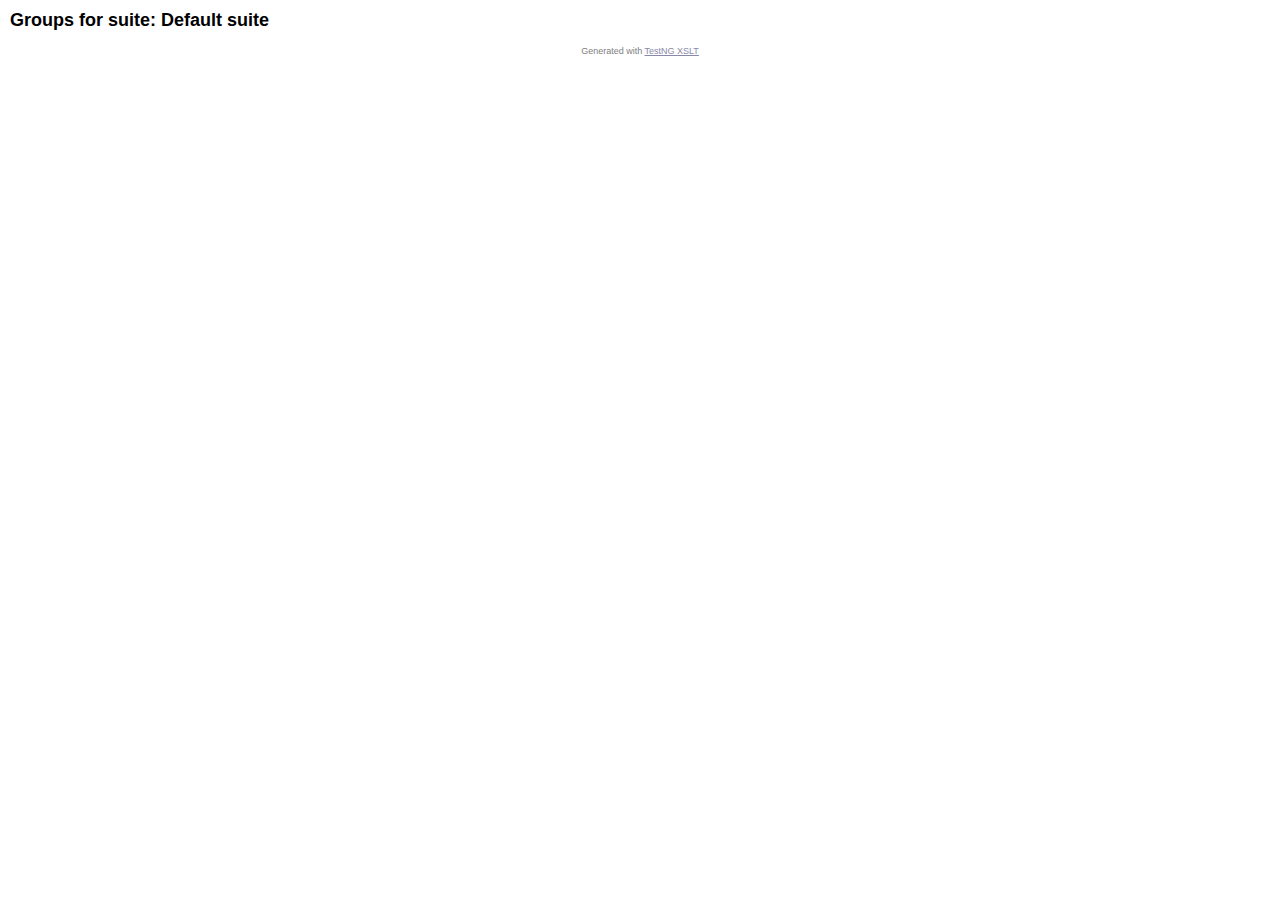
<file: Expense-Tracker-Project-main/exp4/exp4/testng-xslt/Default suite_groups.html>
<html xmlns="http://www.w3.org/1999/xhtml" xmlns:math="http://exslt.org/math"
      xmlns:testng="http://testng.org">
   <head xmlns="">
      <title>TestNG Results</title>
      <meta http-equiv="content-type" content="text/html; charset=utf-8"></meta>
      <meta http-equiv="pragma" content="no-cache"></meta>
      <meta http-equiv="cache-control" content="max-age=0"></meta>
      <meta http-equiv="cache-control" content="no-cache"></meta>
      <meta http-equiv="cache-control" content="no-store"></meta>
      <LINK rel="stylesheet" href="style.css"></LINK>
      <script type="text/javascript" src="main.js"></script>
   </head>
   <body>
      <h2>
         Groups for suite:
         <b>Default suite</b></h2>
      <div xmlns=""
           style="margin-top: 15px; color: gray; text-align: center; font-size: 9px;">
         Generated with
         
         <a href="http://code.google.com/p/testng-xslt/" style="color: #8888aa;"
            target="_blank">
            TestNG XSLT
            
         </a>
      </div>
   </body>
</html>
</file>
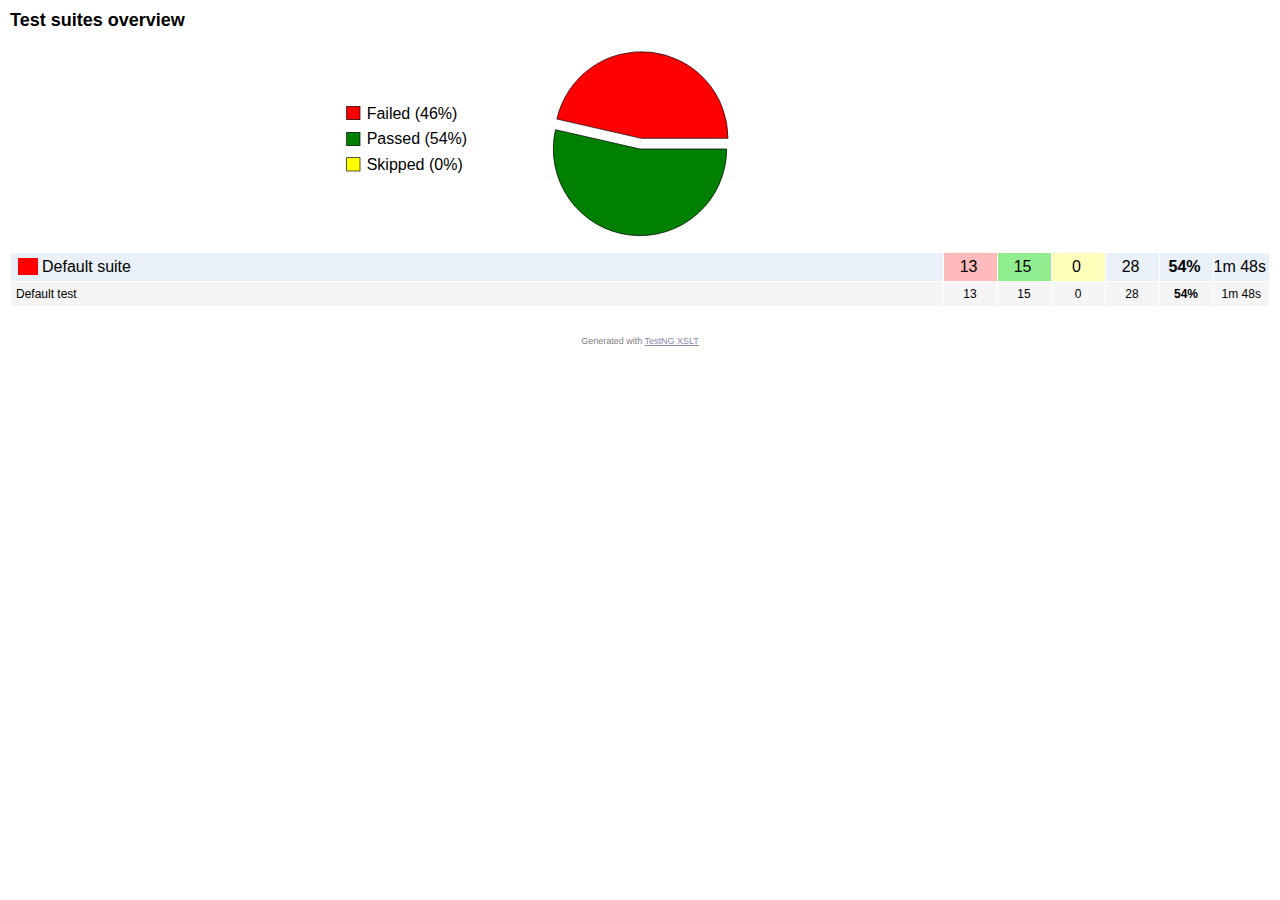
<file: Expense-Tracker-Project-main/exp4/exp4/testng-xslt/overview.html>
<html xmlns="http://www.w3.org/1999/xhtml" xmlns:math="http://exslt.org/math"
      xmlns:testng="http://testng.org">
   <head xmlns="">
      <title>TestNG Results</title>
      <meta http-equiv="content-type" content="text/html; charset=utf-8"></meta>
      <meta http-equiv="pragma" content="no-cache"></meta>
      <meta http-equiv="cache-control" content="max-age=0"></meta>
      <meta http-equiv="cache-control" content="no-cache"></meta>
      <meta http-equiv="cache-control" content="no-store"></meta>
      <LINK rel="stylesheet" href="style.css"></LINK>
      <script type="text/javascript" src="main.js"></script>
   </head>
   <body>
      <h2>Test suites overview</h2>
      <table width="100%">
         <tr>
            <td align="center" id="chart-container"><script type="text/javascript">
                                    renderSvgEmbedTag(600, 200);
                                </script></td>
         </tr>
      </table>
      <table width="100%" cellpadding="5" cellspacing="1">
         <tr style="background-color: #eaf0f7;">
            <td width="100%">
               <div class="suiteStatusFail"></div>Default suite
            </td>
            <td xmlns="" style="background-color: #FFBBBB; padding: 3px 3px 3px 0;"
                align="center">
               <div style="width: 50px;">13</div>
            </td>
            <td xmlns="" style="background-color: lightgreen; padding: 3px 3px 3px 0;"
                align="center">
               <div style="width: 50px;">15</div>
            </td>
            <td xmlns="" style="background-color: #FFFFBB; padding: 3px 3px 3px 0;"
                align="center">
               <div style="width: 50px;">0</div>
            </td>
            <td xmlns="" align="center"
                style="background-color: #eaf0f7; padding: 3px 3px 3px 0;">
               <div style="width: 50px;">28</div>
            </td>
            <td xmlns="" align="center"
                style="font-weight: bold; background-color: #eaf0f7; padding: 3px 3px 3px 0;">
               <div style="width: 50px;">54%</div>
            </td>
            <td xmlns="" style="background-color: #eaf0f7; padding: 3px 3px 3px 0;"
                align="center"
                nowrap="true">1m
               48s
               
            </td>
         </tr>
         <tr style="background-color: #f5f5f5; font-size: 12px;">
            <td>Default test</td>
            <td align="center">13</td>
            <td align="center">15</td>
            <td align="center">0</td>
            <td align="center">28</td>
            <td align="center" style="font-weight: bold;">54%</td>
            <td align="center" nowrap="true">1m
               48s
               
            </td>
         </tr>
      </table><br /><div xmlns=""
           style="margin-top: 15px; color: gray; text-align: center; font-size: 9px;">
         Generated with
         
         <a href="http://code.google.com/p/testng-xslt/" style="color: #8888aa;"
            target="_blank">
            TestNG XSLT
            
         </a>
      </div>
   </body>
</html>
</file>
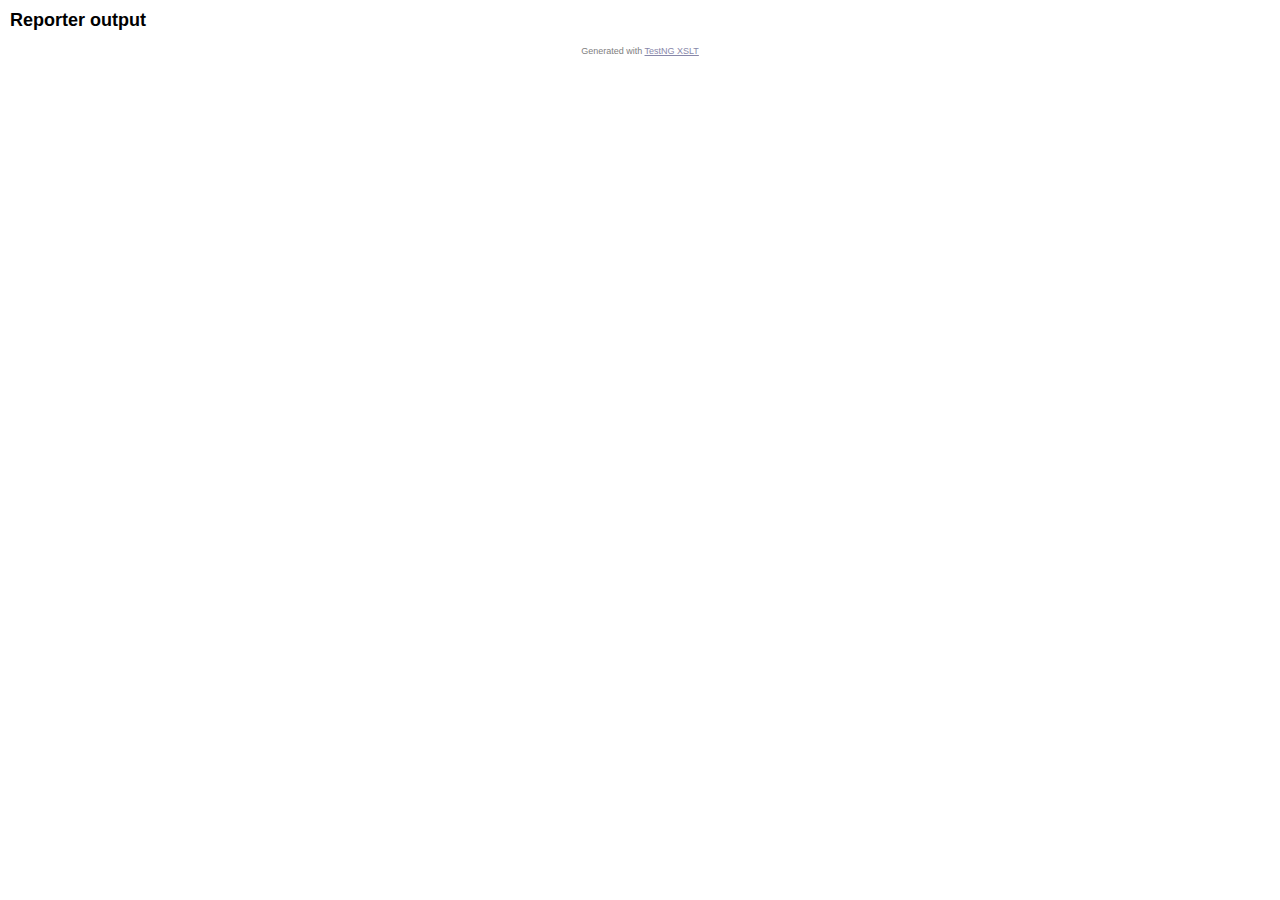
<file: Expense-Tracker-Project-main/exp4/exp4/testng-xslt/reporterOutput.html>
<html xmlns="http://www.w3.org/1999/xhtml" xmlns:math="http://exslt.org/math"
      xmlns:testng="http://testng.org">
   <head xmlns="">
      <title>TestNG Results</title>
      <meta http-equiv="content-type" content="text/html; charset=utf-8"></meta>
      <meta http-equiv="pragma" content="no-cache"></meta>
      <meta http-equiv="cache-control" content="max-age=0"></meta>
      <meta http-equiv="cache-control" content="no-cache"></meta>
      <meta http-equiv="cache-control" content="no-store"></meta>
      <LINK rel="stylesheet" href="style.css"></LINK>
      <script type="text/javascript" src="main.js"></script>
   </head>
   <body>
      <h2>Reporter output</h2>
      <div xmlns=""
           style="margin-top: 15px; color: gray; text-align: center; font-size: 9px;">
         Generated with
         
         <a href="http://code.google.com/p/testng-xslt/" style="color: #8888aa;"
            target="_blank">
            TestNG XSLT
            
         </a>
      </div>
   </body>
</html>
</file>
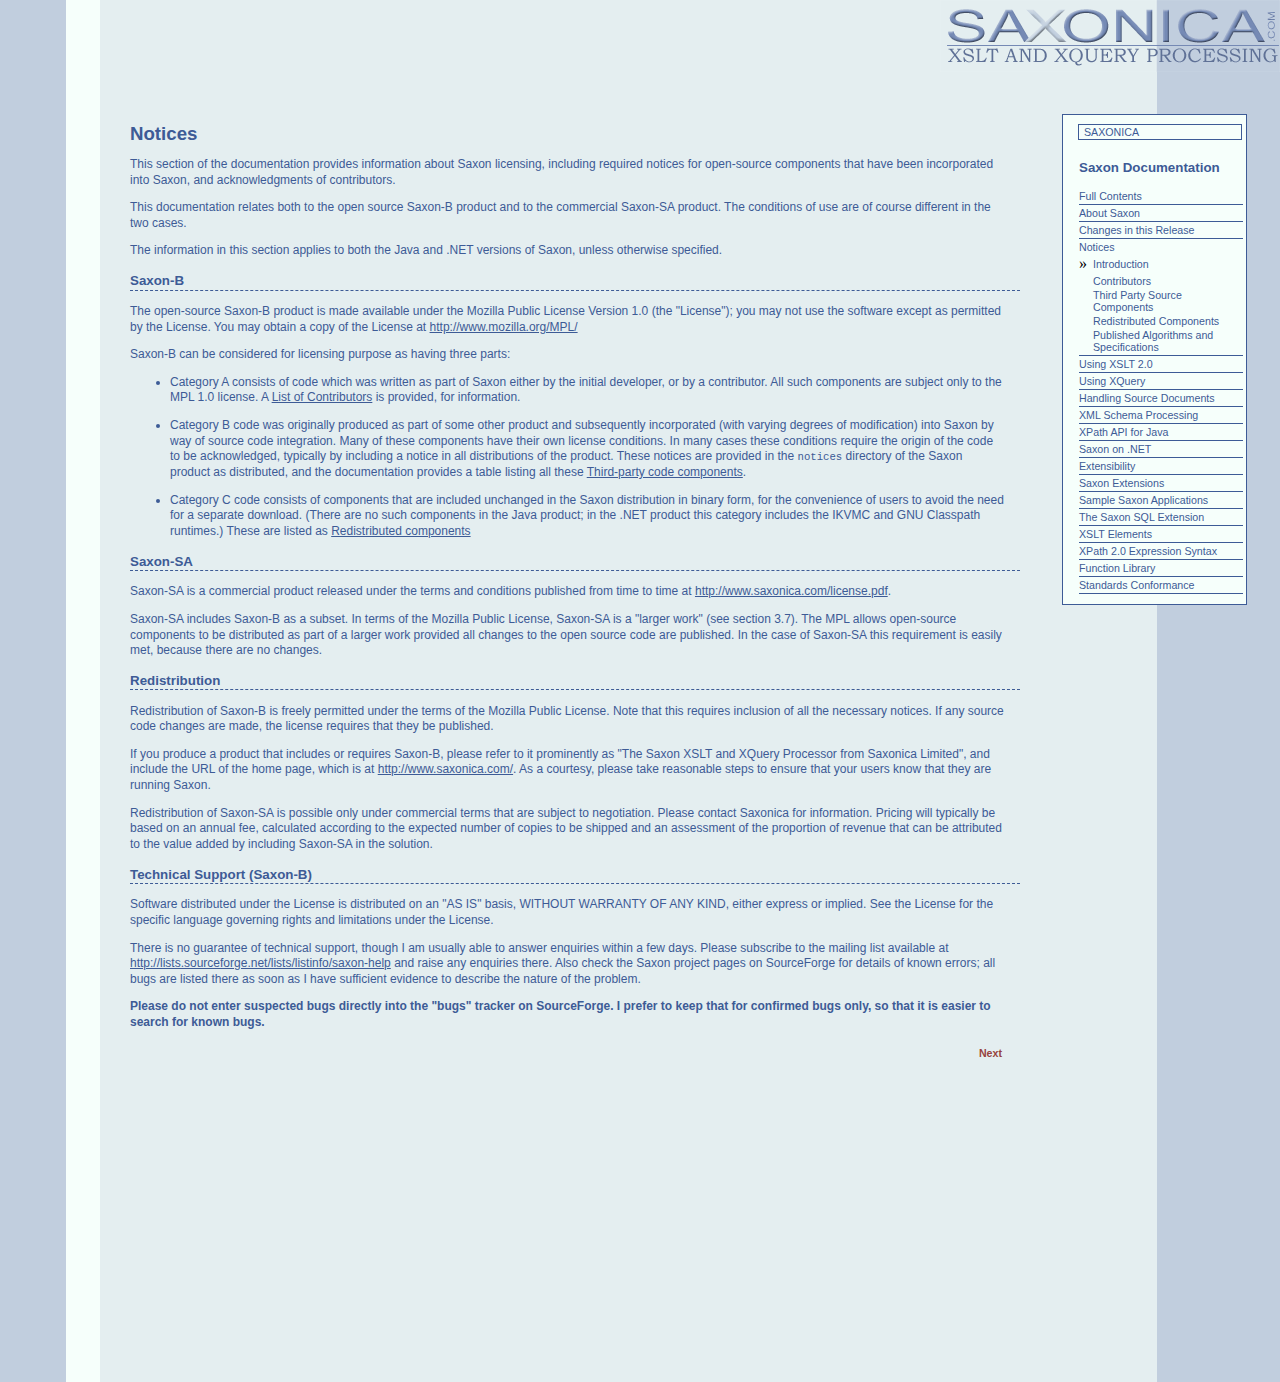
<file: Expense-Tracker-Project-main/exp4/exp4/lib/saxon-license/intro.html>
<!DOCTYPE html PUBLIC "-//W3C//DTD HTML 4.01 Transitional//EN">
<html><head>

   
      <meta http-equiv="Content-Type" content="text/html; charset=iso-8859-1"><!--
				
				Generated at 2007-11-03T21:19:52.595Z--><title>Saxonica: XSLT and XQuery Processing: Notices</title>
      
      
      <meta name="coverage" content="Worldwide">
      <meta name="copyright" content="Copyright Saxonica Ltd">
      <meta name="title" content="Saxonica: XSLT and XQuery Processing: Notices">
      <meta name="robots" content="noindex,nofollow">
      <link rel="stylesheet" href="intro_files/saxondocs.css" type="text/css"></head><body class="main">
      <div id="rhDkBlueArea" style="border: 1px none rgb(0, 0, 0); position: absolute; width: 123px; height: 1382px; z-index: 2; right: 0px; top: 0px; background-color: rgb(193, 206, 222); visibility: visible;"></div>
      <div id="rhMdBlueArea" style="border: 1px none rgb(0, 0, 0); position: absolute; width: 217px; height: 1382px; z-index: 2; right: 340px; top: 0px; background-color: rgb(228, 238, 240); visibility: visible;"></div>
      <div id="lhLightArea" style="border: 1px none rgb(0, 0, 0); position: absolute; width: 34px; height: 1382px; z-index: 2; left: 66px; top: 0px; background-color: rgb(246, 255, 251); visibility: visible;"></div>
      <div id="lhDkBlueArea" style="border: 1px none rgb(0, 0, 0); position: absolute; width: 66px; height: 1382px; z-index: 2; left: 0px; top: 0px; background-color: rgb(193, 206, 222); visibility: visible;"></div>
      <div id="LogoArea" style="border: 1px none rgb(0, 0, 0); position: absolute; width: 340px; height: 72px; z-index: 3; right: 0px; top: 0px; visibility: visible;"><a href="http://www.saxonica.com/documentation/index/intro.html"><img src="intro_files/saxonica_logo.gif" alt="Saxonica.com" border="0" height="72" width="340"></a></div>
      <div id="MenuArea" style="border: 1px solid rgb(61, 91, 150); padding: 9px 11px 9px 15px; position: absolute; width: 157px; z-index: 4; right: 33px; top: 114px; visibility: visible; background-color: rgb(246, 255, 251);">
         <table bgcolor="#3d5b96" border="0" cellpadding="1" cellspacing="1" width="164">
            <tbody><tr bgcolor="#f6fffb">
               <td style="padding-left: 5px;"><a href="http://www.saxonica.com/">SAXONICA</a></td>
            </tr>
         </tbody></table><br><table border="0" cellpadding="1" cellspacing="0">
            <tbody><tr>
               <td class="title" colspan="2">Saxon Documentation</td>
            </tr>
            <tr>
               <td colspan="2"><img src="intro_files/spacer.gif" alt="" border="0" height="10" width="120"></td>
            </tr>
            <tr>
               <td colspan="2"><a href="http://www.saxonica.com/documentation/contents.html">Full Contents</a></td>
            </tr>
            <tr>
               <td colspan="2"><img src="intro_files/text_blue_dot.gif" alt="" border="0" height="1" width="164"></td>
            </tr>
            <tr>
               <td colspan="2"><a href="http://www.saxonica.com/documentation/index/intro.html">About Saxon</a></td>
            </tr>
            <tr>
               <td colspan="2"><img src="intro_files/text_blue_dot.gif" alt="" border="0" height="1" width="164"></td>
            </tr>
            <tr>
               <td colspan="2"><a href="http://www.saxonica.com/documentation/changes/intro.html">Changes in this Release</a></td>
            </tr>
            <tr>
               <td colspan="2"><img src="intro_files/text_blue_dot.gif" alt="" border="0" height="1" width="164"></td>
            </tr>
            <tr>
               <td colspan="2"><a href="http://www.saxonica.com/documentation/conditions/intro.html">Notices</a></td>
            </tr>
            <tr>
               <td>�&nbsp;</td>
               <td><a href="http://www.saxonica.com/documentation/conditions/intro.html">Introduction</a></td>
            </tr>
            <tr>
               <td><img src="intro_files/spacer.gif" alt="blank space" border="0" height="5" width="10"></td>
               <td><a href="http://www.saxonica.com/documentation/conditions/contributors.html">Contributors</a></td>
            </tr>
            <tr>
               <td><img src="intro_files/spacer.gif" alt="blank space" border="0" height="5" width="10"></td>
               <td><a href="http://www.saxonica.com/documentation/conditions/third-party-components.html">Third Party Source Components</a></td>
            </tr>
            <tr>
               <td><img src="intro_files/spacer.gif" alt="blank space" border="0" height="5" width="10"></td>
               <td><a href="http://www.saxonica.com/documentation/conditions/redistributed.html">Redistributed Components</a></td>
            </tr>
            <tr>
               <td><img src="intro_files/spacer.gif" alt="blank space" border="0" height="5" width="10"></td>
               <td><a href="http://www.saxonica.com/documentation/conditions/algorithms.html">Published Algorithms and Specifications</a></td>
            </tr>
            <tr>
               <td colspan="2"><img src="intro_files/text_blue_dot.gif" alt="" border="0" height="1" width="164"></td>
            </tr>
            <tr>
               <td colspan="2"><a href="http://www.saxonica.com/documentation/using-xsl/intro.html">Using XSLT 2.0</a></td>
            </tr>
            <tr>
               <td colspan="2"><img src="intro_files/text_blue_dot.gif" alt="" border="0" height="1" width="164"></td>
            </tr>
            <tr>
               <td colspan="2"><a href="http://www.saxonica.com/documentation/using-xquery/intro.html">Using XQuery</a></td>
            </tr>
            <tr>
               <td colspan="2"><img src="intro_files/text_blue_dot.gif" alt="" border="0" height="1" width="164"></td>
            </tr>
            <tr>
               <td colspan="2"><a href="http://www.saxonica.com/documentation/sourcedocs/intro.html">Handling Source Documents</a></td>
            </tr>
            <tr>
               <td colspan="2"><img src="intro_files/text_blue_dot.gif" alt="" border="0" height="1" width="164"></td>
            </tr>
            <tr>
               <td colspan="2"><a href="http://www.saxonica.com/documentation/schema-processing/intro.html">XML Schema Processing</a></td>
            </tr>
            <tr>
               <td colspan="2"><img src="intro_files/text_blue_dot.gif" alt="" border="0" height="1" width="164"></td>
            </tr>
            <tr>
               <td colspan="2"><a href="http://www.saxonica.com/documentation/xpath-api/intro.html">XPath API for Java</a></td>
            </tr>
            <tr>
               <td colspan="2"><img src="intro_files/text_blue_dot.gif" alt="" border="0" height="1" width="164"></td>
            </tr>
            <tr>
               <td colspan="2"><a href="http://www.saxonica.com/documentation/dotnet/intro.html">Saxon on .NET</a></td>
            </tr>
            <tr>
               <td colspan="2"><img src="intro_files/text_blue_dot.gif" alt="" border="0" height="1" width="164"></td>
            </tr>
            <tr>
               <td colspan="2"><a href="http://www.saxonica.com/documentation/extensibility/intro.html">Extensibility</a></td>
            </tr>
            <tr>
               <td colspan="2"><img src="intro_files/text_blue_dot.gif" alt="" border="0" height="1" width="164"></td>
            </tr>
            <tr>
               <td colspan="2"><a href="http://www.saxonica.com/documentation/extensions/intro.html">Saxon Extensions</a></td>
            </tr>
            <tr>
               <td colspan="2"><img src="intro_files/text_blue_dot.gif" alt="" border="0" height="1" width="164"></td>
            </tr>
            <tr>
               <td colspan="2"><a href="http://www.saxonica.com/documentation/samples/intro.html">Sample Saxon Applications</a></td>
            </tr>
            <tr>
               <td colspan="2"><img src="intro_files/text_blue_dot.gif" alt="" border="0" height="1" width="164"></td>
            </tr>
            <tr>
               <td colspan="2"><a href="http://www.saxonica.com/documentation/sql-extension/intro.html">The Saxon SQL Extension</a></td>
            </tr>
            <tr>
               <td colspan="2"><img src="intro_files/text_blue_dot.gif" alt="" border="0" height="1" width="164"></td>
            </tr>
            <tr>
               <td colspan="2"><a href="http://www.saxonica.com/documentation/xsl-elements/intro.html">XSLT Elements</a></td>
            </tr>
            <tr>
               <td colspan="2"><img src="intro_files/text_blue_dot.gif" alt="" border="0" height="1" width="164"></td>
            </tr>
            <tr>
               <td colspan="2"><a href="http://www.saxonica.com/documentation/expressions/intro.html">XPath 2.0 Expression Syntax</a></td>
            </tr>
            <tr>
               <td colspan="2"><img src="intro_files/text_blue_dot.gif" alt="" border="0" height="1" width="164"></td>
            </tr>
            <tr>
               <td colspan="2"><a href="http://www.saxonica.com/documentation/functions/intro.html">Function Library</a></td>
            </tr>
            <tr>
               <td colspan="2"><img src="intro_files/text_blue_dot.gif" alt="" border="0" height="1" width="164"></td>
            </tr>
            <tr>
               <td colspan="2"><a href="http://www.saxonica.com/documentation/conformance/intro.html">Standards Conformance</a></td>
            </tr>
            <tr>
               <td colspan="2"><img src="intro_files/text_blue_dot.gif" alt="" border="0" height="1" width="164"></td>
            </tr>
         </tbody></table>
      </div>
      <div id="MainTextArea" style="border: 1px none rgb(0, 0, 0); position: absolute; height: 100%; z-index: 5; left: 130px; right: 260px; top: 110px; visibility: visible;">
         <h1>Notices</h1>
         <p>This section of the documentation provides information about Saxon licensing,
            including required notices for open-source components that have been incorporated
            into Saxon, and acknowledgments of contributors.
         </p>
         <p>This documentation relates both to the open source Saxon-B product and to the commercial
            Saxon-SA product. The conditions of use are of course different in the two cases.
         </p>
         <p>The information in this section applies to both the Java and .NET versions of Saxon,
            unless otherwise specified.
         </p>
         <p class="subhead">Saxon-B</p>
         <p>The open-source Saxon-B product is made available under the Mozilla Public License Version 1.0
            (the "License"); you may not use the software except as permitted by the License.
            You may obtain a copy of the License at <a href="http://www.mozilla.org/MPL/" target="_blank" class="bodylink">http://www.mozilla.org/MPL/</a></p>
         <p>Saxon-B can be considered for licensing purpose as having three parts:</p>
         <ul>
            <li>
               <p>Category A consists of code which was written
                  as part of Saxon either by the initial developer, or by a contributor. All such components are subject only
                  to the MPL 1.0 license. A <a class="bodylink" href="http://www.saxonica.com/documentation/conditions/contributors.html">List of Contributors</a> is provided, for information.
               </p>
            </li>
            <li>
               <p>Category
B code was originally produced as part of some other product and
subsequently incorporated (with varying degrees of modification) into
Saxon by way of source code integration. Many of these components have
their own license conditions. In many cases these conditions require
the origin of the code to be acknowledged, typically by including a
notice in all distributions of the product. These notices are provided
in the <code>notices</code> directory of the Saxon product as distributed,
                  and the documentation provides a table listing all these <a class="bodylink" href="http://www.saxonica.com/documentation/conditions/third-party-components.html">Third-party code components</a>.
               </p>
            </li>
            <li>
               <p>Category
C code consists of components that are included unchanged in the Saxon
distribution in binary form, for the convenience of users to avoid the
need for a separate download. (There are no such components in the Java
product; in the .NET product this category includes the IKVMC and GNU
Classpath runtimes.) These are listed as <a class="bodylink" href="http://www.saxonica.com/documentation/conditions/redistributed.html">Redistributed components</a></p>
            </li>
         </ul>
         <p class="subhead">Saxon-SA</p>
         <p>Saxon-SA is a commercial product released under the terms and conditions published from time to time
            at <a href="http://www.saxonica.com/license.pdf" target="_blank" class="bodylink">http://www.saxonica.com/license.pdf</a>.
         </p>
         <p>Saxon-SA
includes Saxon-B as a subset. In terms of the Mozilla Public License,
Saxon-SA is a "larger work" (see section 3.7). The MPL allows
open-source components to be distributed as part of a larger work
provided all changes to the open source code are published. In the case
of Saxon-SA this requirement is easily met, because there are no
changes. </p>
         <p class="subhead">Redistribution</p>
         <p>Redistribution
of Saxon-B is freely permitted under the terms of the Mozilla Public
License. Note that this requires inclusion of all the necessary
notices. If any source code changes are made, the license requires that
they be published. </p>
         <p>If you produce a product that includes or requires Saxon-B, please refer to it prominently as
            "The Saxon XSLT and XQuery Processor from Saxonica Limited", and include the URL of the
            home page, which is at <a href="http://www.saxonica.com/" target="_blank" class="bodylink">http://www.saxonica.com/</a>. 
            As a courtesy, please take reasonable steps to ensure that your users know that they are running Saxon.
         </p>
         <p>Redistribution
of Saxon-SA is possible only under commercial terms that are subject to
negotiation. Please contact Saxonica for information. Pricing will
typically be based on an annual fee, calculated according to the
expected number of copies to be shipped and an assessment of the
proportion of revenue that can be attributed to the value added by
including Saxon-SA in the solution. </p>
         <p class="subhead">Technical Support (Saxon-B)</p>
         <p>Software distributed under the License is distributed on an "AS IS" basis,
            WITHOUT WARRANTY OF ANY KIND, either express or implied.
            See the License for the specific language governing rights and limitations under the License.
         </p>
         <p>There is no guarantee of technical support, though I am usually able to answer enquiries
            within a few days. Please subscribe to the mailing list available at
            <a href="http://lists.sourceforge.net/lists/listinfo/saxon-help" target="_blank" class="bodylink">
               http://lists.sourceforge.net/lists/listinfo/saxon-help</a> and raise any enquiries there. 
            Also check the Saxon project pages on SourceForge for details of known errors; all bugs are
            listed there as soon as I have sufficient evidence to describe the nature of the problem.
         </p>
         <p><b>Please do not enter suspected bugs directly into the "bugs" tracker on SourceForge.
               I prefer to keep that for confirmed bugs only, so that it is easier to search for known bugs.</b></p>
         <table width="100%">
            <tbody><tr>
               <td>
                  <p align="right"><a class="nav" href="http://www.saxonica.com/documentation/conditions/contributors.html">Next</a></p>
               </td>
            </tr>
         </tbody></table>
      </div>
   </body></html>
</file>
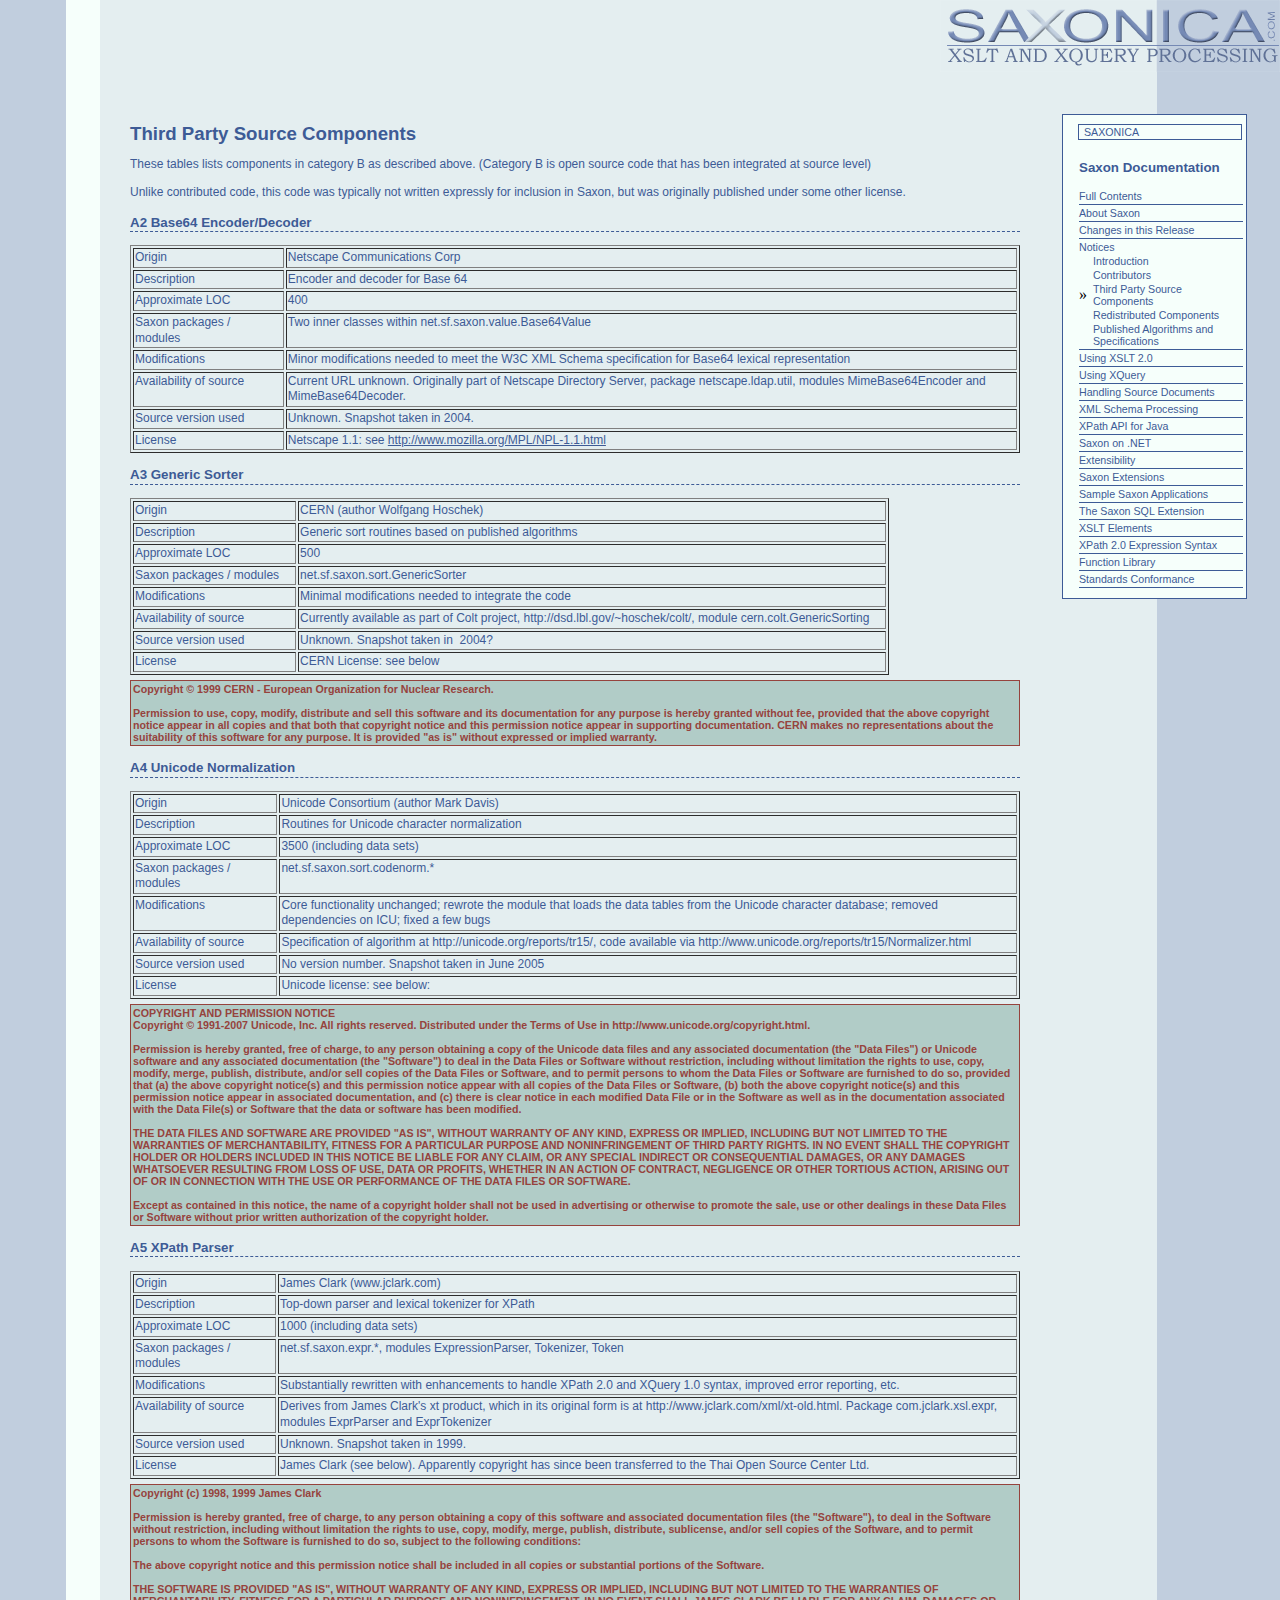
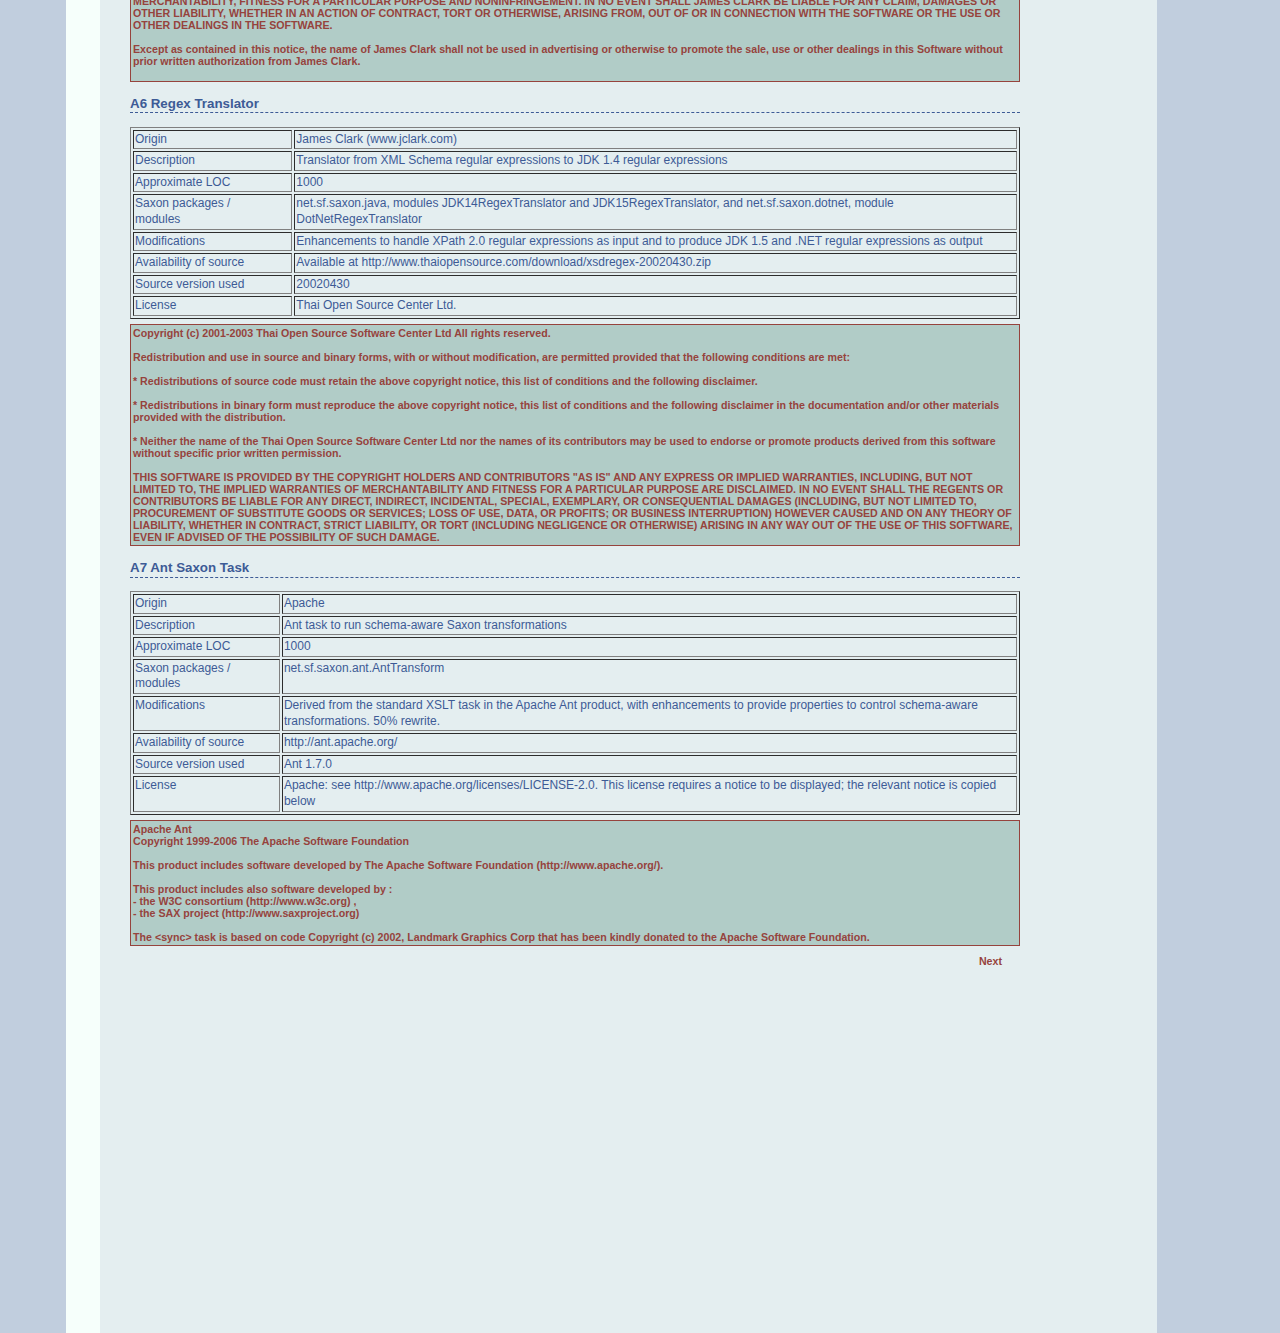
<file: Expense-Tracker-Project-main/exp4/exp4/lib/saxon-license/third-party-components.html>
<!DOCTYPE html PUBLIC "-//W3C//DTD HTML 4.01 Transitional//EN">
<html><head>

   
      <meta http-equiv="Content-Type" content="text/html; charset=iso-8859-1"><!--
				
				Generated at 2007-11-03T21:19:52.595Z--><title>Saxonica: XSLT and XQuery Processing: Third Party Source Components</title>
      
      
      <meta name="coverage" content="Worldwide">
      <meta name="copyright" content="Copyright Saxonica Ltd">
      <meta name="title" content="Saxonica: XSLT and XQuery Processing: Third Party Source Components">
      <meta name="robots" content="noindex,nofollow">
      <link rel="stylesheet" href="third-party-components_files/saxondocs.css" type="text/css"></head><body class="main">
      <div id="rhDkBlueArea" style="border: 1px none rgb(0, 0, 0); position: absolute; width: 123px; height: 2933px; z-index: 2; right: 0px; top: 0px; background-color: rgb(193, 206, 222); visibility: visible;"></div>
      <div id="rhMdBlueArea" style="border: 1px none rgb(0, 0, 0); position: absolute; width: 217px; height: 2933px; z-index: 2; right: 340px; top: 0px; background-color: rgb(228, 238, 240); visibility: visible;"></div>
      <div id="lhLightArea" style="border: 1px none rgb(0, 0, 0); position: absolute; width: 34px; height: 2933px; z-index: 2; left: 66px; top: 0px; background-color: rgb(246, 255, 251); visibility: visible;"></div>
      <div id="lhDkBlueArea" style="border: 1px none rgb(0, 0, 0); position: absolute; width: 66px; height: 2933px; z-index: 2; left: 0px; top: 0px; background-color: rgb(193, 206, 222); visibility: visible;"></div>
      <div id="LogoArea" style="border: 1px none rgb(0, 0, 0); position: absolute; width: 340px; height: 72px; z-index: 3; right: 0px; top: 0px; visibility: visible;"><a href="http://www.saxonica.com/documentation/index/intro.html"><img src="third-party-components_files/saxonica_logo.gif" alt="Saxonica.com" border="0" height="72" width="340"></a></div>
      <div id="MenuArea" style="border: 1px solid rgb(61, 91, 150); padding: 9px 11px 9px 15px; position: absolute; width: 157px; z-index: 4; right: 33px; top: 114px; visibility: visible; background-color: rgb(246, 255, 251);">
         <table bgcolor="#3d5b96" border="0" cellpadding="1" cellspacing="1" width="164">
            <tbody><tr bgcolor="#f6fffb">
               <td style="padding-left: 5px;"><a href="http://www.saxonica.com/">SAXONICA</a></td>
            </tr>
         </tbody></table><br><table border="0" cellpadding="1" cellspacing="0">
            <tbody><tr>
               <td class="title" colspan="2">Saxon Documentation</td>
            </tr>
            <tr>
               <td colspan="2"><img src="third-party-components_files/spacer.gif" alt="" border="0" height="10" width="120"></td>
            </tr>
            <tr>
               <td colspan="2"><a href="http://www.saxonica.com/documentation/contents.html">Full Contents</a></td>
            </tr>
            <tr>
               <td colspan="2"><img src="third-party-components_files/text_blue_dot.gif" alt="" border="0" height="1" width="164"></td>
            </tr>
            <tr>
               <td colspan="2"><a href="http://www.saxonica.com/documentation/index/intro.html">About Saxon</a></td>
            </tr>
            <tr>
               <td colspan="2"><img src="third-party-components_files/text_blue_dot.gif" alt="" border="0" height="1" width="164"></td>
            </tr>
            <tr>
               <td colspan="2"><a href="http://www.saxonica.com/documentation/changes/intro.html">Changes in this Release</a></td>
            </tr>
            <tr>
               <td colspan="2"><img src="third-party-components_files/text_blue_dot.gif" alt="" border="0" height="1" width="164"></td>
            </tr>
            <tr>
               <td colspan="2"><a href="http://www.saxonica.com/documentation/conditions/intro.html">Notices</a></td>
            </tr>
            <tr>
               <td><img src="third-party-components_files/spacer.gif" alt="blank space" border="0" height="5" width="10"></td>
               <td><a href="http://www.saxonica.com/documentation/conditions/intro.html">Introduction</a></td>
            </tr>
            <tr>
               <td><img src="third-party-components_files/spacer.gif" alt="blank space" border="0" height="5" width="10"></td>
               <td><a href="http://www.saxonica.com/documentation/conditions/contributors.html">Contributors</a></td>
            </tr>
            <tr>
               <td>�&nbsp;</td>
               <td><a href="http://www.saxonica.com/documentation/conditions/third-party-components.html">Third Party Source Components</a></td>
            </tr>
            <tr>
               <td><img src="third-party-components_files/spacer.gif" alt="blank space" border="0" height="5" width="10"></td>
               <td><a href="http://www.saxonica.com/documentation/conditions/redistributed.html">Redistributed Components</a></td>
            </tr>
            <tr>
               <td><img src="third-party-components_files/spacer.gif" alt="blank space" border="0" height="5" width="10"></td>
               <td><a href="http://www.saxonica.com/documentation/conditions/algorithms.html">Published Algorithms and Specifications</a></td>
            </tr>
            <tr>
               <td colspan="2"><img src="third-party-components_files/text_blue_dot.gif" alt="" border="0" height="1" width="164"></td>
            </tr>
            <tr>
               <td colspan="2"><a href="http://www.saxonica.com/documentation/using-xsl/intro.html">Using XSLT 2.0</a></td>
            </tr>
            <tr>
               <td colspan="2"><img src="third-party-components_files/text_blue_dot.gif" alt="" border="0" height="1" width="164"></td>
            </tr>
            <tr>
               <td colspan="2"><a href="http://www.saxonica.com/documentation/using-xquery/intro.html">Using XQuery</a></td>
            </tr>
            <tr>
               <td colspan="2"><img src="third-party-components_files/text_blue_dot.gif" alt="" border="0" height="1" width="164"></td>
            </tr>
            <tr>
               <td colspan="2"><a href="http://www.saxonica.com/documentation/sourcedocs/intro.html">Handling Source Documents</a></td>
            </tr>
            <tr>
               <td colspan="2"><img src="third-party-components_files/text_blue_dot.gif" alt="" border="0" height="1" width="164"></td>
            </tr>
            <tr>
               <td colspan="2"><a href="http://www.saxonica.com/documentation/schema-processing/intro.html">XML Schema Processing</a></td>
            </tr>
            <tr>
               <td colspan="2"><img src="third-party-components_files/text_blue_dot.gif" alt="" border="0" height="1" width="164"></td>
            </tr>
            <tr>
               <td colspan="2"><a href="http://www.saxonica.com/documentation/xpath-api/intro.html">XPath API for Java</a></td>
            </tr>
            <tr>
               <td colspan="2"><img src="third-party-components_files/text_blue_dot.gif" alt="" border="0" height="1" width="164"></td>
            </tr>
            <tr>
               <td colspan="2"><a href="http://www.saxonica.com/documentation/dotnet/intro.html">Saxon on .NET</a></td>
            </tr>
            <tr>
               <td colspan="2"><img src="third-party-components_files/text_blue_dot.gif" alt="" border="0" height="1" width="164"></td>
            </tr>
            <tr>
               <td colspan="2"><a href="http://www.saxonica.com/documentation/extensibility/intro.html">Extensibility</a></td>
            </tr>
            <tr>
               <td colspan="2"><img src="third-party-components_files/text_blue_dot.gif" alt="" border="0" height="1" width="164"></td>
            </tr>
            <tr>
               <td colspan="2"><a href="http://www.saxonica.com/documentation/extensions/intro.html">Saxon Extensions</a></td>
            </tr>
            <tr>
               <td colspan="2"><img src="third-party-components_files/text_blue_dot.gif" alt="" border="0" height="1" width="164"></td>
            </tr>
            <tr>
               <td colspan="2"><a href="http://www.saxonica.com/documentation/samples/intro.html">Sample Saxon Applications</a></td>
            </tr>
            <tr>
               <td colspan="2"><img src="third-party-components_files/text_blue_dot.gif" alt="" border="0" height="1" width="164"></td>
            </tr>
            <tr>
               <td colspan="2"><a href="http://www.saxonica.com/documentation/sql-extension/intro.html">The Saxon SQL Extension</a></td>
            </tr>
            <tr>
               <td colspan="2"><img src="third-party-components_files/text_blue_dot.gif" alt="" border="0" height="1" width="164"></td>
            </tr>
            <tr>
               <td colspan="2"><a href="http://www.saxonica.com/documentation/xsl-elements/intro.html">XSLT Elements</a></td>
            </tr>
            <tr>
               <td colspan="2"><img src="third-party-components_files/text_blue_dot.gif" alt="" border="0" height="1" width="164"></td>
            </tr>
            <tr>
               <td colspan="2"><a href="http://www.saxonica.com/documentation/expressions/intro.html">XPath 2.0 Expression Syntax</a></td>
            </tr>
            <tr>
               <td colspan="2"><img src="third-party-components_files/text_blue_dot.gif" alt="" border="0" height="1" width="164"></td>
            </tr>
            <tr>
               <td colspan="2"><a href="http://www.saxonica.com/documentation/functions/intro.html">Function Library</a></td>
            </tr>
            <tr>
               <td colspan="2"><img src="third-party-components_files/text_blue_dot.gif" alt="" border="0" height="1" width="164"></td>
            </tr>
            <tr>
               <td colspan="2"><a href="http://www.saxonica.com/documentation/conformance/intro.html">Standards Conformance</a></td>
            </tr>
            <tr>
               <td colspan="2"><img src="third-party-components_files/text_blue_dot.gif" alt="" border="0" height="1" width="164"></td>
            </tr>
         </tbody></table>
      </div>
      <div id="MainTextArea" style="border: 1px none rgb(0, 0, 0); position: absolute; height: 100%; z-index: 5; left: 130px; right: 260px; top: 110px; visibility: visible;">
         <h1>Third Party Source Components</h1>
         <p>These tables lists components in category B as described above. (Category B is open
            source code that has been integrated at source level)
         </p>
         <p>Unlike contributed code, this code was typically not written expressly for inclusion in Saxon, but
            was originally published under some other license.
         </p>
         <p class="subhead">A2 Base64 Encoder/Decoder</p>
         <table border="1">
            <tbody><tr>
               <td valign="top">
                  <p>Origin</p>
               </td>
               <td valign="top">
                  <p>Netscape Communications Corp</p>
               </td>
            </tr>
            <tr>
               <td valign="top">
                  <p>Description</p>
               </td>
               <td valign="top">
                  <p>Encoder and decoder for Base 64</p>
               </td>
            </tr>
            <tr>
               <td valign="top">
                  <p>Approximate LOC</p>
               </td>
               <td valign="top">
                  <p>400</p>
               </td>
            </tr>
            <tr>
               <td valign="top">
                  <p>Saxon packages / modules</p>
               </td>
               <td valign="top">
                  <p>Two inner classes within
                     net.sf.saxon.value.Base64Value
                  </p>
               </td>
            </tr>
            <tr>
               <td valign="top">
                  <p>Modifications</p>
               </td>
               <td valign="top">
                  <p>Minor modifications needed to meet the
                     W3C XML Schema specification for Base64 lexical representation
                  </p>
               </td>
            </tr>
            <tr>
               <td valign="top">
                  <p>Availability of source</p>
               </td>
               <td valign="top">
                  <p>Current URL unknown. Originally part of
                     Netscape Directory Server, package netscape.ldap.util, modules
                     MimeBase64Encoder and MimeBase64Decoder. 
                  </p>
               </td>
            </tr>
            <tr>
               <td valign="top">
                  <p>Source version used</p>
               </td>
               <td valign="top">
                  <p>Unknown. Snapshot taken in 2004.</p>
               </td>
            </tr>
            <tr>
               <td valign="top">
                  <p>License</p>
               </td>
               <td valign="top">
                  <p>Netscape 1.1: see <a href="http://www.mozilla.org/MPL/NPL-1.1.html" target="_blank" class="bodylink">http://www.mozilla.org/MPL/NPL-1.1.html</a></p>
               </td>
            </tr>
         </tbody></table>
         <p class="subhead">A3 Generic Sorter</p>
         <table border="1">
            <tbody><tr>
               <td valign="top">
                  <p>Origin</p>
               </td>
               <td valign="top">
                  <p>CERN (author Wolfgang Hoschek)</p>
               </td>
            </tr>
            <tr>
               <td valign="top">
                  <p>Description</p>
               </td>
               <td valign="top">
                  <p>Generic sort routines based on published
                     algorithms
                  </p>
               </td>
            </tr>
            <tr>
               <td valign="top">
                  <p>Approximate LOC</p>
               </td>
               <td valign="top">
                  <p>500</p>
               </td>
            </tr>
            <tr>
               <td valign="top">
                  <p>Saxon packages / modules</p>
               </td>
               <td valign="top">
                  <p>net.sf.saxon.sort.GenericSorter</p>
               </td>
            </tr>
            <tr>
               <td valign="top">
                  <p>Modifications</p>
               </td>
               <td valign="top">
                  <p>Minimal modifications needed to integrate
                     the code
                  </p>
               </td>
            </tr>
            <tr>
               <td valign="top">
                  <p>Availability of source</p>
               </td>
               <td valign="top">
                  <p>Currently available as part of Colt
                     project, http://dsd.lbl.gov/~hoschek/colt/, module cern.colt.GenericSorting
                  </p>
               </td>
            </tr>
            <tr>
               <td valign="top">
                  <p>Source version used</p>
               </td>
               <td valign="top">
                  <p>Unknown. Snapshot taken in&nbsp; 2004?</p>
               </td>
            </tr>
            <tr>
               <td valign="top">
                  <p>License</p>
               </td>
               <td valign="top">
                  <p>CERN License: see below</p>
               </td>
            </tr>
         </tbody></table>
         <div class="boxed" style="border: thin solid ; padding: 2px; background-color: rgb(177, 204, 199);">Copyright � 1999 CERN - European Organization for Nuclear Research.<br><br>
            
            Permission to use, copy, modify, distribute and sell this software and its documentation for any purpose
            is hereby granted without fee, provided that the above copyright notice appear in all copies and
            that both that copyright notice and this permission notice appear in supporting documentation.
            CERN makes no representations about the suitability of this software for any purpose.
            It is provided "as is" without expressed or implied warranty.
            
         </div>
         <p class="subhead">A4 Unicode Normalization</p>
         <table border="1">
            <tbody><tr>
               <td valign="top">
                  <p>Origin</p>
               </td>
               <td valign="top">
                  <p>Unicode Consortium (author Mark Davis)</p>
               </td>
            </tr>
            <tr>
               <td valign="top">
                  <p>Description</p>
               </td>
               <td valign="top">
                  <p>Routines for Unicode character
                     normalization
                  </p>
               </td>
            </tr>
            <tr>
               <td valign="top">
                  <p>Approximate LOC</p>
               </td>
               <td valign="top">
                  <p>3500 (including data sets)</p>
               </td>
            </tr>
            <tr>
               <td valign="top">
                  <p>Saxon packages / modules</p>
               </td>
               <td valign="top">
                  <p>net.sf.saxon.sort.codenorm.*</p>
               </td>
            </tr>
            <tr>
               <td valign="top">
                  <p>Modifications</p>
               </td>
               <td valign="top">
                  <p>Core functionality unchanged; rewrote the
                     module that loads the data tables from the Unicode character database; removed
                     dependencies on ICU; fixed a few bugs
                  </p>
               </td>
            </tr>
            <tr>
               <td valign="top">
                  <p>Availability of source</p>
               </td>
               <td valign="top">
                  <p>Specification of algorithm at http://unicode.org/reports/tr15/,
                     code available via http://www.unicode.org/reports/tr15/Normalizer.html
                  </p>
               </td>
            </tr>
            <tr>
               <td valign="top">
                  <p>Source version used</p>
               </td>
               <td valign="top">
                  <p>No version number. Snapshot taken in June
                     2005
                  </p>
               </td>
            </tr>
            <tr>
               <td valign="top">
                  <p>License 
                     
                  </p>
               </td>
               <td valign="top">
                  <p>Unicode license: see below:</p>
               </td>
            </tr>
         </tbody></table>
         <div class="boxed" style="border: thin solid ; padding: 2px; background-color: rgb(177, 204, 199);">COPYRIGHT AND PERMISSION NOTICE<br>
            Copyright � 1991-2007 Unicode, Inc. All rights reserved. 
            Distributed under the Terms of Use in http://www.unicode.org/copyright.html.<br><br>
            
            Permission is hereby granted, free of charge, to any person obtaining 
            a copy of the Unicode data files and any associated documentation 
            (the "Data Files") or Unicode software and any associated documentation 
            (the "Software") to deal in the Data Files or Software without restriction, 
            including without limitation the rights to use, copy, modify, merge, publish, 
            distribute, and/or sell copies of the Data Files or Software, and to permit 
            persons to whom the Data Files or Software are furnished to do so, provided 
            that (a) the above copyright notice(s) and this permission notice appear 
            with all copies of the Data Files or Software, (b) both the above copyright 
            notice(s) and this permission notice appear in associated documentation, 
            and (c) there is clear notice in each modified Data File or in the 
            Software as well as in the documentation associated with the Data File(s) 
            or Software that the data or software has been modified.<br><br>
            
            THE DATA FILES AND SOFTWARE ARE PROVIDED "AS IS", WITHOUT WARRANTY OF 
            ANY KIND, EXPRESS OR IMPLIED, INCLUDING BUT NOT LIMITED TO THE WARRANTIES 
            OF MERCHANTABILITY, FITNESS FOR A PARTICULAR PURPOSE AND NONINFRINGEMENT 
            OF THIRD PARTY RIGHTS. IN NO EVENT SHALL THE COPYRIGHT HOLDER OR HOLDERS 
            INCLUDED IN THIS NOTICE BE LIABLE FOR ANY CLAIM, OR ANY SPECIAL INDIRECT
            OR CONSEQUENTIAL DAMAGES, OR ANY DAMAGES WHATSOEVER RESULTING FROM LOSS
            OF USE, DATA OR PROFITS, WHETHER IN AN ACTION OF CONTRACT, NEGLIGENCE 
            OR OTHER TORTIOUS ACTION, ARISING OUT OF OR IN CONNECTION WITH THE USE
            OR PERFORMANCE OF THE DATA FILES OR SOFTWARE.<br><br>
            
            Except as contained in this notice, the name of a copyright holder shall
            not be used in advertising or otherwise to promote the sale, use 
            or other dealings in these Data Files or Software without prior 
            written authorization of the copyright holder.
            
         </div>
         <p class="subhead">A5 XPath Parser</p>
         <table border="1">
            <tbody><tr>
               <td valign="top">
                  <p>Origin</p>
               </td>
               <td valign="top">
                  <p>James Clark (www.jclark.com)</p>
               </td>
            </tr>
            <tr>
               <td valign="top">
                  <p>Description</p>
               </td>
               <td valign="top">
                  <p>Top-down parser and lexical tokenizer for
                     XPath
                  </p>
               </td>
            </tr>
            <tr>
               <td valign="top">
                  <p>Approximate LOC</p>
               </td>
               <td valign="top">
                  <p>1000 (including data sets)</p>
               </td>
            </tr>
            <tr>
               <td valign="top">
                  <p>Saxon packages / modules</p>
               </td>
               <td valign="top">
                  <p>net.sf.saxon.expr.*, modules
                     ExpressionParser, Tokenizer, Token
                  </p>
               </td>
            </tr>
            <tr>
               <td valign="top">
                  <p>Modifications</p>
               </td>
               <td valign="top">
                  <p>Substantially rewritten with enhancements
                     to handle XPath 2.0 and XQuery 1.0 syntax, improved error reporting, etc.
                  </p>
               </td>
            </tr>
            <tr>
               <td valign="top">
                  <p>Availability of source</p>
               </td>
               <td valign="top">
                  <p>Derives from James Clark's xt product,
                     which in its original form is at http://www.jclark.com/xml/xt-old.html.
                     Package com.jclark.xsl.expr, modules ExprParser and ExprTokenizer
                  </p>
               </td>
            </tr>
            <tr>
               <td valign="top">
                  <p>Source version used</p>
               </td>
               <td valign="top">
                  <p>Unknown. Snapshot taken in 1999.</p>
               </td>
            </tr>
            <tr>
               <td valign="top">
                  <p>License</p>
               </td>
               <td valign="top">
                  <p>James Clark (see below). Apparently copyright has
                     since been transferred to the Thai Open Source Center Ltd.
                  </p>
               </td>
            </tr>
         </tbody></table>
         <div class="boxed" style="border: thin solid ; padding: 2px; background-color: rgb(177, 204, 199);">
            Copyright (c) 1998, 1999 James Clark<br><br>
            
            Permission is hereby granted, free of charge, to any person obtaining
            a copy of this software and associated documentation files (the
            "Software"), to deal in the Software without restriction, including
            without limitation the rights to use, copy, modify, merge, publish,
            distribute, sublicense, and/or sell copies of the Software, and to
            permit persons to whom the Software is furnished to do so, subject to
            the following conditions:<br><br>
            
            The above copyright notice and this permission notice shall be included
            in all copies or substantial portions of the Software.<br><br>
            
            THE SOFTWARE IS PROVIDED "AS IS", WITHOUT WARRANTY OF ANY KIND, EXPRESS
            OR IMPLIED, INCLUDING BUT NOT LIMITED TO THE WARRANTIES OF
            MERCHANTABILITY, FITNESS FOR A PARTICULAR PURPOSE AND NONINFRINGEMENT.
            IN NO EVENT SHALL JAMES CLARK BE LIABLE FOR ANY CLAIM, DAMAGES OR
            OTHER LIABILITY, WHETHER IN AN ACTION OF CONTRACT, TORT OR OTHERWISE,
            ARISING FROM, OUT OF OR IN CONNECTION WITH THE SOFTWARE OR THE USE OR
            OTHER DEALINGS IN THE SOFTWARE.<br><br>
            
            Except as contained in this notice, the name of James Clark shall
            not be used in advertising or otherwise to promote the sale, use or
            other dealings in this Software without prior written authorization
            from James Clark.<br><br>
            
            
         </div>
         <p class="subhead">A6 Regex Translator</p>
         <table border="1">
            <tbody><tr>
               <td valign="top">
                  <p>Origin</p>
               </td>
               <td valign="top">
                  <p>James Clark (www.jclark.com)</p>
               </td>
            </tr>
            <tr>
               <td valign="top">
                  <p>Description</p>
               </td>
               <td valign="top">
                  <p>Translator from XML Schema regular
                     expressions to JDK 1.4 regular expressions
                  </p>
               </td>
            </tr>
            <tr>
               <td valign="top">
                  <p>Approximate LOC</p>
               </td>
               <td valign="top">
                  <p>1000</p>
               </td>
            </tr>
            <tr>
               <td valign="top">
                  <p>Saxon packages / modules</p>
               </td>
               <td valign="top">
                  <p>net.sf.saxon.java, modules
                     JDK14RegexTranslator and JDK15RegexTranslator, and net.sf.saxon.dotnet,
                     module DotNetRegexTranslator
                  </p>
               </td>
            </tr>
            <tr>
               <td valign="top">
                  <p>Modifications</p>
               </td>
               <td valign="top">
                  <p>Enhancements to handle XPath 2.0 regular
                     expressions as input and to produce JDK 1.5 and .NET regular expressions as
                     output
                  </p>
               </td>
            </tr>
            <tr>
               <td valign="top">
                  <p>Availability of source</p>
               </td>
               <td valign="top">
                  <p>Available at 
                     http://www.thaiopensource.com/download/xsdregex-20020430.zip
                  </p>
               </td>
            </tr>
            <tr>
               <td valign="top">
                  <p>Source version used</p>
               </td>
               <td valign="top">
                  <p>20020430</p>
               </td>
            </tr>
            <tr>
               <td valign="top">
                  <p>License</p>
               </td>
               <td valign="top">
                  <p>Thai Open Source Center Ltd.</p>
               </td>
            </tr>
         </tbody></table>
         <div class="boxed" style="border: thin solid ; padding: 2px; background-color: rgb(177, 204, 199);">
            Copyright (c) 2001-2003 Thai Open Source Software Center Ltd
            All rights reserved.<br><br>
            
            Redistribution and use in source and binary forms, with or without
            modification, are permitted provided that the following conditions are
            met:<br><br>
            
            * Redistributions of source code must retain the above copyright
            notice, this list of conditions and the following disclaimer.<br><br>
            
            * Redistributions in binary form must reproduce the above copyright
            notice, this list of conditions and the following disclaimer in
            the documentation and/or other materials provided with the
            distribution.<br><br>
            
            * Neither the name of the Thai Open Source Software Center Ltd nor
            the names of its contributors may be used to endorse or promote
            products derived from this software without specific prior written
            permission.<br><br>
            
            THIS SOFTWARE IS PROVIDED BY THE COPYRIGHT HOLDERS AND CONTRIBUTORS
            "AS IS" AND ANY EXPRESS OR IMPLIED WARRANTIES, INCLUDING, BUT NOT
            LIMITED TO, THE IMPLIED WARRANTIES OF MERCHANTABILITY AND FITNESS FOR
            A PARTICULAR PURPOSE ARE DISCLAIMED. IN NO EVENT SHALL THE REGENTS OR
            CONTRIBUTORS BE LIABLE FOR ANY DIRECT, INDIRECT, INCIDENTAL, SPECIAL,
            EXEMPLARY, OR CONSEQUENTIAL DAMAGES (INCLUDING, BUT NOT LIMITED TO,
            PROCUREMENT OF SUBSTITUTE GOODS OR SERVICES; LOSS OF USE, DATA, OR
            PROFITS; OR BUSINESS INTERRUPTION) HOWEVER CAUSED AND ON ANY THEORY OF
            LIABILITY, WHETHER IN CONTRACT, STRICT LIABILITY, OR TORT (INCLUDING
            NEGLIGENCE OR OTHERWISE) ARISING IN ANY WAY OUT OF THE USE OF THIS
            SOFTWARE, EVEN IF ADVISED OF THE POSSIBILITY OF SUCH DAMAGE.
            
            
            
         </div>
         <p> </p>
         <p class="subhead">A7 Ant Saxon Task</p>
         <table border="1">
            <tbody><tr>
               <td valign="top">
                  <p>Origin</p>
               </td>
               <td valign="top">
                  <p>Apache</p>
               </td>
            </tr>
            <tr>
               <td valign="top">
                  <p>Description</p>
               </td>
               <td valign="top">
                  <p>Ant task to run schema-aware Saxon
                     transformations
                  </p>
               </td>
            </tr>
            <tr>
               <td valign="top">
                  <p>Approximate LOC</p>
               </td>
               <td valign="top">
                  <p>1000</p>
               </td>
            </tr>
            <tr>
               <td valign="top">
                  <p>Saxon packages / modules</p>
               </td>
               <td valign="top">
                  <p>net.sf.saxon.ant.AntTransform</p>
               </td>
            </tr>
            <tr>
               <td valign="top">
                  <p>Modifications</p>
               </td>
               <td valign="top">
                  <p>Derived from the standard XSLT task in
                     the Apache Ant product, with enhancements to provide properties to control
                     schema-aware transformations. 50% rewrite.
                  </p>
               </td>
            </tr>
            <tr>
               <td valign="top">
                  <p>Availability of source</p>
               </td>
               <td valign="top">
                  <p>http://ant.apache.org/</p>
               </td>
            </tr>
            <tr>
               <td valign="top">
                  <p>Source version used</p>
               </td>
               <td valign="top">
                  <p>Ant 1.7.0</p>
               </td>
            </tr>
            <tr>
               <td valign="top">
                  <p>License</p>
               </td>
               <td valign="top">
                  <p>Apache: see http://www.apache.org/licenses/LICENSE-2.0. This license requires
                     a notice to be displayed; the relevant notice is copied below
                  </p>
               </td>
            </tr>
         </tbody></table>
         <div class="boxed" style="border: thin solid ; padding: 2px; background-color: rgb(177, 204, 199);">
            Apache Ant<br>
            Copyright 1999-2006 The Apache Software Foundation<br><br>
            
            This product includes software developed by
            The Apache Software Foundation (http://www.apache.org/).<br><br>
            
            This product includes also software developed by :<br>
            - the W3C consortium (http://www.w3c.org) ,<br>
            - the SAX project (http://www.saxproject.org)<br><br>
            
            The &lt;sync&gt; task is based on code Copyright (c) 2002, Landmark
            Graphics Corp that has been kindly donated to the Apache Software
            Foundation.
            
         </div>
         <table width="100%">
            <tbody><tr>
               <td>
                  <p align="right"><a class="nav" href="http://www.saxonica.com/documentation/conditions/redistributed.html">Next</a></p>
               </td>
            </tr>
         </tbody></table>
      </div>
   </body></html>
</file>
<file: Expense-Tracker-Project-main/exp4/exp4/test-output/testng-reports1.css>
body {
    background-color: whitesmoke;
    margin: 0 0 5px 5px;
}
ul {
     margin-top: 10px;
     margin-left:-10px;
}
 li {
     font-family: "Helvetica Neue", Helvetica, Arial, sans-serif;
     padding:5px 5px;
 }
 a {
     text-decoration: none;
     color: black;
     font-size: 14px;
 }

 a:hover {
    color:black ;
    text-decoration: underline;
 }

 .navigator-selected {
     /* #ffa500; Mouse hover color after click Orange.*/
     background:#027368
 }

 .wrapper {
     position: absolute;
     top: 60px;
     bottom: 0;
     left: 400px;
     right: 0;
     margin-right:9px;
     overflow: auto;/*imortant*/
 }

 .navigator-root {
     position: absolute;
     top: 60px;
     bottom: 0;
     left: 0;
     width: 400px;
     overflow-y: auto;/*important*/
 }

 .suite {
     margin: -5px 10px 10px 5px;
     background-color: whitesmoke ;/*Colour of the left bside box*/
 }

 .suite-name {
     font-size: 24px;
     font-family: "Helvetica Neue", Helvetica, Arial, sans-serif;/*All TEST SUITE*/
     color: white;
 }

 .main-panel-header {
     padding: 5px;
     background-color: #027368; /*afeeee*/;
     font-family: "Helvetica Neue", Helvetica, Arial, sans-serif;
     color:white;
     font-size: 18px;
 }

 .main-panel-content {
     padding: 5px;
     margin-bottom: 10px;
     background-color: #CCD0D1; /*d0ffff*/; /*Belongs to backGround of rightSide boxes*/
 }

 .rounded-window {
     border-style: dotted;
     border-width: 1px;/*Border of left Side box*/
     background-color: whitesmoke;
     border-radius: 10px;
 }

 .rounded-window-top {
     border-top-right-radius: 10px 10px;
     border-top-left-radius: 10px 10px;
     border-style: solid;
     border-width: 1px;
     overflow: auto;/*Top of RightSide box*/
 }

 .light-rounded-window-top {
     background-color: #027368;
     padding-left:120px;
     border-radius: 10px;

 }

 .rounded-window-bottom {
     border-bottom-right-radius: 10px 10px;
     border-bottom-left-radius: 10px 10px;
     overflow: auto;/*Bottom of rightSide box*/
 }

 .method-name {
     font-size: 14px;
     font-family: "Helvetica Neue", Helvetica, Arial, sans-serif;
     font-weight: bold;
 }

 .method-content {
     border-style: solid;
     border-width: 0 0 1px 0;
     margin-bottom: 10px;
     padding-bottom: 5px;
     width: 100%;
 }

 .parameters {
     font-size: 14px;
     font-family: "Helvetica Neue", Helvetica, Arial, sans-serif;
 }

 .stack-trace {
     white-space: pre;
     font-family: "Helvetica Neue", Helvetica, Arial, sans-serif;
     font-size: 12px;
     font-weight: bold;
     margin-top: 0;
     margin-left: 20px; /*Error Stack Trace Message*/
 }

 .testng-xml {
    font-family: "Helvetica Neue", Helvetica, Arial, sans-serif;
 }

 .method-list-content {
     margin-left: 10px;
 }

 .navigator-suite-content {
     margin-left: 10px;
     font: 12px 'Lucida Grande';
 }

 .suite-section-title {
     font-family: "Helvetica Neue", Helvetica, Arial, sans-serif;
     font-size: 14px;
     font-weight:bold;
     background-color: #8C8887;
     margin-left: -10px;
     margin-top:10px;
     padding:6px;
 }

 .suite-section-content {
     list-style-image: url(bullet_point.png);
     background-color: whitesmoke;
     font-family: "Helvetica Neue", Helvetica, Arial, sans-serif;
     overflow: hidden;
 }

 .top-banner-root {
     position: absolute;
     top: 0;
     height: 45px;
     left: 0;
     right: 0;
     padding: 5px;
     margin: 0 0 5px 0;
     background-color: #027368;
     font-family: "Helvetica Neue", Helvetica, Arial, sans-serif;
     font-size: 18px;
     color: #fff;
     text-align: center;/*Belongs to the Top of Report*//*Status: - Completed*/
 }

 .top-banner-title-font {
     font-size: 25px;
     font-family: "Helvetica Neue", Helvetica, Arial, sans-serif;
     padding: 3px;
     float: right;
 }

 .test-name {
     font-family: "Helvetica Neue", Helvetica, Arial, sans-serif;
     font-size: 16px;
 }

 .suite-icon {
     padding: 5px;
     float: right;
     height: 20px;
 }

 .test-group {
     font: 20px 'Lucida Grande';
     margin: 5px 5px 10px 5px;
     border-width: 0 0 1px 0;
     border-style: solid;
     padding: 5px;
 }

 .test-group-name {
     font-weight: bold;
 }

 .method-in-group {
     font-size: 16px;
     margin-left: 80px;
 }

 table.google-visualization-table-table {
     width: 100%;
 }

 .reporter-method-name {
     font-size: 14px;
     font-family: "Helvetica Neue", Helvetica, Arial, sans-serif;
 }

 .reporter-method-output-div {
     padding: 5px;
     margin: 0 0 5px 20px;
     font-size: 12px;
     font-family: "Helvetica Neue", Helvetica, Arial, sans-serif;
     border-width: 0 0 0 1px;
     border-style: solid;
 }

 .ignored-class-div {
     font-size: 14px;
     font-family: "Helvetica Neue", Helvetica, Arial, sans-serif;
 }

 .ignored-methods-div {
     padding: 5px;
     margin: 0 0 5px 20px;
     font-size: 12px;
     font-family: "Helvetica Neue", Helvetica, Arial, sans-serif;
     border-width: 0 0 0 1px;
     border-style: solid;
 }

 .border-failed {
    border-radius:2px;
     border-style: solid;
     border-width: 0 0 0 10px;
     border-color: #F20505;
 }

 .border-skipped {
     border-radius:2px;
     border-style: solid;
     border-width: 0 0 0 10px;
     border-color: #F2BE22;
 }

 .border-passed {
     border-radius:2px;
     border-style: solid;
     border-width: 0 0 0 10px;
     border-color: #038C73;
 }

 .times-div {
     text-align: center;
     padding: 5px;
 }

 .suite-total-time {
     font: 16px 'Lucida Grande';
 }

 .configuration-suite {
     margin-left: 20px;
 }

 .configuration-test {
     margin-left: 40px;
 }

 .configuration-class {
     margin-left: 60px;
 }

 .configuration-method {
     margin-left: 80px;
 }

 .test-method {
     margin-left: 100px;
 }

 .chronological-class {
     background-color: #CCD0D1;
     border-width: 0 0 1px 1px;/*Chronological*/
 }

 .method-start {
     float: right;
 }

 .chronological-class-name {
     padding: 0 0 0 5px;
     margin-top:5px;
     font-family: "Helvetica Neue", Helvetica, Arial, sans-serif;
     color: #008;
 }

 .after, .before, .test-method {
     font-family: "Helvetica Neue", Helvetica, Arial, sans-serif;
     font-size: 14px;
     margin-top:5px;
 }

 .navigator-suite-header {
     font-size: 18px;
     margin: 0px 10px 10px 5px;
     padding: 5px;
     border-radius: 10px;
     background-color: #027368;
     color: white;
     font-weight:bold;
     font-family: "Helvetica Neue", Helvetica, Arial, sans-serif;
     text-align: center; /*All Suites on top of left box*//*Status: -Completed*/
 }

 .collapse-all-icon {
     padding: 3px;
     float: right;
 }
 .button{
    position: absolute;
    margin-left:500px;
    margin-top:8px;
    background-color: white;
    color:#027368;
    font-family: "Helvetica Neue", Helvetica, Arial, sans-serif;
    font-weight:bold;
    border-color:#027368;
    border-radius:25px;
    cursor: pointer;
    height:30px;
    width:150px;
    outline: none;
}
/*Author: - Akhil Gullapalli*/
</file>
<file: Expense-Tracker-Project-main/exp4/exp4/test-output/testng-reports.css>
body {
    margin: 0 0 5px 5px;
}

ul {
    margin: 0;
}

li {
    list-style-type: none;
}

a {
    text-decoration: none;
}

a:hover {
    text-decoration: underline;
}

.navigator-selected {
    background: #ffa500;
}

.wrapper {
    position: absolute;
    top: 60px;
    bottom: 0;
    left: 400px;
    right: 0;
    overflow: auto;
}

.navigator-root {
    position: absolute;
    top: 60px;
    bottom: 0;
    left: 0;
    width: 400px;
    overflow-y: auto;
}

.suite {
    margin: 0 10px 10px 0;
    background-color: #fff8dc;
}

.suite-name {
    padding-left: 10px;
    font-size: 25px;
    font-family: Times, sans-serif;
}

.main-panel-header {
    padding: 5px;
    background-color: #9FB4D9; /*afeeee*/;
    font-family: monospace;
    font-size: 18px;
}

.main-panel-content {
    padding: 5px;
    margin-bottom: 10px;
    background-color: #DEE8FC; /*d0ffff*/;
}

.rounded-window {
    border-radius: 10px;
    border-style: solid;
    border-width: 1px;
}

.rounded-window-top {
    border-top-right-radius: 10px 10px;
    border-top-left-radius: 10px 10px;
    border-style: solid;
    border-width: 1px;
    overflow: auto;
}

.light-rounded-window-top {
    border-top-right-radius: 10px 10px;
    border-top-left-radius: 10px 10px;
}

.rounded-window-bottom {
    border-style: solid;
    border-width: 0 1px 1px 1px;
    border-bottom-right-radius: 10px 10px;
    border-bottom-left-radius: 10px 10px;
    overflow: auto;
}

.method-name {
    font-size: 12px;
    font-family: monospace;
}

.method-content {
    border-style: solid;
    border-width: 0 0 1px 0;
    margin-bottom: 10px;
    padding-bottom: 5px;
    width: 80%;
}

.parameters {
    font-size: 14px;
    font-family: monospace;
}

.stack-trace {
    white-space: pre;
    font-family: monospace;
    font-size: 12px;
    font-weight: bold;
    margin-top: 0;
    margin-left: 20px;
}

.testng-xml {
    font-family: monospace;
}

.method-list-content {
    margin-left: 10px;
}

.navigator-suite-content {
    margin-left: 10px;
    font: 12px 'Lucida Grande';
}

.suite-section-title {
    margin-top: 10px;
    width: 80%;
    border-style: solid;
    border-width: 1px 0 0 0;
    font-family: Times, sans-serif;
    font-size: 18px;
    font-weight: bold;
}

.suite-section-content {
    list-style-image: url(bullet_point.png);
}

.top-banner-root {
    position: absolute;
    top: 0;
    height: 45px;
    left: 0;
    right: 0;
    padding: 5px;
    margin: 0 0 5px 0;
    background-color: #0066ff;
    font-family: Times, sans-serif;
    color: #fff;
    text-align: center;
}
.button{
    position: absolute;
    margin-left:500px;
    margin-top:8px;
    background-color: white;
    color:#0066ff;
    font-family: "Helvetica Neue", Helvetica, Arial, sans-serif;
    font-weight:bold;
    border-color:#0066ff ;
    border-radius:25px;
    cursor: pointer;
    height:30px;
    width:150px;
    outline:none;

}

.top-banner-title-font {
    font-size: 25px;
}

.test-name {
    font-family: 'Lucida Grande', sans-serif;
    font-size: 16px;
}

.suite-icon {
    padding: 5px;
    float: right;
    height: 20px;
}

.test-group {
    font: 20px 'Lucida Grande';
    margin: 5px 5px 10px 5px;
    border-width: 0 0 1px 0;
    border-style: solid;
    padding: 5px;
}

.test-group-name {
    font-weight: bold;
}

.method-in-group {
    font-size: 16px;
    margin-left: 80px;
}

table.google-visualization-table-table {
    width: 100%;
}

.reporter-method-name {
    font-size: 14px;
    font-family: monospace;
}

.reporter-method-output-div {
    padding: 5px;
    margin: 0 0 5px 20px;
    font-size: 12px;
    font-family: monospace;
    border-width: 0 0 0 1px;
    border-style: solid;
}

.ignored-class-div {
    font-size: 14px;
    font-family: monospace;
}

.ignored-methods-div {
    padding: 5px;
    margin: 0 0 5px 20px;
    font-size: 12px;
    font-family: monospace;
    border-width: 0 0 0 1px;
    border-style: solid;
}

.border-failed {
    border-top-left-radius: 10px 10px;
    border-bottom-left-radius: 10px 10px;
    border-style: solid;
    border-width: 0 0 0 10px;
    border-color: #f00;
}

.border-skipped {
    border-top-left-radius: 10px 10px;
    border-bottom-left-radius: 10px 10px;
    border-style: solid;
    border-width: 0 0 0 10px;
    border-color: #edc600;
}

.border-passed {
    border-top-left-radius: 10px 10px;
    border-bottom-left-radius: 10px 10px;
    border-style: solid;
    border-width: 0 0 0 10px;
    border-color: #19f52d;
}

.times-div {
    text-align: center;
    padding: 5px;
}

.suite-total-time {
    font: 16px 'Lucida Grande';
}

.configuration-suite {
    margin-left: 20px;
}

.configuration-test {
    margin-left: 40px;
}

.configuration-class {
    margin-left: 60px;
}

.configuration-method {
    margin-left: 80px;
}

.test-method {
    margin-left: 100px;
}

.chronological-class {
    background-color: skyblue;
    border-style: solid;
    border-width: 0 0 1px 1px;
}

.method-start {
    float: right;
}

.chronological-class-name {
    padding: 0 0 0 5px;
    color: #008;
}

.after, .before, .test-method {
    font-family: monospace;
    font-size: 14px;
}

.navigator-suite-header {
    font-size: 22px;
    margin: 0 10px 5px 0;
    background-color: #deb887;
    text-align: center;
}

.collapse-all-icon {
    padding: 5px;
    float: right;
}
/*retro Theme*/
</file>
<file: Expense-Tracker-Project-main/exp4/exp4/testng-xslt/style.css>
.testMethodStatusCONF { }
                
                    .testMethodStatusFAIL { background-color: #FFBBBB; }
                
                    .testMethodStatusPASS { background-color: lightgreen; }
                
                    .testMethodStatusSKIP { background-color: #FFFFBB; }
                

            
            body { font-family: Arial, sans-serif; font-size: 12px; padding: 10px; margin: 0px; background-color: white; }
            a, a:hover, a:active, a:visited { color: navy; }

            .suiteMenuHeader { margin-top: 10px; }
            .suiteMenuHeader td { padding: 5px; background-color: #e0e0e0; font-size: 12px; width: 100%; vertical-align: top; }

            .suiteStatusPass, .suiteStatusFail { padding-right: 20px; width: 20px; height: 20px; margin: 2px 4px 2px 2px; display: inline; }
            .suiteStatusPass { background-color: green; }
            .suiteStatusFail { background-color: red; }

            .testCaseLink, .testCaseLinkSelected { margin-top: 2px; padding: 4px; cursor: pointer; }
            .testCaseLink { background-color: #f6f6f6; }
            .testCaseLinkSelected { background-color: lightblue; border: 1px solid gray;  padding: 3px; }
            .testCaseFail, .testCasePass, .testCaseSkip { padding-right: 15px; width: 15px; height: 15px; margin: 2px 4px 2px 2px; display: inline; }
            .testCaseFail { background-color: red; }
            .testCasePass { background-color: green; }
            .testCaseSkip { background-color: yellow; }

            tr.methodsTableHeader { background-color: #eaf0f7; font-weight: bold; }
            tr.methodsTableHeader td { padding: 3px; }

            .testMethodStatusFAIL a, .testMethodStatusPASS a, .testMethodStatusSKIP a { color:navy; text-decoration: none; cursor: pointer; }
            .testMethodStatusFAIL td, .testMethodStatusPASS td, .testMethodStatusSKIP td { padding: 3px; }

            .testMethodDetails, .testMethodDetailsVisible { padding: 5px; background-color: #f5f5f5; margin: 1px; }
            .testMethodDetails { display: none; }

            .testMethodsTable { margin-top: 10px; font-size: 12px; }
            .testMethodsTable td { border-width: 1px 0 0 1px; border-color: white; border-style:solid; }
            .testMethodsTable .detailsBox { padding: 0; background-color: white; border-style: none; height: 0px; }
            .testMethodsTable .testMethodStatusCONF td.firstMethodCell { border-left: 5px solid gray; }
</file>
<file: Expense-Tracker-Project-main/exp4/exp4/lib/saxon-license/intro_files/saxondocs.css>
/* 
Text blue: #3D5B96
Dark blue: #c1cede
Mid blue: #e4eef0 
Light blue: #f6fffb
mid green #B1CCC7
rust #96433D
*/

/* used for frameset holders */
.bgnd {
	margin-top:0;
	margin-left:0;
	background: #f6fffb;
	}

/* used for menu */

.menu {
	background: #f6fffb;
	margin-top:20;
	margin-left:40;
	SCROLLBAR-FACE-COLOR: #c1cede; 
	SCROLLBAR-HIGHLIGHT-COLOR: #e4eef0; 
	SCROLLBAR-SHADOW-COLOR: #e4eef0; 
	SCROLLBAR-ARROW-COLOR: #f6fffb; 
	SCROLLBAR-BASE-COLOR: #e4eef0;
}

/* used for content pages */

.main {
	background: #e4eef0;
	margin-top:10px;
	margin-left:5px;
	margin-right:5px;
	margin-bottom:20px;
	SCROLLBAR-FACE-COLOR: #c1cede; 
	SCROLLBAR-HIGHLIGHT-COLOR: #e4eef0; 
	SCROLLBAR-SHADOW-COLOR: #e4eef0; 
	SCROLLBAR-ARROW-COLOR: #f6fffb; 
	SCROLLBAR-BASE-COLOR: #e4eef0;
}

/* used for menu links */

a {
	font-family: Verdana, Arial, Helvetica, sans-serif;
	font-size: 8pt;
	font-style:normal;
	color: #3D5B96;
	font-weight: normal;
	text-decoration: none;
}

/* used for in body links */

a.bodylink {
	font-family: Verdana, Arial, Helvetica, sans-serif;
	font-size: 9pt;
	font-style:normal;
	color: #3D5B96;
	font-weight: normal;
	text-decoration: underline;
}

/* used for table of contents level 1 */

a.toc1 {
	font-family: Verdana, Arial, Helvetica, sans-serif;
	font-size: 12pt;
	font-style:normal;
	color: #3D5B96;
	font-weight: bold;
	text-decoration: none;
}

/* used for table of contents level 2 */

a.toc2 {
	font-family: Verdana, Arial, Helvetica, sans-serif;
	font-size: 10pt;
	font-style:normal;
	color: #3D5B96;
	font-weight: normal;
	text-decoration: none;
}

/* used for menu heading */
.title {
	font-family: Verdana, Arial, Helvetica, sans-serif;
	font-size: 10pt;
	font-style:normal;
	color: #3D5B96;
	font-weight: bold;
	text-decoration: none;
	line-height: 1.3em;
}

/* used for main page headings */


h1 {
	font-family: Verdana, Arial, Helvetica, sans-serif;
	font-size: 14pt;
	font-style: normal;
	color: #3D5B96;
	font-weight: bold;
	text-decoration: none;
		}

/* used for subheads in pref. to H2 etc, to limit underlining width */

.subhead {
	font-family: Verdana, Arial, Helvetica, sans-serif;
	font-size: 10pt;
	font-style: normal;
	color: #3D5B96;
	font-weight: bold;
	text-decoration: none;
	border-bottom : thin dashed #3D5B96;
	padding-right : 5px;
}

/* used for standard text */

p {
	font-family: Verdana, Arial, Helvetica, sans-serif;
	font-size: 9pt;
	font-style: normal;
	color: #3D5B96;
	font-weight: normal;
	text-decoration: none;
	line-height: 1.3em;
	padding-right:15px;
}

code {
		font-family: lucida sans typewriter, courier, monospace;
	font-size: 8pt;
	font-style: normal;
	font-weight: normal;
	text-decoration: none;
	line-height: 1.3em;
}

ul {
	font-family: Verdana, Arial, Helvetica, sans-serif;
	font-size: 9pt;
	font-style: normal;
	color: #3D5B96;
	font-weight: normal;
	text-decoration: none;
}

li {
	font-family: Verdana, Arial, Helvetica, sans-serif;
	font-size: 9pt;
	font-style: normal;
	color: #3D5B96;
	font-weight: normal;

}

/* used for text in boxed areas */

.boxed {
	font-family: Verdana, Arial, Helvetica, sans-serif;
	font-size: 8pt;
	font-style: normal;
	color: #96433D;
	font-weight: bold;
	text-decoration: none;
	margin-top:5px;
	margin-bottom:5px;
}

/* used for example code */

.codeblock {
    background: #B1CCC7;
    /*background: #e4eef0;*/
	font-family: lucida sans typewriter, courier, monospace;
	font-size: 8pt;	
	font-style: normal;
	color: #96433D;
	font-weight: normal;
	text-decoration: none;
	padding-right:15px;
}

/* used for example commands */

.command {
	font-size: 8pt;	
	font-style: normal;
	color: #96433D;
	font-weight: bold;
	text-decoration: none;
	padding-right:15px;
}



/* used for links in boxed areas */

a.rust {
	font-family: Verdana, Arial, Helvetica, sans-serif;
	font-size: 8pt;
	font-style:normal;
	color: #96433D;
	font-weight: bold;
	text-decoration: underline;
}

/* used for links at the end of a page */

a.nav {
	font-family: Verdana, Arial, Helvetica, sans-serif;
	font-size: 8pt;
	font-style:normal;
	color: #96433D;
	font-weight: bold;
}
</file>
<file: Expense-Tracker-Project-main/exp4/exp4/lib/saxon-license/third-party-components_files/saxondocs.css>
/* 
Text blue: #3D5B96
Dark blue: #c1cede
Mid blue: #e4eef0 
Light blue: #f6fffb
mid green #B1CCC7
rust #96433D
*/

/* used for frameset holders */
.bgnd {
	margin-top:0;
	margin-left:0;
	background: #f6fffb;
	}

/* used for menu */

.menu {
	background: #f6fffb;
	margin-top:20;
	margin-left:40;
	SCROLLBAR-FACE-COLOR: #c1cede; 
	SCROLLBAR-HIGHLIGHT-COLOR: #e4eef0; 
	SCROLLBAR-SHADOW-COLOR: #e4eef0; 
	SCROLLBAR-ARROW-COLOR: #f6fffb; 
	SCROLLBAR-BASE-COLOR: #e4eef0;
}

/* used for content pages */

.main {
	background: #e4eef0;
	margin-top:10px;
	margin-left:5px;
	margin-right:5px;
	margin-bottom:20px;
	SCROLLBAR-FACE-COLOR: #c1cede; 
	SCROLLBAR-HIGHLIGHT-COLOR: #e4eef0; 
	SCROLLBAR-SHADOW-COLOR: #e4eef0; 
	SCROLLBAR-ARROW-COLOR: #f6fffb; 
	SCROLLBAR-BASE-COLOR: #e4eef0;
}

/* used for menu links */

a {
	font-family: Verdana, Arial, Helvetica, sans-serif;
	font-size: 8pt;
	font-style:normal;
	color: #3D5B96;
	font-weight: normal;
	text-decoration: none;
}

/* used for in body links */

a.bodylink {
	font-family: Verdana, Arial, Helvetica, sans-serif;
	font-size: 9pt;
	font-style:normal;
	color: #3D5B96;
	font-weight: normal;
	text-decoration: underline;
}

/* used for table of contents level 1 */

a.toc1 {
	font-family: Verdana, Arial, Helvetica, sans-serif;
	font-size: 12pt;
	font-style:normal;
	color: #3D5B96;
	font-weight: bold;
	text-decoration: none;
}

/* used for table of contents level 2 */

a.toc2 {
	font-family: Verdana, Arial, Helvetica, sans-serif;
	font-size: 10pt;
	font-style:normal;
	color: #3D5B96;
	font-weight: normal;
	text-decoration: none;
}

/* used for menu heading */
.title {
	font-family: Verdana, Arial, Helvetica, sans-serif;
	font-size: 10pt;
	font-style:normal;
	color: #3D5B96;
	font-weight: bold;
	text-decoration: none;
	line-height: 1.3em;
}

/* used for main page headings */


h1 {
	font-family: Verdana, Arial, Helvetica, sans-serif;
	font-size: 14pt;
	font-style: normal;
	color: #3D5B96;
	font-weight: bold;
	text-decoration: none;
		}

/* used for subheads in pref. to H2 etc, to limit underlining width */

.subhead {
	font-family: Verdana, Arial, Helvetica, sans-serif;
	font-size: 10pt;
	font-style: normal;
	color: #3D5B96;
	font-weight: bold;
	text-decoration: none;
	border-bottom : thin dashed #3D5B96;
	padding-right : 5px;
}

/* used for standard text */

p {
	font-family: Verdana, Arial, Helvetica, sans-serif;
	font-size: 9pt;
	font-style: normal;
	color: #3D5B96;
	font-weight: normal;
	text-decoration: none;
	line-height: 1.3em;
	padding-right:15px;
}

code {
		font-family: lucida sans typewriter, courier, monospace;
	font-size: 8pt;
	font-style: normal;
	font-weight: normal;
	text-decoration: none;
	line-height: 1.3em;
}

ul {
	font-family: Verdana, Arial, Helvetica, sans-serif;
	font-size: 9pt;
	font-style: normal;
	color: #3D5B96;
	font-weight: normal;
	text-decoration: none;
}

li {
	font-family: Verdana, Arial, Helvetica, sans-serif;
	font-size: 9pt;
	font-style: normal;
	color: #3D5B96;
	font-weight: normal;

}

/* used for text in boxed areas */

.boxed {
	font-family: Verdana, Arial, Helvetica, sans-serif;
	font-size: 8pt;
	font-style: normal;
	color: #96433D;
	font-weight: bold;
	text-decoration: none;
	margin-top:5px;
	margin-bottom:5px;
}

/* used for example code */

.codeblock {
    background: #B1CCC7;
    /*background: #e4eef0;*/
	font-family: lucida sans typewriter, courier, monospace;
	font-size: 8pt;	
	font-style: normal;
	color: #96433D;
	font-weight: normal;
	text-decoration: none;
	padding-right:15px;
}

/* used for example commands */

.command {
	font-size: 8pt;	
	font-style: normal;
	color: #96433D;
	font-weight: bold;
	text-decoration: none;
	padding-right:15px;
}



/* used for links in boxed areas */

a.rust {
	font-family: Verdana, Arial, Helvetica, sans-serif;
	font-size: 8pt;
	font-style:normal;
	color: #96433D;
	font-weight: bold;
	text-decoration: underline;
}

/* used for links at the end of a page */

a.nav {
	font-family: Verdana, Arial, Helvetica, sans-serif;
	font-size: 8pt;
	font-style:normal;
	color: #96433D;
	font-weight: bold;
}
</file>
